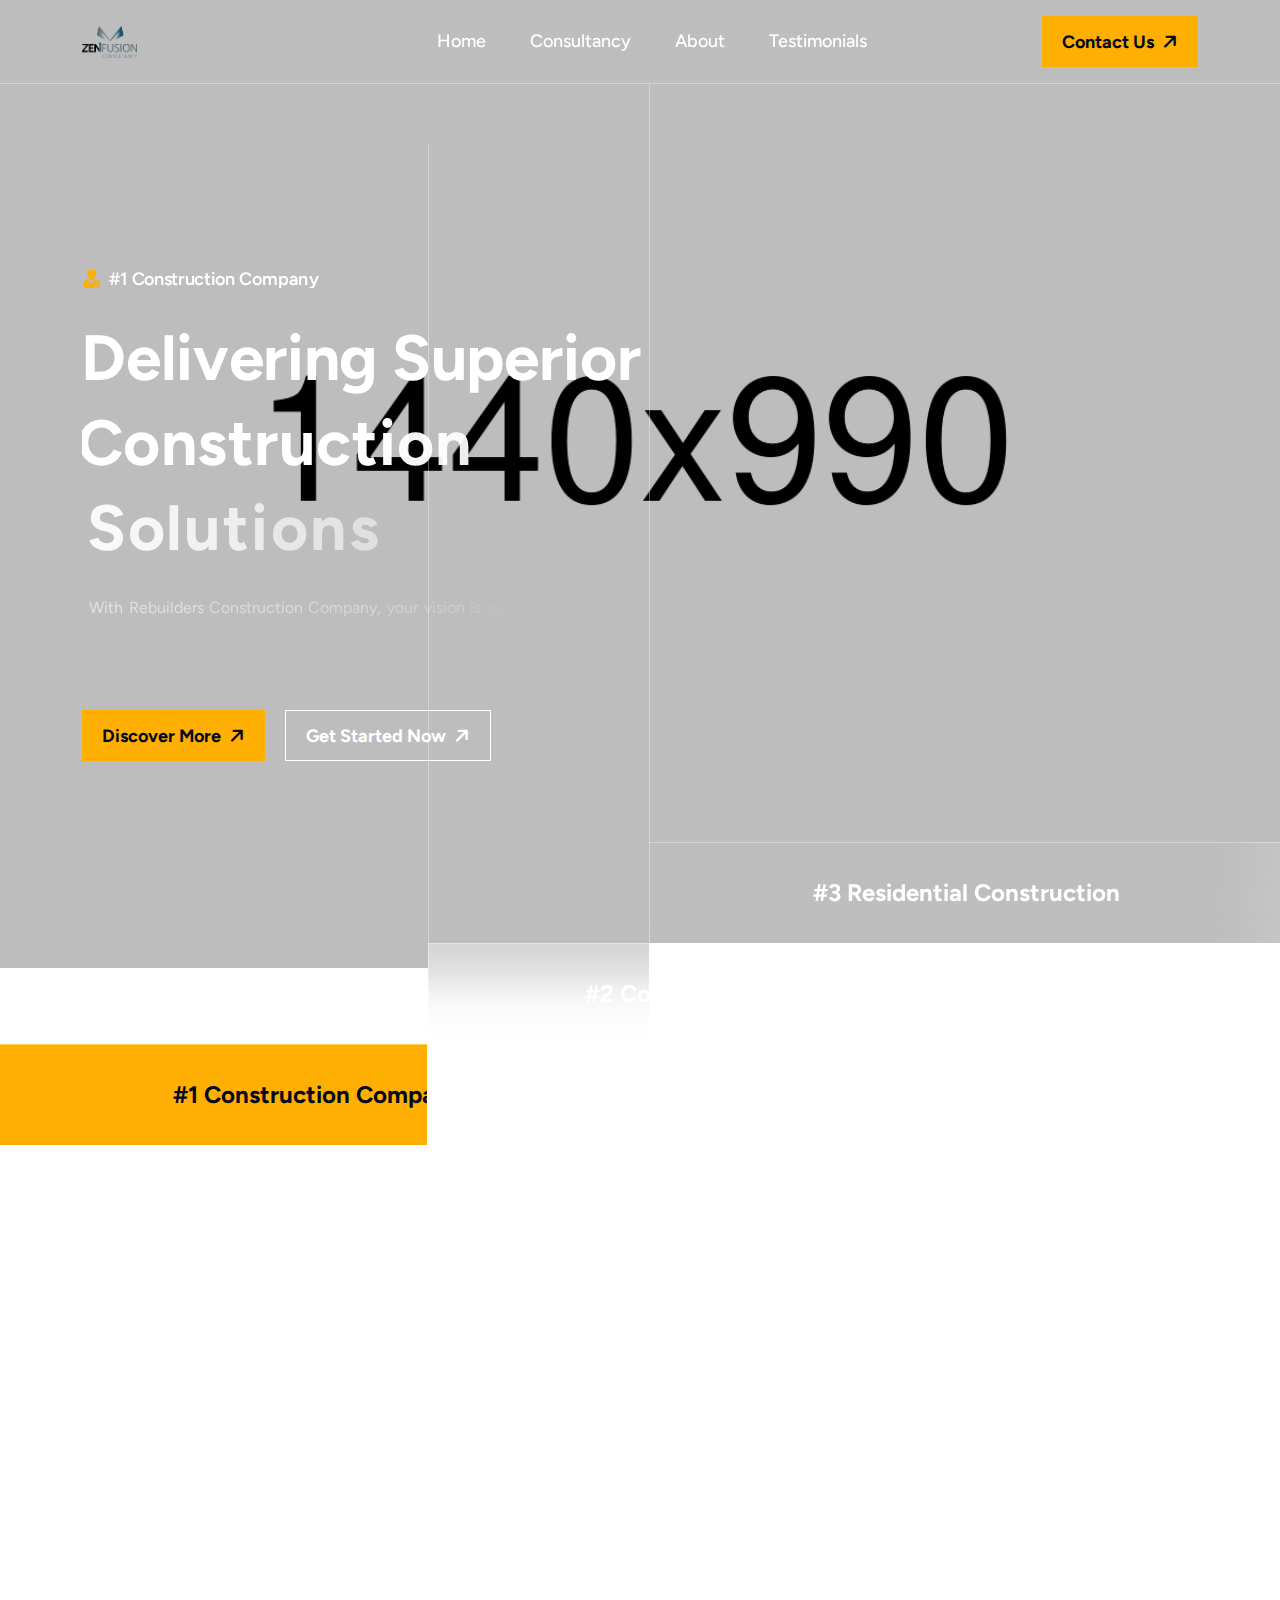
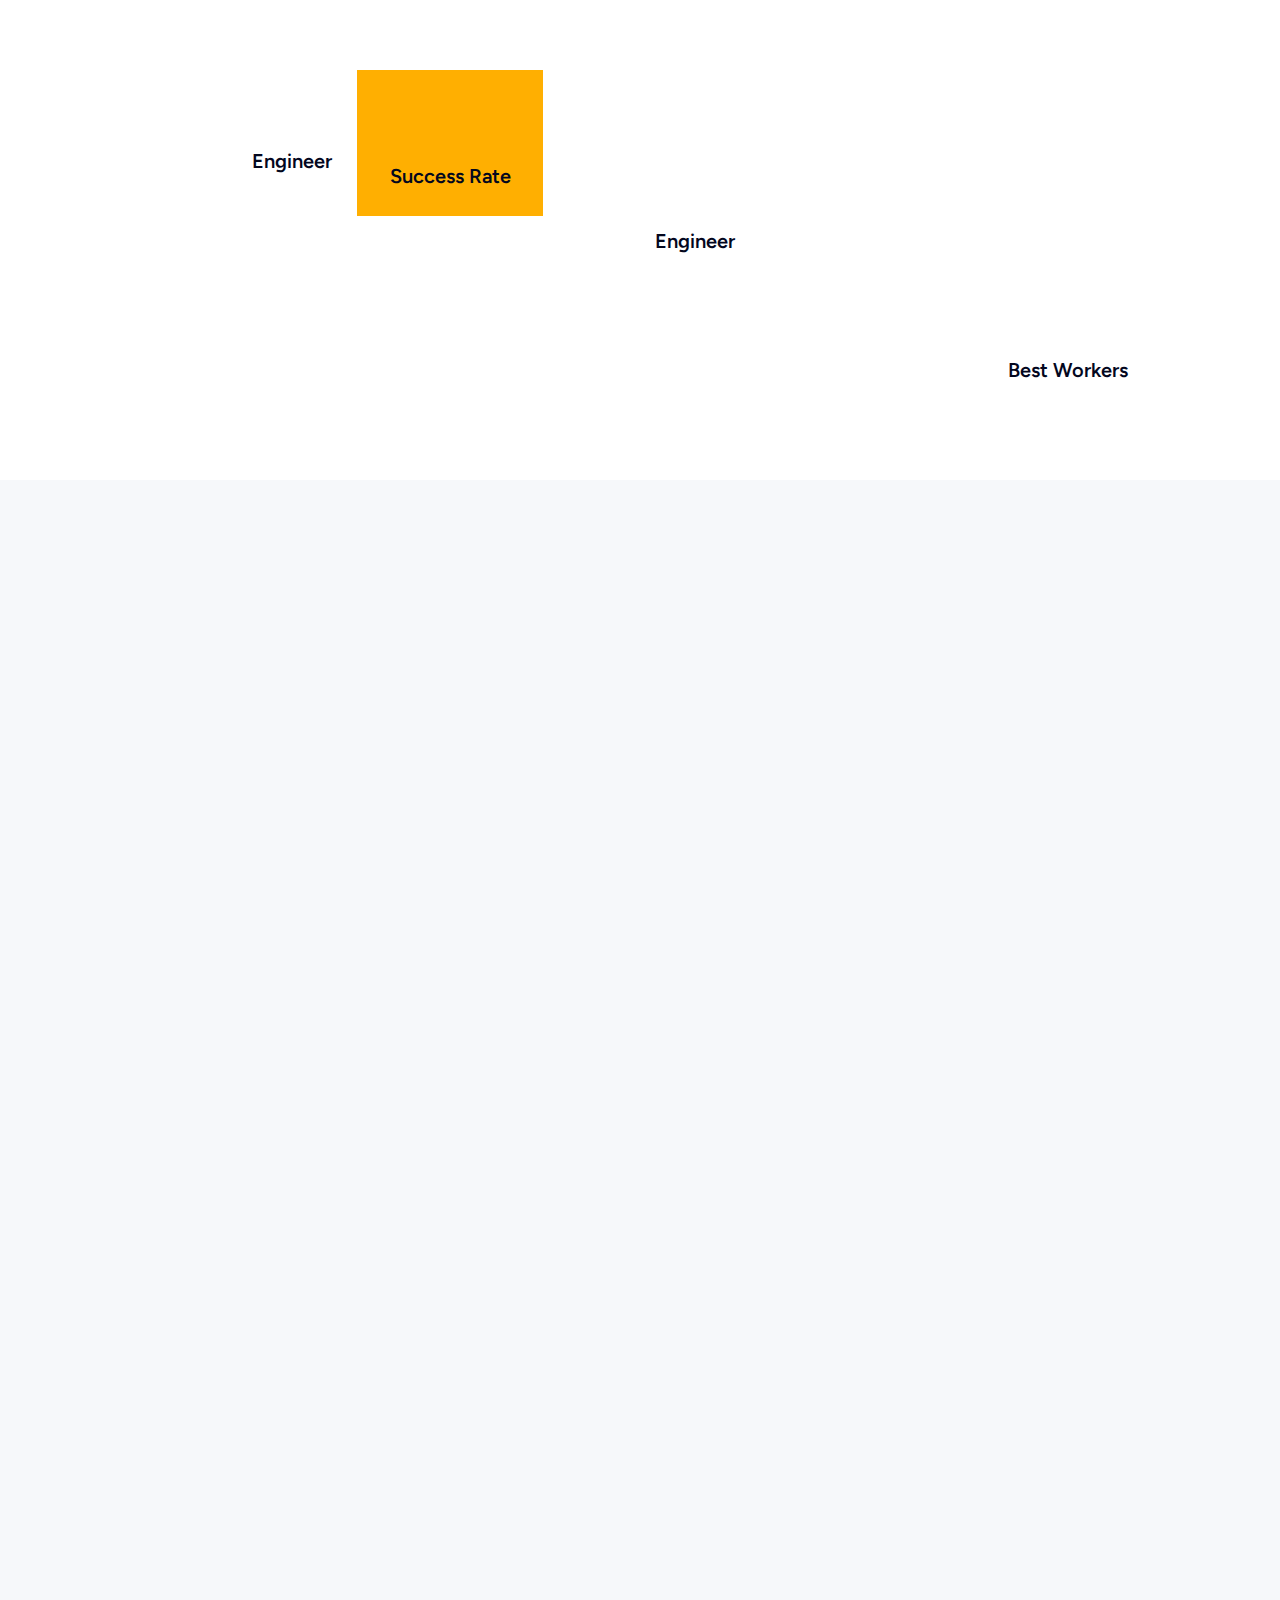
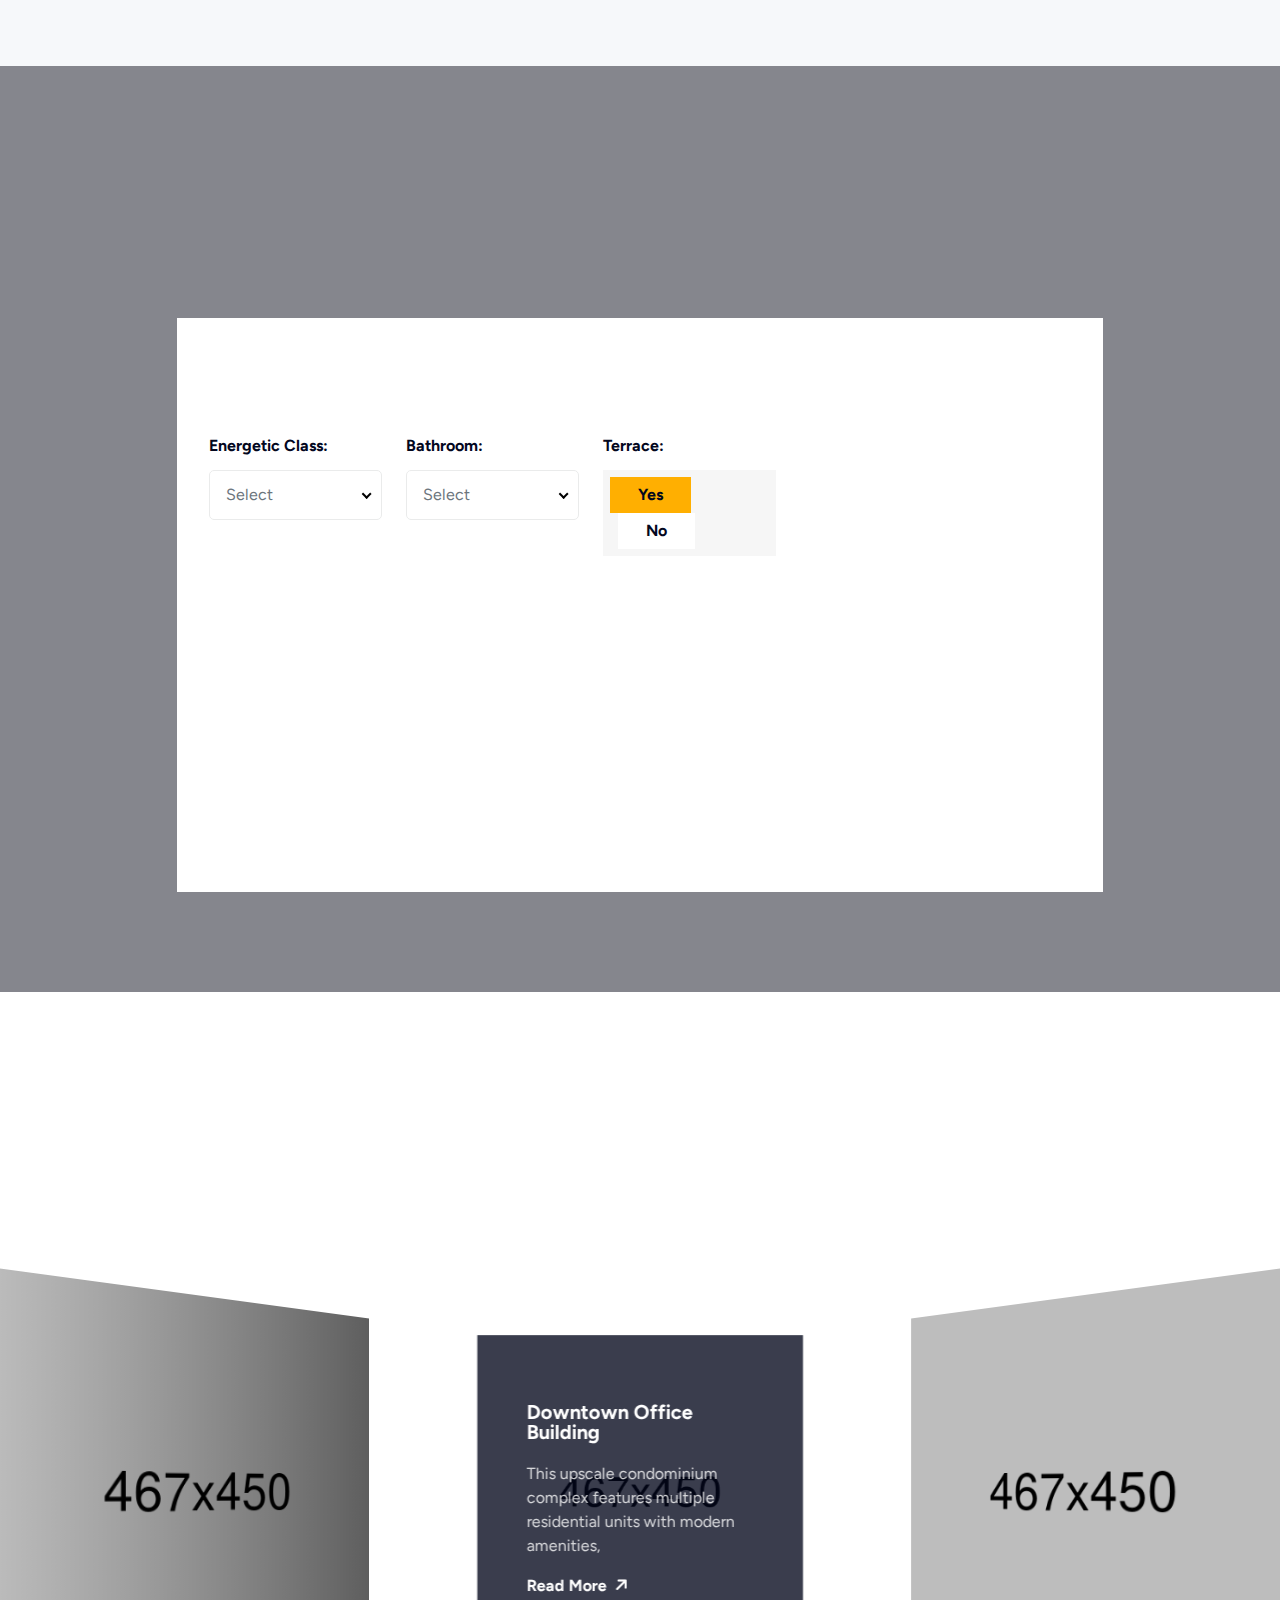
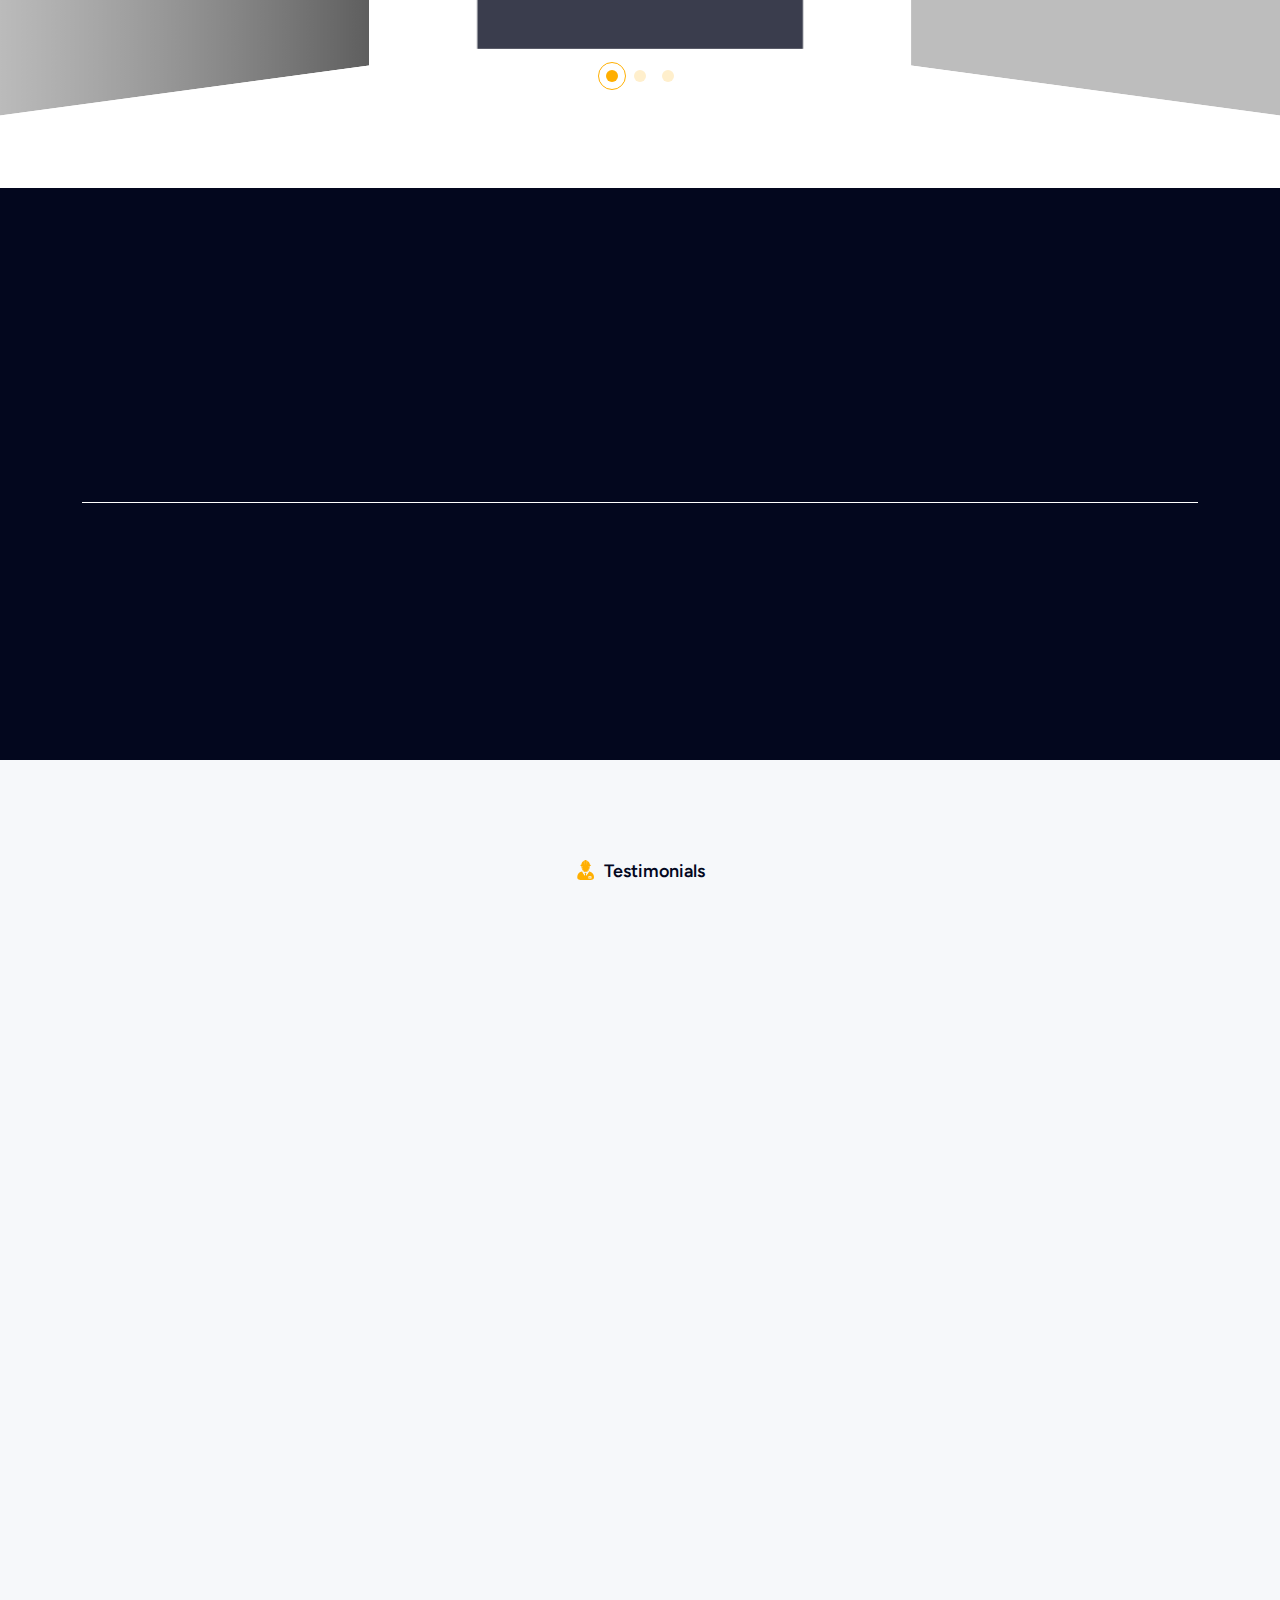
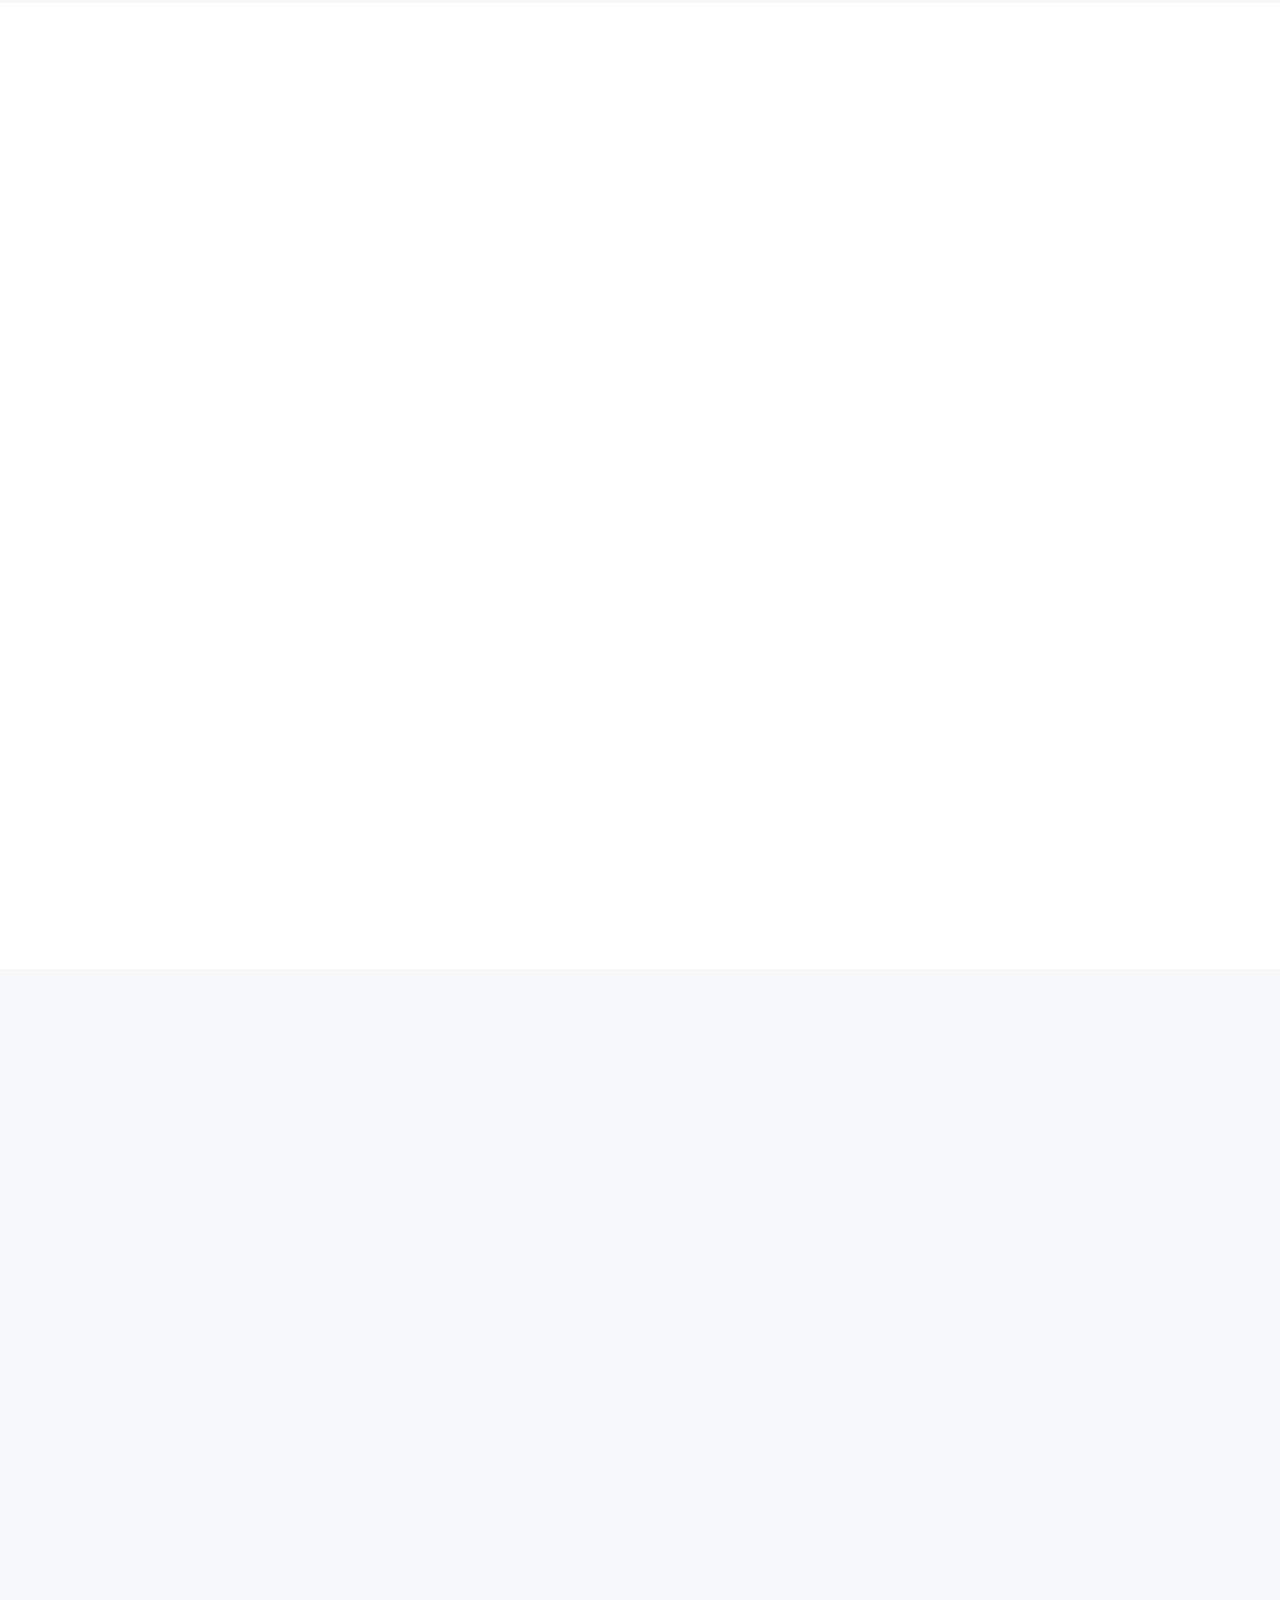
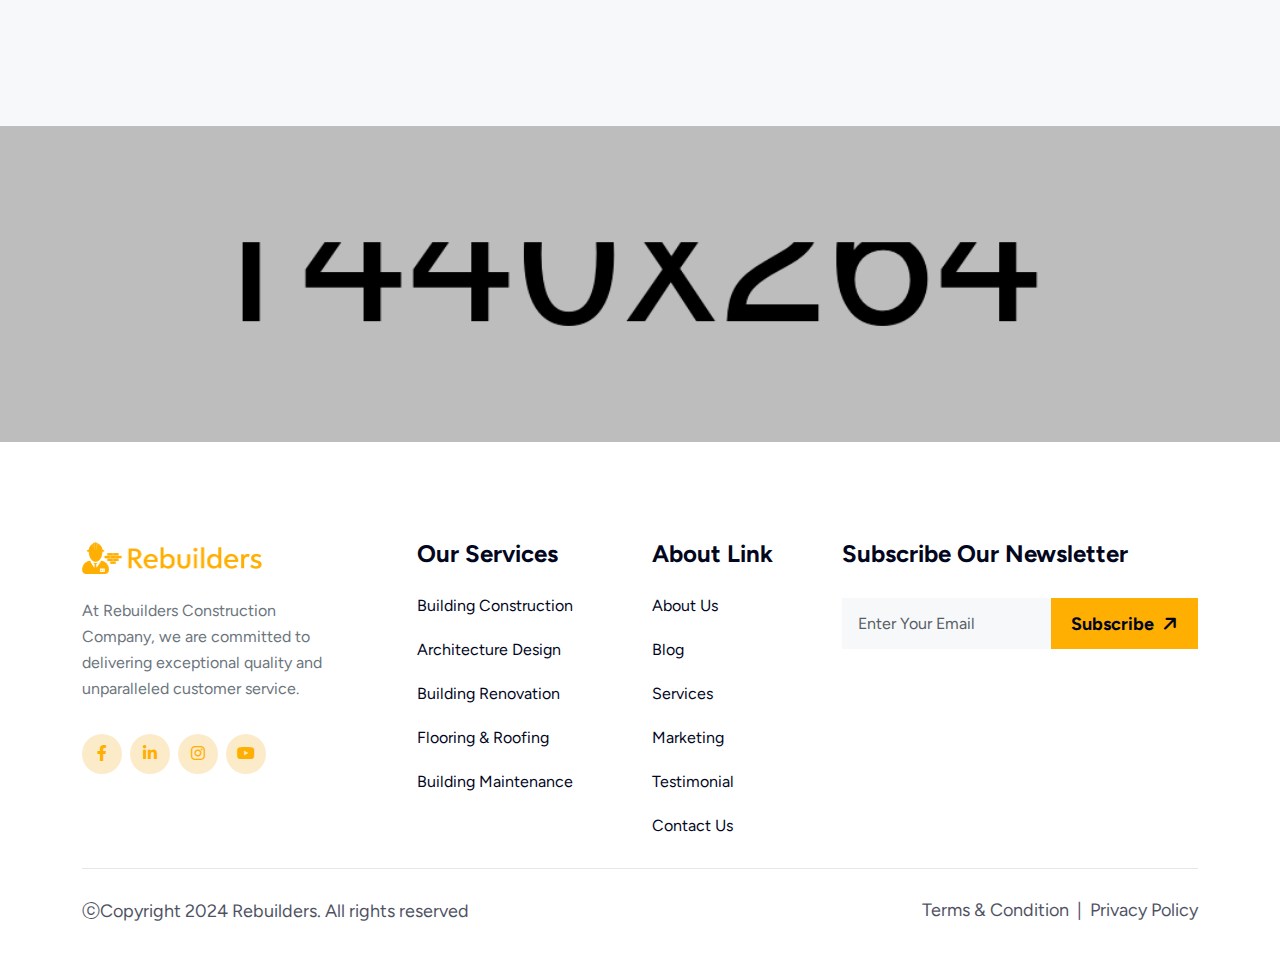
<file: index.html>
<!DOCTYPE html>
<html lang="en">
<head>
    <meta charset="UTF-8">
    <meta name="viewport" content="width=device-width, initial-scale=1.0">
    <title>ZenFusion Consultancy - Raising bar to excellence</title>

    <!--=====FAB ICON=======-->
    <link rel="shortcut icon" href="assets/img/favicons/favicon.ico" type="image/x-icon">
    <link rel="apple-touch-icon" sizes="180x180" href="assets/img/favicons/apple-touch-icon.png">
    <link rel="icon" type="image/png" sizes="32x32" href="assets/img/favicons/favicon-32x32.png">
    <link rel="icon" type="image/png" sizes="16x16" href="assets/img/favicons/favicon-16x16.png">
    <link rel="manifest" href="/site.webmanifest">

    <!--===== CSS LINK =======-->
    <link rel="stylesheet" href="assets/css/plugins/bootstrap.min.css">
    <link rel="stylesheet" href="assets/css/plugins/fontawesome.css">
    <link rel="stylesheet" href="assets/css/plugins/swiper.bundle.css">
    <link rel="stylesheet" href="assets/css/plugins/aos.css">
    <link rel="stylesheet" href="assets/css/plugins/magnific-popup.css">
    <link rel="stylesheet" href="assets/css/plugins/mobile.css">
    <link rel="stylesheet" href="assets/css/plugins/owlcarousel.min.css">
    <link rel="stylesheet" href="assets/css/plugins/sidebar.css">
    <link rel="stylesheet" href="assets/css/plugins/slick-slider.css">
    <link rel="stylesheet" href="assets/css/plugins/nice-select.css">
    <link rel="stylesheet" href="assets/css/main.css">


    <!--=====  JS SCRIPT LINK =======-->
    <script src="assets/js/plugins/jquery-3-6-0.min.js"></script>
</head>
<body class="homepage1-body">


<!--===== PRELOADER STARTS =======-->
<div class="preloader">
    <div class="loading-container">
        <div class="loading"></div>
        <div id="loading-icon"><img src="assets/img/logo/preloader.png" alt=""></div>
    </div>
</div>
<!--===== PRELOADER ENDS =======-->

<!--===== PROGRESS STARTS=======-->
<div class="paginacontainer">
    <div class="progress-wrap">
        <svg class="progress-circle svg-content" width="100%" height="100%" viewBox="-1 -1 102 102">
            <path d="M50,1 a49,49 0 0,1 0,98 a49,49 0 0,1 0,-98"/>
        </svg>
    </div>
</div>
<!--===== PROGRESS ENDS=======-->

<!--=====HEADER START=======-->
<header>
    <div class="header-area homepage1 header header-sticky d-none d-lg-block " id="header">
        <div class="container">
            <div class="row">
                <div class="col-lg-12">
                    <div class="header-elements">
                        <div class="site-logo">
                            <a href="index.html"><img src="assets/img/logo/logo.png" alt=""></a>
                        </div>
                        <div class="main-menu">
                            <ul>
                                <li><a href="index.html">Home</a></li>
                                <li><a href="consultancy.html">Consultancy</a></li>
                                <li><a href="about.html">About</a></li>
                                <li><a href="testimonials.html">Testimonials</a></li>
                            </ul>
                        </div>
                        <div class="btn-area">
                            <a href="contact.html" class="header-btn1">Contact Us <span><i
                                    class="fa-solid fa-arrow-right"></i></span></a>
                        </div>
                    </div>
                </div>
            </div>
        </div>
    </div>
</header>
<!--=====HEADER END =======-->

<!--===== MOBILE HEADER STARTS =======-->
<div class="mobile-header mobile-haeder1 d-block d-lg-none">
    <div class="container-fluid">
        <div class="col-12">
            <div class="mobile-header-elements">
                <div class="mobile-logo">
                    <a href="index.html"><img src="assets/img/logo/logo.png" alt=""></a>
                </div>
                <div class="mobile-nav-icon dots-menu">
                    <i class="fa-solid fa-bars"></i>
                </div>
            </div>
        </div>
    </div>
</div>

<div class="mobile-sidebar mobile-sidebar1">
    <div class="logosicon-area">
        <div class="logos">
            <img src="assets/img/logo/logo2.png" alt="">
        </div>
        <div class="menu-close">
            <i class="fa-solid fa-xmark"></i>
        </div>
    </div>
    <div class="mobile-nav mobile-nav1">
        <ul class="mobile-nav-list nav-list1">

            <li><a href="index.html">Home</a></li>
            <li><a href="consultancy.html">Consultancy</a></li>
            <li><a href="about.html">About</a></li>
            <li><a href="testimonials.html">Testimonials</a></li>
        </ul>

        <div class="allmobilesection">
            <a href="contact.html" class="header-btn1">Conatct Us
                <span><i class="fa-solid fa-arrow-right"></i></span></a>
            <div class="single-footer">
                <h3>Contact Info</h3>
                <div class="footer1-contact-info">
                    <div class="contact-info-single">
                        <div class="contact-info-icon">
                            <i class="fa-solid fa-phone-volume"></i>
                        </div>
                        <div class="contact-info-text">
                            <a href="tel:+916300754179">+91 6300754179</a>
                        </div>
                    </div>

                    <div class="contact-info-single">
                        <div class="contact-info-icon">
                            <i class="fa-solid fa-envelope"></i>
                        </div>
                        <div class="contact-info-text">
                            <a href="mailto:info@zenfusion.in">info@zenfusion.in</a>
                        </div>
                    </div>

                    <div class="single-footer">
                        <h3>Our Location</h3>

                        <div class="contact-info-single">
                            <div class="contact-info-icon">
                                <i class="fa-solid fa-location-dot"></i>
                            </div>
                            <div class="contact-info-text">
                                <a href="#">Vasavi towers, Sai Nagar Colony, Chaitanyapuri , <br>
                                    Hyderabad - 500060, Telangana</a>
                            </div>
                        </div>

                    </div>
                    <div class="single-footer">
                        <h3>Social Links</h3>

                        <div class="social-links-mobile-menu">
                            <ul>
                                <li><a href="https://www.instagram.com/zenfusion.in/"><i class="fa-brands fa-instagram"></i></a></li>
                                <li><a href="https://x.com/zenfusion_in"><i class="fa-brands fa-x-twitter"></i></a></li>
                                <li><a href="https://www.threads.net/@zenfusion.in"><i class="fa-brands fa-threads"></i></a></li>
                                <li><a href="https://wa.me/916300754179"><i class="fa-brands fa-whatsapp"></i></a></li>
                            </ul>
                        </div>
                    </div>
                </div>
            </div>
        </div>
    </div>
</div>
<!--===== MOBILE HEADER STARTS =======-->

<!--===== HERO AREA STARTS =======-->
  <div class="hero-section-area">
  <div class="container">
    <div class="row">
      <div class="col-lg-12">
        <div class="hero-tabs-area">
          <div class="row">
            <div class="col-lg-7">
              <div class="tab-content" id="pills-tabContent">
                <div class="tab-pane fade show active" id="pills-home" role="tabpanel" aria-labelledby="pills-home-tab" tabindex="0">
                  <img src="assets/img/all-images/hero/hero-img29.png" alt="" class="hero-img1">
                  <div class="hero-header heading1">
                    <h5 class="text-anime-style-3"><img src="assets/img/icons/sub-logo1.svg" alt=""> #1 Construction Company</h5>
                    <div class="space20"></div>
                    <h2 class="text-anime-style-3">Delivering Superior Construction Solutions</h2>
                    <div class="space24"></div>
                    <p class="text-anime-style-1">With Rebuilders Construction Company, your vision is our commitment. We provide superior construction solutions that cater to your specific  ensuring a seamless stress-free experience.</p>
                    <div class="space32"></div>
                    <div class="btn-area">
                      <a href="contact.html" class="header-btn1">Discover More <i class="fa-solid fa-arrow-right"></i></a>
                      <a href="contact.html" class="header-btn2">Get Started Now <i class="fa-solid fa-arrow-right"></i></a>
                    </div>
                  </div>
                  <div class="space50"></div>
                  <div class="hero-counter-area">
                    <div class="row">
                      <div class="col-md-3 col-6" data-aos="fade-up" data-aos-duration="800">
                        <div class="counter-box">
                          <h3><span class="counter">8</span>K+</h3>
                          <div class="space16"></div>
                          <p>Project Completed</p>
                        </div>
                      </div>
                      <div class="col-md-3 col-6" data-aos="fade-up" data-aos-duration="1000">
                        <div class="counter-box">
                          <h3><span class="counter">7.8</span>K+</h3>
                          <div class="space16"></div>
                          <p>Customer Satisfied</p>
                        </div>
                      </div>
                      <div class="col-md-3 col-6" data-aos="fade-up" data-aos-duration="1200">
                        <div class="counter-box">
                          <h3><span class="counter">450</span>+</h3>
                          <div class="space16"></div>
                          <p>Team Members</p>
                        </div>
                      </div>
                    </div>
                  </div>
                </div>
                <div class="tab-pane fade" id="pills-profile" role="tabpanel" aria-labelledby="pills-profile-tab" tabindex="0">
                  <img src="assets/img/all-images/hero/hero-img30.png" alt="" class="hero-img1">
                  <div class="hero-header heading1">
                    <h5 class="text-anime-style-3"><img src="assets/img/icons/sub-logo1.svg" alt=""> #2 Commercial Construction</h5>
                    <div class="space20"></div>
                    <h2 class="text-anime-style-3">Delivering Superior Construction Solutions</h2>
                    <div class="space24"></div>
                    <p class="text-anime-style-1">With Rebuilders Construction Company, your vision is our commitment. We provide superior construction solutions that cater to your specific  ensuring a seamless stress-free experience.</p>
                    <div class="space32"></div>
                    <div class="btn-area">
                      <a href="contact.html" class="header-btn1">Discover More <i class="fa-solid fa-arrow-right"></i></a>
                      <a href="contact.html" class="header-btn2">Get Started Now <i class="fa-solid fa-arrow-right"></i></a>
                    </div>
                  </div>
                  <div class="space50"></div>
                  <div class="hero-counter-area">
                    <div class="row">
                      <div class="col-md-3 col-6" data-aos="fade-up" data-aos-duration="800">
                        <div class="counter-box">
                          <h3><span class="counter">8</span>K+</h3>
                          <div class="space16"></div>
                          <p>Project Completed</p>
                        </div>
                      </div>
                      <div class="col-md-3 col-6" data-aos="fade-up" data-aos-duration="1000">
                        <div class="counter-box">
                          <h3><span class="counter">7.8</span>K+</h3>
                          <div class="space16"></div>
                          <p>Customer Satisfied</p>
                        </div>
                      </div>
                      <div class="col-md-3 col-6" data-aos="fade-up" data-aos-duration="1200">
                        <div class="counter-box">
                          <h3><span class="counter">450</span>+</h3>
                          <div class="space16"></div>
                          <p>Team Members</p>
                        </div>
                      </div>
                    </div>
                  </div>
                </div>
                <div class="tab-pane fade" id="pills-contact" role="tabpanel" aria-labelledby="pills-contact-tab" tabindex="0">
                  <img src="assets/img/all-images/hero/hero-img1.png" alt="" class="hero-img1">
                  <div class="hero-header heading1">
                    <h5 class="text-anime-style-3"><img src="assets/img/icons/sub-logo1.svg" alt=""> #3 Residential Construction</h5>
                    <div class="space20"></div>
                    <h2 class="text-anime-style-3">Delivering Superior Construction Solutions</h2>
                    <div class="space24"></div>
                    <p class="text-anime-style-1">With Rebuilders Construction Company, your vision is our commitment. We provide superior construction solutions that cater to your specific  ensuring a seamless stress-free experience.</p>
                    <div class="space32"></div>
                    <div class="btn-area">
                      <a href="contact.html" class="header-btn1">Discover More <i class="fa-solid fa-arrow-right"></i></a>
                      <a href="contact.html" class="header-btn2">Get Started Now <i class="fa-solid fa-arrow-right"></i></a>
                    </div>
                  </div>
                  <div class="space50"></div>
                  <div class="hero-counter-area">
                    <div class="row">
                      <div class="col-md-3 col-6" data-aos="fade-up" data-aos-duration="800">
                        <div class="counter-box">
                          <h3><span class="counter">8</span>K+</h3>
                          <div class="space16"></div>
                          <p>Project Completed</p>
                        </div>
                      </div>
                      <div class="col-md-3 col-6" data-aos="fade-up" data-aos-duration="1000">
                        <div class="counter-box">
                          <h3><span class="counter">7.8</span>K+</h3>
                          <div class="space16"></div>
                          <p>Customer Satisfied</p>
                        </div>
                      </div>
                      <div class="col-md-3 col-6" data-aos="fade-up" data-aos-duration="1200">
                        <div class="counter-box">
                          <h3><span class="counter">450</span>+</h3>
                          <div class="space16"></div>
                          <p>Team Members</p>
                        </div>
                      </div>
                    </div>
                  </div>
                </div>
              </div>
            </div>
          </div>
        </div>
      </div>
    </div>
  </div>
  <div class="slider-btn-area">
    <ul class="nav nav-pills mb-3" id="pills-tab" role="tablist">
      <li class="nav-item btn1" role="presentation">
        <button class="nav-link active" id="pills-home-tab" data-bs-toggle="pill" data-bs-target="#pills-home" type="button" role="tab" aria-controls="pills-home" aria-selected="true">#1 Construction Company</button>
      </li>
      <li class="nav-item btn2" role="presentation">
        <button class="nav-link" id="pills-profile-tab" data-bs-toggle="pill" data-bs-target="#pills-profile" type="button" role="tab" aria-controls="pills-profile" aria-selected="false">#2 Commercial Construction</button>
      </li>
      <li class="nav-item btn3" role="presentation">
        <button class="nav-link" id="pills-contact-tab" data-bs-toggle="pill" data-bs-target="#pills-contact" type="button" role="tab" aria-controls="pills-contact" aria-selected="false">#3 Residential Construction</button>
      </li>
    </ul>
  </div>
  </div>
<!--===== HERO AREA ENDS =======-->

<!--===== ABOUT AREA STARTS =======-->
<div class="about1-section-area sp1">
  <div class="container">
    <div class="row">
      <div class="col-lg-5">
        <div class="about-header heading2">
          <h5 data-aos="fade-left" data-aos-duration="800"><img src="assets/img/icons/sub-logo1.svg" alt="">About Us</h5>
          <div class="space16"></div>
          <h2 class="text-anime-style-3">Trusted  Rebuilders Construction Partner</h2>
          <div class="space70 d-lg-block d-none"></div>
          <div class="space30 d-lg-none d-block"></div>
          <div class="images-area text-center">
            <div class="img1 reveal image-anime">
              <img src="assets/img/all-images/about/about-img1.png" alt="">
            </div>
            <div class="text">
              <p>Engineer</p>
            </div>
          </div>
        </div>
      </div>
      <div class="col-lg-4">
        <div class="sucess-text">
          <div class="images-area2">
            <div class="img2 reveal image-anime">
              <img src="assets/img/all-images/about/about-img2.png" alt="">
            </div>
            <div class="text">
              <p>Engineer</p>
            </div>
          </div>
          <div class="counter-text">
            <h2 class="text-anime-style-3"><span class="counter">100</span>%</h2>
            <div class="space16"></div>
            <p>Success Rate</p>
          </div>
        </div>
      </div>
      <div class="col-lg-3">
        <div class="peragraph heading2">
          <p data-aos="fade-left" data-aos-duration="1000">Welcome to Rebuilders Construction Company, where quality craftsmanship and unwavering integrity are the foundations of  business. With over 12 years of experience in the construction industry, we have been dedicated to transforming vision.</p>
          <div class="space24"></div>
          <div class="btn-area1" data-aos="fade-left" data-aos-duration="1200">
            <a href="contact.html" class="header-btn1">Learn More <i class="fa-solid fa-arrow-right"></i></a>
          </div>
          <div class="space80 d-lg-block d-none"></div>
          <div class="space30 d-lg-none d-block"></div>
          <div class="images-area text-center">
            <div class="img1 reveal image-anime">
              <img src="assets/img/all-images/about/about-img3.png" alt="">
            </div>
            <div class="text">
              <p>Best Workers</p>
            </div>
          </div>
        </div>
      </div>
    </div>
  </div>
</div>
<!--===== ABOUT AREA ENDS =======-->

<!--===== SERVICE AREA STARTS =======-->
<div class="service1-section-area sp2">
  <div class="container">
    <div class="row col-lg-9 m-auto">
      <div class="service-header text-center heading2 space-margin60">
        <h5 data-aos="fade-left" data-aos-duration="800"><img src="assets/img/icons/sub-logo1.svg" alt=""> Our Service</h5>
        <div class="space16"></div>
        <h2 class="text-anime-style-3">Our Comprehensive Construction Services Quality, Efficiency, And Excellence</h2>
      </div>
    </div>
    <div class="row">
      <div class="col-lg-4 col-md-6" data-aos="zoom-in" data-aos-duration="800">
        <div class="service-boxarea">
          <div class="img1">
            <img src="assets/img/all-images/service/service-img1.png" alt="">
          </div>
          <div class="content-area">
            <a href="service3.html" class="head">Residential Construction</a>
            <br>
            <a href="service3.html" class="readmore">Read More <i class="fa-solid fa-arrow-right"></i></a>
          </div>
          <div class="arrow">
            <a href="service3.html"><i class="fa-solid fa-arrow-right"></i></a>
          </div>
        </div>
      </div>
      <div class="col-lg-4 col-md-6" data-aos="zoom-in" data-aos-duration="1000">
        <div class="service-boxarea">
          <div class="img1">
            <img src="assets/img/all-images/service/service-img2.png" alt="">
          </div>
          <div class="content-area">
            <a href="service2.html" class="head">Commercial Construction</a>
            <br>
            <a href="service2.html" class="readmore">Read More <i class="fa-solid fa-arrow-right"></i></a>
          </div>
          <div class="arrow">
            <a href="service2.html"><i class="fa-solid fa-arrow-right"></i></a>
          </div>
        </div>
      </div>
      <div class="col-lg-4 col-md-6" data-aos="zoom-in" data-aos-duration="1200">
        <div class="service-boxarea">
          <div class="img1">
            <img src="assets/img/all-images/service/service-img3.png" alt="">
          </div>
          <div class="content-area">
            <a href="service4.html" class="head">Project Management</a>
            <br>
            <a href="service4.html" class="readmore">Read More <i class="fa-solid fa-arrow-right"></i></a>
          </div>
          <div class="arrow">
            <a href="service4.html"><i class="fa-solid fa-arrow-right"></i></a>
          </div>
        </div>
      </div>
      <div class="col-lg-4 col-md-6" data-aos="zoom-in" data-aos-duration="800">
        <div class="service-boxarea">
          <div class="img1">
            <img src="assets/img/all-images/service/service-img4.png" alt="">
          </div>
          <div class="content-area">
            <a href="service4.html" class="head">Custom Construction Solution</a>
            <br>
            <a href="service4.html" class="readmore">Read More <i class="fa-solid fa-arrow-right"></i></a>
          </div>
          <div class="arrow">
            <a href="service4.html"><i class="fa-solid fa-arrow-right"></i></a>
          </div>
        </div>
      </div>
      <div class="col-lg-4 col-md-6" data-aos="zoom-in" data-aos-duration="1000">
        <div class="service-boxarea">
          <div class="img1">
            <img src="assets/img/all-images/service/service-img5.png" alt="">
          </div>
          <div class="content-area">
            <a href="service6.html" class="head">Sustainable Building Practices</a>
            <br>
            <a href="service6.html" class="readmore">Read More <i class="fa-solid fa-arrow-right"></i></a>
          </div>
          <div class="arrow">
            <a href="service6.html"><i class="fa-solid fa-arrow-right"></i></a>
          </div>
        </div>
      </div>
      <div class="col-lg-4 col-md-6" data-aos="zoom-in" data-aos-duration="1200">
        <div class="service-boxarea">
          <div class="img1">
            <img src="assets/img/all-images/service/service-img6.png" alt="">
          </div>
          <div class="content-area">
            <a href="service5.html" class="head">Renovations & Remodeling</a>
            <br>
            <a href="service5.html" class="readmore">Read More <i class="fa-solid fa-arrow-right"></i></a>
          </div>
          <div class="arrow">
            <a href="service5.html"><i class="fa-solid fa-arrow-right"></i></a>
          </div>
        </div>
      </div>
      </div>
    </div>
</div>
<!--===== SERVICE AREA ENDS =======-->

<!--===== COST AREA STARTS =======-->
<div class="cost-calculator-area sp1">
  <div class="container">
    <div class="row">
      <div class="col-lg-4 m-auto">
        <div class="cost-header text-center space-margin60 heading1">
          <h5 data-aos="fade-left" data-aos-duration="800"><img src="assets/img/icons/sub-logo1.svg" alt="">Estimated Price</h5>
          <div class="space16"></div>
          <h3 class="text-anime-style-3">Cost Calculator</h3>
        </div>
      </div>
    </div>
    <div class="row">
      <div class="col-lg-10 m-auto">
        <div class="cost-section-boxarea">
          <div class="row">
            <div class="col-lg-8">
              <div class="row">
                <div class="col-lg-6" data-aos="fade-up" data-aos-duration="800">
                  <div class="slider-area">
                    <h3>Home Size:</h3>
                    <div class="space16"></div>
                    <div class="slider-container">
                      <div id="slider-value" class="slider-value">150</div>
                      <input type="range" min="0" max="300" value="150" id="slider">
                  </div>
                  </div>
                </div>

                                <div class="col-lg-6" data-aos="fade-up" data-aos-duration="900">
                                    <div class="slider-area">
                                        <h3>Number Of Floors:</h3>
                                        <div class="space16"></div>
                                        <div class="slider-container">
                                            <div id="slider-value2" class="slider-value2">5</div>
                                            <input type="range" min="0" max="10" value="5" id="slider2">
                                        </div>
                                    </div>
                                </div>
                                <div class="col-lg-4">
                                    <div class="space32"></div>
                                    <div class="select-area">
                                        <h3>Energetic Class:</h3>
                                        <div class="space16"></div>
                                        <select>
                                            <option value="1" data-display="Select">Option 01</option>
                                            <option value="">Option 02</option>
                                            <option value="">Option 03</option>
                                            <option value="">Option 04</option>
                                            <option value="">Option 05</option>
                                            <option value="">Option 06</option>
                                        </select>
                                    </div>
                                </div>

                                <div class="col-lg-4">
                                    <div class="space32"></div>
                                    <div class="select-area">
                                        <h3>Bathroom:</h3>
                                        <div class="space16"></div>
                                        <select>
                                            <option value="1" data-display="Select">Option 01</option>
                                            <option value="">Option 02</option>
                                            <option value="">Option 03</option>
                                            <option value="">Option 04</option>
                                            <option value="">Option 05</option>
                                            <option value="">Option 06</option>
                                        </select>
                                    </div>
                                </div>

                <div class="col-lg-4">
                  <div class="space32"></div>
                  <div class="select-area">
                    <h3>Terrace:</h3>
                    <div class="space16"></div>
                   <div class="btn-area1">
                    <a href="javascript:void(0);" class="yes active-size">Yes</a>
                    <a href="javascript:void(0);" class="no">No</a>
                   </div>
                  </div>
                </div>
                <div class="space32"></div>
                <div class="col-lg-12" data-aos="fade-up" data-aos-duration="1000"> 
                  <div class="materials-area">
                    <h3>Building Materials:</h3>
                    <ul>
                      <li><a href="#">Cellular Concrete</a></li>
                      <li><a href="#">Ventilated Bricks</a></li>
                      <li><a href="#">Wood</a></li>
                      <li><a href="#" style="margin: 16px 0 0 0;">Prefabricated</a></li>
                    </ul>
                  </div>
                  <div class="space32"></div>
                  <h2 class="text-anime-style-3">$<span class="counter">32,500</span></h2>
                  <div class="space16"></div>
                  <p>Estimated Price</p>
                </div>
              </div>
            </div>
            <div class="col-lg-4">
              <div class="cost-head">
                <h4 data-aos="fade-left" data-aos-duration="800">Terms & Condition</h4>
                <div class="space16"></div>
                <p data-aos="fade-left" data-aos-duration="900">By accessing or using our website, you agree to comply with and be bound by the following terms and conditions.</p>
                <div class="space16"></div>
                <ul data-aos="fade-left" data-aos-duration="1000">
                  <li><img src="assets/img/icons/check1.svg" alt=""> Planning and Budget</li>
                  <li><img src="assets/img/icons/check1.svg" alt=""> Start For New Construction</li>
                  <li><img src="assets/img/icons/check1.svg" alt=""> Interior Quality Finishes</li>
                </ul>
                <div class="space32"></div>
                <div class="btn-area" data-aos="fade-left" data-aos-duration="1200">
                  <a href="contact.html" class="header-btn1">Request It Now <i class="fa-solid fa-arrow-right"></i></a>
                </div>
              </div>
            </div>
          </div>
        </div>
      </div>
    </div>
  </div>
</div>
<!--===== COST AREA ENDS =======-->

<!--===== PROJECT AREA STARTS =======-->
<div class="project1-section-area sp1">
  <div class="container">
    <div class="row">
      <div class="col-lg-4 m-auto">
        <div class="project-header text-center heading2 space-margin60">
          <h5 data-aos="fade-left" data-aos-duration="800"><img src="assets/img/icons/sub-logo1.svg" alt=""> Our Project</h5>
          <div class="space16"></div>
          <h2 class="text-anime-style-3">Our Latest Projects</h2>
        </div>
      </div>
    </div>
  </div>
    <div class="swiper">
        <div class="swiper-wrapper">
            <div class="swiper-slide">
                <div class="img1">
                    <img src="assets/img/all-images/project/project-img1.png" alt="">
                </div>
                <div class="content-area">
                    <a href="project-single.html">Downtown Office Building</a>
                    <div class="space16"></div>
                    <p>This upscale condominium complex features multiple residential units with modern amenities,</p>
                    <div class="space16"></div>
                    <a href="project-single.html" class="readmore">Read More <i class="fa-solid fa-arrow-right"></i></a>
                </div>
            </div>
            <div class="swiper-slide">
                <div class="img1">
                    <img src="assets/img/all-images/project/project-img2.png" alt="">
                </div>
                <div class="content-area">
                    <a href="project-single.html">Downtown Office Building</a>
                    <div class="space16"></div>
                    <p>This upscale condominium complex features multiple residential units with modern amenities,</p>
                    <div class="space16"></div>
                    <a href="project-single.html" class="readmore">Read More <i class="fa-solid fa-arrow-right"></i></a>
                </div>
            </div>
            <div class="swiper-slide">
                <div class="img1">
                    <img src="assets/img/all-images/project/project-img3.png" alt="">
                </div>
                <div class="content-area">
                    <a href="project-single.html">Downtown Office Building</a>
                    <div class="space16"></div>
                    <p>This upscale condominium complex features multiple residential units with modern amenities,</p>
                    <div class="space16"></div>
                    <a href="project-single.html" class="readmore">Read More <i class="fa-solid fa-arrow-right"></i></a>
                </div>
            </div>
        </div>
        <div class="swiper-pagination"></div>

        <div class="swiper-scrollbar"></div>
    </div>
</div>
<!--===== PROJECT AREA ENDS =======-->

<!--===== WORKS AREA STARTS =======-->
<div class="works-section-area sp2">
  <div class="container">
    <div class="row align-items-center">
      <div class="col-lg-4">
        <div class="works-header heading1">
          <h5 data-aos="fade-left" data-aos-duration="800"><img src="assets/img/icons/sub-logo1.svg" alt=""> How We Work</h5>
          <div class="space16"></div>
          <h3 class="text-anime-style-3">The Process Of Working With Us</h3>
          <div class="space16 d-lg-none d-block"></div>
        </div>
      </div>
      <div class="col-lg-2"></div>
      <div class="col-lg-6">
        <div class="pera heading1" data-aos="fade-left" data-aos-duration="1000">
          <p>At Rebuilders Construction Company, we believe that a successful project is built on a foundation of clear communication, meticulous planning, and expert execution. Here’s a step-by-step look at how we work to bring your vision to life:</p>
        </div>
      </div>
    </div>
    <div class="space60 d-lg-block d-none"></div>
    <div class="space30 d-lg-none d-block"></div>
    <div class="row">
      <div class="col-lg-12">
        <div class="step-by-step">
          <div class="row">
            <div class="col-lg-3 col-md-6" data-aos="zoom-in" data-aos-duration="800">
              <div class="step-area">
                <h4></h4>
                <div class="space24"></div>
                <a href="service1.html">Initial Consultation</a>
                <div class="space16"></div>
                <p>Every project begins with an in-depth consultation. We take the time to understand your needs. </p>
              </div>
            </div>
      
            <div class="col-lg-3 col-md-6" data-aos="zoom-in" data-aos-duration="900">
              <div class="step-area">
                <h4></h4>
                <div class="space24"></div>
                <a href="service1.html">Planning & Design</a>
                <div class="space16"></div>
                <p>Once we understand your vision,  design team gets to work. We create detailed plans & Design.</p>
              </div>
            </div>
      
            <div class="col-lg-3 col-md-6" data-aos="zoom-in" data-aos-duration="1000">
              <div class="step-area">
                <h4></h4>
                <div class="space24"></div>
                <a href="service1.html">Transparent Budgeting</a>
                <div class="space16"></div>
                <p>We believe in transparency and honesty. After finalizing the design, provide detailed budget.</p>
              </div>
            </div>
      
            <div class="col-lg-3 col-md-6" data-aos="zoom-in" data-aos-duration="1200">
              <div class="step-area">
                <h4></h4>
                <div class="space24"></div>
                <a href="service1.html">Final Walk-Through</a>
                <div class="space16"></div>
                <p>Upon completion, we conduct a thorough quality assurance check  ensure everything meet.</p>
              </div>
            </div>
          </div>
        </div>
      </div>
    </div>
  </div>
</div>
<!--===== WORKS AREA ENDS =======-->

<!--===== TESTIMONIAL AREA STARTS =======-->
<div class="testimonial1-section-area sp1">
    <div class="container">
        <div class="row">
            <div class="col-lg-8 m-auto">
                <div class="testimonia-header heading2 text-center space-margin60">
                    <h5><img src="assets/img/icons/sub-logo1.svg" alt=""> Testimonials</h5>
                    <div class="space16"></div>
                    <h2 class="text-anime-style-3">What Our Clients Say</h2>
                </div>
            </div>
        </div>

        <div class="row">
            <div class="col-lg-10 m-auto" data-aos="zoom-in" data-aos-duration="1000">
                <div class="testimonial-sliders">
                    <div class="row align-items-center">
                        <div class="col-lg-6">
                            <div class="teimonial-slider-nav-area foter-carousel">
                                <div class="testimonial-slider-img image-anime">
                                    <img src="assets/img/all-images/testimonial/testimonial-img1.png" alt="">
                                </div>
                                <div class="testimonial-slider-img image-anime">
                                    <img src="assets/img/all-images/testimonial/testimonial-img1.png" alt="">
                                </div>
                                <div class="testimonial-slider-img image-anime">
                                    <img src="assets/img/all-images/testimonial/testimonial-img1.png" alt="">
                                </div>
                            </div>
                        </div>

           <div class="col-lg-6">
            <div class="testimonial-content-slider slider-nav1">
              <div class="testemonial-boxarea">
                <div class="img">
                  <img src="assets/img/icons/quito.svg" alt="">
                </div>
                <div class="space32"></div>
                <div class="content-area">
                  <h4>A Dream Come True</h4>
                  <p>“Working with Rebuilders Construction Company was a dream come true. They took our vision for a custom home and made it a reality. The attention to detail, quality of materials, and level of rebuilders professionalism were unmatched. We couldn’t be happier with our new home.”</p>
                </div>
                <div class="author-content">
                  <div class="img1">
                    <img src="assets/img/all-images/testimonial/testimonial-img2.png" alt="">
                  </div>
                  <div class="content">
                    <a href="team.html">James Emily</a>
                    <p>Residential Clients</p>
                  </div>
                </div>
              </div>

                                <div class="testemonial-boxarea">
                                    <div class="img">
                                        <img src="assets/img/icons/quito.svg" alt="">
                                    </div>
                                    <div class="space32"></div>
                                    <div class="content-area">
                                        <h4>A Dream Come True</h4>
                                        <p>“Working with Rebuilders Construction Company was a dream come true. They
                                            took our vision for a custom home and made it a reality. The attention to
                                            detail, quality of materials, and level of rebuilders professionalism were
                                            unmatched. We couldn’t be happier with our new home.”</p>
                                    </div>
                                    <div class="author-content">
                                        <div class="img1">
                                            <img src="assets/img/all-images/testimonial/testimonial-img2.png" alt="">
                                        </div>
                                        <div class="content">
                                            <a href="team.html">James Emily</a>
                                            <p>Residential Clients</p>
                                        </div>
                                    </div>
                                </div>

                                <div class="testemonial-boxarea">
                                    <div class="img">
                                        <img src="assets/img/icons/quito.svg" alt="">
                                    </div>
                                    <div class="space32"></div>
                                    <div class="content-area">
                                        <h4>A Dream Come True</h4>
                                        <p>“Working with Rebuilders Construction Company was a dream come true. They
                                            took our vision for a custom home and made it a reality. The attention to
                                            detail, quality of materials, and level of rebuilders professionalism were
                                            unmatched. We couldn’t be happier with our new home.”</p>
                                    </div>
                                    <div class="author-content">
                                        <div class="img1">
                                            <img src="assets/img/all-images/testimonial/testimonial-img2.png" alt="">
                                        </div>
                                        <div class="content">
                                            <a href="team.html">James Emily</a>
                                            <p>Residential Clients</p>
                                        </div>
                                    </div>
                                </div>
                            </div>

                            <div class="testimonial-arrows">
                                <div class="testimonial-prev-arrow">
                                    <button><i class="fa-solid fa-angle-right"></i></button>
                                </div>
                                <div class="testimonial-next-arrow">
                                    <button><i class="fa-solid fa-angle-left"></i></button>
                                </div>
                            </div>
                        </div>
                    </div>
                </div>
            </div>
        </div>
    </div>
</div>
<!--===== TESTIMONIAL AREA ENDS =======-->

<!--===== BLOG AREA STARTS =======-->
<div class="blog1-section-area sp2">
    <div class="container">
        <div class="row">
            <div class="col-lg-10 m-auto">
                <div class="blog-header heading2 space-margin60 text-center">
                    <h5 data-aos="fade-left" data-aos-duration="800"><img src="assets/img/icons/sub-logo1.svg" alt="">
                        Latest Blog</h5>
                    <div class="space16"></div>
                    <h2 class="text-anime-style-3">Our Latest Construction News Blog & Articles</h2>
                </div>
            </div>
        </div>
        <div class="row">
            <div class="col-lg-6 col-md-6" data-aos="zoom-in" data-aos-duration="1000">
                <div class="blog-boxarea">
                    <div class="img1 image-anime">
                        <img src="assets/img/all-images/blog/blog-img2.png" alt="">
                    </div>
                    <div class="content-area">
                        <ul>
                            <li><a href="#"><i class="fa-regular fa-calendar-days"></i> 12 May 2024</a></li>
                            <li><a href="#"><i class="fa-regular fa-user"></i> Alex Hales</a></li>
                            <li><a href="#"># Construction</a></li>
                        </ul>
                        <div class="space16"></div>
                        <a href="blog-single.html" class="head">Avoiding Common Pitfalls and Making the Right Decision
                            for Your Home Renovation</a>
                        <div class="space24"></div>
                        <a href="blog-single.html" class="readmore">Read More <i
                                class="fa-solid fa-arrow-right"></i></a>
                    </div>
                </div>
            </div>
            <div class="col-lg-6 col-md-6" data-aos="zoom-in" data-aos-duration="1200">
                <div class="blog-boxarea">
                    <div class="img1 image-anime">
                        <img src="assets/img/all-images/blog/blog-img1.png" alt="">
                    </div>
                    <div class="content-area">
                        <ul>
                            <li><a href="#"><i class="fa-regular fa-calendar-days"></i> 12 May 2024</a></li>
                            <li><a href="#"><i class="fa-regular fa-user"></i> Alex Hales</a></li>
                            <li><a href="#"># Construction</a></li>
                        </ul>
                        <div class="space16"></div>
                        <a href="blog-single.html" class="head">Innovative Design Ideas to Transform Small Rooms into
                            Functional and Stylish Areas</a>
                        <div class="space24"></div>
                        <a href="blog-single.html" class="readmore">Read More <i
                                class="fa-solid fa-arrow-right"></i></a>
                    </div>
                </div>
            </div>
        </div>
    </div>
</div>
<!--===== BLOG AREA ENDS =======-->

<!--===== CONTACT AREA STARTS =======-->
<div class="contact1-section-area sp1">
    <div class="container">
        <div class="row">
            <div class="col-lg-6">
                <div class="contact-header heading2">
                    <h5 data-aos="fade-left" data-aos-duration="800"><img src="assets/img/icons/sub-logo1.svg" alt="">
                        Contact Us</h5>
                    <div class="space16"></div>
                    <h2 class="text-anime-style-3">How We Work The Process Of Working With Rebuilders</h2>
                    <div class="space32"></div>
                    <h3 data-aos="fade-left" data-aos-duration="900">Work Hour</h3>
                    <div class="space16"></div>
                    <ul data-aos="fade-left" data-aos-duration="1000">
                        <li><a href="#"><i class="fa-solid fa-clock"></i> Monday - Friday</a></li>
                        <li><a href="#"><i class="fa-solid fa-clock"></i> 8:00 Am - 5:00 Pm </a></li>
                    </ul>
                    <div class="contact-author-area">
                        <div class="author-box" data-aos="fade-left" data-aos-duration="1000">
                            <div class="icons">
                                <img src="assets/img/icons/location1.svg" alt="">
                            </div>
                            <div class="text">
                                <h4>Our Location</h4>
                                <a href="#">570 White Mission Apt, hellerborough</a>
                            </div>
                        </div>
                        <div class="author-box" data-aos="fade-left" data-aos-duration="1100">
                            <div class="icons">
                                <img src="assets/img/icons/call1.svg" alt="">
                            </div>
                            <div class="text">
                                <h4>Office Number</h4>
                                <a href="tel:(925)683-1469">(925) 683-1469</a>
                            </div>
                        </div>
                        <div class="author-box" data-aos="fade-left" data-aos-duration="1200">
                            <div class="icons">
                                <img src="assets/img/icons/mail1.svg" alt="">
                            </div>
                            <div class="text">
                                <h4>Our Mail</h4>
                                <a href="mailto:social@rebuilders.com">social@rebuilders.com</a>
                            </div>
                        </div>
                    </div>
                </div>
            </div>
            <div class="col-lg-6" data-aos="zoom-in" data-aos-duration="1000">
                <div class="contact-boxarea">
                    <div class="row">
                        <div class="col-lg-6">
                            <div class="input-area">
                                <p>First Name*</p>
                                <div class="space16"></div>
                                <input type="text" placeholder="First Name">
                            </div>
                        </div>
                        <div class="col-lg-6">
                            <div class="input-area">
                                <p>Last Name*</p>
                                <div class="space16"></div>
                                <input type="text" placeholder="Last Name">
                            </div>
                        </div>
                        <div class="col-lg-6">
                            <div class="input-area">
                                <p>Email Address*</p>
                                <div class="space16"></div>
                                <input type="email" placeholder="Email Name">
                            </div>
                        </div>
                        <div class="col-lg-6">
                            <div class="input-area">
                                <p>Phone Number*</p>
                                <div class="space16"></div>
                                <input type="number" placeholder="Phone Number">
                            </div>
                        </div>
                        <div class="col-lg-12">
                            <div class="input-area">
                                <p>Message*</p>
                                <div class="space16"></div>
                                <textarea placeholder="Type your message..."></textarea>
                            </div>
                        </div>
                        <div class="col-lg-12">
                            <div class="input-area">
                                <button type="submit" class="header-btn1">Send Now <i
                                        class="fa-solid fa-arrow-right"></i></button>
                            </div>
                        </div>
                    </div>
                </div>
            </div>
        </div>
    </div>
</div>
<!--===== CONTACT AREA ENDS =======-->

<!--===== CTA AREA STARTS =======-->
<div class="cta1-section-area sp4">
    <div class="container">
        <div class="row align-items-center">
            <div class="col-lg-6">
                <div class="cta-header">
                    <h2 class="text-anime-style-3">Get in Touch with Rebuilders Construction Company</h2>
                </div>
            </div>
            <div class="col-lg-2"></div>
            <div class="col-lg-4">
                <div class="btn-area" data-aos="zoom-in" data-aos-duration="1000">
                    <a href="contact.html" class="header-btn1">Get Started <i class="fa-solid fa-arrow-right"></i></a>
                    <a href="contact.html" class="header-btn2">Schedule Now <i class="fa-solid fa-arrow-right"></i></a>
                </div>
            </div>
        </div>
    </div>
</div>
<!--===== CTA AREA ENDS =======-->

<!--===== FOOTER AREA STARTS =======-->
<div class="footer1-section-area">
    <div class="container">
        <div class="row">
            <div class="col-lg-3 col-md-6">
                <div class="footer-logo">
                    <img src="assets/img/logo/logo2.png" alt="">
                    <div class="space24"></div>
                    <p>At Rebuilders Construction Company, we are committed to delivering exceptional quality and
                        unparalleled customer service. </p>
                    <div class="space32"></div>
                    <ul>
                        <li><a href="#"><i class="fa-brands fa-facebook-f"></i></a></li>
                        <li><a href="#"><i class="fa-brands fa-linkedin-in"></i></a></li>
                        <li><a href="#"><i class="fa-brands fa-instagram"></i></a></li>
                        <li><a href="#"><i class="fa-brands fa-youtube"></i></a></li>
                    </ul>
                </div>
            </div>
            <div class="col-lg-3 col-md-6 col-6">
                <div class="footer-content">
                    <h3>Our Services</h3>
                    <div class="space8"></div>
                    <ul>
                        <li><a href="service2.html">Building Construction</a></li>
                        <li><a href="service3.html">Architecture Design</a></li>
                        <li><a href="service6.html">Building Renovation</a></li>
                        <li><a href="service7.html">Flooring & Roofing</a></li>
                        <li><a href="service4.html">Building Maintenance</a></li>
                    </ul>
                </div>
            </div>
            <div class="col-lg-2 col-md-6 col-6">
                <div class="footer-content2">
                    <h3>About Link</h3>
                    <div class="space8"></div>
                    <ul>
                        <li><a href="about.html">About Us</a></li>
                        <li><a href="blog.html">Blog</a></li>
                        <li><a href="service.html">Services</a></li>
                        <li><a href="project.html">Marketing</a></li>
                        <li><a href="testimonial.html">Testimonial</a></li>
                        <li><a href="contact.html">Contact Us</a></li>
                    </ul>
                </div>
            </div>
            <div class="col-lg-4 col-md-6">
                <div class="footer-form">
                    <h3>Subscribe Our Newsletter</h3>
                    <div class="space32"></div>
                    <form action="#">
                        <input type="text" placeholder="Enter Your Email">
                        <button type="submit" class="header-btn1">Subscribe <i class="fa-solid fa-arrow-right"></i>
                        </button>
                    </form>
                </div>
            </div>
        </div>
        <div class="row">
            <div class="col-lg-12">
                <div class="copyright-area">
                    <p>ⓒCopyright 2024 Rebuilders. All rights reserved</p>
                    <ul>
                        <li><a href="#">Terms & Condition <span> | </span> Privacy Policy</a></li>
                    </ul>
                </div>
            </div>
        </div>
    </div>
</div>
<!--===== FOOTER AREA ENDS =======-->

<!--===== JS SCRIPT LINK =======-->
<script src="assets/js/plugins/bootstrap.min.js"></script>
<script src="assets/js/plugins/fontawesome.js"></script>
<script src="assets/js/plugins/aos.js"></script>
<script src="assets/js/plugins/swiper.bundle.js"></script>
<script src="assets/js/plugins/counter.js"></script>
<script src="assets/js/plugins/gsap.min.js"></script>
<script src="assets/js/plugins/ScrollTrigger.min.js"></script>
<script src="assets/js/plugins/Splitetext.js"></script>
<script src="assets/js/plugins/sidebar.js"></script>
<script src="assets/js/plugins/magnific-popup.js"></script>
<script src="assets/js/plugins/mobilemenu.js"></script>
<script src="assets/js/plugins/owlcarousel.min.js"></script>
<script src="assets/js/plugins/nice-select.js"></script>
<script src="assets/js/plugins/waypoints.js"></script>
<script src="assets/js/plugins/slick-slider.js"></script>
<script src="assets/js/plugins/circle-progress.js"></script>
<script src="assets/js/main.js"></script>

</body>
</html>
</file>
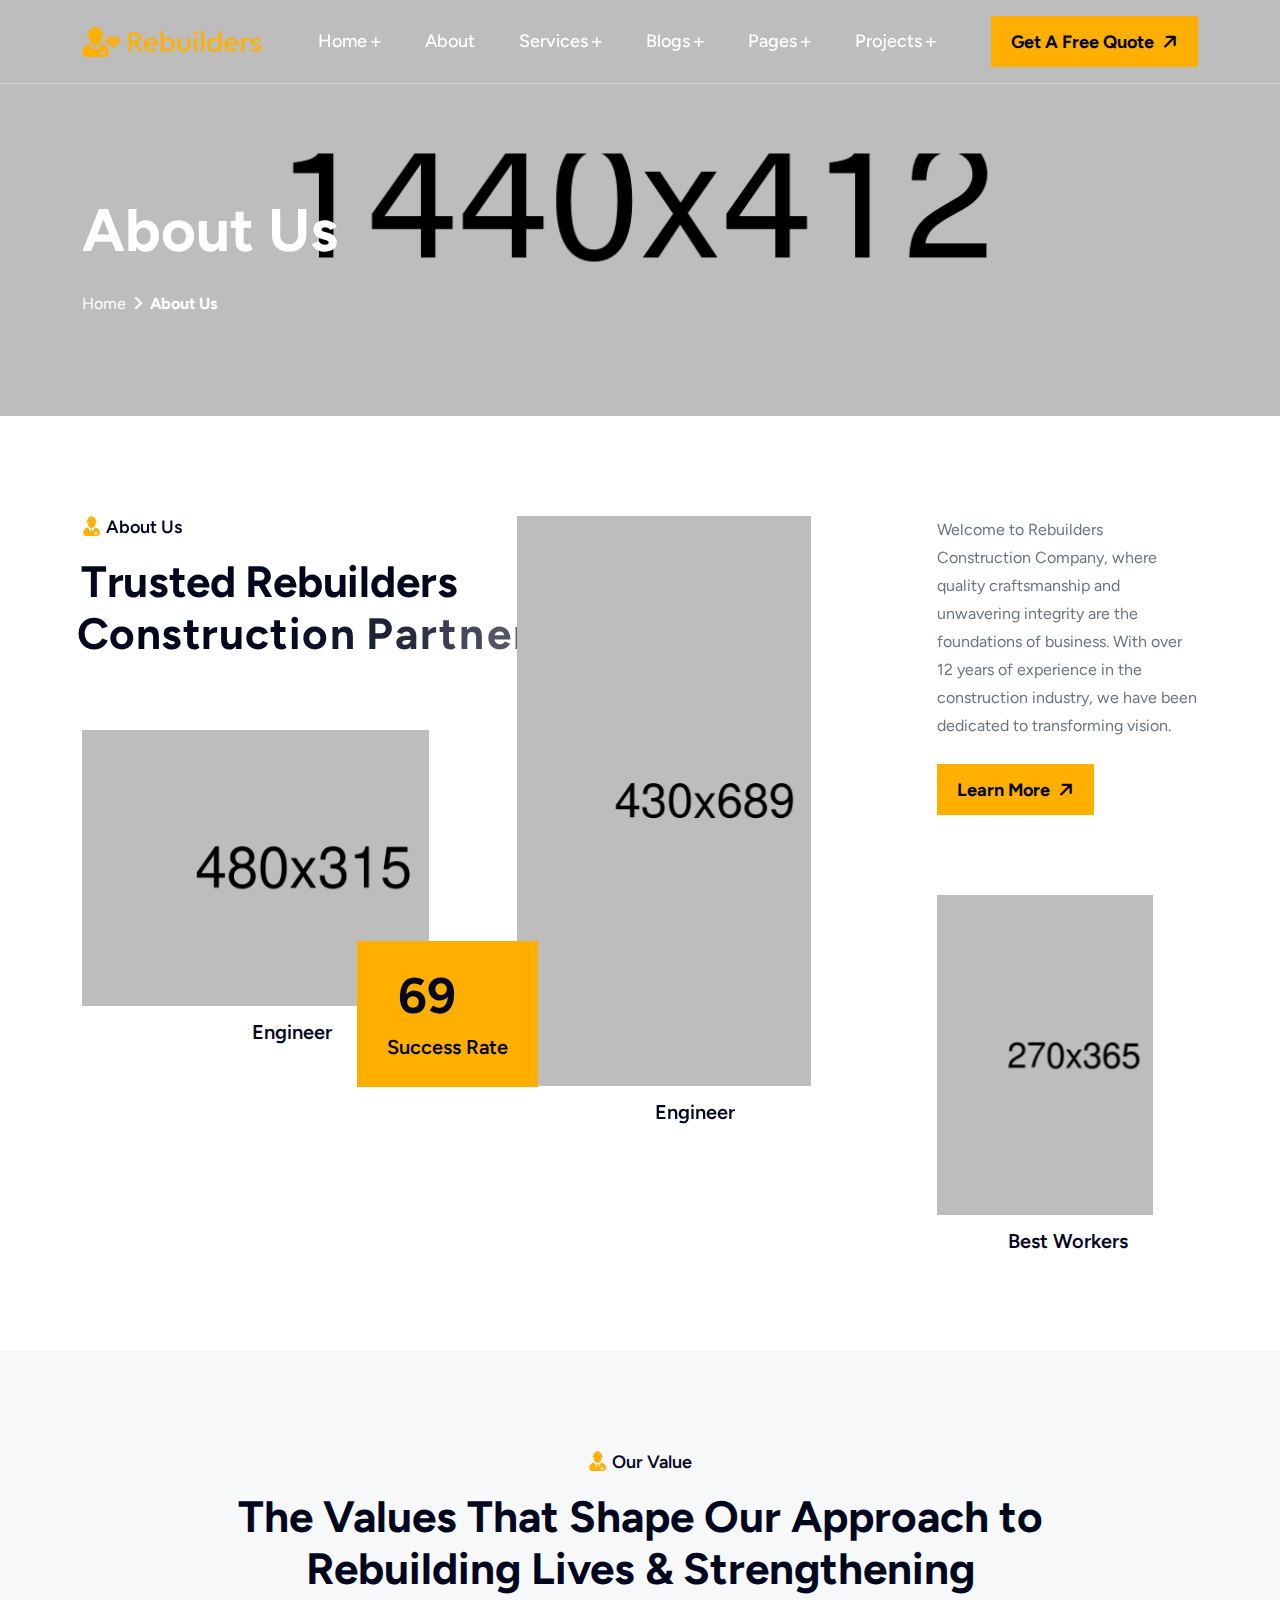
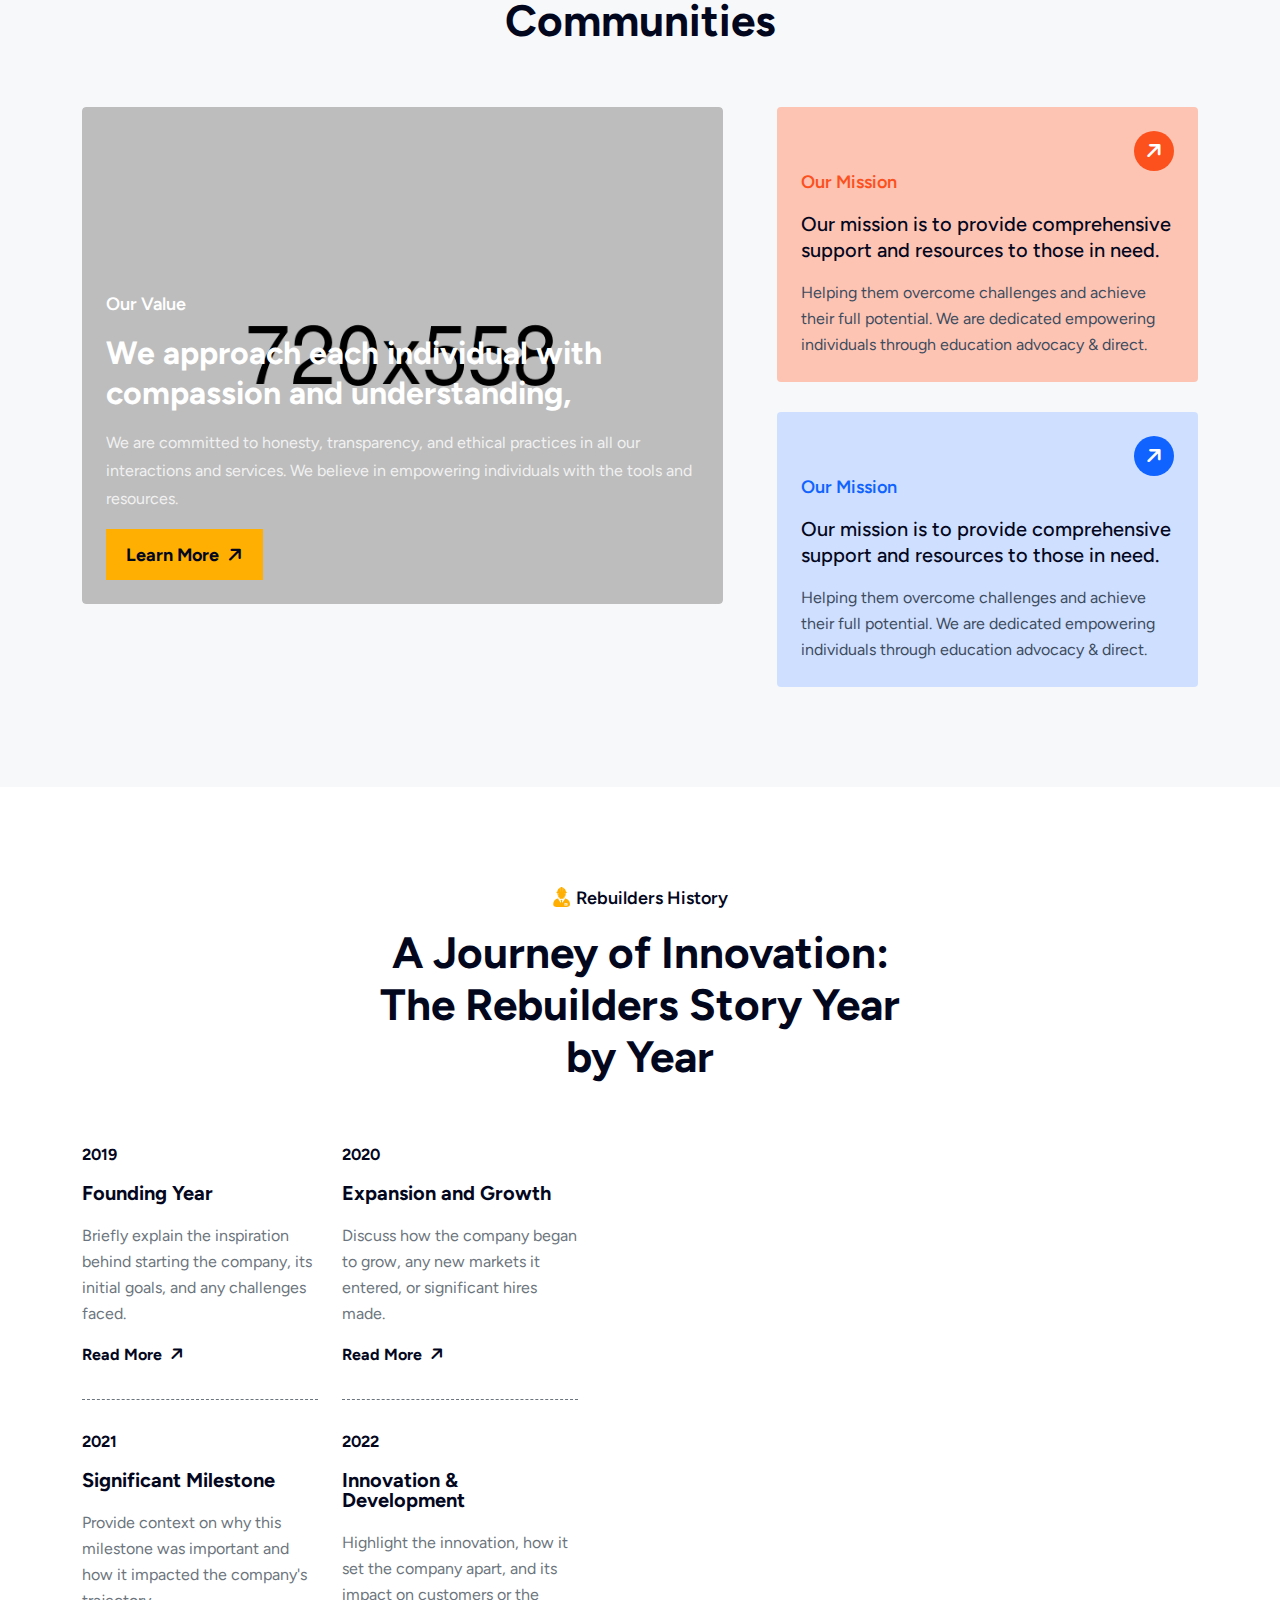
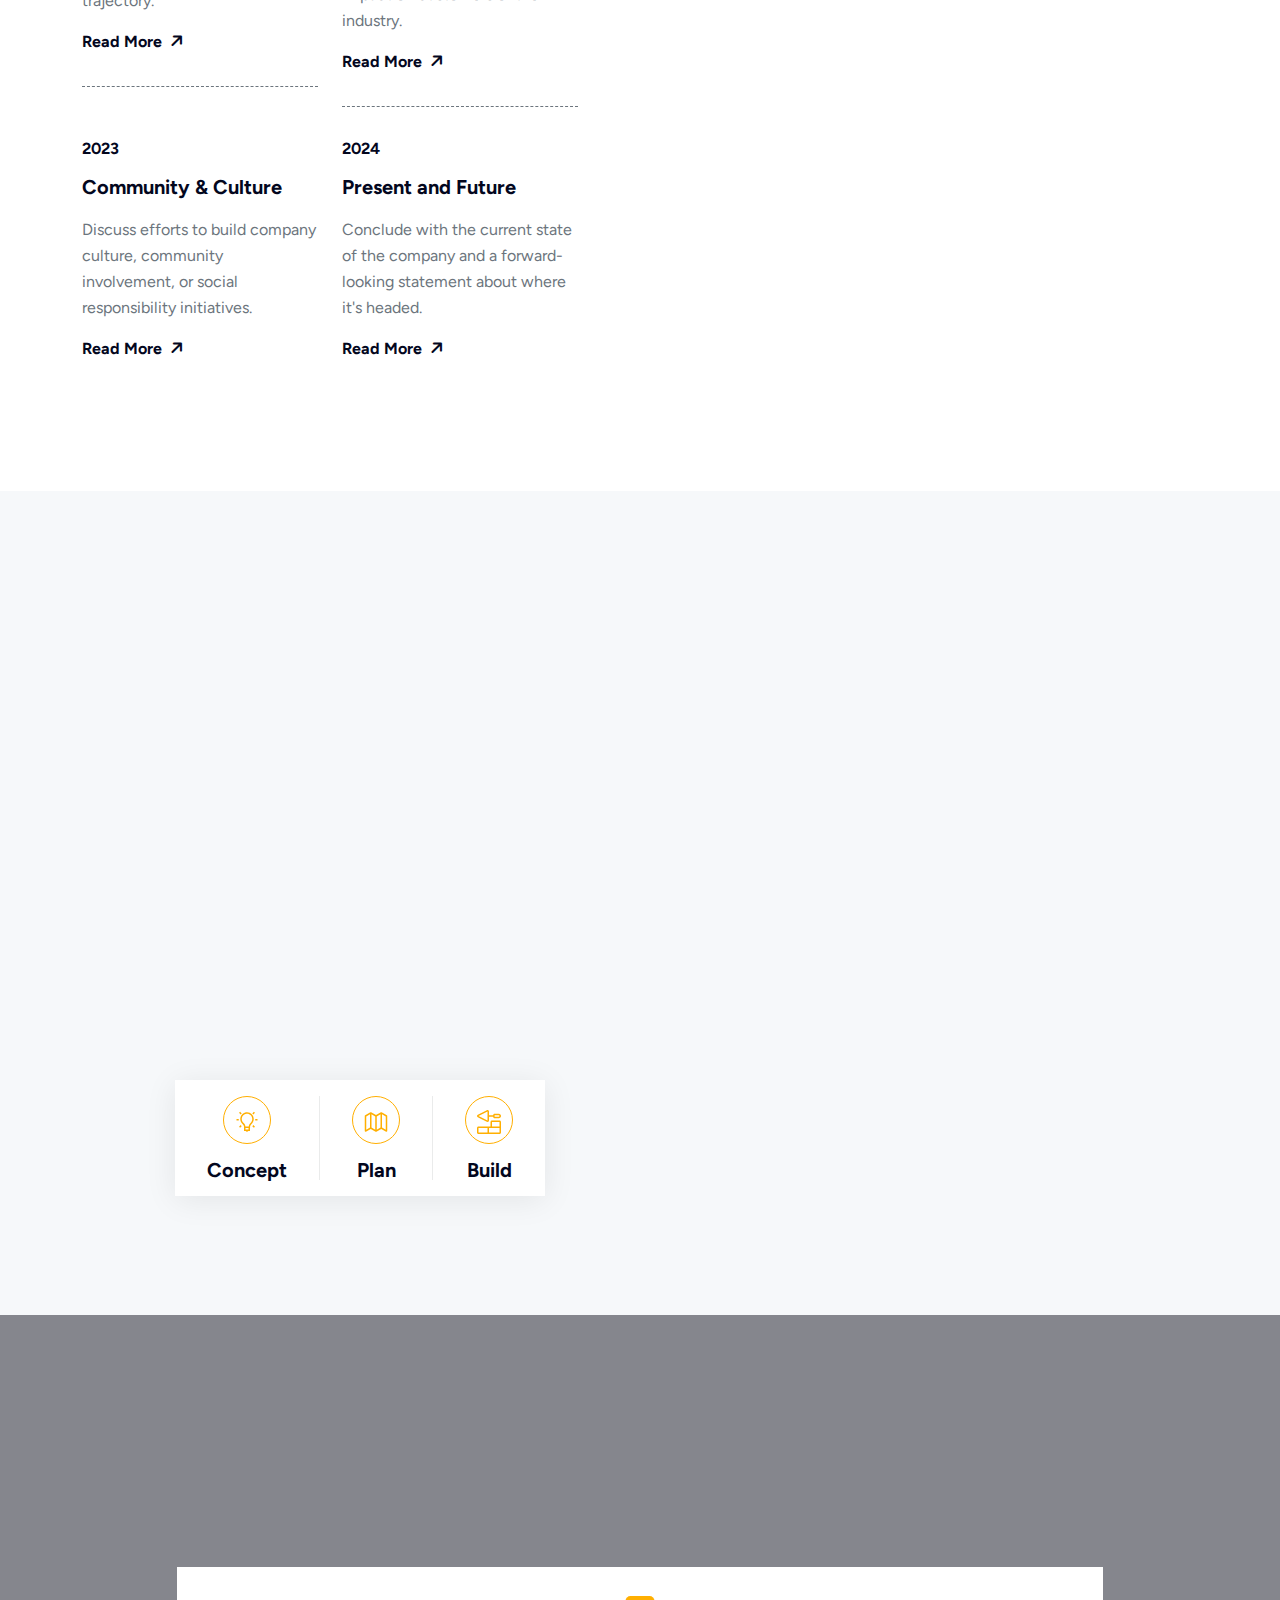
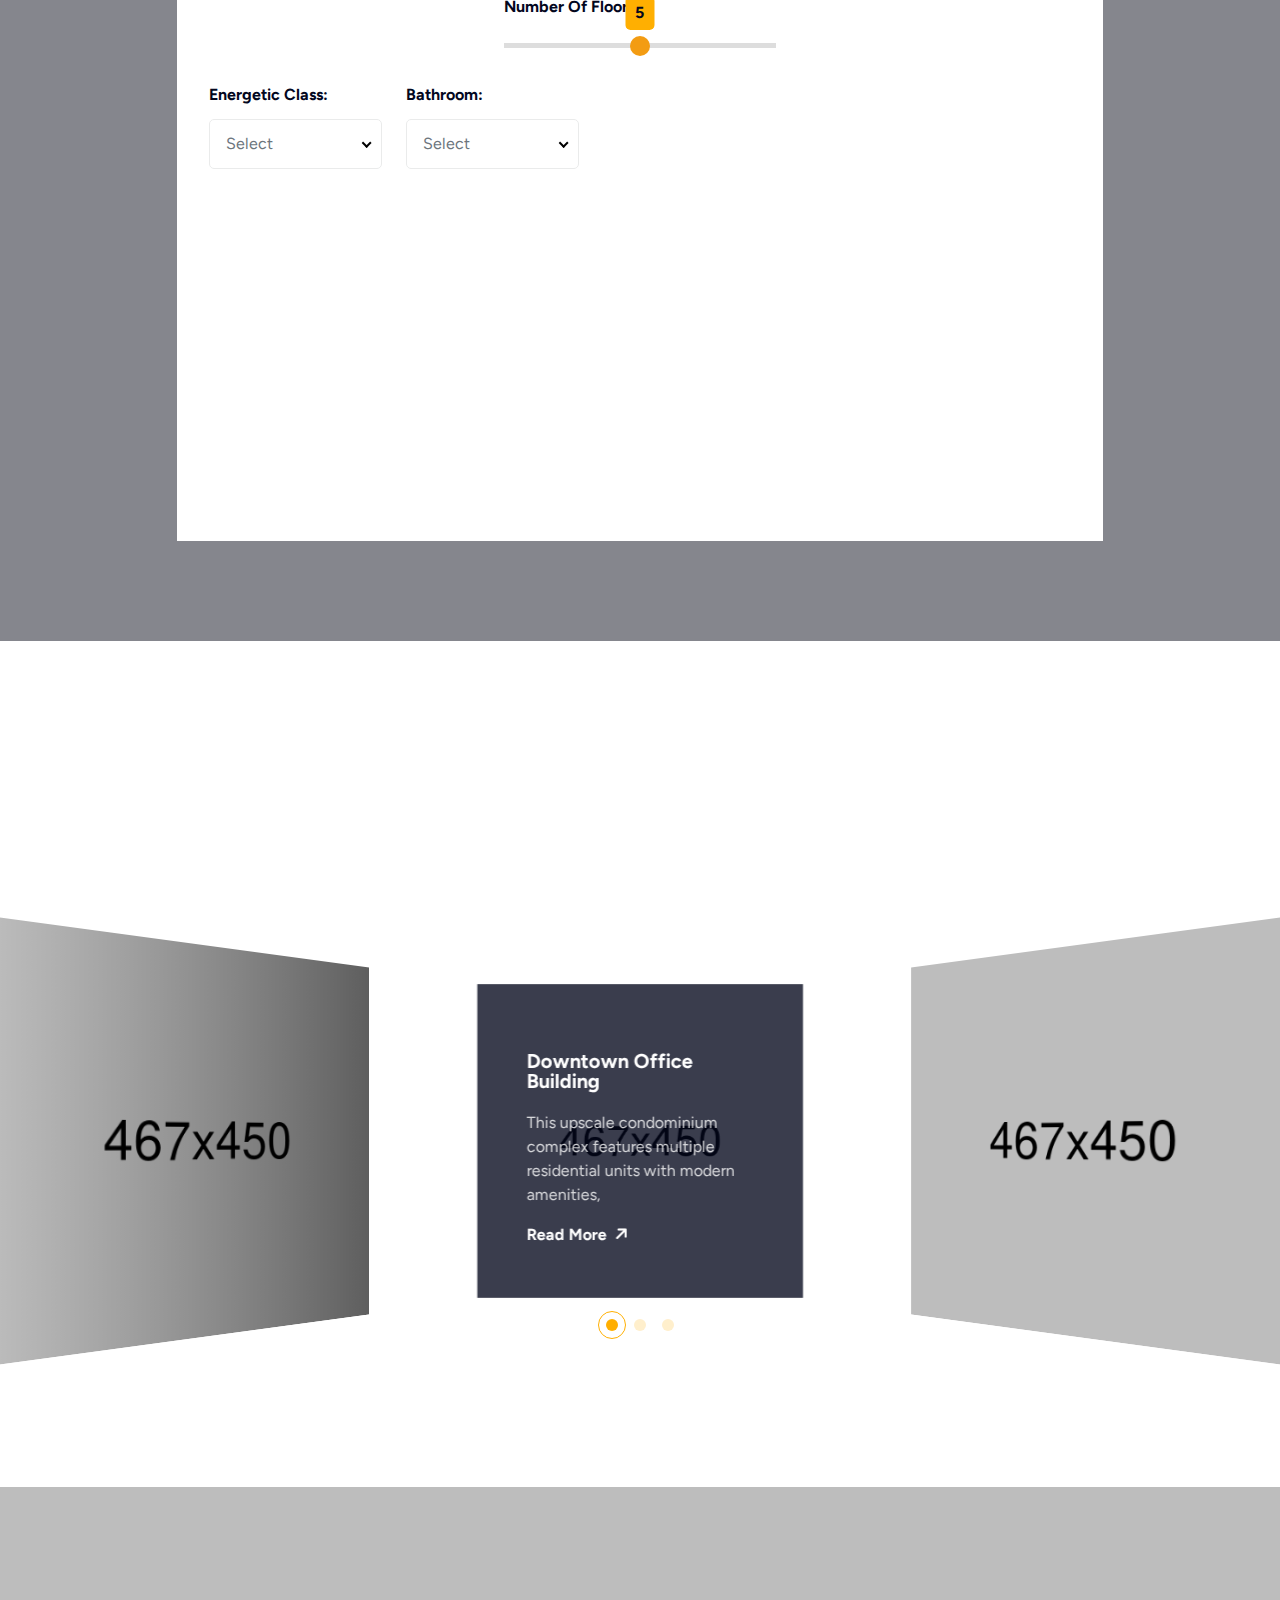
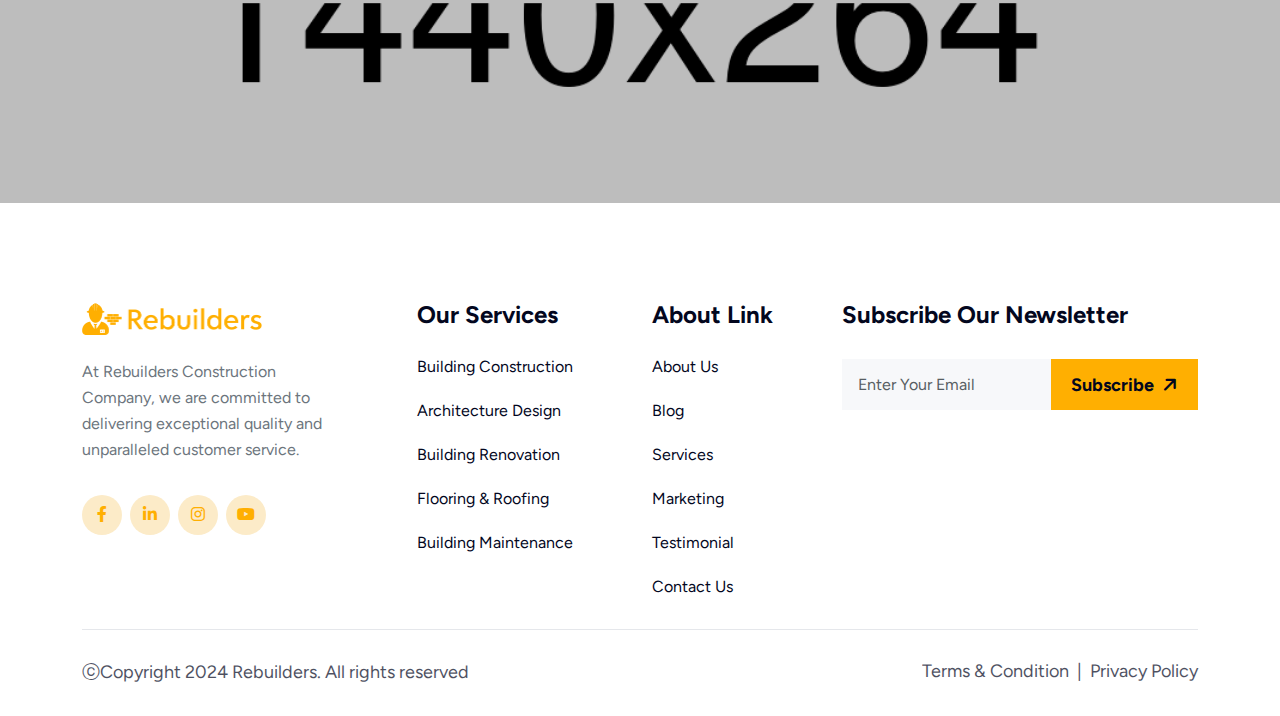
<file: about.html>
<!DOCTYPE html>
<html lang="en">
<head>
     <meta charset="UTF-8">
     <meta name="viewport" content="width=device-width, initial-scale=1.0">
     <title>REBUILDERS - Construction Company HTML Template</title>

     <!--=====FAB ICON=======-->
    <link rel="shortcut icon" href="assets/img/logo/fav-logo1.png" type="image/x-icon">

    <!--===== CSS LINK =======-->
    <link rel="stylesheet" href="assets/css/plugins/bootstrap.min.css">
    <link rel="stylesheet" href="assets/css/plugins/fontawesome.css">
    <link rel="stylesheet" href="assets/css/plugins/swiper.bundle.css">
    <link rel="stylesheet" href="assets/css/plugins/aos.css">
    <link rel="stylesheet" href="assets/css/plugins/magnific-popup.css">
    <link rel="stylesheet" href="assets/css/plugins/mobile.css">
    <link rel="stylesheet" href="assets/css/plugins/owlcarousel.min.css">
    <link rel="stylesheet" href="assets/css/plugins/sidebar.css">
    <link rel="stylesheet" href="assets/css/plugins/slick-slider.css">
    <link rel="stylesheet" href="assets/css/plugins/nice-select.css">
    <link rel="stylesheet" href="assets/css/main.css">


    <!--=====  JS SCRIPT LINK =======-->
    <script src="assets/js/plugins/jquery-3-6-0.min.js"></script>
</head>
<body class="homepage1-body">


<!--===== PRELOADER STARTS =======-->
<div class="preloader">
  <div class="loading-container">
    <div class="loading"></div>
    <div id="loading-icon"><img src="assets/img/logo/preloader.png" alt=""></div>
  </div>
</div>
<!--===== PRELOADER ENDS =======-->

<!--===== PROGRESS STARTS=======-->
<div class="paginacontainer">
     <div class="progress-wrap">
       <svg class="progress-circle svg-content" width="100%" height="100%" viewBox="-1 -1 102 102">
         <path d="M50,1 a49,49 0 0,1 0,98 a49,49 0 0,1 0,-98"/>
       </svg>
     </div>
   </div>
 <!--===== PROGRESS ENDS=======-->

   <!--=====HEADER START=======-->
   <header>
    <div class="header-area homepage1 header header-sticky d-none d-lg-block " id="header">
      <div class="container">
        <div class="row">
          <div class="col-lg-12">
            <div class="header-elements">
              <div class="site-logo">
                <a href="index.html"><img src="assets/img/logo/logo2.png" alt=""></a>
              </div>
              <div class="main-menu">
                <ul>
                  <li><a href="#" class="plus">Home <i class="fa-solid fa-angle-down"></i></a>
                    <div class="tp-submenu">
                      <div class="row">
                         <div class="col-lg-12">
                          <div class="all-images-menu">
                            <div class="images">
                              <div class="homemenu-thumb">
                                <div class="img1">
                                <img src="assets/img/all-images/demo/demo-img1.png" alt="">
                                </div>
                          
                                 <div class="homemenu-btn">
                                    <a class="header-btn1" href="index.html">Multi Page <span><i class="fa-solid fa-arrow-right"></i></span></a>
                                    <div class="space16"></div>
                                    <a class="header-btn1" href="single-index1.html" target="_blank">One Page <span><i class="fa-solid fa-arrow-right"></i></span></a>
                                    
                                 </div>
                              </div>
                            </div>

                            <div class="images">
                              <div class="homemenu-thumb">
                                <div class="img1">
                                <img src="assets/img/all-images/demo/demo-img2.png" alt="">
                                </div>
                                 <div class="homemenu-btn">
                                    <a class="header-btn1" href="index2.html"> Multi Page <span><i class="fa-solid fa-arrow-right"></i></span></a>
                                    <div class="space16"></div>
                                    <a class="header-btn1" href="single-index2.html" target="_blank"> One Page <span><i class="fa-solid fa-arrow-right"></i></span></a>
                                    
                                 </div>
                              </div>
                            </div>

                            <div class="images">
                              <div class="homemenu-thumb">
                                <div class="img1">
                                <img src="assets/img/all-images/demo/demo-img3.png" alt="">
                                </div>
                                <div class="homemenu-btn">
                                  <a class="header-btn1" href="index3.html">Multi Page <span><i class="fa-solid fa-arrow-right"></i></span></a>
                                  <div class="space16"></div>
                                  <a class="header-btn1" href="single-index3.html" target="_blank"> One Page <span><i class="fa-solid fa-arrow-right"></i></span></a>
                                  
                               </div>
                              </div>
                            </div>
                          </div>

                          <div class="all-images-menu">
                            <div class="images">
                              <div class="homemenu-thumb">
                                <div class="img1">
                                <img src="assets/img/all-images/demo/demo-img4.png" alt="">
                                </div>
                            
                                 <div class="homemenu-btn">
                                    <a class="header-btn1" href="index4.html">Multi Page <span><i class="fa-solid fa-arrow-right"></i></span></a>
                                    <div class="space16"></div>
                                    <a class="header-btn1" href="single-index4.html" target="_blank">One Page <span><i class="fa-solid fa-arrow-right"></i></span></a>
                                    
                                 </div>
                              </div>
                            </div>

                            <div class="images">
                              <div class="homemenu-thumb">
                                <div class="img1">
                                <img src="assets/img/all-images/demo/demo-img5.png" alt="">
                                </div>
                                <div class="text">
                                  <h2 class="text-anime-style-3">NEW</h2>
                                </div>
                                 <div class="homemenu-btn">
                                    <a class="header-btn1" href="index5.html"> Multi Page <span><i class="fa-solid fa-arrow-right"></i></span></a>
                                    <div class="space16"></div>
                                    <a class="header-btn1" href="single-index5.html" target="_blank"> One Page <span><i class="fa-solid fa-arrow-right"></i></span></a>
                                    
                                 </div>
                              </div>
                            </div>

                            <div class="images">
                              <div class="homemenu-thumb">
                                <div class="img1">
                                <img src="assets/img/all-images/demo/demo-img6.png" alt="">
                                </div>
                              </div>
                            </div>
                          </div>
                         </div>
                      </div>
                   </div>
                  </li>
                  <li><a href="about.html">About</a></li>
                  <li><a href="#" class="plus">Services <i class="fa-solid fa-angle-down"></i></a>
                    <ul class="dropdown-padding">
                      <li class="menu-small"><a href="#">Our Services <i class="fa-solid fa-angle-right"></i></a>
                        <ul class="small-menu">
                          <li><a href="service1.html">Service One</a></li>
                        </ul>
                      </li>
                      <li class="menu-small"><a href="#">Single Service <i class="fa-solid fa-angle-right"></i></a>
                        <ul class="small-menu service-small">
                          <li><a href="service2.html">Commercial</a></li>
                          <li><a href="service3.html">Residential</a></li>
                          <li><a href="service4.html">Project Management</a></li>
                          <li><a href="service5.html">Renovation & Remodeling</a></li>
                          <li><a href="service6.html">Design & Build</a></li>
                          <li><a href="service7.html">Maintaince & Repair</a></li>
                        </ul>
                      </li>
                    </ul>
                  </li>
                  <li><a href="#" class="plus">Blogs <i class="fa-solid fa-angle-down"></i></a>
                  <ul class="dropdown-padding">
                    <li class="menu-small"><a href="#">Our Blog <i class="fa-solid fa-angle-right"></i></a>
                      <ul class="small-menu">
                        <li><a href="blog.html">Blog One</a></li>
                        <li><a href="blog2.html">Blog Two</a></li>
                      </ul>
                    </li>
                    <li class="menu-small"><a href="#">Single Blog <i class="fa-solid fa-angle-right"></i></a>
                      <ul class="small-menu">
                        <li><a href="blog-left.html">Blog Left</a></li>
                        <li><a href="blog-right.html">Blog Right</a></li>
                        <li><a href="blog-single.html">Blog Single</a></li>
                      </ul>
                      </li>
                  </ul>
                  </li>
                  <li><a href="#" class="plus">Pages <i class="fa-solid fa-angle-down"></i></a>
                    <div class="mega-menu-all">
                          <div class="mega-menu-single">
                            <h3>Home Pages</h3>
                            <ul>
                              <li><a href="index.html">Home 01</a></li>
                              <li><a href="index2.html">Home 02</a></li>
                              <li><a href="index3.html">Home 03</a></li>
                              <li><a href="index4.html">Home 04</a></li>
                              <li><a href="index5.html">Home 05</a></li>
                              <li><a href="index6.html">Comming Soon</a></li>
                            </ul>
                          </div>

                          <div class="mega-menu-single">
                            <h3> Our Services</h3>
                            <ul>
                              <li><a href="service1.html">Our Service</a></li>
                              <li><a href="service2.html">Service One</a></li>
                              <li><a href="service3.html">Service Two</a></li>
                              <li><a href="service4.html">Service Three</a></li>
                              <li><a href="service5.html">Service Four</a></li>
                              <li><a href="service6.html">Service Five</a></li>
                              <li><a href="service7.html">Service Six</a></li>
                            </ul>
                          </div>

                          <div class="mega-menu-single">
                            <h3>Pages</h3>
                            <ul>
                              <li><a href="about.html">About Us</a></li>
                              <li><a href="project.html">Project</a></li>
                              <li><a href="project-details.html">Project Single</a></li>
                              <li><a href="team.html">Our Team</a></li>
                              <li><a href="team-single.html">Team Details</a></li>
                              <li><a href="contact.html">Contact Us</a></li>
                              <li><a href="faq.html">FAQ</a></li>
                              <li><a href="404.html">404</a></li>
                            </ul>
                          </div>

                          <div class="mega-menu-single">
                            <h3>News Letter</h3>
                            <ul>
                              <li><a href="blog.html">Blog One</a></li>
                              <li><a href="blog2.html">Blog Two</a></li>
                              <li><a href="blog-left.html">Details Left</a></li>
                              <li><a href="blog-right.html">Details Right</a></li>
                              <li><a href="blog-single.html">Single Details</a></li>
                            </ul>
                          </div>

                          <div class="images">
                            <div class="img1">
                              <img src="assets/img/all-images/others/others-img1.png" alt="">
                            </div>
                            <div class="content">
                              <h3>Limited Intro Offer For FIRST 50 Customers Only!</h3>
                              <div class="space24"></div>
                              <div class="btn-area">
                                <a href="#" class="header-btn1">Download Now <i class="fa-solid fa-arrow-right"></i></a>
                              </div>
                            </div>
                          </div>
                     </div>
                  </li>
                  <li><a href="contact.html" class="plus">Projects <i class="fa-solid fa-angle-down"></i></a>
                    <ul class="dropdown-padding">
                      <li><a href="project.html">Projects</a></li>
                      <li><a href="project-single.html">Projects Single</a></li>
                    </ul>
                  </li>
                </ul>
              </div>
              <div class="btn-area">
                <a href="contact.html" class="header-btn1">Get A Free Quote <span><i class="fa-solid fa-arrow-right"></i></span></a>
              </div>
            </div>
          </div>
        </div>
      </div>
    </div>
  </header>
  <!--=====HEADER END =======-->

  <!--===== MOBILE HEADER STARTS =======-->
 <div class="mobile-header mobile-haeder1 d-block d-lg-none">
  <div class="container-fluid">
    <div class="col-12">
      <div class="mobile-header-elements">
        <div class="mobile-logo">
          <a href="index.html"><img src="assets/img/logo/logo1.png" alt=""></a>
        </div>
        <div class="mobile-nav-icon dots-menu">
          <i class="fa-solid fa-bars"></i>
        </div>
      </div>
    </div>
  </div>
</div>

<div class="mobile-sidebar mobile-sidebar1">
  <div class="logosicon-area">
    <div class="logos">
      <img src="assets/img/logo/logo2.png" alt="">
    </div>
    <div class="menu-close">
      <i class="fa-solid fa-xmark"></i>
    </div>
   </div>
  <div class="mobile-nav mobile-nav1">
    <ul class="mobile-nav-list nav-list1">
      <li><a href="#" >Home </a>
        <ul class="sub-menu">
          <li>
            <a href="#">Multiple Page</a>
            <ul class="sub-menu">
              <li><a href="index.html">Home One</a></li>
              <li><a href="index2.html">Home Two</a></li>
              <li><a href="index3.html">Home Three</a></li>
              <li><a href="index4.html">Home Four</a></li>
              <li><a href="index5.html">Home Five</a></li>
            </ul>
          </li>
          <li>
            <a href="#">Landing Page</a>
            <ul class="sub-menu">
              <li><a href="single-index1.html" target="_blank">Home One</a></li>
              <li><a href="single-index2.html" target="_blank">Home Two</a></li>
              <li><a href="single-index3.html" target="_blank">Home Three</a></li>
              <li><a href="single-index4.html" target="_blank">Home Four</a></li>
              <li><a href="single-index5.html" target="_blank">Home Five</a></li>
            </ul>
          </li>


        </ul>
      </li>
      <li><a href="about.html">About</a></li>
      <li><a href="features.html">Services</a>
        <ul class="sub-menu">
          <li><a href="service1.html">Our Services</a></li>
          <li><a href="service2.html">Commercial</a></li>
          <li><a href="service3.html">Residential</a></li>
          <li><a href="service4.html">Project Management</a></li>
          <li><a href="service5.html">Renovation & Remodeling</a></li>
          <li><a href="service6.html">Design & Build</a></li>
          <li><a href="service7.html">Maintaince & Repair</a></li>
        </ul>
      </li>
      <li><a href="#">Blogs</a>
        <ul class="sub-menu">
          <li><a href="blog.html">Blog One</a></li>
          <li><a href="blog2.html">Blog Two</a></li>
          <li><a href="blog-left.html">Blog Left</a></li>
          <li><a href="blog-right.html">Blog Right</a></li>
          <li><a href="blog-single.html">Blog Single</a></li>
        </ul>
      </li>
      <li><a href="#">Pages</a>
        <ul class="sub-menu">
          <li><a href="team.html">Our Team</a></li>
          <li><a href="team-single.html">Team Details</a></li>
          <li><a href="contact.html">Contact Us</a></li>
          <li><a href="faq.html">FAQ</a></li>
          <li><a href="404.html">404</a></li>
        </ul>
      </li>
      <li><a href="#">Projects</a>
        <ul class="sub-menu">
          <li><a href="project.html">Projects</a></li>
          <li><a href="project-single.html">Projects Single</a></li>
        </ul>
      </li>
    </ul>

    <div class="allmobilesection">
      <a href="contact.html"  class="header-btn1">Get Started <span><i class="fa-solid fa-arrow-right"></i></span></a>
      <div class="single-footer">
        <h3>Contact Info</h3>
        <div class="footer1-contact-info">
          <div class="contact-info-single">
            <div class="contact-info-icon">
              <i class="fa-solid fa-phone-volume"></i>
            </div>
            <div class="contact-info-text">
              <a href="tel:+3(924)4596512">+3(924)4596512</a>
            </div>
          </div>

          <div class="contact-info-single">
            <div class="contact-info-icon">
              <i class="fa-solid fa-envelope"></i>
            </div>
            <div class="contact-info-text">
              <a href="mailto:info@example.com">info@example.com</a>
            </div>
          </div>

          <div class="single-footer">
            <h3>Our Location</h3>
            
            <div class="contact-info-single">
              <div class="contact-info-icon">
                <i class="fa-solid fa-location-dot"></i>
              </div>
              <div class="contact-info-text">
                <a href="mailto:info@example.com" >55 East Birchwood Ave.Brooklyn, <br> New York 11201,United States</a>
              </div>
            </div>

          </div>
          <div class="single-footer">
            <h3>Social Links</h3>
            
            <div class="social-links-mobile-menu">
              <ul>
                <li><a href="#"><i class="fa-brands fa-facebook-f"></i></a></li>
                <li><a href="#"><i class="fa-brands fa-instagram"></i></a></li>
                <li><a href="#"><i class="fa-brands fa-linkedin-in"></i></a></li>
                <li><a href="#"><i class="fa-brands fa-youtube"></i></a></li>
              </ul>
            </div>
          </div>
        </div>
      </div>
     </div>
  </div>
</div>
<!--===== MOBILE HEADER STARTS =======-->

<!--===== HERO AREA STARTS =======-->
<div class="inner-hero-area" style="background-image: url(assets/img/all-images/hero/hero-img14.png);">
    <div class="container">
        <div class="row">
            <div class="col-lg-4">
                <div class="header-area">
                    <h2>About Us</h2>
                    <div class="space32"></div>
                    <a href="index.html">Home <i class="fa-solid fa-angle-right"></i> <span>About Us</span></a>
                </div>
            </div>
        </div>
    </div>
</div>
<!--===== HERO AREA ENDS =======-->

<!--===== ABOUT AREA STARTS =======-->
<div class="about1-section-area sp1">
  <div class="container">
    <div class="row">
      <div class="col-lg-5">
        <div class="about-header heading2">
          <h5 data-aos="fade-left" data-aos-duration="800"><img src="assets/img/icons/sub-logo1.svg" alt="">About Us</h5>
          <div class="space16"></div>
          <h2 class="text-anime-style-3">Trusted  Rebuilders Construction Partner</h2>
          <div class="space70 d-lg-block d-none"></div>
          <div class="space30 d-lg-none d-block"></div>
          <div class="images-area text-center">
            <div class="img1 reveal image-anime">
              <img src="assets/img/all-images/about/about-img1.png" alt="">
            </div>
            <div class="text">
              <p>Engineer</p>
            </div>
          </div>
        </div>
      </div>
      <div class="col-lg-4">
        <div class="sucess-text">
          <div class="images-area2">
            <div class="img2 reveal image-anime">
              <img src="assets/img/all-images/about/about-img2.png" alt="">
            </div>
            <div class="text">
              <p>Engineer</p>
            </div>
          </div>
          <div class="counter-text">
            <h2 class="text-anime-style-3"><span class="counter">100</span>%</h2>
            <div class="space16"></div>
            <p>Success Rate</p>
          </div>
        </div>
      </div>
      <div class="col-lg-3">
        <div class="peragraph heading2">
          <p data-aos="fade-left" data-aos-duration="1000">Welcome to Rebuilders Construction Company, where quality craftsmanship and unwavering integrity are the foundations of  business. With over 12 years of experience in the construction industry, we have been dedicated to transforming vision.</p>
          <div class="space24"></div>
          <div class="btn-area1" data-aos="fade-left" data-aos-duration="1200">
            <a href="contact.html" class="header-btn1">Learn More <i class="fa-solid fa-arrow-right"></i></a>
          </div>
          <div class="space80 d-lg-block d-none"></div>
          <div class="space30 d-lg-none d-block"></div>
          <div class="images-area text-center">
            <div class="img1 reveal image-anime">
              <img src="assets/img/all-images/about/about-img3.png" alt="">
            </div>
            <div class="text">
              <p>Best Workers</p>
            </div>
          </div>
        </div>
      </div>
    </div>
  </div>
</div>
<!--===== ABOUT AREA ENDS =======-->

<!--===== OTHERS AREA STARTS =======-->
<div class="value-section-area bg1 sp1">
    <div class="container">
        <div class="row">
            <div class="col-lg-10 m-auto">
                <div class="value-header text-center heading2 space-margin60">
                    <h5><img src="assets/img/icons/sub-logo1.svg" alt="">Our Value</h5>
                    <div class="space16"></div>
                    <h2>The Values That Shape Our Approach to Rebuilding Lives & Strengthening Communities</h2>
                </div>
            </div>
        </div>
       <div class="row">
        <div class="col-lg-7">
            <div class="value-details-box">
                <div class="img1">
                    <img src="assets/img/all-images/others/value-img1.png" alt="">
                </div>
                <div class="content-area heading1">
                    <h5>Our Value</h5>
                    <div class="space16"></div>
                    <h3>We approach each individual with <br class="d-lg-block d-none"> compassion and understanding,</h3>
                    <div class="space16"></div>
                    <p> We are committed to honesty, transparency, and ethical practices in all our interactions and services. We believe in empowering individuals with the tools and resources.</p>
                    <div class="space16"></div>
                    <div class="btn-area1">
                        <a href="project-single.html" class="header-btn1">Learn More <i class="fa-solid fa-arrow-right"></i></a>
                    </div>
                </div>
            </div>
        </div>
        <div class="col-lg-5">
            <div class="value-boxs-area">
                <div class="row">
                    <div class="col-lg-12 col-md-6">
                        <div class="value-box">
                            <div class="arrow">
                                <a href="project-single.html"><i class="fa-solid fa-arrow-right"></i></a>
                            </div>
                            <h5>Our Mission</h5>
                            <div class="space16"></div>
                            <a href="project-single.html">Our mission is to provide comprehensive support and resources to those in need.</a>
                            <div class="space16"></div>
                            <p>Helping them overcome challenges and achieve their full potential. We are dedicated  empowering individuals through education advocacy & direct.</p>
                        </div>
                        <div class="space30"></div>
                    </div>
    
                    <div class="col-lg-12 col-md-6">
                        <div class="value-box2">
                            <div class="arrow">
                                <a href="project-single.html"><i class="fa-solid fa-arrow-right"></i></a>
                            </div>
                            <h5>Our Mission</h5>
                            <div class="space16"></div>
                            <a href="project-single.html">Our mission is to provide comprehensive support and resources to those in need.</a>
                            <div class="space16"></div>
                            <p>Helping them overcome challenges and achieve their full potential. We are dedicated  empowering individuals through education advocacy & direct.</p>
                        </div>
                    </div>
                </div>
            </div>
        </div>
       </div>
    </div>
</div>
<!--===== OTHERS AREA ENDS =======-->

<!--===== OTHERS AREA STARTS =======-->
<div class="history-section-area sp1">
    <div class="container">
        <div class="row">
            <div class="col-lg-6 m-auto">
                <div class="history-header heading2 text-center space-margin60">
                    <h5><img src="assets/img/icons/sub-logo1.svg" alt="">Rebuilders History</h5>
                    <div class="space16"></div>
                    <h2>A Journey of Innovation: The Rebuilders Story Year by Year</h2>
                </div>
            </div>
        </div>
        <div class="row">
            <div class="col-lg-6">
                <div class="history-details-boxarea">
                    <div class="row">
                        <div class="col-lg-6 col-md-6">
                            <div class="history-boxes">
                                <span>2019</span>
                                <div class="space16"></div>
                                <a href="service1.html">Founding Year</a>
                                <div class="space16"></div>
                                <p>Briefly explain the inspiration behind starting the company, its initial goals, and any challenges faced.</p>
                                <div class="space16"></div>
                                <a href="service1.html" class="readmore">Read More <i class="fa-solid fa-arrow-right"></i></a>
                            </div>
                        </div>

                        <div class="col-lg-6 col-md-6">
                            <div class="history-boxes">
                                <span>2020</span>
                                <div class="space16"></div>
                                <a href="service1.html">Expansion and Growth</a>
                                <div class="space16"></div>
                                <p>Discuss how the company began to grow, any new markets it entered, or significant hires made.</p>
                                <div class="space16"></div>
                                <a href="service1.html" class="readmore">Read More <i class="fa-solid fa-arrow-right"></i></a>
                            </div>
                        </div>

                        <div class="col-lg-6 col-md-6">
                            <div class="history-boxes">
                                <span>2021</span>
                                <div class="space16"></div>
                                <a href="service1.html">Significant Milestone</a>
                                <div class="space16"></div>
                                <p>Provide context on why this milestone was important and how it impacted the company's trajectory.</p>
                                <div class="space16"></div>
                                <a href="service1.html" class="readmore">Read More <i class="fa-solid fa-arrow-right"></i></a>
                            </div>
                        </div>
                        <div class="col-lg-6 col-md-6">
                            <div class="history-boxes">
                                <span>2022</span>
                                <div class="space16"></div>
                                <a href="service1.html">Innovation & Development</a>
                                <div class="space16"></div>
                                <p>Highlight the innovation, how it set the company apart, and its impact on customers or the industry.</p>
                                <div class="space16"></div>
                                <a href="service1.html" class="readmore">Read More <i class="fa-solid fa-arrow-right"></i></a>
                            </div>
                        </div>

                        <div class="col-lg-6 col-md-6">
                            <div class="history-boxes" style="padding: 0; border: none;">
                                <span>2023</span>
                                <div class="space16"></div>
                                <a href="service1.html">Community & Culture</a>
                                <div class="space16"></div>
                                <p>Discuss efforts to build company culture, community involvement, or social responsibility initiatives.</p>
                                <div class="space16"></div>
                                <a href="service1.html" class="readmore">Read More <i class="fa-solid fa-arrow-right"></i></a>
                            </div>
                        </div>
                        <div class="col-lg-6 col-md-6">
                            <div class="history-boxes" style="padding: 0; border: none;">
                                <span>2024</span>
                                <div class="space16"></div>
                                <a href="service1.html">Present and Future</a>
                                <div class="space16"></div>
                                <p>Conclude with the current state of the company and a forward-looking statement about where it's headed.</p>
                                <div class="space16"></div>
                                <a href="service1.html" class="readmore">Read More <i class="fa-solid fa-arrow-right"></i></a>
                            </div>
                        </div>
                    </div>
                </div>
            </div>
            <div class="col-lg-6">
                <div class="img1 image-anime reveal">
                    <img src="assets/img/all-images/others/history-img1.png" alt="">
                </div>
            </div>
        </div>
    </div>
</div>
<!--===== OTHERS AREA ENDS =======-->

<!--===== CHOOSE AREA STARTS =======-->
<div class="choose6-section-area sp1">
    <div class="container">
      <div class="row align-items-center">
        <div class="col-lg-6">
            <div class="choose-images">
              <div class="row">
                <div class="col-lg-6 col-md-6">
                  <div class="img1 reveal image-anime">
                    <img src="assets/img/all-images/choose/choose-img1.png" alt="">
                  </div>
                </div>
                <div class="col-lg-6 col-md-6">
                  <div class="space30 d-md-none d-block"></div>
                  <div class="img1 reveal image-anime">
                    <img src="assets/img/all-images/choose/choose-img2.png" alt="">
                  </div>
                </div>
                <div class="space30"></div>
                <div class="img1 reveal image-anime">
                  <img src="assets/img/all-images/choose/choose-img3.png" alt="">
                </div>
              </div>
              <div class="others-area">
                <div class="widget-text">
                  <div class="icons">
                    <img src="assets/img/icons/choose10.svg" alt="">
                  </div>
                  <p>Concept</p>
                </div>
                <div class="widget-text">
                  <div class="icons">
                    <img src="assets/img/icons/choose11.svg" alt="">
                  </div>
                  <p>Plan</p>
                </div>
                <div class="widget-text" style="border: none;">
                  <div class="icons">
                    <img src="assets/img/icons/choose12.svg" alt="">
                  </div>
                  <p>Build</p>
                </div>
              </div>
            </div>
          </div>
        <div class="col-lg-6">
          <div class="choose-header heading4">
            <h5 data-aos="fade-left" data-aos-duration="800"><img src="assets/img/icons/sub-logo1.svg" alt=""> Why Choose us</h5>
            <div class="space16"></div>
            <h2 class="text-anime-style-3">You Dream It We Build It</h2>
            <div class="space20"></div>
            <p data-aos="fade-left" data-aos-duration="900">At Rebuilders Construction Company, we pride ourselves on delivering the highest quality workmanship in every project we undertake. Our attention to detail and commitment to using only the finest materials ensure that your construction project stands the test of time. Whether it’s a residential home</p>
            <div class="space8"></div>
            <div class="space24"></div>
            <div class="list-area" data-aos="fade-left" data-aos-duration="1000">
              <div class="icons">
                <img src="assets/img/icons/check1.svg" alt="">
              </div>
              <div class="text">
                <a href="#">Experienced and Skilled Team</a>
                <p>Our team is composed of highly skilled professionals, <br class="d-lg-block d-none"> including architects, engineers, project managers.</p>
              </div>
            </div>
            <div class="space24"></div>
            <div class="list-area" data-aos="fade-left" data-aos-duration="1100">
              <div class="icons">
                <img src="assets/img/icons/check1.svg" alt="">
              </div>
              <div class="text">
                <a href="#">Customer-Centric Approach</a>
                <p>Your satisfaction is our top priority. We take the time <br class="d-lg-block d-none"> to understand  & preferences, providing personalized</p>
              </div>
            </div>
            <div class="space24"></div>
            <div class="list-area" data-aos="fade-left" data-aos-duration="1200">
              <div class="icons">
                <img src="assets/img/icons/check1.svg" alt="">
              </div>
              <div class="text">
                <a href="#">Timely and Efficient Delivery</a>
                <p>We understand the importance of completing projects <br class="d-lg-block d-none"> on time and within every budget everything on track.</p>
              </div>
            </div>
          </div>
        </div>
      </div>
    </div>
  </div>
<!--===== CHOOSE AREA ENDS =======-->

<!--===== COST AREA STARTS =======-->
<div class="cost-calculator-area sp1">
  <div class="container">
    <div class="row">
      <div class="col-lg-4 m-auto">
        <div class="cost-header text-center space-margin60 heading1">
          <h5 data-aos="fade-left" data-aos-duration="800"><img src="assets/img/icons/sub-logo1.svg" alt="">Estimated Price</h5>
          <div class="space16"></div>
          <h3 class="text-anime-style-3">Cost Calculator</h3>
        </div>
      </div>
    </div>
    <div class="row">
      <div class="col-lg-10 m-auto">
        <div class="cost-section-boxarea">
          <div class="row">
            <div class="col-lg-8">
              <div class="row">
                <div class="col-lg-6" data-aos="fade-up" data-aos-duration="800">
                  <div class="slider-area">
                    <h3>Home Size:</h3>
                    <div class="space16"></div>
                    <div class="slider-container">
                      <div id="slider-value" class="slider-value">150</div>
                      <input type="range" min="0" max="300" value="150" id="slider">
                  </div>
                  </div>
                </div>

                <div class="col-lg-6">
                  <div class="slider-area">
                    <h3>Number Of Floors:</h3>
                    <div class="space16"></div>
                    <div class="slider-container">
                      <div id="slider-value2" class="slider-value2">5</div>
                      <input type="range" min="0" max="10" value="5" id="slider2">
                  </div>
                  </div>
                </div>
                <div class="col-lg-4">
                  <div class="space32"></div>
                  <div class="select-area">
                    <h3>Energetic Class:</h3>
                    <div class="space16"></div>
                    <select>
                      <option value="1" data-display="Select">Option 01</option>
                      <option value="">Option 02</option>
                      <option value="">Option 03</option>
                      <option value="">Option 04</option>
                      <option value="">Option 05</option>
                      <option value="">Option 06</option>
                    </select>
                  </div>
                </div>

                <div class="col-lg-4">
                  <div class="space32"></div>
                  <div class="select-area">
                    <h3>Bathroom:</h3>
                    <div class="space16"></div>
                    <select>
                      <option value="1" data-display="Select">Option 01</option>
                      <option value="">Option 02</option>
                      <option value="">Option 03</option>
                      <option value="">Option 04</option>
                      <option value="">Option 05</option>
                      <option value="">Option 06</option>
                    </select>
                  </div>
                </div>

                <div class="col-lg-4" data-aos="fade-up" data-aos-duration="1200">
                  <div class="space32"></div>
                  <div class="select-area">
                    <h3>Terrace:</h3>
                    <div class="space16"></div>
                   <div class="btn-area1">
                    <a href="javascript:void(0);" class="yes active-size">Yes</a>
                    <a href="javascript:void(0);" class="no">No</a>
                   </div>
                  </div>
                </div>
                <div class="space32"></div>
                <div class="col-lg-12" data-aos="fade-up" data-aos-duration="1000"> 
                  <div class="materials-area">
                    <h3>Building Materials:</h3>
                    <ul>
                      <li><a href="#">Cellular Concrete</a></li>
                      <li><a href="#">Ventilated Bricks</a></li>
                      <li><a href="#">Wood</a></li>
                      <li><a href="#" style="margin: 16px 0 0 0;">Prefabricated</a></li>
                    </ul>
                  </div>
                  <div class="space32"></div>
                  <h2 class="text-anime-style-3">$<span class="counter">32,500</span></h2>
                  <div class="space16"></div>
                  <p>Estimated Price</p>
                </div>
              </div>
            </div>
            <div class="col-lg-4">
              <div class="cost-head">
                <h4 data-aos="fade-left" data-aos-duration="800">Terms & Condition</h4>
                <div class="space16"></div>
                <p data-aos="fade-left" data-aos-duration="900">By accessing or using our website, you agree to comply with and be bound by the following terms and conditions.</p>
                <div class="space16"></div>
                <ul data-aos="fade-left" data-aos-duration="1000">
                  <li><img src="assets/img/icons/check1.svg" alt=""> Planning and Budget</li>
                  <li><img src="assets/img/icons/check1.svg" alt=""> Start For New Construction</li>
                  <li><img src="assets/img/icons/check1.svg" alt=""> Interior Quality Finishes</li>
                </ul>
                <div class="space32"></div>
                <div class="btn-area" data-aos="fade-left" data-aos-duration="1200">
                  <a href="contact.html" class="header-btn1">Request It Now <i class="fa-solid fa-arrow-right"></i></a>
                </div>
              </div>
            </div>
          </div>
        </div>
      </div>
    </div>
  </div>
</div>
<!--===== COST AREA ENDS =======-->

<!--===== PROJECT AREA STARTS =======-->
<div class="project1-section-area sp1">
  <div class="container">
    <div class="row">
      <div class="col-lg-4 m-auto">
        <div class="project-header text-center heading2 space-margin60">
          <h5 data-aos="fade-left" data-aos-duration="800"><img src="assets/img/icons/sub-logo1.svg" alt=""> Our Project</h5>
          <div class="space16"></div>
          <h2 class="text-anime-style-3">Our Latest Projects</h2>
        </div>
      </div>
    </div>
  </div>
    <div class="swiper">
      <div class="swiper-wrapper">
        <div class="swiper-slide">
          <div class="img1">
            <img src="assets/img/all-images/project/project-img1.png" alt="">
          </div>
          <div class="content-area">
            <a href="project-single.html">Downtown Office Building</a>
            <div class="space16"></div>
            <p>This upscale condominium complex features multiple residential units with modern amenities,</p>
            <div class="space16"></div>
            <a href="project-single.html" class="readmore">Read More <i class="fa-solid fa-arrow-right"></i></a>
          </div>
        </div>
        <div class="swiper-slide">
          <div class="img1">
            <img src="assets/img/all-images/project/project-img2.png" alt="">
          </div>
          <div class="content-area">
            <a href="project-single.html">Downtown Office Building</a>
            <div class="space16"></div>
            <p>This upscale condominium complex features multiple residential units with modern amenities,</p>
            <div class="space16"></div>
            <a href="project-single.html" class="readmore">Read More <i class="fa-solid fa-arrow-right"></i></a>
          </div>
        </div>
        <div class="swiper-slide">
          <div class="img1">
            <img src="assets/img/all-images/project/project-img3.png" alt="">
          </div>
          <div class="content-area">
            <a href="project-single.html">Downtown Office Building</a>
            <div class="space16"></div>
            <p>This upscale condominium complex features multiple residential units with modern amenities,</p>
            <div class="space16"></div>
            <a href="project-single.html" class="readmore">Read More <i class="fa-solid fa-arrow-right"></i></a>
          </div>
        </div>
      </div>
      <div class="swiper-pagination"></div>
  
      <div class="swiper-scrollbar"></div>
    </div>
</div>
<!--===== PROJECT AREA ENDS =======-->

<div class="space50 d-lg-block d-none"></div>
<!--===== CTA AREA STARTS =======-->
<div class="cta1-section-area sp4">
  <div class="container">
    <div class="row align-items-center">
      <div class="col-lg-6">
        <div class="cta-header">
          <h2 class="text-anime-style-3">Get in Touch with Rebuilders Construction Company</h2>
        </div>
      </div>
      <div class="col-lg-2"></div>
      <div class="col-lg-4">
        <div class="btn-area" data-aos="zoom-in" data-aos-duration="1000">
          <a href="contact.html" class="header-btn1">Get Started <i class="fa-solid fa-arrow-right"></i></a>
          <a href="contact.html" class="header-btn2">Schedule Now <i class="fa-solid fa-arrow-right"></i></a>
        </div>
      </div>
    </div>
  </div>
</div>
<!--===== CTA AREA ENDS =======-->

<!--===== FOOTER AREA STARTS =======-->
<div class="footer1-section-area">
  <div class="container">
    <div class="row">
      <div class="col-lg-3 col-md-6">
        <div class="footer-logo">
          <img src="assets/img/logo/logo2.png" alt="">
          <div class="space24"></div>
          <p>At Rebuilders Construction Company, we are committed to delivering exceptional quality and unparalleled customer service. </p>
          <div class="space32"></div>
          <ul>
            <li><a href="#"><i class="fa-brands fa-facebook-f"></i></a></li>
            <li><a href="#"><i class="fa-brands fa-linkedin-in"></i></a></li>
            <li><a href="#"><i class="fa-brands fa-instagram"></i></a></li>
            <li><a href="#"><i class="fa-brands fa-youtube"></i></a></li>
          </ul>
        </div>
      </div>
      <div class="col-lg-3 col-md-6 col-6">
        <div class="footer-content">
          <h3>Our Services</h3>
          <div class="space8"></div>
          <ul>
            <li><a href="service2.html">Building Construction</a></li>
            <li><a href="service3.html">Architecture Design</a></li>
            <li><a href="service6.html">Building Renovation</a></li>
            <li><a href="service7.html">Flooring & Roofing</a></li>
            <li><a href="service4.html">Building Maintenance</a></li>
          </ul>
        </div>
      </div>
      <div class="col-lg-2 col-md-6 col-6">
        <div class="footer-content2">
          <h3>About Link</h3>
          <div class="space8"></div>
          <ul>
            <li><a href="about.html">About Us</a></li>
            <li><a href="blog.html">Blog</a></li>
            <li><a href="service.html">Services</a></li>
            <li><a href="project.html">Marketing</a></li>
            <li><a href="testimonial.html">Testimonial</a></li>
            <li><a href="contact.html">Contact Us</a></li>
          </ul>
        </div>
      </div>
      <div class="col-lg-4 col-md-6">
        <div class="footer-form">
          <h3>Subscribe Our Newsletter</h3>
          <div class="space32"></div>
          <form action="#">
            <input type="text" placeholder="Enter Your Email">
            <button type="submit" class="header-btn1">Subscribe <i class="fa-solid fa-arrow-right"></i></button>
          </form>
        </div>
      </div>
    </div>
    <div class="row">
      <div class="col-lg-12">
        <div class="copyright-area">
          <p>ⓒCopyright 2024 Rebuilders. All rights reserved</p>
          <ul>
            <li><a href="#">Terms & Condition <span> | </span> Privacy Policy</a></li>
          </ul>
        </div>
      </div>
    </div>
  </div>
</div>
<!--===== FOOTER AREA ENDS =======-->

<!--===== JS SCRIPT LINK =======-->
<script src="assets/js/plugins/bootstrap.min.js"></script>
<script src="assets/js/plugins/fontawesome.js"></script>
<script src="assets/js/plugins/aos.js"></script>
<script src="assets/js/plugins/swiper.bundle.js"></script>
<script src="assets/js/plugins/counter.js"></script>
<script src="assets/js/plugins/gsap.min.js"></script>
<script src="assets/js/plugins/ScrollTrigger.min.js"></script>
<script src="assets/js/plugins/Splitetext.js"></script>
<script src="assets/js/plugins/sidebar.js"></script>
<script src="assets/js/plugins/magnific-popup.js"></script>
<script src="assets/js/plugins/mobilemenu.js"></script>
<script src="assets/js/plugins/owlcarousel.min.js"></script>
<script src="assets/js/plugins/gsap-animation.js"></script>
<script src="assets/js/plugins/nice-select.js"></script>
<script src="assets/js/plugins/waypoints.js"></script>
<script src="assets/js/plugins/slick-slider.js"></script>
<script src="assets/js/plugins/circle-progress.js"></script>
<script src="assets/js/main.js"></script>

</body>
</html>
</file>
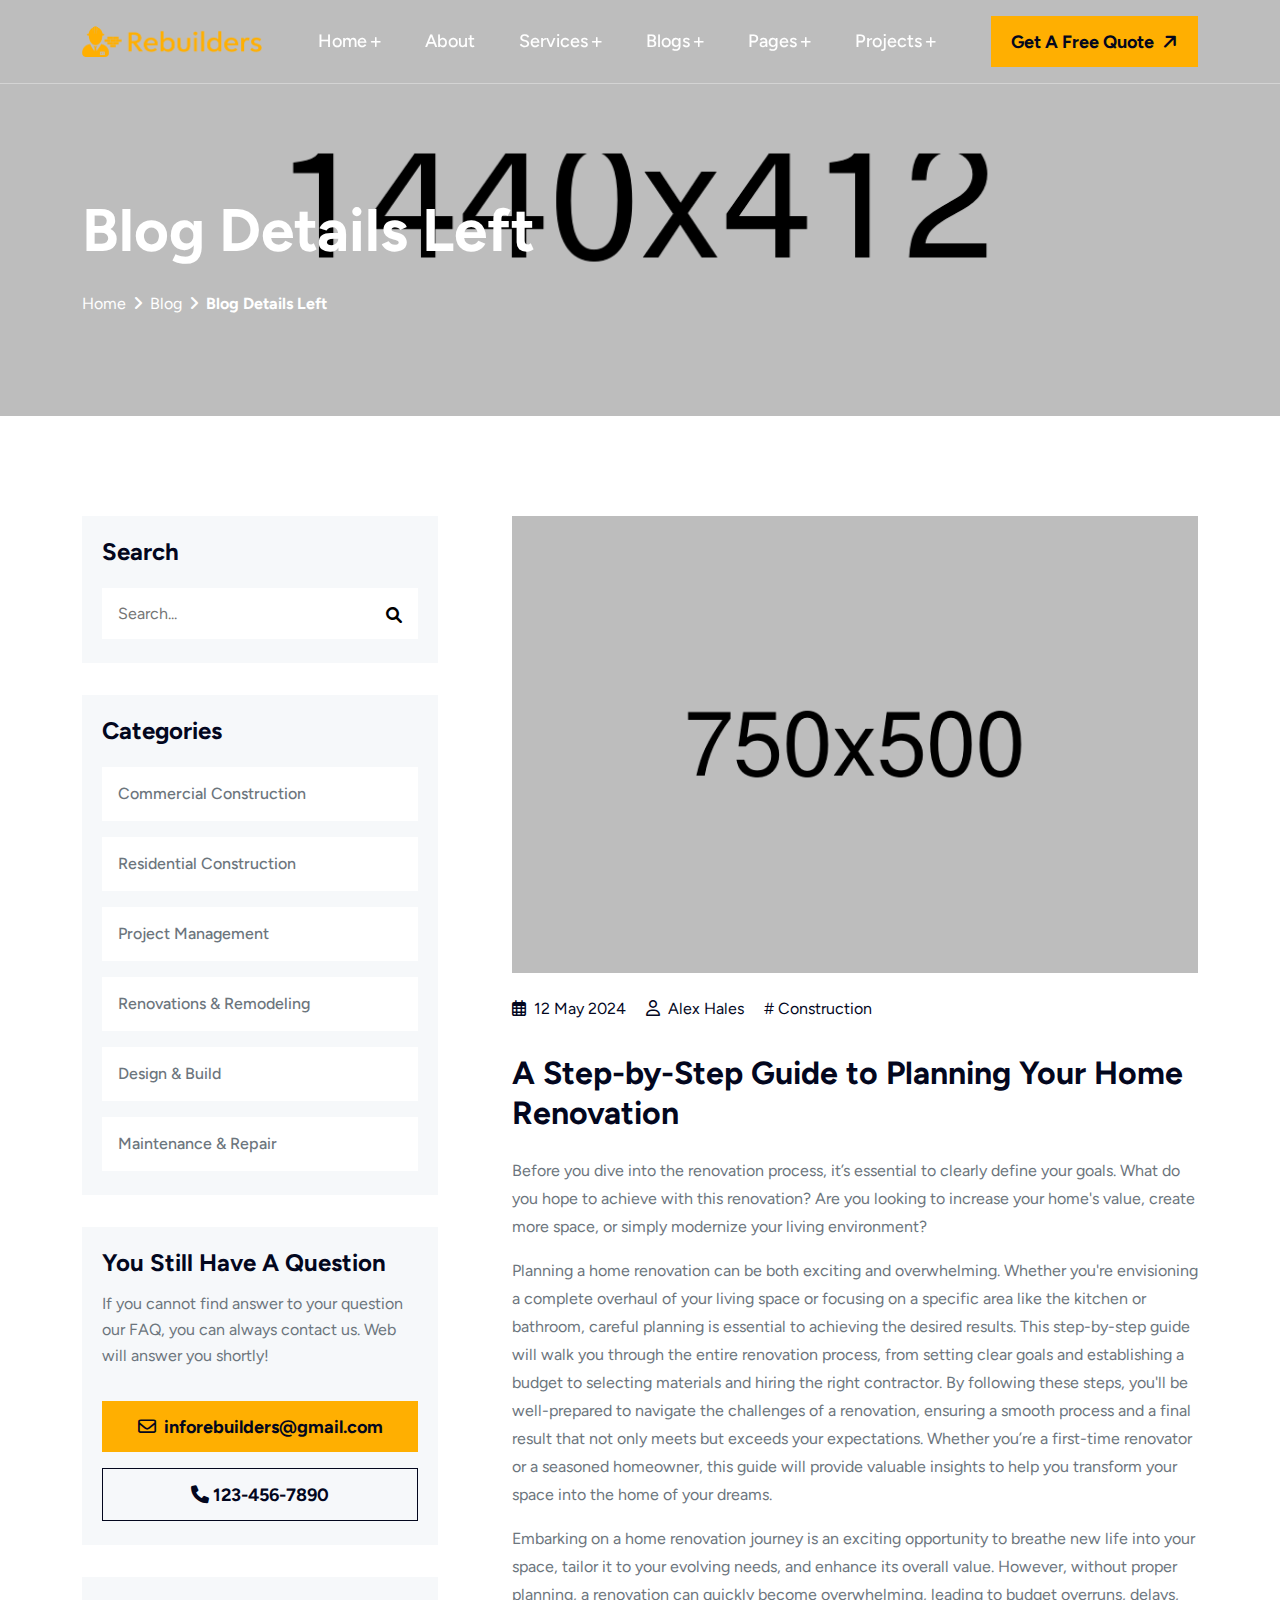
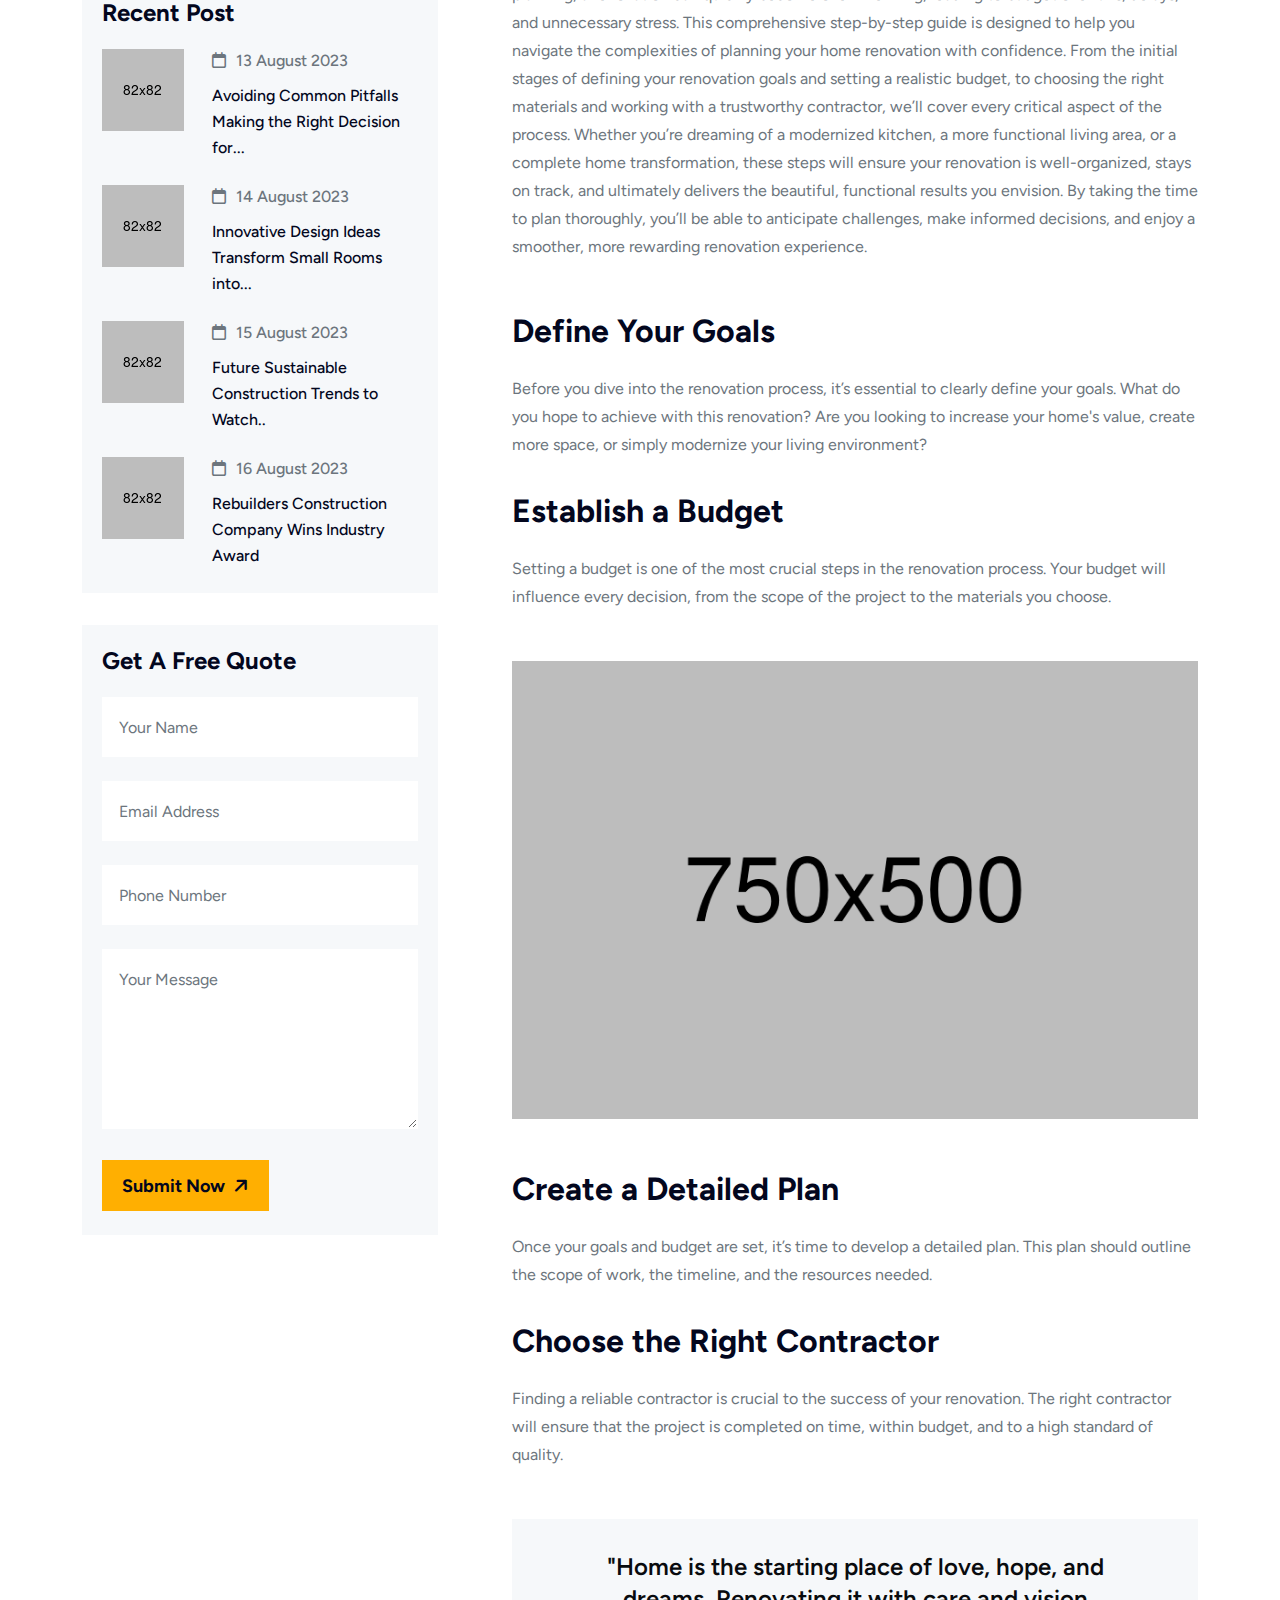
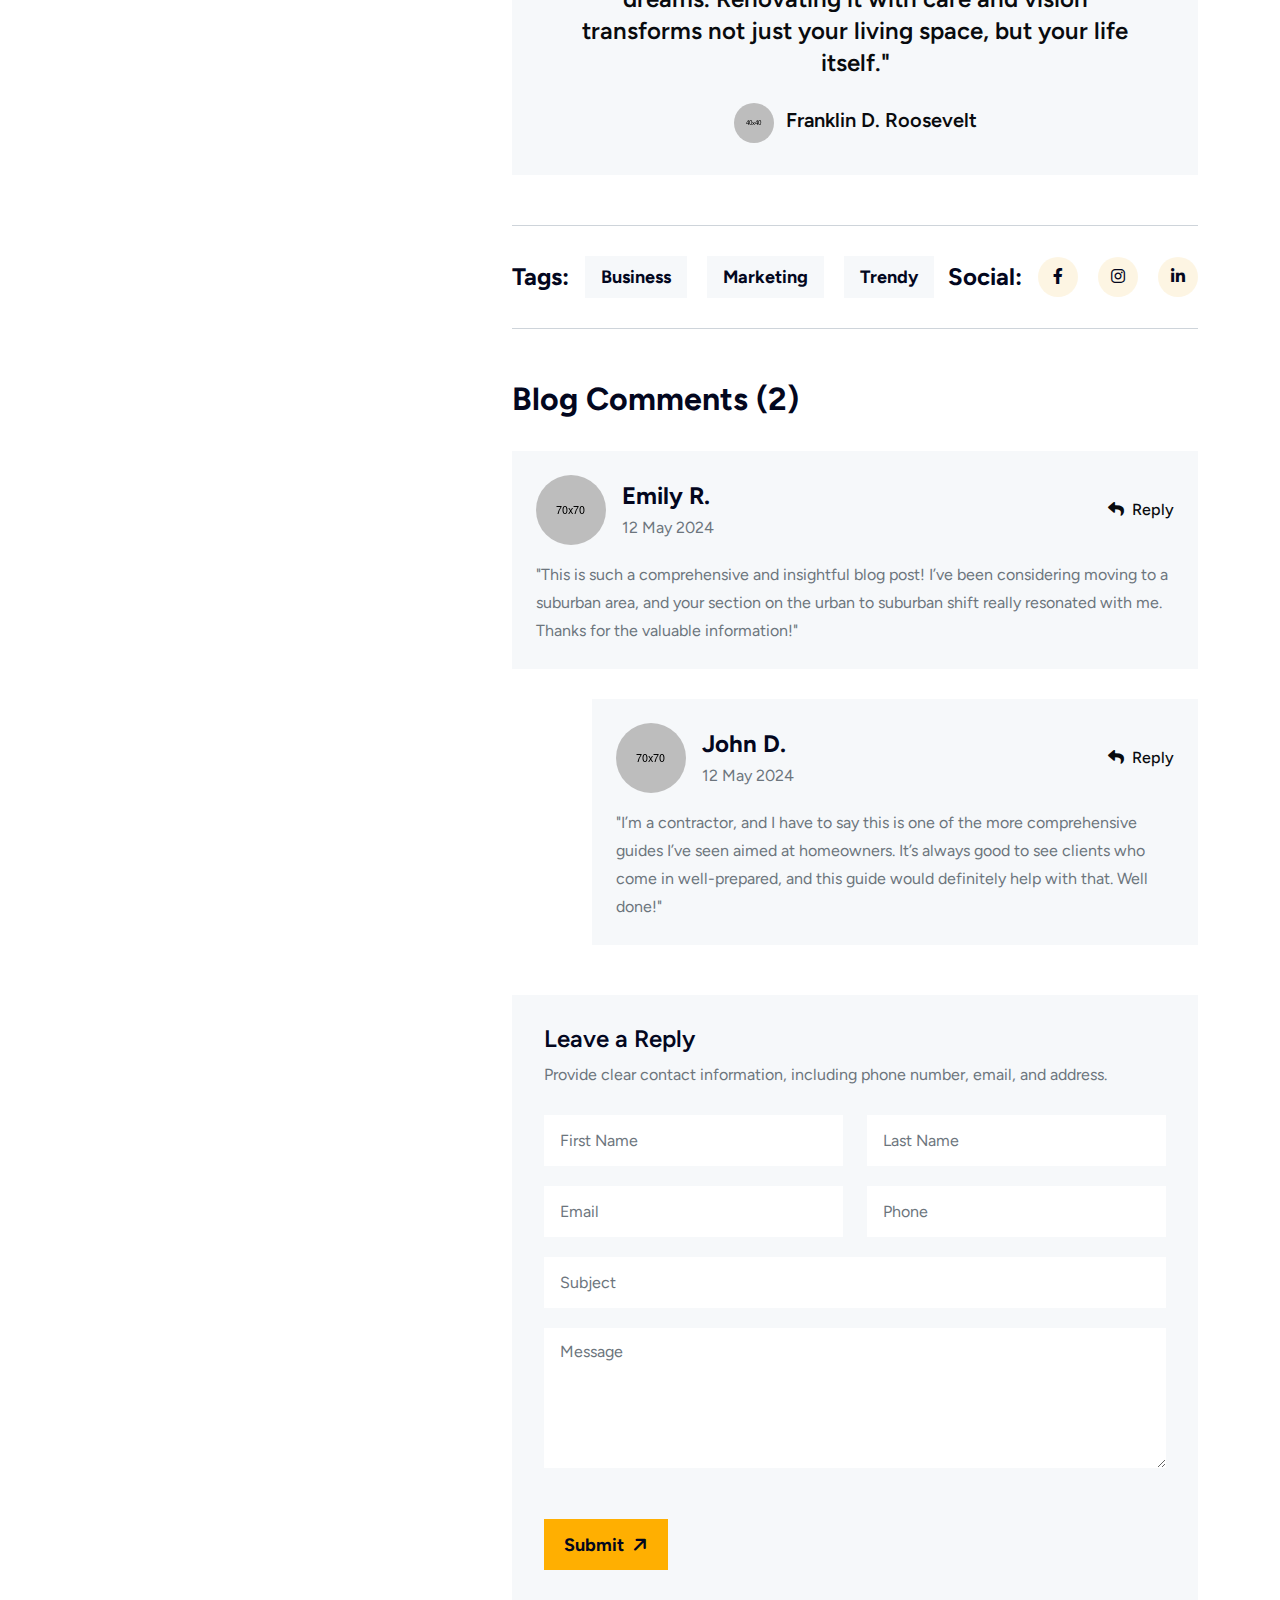
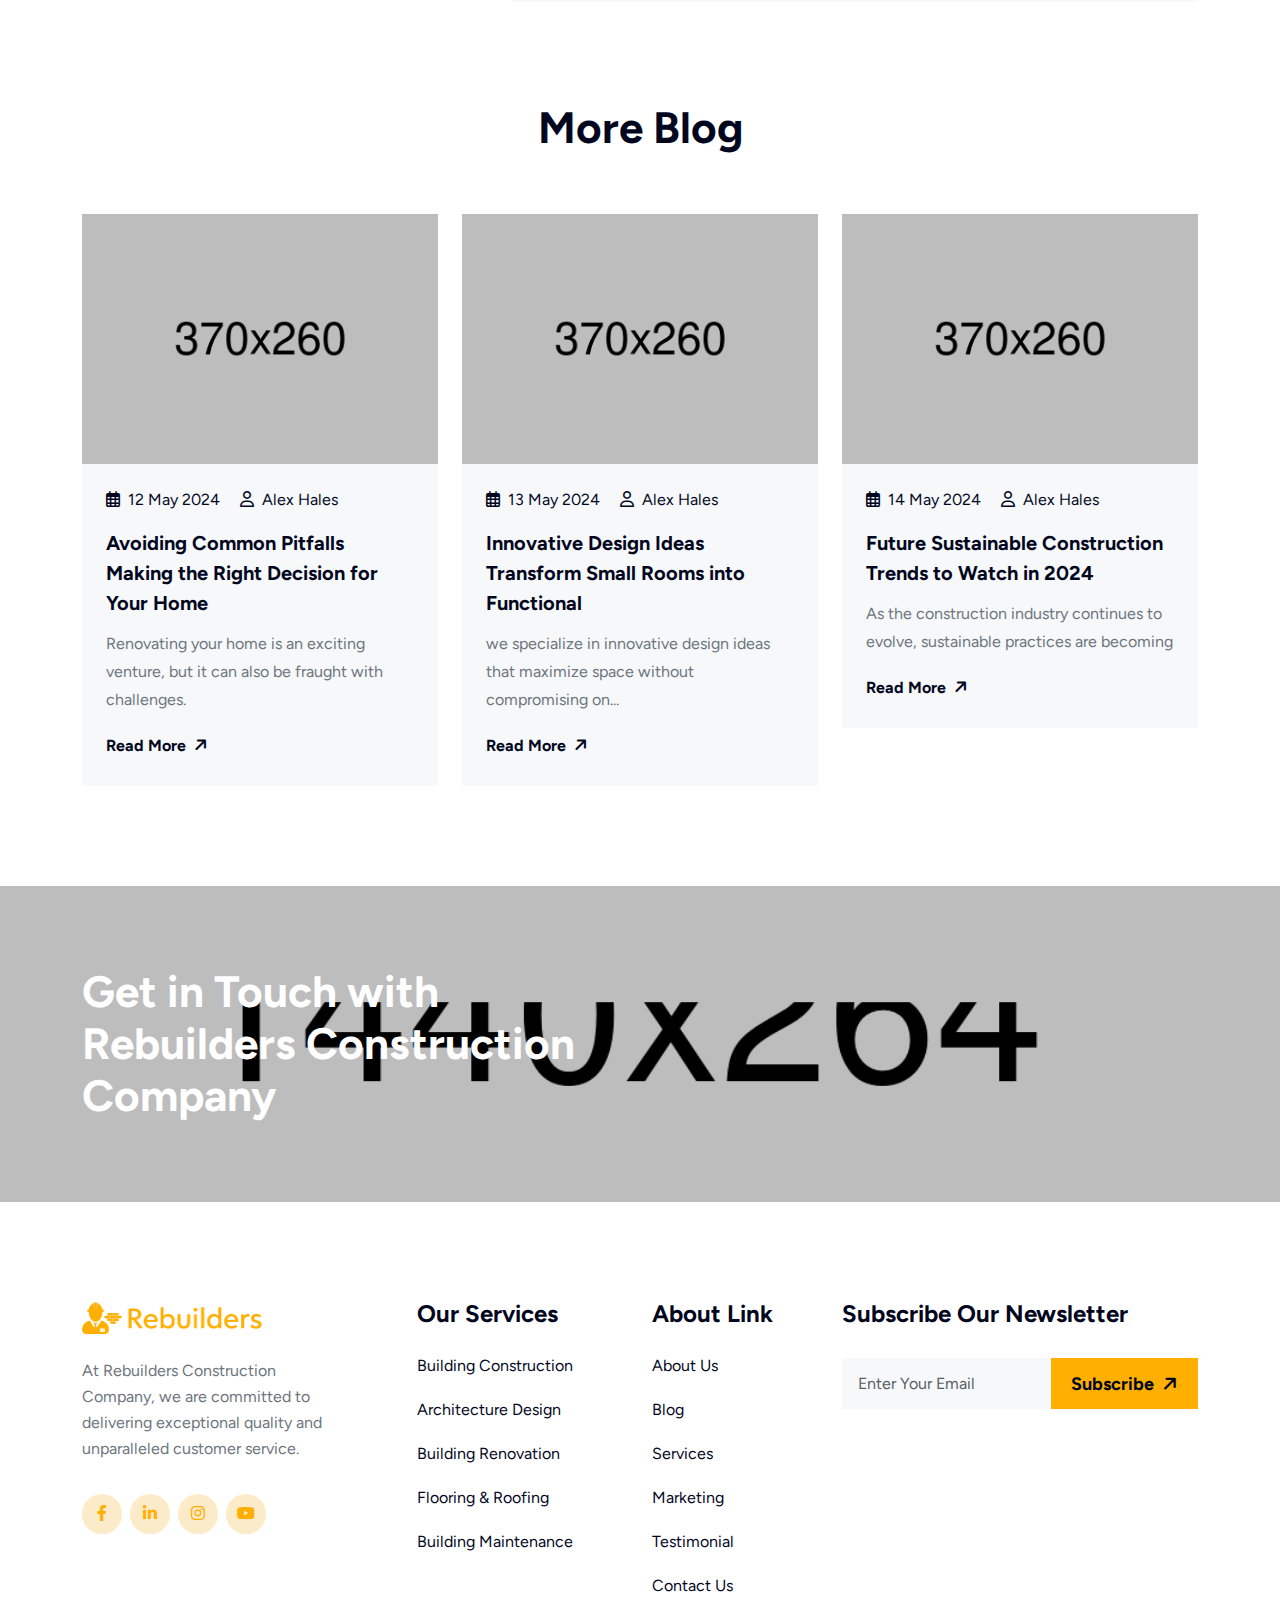
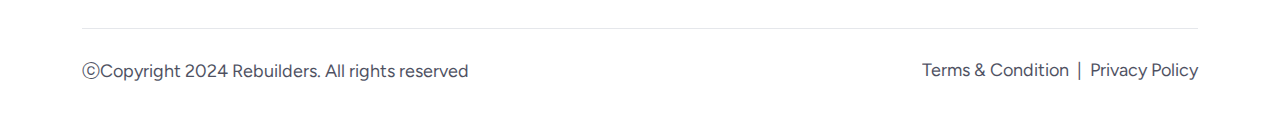
<file: blog-left.html>
<!DOCTYPE html>
<html lang="en">
<head>
     <meta charset="UTF-8">
     <meta name="viewport" content="width=device-width, initial-scale=1.0">
     <title>REBUILDERS - Construction Company HTML Template</title>

     <!--=====FAB ICON=======-->
    <link rel="shortcut icon" href="assets/img/logo/fav-logo1.png" type="image/x-icon">

    <!--===== CSS LINK =======-->
    <link rel="stylesheet" href="assets/css/plugins/bootstrap.min.css">
    <link rel="stylesheet" href="assets/css/plugins/fontawesome.css">
    <link rel="stylesheet" href="assets/css/plugins/swiper.bundle.css">
    <link rel="stylesheet" href="assets/css/plugins/aos.css">
    <link rel="stylesheet" href="assets/css/plugins/magnific-popup.css">
    <link rel="stylesheet" href="assets/css/plugins/mobile.css">
    <link rel="stylesheet" href="assets/css/plugins/owlcarousel.min.css">
    <link rel="stylesheet" href="assets/css/plugins/sidebar.css">
    <link rel="stylesheet" href="assets/css/plugins/slick-slider.css">
    <link rel="stylesheet" href="assets/css/plugins/nice-select.css">
    <link rel="stylesheet" href="assets/css/main.css">


    <!--=====  JS SCRIPT LINK =======-->
    <script src="assets/js/plugins/jquery-3-6-0.min.js"></script>
</head>
<body class="homepage1-body">


<!--===== PRELOADER STARTS =======-->
<div class="preloader">
  <div class="loading-container">
    <div class="loading"></div>
    <div id="loading-icon"><img src="assets/img/logo/preloader.png" alt=""></div>
  </div>
</div>
<!--===== PRELOADER ENDS =======-->

<!--===== PROGRESS STARTS=======-->
<div class="paginacontainer">
     <div class="progress-wrap">
       <svg class="progress-circle svg-content" width="100%" height="100%" viewBox="-1 -1 102 102">
         <path d="M50,1 a49,49 0 0,1 0,98 a49,49 0 0,1 0,-98"/>
       </svg>
     </div>
   </div>
 <!--===== PROGRESS ENDS=======-->

   <!--=====HEADER START=======-->
   <header>
    <div class="header-area homepage1 header header-sticky d-none d-lg-block " id="header">
      <div class="container">
        <div class="row">
          <div class="col-lg-12">
            <div class="header-elements">
              <div class="site-logo">
                <a href="index.html"><img src="assets/img/logo/logo2.png" alt=""></a>
              </div>
              <div class="main-menu">
                <ul>
                  <li><a href="#" class="plus">Home <i class="fa-solid fa-angle-down"></i></a>
                    <div class="tp-submenu">
                      <div class="row">
                         <div class="col-lg-12">
                          <div class="all-images-menu">
                            <div class="images">
                              <div class="homemenu-thumb">
                                <div class="img1">
                                <img src="assets/img/all-images/demo/demo-img1.png" alt="">
                                </div>
                          
                                 <div class="homemenu-btn">
                                    <a class="header-btn1" href="index.html">Multi Page <span><i class="fa-solid fa-arrow-right"></i></span></a>
                                    <div class="space16"></div>
                                    <a class="header-btn1" href="single-index1.html" target="_blank">One Page <span><i class="fa-solid fa-arrow-right"></i></span></a>
                                    
                                 </div>
                              </div>
                            </div>

                            <div class="images">
                              <div class="homemenu-thumb">
                                <div class="img1">
                                <img src="assets/img/all-images/demo/demo-img2.png" alt="">
                                </div>
                                 <div class="homemenu-btn">
                                    <a class="header-btn1" href="index2.html"> Multi Page <span><i class="fa-solid fa-arrow-right"></i></span></a>
                                    <div class="space16"></div>
                                    <a class="header-btn1" href="single-index2.html" target="_blank"> One Page <span><i class="fa-solid fa-arrow-right"></i></span></a>
                                    
                                 </div>
                              </div>
                            </div>

                            <div class="images">
                              <div class="homemenu-thumb">
                                <div class="img1">
                                <img src="assets/img/all-images/demo/demo-img3.png" alt="">
                                </div>
                                <div class="homemenu-btn">
                                  <a class="header-btn1" href="index3.html">Multi Page <span><i class="fa-solid fa-arrow-right"></i></span></a>
                                  <div class="space16"></div>
                                  <a class="header-btn1" href="single-index3.html" target="_blank"> One Page <span><i class="fa-solid fa-arrow-right"></i></span></a>
                                  
                               </div>
                              </div>
                            </div>
                          </div>

                          <div class="all-images-menu">
                            <div class="images">
                              <div class="homemenu-thumb">
                                <div class="img1">
                                <img src="assets/img/all-images/demo/demo-img4.png" alt="">
                                </div>
                            
                                 <div class="homemenu-btn">
                                    <a class="header-btn1" href="index4.html">Multi Page <span><i class="fa-solid fa-arrow-right"></i></span></a>
                                    <div class="space16"></div>
                                    <a class="header-btn1" href="single-index4.html" target="_blank">One Page <span><i class="fa-solid fa-arrow-right"></i></span></a>
                                    
                                 </div>
                              </div>
                            </div>

                            <div class="images">
                              <div class="homemenu-thumb">
                                <div class="img1">
                                <img src="assets/img/all-images/demo/demo-img5.png" alt="">
                                </div>
                                <div class="text">
                                  <h2 class="text-anime-style-3">NEW</h2>
                                </div>
                                 <div class="homemenu-btn">
                                    <a class="header-btn1" href="index5.html"> Multi Page <span><i class="fa-solid fa-arrow-right"></i></span></a>
                                    <div class="space16"></div>
                                    <a class="header-btn1" href="single-index5.html" target="_blank"> One Page <span><i class="fa-solid fa-arrow-right"></i></span></a>
                                    
                                 </div>
                              </div>
                            </div>

                            <div class="images">
                              <div class="homemenu-thumb">
                                <div class="img1">
                                <img src="assets/img/all-images/demo/demo-img6.png" alt="">
                                </div>
                              </div>
                            </div>
                          </div>
                         </div>
                      </div>
                   </div>
                  </li>
                  <li><a href="about.html">About</a></li>
                  <li><a href="#" class="plus">Services <i class="fa-solid fa-angle-down"></i></a>
                    <ul class="dropdown-padding">
                      <li class="menu-small"><a href="#">Our Services <i class="fa-solid fa-angle-right"></i></a>
                        <ul class="small-menu">
                          <li><a href="service1.html">Service One</a></li>
                        </ul>
                      </li>
                      <li class="menu-small"><a href="#">Single Service <i class="fa-solid fa-angle-right"></i></a>
                        <ul class="small-menu service-small">
                          <li><a href="service2.html">Commercial</a></li>
                          <li><a href="service3.html">Residential</a></li>
                          <li><a href="service4.html">Project Management</a></li>
                          <li><a href="service5.html">Renovation & Remodeling</a></li>
                          <li><a href="service6.html">Design & Build</a></li>
                          <li><a href="service7.html">Maintaince & Repair</a></li>
                        </ul>
                      </li>
                    </ul>
                  </li>
                  <li><a href="#" class="plus">Blogs <i class="fa-solid fa-angle-down"></i></a>
                  <ul class="dropdown-padding">
                    <li class="menu-small"><a href="#">Our Blog <i class="fa-solid fa-angle-right"></i></a>
                      <ul class="small-menu">
                        <li><a href="blog.html">Blog One</a></li>
                        <li><a href="blog2.html">Blog Two</a></li>
                      </ul>
                    </li>
                    <li class="menu-small"><a href="#">Single Blog <i class="fa-solid fa-angle-right"></i></a>
                      <ul class="small-menu">
                        <li><a href="blog-left.html">Blog Left</a></li>
                        <li><a href="blog-right.html">Blog Right</a></li>
                        <li><a href="blog-single.html">Blog Single</a></li>
                      </ul>
                      </li>
                  </ul>
                  </li>
                  <li><a href="#" class="plus">Pages <i class="fa-solid fa-angle-down"></i></a>
                    <div class="mega-menu-all">
                          <div class="mega-menu-single">
                            <h3>Home Pages</h3>
                            <ul>
                              <li><a href="index.html">Home 01</a></li>
                              <li><a href="index2.html">Home 02</a></li>
                              <li><a href="index3.html">Home 03</a></li>
                              <li><a href="index4.html">Home 04</a></li>
                              <li><a href="index5.html">Home 05</a></li>
                              <li><a href="index6.html">Comming Soon</a></li>
                            </ul>
                          </div>

                          <div class="mega-menu-single">
                            <h3> Our Services</h3>
                            <ul>
                              <li><a href="service1.html">Our Service</a></li>
                              <li><a href="service2.html">Service One</a></li>
                              <li><a href="service3.html">Service Two</a></li>
                              <li><a href="service4.html">Service Three</a></li>
                              <li><a href="service5.html">Service Four</a></li>
                              <li><a href="service6.html">Service Five</a></li>
                              <li><a href="service7.html">Service Six</a></li>
                            </ul>
                          </div>

                          <div class="mega-menu-single">
                            <h3>Pages</h3>
                            <ul>
                              <li><a href="about.html">About Us</a></li>
                              <li><a href="project.html">Project</a></li>
                              <li><a href="project-details.html">Project Single</a></li>
                              <li><a href="team.html">Our Team</a></li>
                              <li><a href="team-single.html">Team Details</a></li>
                              <li><a href="contact.html">Contact Us</a></li>
                              <li><a href="faq.html">FAQ</a></li>
                              <li><a href="404.html">404</a></li>
                            </ul>
                          </div>

                          <div class="mega-menu-single">
                            <h3>News Letter</h3>
                            <ul>
                              <li><a href="blog.html">Blog One</a></li>
                              <li><a href="blog2.html">Blog Two</a></li>
                              <li><a href="blog-left.html">Details Left</a></li>
                              <li><a href="blog-right.html">Details Right</a></li>
                              <li><a href="blog-single.html">Single Details</a></li>
                            </ul>
                          </div>

                          <div class="images">
                            <div class="img1">
                              <img src="assets/img/all-images/others/others-img1.png" alt="">
                            </div>
                            <div class="content">
                              <h3>Limited Intro Offer For FIRST 50 Customers Only!</h3>
                              <div class="space24"></div>
                              <div class="btn-area">
                                <a href="#" class="header-btn1">Download Now <i class="fa-solid fa-arrow-right"></i></a>
                              </div>
                            </div>
                          </div>
                     </div>
                  </li>
                  <li><a href="contact.html" class="plus">Projects <i class="fa-solid fa-angle-down"></i></a>
                    <ul class="dropdown-padding">
                      <li><a href="project.html">Projects</a></li>
                      <li><a href="project-single.html">Projects Single</a></li>
                    </ul>
                  </li>
                </ul>
              </div>
              <div class="btn-area">
                <a href="contact.html" class="header-btn1">Get A Free Quote <span><i class="fa-solid fa-arrow-right"></i></span></a>
              </div>
            </div>
          </div>
        </div>
      </div>
    </div>
  </header>
  <!--=====HEADER END =======-->

  <!--===== MOBILE HEADER STARTS =======-->
 <div class="mobile-header mobile-haeder1 d-block d-lg-none">
  <div class="container-fluid">
    <div class="col-12">
      <div class="mobile-header-elements">
        <div class="mobile-logo">
          <a href="index.html"><img src="assets/img/logo/logo1.png" alt=""></a>
        </div>
        <div class="mobile-nav-icon dots-menu">
          <i class="fa-solid fa-bars"></i>
        </div>
      </div>
    </div>
  </div>
</div>

<div class="mobile-sidebar mobile-sidebar1">
  <div class="logosicon-area">
    <div class="logos">
      <img src="assets/img/logo/logo2.png" alt="">
    </div>
    <div class="menu-close">
      <i class="fa-solid fa-xmark"></i>
    </div>
   </div>
  <div class="mobile-nav mobile-nav1">
    <ul class="mobile-nav-list nav-list1">
      <li><a href="#" >Home </a>
        <ul class="sub-menu">
          <li>
            <a href="#">Multiple Page</a>
            <ul class="sub-menu">
              <li><a href="index.html">Home One</a></li>
              <li><a href="index2.html">Home Two</a></li>
              <li><a href="index3.html">Home Three</a></li>
              <li><a href="index4.html">Home Four</a></li>
              <li><a href="index5.html">Home Five</a></li>
            </ul>
          </li>
          <li>
            <a href="#">Landing Page</a>
            <ul class="sub-menu">
              <li><a href="single-index1.html" target="_blank">Home One</a></li>
              <li><a href="single-index2.html" target="_blank">Home Two</a></li>
              <li><a href="single-index3.html" target="_blank">Home Three</a></li>
              <li><a href="single-index4.html" target="_blank">Home Four</a></li>
              <li><a href="single-index5.html" target="_blank">Home Five</a></li>
            </ul>
          </li>


        </ul>
      </li>
      <li><a href="about.html">About</a></li>
      <li><a href="features.html">Services</a>
        <ul class="sub-menu">
          <li><a href="service1.html">Our Services</a></li>
          <li><a href="service2.html">Commercial</a></li>
          <li><a href="service3.html">Residential</a></li>
          <li><a href="service4.html">Project Management</a></li>
          <li><a href="service5.html">Renovation & Remodeling</a></li>
          <li><a href="service6.html">Design & Build</a></li>
          <li><a href="service7.html">Maintaince & Repair</a></li>
        </ul>
      </li>
      <li><a href="#">Blogs</a>
        <ul class="sub-menu">
          <li><a href="blog.html">Blog One</a></li>
          <li><a href="blog2.html">Blog Two</a></li>
          <li><a href="blog-left.html">Blog Left</a></li>
          <li><a href="blog-right.html">Blog Right</a></li>
          <li><a href="blog-single.html">Blog Single</a></li>
        </ul>
      </li>
      <li><a href="#">Pages</a>
        <ul class="sub-menu">
          <li><a href="team.html">Our Team</a></li>
          <li><a href="team-single.html">Team Details</a></li>
          <li><a href="contact.html">Contact Us</a></li>
          <li><a href="faq.html">FAQ</a></li>
          <li><a href="404.html">404</a></li>
        </ul>
      </li>
      <li><a href="#">Projects</a>
        <ul class="sub-menu">
          <li><a href="project.html">Projects</a></li>
          <li><a href="project-single.html">Projects Single</a></li>
        </ul>
      </li>
    </ul>

    <div class="allmobilesection">
      <a href="contact.html"  class="header-btn1">Get Started <span><i class="fa-solid fa-arrow-right"></i></span></a>
      <div class="single-footer">
        <h3>Contact Info</h3>
        <div class="footer1-contact-info">
          <div class="contact-info-single">
            <div class="contact-info-icon">
              <i class="fa-solid fa-phone-volume"></i>
            </div>
            <div class="contact-info-text">
              <a href="tel:+3(924)4596512">+3(924)4596512</a>
            </div>
          </div>

          <div class="contact-info-single">
            <div class="contact-info-icon">
              <i class="fa-solid fa-envelope"></i>
            </div>
            <div class="contact-info-text">
              <a href="mailto:info@example.com">info@example.com</a>
            </div>
          </div>

          <div class="single-footer">
            <h3>Our Location</h3>
            
            <div class="contact-info-single">
              <div class="contact-info-icon">
                <i class="fa-solid fa-location-dot"></i>
              </div>
              <div class="contact-info-text">
                <a href="mailto:info@example.com" >55 East Birchwood Ave.Brooklyn, <br> New York 11201,United States</a>
              </div>
            </div>

          </div>
          <div class="single-footer">
            <h3>Social Links</h3>
            
            <div class="social-links-mobile-menu">
              <ul>
                <li><a href="#"><i class="fa-brands fa-facebook-f"></i></a></li>
                <li><a href="#"><i class="fa-brands fa-instagram"></i></a></li>
                <li><a href="#"><i class="fa-brands fa-linkedin-in"></i></a></li>
                <li><a href="#"><i class="fa-brands fa-youtube"></i></a></li>
              </ul>
            </div>
          </div>
        </div>
      </div>
     </div>
  </div>
</div>
<!--===== MOBILE HEADER STARTS =======-->

<!--===== HERO AREA STARTS =======-->
<div class="inner-hero-area" style="background-image: url(assets/img/all-images/hero/hero-img26.png);">
    <div class="container">
        <div class="row">
            <div class="col-lg-7">
                <div class="header-area">
                    <h2>Blog Details Left</h2>
                    <div class="space32"></div>
                    <a href="index.html">Home <i class="fa-solid fa-angle-right"></i> Blog <i class="fa-solid fa-angle-right"></i> <span>Blog Details Left</span></a>
                </div>
            </div>
        </div>
    </div>
</div>
<!--===== HERO AREA ENDS =======-->

<!--===== BLOG AREA STARTS =======-->
<div class="blog-inner-area sp8">
    <div class="container">
        <div class="row">
            <div class="col-lg-4">
                <div class="blog-widget-area">
                    <div class="search">
                        <h3>Search</h3>
                        <div class="space24"></div>
                        <form>
                            <input type="text" placeholder="Search...">
                            <button><i class="fa-solid fa-magnifying-glass"></i></button>
                        </form>
                    </div>
                    <div class="space32"></div>
                    <div class="categories">
                        <h3>Categories</h3>
                        <div class="space8"></div>
                        <ul>
                          <li><a href="service2.html">Commercial Construction</a></li>
                          <li><a href="service3.html">Residential Construction</a></li>
                          <li><a href="service4.html">Project Management</a></li>
                          <li><a href="service5.html">Renovations & Remodeling</a></li>
                          <li><a href="service6.html">Design & Build</a></li>
                          <li><a href="service7.html">Maintenance & Repair</a></li>
                        </ul>
                    </div>
                    <div class="space32"></div>
                    <div class="download-area">
                      <h3>You Still Have A Question</h3>
                      <div class="space16"></div>
                      <p>If you cannot find answer to your question our FAQ, you can always contact us. Web will answer you shortly!</p>
                     <div class="space32"></div>
                      <div class="btn-area1">
                        <a href="mailto:inforebuilders@gmail.com" class="header-btn1"><i class="fa-regular fa-envelope"></i> inforebuilders@gmail.com</a>
                        <div class="space16"></div>
                        <a href="tel:123-456-7890" class="header-btn1 btn2"> <i class="fa-solid fa-phone"></i>123-456-7890</a>
                      </div>
                    </div>
                    <div class="space32"></div>
                    <div class="blog-posts-area">
                        <h3>Recent Post</h3>
                        <div class="space24"></div>
                        <div class="blog-posts">
                            <div class="img1">
                                <img src="assets/img/all-images/blog/blog-img12.png" alt="">
                            </div>
                            <div class="content">
                                <ul>
                                    <li><a href="#"><i class="fa-regular fa-calendar"></i> 13 August 2023</a></li>
                                </ul>
                                <a href="blog-single.html">Avoiding Common Pitfalls  Making the Right Decision for...</a>
                            </div>
                        </div>
                        <div class="space24"></div>
                        <div class="blog-posts">
                            <div class="img1">
                                <img src="assets/img/all-images/blog/blog-img13.png" alt="">
                            </div>
                            <div class="content">
                                <ul>
                                    <li><a href="#"><i class="fa-regular fa-calendar"></i> 14 August 2023</a></li>
                                </ul>
                                <a href="blog-single.html">Innovative Design Ideas  Transform Small Rooms into...</a>
                            </div>
                        </div>
                        <div class="space24"></div>
                        <div class="blog-posts">
                            <div class="img1">
                                <img src="assets/img/all-images/blog/blog-img14.png" alt="">
                            </div>
                            <div class="content">
                                <ul>
                                    <li><a href="#"><i class="fa-regular fa-calendar"></i> 15 August 2023</a></li>
                                </ul>
                                <a href="blog-single.html">Future Sustainable Construction Trends to Watch..</a>
                            </div>
                        </div>
                        <div class="space24"></div>
                        <div class="blog-posts">
                            <div class="img1">
                                <img src="assets/img/all-images/blog/blog-img15.png" alt="">
                            </div>
                            <div class="content">
                                <ul>
                                    <li><a href="#"><i class="fa-regular fa-calendar"></i> 16 August 2023</a></li>
                                </ul>
                                <a href="blog-single.html">Rebuilders Construction Company Wins Industry Award  </a>
                            </div>
                        </div>
                    </div>
                    <div class="space32"></div>
                    <div class="contact-widget-area">
                      <h3>Get A Free Quote</h3>
                      <div class="input-area">
                        <input type="text" placeholder="Your Name">
                      </div>

                      <div class="input-area">
                        <input type="email" placeholder="Email Address">
                      </div>

                      <div class="input-area">
                        <input type="number" placeholder="Phone Number">
                      </div>

                      <div class="input-area">
                        <textarea name="#" id="#" placeholder="Your Message"></textarea>
                      </div>

                      <div class="input-area">
                        <button type="submit" class="header-btn1">Submit Now <i class="fa-solid fa-arrow-right"></i></button>
                      </div>
                    </div>
                </div>
            </div>
            <div class="col-lg-8">
              <div class="space30 d-lg-none d-block"></div>
              <div class="blog-widget-others">
                <div class="img1">
                  <img src="assets/img/all-images/blog/blog-img16.png" alt="">
                </div>
                <div class="space24"></div>
                <ul class="date">
                    <li><a href="#"><i class="fa-regular fa-calendar-days"></i> 12 May 2024</a></li>
                    <li><a href="#"><i class="fa-regular fa-user"></i> Alex Hales</a></li>
                    <li><a href="#"># Construction</a></li>
                  </ul>
                <div class="space32"></div>
                <h3>A Step-by-Step Guide to Planning Your Home Renovation</h3>
                <div class="space24"></div>
                <p>Before you dive into the renovation process, it’s essential to clearly define your goals. What do you hope to achieve with this renovation? Are you looking to increase your home's value, create more space, or simply modernize your living environment?</p>
                <div class="space16"></div>
                <p>Planning a home renovation can be both exciting and overwhelming. Whether you're envisioning a complete overhaul of your living space or focusing on a specific area like the kitchen or bathroom, careful planning is essential to achieving the desired results. This step-by-step guide will walk you through the entire renovation process, from setting clear goals and establishing a budget to selecting materials and hiring the right contractor. By following these steps, you'll be well-prepared to navigate the challenges of a renovation, ensuring a smooth process and a final result that not only meets but exceeds your expectations. Whether you’re a first-time renovator or a seasoned homeowner, this guide will provide valuable insights to help you transform your space into the home of your dreams.</p>
                <div class="space16"></div>
                <p>Embarking on a home renovation journey is an exciting opportunity to breathe new life into your space, tailor it to your evolving needs, and enhance its overall value. However, without proper planning, a renovation can quickly become overwhelming, leading to budget overruns, delays, and unnecessary stress. This comprehensive step-by-step guide is designed to help you navigate the complexities of planning your home renovation with confidence. From the initial stages of defining your renovation goals and setting a realistic budget, to choosing the right materials and working with a trustworthy contractor, we’ll cover every critical aspect of the process. Whether you’re dreaming of a modernized kitchen, a more functional living area, or a complete home transformation, these steps will ensure your renovation is well-organized, stays on track, and ultimately delivers the beautiful, functional results you envision. By taking the time to plan thoroughly, you’ll be able to anticipate challenges, make informed decisions, and enjoy a smoother, more rewarding renovation experience.</p>
                <div class="space50"></div>
                <h3>Define Your Goals</h3>
                <div class="space24"></div>
                <p>Before you dive into the renovation process, it’s essential to clearly define your goals. What do you hope to achieve with this renovation? Are you looking to increase your home's value, create more space, or simply modernize your living environment?</p>
                <div class="space32"></div>
                <h3>Establish a Budget</h3>
                <div class="space24"></div>
                <p>Setting a budget is one of the most crucial steps in the renovation process. Your budget will influence every decision, from the scope of the project to the materials you choose.</p>
                <div class="space50"></div>
                <div class="img1">
                    <img src="assets/img/all-images/blog/blog-img17.png" alt="">
                </div>
                <div class="space50"></div>
                <h3>Create a Detailed Plan</h3>
                <div class="space24"></div>
                <p>Once your goals and budget are set, it’s time to develop a detailed plan. This plan should outline the scope of work, the timeline, and the resources needed.</p>
                <div class="space32"></div>
                <h3>Choose the Right Contractor</h3>
                <div class="space24"></div>
                <p>Finding a reliable contractor is crucial to the success of your renovation. The right contractor will ensure that the project is completed on time, within budget, and to a high standard of quality.</p>
                <div class="space50"></div>
                <div class="pera-boxarea">
                    <p>"Home is the starting place of love, hope, and dreams. Renovating it with care and vision transforms not just your living space, but your life itself."</p>
                    <div class="space24"></div>
                    <div class="auhtor-img">
                        <img src="assets/img/all-images/blog/blog-img18.png" alt="">
                        <a href="#">Franklin D. Roosevelt</a>
                    </div>
                </div>
                <div class="space50"></div>
                <div class="tag-social-area">
                    <div class="tags">
                        <h3>Tags:</h3>
                        <ul>
                            <li><a href="#">Business</a></li>
                            <li><a href="#">Marketing</a></li>
                            <li><a href="#">Trendy</a></li>
                        </ul>
                    </div>
                    <div class="social">
                      <h3>Social:</h3>
                      <ul>
                        <li><a href="#"><i class="fa-brands fa-facebook-f"></i></a></li>
                        <li><a href="#"><i class="fa-brands fa-instagram"></i></a></li>
                        <li><a href="#"><i class="fa-brands fa-linkedin-in"></i></a></li>
                      </ul>
                    </div>
                </div>
                <div class="space50"></div>
                <h3>Blog Comments (2)</h3>
                <div class="space32"></div>
                <div class="comments-boxarea">
                <div class="comments-boxes">
                  <div class="comments-auhtor-box">
                    <div class="img3">
                      <img src="assets/img/all-images/blog/blog-img19.png" alt="">
                    </div>
                    <div class="content">
                      <a href="#" class="name">Emily R.</a>
                      <div class="space12"></div>
                      <a href="#" class="date">12 May 2024</a>
                    </div>
                  </div>
                  <a href="#" class="reply"><i class="fa-solid fa-reply"></i> Reply</a>
                </div>
                <div class="space16"></div>
                <p>"This is such a comprehensive and insightful blog post! I’ve been considering moving to a suburban area, and your section on the urban to suburban shift really resonated with me. Thanks for the valuable information!"</p>
              </div>
              <div class="space30"></div>
              <div class="comments-boxarea2">
                <div class="comments-boxes">
                  <div class="comments-auhtor-box">
                    <div class="img3">
                      <img src="assets/img/all-images/blog/blog-img20.png" alt="">
                    </div>
                    <div class="content">
                      <a href="#" class="name">John D.</a>
                      <div class="space12"></div>
                      <a href="#" class="date">12 May 2024</a>
                    </div>
                  </div>
                  <a href="#" class="reply"><i class="fa-solid fa-reply"></i> Reply</a>
                </div>
                <div class="space16"></div>
                <p>"I’m a contractor, and I have to say this is one of the more comprehensive guides I’ve seen aimed at homeowners. It’s always good to see clients who come in well-prepared, and this guide would definitely help with that. Well done!"</p>
              </div>
              <div class="space50"></div>
              
              <div class="contact-form-area">
                <h4>Leave a Reply</h4>
                <div class="space16"></div>
                <p>Provide clear contact information, including phone number, email, and address.</p>
                <div class="space12"></div>
                <div class="row">
                  <div class="col-lg-6">
                    <div class="input-area">
                      <input type="text" placeholder="First Name">
                    </div>
                  </div>
                  <div class="col-lg-6">
                    <div class="input-area">
                      <input type="text" placeholder="Last Name">
                    </div>
                  </div>
                  <div class="col-lg-6">
                    <div class="input-area">
                      <input type="email" placeholder="Email">
                    </div>
                  </div>
                  <div class="col-lg-6">
                    <div class="input-area">
                      <input type="number" placeholder="Phone">
                    </div>
                  </div>
                  <div class="col-lg-12">
                    <div class="input-area">
                      <input type="text" placeholder="Subject">
                    </div>
                  </div>

                  <div class="col-lg-12">
                    <div class="input-area">
                      <textarea placeholder="Message"></textarea>
                    </div>
                  </div>
                  <div class="col-lg-12">
                    <div class="space24"></div>
                    <div class="input-area">
                      <button type="submit" class="header-btn1">Submit <span><i class="fa-solid fa-arrow-right"></i></span></button>
                    </div>
                  </div>
                </div>
              </div>
              </div>
            </div>
        </div>
    </div>
</div>
<!--===== BLOG AREA ENDS =======-->

<!--===== BLOG AREA STARTS =======-->
<div class="blog-inner-section-area sp2">
  <div class="container">
    <div class="row">
      <div class="col-lg-4 m-auto">
        <div class="heading2 text-center space-margin60">
          <h2>More Blog</h2>
        </div>
      </div>
    </div>
    <div class="row">
      <div class="col-lg-4 col-md-6">
        <div class="blog-boxarea">
          <div class="img1 image-anime">
            <img src="assets/img/all-images/blog/blog-img3.png" alt="">
          </div>
          <div class="content-area">
            <ul>
              <li><a href="#"><i class="fa-regular fa-calendar-days"></i> 12 May 2024</a></li>
              <li><a href="#"><i class="fa-regular fa-user"></i> Alex Hales</a></li>
            </ul>
            <div class="space16"></div>
            <a href="blog-single.html" class="head">Avoiding Common Pitfalls  Making the Right Decision for Your Home</a>
            <div class="space12"></div>
            <p>Renovating your home is an exciting venture, but it can also be fraught with challenges. </p>
            <div class="space16"></div>
            <a href="blog-single.html" class="readmore">Read More <i class="fa-solid fa-arrow-right"></i></a>
          </div>
        </div>
      </div>
      <div class="col-lg-4 col-md-6">
        <div class="blog-boxarea">
          <div class="img1 image-anime">
            <img src="assets/img/all-images/blog/blog-img5.png" alt="">
          </div>
          <div class="content-area">
            <ul>
              <li><a href="#"><i class="fa-regular fa-calendar-days"></i> 13 May 2024</a></li>
              <li><a href="#"><i class="fa-regular fa-user"></i> Alex Hales</a></li>
            </ul>
            <div class="space16"></div>
            <a href="blog-single.html" class="head">Innovative Design Ideas  Transform Small Rooms into Functional</a>
            <div class="space12"></div>
            <p>we specialize in innovative design ideas that maximize space without compromising on...</p>
            <div class="space16"></div>
            <a href="blog-single.html" class="readmore">Read More <i class="fa-solid fa-arrow-right"></i></a>
          </div>
        </div>
      </div>

      <div class="col-lg-4 col-md-6">
          <div class="blog-boxarea">
            <div class="img1 image-anime">
              <img src="assets/img/all-images/blog/blog-img4.png" alt="">
            </div>
            <div class="content-area">
              <ul>
                <li><a href="#"><i class="fa-regular fa-calendar-days"></i> 14 May 2024</a></li>
                <li><a href="#"><i class="fa-regular fa-user"></i> Alex Hales</a></li>
              </ul>
              <div class="space16"></div>
              <a href="blog-single.html" class="head">Future Sustainable Construction Trends to Watch in 2024</a>
              <div class="space12"></div>
              <p>As the construction industry continues to evolve, sustainable practices are becoming </p>
              <div class="space16"></div>
              <a href="blog-single.html" class="readmore">Read More <i class="fa-solid fa-arrow-right"></i></a>
            </div>
          </div>
        </div>
    </div>
  </div>
</div>
<!--===== BLOG AREA ENDS =======-->

<!--===== CTA AREA STARTS =======-->
<div class="cta1-section-area sp4">
  <div class="container">
    <div class="row align-items-center">
      <div class="col-lg-6">
        <div class="cta-header">
          <h2 class="text-anime-style-3">Get in Touch with Rebuilders Construction Company</h2>
        </div>
      </div>
      <div class="col-lg-2"></div>
      <div class="col-lg-4">
        <div class="btn-area" data-aos="zoom-in" data-aos-duration="1000">
          <a href="contact.html" class="header-btn1">Get Started <i class="fa-solid fa-arrow-right"></i></a>
          <a href="contact.html" class="header-btn2">Schedule Now <i class="fa-solid fa-arrow-right"></i></a>
        </div>
      </div>
    </div>
  </div>
</div>
<!--===== CTA AREA ENDS =======-->

<!--===== FOOTER AREA STARTS =======-->
<div class="footer1-section-area">
  <div class="container">
    <div class="row">
      <div class="col-lg-3 col-md-6">
        <div class="footer-logo">
          <img src="assets/img/logo/logo2.png" alt="">
          <div class="space24"></div>
          <p>At Rebuilders Construction Company, we are committed to delivering exceptional quality and unparalleled customer service. </p>
          <div class="space32"></div>
          <ul>
            <li><a href="#"><i class="fa-brands fa-facebook-f"></i></a></li>
            <li><a href="#"><i class="fa-brands fa-linkedin-in"></i></a></li>
            <li><a href="#"><i class="fa-brands fa-instagram"></i></a></li>
            <li><a href="#"><i class="fa-brands fa-youtube"></i></a></li>
          </ul>
        </div>
      </div>
      <div class="col-lg-3 col-md-6 col-6">
        <div class="footer-content">
          <h3>Our Services</h3>
          <div class="space8"></div>
          <ul>
            <li><a href="service2.html">Building Construction</a></li>
            <li><a href="service3.html">Architecture Design</a></li>
            <li><a href="service6.html">Building Renovation</a></li>
            <li><a href="service7.html">Flooring & Roofing</a></li>
            <li><a href="service4.html">Building Maintenance</a></li>
          </ul>
        </div>
      </div>
      <div class="col-lg-2 col-md-6 col-6">
        <div class="footer-content2">
          <h3>About Link</h3>
          <div class="space8"></div>
          <ul>
            <li><a href="about.html">About Us</a></li>
            <li><a href="blog.html">Blog</a></li>
            <li><a href="service.html">Services</a></li>
            <li><a href="project.html">Marketing</a></li>
            <li><a href="testimonial.html">Testimonial</a></li>
            <li><a href="contact.html">Contact Us</a></li>
          </ul>
        </div>
      </div>
      <div class="col-lg-4 col-md-6">
        <div class="footer-form">
          <h3>Subscribe Our Newsletter</h3>
          <div class="space32"></div>
          <form action="#">
            <input type="text" placeholder="Enter Your Email">
            <button type="submit" class="header-btn1">Subscribe <i class="fa-solid fa-arrow-right"></i></button>
          </form>
        </div>
      </div>
    </div>
    <div class="row">
      <div class="col-lg-12">
        <div class="copyright-area">
          <p>ⓒCopyright 2024 Rebuilders. All rights reserved</p>
          <ul>
            <li><a href="#">Terms & Condition <span> | </span> Privacy Policy</a></li>
          </ul>
        </div>
      </div>
    </div>
  </div>
</div>
<!--===== FOOTER AREA ENDS =======-->

<!--===== JS SCRIPT LINK =======-->
<script src="assets/js/plugins/bootstrap.min.js"></script>
<script src="assets/js/plugins/fontawesome.js"></script>
<script src="assets/js/plugins/aos.js"></script>
<script src="assets/js/plugins/swiper.bundle.js"></script>
<script src="assets/js/plugins/counter.js"></script>
<script src="assets/js/plugins/gsap.min.js"></script>
<script src="assets/js/plugins/ScrollTrigger.min.js"></script>
<script src="assets/js/plugins/Splitetext.js"></script>
<script src="assets/js/plugins/sidebar.js"></script>
<script src="assets/js/plugins/magnific-popup.js"></script>
<script src="assets/js/plugins/mobilemenu.js"></script>
<script src="assets/js/plugins/owlcarousel.min.js"></script>
<script src="assets/js/plugins/gsap-animation.js"></script>
<script src="assets/js/plugins/nice-select.js"></script>
<script src="assets/js/plugins/waypoints.js"></script>
<script src="assets/js/plugins/slick-slider.js"></script>
<script src="assets/js/plugins/circle-progress.js"></script>
<script src="assets/js/main.js"></script>

</body>
</html>
</file>
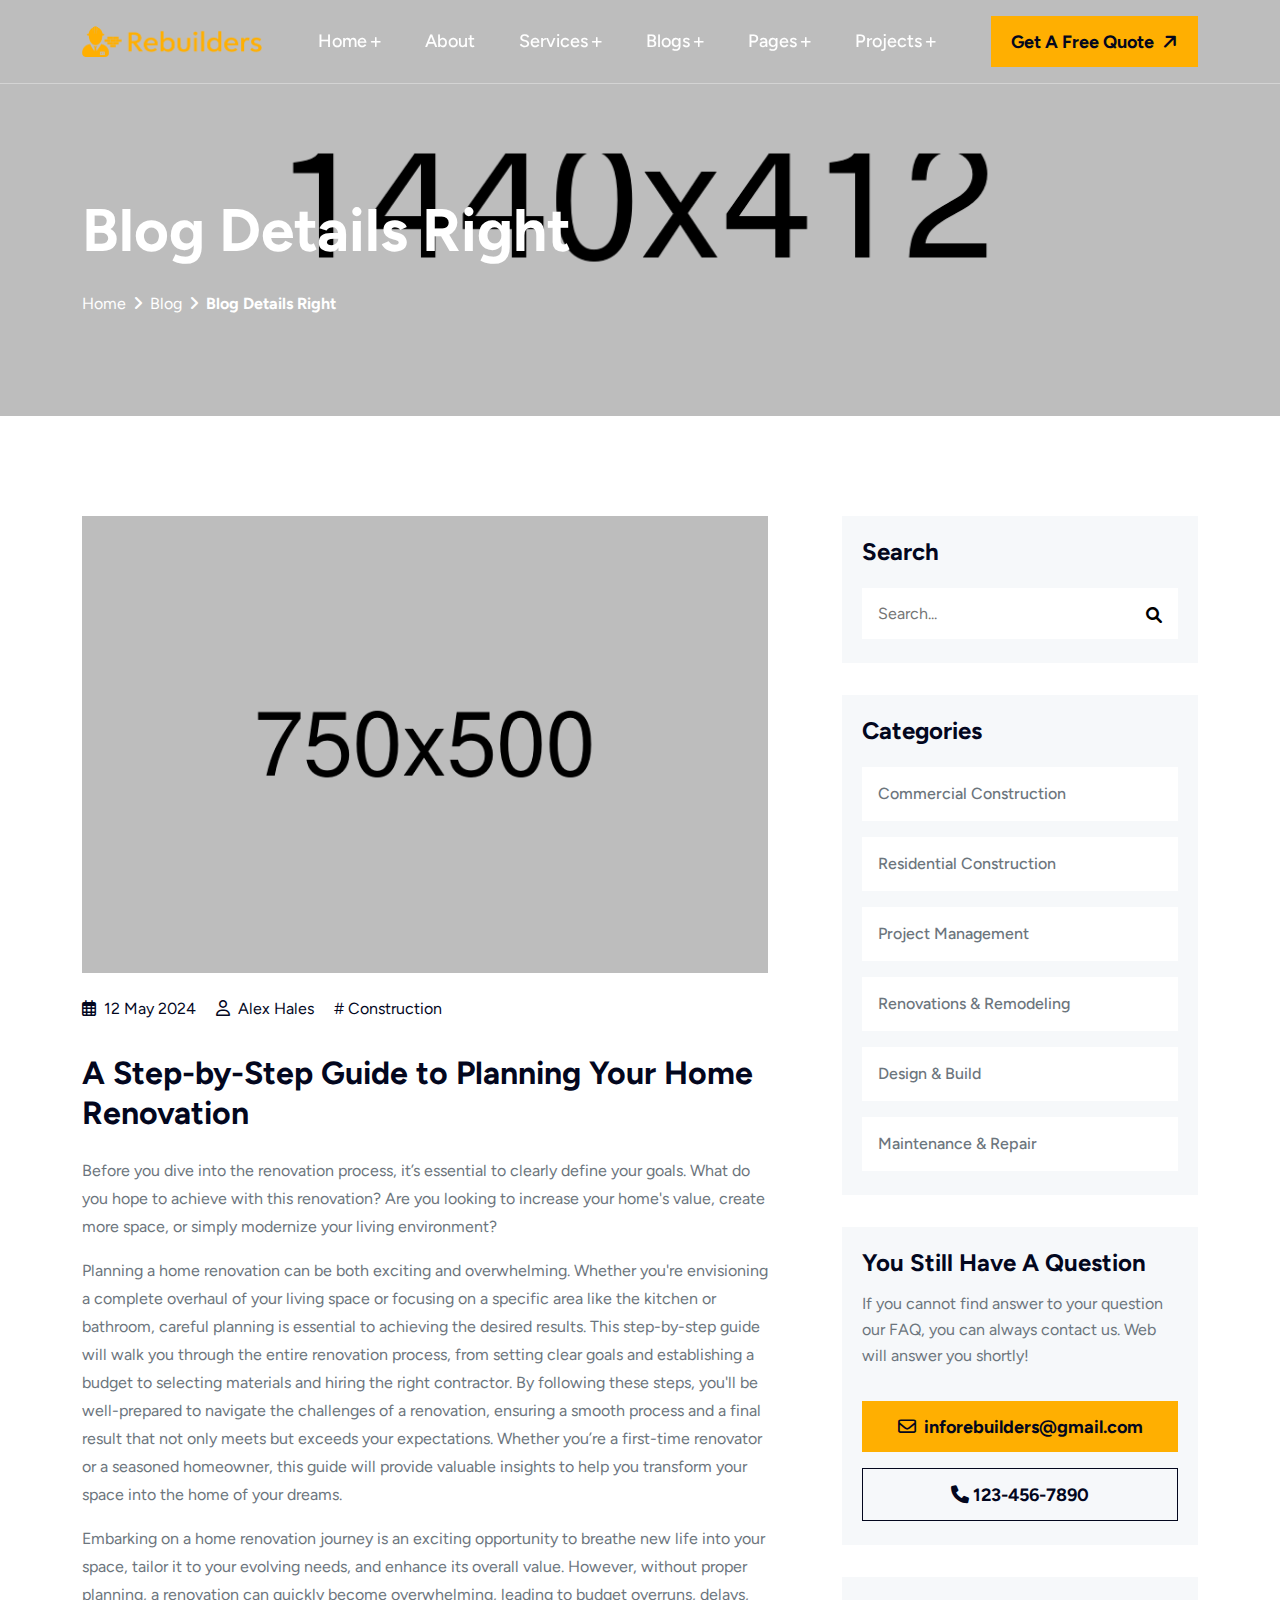
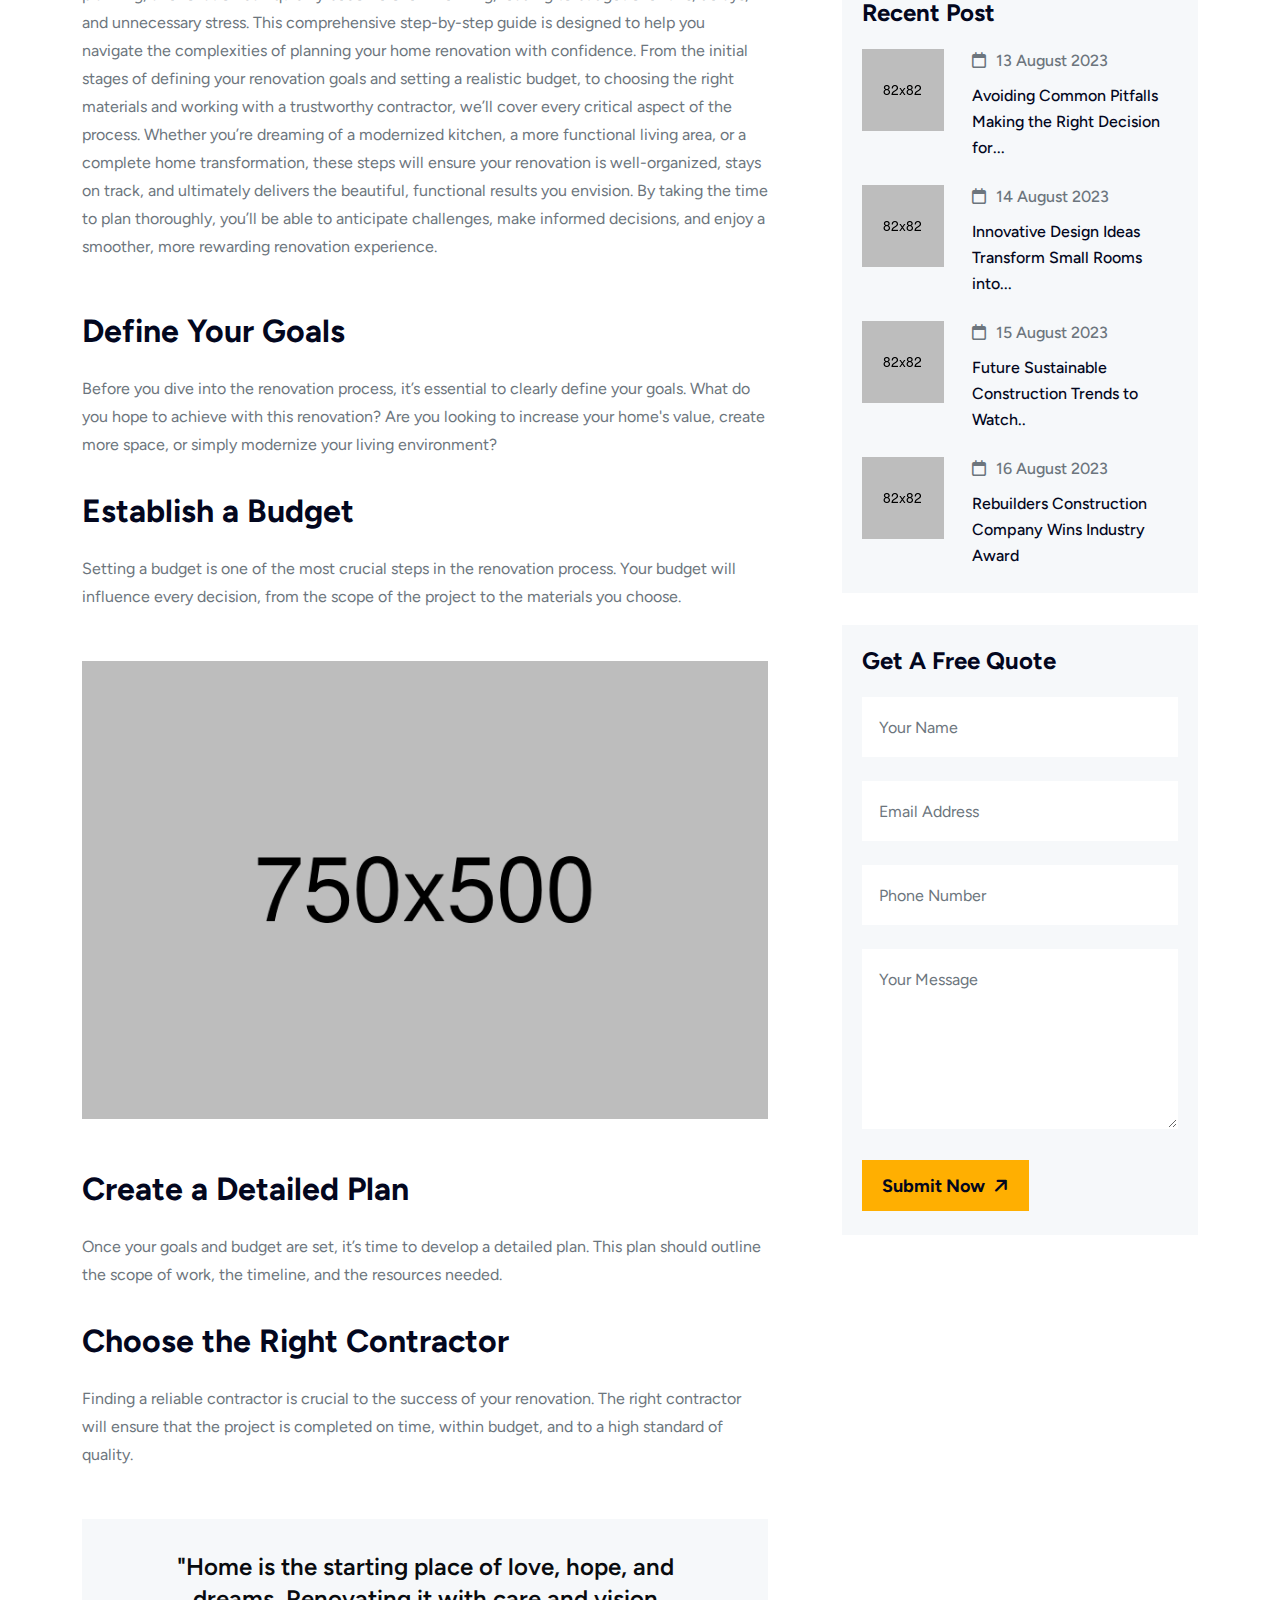
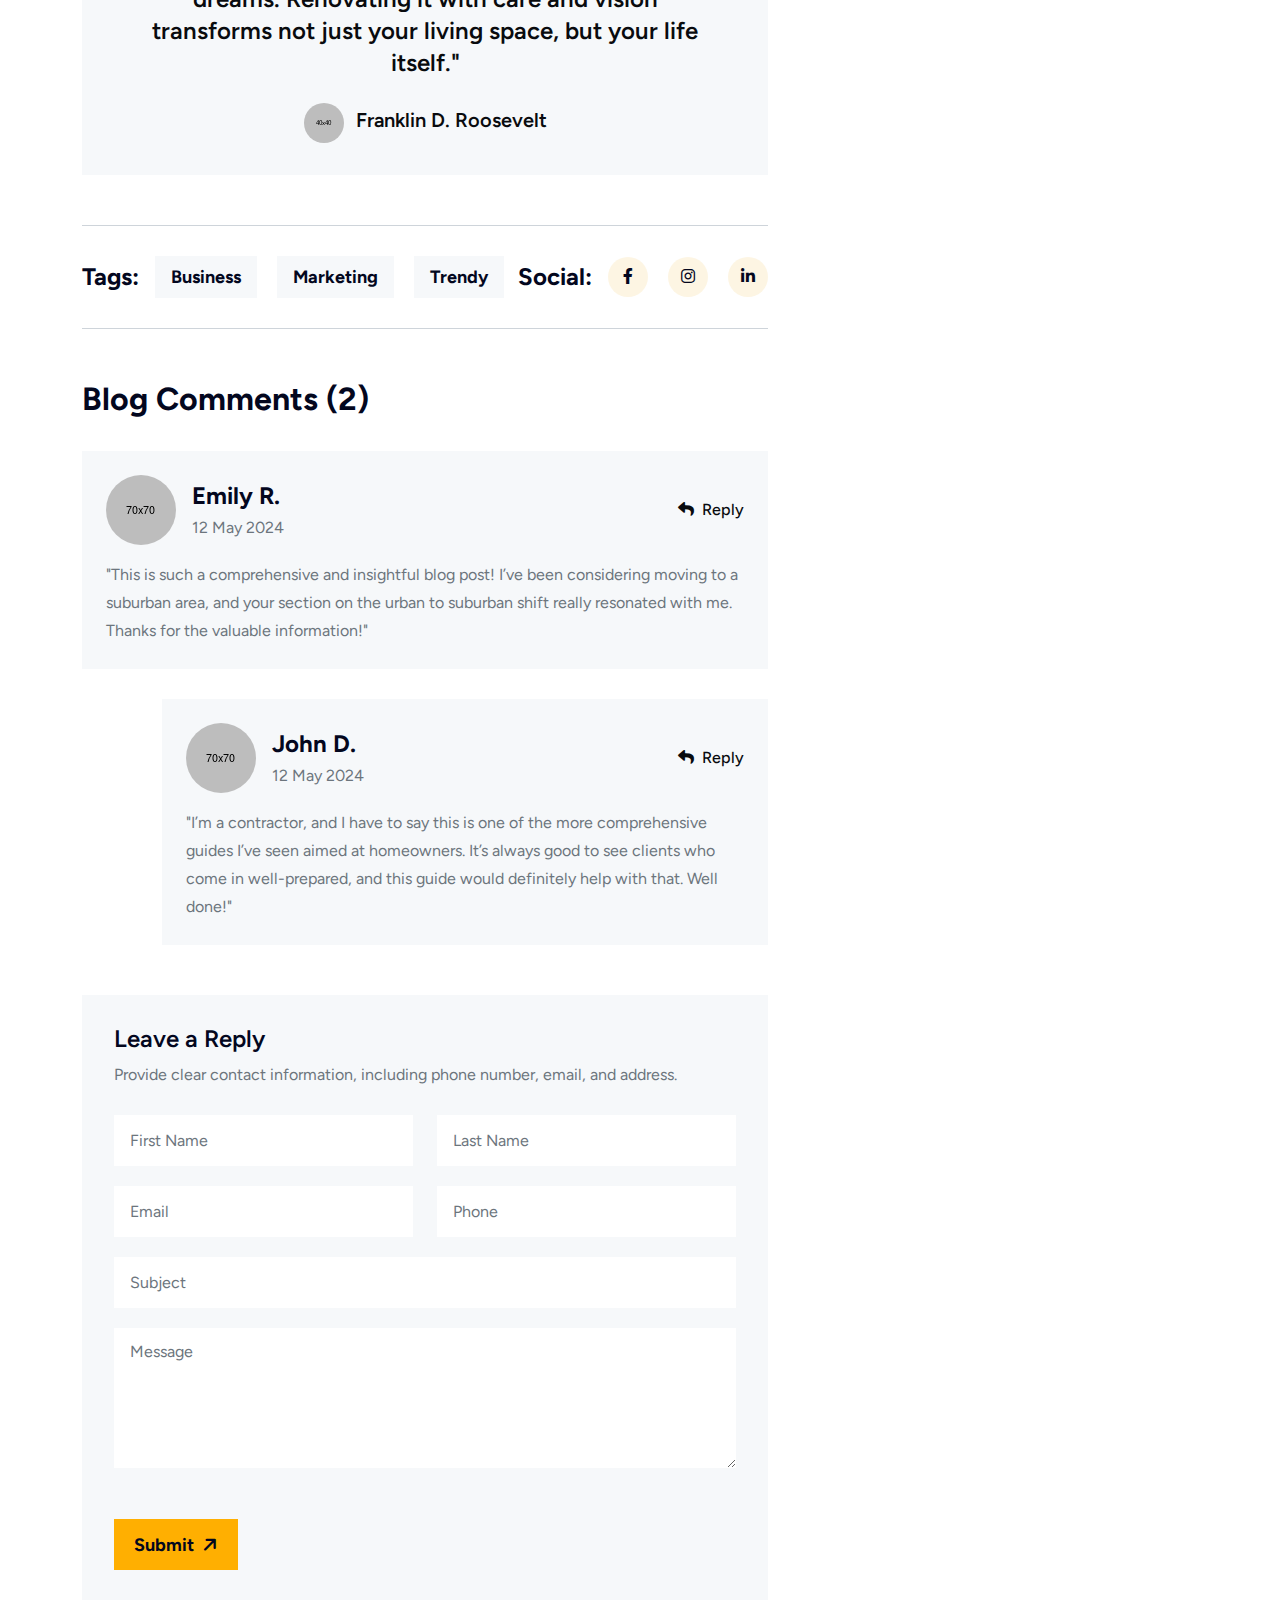
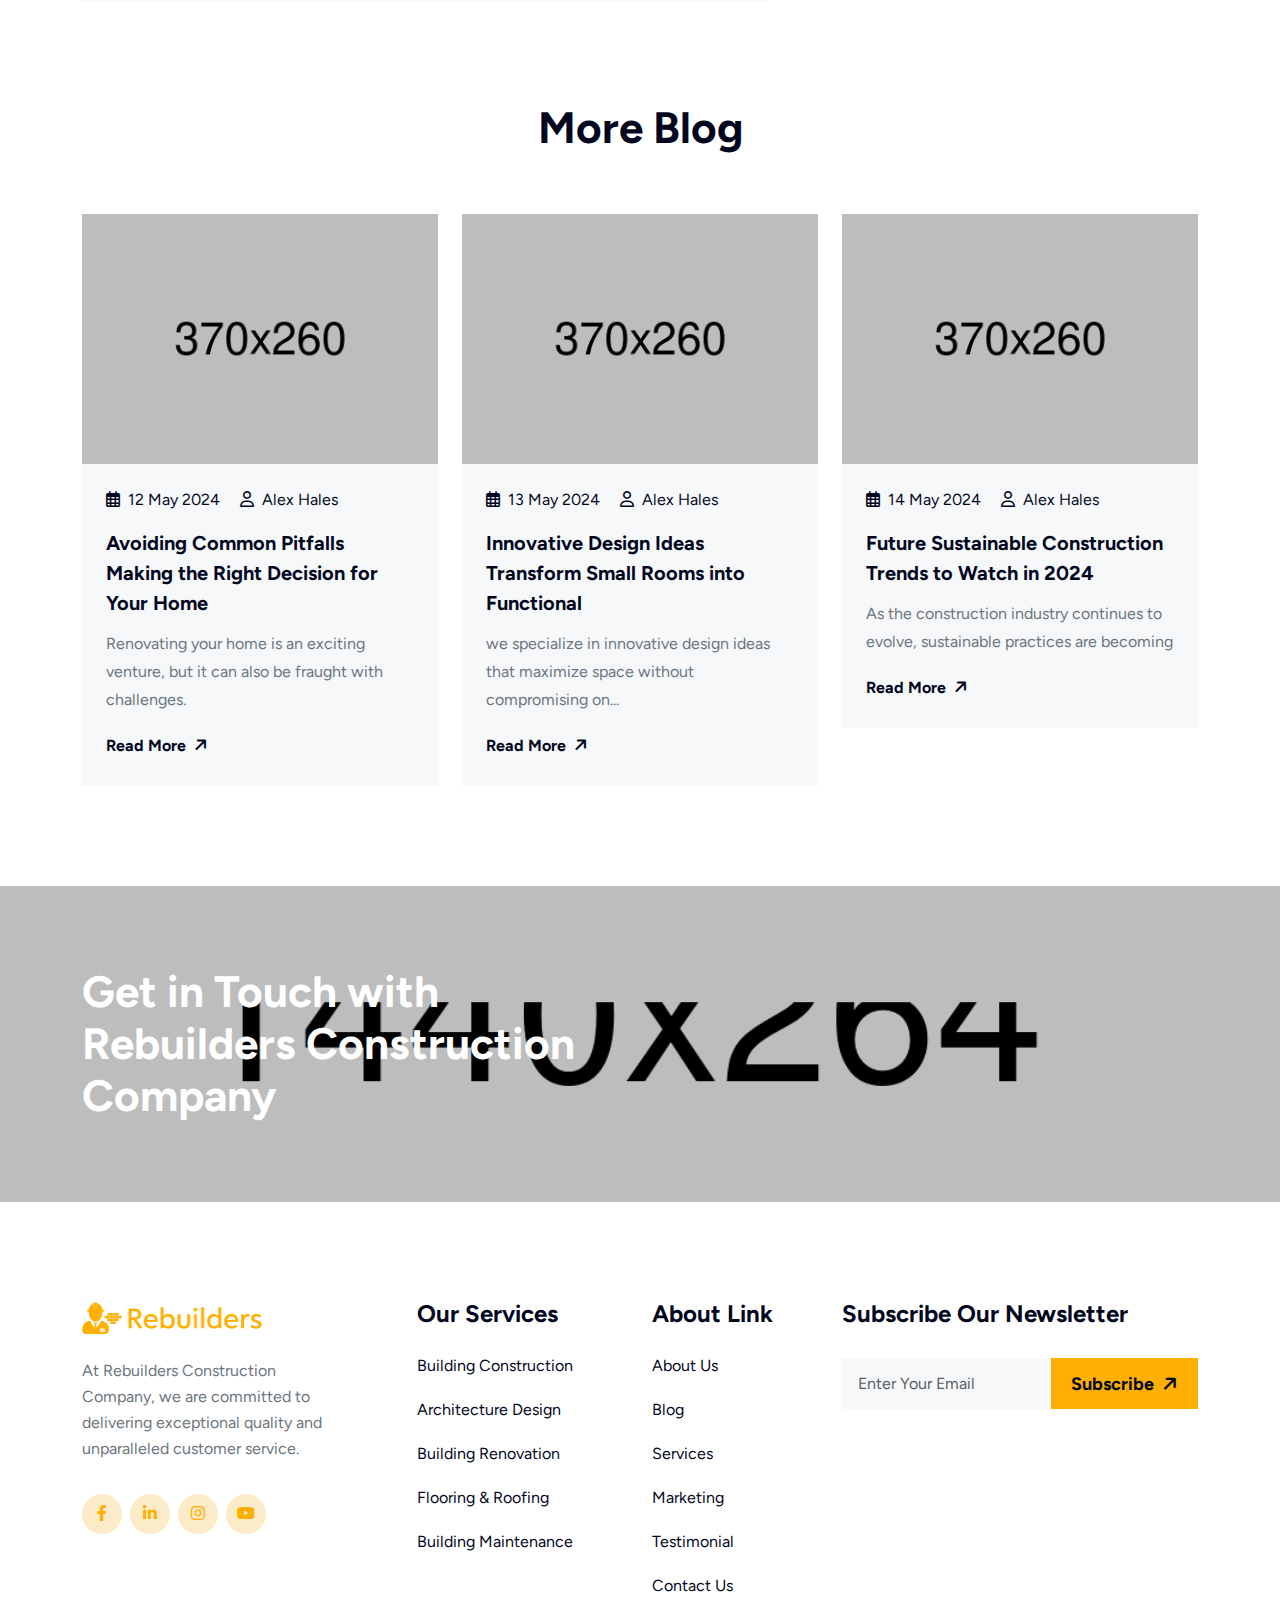
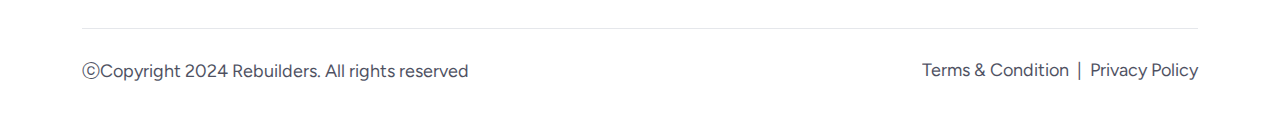
<file: blog-right.html>
<!DOCTYPE html>
<html lang="en">
<head>
     <meta charset="UTF-8">
     <meta name="viewport" content="width=device-width, initial-scale=1.0">
     <title>REBUILDERS - Construction Company HTML Template</title>

     <!--=====FAB ICON=======-->
    <link rel="shortcut icon" href="assets/img/logo/fav-logo1.png" type="image/x-icon">

    <!--===== CSS LINK =======-->
    <link rel="stylesheet" href="assets/css/plugins/bootstrap.min.css">
    <link rel="stylesheet" href="assets/css/plugins/fontawesome.css">
    <link rel="stylesheet" href="assets/css/plugins/swiper.bundle.css">
    <link rel="stylesheet" href="assets/css/plugins/aos.css">
    <link rel="stylesheet" href="assets/css/plugins/magnific-popup.css">
    <link rel="stylesheet" href="assets/css/plugins/mobile.css">
    <link rel="stylesheet" href="assets/css/plugins/owlcarousel.min.css">
    <link rel="stylesheet" href="assets/css/plugins/sidebar.css">
    <link rel="stylesheet" href="assets/css/plugins/slick-slider.css">
    <link rel="stylesheet" href="assets/css/plugins/nice-select.css">
    <link rel="stylesheet" href="assets/css/main.css">


    <!--=====  JS SCRIPT LINK =======-->
    <script src="assets/js/plugins/jquery-3-6-0.min.js"></script>
</head>
<body class="homepage1-body">


<!--===== PRELOADER STARTS =======-->
<div class="preloader">
  <div class="loading-container">
    <div class="loading"></div>
    <div id="loading-icon"><img src="assets/img/logo/preloader.png" alt=""></div>
  </div>
</div>
<!--===== PRELOADER ENDS =======-->

<!--===== PROGRESS STARTS=======-->
<div class="paginacontainer">
     <div class="progress-wrap">
       <svg class="progress-circle svg-content" width="100%" height="100%" viewBox="-1 -1 102 102">
         <path d="M50,1 a49,49 0 0,1 0,98 a49,49 0 0,1 0,-98"/>
       </svg>
     </div>
   </div>
 <!--===== PROGRESS ENDS=======-->

   <!--=====HEADER START=======-->
   <header>
    <div class="header-area homepage1 header header-sticky d-none d-lg-block " id="header">
      <div class="container">
        <div class="row">
          <div class="col-lg-12">
            <div class="header-elements">
              <div class="site-logo">
                <a href="index.html"><img src="assets/img/logo/logo2.png" alt=""></a>
              </div>
              <div class="main-menu">
                <ul>
                  <li><a href="#" class="plus">Home <i class="fa-solid fa-angle-down"></i></a>
                    <div class="tp-submenu">
                      <div class="row">
                         <div class="col-lg-12">
                          <div class="all-images-menu">
                            <div class="images">
                              <div class="homemenu-thumb">
                                <div class="img1">
                                <img src="assets/img/all-images/demo/demo-img1.png" alt="">
                                </div>
                          
                                 <div class="homemenu-btn">
                                    <a class="header-btn1" href="index.html">Multi Page <span><i class="fa-solid fa-arrow-right"></i></span></a>
                                    <div class="space16"></div>
                                    <a class="header-btn1" href="single-index1.html" target="_blank">One Page <span><i class="fa-solid fa-arrow-right"></i></span></a>
                                    
                                 </div>
                              </div>
                            </div>

                            <div class="images">
                              <div class="homemenu-thumb">
                                <div class="img1">
                                <img src="assets/img/all-images/demo/demo-img2.png" alt="">
                                </div>
                                 <div class="homemenu-btn">
                                    <a class="header-btn1" href="index2.html"> Multi Page <span><i class="fa-solid fa-arrow-right"></i></span></a>
                                    <div class="space16"></div>
                                    <a class="header-btn1" href="single-index2.html" target="_blank"> One Page <span><i class="fa-solid fa-arrow-right"></i></span></a>
                                    
                                 </div>
                              </div>
                            </div>

                            <div class="images">
                              <div class="homemenu-thumb">
                                <div class="img1">
                                <img src="assets/img/all-images/demo/demo-img3.png" alt="">
                                </div>
                                <div class="homemenu-btn">
                                  <a class="header-btn1" href="index3.html">Multi Page <span><i class="fa-solid fa-arrow-right"></i></span></a>
                                  <div class="space16"></div>
                                  <a class="header-btn1" href="single-index3.html" target="_blank"> One Page <span><i class="fa-solid fa-arrow-right"></i></span></a>
                                  
                               </div>
                              </div>
                            </div>
                          </div>

                          <div class="all-images-menu">
                            <div class="images">
                              <div class="homemenu-thumb">
                                <div class="img1">
                                <img src="assets/img/all-images/demo/demo-img4.png" alt="">
                                </div>
                            
                                 <div class="homemenu-btn">
                                    <a class="header-btn1" href="index4.html">Multi Page <span><i class="fa-solid fa-arrow-right"></i></span></a>
                                    <div class="space16"></div>
                                    <a class="header-btn1" href="single-index4.html" target="_blank">One Page <span><i class="fa-solid fa-arrow-right"></i></span></a>
                                    
                                 </div>
                              </div>
                            </div>

                            <div class="images">
                              <div class="homemenu-thumb">
                                <div class="img1">
                                <img src="assets/img/all-images/demo/demo-img5.png" alt="">
                                </div>
                                <div class="text">
                                  <h2 class="text-anime-style-3">NEW</h2>
                                </div>
                                 <div class="homemenu-btn">
                                    <a class="header-btn1" href="index5.html"> Multi Page <span><i class="fa-solid fa-arrow-right"></i></span></a>
                                    <div class="space16"></div>
                                    <a class="header-btn1" href="single-index5.html" target="_blank"> One Page <span><i class="fa-solid fa-arrow-right"></i></span></a>
                                    
                                 </div>
                              </div>
                            </div>

                            <div class="images">
                              <div class="homemenu-thumb">
                                <div class="img1">
                                <img src="assets/img/all-images/demo/demo-img6.png" alt="">
                                </div>
                              </div>
                            </div>
                          </div>
                         </div>
                      </div>
                   </div>
                  </li>
                  <li><a href="about.html">About</a></li>
                  <li><a href="#" class="plus">Services <i class="fa-solid fa-angle-down"></i></a>
                    <ul class="dropdown-padding">
                      <li class="menu-small"><a href="#">Our Services <i class="fa-solid fa-angle-right"></i></a>
                        <ul class="small-menu">
                          <li><a href="service1.html">Service One</a></li>
                        </ul>
                      </li>
                      <li class="menu-small"><a href="#">Single Service <i class="fa-solid fa-angle-right"></i></a>
                        <ul class="small-menu service-small">
                          <li><a href="service2.html">Commercial</a></li>
                          <li><a href="service3.html">Residential</a></li>
                          <li><a href="service4.html">Project Management</a></li>
                          <li><a href="service5.html">Renovation & Remodeling</a></li>
                          <li><a href="service6.html">Design & Build</a></li>
                          <li><a href="service7.html">Maintaince & Repair</a></li>
                        </ul>
                      </li>
                    </ul>
                  </li>
                  <li><a href="#" class="plus">Blogs <i class="fa-solid fa-angle-down"></i></a>
                  <ul class="dropdown-padding">
                    <li class="menu-small"><a href="#">Our Blog <i class="fa-solid fa-angle-right"></i></a>
                      <ul class="small-menu">
                        <li><a href="blog.html">Blog One</a></li>
                        <li><a href="blog2.html">Blog Two</a></li>
                      </ul>
                    </li>
                    <li class="menu-small"><a href="#">Single Blog <i class="fa-solid fa-angle-right"></i></a>
                      <ul class="small-menu">
                        <li><a href="blog-left.html">Blog Left</a></li>
                        <li><a href="blog-right.html">Blog Right</a></li>
                        <li><a href="blog-single.html">Blog Single</a></li>
                      </ul>
                      </li>
                  </ul>
                  </li>
                  <li><a href="#" class="plus">Pages <i class="fa-solid fa-angle-down"></i></a>
                    <div class="mega-menu-all">
                          <div class="mega-menu-single">
                            <h3>Home Pages</h3>
                            <ul>
                              <li><a href="index.html">Home 01</a></li>
                              <li><a href="index2.html">Home 02</a></li>
                              <li><a href="index3.html">Home 03</a></li>
                              <li><a href="index4.html">Home 04</a></li>
                              <li><a href="index5.html">Home 05</a></li>
                              <li><a href="index6.html">Comming Soon</a></li>
                            </ul>
                          </div>

                          <div class="mega-menu-single">
                            <h3> Our Services</h3>
                            <ul>
                              <li><a href="service1.html">Our Service</a></li>
                              <li><a href="service2.html">Service One</a></li>
                              <li><a href="service3.html">Service Two</a></li>
                              <li><a href="service4.html">Service Three</a></li>
                              <li><a href="service5.html">Service Four</a></li>
                              <li><a href="service6.html">Service Five</a></li>
                              <li><a href="service7.html">Service Six</a></li>
                            </ul>
                          </div>

                          <div class="mega-menu-single">
                            <h3>Pages</h3>
                            <ul>
                              <li><a href="about.html">About Us</a></li>
                              <li><a href="project.html">Project</a></li>
                              <li><a href="project-details.html">Project Single</a></li>
                              <li><a href="team.html">Our Team</a></li>
                              <li><a href="team-single.html">Team Details</a></li>
                              <li><a href="contact.html">Contact Us</a></li>
                              <li><a href="faq.html">FAQ</a></li>
                              <li><a href="404.html">404</a></li>
                            </ul>
                          </div>

                          <div class="mega-menu-single">
                            <h3>News Letter</h3>
                            <ul>
                              <li><a href="blog.html">Blog One</a></li>
                              <li><a href="blog2.html">Blog Two</a></li>
                              <li><a href="blog-left.html">Details Left</a></li>
                              <li><a href="blog-right.html">Details Right</a></li>
                              <li><a href="blog-single.html">Single Details</a></li>
                            </ul>
                          </div>

                          <div class="images">
                            <div class="img1">
                              <img src="assets/img/all-images/others/others-img1.png" alt="">
                            </div>
                            <div class="content">
                              <h3>Limited Intro Offer For FIRST 50 Customers Only!</h3>
                              <div class="space24"></div>
                              <div class="btn-area">
                                <a href="#" class="header-btn1">Download Now <i class="fa-solid fa-arrow-right"></i></a>
                              </div>
                            </div>
                          </div>
                     </div>
                  </li>
                  <li><a href="contact.html" class="plus">Projects <i class="fa-solid fa-angle-down"></i></a>
                    <ul class="dropdown-padding">
                      <li><a href="project.html">Projects</a></li>
                      <li><a href="project-single.html">Projects Single</a></li>
                    </ul>
                  </li>
                </ul>
              </div>
              <div class="btn-area">
                <a href="contact.html" class="header-btn1">Get A Free Quote <span><i class="fa-solid fa-arrow-right"></i></span></a>
              </div>
            </div>
          </div>
        </div>
      </div>
    </div>
  </header>
  <!--=====HEADER END =======-->

  <!--===== MOBILE HEADER STARTS =======-->
 <div class="mobile-header mobile-haeder1 d-block d-lg-none">
  <div class="container-fluid">
    <div class="col-12">
      <div class="mobile-header-elements">
        <div class="mobile-logo">
          <a href="index.html"><img src="assets/img/logo/logo1.png" alt=""></a>
        </div>
        <div class="mobile-nav-icon dots-menu">
          <i class="fa-solid fa-bars"></i>
        </div>
      </div>
    </div>
  </div>
</div>

<div class="mobile-sidebar mobile-sidebar1">
  <div class="logosicon-area">
    <div class="logos">
      <img src="assets/img/logo/logo2.png" alt="">
    </div>
    <div class="menu-close">
      <i class="fa-solid fa-xmark"></i>
    </div>
   </div>
  <div class="mobile-nav mobile-nav1">
    <ul class="mobile-nav-list nav-list1">
      <li><a href="#" >Home </a>
        <ul class="sub-menu">
          <li>
            <a href="#">Multiple Page</a>
            <ul class="sub-menu">
              <li><a href="index.html">Home One</a></li>
              <li><a href="index2.html">Home Two</a></li>
              <li><a href="index3.html">Home Three</a></li>
              <li><a href="index4.html">Home Four</a></li>
              <li><a href="index5.html">Home Five</a></li>
            </ul>
          </li>
          <li>
            <a href="#">Landing Page</a>
            <ul class="sub-menu">
              <li><a href="single-index1.html" target="_blank">Home One</a></li>
              <li><a href="single-index2.html" target="_blank">Home Two</a></li>
              <li><a href="single-index3.html" target="_blank">Home Three</a></li>
              <li><a href="single-index4.html" target="_blank">Home Four</a></li>
              <li><a href="single-index5.html" target="_blank">Home Five</a></li>
            </ul>
          </li>


        </ul>
      </li>
      <li><a href="about.html">About</a></li>
      <li><a href="features.html">Services</a>
        <ul class="sub-menu">
          <li><a href="service1.html">Our Services</a></li>
          <li><a href="service2.html">Commercial</a></li>
          <li><a href="service3.html">Residential</a></li>
          <li><a href="service4.html">Project Management</a></li>
          <li><a href="service5.html">Renovation & Remodeling</a></li>
          <li><a href="service6.html">Design & Build</a></li>
          <li><a href="service7.html">Maintaince & Repair</a></li>
        </ul>
      </li>
      <li><a href="#">Blogs</a>
        <ul class="sub-menu">
          <li><a href="blog.html">Blog One</a></li>
          <li><a href="blog2.html">Blog Two</a></li>
          <li><a href="blog-left.html">Blog Left</a></li>
          <li><a href="blog-right.html">Blog Right</a></li>
          <li><a href="blog-single.html">Blog Single</a></li>
        </ul>
      </li>
      <li><a href="#">Pages</a>
        <ul class="sub-menu">
          <li><a href="team.html">Our Team</a></li>
          <li><a href="team-single.html">Team Details</a></li>
          <li><a href="contact.html">Contact Us</a></li>
          <li><a href="faq.html">FAQ</a></li>
          <li><a href="404.html">404</a></li>
        </ul>
      </li>
      <li><a href="#">Projects</a>
        <ul class="sub-menu">
          <li><a href="project.html">Projects</a></li>
          <li><a href="project-single.html">Projects Single</a></li>
        </ul>
      </li>
    </ul>

    <div class="allmobilesection">
      <a href="contact.html"  class="header-btn1">Get Started <span><i class="fa-solid fa-arrow-right"></i></span></a>
      <div class="single-footer">
        <h3>Contact Info</h3>
        <div class="footer1-contact-info">
          <div class="contact-info-single">
            <div class="contact-info-icon">
              <i class="fa-solid fa-phone-volume"></i>
            </div>
            <div class="contact-info-text">
              <a href="tel:+3(924)4596512">+3(924)4596512</a>
            </div>
          </div>

          <div class="contact-info-single">
            <div class="contact-info-icon">
              <i class="fa-solid fa-envelope"></i>
            </div>
            <div class="contact-info-text">
              <a href="mailto:info@example.com">info@example.com</a>
            </div>
          </div>

          <div class="single-footer">
            <h3>Our Location</h3>
            
            <div class="contact-info-single">
              <div class="contact-info-icon">
                <i class="fa-solid fa-location-dot"></i>
              </div>
              <div class="contact-info-text">
                <a href="mailto:info@example.com" >55 East Birchwood Ave.Brooklyn, <br> New York 11201,United States</a>
              </div>
            </div>

          </div>
          <div class="single-footer">
            <h3>Social Links</h3>
            
            <div class="social-links-mobile-menu">
              <ul>
                <li><a href="#"><i class="fa-brands fa-facebook-f"></i></a></li>
                <li><a href="#"><i class="fa-brands fa-instagram"></i></a></li>
                <li><a href="#"><i class="fa-brands fa-linkedin-in"></i></a></li>
                <li><a href="#"><i class="fa-brands fa-youtube"></i></a></li>
              </ul>
            </div>
          </div>
        </div>
      </div>
     </div>
  </div>
</div>
<!--===== MOBILE HEADER STARTS =======-->

<!--===== HERO AREA STARTS =======-->
<div class="inner-hero-area" style="background-image: url(assets/img/all-images/hero/hero-img26.png);">
    <div class="container">
        <div class="row">
            <div class="col-lg-7">
                <div class="header-area">
                    <h2>Blog Details Right</h2>
                    <div class="space32"></div>
                    <a href="index.html">Home <i class="fa-solid fa-angle-right"></i> Blog <i class="fa-solid fa-angle-right"></i> <span>Blog Details Right</span></a>
                </div>
            </div>
        </div>
    </div>
</div>
<!--===== HERO AREA ENDS =======-->

<!--===== BLOG AREA STARTS =======-->
<div class="blog-inner-area sp8">
    <div class="container">
        <div class="row">
            <div class="col-lg-8">
                <div class="blog-widget-others padding-right">
                  <div class="img1">
                    <img src="assets/img/all-images/blog/blog-img16.png" alt="">
                  </div>
                  <div class="space24"></div>
                  <ul class="date">
                      <li><a href="#"><i class="fa-regular fa-calendar-days"></i> 12 May 2024</a></li>
                      <li><a href="#"><i class="fa-regular fa-user"></i> Alex Hales</a></li>
                      <li><a href="#"># Construction</a></li>
                    </ul>
                  <div class="space32"></div>
                  <h3>A Step-by-Step Guide to Planning Your Home Renovation</h3>
                  <div class="space24"></div>
                  <p>Before you dive into the renovation process, it’s essential to clearly define your goals. What do you hope to achieve with this renovation? Are you looking to increase your home's value, create more space, or simply modernize your living environment?</p>
                  <div class="space16"></div>
                  <p>Planning a home renovation can be both exciting and overwhelming. Whether you're envisioning a complete overhaul of your living space or focusing on a specific area like the kitchen or bathroom, careful planning is essential to achieving the desired results. This step-by-step guide will walk you through the entire renovation process, from setting clear goals and establishing a budget to selecting materials and hiring the right contractor. By following these steps, you'll be well-prepared to navigate the challenges of a renovation, ensuring a smooth process and a final result that not only meets but exceeds your expectations. Whether you’re a first-time renovator or a seasoned homeowner, this guide will provide valuable insights to help you transform your space into the home of your dreams.</p>
                  <div class="space16"></div>
                  <p>Embarking on a home renovation journey is an exciting opportunity to breathe new life into your space, tailor it to your evolving needs, and enhance its overall value. However, without proper planning, a renovation can quickly become overwhelming, leading to budget overruns, delays, and unnecessary stress. This comprehensive step-by-step guide is designed to help you navigate the complexities of planning your home renovation with confidence. From the initial stages of defining your renovation goals and setting a realistic budget, to choosing the right materials and working with a trustworthy contractor, we’ll cover every critical aspect of the process. Whether you’re dreaming of a modernized kitchen, a more functional living area, or a complete home transformation, these steps will ensure your renovation is well-organized, stays on track, and ultimately delivers the beautiful, functional results you envision. By taking the time to plan thoroughly, you’ll be able to anticipate challenges, make informed decisions, and enjoy a smoother, more rewarding renovation experience.</p>
                  <div class="space50"></div>
                  <h3>Define Your Goals</h3>
                  <div class="space24"></div>
                  <p>Before you dive into the renovation process, it’s essential to clearly define your goals. What do you hope to achieve with this renovation? Are you looking to increase your home's value, create more space, or simply modernize your living environment?</p>
                  <div class="space32"></div>
                  <h3>Establish a Budget</h3>
                  <div class="space24"></div>
                  <p>Setting a budget is one of the most crucial steps in the renovation process. Your budget will influence every decision, from the scope of the project to the materials you choose.</p>
                  <div class="space50"></div>
                  <div class="img1">
                      <img src="assets/img/all-images/blog/blog-img17.png" alt="">
                  </div>
                  <div class="space50"></div>
                  <h3>Create a Detailed Plan</h3>
                  <div class="space24"></div>
                  <p>Once your goals and budget are set, it’s time to develop a detailed plan. This plan should outline the scope of work, the timeline, and the resources needed.</p>
                  <div class="space32"></div>
                  <h3>Choose the Right Contractor</h3>
                  <div class="space24"></div>
                  <p>Finding a reliable contractor is crucial to the success of your renovation. The right contractor will ensure that the project is completed on time, within budget, and to a high standard of quality.</p>
                  <div class="space50"></div>
                  <div class="pera-boxarea">
                      <p>"Home is the starting place of love, hope, and dreams. Renovating it with care and vision transforms not just your living space, but your life itself."</p>
                      <div class="space24"></div>
                      <div class="auhtor-img">
                          <img src="assets/img/all-images/blog/blog-img18.png" alt="">
                          <a href="#">Franklin D. Roosevelt</a>
                      </div>
                  </div>
                  <div class="space50"></div>
                  <div class="tag-social-area">
                      <div class="tags">
                          <h3>Tags:</h3>
                          <ul>
                              <li><a href="#">Business</a></li>
                              <li><a href="#">Marketing</a></li>
                              <li><a href="#">Trendy</a></li>
                          </ul>
                      </div>
                      <div class="social">
                        <h3>Social:</h3>
                        <ul>
                          <li><a href="#"><i class="fa-brands fa-facebook-f"></i></a></li>
                          <li><a href="#"><i class="fa-brands fa-instagram"></i></a></li>
                          <li><a href="#"><i class="fa-brands fa-linkedin-in"></i></a></li>
                        </ul>
                      </div>
                  </div>
                  <div class="space50"></div>
                  <h3>Blog Comments (2)</h3>
                  <div class="space32"></div>
                  <div class="comments-boxarea">
                  <div class="comments-boxes">
                    <div class="comments-auhtor-box">
                      <div class="img3">
                        <img src="assets/img/all-images/blog/blog-img19.png" alt="">
                      </div>
                      <div class="content">
                        <a href="#" class="name">Emily R.</a>
                        <div class="space12"></div>
                        <a href="#" class="date">12 May 2024</a>
                      </div>
                    </div>
                    <a href="#" class="reply"><i class="fa-solid fa-reply"></i> Reply</a>
                  </div>
                  <div class="space16"></div>
                  <p>"This is such a comprehensive and insightful blog post! I’ve been considering moving to a suburban area, and your section on the urban to suburban shift really resonated with me. Thanks for the valuable information!"</p>
                </div>
                <div class="space30"></div>
                <div class="comments-boxarea2">
                  <div class="comments-boxes">
                    <div class="comments-auhtor-box">
                      <div class="img3">
                        <img src="assets/img/all-images/blog/blog-img20.png" alt="">
                      </div>
                      <div class="content">
                        <a href="#" class="name">John D.</a>
                        <div class="space12"></div>
                        <a href="#" class="date">12 May 2024</a>
                      </div>
                    </div>
                    <a href="#" class="reply"><i class="fa-solid fa-reply"></i> Reply</a>
                  </div>
                  <div class="space16"></div>
                  <p>"I’m a contractor, and I have to say this is one of the more comprehensive guides I’ve seen aimed at homeowners. It’s always good to see clients who come in well-prepared, and this guide would definitely help with that. Well done!"</p>
                </div>
                <div class="space50"></div>
                
                <div class="contact-form-area">
                  <h4>Leave a Reply</h4>
                  <div class="space16"></div>
                  <p>Provide clear contact information, including phone number, email, and address.</p>
                  <div class="space12"></div>
                  <div class="row">
                    <div class="col-lg-6">
                      <div class="input-area">
                        <input type="text" placeholder="First Name">
                      </div>
                    </div>
                    <div class="col-lg-6">
                      <div class="input-area">
                        <input type="text" placeholder="Last Name">
                      </div>
                    </div>
                    <div class="col-lg-6">
                      <div class="input-area">
                        <input type="email" placeholder="Email">
                      </div>
                    </div>
                    <div class="col-lg-6">
                      <div class="input-area">
                        <input type="number" placeholder="Phone">
                      </div>
                    </div>
                    <div class="col-lg-12">
                      <div class="input-area">
                        <input type="text" placeholder="Subject">
                      </div>
                    </div>
  
                    <div class="col-lg-12">
                      <div class="input-area">
                        <textarea placeholder="Message"></textarea>
                      </div>
                    </div>
                    <div class="col-lg-12">
                      <div class="space24"></div>
                      <div class="input-area">
                        <button type="submit" class="header-btn1">Submit <span><i class="fa-solid fa-arrow-right"></i></span></button>
                      </div>
                    </div>
                  </div>
                </div>
                </div>
              </div>
            <div class="col-lg-4">
                <div class="space30 d-lg-none d-block"></div>
                <div class="blog-widget-area">
                    <div class="search">
                        <h3>Search</h3>
                        <div class="space24"></div>
                        <form>
                            <input type="text" placeholder="Search...">
                            <button><i class="fa-solid fa-magnifying-glass"></i></button>
                        </form>
                    </div>
                    <div class="space32"></div>
                    <div class="categories">
                        <h3>Categories</h3>
                        <div class="space8"></div>
                        <ul>
                          <li><a href="service2.html">Commercial Construction</a></li>
                          <li><a href="service3.html">Residential Construction</a></li>
                          <li><a href="service4.html">Project Management</a></li>
                          <li><a href="service5.html">Renovations & Remodeling</a></li>
                          <li><a href="service6.html">Design & Build</a></li>
                          <li><a href="service7.html">Maintenance & Repair</a></li>
                        </ul>
                    </div>
                    <div class="space32"></div>
                    <div class="download-area">
                      <h3>You Still Have A Question</h3>
                      <div class="space16"></div>
                      <p>If you cannot find answer to your question our FAQ, you can always contact us. Web will answer you shortly!</p>
                     <div class="space32"></div>
                      <div class="btn-area1">
                        <a href="mailto:inforebuilders@gmail.com" class="header-btn1"><i class="fa-regular fa-envelope"></i> inforebuilders@gmail.com</a>
                        <div class="space16"></div>
                        <a href="tel:123-456-7890" class="header-btn1 btn2"> <i class="fa-solid fa-phone"></i>123-456-7890</a>
                      </div>
                    </div>
                    <div class="space32"></div>
                    <div class="blog-posts-area">
                        <h3>Recent Post</h3>
                        <div class="space24"></div>
                        <div class="blog-posts">
                            <div class="img1">
                                <img src="assets/img/all-images/blog/blog-img12.png" alt="">
                            </div>
                            <div class="content">
                                <ul>
                                    <li><a href="#"><i class="fa-regular fa-calendar"></i> 13 August 2023</a></li>
                                </ul>
                                <a href="blog-single.html">Avoiding Common Pitfalls  Making the Right Decision for...</a>
                            </div>
                        </div>
                        <div class="space24"></div>
                        <div class="blog-posts">
                            <div class="img1">
                                <img src="assets/img/all-images/blog/blog-img13.png" alt="">
                            </div>
                            <div class="content">
                                <ul>
                                    <li><a href="#"><i class="fa-regular fa-calendar"></i> 14 August 2023</a></li>
                                </ul>
                                <a href="blog-single.html">Innovative Design Ideas  Transform Small Rooms into...</a>
                            </div>
                        </div>
                        <div class="space24"></div>
                        <div class="blog-posts">
                            <div class="img1">
                                <img src="assets/img/all-images/blog/blog-img14.png" alt="">
                            </div>
                            <div class="content">
                                <ul>
                                    <li><a href="#"><i class="fa-regular fa-calendar"></i> 15 August 2023</a></li>
                                </ul>
                                <a href="blog-single.html">Future Sustainable Construction Trends to Watch..</a>
                            </div>
                        </div>
                        <div class="space24"></div>
                        <div class="blog-posts">
                            <div class="img1">
                                <img src="assets/img/all-images/blog/blog-img15.png" alt="">
                            </div>
                            <div class="content">
                                <ul>
                                    <li><a href="#"><i class="fa-regular fa-calendar"></i> 16 August 2023</a></li>
                                </ul>
                                <a href="blog-single.html">Rebuilders Construction Company Wins Industry Award  </a>
                            </div>
                        </div>
                    </div>
                    <div class="space32"></div>
                    <div class="contact-widget-area">
                      <h3>Get A Free Quote</h3>
                      <div class="input-area">
                        <input type="text" placeholder="Your Name">
                      </div>

                      <div class="input-area">
                        <input type="email" placeholder="Email Address">
                      </div>

                      <div class="input-area">
                        <input type="number" placeholder="Phone Number">
                      </div>

                      <div class="input-area">
                        <textarea name="#" id="#" placeholder="Your Message"></textarea>
                      </div>

                      <div class="input-area">
                        <button type="submit" class="header-btn1">Submit Now <i class="fa-solid fa-arrow-right"></i></button>
                      </div>
                    </div>
                </div>
            </div>
        </div>
    </div>
</div>
<!--===== BLOG AREA ENDS =======-->

<!--===== BLOG AREA STARTS =======-->
<div class="blog-inner-section-area sp2">
  <div class="container">
    <div class="row">
      <div class="col-lg-4 m-auto">
        <div class="heading2 text-center space-margin60">
          <h2>More Blog</h2>
        </div>
      </div>
    </div>
    <div class="row">
      <div class="col-lg-4 col-md-6">
        <div class="blog-boxarea">
          <div class="img1 image-anime">
            <img src="assets/img/all-images/blog/blog-img3.png" alt="">
          </div>
          <div class="content-area">
            <ul>
              <li><a href="#"><i class="fa-regular fa-calendar-days"></i> 12 May 2024</a></li>
              <li><a href="#"><i class="fa-regular fa-user"></i> Alex Hales</a></li>
            </ul>
            <div class="space16"></div>
            <a href="blog-single.html" class="head">Avoiding Common Pitfalls  Making the Right Decision for Your Home</a>
            <div class="space12"></div>
            <p>Renovating your home is an exciting venture, but it can also be fraught with challenges. </p>
            <div class="space16"></div>
            <a href="blog-single.html" class="readmore">Read More <i class="fa-solid fa-arrow-right"></i></a>
          </div>
        </div>
      </div>
      <div class="col-lg-4 col-md-6">
        <div class="blog-boxarea">
          <div class="img1 image-anime">
            <img src="assets/img/all-images/blog/blog-img5.png" alt="">
          </div>
          <div class="content-area">
            <ul>
              <li><a href="#"><i class="fa-regular fa-calendar-days"></i> 13 May 2024</a></li>
              <li><a href="#"><i class="fa-regular fa-user"></i> Alex Hales</a></li>
            </ul>
            <div class="space16"></div>
            <a href="blog-single.html" class="head">Innovative Design Ideas  Transform Small Rooms into Functional</a>
            <div class="space12"></div>
            <p>we specialize in innovative design ideas that maximize space without compromising on...</p>
            <div class="space16"></div>
            <a href="blog-single.html" class="readmore">Read More <i class="fa-solid fa-arrow-right"></i></a>
          </div>
        </div>
      </div>

      <div class="col-lg-4 col-md-6">
          <div class="blog-boxarea">
            <div class="img1 image-anime">
              <img src="assets/img/all-images/blog/blog-img4.png" alt="">
            </div>
            <div class="content-area">
              <ul>
                <li><a href="#"><i class="fa-regular fa-calendar-days"></i> 14 May 2024</a></li>
                <li><a href="#"><i class="fa-regular fa-user"></i> Alex Hales</a></li>
              </ul>
              <div class="space16"></div>
              <a href="blog-single.html" class="head">Future Sustainable Construction Trends to Watch in 2024</a>
              <div class="space12"></div>
              <p>As the construction industry continues to evolve, sustainable practices are becoming </p>
              <div class="space16"></div>
              <a href="blog-single.html" class="readmore">Read More <i class="fa-solid fa-arrow-right"></i></a>
            </div>
          </div>
        </div>
    </div>
  </div>
</div>
<!--===== BLOG AREA ENDS =======-->

<!--===== CTA AREA STARTS =======-->
<div class="cta1-section-area sp4">
  <div class="container">
    <div class="row align-items-center">
      <div class="col-lg-6">
        <div class="cta-header">
          <h2 class="text-anime-style-3">Get in Touch with Rebuilders Construction Company</h2>
        </div>
      </div>
      <div class="col-lg-2"></div>
      <div class="col-lg-4">
        <div class="btn-area" data-aos="zoom-in" data-aos-duration="1000">
          <a href="contact.html" class="header-btn1">Get Started <i class="fa-solid fa-arrow-right"></i></a>
          <a href="contact.html" class="header-btn2">Schedule Now <i class="fa-solid fa-arrow-right"></i></a>
        </div>
      </div>
    </div>
  </div>
</div>
<!--===== CTA AREA ENDS =======-->

<!--===== FOOTER AREA STARTS =======-->
<div class="footer1-section-area">
  <div class="container">
    <div class="row">
      <div class="col-lg-3 col-md-6">
        <div class="footer-logo">
          <img src="assets/img/logo/logo2.png" alt="">
          <div class="space24"></div>
          <p>At Rebuilders Construction Company, we are committed to delivering exceptional quality and unparalleled customer service. </p>
          <div class="space32"></div>
          <ul>
            <li><a href="#"><i class="fa-brands fa-facebook-f"></i></a></li>
            <li><a href="#"><i class="fa-brands fa-linkedin-in"></i></a></li>
            <li><a href="#"><i class="fa-brands fa-instagram"></i></a></li>
            <li><a href="#"><i class="fa-brands fa-youtube"></i></a></li>
          </ul>
        </div>
      </div>
      <div class="col-lg-3 col-md-6 col-6">
        <div class="footer-content">
          <h3>Our Services</h3>
          <div class="space8"></div>
          <ul>
            <li><a href="service2.html">Building Construction</a></li>
            <li><a href="service3.html">Architecture Design</a></li>
            <li><a href="service6.html">Building Renovation</a></li>
            <li><a href="service7.html">Flooring & Roofing</a></li>
            <li><a href="service4.html">Building Maintenance</a></li>
          </ul>
        </div>
      </div>
      <div class="col-lg-2 col-md-6 col-6">
        <div class="footer-content2">
          <h3>About Link</h3>
          <div class="space8"></div>
          <ul>
            <li><a href="about.html">About Us</a></li>
            <li><a href="blog.html">Blog</a></li>
            <li><a href="service.html">Services</a></li>
            <li><a href="project.html">Marketing</a></li>
            <li><a href="testimonial.html">Testimonial</a></li>
            <li><a href="contact.html">Contact Us</a></li>
          </ul>
        </div>
      </div>
      <div class="col-lg-4 col-md-6">
        <div class="footer-form">
          <h3>Subscribe Our Newsletter</h3>
          <div class="space32"></div>
          <form action="#">
            <input type="text" placeholder="Enter Your Email">
            <button type="submit" class="header-btn1">Subscribe <i class="fa-solid fa-arrow-right"></i></button>
          </form>
        </div>
      </div>
    </div>
    <div class="row">
      <div class="col-lg-12">
        <div class="copyright-area">
          <p>ⓒCopyright 2024 Rebuilders. All rights reserved</p>
          <ul>
            <li><a href="#">Terms & Condition <span> | </span> Privacy Policy</a></li>
          </ul>
        </div>
      </div>
    </div>
  </div>
</div>
<!--===== FOOTER AREA ENDS =======-->

<!--===== JS SCRIPT LINK =======-->
<script src="assets/js/plugins/bootstrap.min.js"></script>
<script src="assets/js/plugins/fontawesome.js"></script>
<script src="assets/js/plugins/aos.js"></script>
<script src="assets/js/plugins/swiper.bundle.js"></script>
<script src="assets/js/plugins/counter.js"></script>
<script src="assets/js/plugins/gsap.min.js"></script>
<script src="assets/js/plugins/ScrollTrigger.min.js"></script>
<script src="assets/js/plugins/Splitetext.js"></script>
<script src="assets/js/plugins/sidebar.js"></script>
<script src="assets/js/plugins/magnific-popup.js"></script>
<script src="assets/js/plugins/mobilemenu.js"></script>
<script src="assets/js/plugins/owlcarousel.min.js"></script>
<script src="assets/js/plugins/gsap-animation.js"></script>
<script src="assets/js/plugins/nice-select.js"></script>
<script src="assets/js/plugins/waypoints.js"></script>
<script src="assets/js/plugins/slick-slider.js"></script>
<script src="assets/js/plugins/circle-progress.js"></script>
<script src="assets/js/main.js"></script>

</body>
</html>
</file>
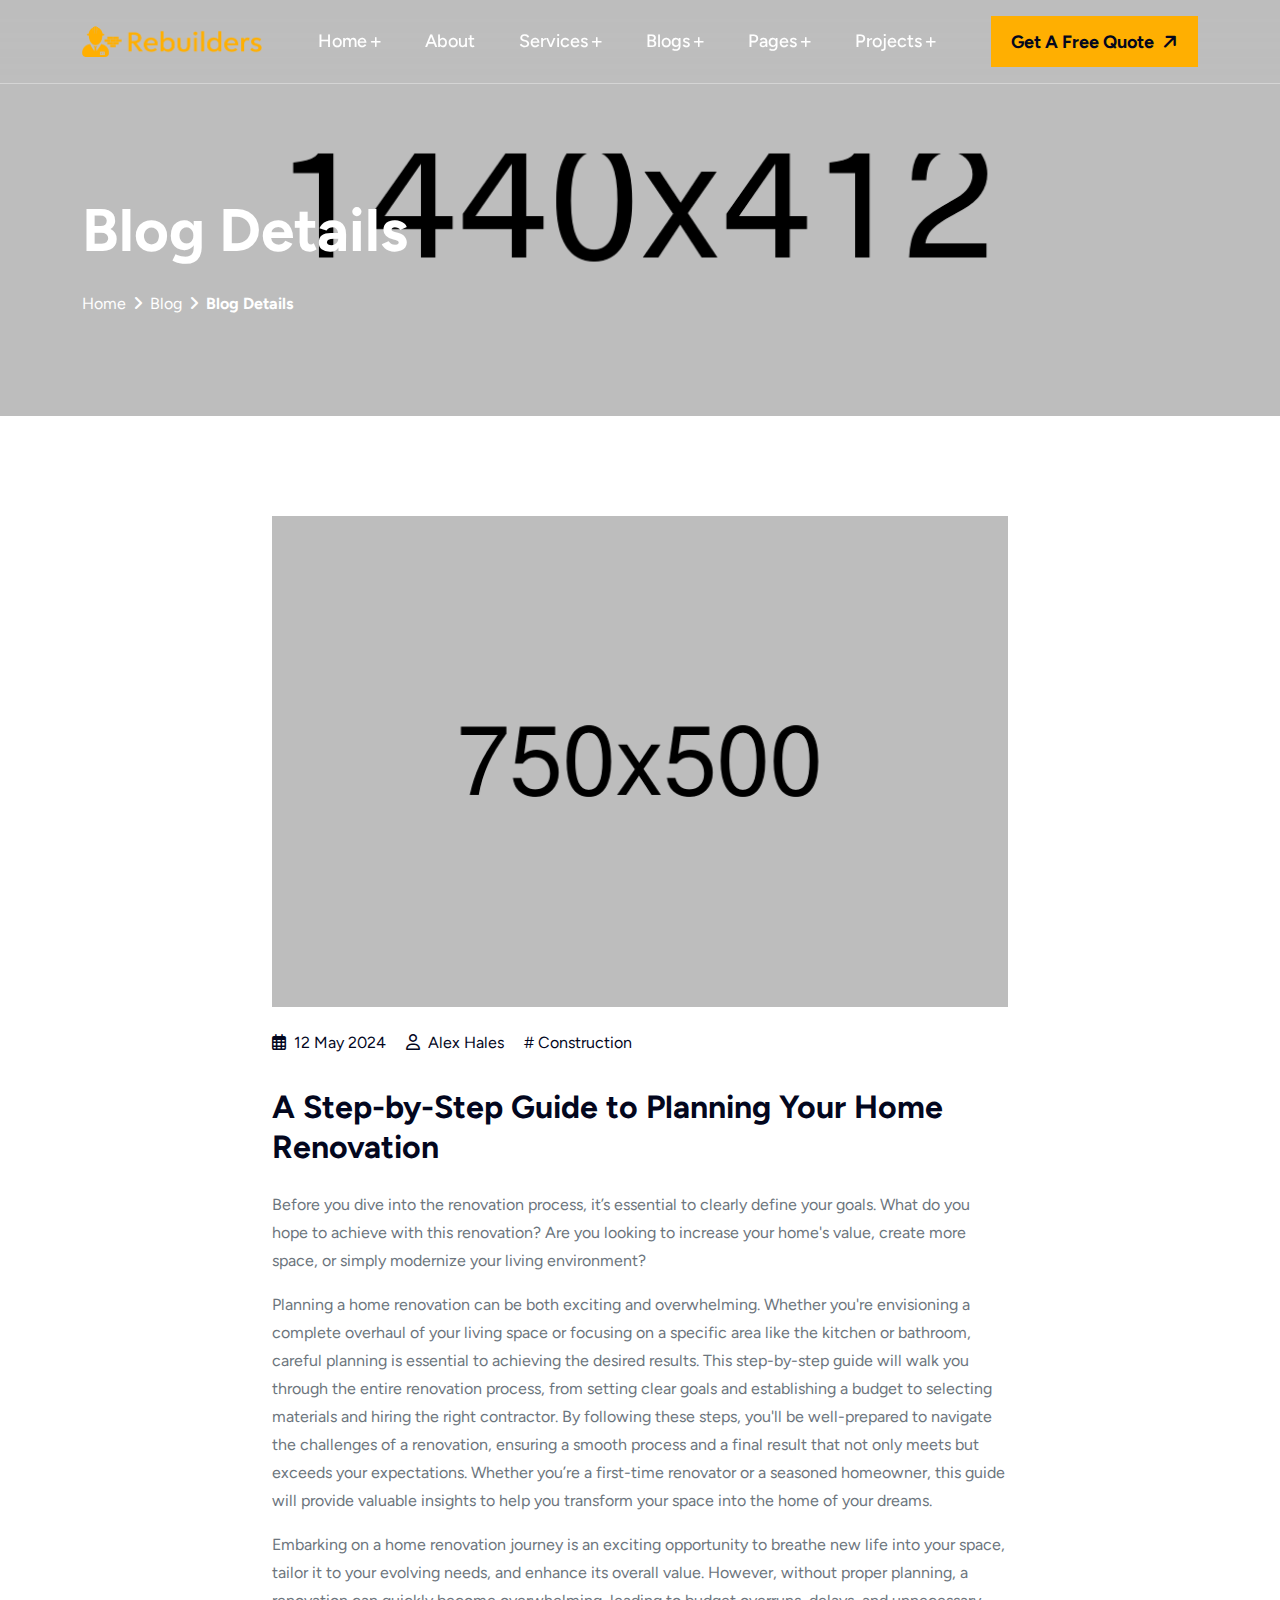
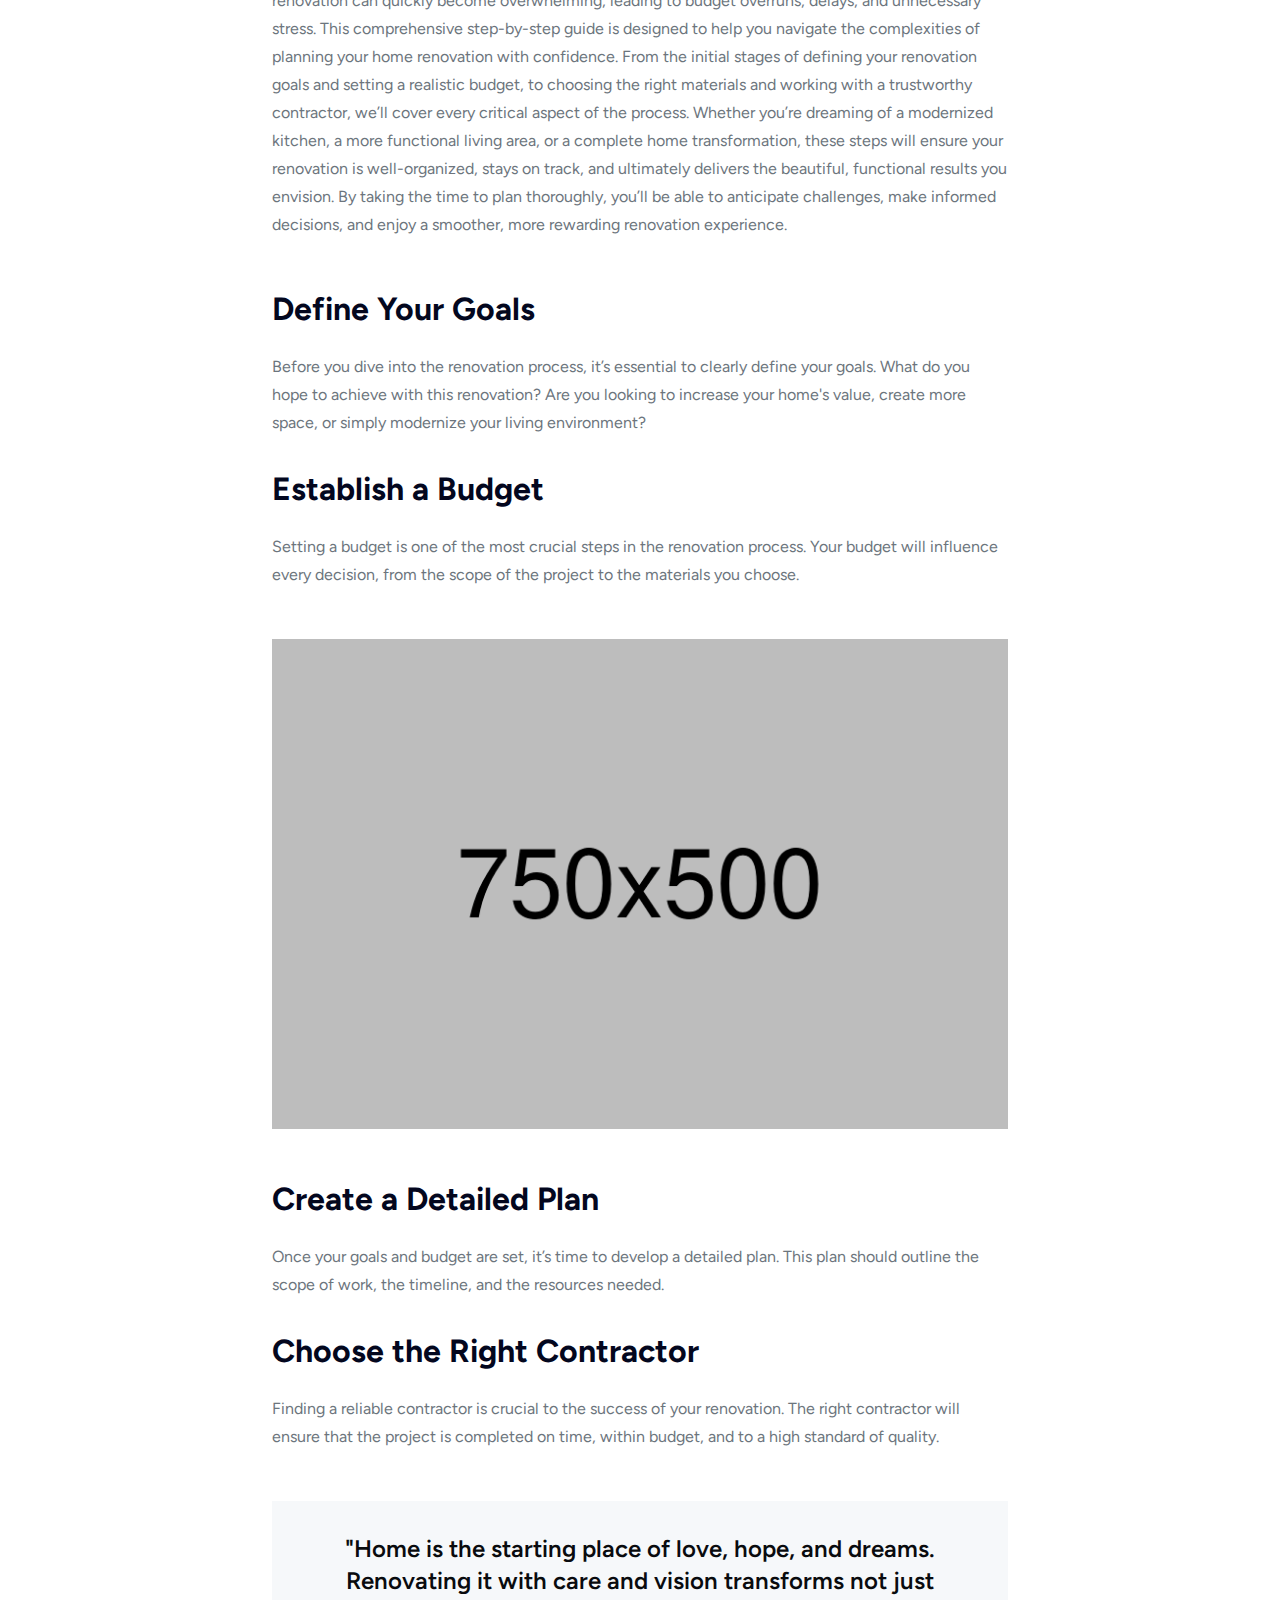
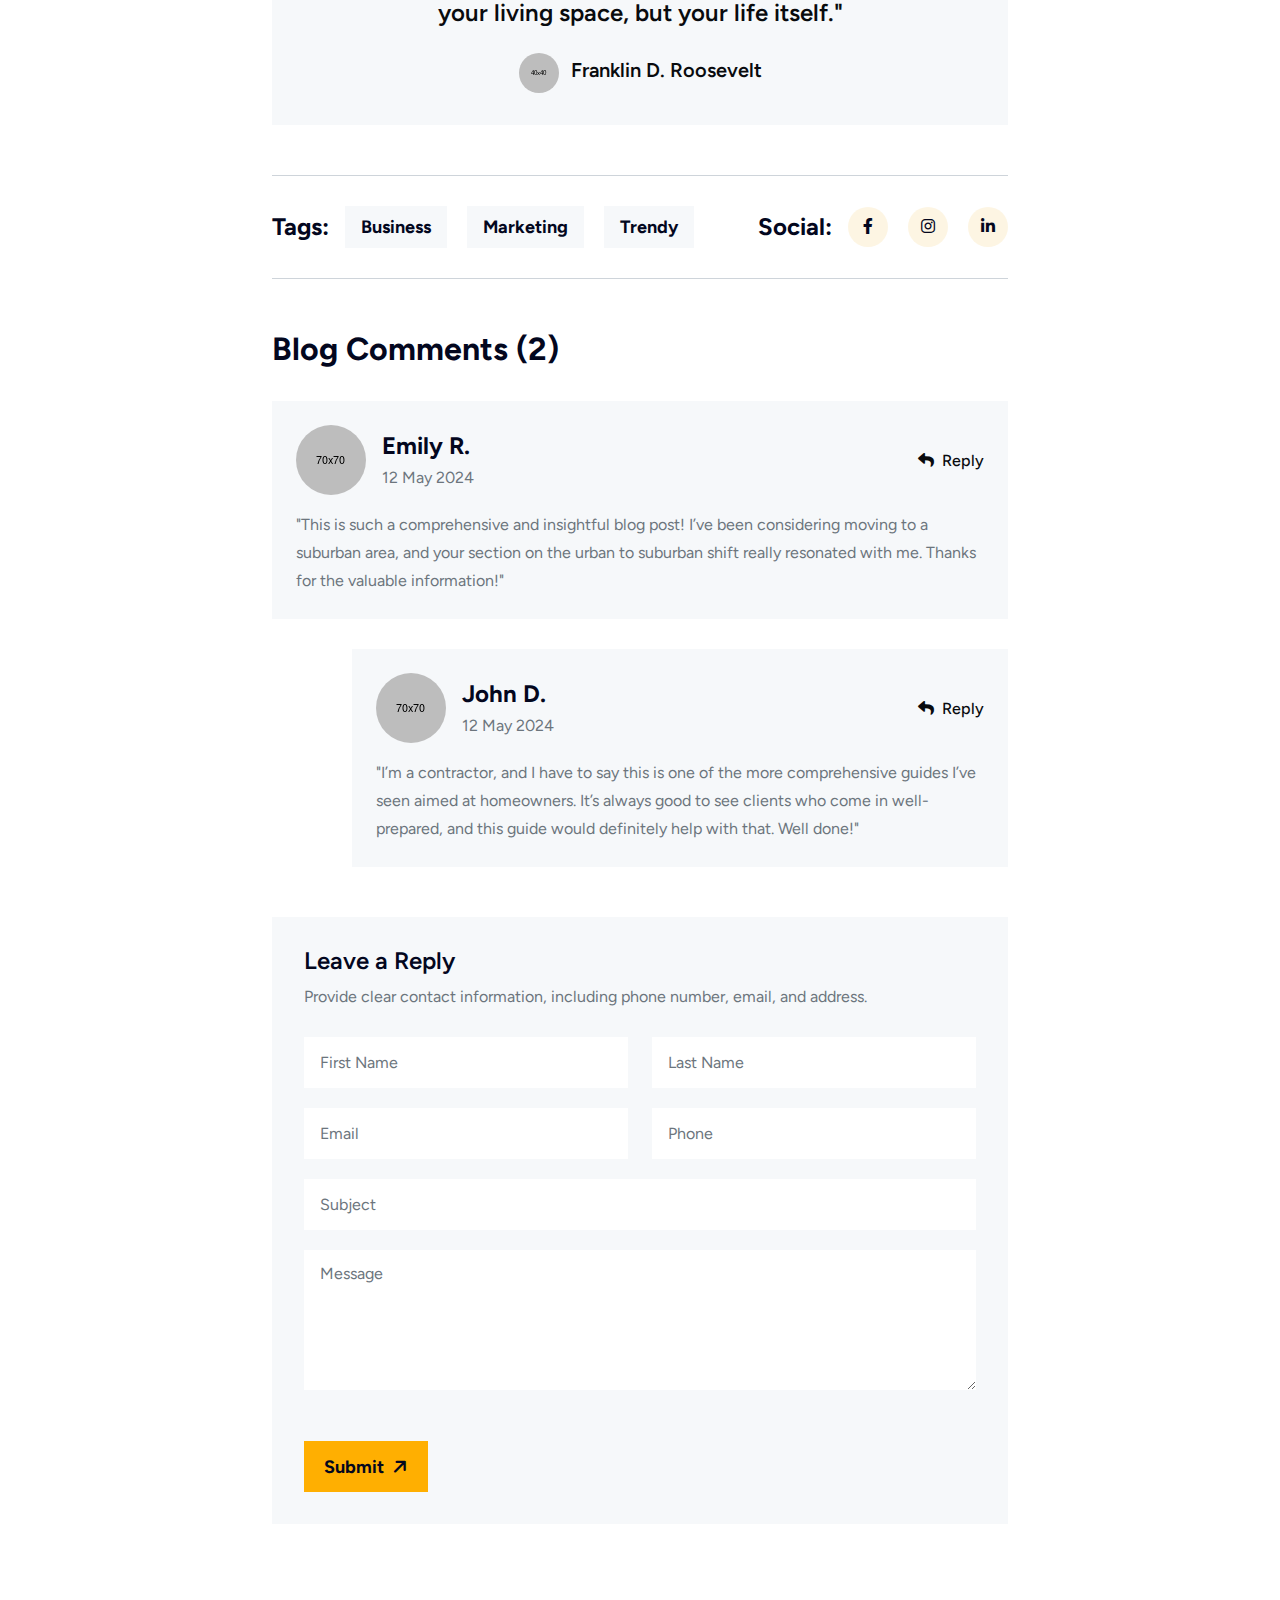
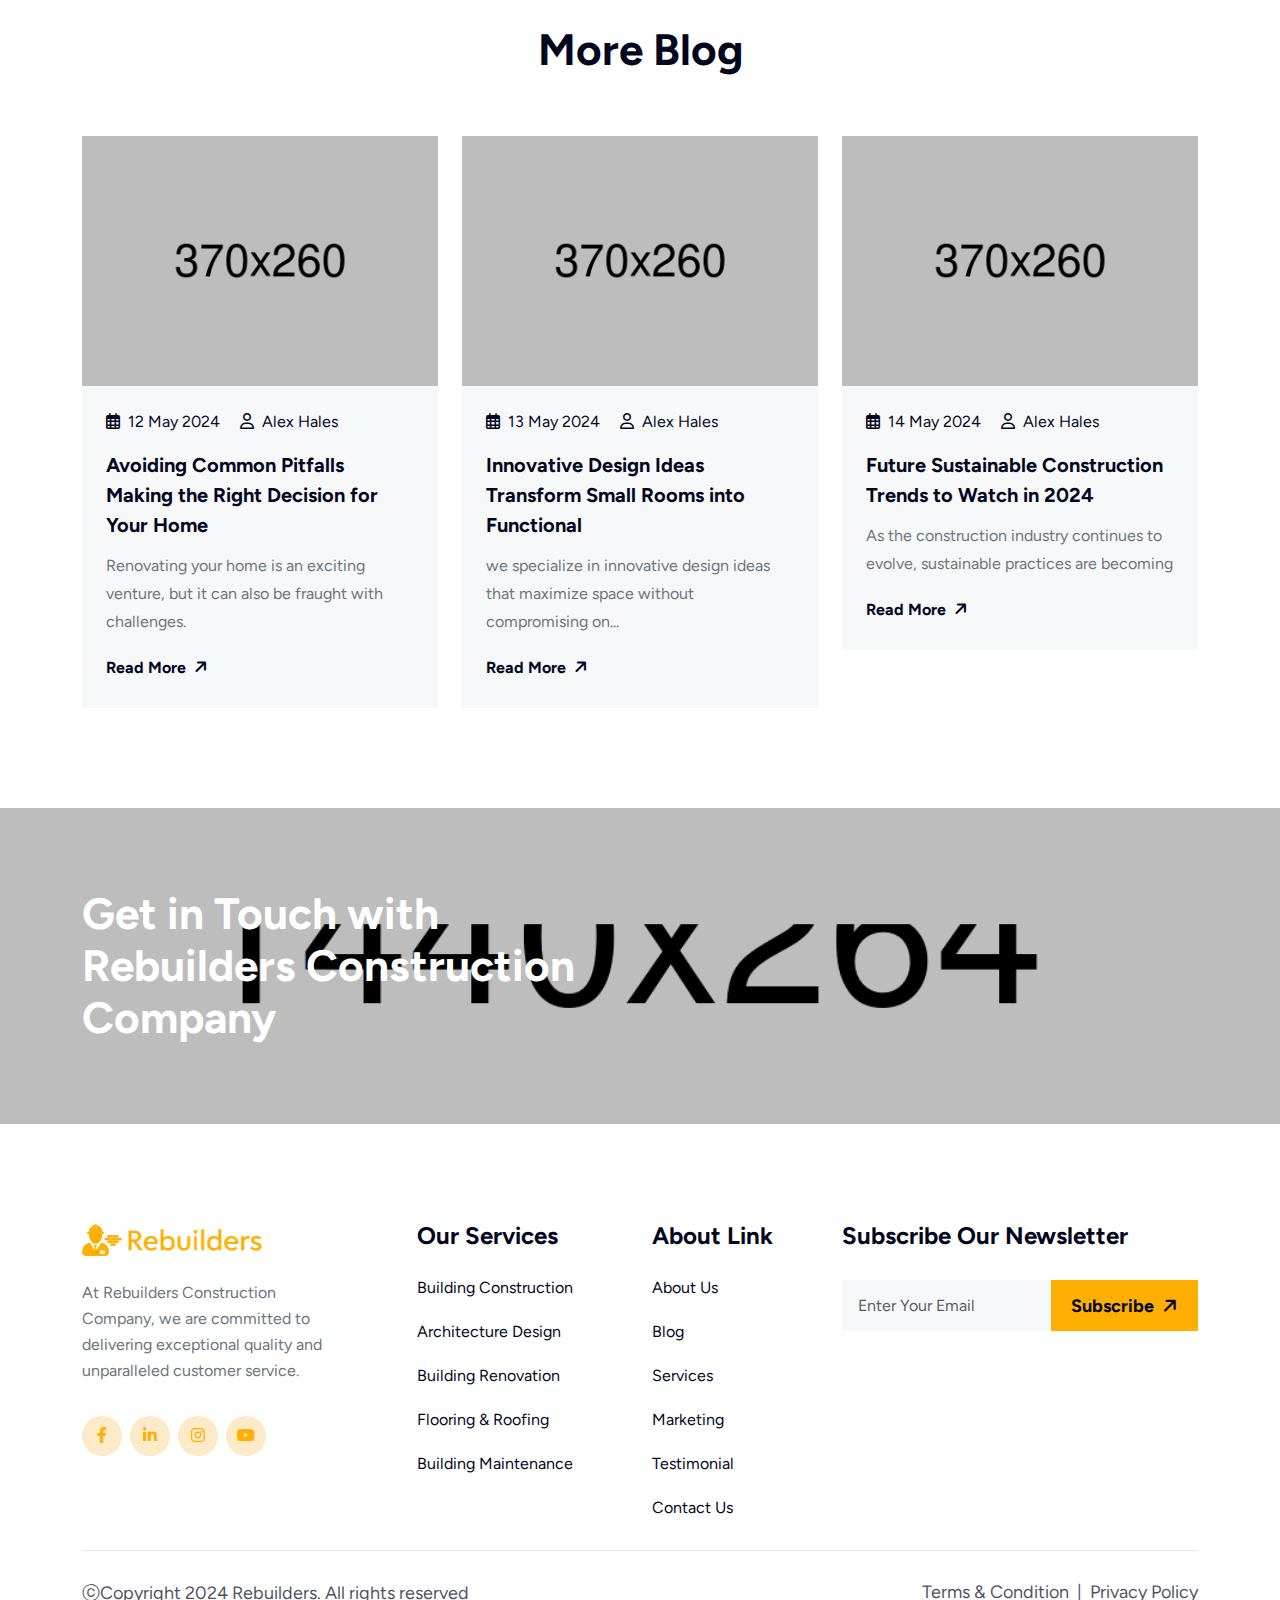
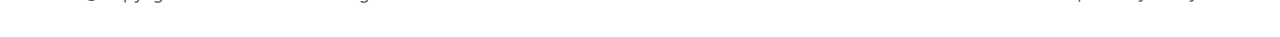
<file: blog-single.html>
<!DOCTYPE html>
<html lang="en">
<head>
     <meta charset="UTF-8">
     <meta name="viewport" content="width=device-width, initial-scale=1.0">
     <title>REBUILDERS - Construction Company HTML Template</title>

     <!--=====FAB ICON=======-->
    <link rel="shortcut icon" href="assets/img/logo/fav-logo1.png" type="image/x-icon">

    <!--===== CSS LINK =======-->
    <link rel="stylesheet" href="assets/css/plugins/bootstrap.min.css">
    <link rel="stylesheet" href="assets/css/plugins/fontawesome.css">
    <link rel="stylesheet" href="assets/css/plugins/swiper.bundle.css">
    <link rel="stylesheet" href="assets/css/plugins/aos.css">
    <link rel="stylesheet" href="assets/css/plugins/magnific-popup.css">
    <link rel="stylesheet" href="assets/css/plugins/mobile.css">
    <link rel="stylesheet" href="assets/css/plugins/owlcarousel.min.css">
    <link rel="stylesheet" href="assets/css/plugins/sidebar.css">
    <link rel="stylesheet" href="assets/css/plugins/slick-slider.css">
    <link rel="stylesheet" href="assets/css/plugins/nice-select.css">
    <link rel="stylesheet" href="assets/css/main.css">


    <!--=====  JS SCRIPT LINK =======-->
    <script src="assets/js/plugins/jquery-3-6-0.min.js"></script>
</head>
<body class="homepage1-body">


<!--===== PRELOADER STARTS =======-->
<div class="preloader">
  <div class="loading-container">
    <div class="loading"></div>
    <div id="loading-icon"><img src="assets/img/logo/preloader.png" alt=""></div>
  </div>
</div>
<!--===== PRELOADER ENDS =======-->

<!--===== PROGRESS STARTS=======-->
<div class="paginacontainer">
     <div class="progress-wrap">
       <svg class="progress-circle svg-content" width="100%" height="100%" viewBox="-1 -1 102 102">
         <path d="M50,1 a49,49 0 0,1 0,98 a49,49 0 0,1 0,-98"/>
       </svg>
     </div>
   </div>
 <!--===== PROGRESS ENDS=======-->

   <!--=====HEADER START=======-->
   <header>
    <div class="header-area homepage1 header header-sticky d-none d-lg-block " id="header">
      <div class="container">
        <div class="row">
          <div class="col-lg-12">
            <div class="header-elements">
              <div class="site-logo">
                <a href="index.html"><img src="assets/img/logo/logo2.png" alt=""></a>
              </div>
              <div class="main-menu">
                <ul>
                  <li><a href="#" class="plus">Home <i class="fa-solid fa-angle-down"></i></a>
                    <div class="tp-submenu">
                      <div class="row">
                         <div class="col-lg-12">
                          <div class="all-images-menu">
                            <div class="images">
                              <div class="homemenu-thumb">
                                <div class="img1">
                                <img src="assets/img/all-images/demo/demo-img1.png" alt="">
                                </div>
                          
                                 <div class="homemenu-btn">
                                    <a class="header-btn1" href="index.html">Multi Page <span><i class="fa-solid fa-arrow-right"></i></span></a>
                                    <div class="space16"></div>
                                    <a class="header-btn1" href="single-index1.html" target="_blank">One Page <span><i class="fa-solid fa-arrow-right"></i></span></a>
                                    
                                 </div>
                              </div>
                            </div>

                            <div class="images">
                              <div class="homemenu-thumb">
                                <div class="img1">
                                <img src="assets/img/all-images/demo/demo-img2.png" alt="">
                                </div>
                                 <div class="homemenu-btn">
                                    <a class="header-btn1" href="index2.html"> Multi Page <span><i class="fa-solid fa-arrow-right"></i></span></a>
                                    <div class="space16"></div>
                                    <a class="header-btn1" href="single-index2.html" target="_blank"> One Page <span><i class="fa-solid fa-arrow-right"></i></span></a>
                                    
                                 </div>
                              </div>
                            </div>

                            <div class="images">
                              <div class="homemenu-thumb">
                                <div class="img1">
                                <img src="assets/img/all-images/demo/demo-img3.png" alt="">
                                </div>
                                <div class="homemenu-btn">
                                  <a class="header-btn1" href="index3.html">Multi Page <span><i class="fa-solid fa-arrow-right"></i></span></a>
                                  <div class="space16"></div>
                                  <a class="header-btn1" href="single-index3.html" target="_blank"> One Page <span><i class="fa-solid fa-arrow-right"></i></span></a>
                                  
                               </div>
                              </div>
                            </div>
                          </div>

                          <div class="all-images-menu">
                            <div class="images">
                              <div class="homemenu-thumb">
                                <div class="img1">
                                <img src="assets/img/all-images/demo/demo-img4.png" alt="">
                                </div>
                            
                                 <div class="homemenu-btn">
                                    <a class="header-btn1" href="index4.html">Multi Page <span><i class="fa-solid fa-arrow-right"></i></span></a>
                                    <div class="space16"></div>
                                    <a class="header-btn1" href="single-index4.html" target="_blank">One Page <span><i class="fa-solid fa-arrow-right"></i></span></a>
                                    
                                 </div>
                              </div>
                            </div>

                            <div class="images">
                              <div class="homemenu-thumb">
                                <div class="img1">
                                <img src="assets/img/all-images/demo/demo-img5.png" alt="">
                                </div>
                                <div class="text">
                                  <h2 class="text-anime-style-3">NEW</h2>
                                </div>
                                 <div class="homemenu-btn">
                                    <a class="header-btn1" href="index5.html"> Multi Page <span><i class="fa-solid fa-arrow-right"></i></span></a>
                                    <div class="space16"></div>
                                    <a class="header-btn1" href="single-index5.html" target="_blank"> One Page <span><i class="fa-solid fa-arrow-right"></i></span></a>
                                    
                                 </div>
                              </div>
                            </div>

                            <div class="images">
                              <div class="homemenu-thumb">
                                <div class="img1">
                                <img src="assets/img/all-images/demo/demo-img6.png" alt="">
                                </div>
                              </div>
                            </div>
                          </div>
                         </div>
                      </div>
                   </div>
                  </li>
                  <li><a href="about.html">About</a></li>
                  <li><a href="#" class="plus">Services <i class="fa-solid fa-angle-down"></i></a>
                    <ul class="dropdown-padding">
                      <li class="menu-small"><a href="#">Our Services <i class="fa-solid fa-angle-right"></i></a>
                        <ul class="small-menu">
                          <li><a href="service1.html">Service One</a></li>
                        </ul>
                      </li>
                      <li class="menu-small"><a href="#">Single Service <i class="fa-solid fa-angle-right"></i></a>
                        <ul class="small-menu service-small">
                          <li><a href="service2.html">Commercial</a></li>
                          <li><a href="service3.html">Residential</a></li>
                          <li><a href="service4.html">Project Management</a></li>
                          <li><a href="service5.html">Renovation & Remodeling</a></li>
                          <li><a href="service6.html">Design & Build</a></li>
                          <li><a href="service7.html">Maintaince & Repair</a></li>
                        </ul>
                      </li>
                    </ul>
                  </li>
                  <li><a href="#" class="plus">Blogs <i class="fa-solid fa-angle-down"></i></a>
                  <ul class="dropdown-padding">
                    <li class="menu-small"><a href="#">Our Blog <i class="fa-solid fa-angle-right"></i></a>
                      <ul class="small-menu">
                        <li><a href="blog.html">Blog One</a></li>
                        <li><a href="blog2.html">Blog Two</a></li>
                      </ul>
                    </li>
                    <li class="menu-small"><a href="#">Single Blog <i class="fa-solid fa-angle-right"></i></a>
                      <ul class="small-menu">
                        <li><a href="blog-left.html">Blog Left</a></li>
                        <li><a href="blog-right.html">Blog Right</a></li>
                        <li><a href="blog-single.html">Blog Single</a></li>
                      </ul>
                      </li>
                  </ul>
                  </li>
                  <li><a href="#" class="plus">Pages <i class="fa-solid fa-angle-down"></i></a>
                    <div class="mega-menu-all">
                          <div class="mega-menu-single">
                            <h3>Home Pages</h3>
                            <ul>
                              <li><a href="index.html">Home 01</a></li>
                              <li><a href="index2.html">Home 02</a></li>
                              <li><a href="index3.html">Home 03</a></li>
                              <li><a href="index4.html">Home 04</a></li>
                              <li><a href="index5.html">Home 05</a></li>
                              <li><a href="index6.html">Comming Soon</a></li>
                            </ul>
                          </div>

                          <div class="mega-menu-single">
                            <h3> Our Services</h3>
                            <ul>
                              <li><a href="service1.html">Our Service</a></li>
                              <li><a href="service2.html">Service One</a></li>
                              <li><a href="service3.html">Service Two</a></li>
                              <li><a href="service4.html">Service Three</a></li>
                              <li><a href="service5.html">Service Four</a></li>
                              <li><a href="service6.html">Service Five</a></li>
                              <li><a href="service7.html">Service Six</a></li>
                            </ul>
                          </div>

                          <div class="mega-menu-single">
                            <h3>Pages</h3>
                            <ul>
                              <li><a href="about.html">About Us</a></li>
                              <li><a href="project.html">Project</a></li>
                              <li><a href="project-details.html">Project Single</a></li>
                              <li><a href="team.html">Our Team</a></li>
                              <li><a href="team-single.html">Team Details</a></li>
                              <li><a href="contact.html">Contact Us</a></li>
                              <li><a href="faq.html">FAQ</a></li>
                              <li><a href="404.html">404</a></li>
                            </ul>
                          </div>

                          <div class="mega-menu-single">
                            <h3>News Letter</h3>
                            <ul>
                              <li><a href="blog.html">Blog One</a></li>
                              <li><a href="blog2.html">Blog Two</a></li>
                              <li><a href="blog-left.html">Details Left</a></li>
                              <li><a href="blog-right.html">Details Right</a></li>
                              <li><a href="blog-single.html">Single Details</a></li>
                            </ul>
                          </div>

                          <div class="images">
                            <div class="img1">
                              <img src="assets/img/all-images/others/others-img1.png" alt="">
                            </div>
                            <div class="content">
                              <h3>Limited Intro Offer For FIRST 50 Customers Only!</h3>
                              <div class="space24"></div>
                              <div class="btn-area">
                                <a href="#" class="header-btn1">Download Now <i class="fa-solid fa-arrow-right"></i></a>
                              </div>
                            </div>
                          </div>
                     </div>
                  </li>
                  <li><a href="contact.html" class="plus">Projects <i class="fa-solid fa-angle-down"></i></a>
                    <ul class="dropdown-padding">
                      <li><a href="project.html">Projects</a></li>
                      <li><a href="project-single.html">Projects Single</a></li>
                    </ul>
                  </li>
                </ul>
              </div>
              <div class="btn-area">
                <a href="contact.html" class="header-btn1">Get A Free Quote <span><i class="fa-solid fa-arrow-right"></i></span></a>
              </div>
            </div>
          </div>
        </div>
      </div>
    </div>
  </header>
  <!--=====HEADER END =======-->

  <!--===== MOBILE HEADER STARTS =======-->
 <div class="mobile-header mobile-haeder1 d-block d-lg-none">
  <div class="container-fluid">
    <div class="col-12">
      <div class="mobile-header-elements">
        <div class="mobile-logo">
          <a href="index.html"><img src="assets/img/logo/logo1.png" alt=""></a>
        </div>
        <div class="mobile-nav-icon dots-menu">
          <i class="fa-solid fa-bars"></i>
        </div>
      </div>
    </div>
  </div>
</div>

<div class="mobile-sidebar mobile-sidebar1">
  <div class="logosicon-area">
    <div class="logos">
      <img src="assets/img/logo/logo2.png" alt="">
    </div>
    <div class="menu-close">
      <i class="fa-solid fa-xmark"></i>
    </div>
   </div>
  <div class="mobile-nav mobile-nav1">
    <ul class="mobile-nav-list nav-list1">
      <li><a href="#" >Home </a>
        <ul class="sub-menu">
          <li>
            <a href="#">Multiple Page</a>
            <ul class="sub-menu">
              <li><a href="index.html">Home One</a></li>
              <li><a href="index2.html">Home Two</a></li>
              <li><a href="index3.html">Home Three</a></li>
              <li><a href="index4.html">Home Four</a></li>
              <li><a href="index5.html">Home Five</a></li>
            </ul>
          </li>
          <li>
            <a href="#">Landing Page</a>
            <ul class="sub-menu">
              <li><a href="single-index1.html" target="_blank">Home One</a></li>
              <li><a href="single-index2.html" target="_blank">Home Two</a></li>
              <li><a href="single-index3.html" target="_blank">Home Three</a></li>
              <li><a href="single-index4.html" target="_blank">Home Four</a></li>
              <li><a href="single-index5.html" target="_blank">Home Five</a></li>
            </ul>
          </li>


        </ul>
      </li>
      <li><a href="about.html">About</a></li>
      <li><a href="features.html">Services</a>
        <ul class="sub-menu">
          <li><a href="service1.html">Our Services</a></li>
          <li><a href="service2.html">Commercial</a></li>
          <li><a href="service3.html">Residential</a></li>
          <li><a href="service4.html">Project Management</a></li>
          <li><a href="service5.html">Renovation & Remodeling</a></li>
          <li><a href="service6.html">Design & Build</a></li>
          <li><a href="service7.html">Maintaince & Repair</a></li>
        </ul>
      </li>
      <li><a href="#">Blogs</a>
        <ul class="sub-menu">
          <li><a href="blog.html">Blog One</a></li>
          <li><a href="blog2.html">Blog Two</a></li>
          <li><a href="blog-left.html">Blog Left</a></li>
          <li><a href="blog-right.html">Blog Right</a></li>
          <li><a href="blog-single.html">Blog Single</a></li>
        </ul>
      </li>
      <li><a href="#">Pages</a>
        <ul class="sub-menu">
          <li><a href="team.html">Our Team</a></li>
          <li><a href="team-single.html">Team Details</a></li>
          <li><a href="contact.html">Contact Us</a></li>
          <li><a href="faq.html">FAQ</a></li>
          <li><a href="404.html">404</a></li>
        </ul>
      </li>
      <li><a href="#">Projects</a>
        <ul class="sub-menu">
          <li><a href="project.html">Projects</a></li>
          <li><a href="project-single.html">Projects Single</a></li>
        </ul>
      </li>
    </ul>

    <div class="allmobilesection">
      <a href="contact.html"  class="header-btn1">Get Started <span><i class="fa-solid fa-arrow-right"></i></span></a>
      <div class="single-footer">
        <h3>Contact Info</h3>
        <div class="footer1-contact-info">
          <div class="contact-info-single">
            <div class="contact-info-icon">
              <i class="fa-solid fa-phone-volume"></i>
            </div>
            <div class="contact-info-text">
              <a href="tel:+3(924)4596512">+3(924)4596512</a>
            </div>
          </div>

          <div class="contact-info-single">
            <div class="contact-info-icon">
              <i class="fa-solid fa-envelope"></i>
            </div>
            <div class="contact-info-text">
              <a href="mailto:info@example.com">info@example.com</a>
            </div>
          </div>

          <div class="single-footer">
            <h3>Our Location</h3>
            
            <div class="contact-info-single">
              <div class="contact-info-icon">
                <i class="fa-solid fa-location-dot"></i>
              </div>
              <div class="contact-info-text">
                <a href="mailto:info@example.com" >55 East Birchwood Ave.Brooklyn, <br> New York 11201,United States</a>
              </div>
            </div>

          </div>
          <div class="single-footer">
            <h3>Social Links</h3>
            
            <div class="social-links-mobile-menu">
              <ul>
                <li><a href="#"><i class="fa-brands fa-facebook-f"></i></a></li>
                <li><a href="#"><i class="fa-brands fa-instagram"></i></a></li>
                <li><a href="#"><i class="fa-brands fa-linkedin-in"></i></a></li>
                <li><a href="#"><i class="fa-brands fa-youtube"></i></a></li>
              </ul>
            </div>
          </div>
        </div>
      </div>
     </div>
  </div>
</div>
<!--===== MOBILE HEADER STARTS =======-->

<!--===== HERO AREA STARTS =======-->
<div class="inner-hero-area" style="background-image: url(assets/img/all-images/hero/hero-img26.png);">
    <div class="container">
        <div class="row">
            <div class="col-lg-7">
                <div class="header-area">
                    <h2>Blog Details</h2>
                    <div class="space32"></div>
                    <a href="index.html">Home <i class="fa-solid fa-angle-right"></i> Blog <i class="fa-solid fa-angle-right"></i> <span>Blog Details</span></a>
                </div>
            </div>
        </div>
    </div>
</div>
<!--===== HERO AREA ENDS =======-->

<!--===== BLOG AREA STARTS =======-->
<div class="blog-inner-area sp8">
    <div class="container">
        <div class="row">
            <div class="col-lg-8 m-auto">
                <div class="blog-widget-others" style="padding: 0;">
                  <div class="img1">
                    <img src="assets/img/all-images/blog/blog-img16.png" alt="">
                  </div>
                  <div class="space24"></div>
                  <ul class="date">
                      <li><a href="#"><i class="fa-regular fa-calendar-days"></i> 12 May 2024</a></li>
                      <li><a href="#"><i class="fa-regular fa-user"></i> Alex Hales</a></li>
                      <li><a href="#"># Construction</a></li>
                    </ul>
                  <div class="space32"></div>
                  <h3>A Step-by-Step Guide to Planning Your Home Renovation</h3>
                  <div class="space24"></div>
                  <p>Before you dive into the renovation process, it’s essential to clearly define your goals. What do you hope to achieve with this renovation? Are you looking to increase your home's value, create more space, or simply modernize your living environment?</p>
                  <div class="space16"></div>
                  <p>Planning a home renovation can be both exciting and overwhelming. Whether you're envisioning a complete overhaul of your living space or focusing on a specific area like the kitchen or bathroom, careful planning is essential to achieving the desired results. This step-by-step guide will walk you through the entire renovation process, from setting clear goals and establishing a budget to selecting materials and hiring the right contractor. By following these steps, you'll be well-prepared to navigate the challenges of a renovation, ensuring a smooth process and a final result that not only meets but exceeds your expectations. Whether you’re a first-time renovator or a seasoned homeowner, this guide will provide valuable insights to help you transform your space into the home of your dreams.</p>
                  <div class="space16"></div>
                  <p>Embarking on a home renovation journey is an exciting opportunity to breathe new life into your space, tailor it to your evolving needs, and enhance its overall value. However, without proper planning, a renovation can quickly become overwhelming, leading to budget overruns, delays, and unnecessary stress. This comprehensive step-by-step guide is designed to help you navigate the complexities of planning your home renovation with confidence. From the initial stages of defining your renovation goals and setting a realistic budget, to choosing the right materials and working with a trustworthy contractor, we’ll cover every critical aspect of the process. Whether you’re dreaming of a modernized kitchen, a more functional living area, or a complete home transformation, these steps will ensure your renovation is well-organized, stays on track, and ultimately delivers the beautiful, functional results you envision. By taking the time to plan thoroughly, you’ll be able to anticipate challenges, make informed decisions, and enjoy a smoother, more rewarding renovation experience.</p>
                  <div class="space50"></div>
                  <h3>Define Your Goals</h3>
                  <div class="space24"></div>
                  <p>Before you dive into the renovation process, it’s essential to clearly define your goals. What do you hope to achieve with this renovation? Are you looking to increase your home's value, create more space, or simply modernize your living environment?</p>
                  <div class="space32"></div>
                  <h3>Establish a Budget</h3>
                  <div class="space24"></div>
                  <p>Setting a budget is one of the most crucial steps in the renovation process. Your budget will influence every decision, from the scope of the project to the materials you choose.</p>
                  <div class="space50"></div>
                  <div class="img1">
                      <img src="assets/img/all-images/blog/blog-img17.png" alt="">
                  </div>
                  <div class="space50"></div>
                  <h3>Create a Detailed Plan</h3>
                  <div class="space24"></div>
                  <p>Once your goals and budget are set, it’s time to develop a detailed plan. This plan should outline the scope of work, the timeline, and the resources needed.</p>
                  <div class="space32"></div>
                  <h3>Choose the Right Contractor</h3>
                  <div class="space24"></div>
                  <p>Finding a reliable contractor is crucial to the success of your renovation. The right contractor will ensure that the project is completed on time, within budget, and to a high standard of quality.</p>
                  <div class="space50"></div>
                  <div class="pera-boxarea">
                      <p>"Home is the starting place of love, hope, and dreams. Renovating it with care and vision transforms not just your living space, but your life itself."</p>
                      <div class="space24"></div>
                      <div class="auhtor-img">
                          <img src="assets/img/all-images/blog/blog-img18.png" alt="">
                          <a href="#">Franklin D. Roosevelt</a>
                      </div>
                  </div>
                  <div class="space50"></div>
                  <div class="tag-social-area">
                      <div class="tags">
                          <h3>Tags:</h3>
                          <ul>
                              <li><a href="#">Business</a></li>
                              <li><a href="#">Marketing</a></li>
                              <li><a href="#">Trendy</a></li>
                          </ul>
                      </div>
                      <div class="social">
                        <h3>Social:</h3>
                        <ul>
                          <li><a href="#"><i class="fa-brands fa-facebook-f"></i></a></li>
                          <li><a href="#"><i class="fa-brands fa-instagram"></i></a></li>
                          <li><a href="#"><i class="fa-brands fa-linkedin-in"></i></a></li>
                        </ul>
                      </div>
                  </div>
                  <div class="space50"></div>
                  <h3>Blog Comments (2)</h3>
                  <div class="space32"></div>
                  <div class="comments-boxarea">
                  <div class="comments-boxes">
                    <div class="comments-auhtor-box">
                      <div class="img3">
                        <img src="assets/img/all-images/blog/blog-img19.png" alt="">
                      </div>
                      <div class="content">
                        <a href="#" class="name">Emily R.</a>
                        <div class="space12"></div>
                        <a href="#" class="date">12 May 2024</a>
                      </div>
                    </div>
                    <a href="#" class="reply"><i class="fa-solid fa-reply"></i> Reply</a>
                  </div>
                  <div class="space16"></div>
                  <p>"This is such a comprehensive and insightful blog post! I’ve been considering moving to a suburban area, and your section on the urban to suburban shift really resonated with me. Thanks for the valuable information!"</p>
                </div>
                <div class="space30"></div>
                <div class="comments-boxarea2">
                  <div class="comments-boxes">
                    <div class="comments-auhtor-box">
                      <div class="img3">
                        <img src="assets/img/all-images/blog/blog-img20.png" alt="">
                      </div>
                      <div class="content">
                        <a href="#" class="name">John D.</a>
                        <div class="space12"></div>
                        <a href="#" class="date">12 May 2024</a>
                      </div>
                    </div>
                    <a href="#" class="reply"><i class="fa-solid fa-reply"></i> Reply</a>
                  </div>
                  <div class="space16"></div>
                  <p>"I’m a contractor, and I have to say this is one of the more comprehensive guides I’ve seen aimed at homeowners. It’s always good to see clients who come in well-prepared, and this guide would definitely help with that. Well done!"</p>
                </div>
                <div class="space50"></div>
                
                <div class="contact-form-area">
                  <h4>Leave a Reply</h4>
                  <div class="space16"></div>
                  <p>Provide clear contact information, including phone number, email, and address.</p>
                  <div class="space12"></div>
                  <div class="row">
                    <div class="col-lg-6">
                      <div class="input-area">
                        <input type="text" placeholder="First Name">
                      </div>
                    </div>
                    <div class="col-lg-6">
                      <div class="input-area">
                        <input type="text" placeholder="Last Name">
                      </div>
                    </div>
                    <div class="col-lg-6">
                      <div class="input-area">
                        <input type="email" placeholder="Email">
                      </div>
                    </div>
                    <div class="col-lg-6">
                      <div class="input-area">
                        <input type="number" placeholder="Phone">
                      </div>
                    </div>
                    <div class="col-lg-12">
                      <div class="input-area">
                        <input type="text" placeholder="Subject">
                      </div>
                    </div>
  
                    <div class="col-lg-12">
                      <div class="input-area">
                        <textarea placeholder="Message"></textarea>
                      </div>
                    </div>
                    <div class="col-lg-12">
                      <div class="space24"></div>
                      <div class="input-area">
                        <button type="submit" class="header-btn1">Submit <span><i class="fa-solid fa-arrow-right"></i></span></button>
                      </div>
                    </div>
                  </div>
                </div>
                </div>
              </div>
        </div>
    </div>
</div>
<!--===== BLOG AREA ENDS =======-->

<!--===== BLOG AREA STARTS =======-->
<div class="blog-inner-section-area sp2">
  <div class="container">
    <div class="row">
      <div class="col-lg-4 m-auto">
        <div class="heading2 text-center space-margin60">
          <h2>More Blog</h2>
        </div>
      </div>
    </div>
    <div class="row">
      <div class="col-lg-4 col-md-6">
        <div class="blog-boxarea">
          <div class="img1 image-anime">
            <img src="assets/img/all-images/blog/blog-img3.png" alt="">
          </div>
          <div class="content-area">
            <ul>
              <li><a href="#"><i class="fa-regular fa-calendar-days"></i> 12 May 2024</a></li>
              <li><a href="#"><i class="fa-regular fa-user"></i> Alex Hales</a></li>
            </ul>
            <div class="space16"></div>
            <a href="blog-single.html" class="head">Avoiding Common Pitfalls  Making the Right Decision for Your Home</a>
            <div class="space12"></div>
            <p>Renovating your home is an exciting venture, but it can also be fraught with challenges. </p>
            <div class="space16"></div>
            <a href="blog-single.html" class="readmore">Read More <i class="fa-solid fa-arrow-right"></i></a>
          </div>
        </div>
      </div>
      <div class="col-lg-4 col-md-6">
        <div class="blog-boxarea">
          <div class="img1 image-anime">
            <img src="assets/img/all-images/blog/blog-img5.png" alt="">
          </div>
          <div class="content-area">
            <ul>
              <li><a href="#"><i class="fa-regular fa-calendar-days"></i> 13 May 2024</a></li>
              <li><a href="#"><i class="fa-regular fa-user"></i> Alex Hales</a></li>
            </ul>
            <div class="space16"></div>
            <a href="blog-single.html" class="head">Innovative Design Ideas  Transform Small Rooms into Functional</a>
            <div class="space12"></div>
            <p>we specialize in innovative design ideas that maximize space without compromising on...</p>
            <div class="space16"></div>
            <a href="blog-single.html" class="readmore">Read More <i class="fa-solid fa-arrow-right"></i></a>
          </div>
        </div>
      </div>

      <div class="col-lg-4 col-md-6">
          <div class="blog-boxarea">
            <div class="img1 image-anime">
              <img src="assets/img/all-images/blog/blog-img4.png" alt="">
            </div>
            <div class="content-area">
              <ul>
                <li><a href="#"><i class="fa-regular fa-calendar-days"></i> 14 May 2024</a></li>
                <li><a href="#"><i class="fa-regular fa-user"></i> Alex Hales</a></li>
              </ul>
              <div class="space16"></div>
              <a href="blog-single.html" class="head">Future Sustainable Construction Trends to Watch in 2024</a>
              <div class="space12"></div>
              <p>As the construction industry continues to evolve, sustainable practices are becoming </p>
              <div class="space16"></div>
              <a href="blog-single.html" class="readmore">Read More <i class="fa-solid fa-arrow-right"></i></a>
            </div>
          </div>
        </div>
    </div>
  </div>
</div>
<!--===== BLOG AREA ENDS =======-->

<!--===== CTA AREA STARTS =======-->
<div class="cta1-section-area sp4">
  <div class="container">
    <div class="row align-items-center">
      <div class="col-lg-6">
        <div class="cta-header">
          <h2 class="text-anime-style-3">Get in Touch with Rebuilders Construction Company</h2>
        </div>
      </div>
      <div class="col-lg-2"></div>
      <div class="col-lg-4">
        <div class="btn-area" data-aos="zoom-in" data-aos-duration="1000">
          <a href="contact.html" class="header-btn1">Get Started <i class="fa-solid fa-arrow-right"></i></a>
          <a href="contact.html" class="header-btn2">Schedule Now <i class="fa-solid fa-arrow-right"></i></a>
        </div>
      </div>
    </div>
  </div>
</div>
<!--===== CTA AREA ENDS =======-->

<!--===== FOOTER AREA STARTS =======-->
<div class="footer1-section-area">
  <div class="container">
    <div class="row">
      <div class="col-lg-3 col-md-6">
        <div class="footer-logo">
          <img src="assets/img/logo/logo2.png" alt="">
          <div class="space24"></div>
          <p>At Rebuilders Construction Company, we are committed to delivering exceptional quality and unparalleled customer service. </p>
          <div class="space32"></div>
          <ul>
            <li><a href="#"><i class="fa-brands fa-facebook-f"></i></a></li>
            <li><a href="#"><i class="fa-brands fa-linkedin-in"></i></a></li>
            <li><a href="#"><i class="fa-brands fa-instagram"></i></a></li>
            <li><a href="#"><i class="fa-brands fa-youtube"></i></a></li>
          </ul>
        </div>
      </div>
      <div class="col-lg-3 col-md-6 col-6">
        <div class="footer-content">
          <h3>Our Services</h3>
          <div class="space8"></div>
          <ul>
            <li><a href="service2.html">Building Construction</a></li>
            <li><a href="service3.html">Architecture Design</a></li>
            <li><a href="service6.html">Building Renovation</a></li>
            <li><a href="service7.html">Flooring & Roofing</a></li>
            <li><a href="service4.html">Building Maintenance</a></li>
          </ul>
        </div>
      </div>
      <div class="col-lg-2 col-md-6 col-6">
        <div class="footer-content2">
          <h3>About Link</h3>
          <div class="space8"></div>
          <ul>
            <li><a href="about.html">About Us</a></li>
            <li><a href="blog.html">Blog</a></li>
            <li><a href="service.html">Services</a></li>
            <li><a href="project.html">Marketing</a></li>
            <li><a href="testimonial.html">Testimonial</a></li>
            <li><a href="contact.html">Contact Us</a></li>
          </ul>
        </div>
      </div>
      <div class="col-lg-4 col-md-6">
        <div class="footer-form">
          <h3>Subscribe Our Newsletter</h3>
          <div class="space32"></div>
          <form action="#">
            <input type="text" placeholder="Enter Your Email">
            <button type="submit" class="header-btn1">Subscribe <i class="fa-solid fa-arrow-right"></i></button>
          </form>
        </div>
      </div>
    </div>
    <div class="row">
      <div class="col-lg-12">
        <div class="copyright-area">
          <p>ⓒCopyright 2024 Rebuilders. All rights reserved</p>
          <ul>
            <li><a href="#">Terms & Condition <span> | </span> Privacy Policy</a></li>
          </ul>
        </div>
      </div>
    </div>
  </div>
</div>
<!--===== FOOTER AREA ENDS =======-->

<!--===== JS SCRIPT LINK =======-->
<script src="assets/js/plugins/bootstrap.min.js"></script>
<script src="assets/js/plugins/fontawesome.js"></script>
<script src="assets/js/plugins/aos.js"></script>
<script src="assets/js/plugins/swiper.bundle.js"></script>
<script src="assets/js/plugins/counter.js"></script>
<script src="assets/js/plugins/gsap.min.js"></script>
<script src="assets/js/plugins/ScrollTrigger.min.js"></script>
<script src="assets/js/plugins/Splitetext.js"></script>
<script src="assets/js/plugins/sidebar.js"></script>
<script src="assets/js/plugins/magnific-popup.js"></script>
<script src="assets/js/plugins/mobilemenu.js"></script>
<script src="assets/js/plugins/owlcarousel.min.js"></script>
<script src="assets/js/plugins/gsap-animation.js"></script>
<script src="assets/js/plugins/nice-select.js"></script>
<script src="assets/js/plugins/waypoints.js"></script>
<script src="assets/js/plugins/slick-slider.js"></script>
<script src="assets/js/plugins/circle-progress.js"></script>
<script src="assets/js/main.js"></script>

</body>
</html>
</file>
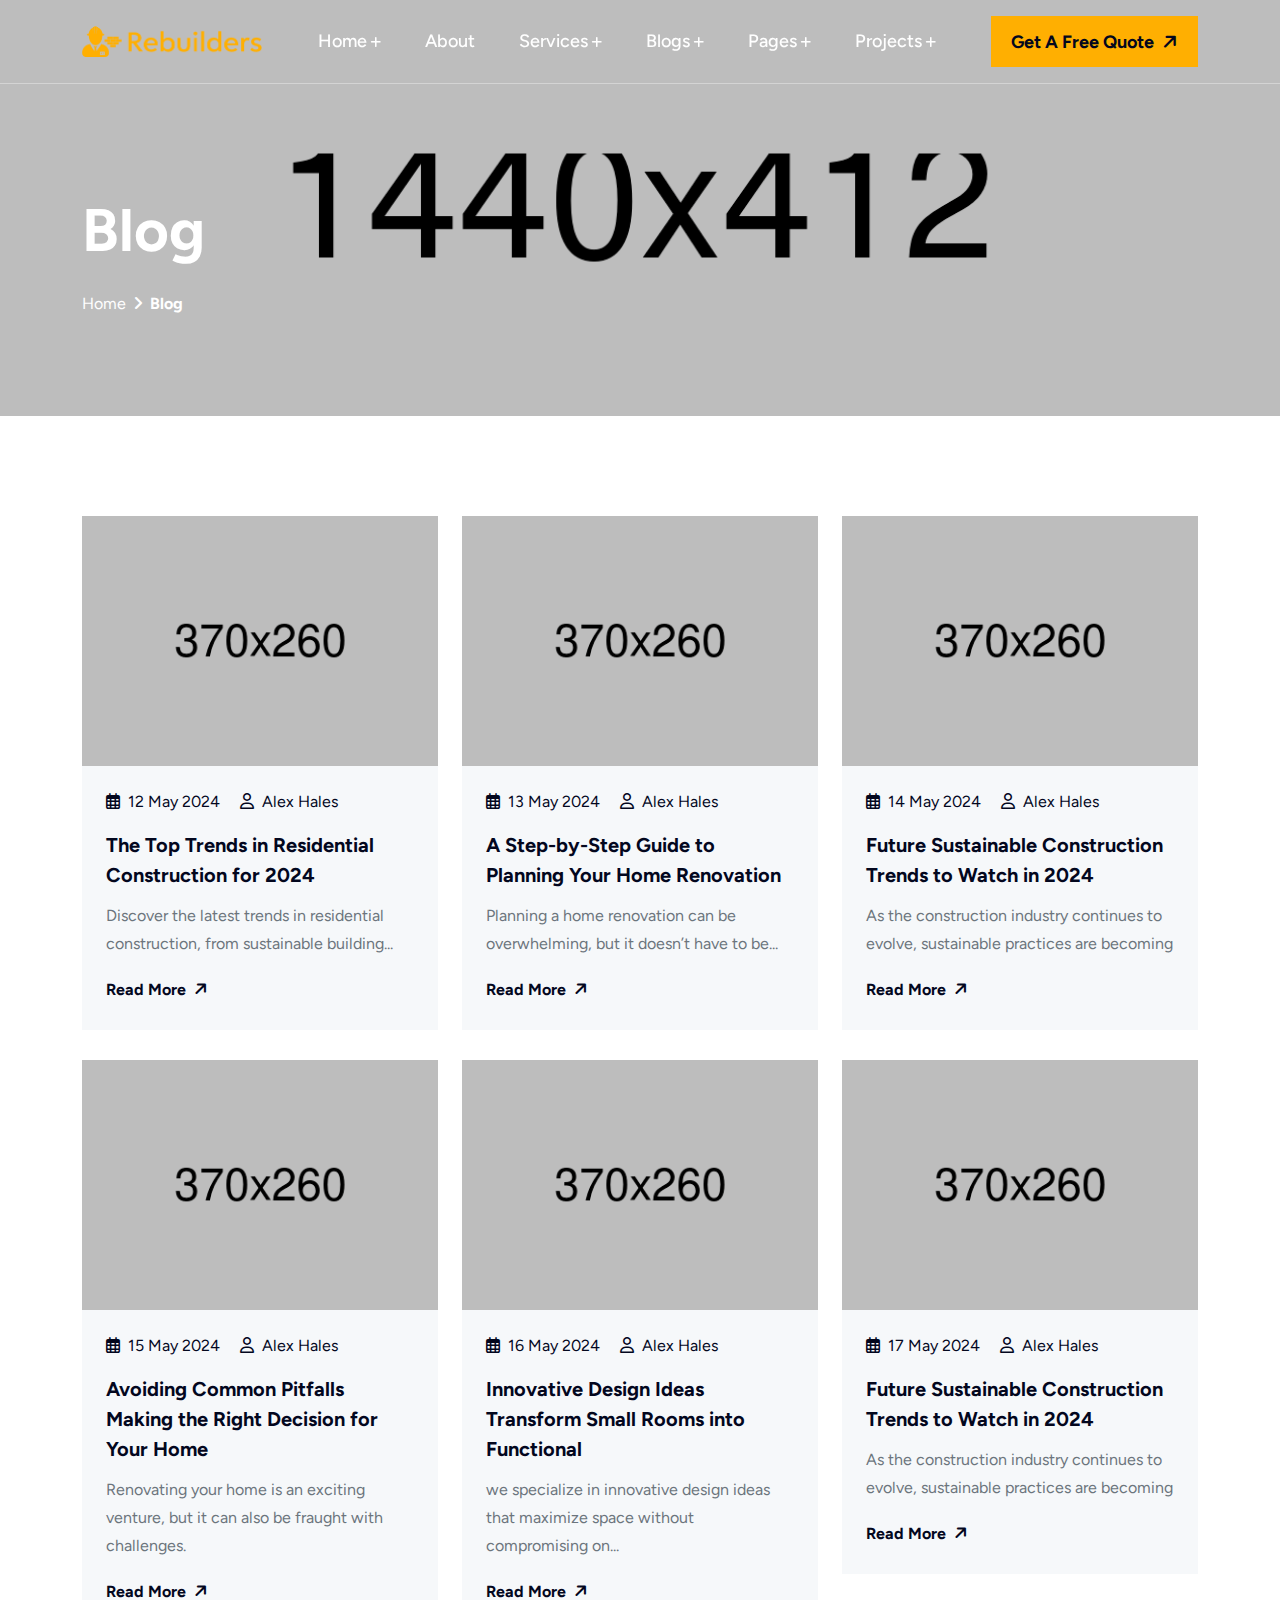
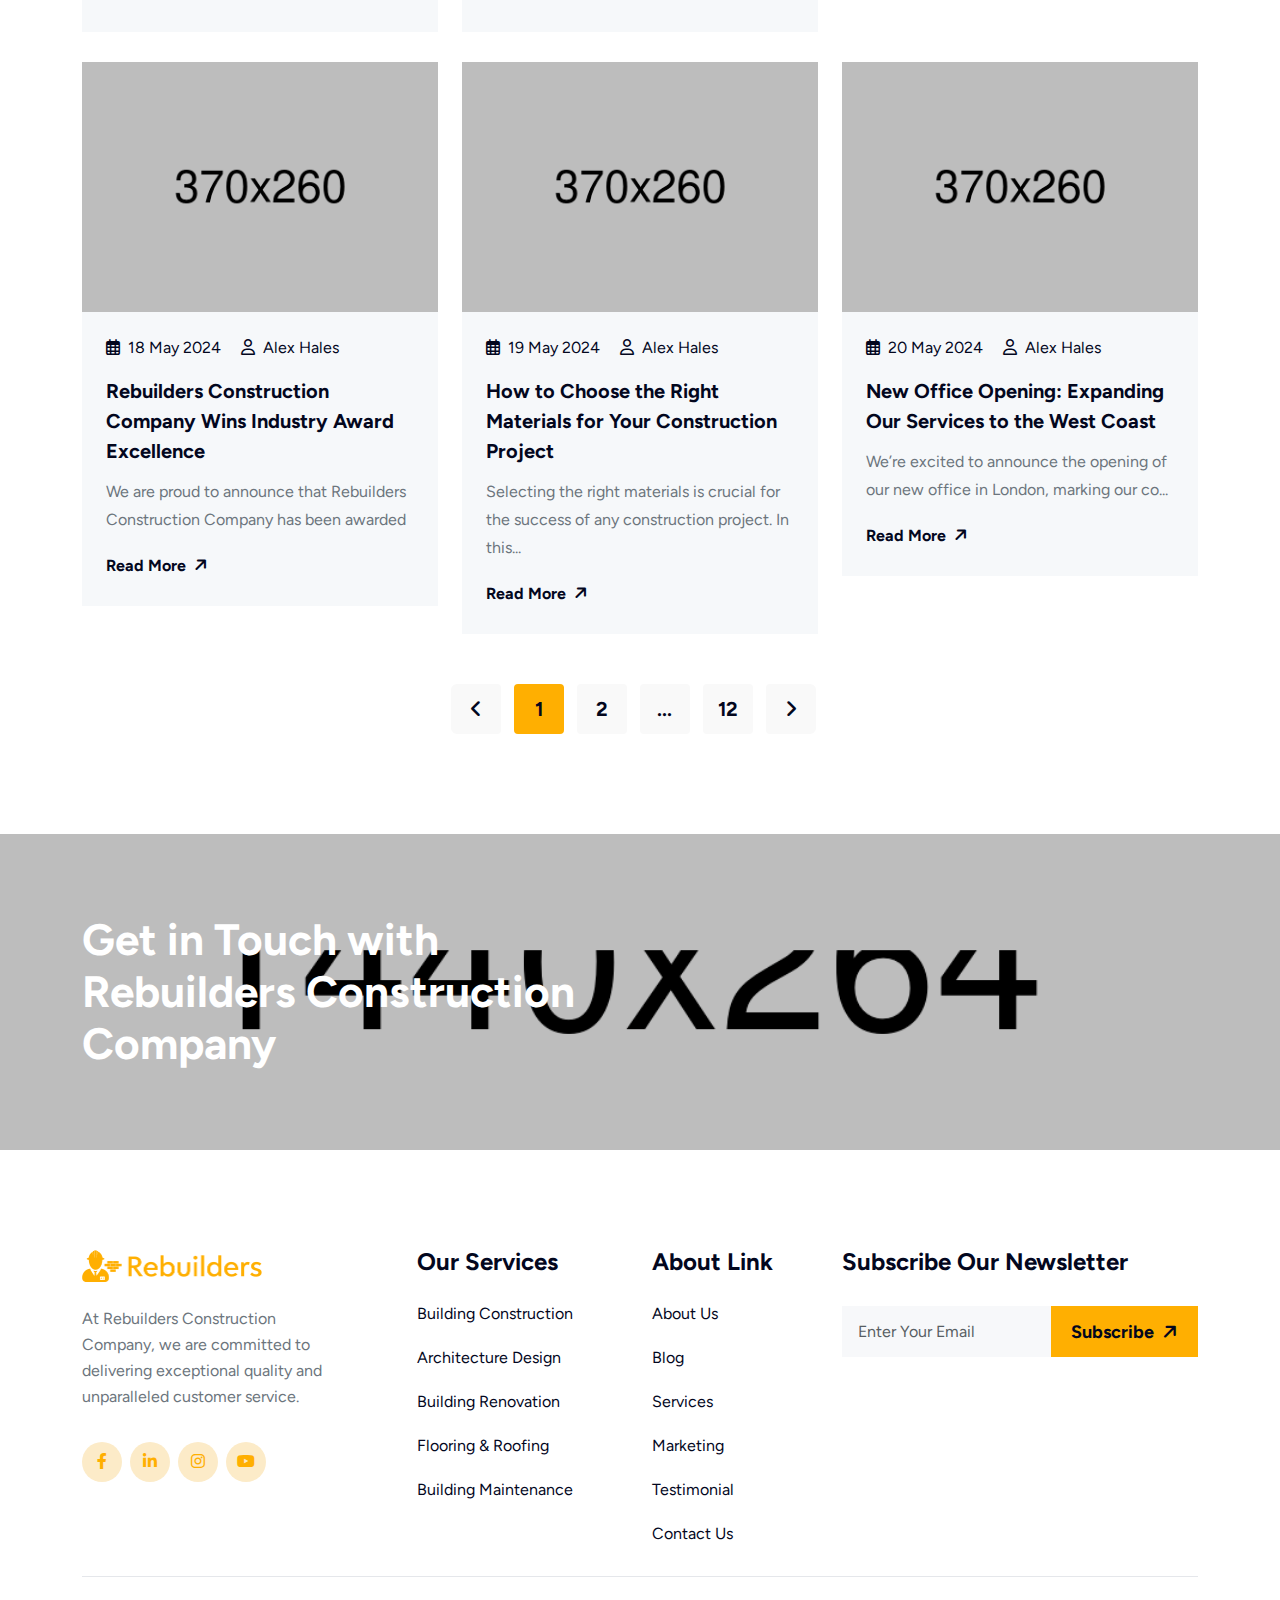
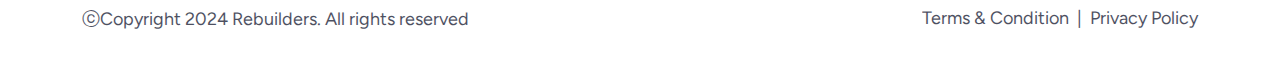
<file: blog.html>
<!DOCTYPE html>
<html lang="en">
<head>
     <meta charset="UTF-8">
     <meta name="viewport" content="width=device-width, initial-scale=1.0">
     <title>REBUILDERS - Construction Company HTML Template</title>

     <!--=====FAB ICON=======-->
    <link rel="shortcut icon" href="assets/img/logo/fav-logo1.png" type="image/x-icon">

    <!--===== CSS LINK =======-->
    <link rel="stylesheet" href="assets/css/plugins/bootstrap.min.css">
    <link rel="stylesheet" href="assets/css/plugins/fontawesome.css">
    <link rel="stylesheet" href="assets/css/plugins/swiper.bundle.css">
    <link rel="stylesheet" href="assets/css/plugins/aos.css">
    <link rel="stylesheet" href="assets/css/plugins/magnific-popup.css">
    <link rel="stylesheet" href="assets/css/plugins/mobile.css">
    <link rel="stylesheet" href="assets/css/plugins/owlcarousel.min.css">
    <link rel="stylesheet" href="assets/css/plugins/sidebar.css">
    <link rel="stylesheet" href="assets/css/plugins/slick-slider.css">
    <link rel="stylesheet" href="assets/css/plugins/nice-select.css">
    <link rel="stylesheet" href="assets/css/main.css">


    <!--=====  JS SCRIPT LINK =======-->
    <script src="assets/js/plugins/jquery-3-6-0.min.js"></script>
</head>
<body class="homepage1-body">


<!--===== PRELOADER STARTS =======-->
<div class="preloader">
  <div class="loading-container">
    <div class="loading"></div>
    <div id="loading-icon"><img src="assets/img/logo/preloader.png" alt=""></div>
  </div>
</div>
<!--===== PRELOADER ENDS =======-->

<!--===== PROGRESS STARTS=======-->
<div class="paginacontainer">
     <div class="progress-wrap">
       <svg class="progress-circle svg-content" width="100%" height="100%" viewBox="-1 -1 102 102">
         <path d="M50,1 a49,49 0 0,1 0,98 a49,49 0 0,1 0,-98"/>
       </svg>
     </div>
   </div>
 <!--===== PROGRESS ENDS=======-->

   <!--=====HEADER START=======-->
   <header>
    <div class="header-area homepage1 header header-sticky d-none d-lg-block " id="header">
      <div class="container">
        <div class="row">
          <div class="col-lg-12">
            <div class="header-elements">
              <div class="site-logo">
                <a href="index.html"><img src="assets/img/logo/logo2.png" alt=""></a>
              </div>
              <div class="main-menu">
                <ul>
                  <li><a href="#" class="plus">Home <i class="fa-solid fa-angle-down"></i></a>
                    <div class="tp-submenu">
                      <div class="row">
                         <div class="col-lg-12">
                          <div class="all-images-menu">
                            <div class="images">
                              <div class="homemenu-thumb">
                                <div class="img1">
                                <img src="assets/img/all-images/demo/demo-img1.png" alt="">
                                </div>
                          
                                 <div class="homemenu-btn">
                                    <a class="header-btn1" href="index.html">Multi Page <span><i class="fa-solid fa-arrow-right"></i></span></a>
                                    <div class="space16"></div>
                                    <a class="header-btn1" href="single-index1.html" target="_blank">One Page <span><i class="fa-solid fa-arrow-right"></i></span></a>
                                    
                                 </div>
                              </div>
                            </div>

                            <div class="images">
                              <div class="homemenu-thumb">
                                <div class="img1">
                                <img src="assets/img/all-images/demo/demo-img2.png" alt="">
                                </div>
                                 <div class="homemenu-btn">
                                    <a class="header-btn1" href="index2.html"> Multi Page <span><i class="fa-solid fa-arrow-right"></i></span></a>
                                    <div class="space16"></div>
                                    <a class="header-btn1" href="single-index2.html" target="_blank"> One Page <span><i class="fa-solid fa-arrow-right"></i></span></a>
                                    
                                 </div>
                              </div>
                            </div>

                            <div class="images">
                              <div class="homemenu-thumb">
                                <div class="img1">
                                <img src="assets/img/all-images/demo/demo-img3.png" alt="">
                                </div>
                                <div class="homemenu-btn">
                                  <a class="header-btn1" href="index3.html">Multi Page <span><i class="fa-solid fa-arrow-right"></i></span></a>
                                  <div class="space16"></div>
                                  <a class="header-btn1" href="single-index3.html" target="_blank"> One Page <span><i class="fa-solid fa-arrow-right"></i></span></a>
                                  
                               </div>
                              </div>
                            </div>
                          </div>

                          <div class="all-images-menu">
                            <div class="images">
                              <div class="homemenu-thumb">
                                <div class="img1">
                                <img src="assets/img/all-images/demo/demo-img4.png" alt="">
                                </div>
                            
                                 <div class="homemenu-btn">
                                    <a class="header-btn1" href="index4.html">Multi Page <span><i class="fa-solid fa-arrow-right"></i></span></a>
                                    <div class="space16"></div>
                                    <a class="header-btn1" href="single-index4.html" target="_blank">One Page <span><i class="fa-solid fa-arrow-right"></i></span></a>
                                    
                                 </div>
                              </div>
                            </div>

                            <div class="images">
                              <div class="homemenu-thumb">
                                <div class="img1">
                                <img src="assets/img/all-images/demo/demo-img5.png" alt="">
                                </div>
                                <div class="text">
                                  <h2 class="text-anime-style-3">NEW</h2>
                                </div>
                                 <div class="homemenu-btn">
                                    <a class="header-btn1" href="index5.html"> Multi Page <span><i class="fa-solid fa-arrow-right"></i></span></a>
                                    <div class="space16"></div>
                                    <a class="header-btn1" href="single-index5.html" target="_blank"> One Page <span><i class="fa-solid fa-arrow-right"></i></span></a>
                                    
                                 </div>
                              </div>
                            </div>

                            <div class="images">
                              <div class="homemenu-thumb">
                                <div class="img1">
                                <img src="assets/img/all-images/demo/demo-img6.png" alt="">
                                </div>
                              </div>
                            </div>
                          </div>
                         </div>
                      </div>
                   </div>
                  </li>
                  <li><a href="about.html">About</a></li>
                  <li><a href="#" class="plus">Services <i class="fa-solid fa-angle-down"></i></a>
                    <ul class="dropdown-padding">
                      <li class="menu-small"><a href="#">Our Services <i class="fa-solid fa-angle-right"></i></a>
                        <ul class="small-menu">
                          <li><a href="service1.html">Service One</a></li>
                        </ul>
                      </li>
                      <li class="menu-small"><a href="#">Single Service <i class="fa-solid fa-angle-right"></i></a>
                        <ul class="small-menu service-small">
                          <li><a href="service2.html">Commercial</a></li>
                          <li><a href="service3.html">Residential</a></li>
                          <li><a href="service4.html">Project Management</a></li>
                          <li><a href="service5.html">Renovation & Remodeling</a></li>
                          <li><a href="service6.html">Design & Build</a></li>
                          <li><a href="service7.html">Maintaince & Repair</a></li>
                        </ul>
                      </li>
                    </ul>
                  </li>
                  <li><a href="#" class="plus">Blogs <i class="fa-solid fa-angle-down"></i></a>
                  <ul class="dropdown-padding">
                    <li class="menu-small"><a href="#">Our Blog <i class="fa-solid fa-angle-right"></i></a>
                      <ul class="small-menu">
                        <li><a href="blog.html">Blog One</a></li>
                        <li><a href="blog2.html">Blog Two</a></li>
                      </ul>
                    </li>
                    <li class="menu-small"><a href="#">Single Blog <i class="fa-solid fa-angle-right"></i></a>
                      <ul class="small-menu">
                        <li><a href="blog-left.html">Blog Left</a></li>
                        <li><a href="blog-right.html">Blog Right</a></li>
                        <li><a href="blog-single.html">Blog Single</a></li>
                      </ul>
                      </li>
                  </ul>
                  </li>
                  <li><a href="#" class="plus">Pages <i class="fa-solid fa-angle-down"></i></a>
                    <div class="mega-menu-all">
                          <div class="mega-menu-single">
                            <h3>Home Pages</h3>
                            <ul>
                              <li><a href="index.html">Home 01</a></li>
                              <li><a href="index2.html">Home 02</a></li>
                              <li><a href="index3.html">Home 03</a></li>
                              <li><a href="index4.html">Home 04</a></li>
                              <li><a href="index5.html">Home 05</a></li>
                              <li><a href="index6.html">Comming Soon</a></li>
                            </ul>
                          </div>

                          <div class="mega-menu-single">
                            <h3> Our Services</h3>
                            <ul>
                              <li><a href="service1.html">Our Service</a></li>
                              <li><a href="service2.html">Service One</a></li>
                              <li><a href="service3.html">Service Two</a></li>
                              <li><a href="service4.html">Service Three</a></li>
                              <li><a href="service5.html">Service Four</a></li>
                              <li><a href="service6.html">Service Five</a></li>
                              <li><a href="service7.html">Service Six</a></li>
                            </ul>
                          </div>

                          <div class="mega-menu-single">
                            <h3>Pages</h3>
                            <ul>
                              <li><a href="about.html">About Us</a></li>
                              <li><a href="project.html">Project</a></li>
                              <li><a href="project-details.html">Project Single</a></li>
                              <li><a href="team.html">Our Team</a></li>
                              <li><a href="team-single.html">Team Details</a></li>
                              <li><a href="contact.html">Contact Us</a></li>
                              <li><a href="faq.html">FAQ</a></li>
                              <li><a href="404.html">404</a></li>
                            </ul>
                          </div>

                          <div class="mega-menu-single">
                            <h3>News Letter</h3>
                            <ul>
                              <li><a href="blog.html">Blog One</a></li>
                              <li><a href="blog2.html">Blog Two</a></li>
                              <li><a href="blog-left.html">Details Left</a></li>
                              <li><a href="blog-right.html">Details Right</a></li>
                              <li><a href="blog-single.html">Single Details</a></li>
                            </ul>
                          </div>

                          <div class="images">
                            <div class="img1">
                              <img src="assets/img/all-images/others/others-img1.png" alt="">
                            </div>
                            <div class="content">
                              <h3>Limited Intro Offer For FIRST 50 Customers Only!</h3>
                              <div class="space24"></div>
                              <div class="btn-area">
                                <a href="#" class="header-btn1">Download Now <i class="fa-solid fa-arrow-right"></i></a>
                              </div>
                            </div>
                          </div>
                     </div>
                  </li>
                  <li><a href="contact.html" class="plus">Projects <i class="fa-solid fa-angle-down"></i></a>
                    <ul class="dropdown-padding">
                      <li><a href="project.html">Projects</a></li>
                      <li><a href="project-single.html">Projects Single</a></li>
                    </ul>
                  </li>
                </ul>
              </div>
              <div class="btn-area">
                <a href="contact.html" class="header-btn1">Get A Free Quote <span><i class="fa-solid fa-arrow-right"></i></span></a>
              </div>
            </div>
          </div>
        </div>
      </div>
    </div>
  </header>
  <!--=====HEADER END =======-->

  <!--===== MOBILE HEADER STARTS =======-->
 <div class="mobile-header mobile-haeder1 d-block d-lg-none">
  <div class="container-fluid">
    <div class="col-12">
      <div class="mobile-header-elements">
        <div class="mobile-logo">
          <a href="index.html"><img src="assets/img/logo/logo1.png" alt=""></a>
        </div>
        <div class="mobile-nav-icon dots-menu">
          <i class="fa-solid fa-bars"></i>
        </div>
      </div>
    </div>
  </div>
</div>

<div class="mobile-sidebar mobile-sidebar1">
  <div class="logosicon-area">
    <div class="logos">
      <img src="assets/img/logo/logo2.png" alt="">
    </div>
    <div class="menu-close">
      <i class="fa-solid fa-xmark"></i>
    </div>
   </div>
  <div class="mobile-nav mobile-nav1">
    <ul class="mobile-nav-list nav-list1">
      <li><a href="#" >Home </a>
        <ul class="sub-menu">
          <li>
            <a href="#">Multiple Page</a>
            <ul class="sub-menu">
              <li><a href="index.html">Home One</a></li>
              <li><a href="index2.html">Home Two</a></li>
              <li><a href="index3.html">Home Three</a></li>
              <li><a href="index4.html">Home Four</a></li>
              <li><a href="index5.html">Home Five</a></li>
            </ul>
          </li>
          <li>
            <a href="#">Landing Page</a>
            <ul class="sub-menu">
              <li><a href="single-index1.html" target="_blank">Home One</a></li>
              <li><a href="single-index2.html" target="_blank">Home Two</a></li>
              <li><a href="single-index3.html" target="_blank">Home Three</a></li>
              <li><a href="single-index4.html" target="_blank">Home Four</a></li>
              <li><a href="single-index5.html" target="_blank">Home Five</a></li>
            </ul>
          </li>


        </ul>
      </li>
      <li><a href="about.html">About</a></li>
      <li><a href="features.html">Services</a>
        <ul class="sub-menu">
          <li><a href="service1.html">Our Services</a></li>
          <li><a href="service2.html">Commercial</a></li>
          <li><a href="service3.html">Residential</a></li>
          <li><a href="service4.html">Project Management</a></li>
          <li><a href="service5.html">Renovation & Remodeling</a></li>
          <li><a href="service6.html">Design & Build</a></li>
          <li><a href="service7.html">Maintaince & Repair</a></li>
        </ul>
      </li>
      <li><a href="#">Blogs</a>
        <ul class="sub-menu">
          <li><a href="blog.html">Blog One</a></li>
          <li><a href="blog2.html">Blog Two</a></li>
          <li><a href="blog-left.html">Blog Left</a></li>
          <li><a href="blog-right.html">Blog Right</a></li>
          <li><a href="blog-single.html">Blog Single</a></li>
        </ul>
      </li>
      <li><a href="#">Pages</a>
        <ul class="sub-menu">
          <li><a href="team.html">Our Team</a></li>
          <li><a href="team-single.html">Team Details</a></li>
          <li><a href="contact.html">Contact Us</a></li>
          <li><a href="faq.html">FAQ</a></li>
          <li><a href="404.html">404</a></li>
        </ul>
      </li>
      <li><a href="#">Projects</a>
        <ul class="sub-menu">
          <li><a href="project.html">Projects</a></li>
          <li><a href="project-single.html">Projects Single</a></li>
        </ul>
      </li>
    </ul>

    <div class="allmobilesection">
      <a href="contact.html"  class="header-btn1">Get Started <span><i class="fa-solid fa-arrow-right"></i></span></a>
      <div class="single-footer">
        <h3>Contact Info</h3>
        <div class="footer1-contact-info">
          <div class="contact-info-single">
            <div class="contact-info-icon">
              <i class="fa-solid fa-phone-volume"></i>
            </div>
            <div class="contact-info-text">
              <a href="tel:+3(924)4596512">+3(924)4596512</a>
            </div>
          </div>

          <div class="contact-info-single">
            <div class="contact-info-icon">
              <i class="fa-solid fa-envelope"></i>
            </div>
            <div class="contact-info-text">
              <a href="mailto:info@example.com">info@example.com</a>
            </div>
          </div>

          <div class="single-footer">
            <h3>Our Location</h3>
            
            <div class="contact-info-single">
              <div class="contact-info-icon">
                <i class="fa-solid fa-location-dot"></i>
              </div>
              <div class="contact-info-text">
                <a href="mailto:info@example.com" >55 East Birchwood Ave.Brooklyn, <br> New York 11201,United States</a>
              </div>
            </div>

          </div>
          <div class="single-footer">
            <h3>Social Links</h3>
            
            <div class="social-links-mobile-menu">
              <ul>
                <li><a href="#"><i class="fa-brands fa-facebook-f"></i></a></li>
                <li><a href="#"><i class="fa-brands fa-instagram"></i></a></li>
                <li><a href="#"><i class="fa-brands fa-linkedin-in"></i></a></li>
                <li><a href="#"><i class="fa-brands fa-youtube"></i></a></li>
              </ul>
            </div>
          </div>
        </div>
      </div>
     </div>
  </div>
</div>
<!--===== MOBILE HEADER STARTS =======-->

<!--===== HERO AREA STARTS =======-->
<div class="inner-hero-area" style="background-image: url(assets/img/all-images/hero/hero-img25.png);">
    <div class="container">
        <div class="row">
            <div class="col-lg-7">
                <div class="header-area">
                    <h2>Blog</h2>
                    <div class="space32"></div>
                    <a href="index.html">Home <i class="fa-solid fa-angle-right"></i> <span>Blog</span></a>
                </div>
            </div>
        </div>
    </div>
</div>
<!--===== HERO AREA ENDS =======-->

<!--===== BLOG AREA STARTS =======-->
<div class="blog-inner-section-area sp1">
    <div class="container">
      <div class="row">
        <div class="col-lg-4 col-md-6">
          <div class="blog-boxarea">
            <div class="img1 image-anime">
              <img src="assets/img/all-images/blog/blog-img3.png" alt="">
            </div>
            <div class="content-area">
              <ul>
                <li><a href="#"><i class="fa-regular fa-calendar-days"></i> 12 May 2024</a></li>
                <li><a href="#"><i class="fa-regular fa-user"></i> Alex Hales</a></li>
              </ul>
              <div class="space16"></div>
              <a href="blog-single.html" class="head">The Top Trends in Residential Construction for 2024 </a>
              <div class="space12"></div>
              <p>Discover the latest trends in residential construction, from sustainable building...</p>
              <div class="space16"></div>
              <a href="blog-single.html" class="readmore">Read More <i class="fa-solid fa-arrow-right"></i></a>
            </div>
          </div>
        </div>
        <div class="col-lg-4 col-md-6">
          <div class="blog-boxarea">
            <div class="img1 image-anime">
              <img src="assets/img/all-images/blog/blog-img5.png" alt="">
            </div>
            <div class="content-area">
              <ul>
                <li><a href="#"><i class="fa-regular fa-calendar-days"></i> 13 May 2024</a></li>
                <li><a href="#"><i class="fa-regular fa-user"></i> Alex Hales</a></li>
              </ul>
              <div class="space16"></div>
              <a href="blog-single.html" class="head">A Step-by-Step Guide to Planning Your Home Renovation</a>
              <div class="space12"></div>
              <p>Planning a home renovation can be overwhelming, but it doesn’t have to be...</p>
              <div class="space16"></div>
              <a href="blog-single.html" class="readmore">Read More <i class="fa-solid fa-arrow-right"></i></a>
            </div>
          </div>
        </div>

        <div class="col-lg-4 col-md-6">
            <div class="blog-boxarea">
              <div class="img1 image-anime">
                <img src="assets/img/all-images/blog/blog-img4.png" alt="">
              </div>
              <div class="content-area">
                <ul>
                  <li><a href="#"><i class="fa-regular fa-calendar-days"></i> 14 May 2024</a></li>
                  <li><a href="#"><i class="fa-regular fa-user"></i> Alex Hales</a></li>
                </ul>
                <div class="space16"></div>
                <a href="blog-single.html" class="head">Future Sustainable Construction Trends to Watch in 2024</a>
                <div class="space12"></div>
                <p>As the construction industry continues to evolve, sustainable practices are becoming </p>
                <div class="space16"></div>
                <a href="blog-single.html" class="readmore">Read More <i class="fa-solid fa-arrow-right"></i></a>
              </div>
            </div>
          </div>

          <div class="col-lg-4 col-md-6">
            <div class="blog-boxarea">
              <div class="img1 image-anime">
                <img src="assets/img/all-images/blog/blog-img10.png" alt="">
              </div>
              <div class="content-area">
                <ul>
                  <li><a href="#"><i class="fa-regular fa-calendar-days"></i> 15 May 2024</a></li>
                  <li><a href="#"><i class="fa-regular fa-user"></i> Alex Hales</a></li>
                </ul>
                <div class="space16"></div>
                <a href="blog-single.html" class="head">Avoiding Common Pitfalls  Making the Right Decision for Your Home</a>
                <div class="space12"></div>
                <p>Renovating your home is an exciting venture, but it can also be fraught with challenges. </p>
                <div class="space16"></div>
                <a href="blog-single.html" class="readmore">Read More <i class="fa-solid fa-arrow-right"></i></a>
              </div>
            </div>
          </div>

          <div class="col-lg-4 col-md-6">
            <div class="blog-boxarea">
              <div class="img1 image-anime">
                <img src="assets/img/all-images/blog/blog-img11.png" alt="">
              </div>
              <div class="content-area">
                <ul>
                  <li><a href="#"><i class="fa-regular fa-calendar-days"></i> 16 May 2024</a></li>
                  <li><a href="#"><i class="fa-regular fa-user"></i> Alex Hales</a></li>
                </ul>
                <div class="space16"></div>
                <a href="blog-single.html" class="head">Innovative Design Ideas  Transform Small Rooms into Functional</a>
                <div class="space12"></div>
                <p>we specialize in innovative design ideas that maximize space without compromising on...</p>
                <div class="space16"></div>
                <a href="blog-single.html" class="readmore">Read More <i class="fa-solid fa-arrow-right"></i></a>
              </div>
            </div>
          </div>

          <div class="col-lg-4 col-md-6">
            <div class="blog-boxarea">
              <div class="img1 image-anime">
                <img src="assets/img/all-images/blog/blog-img6.png" alt="">
              </div>
              <div class="content-area">
                <ul>
                  <li><a href="#"><i class="fa-regular fa-calendar-days"></i> 17 May 2024</a></li>
                  <li><a href="#"><i class="fa-regular fa-user"></i> Alex Hales</a></li>
                </ul>
                <div class="space16"></div>
                <a href="blog-single.html" class="head">Future Sustainable Construction Trends to Watch in 2024</a>
                <div class="space12"></div>
                <p>As the construction industry continues to evolve, sustainable practices are becoming </p>
                <div class="space16"></div>
                <a href="blog-single.html" class="readmore">Read More <i class="fa-solid fa-arrow-right"></i></a>
              </div>
            </div>
          </div>

          <div class="col-lg-4 col-md-6">
            <div class="blog-boxarea">
              <div class="img1 image-anime">
                <img src="assets/img/all-images/blog/blog-img7.png" alt="">
              </div>
              <div class="content-area">
                <ul>
                  <li><a href="#"><i class="fa-regular fa-calendar-days"></i> 18 May 2024</a></li>
                  <li><a href="#"><i class="fa-regular fa-user"></i> Alex Hales</a></li>
                </ul>
                <div class="space16"></div>
                <a href="blog-single.html" class="head">Rebuilders Construction Company Wins Industry Award  Excellence </a>
                <div class="space12"></div>
                <p>We are proud to announce that Rebuilders Construction Company has been awarded </p>
                <div class="space16"></div>
                <a href="blog-single.html" class="readmore">Read More <i class="fa-solid fa-arrow-right"></i></a>
              </div>
            </div>
          </div>

          <div class="col-lg-4 col-md-6">
            <div class="blog-boxarea">
              <div class="img1 image-anime">
                <img src="assets/img/all-images/blog/blog-img8.png" alt="">
              </div>
              <div class="content-area">
                <ul>
                  <li><a href="#"><i class="fa-regular fa-calendar-days"></i> 19 May 2024</a></li>
                  <li><a href="#"><i class="fa-regular fa-user"></i> Alex Hales</a></li>
                </ul>
                <div class="space16"></div>
                <a href="blog-single.html" class="head">How to Choose the Right Materials for Your Construction Project</a>
                <div class="space12"></div>
                <p>Selecting the right materials is crucial for the success of any construction project. In this...</p>
                <div class="space16"></div>
                <a href="blog-single.html" class="readmore">Read More <i class="fa-solid fa-arrow-right"></i></a>
              </div>
            </div>
          </div>

          <div class="col-lg-4 col-md-6">
            <div class="blog-boxarea">
              <div class="img1 image-anime">
                <img src="assets/img/all-images/blog/blog-img9.png" alt="">
              </div>
              <div class="content-area">
                <ul>
                  <li><a href="#"><i class="fa-regular fa-calendar-days"></i> 20 May 2024</a></li>
                  <li><a href="#"><i class="fa-regular fa-user"></i> Alex Hales</a></li>
                </ul>
                <div class="space16"></div>
                <a href="blog-single.html" class="head">New Office Opening: Expanding Our Services to the West Coast</a>
                <div class="space12"></div>
                <p>We’re excited to announce the opening of our new office in London, marking our co...</p>
                <div class="space16"></div>
                <a href="blog-single.html" class="readmore">Read More <i class="fa-solid fa-arrow-right"></i></a>
              </div>
            </div>
          </div>
          
          <div class="col-lg-12">
            <div class="pagination-area2">
                <nav aria-label="Page navigation example">
                    <ul class="pagination">
                      <li class="page-item">
                        <a class="page-link" href="#" aria-label="Previous">
                            <i class="fa-solid fa-angle-left"></i>
                        </a>
                      </li>
                      <li class="page-item"><a class="page-link active" href="#">1</a></li>
                      <li class="page-item"><a class="page-link" href="#">2</a></li>
                      <li class="page-item"><a class="page-link" href="#">...</a></li>
                      <li class="page-item"><a class="page-link" href="#">12</a></li>
                      <li class="page-item">
                        <a class="page-link" href="#" aria-label="Next">
                            <i class="fa-solid fa-angle-right"></i>
                        </a>
                      </li>
                    </ul>
                  </nav>
            </div>
          </div>
      </div>
    </div>
  </div>
  <!--===== BLOG AREA ENDS =======-->

<!--===== CTA AREA STARTS =======-->
<div class="cta1-section-area sp4">
  <div class="container">
    <div class="row align-items-center">
      <div class="col-lg-6">
        <div class="cta-header">
          <h2 class="text-anime-style-3">Get in Touch with Rebuilders Construction Company</h2>
        </div>
      </div>
      <div class="col-lg-2"></div>
      <div class="col-lg-4">
        <div class="btn-area" data-aos="zoom-in" data-aos-duration="1000">
          <a href="contact.html" class="header-btn1">Get Started <i class="fa-solid fa-arrow-right"></i></a>
          <a href="contact.html" class="header-btn2">Schedule Now <i class="fa-solid fa-arrow-right"></i></a>
        </div>
      </div>
    </div>
  </div>
</div>
<!--===== CTA AREA ENDS =======-->

<!--===== FOOTER AREA STARTS =======-->
<div class="footer1-section-area">
  <div class="container">
    <div class="row">
      <div class="col-lg-3 col-md-6">
        <div class="footer-logo">
          <img src="assets/img/logo/logo2.png" alt="">
          <div class="space24"></div>
          <p>At Rebuilders Construction Company, we are committed to delivering exceptional quality and unparalleled customer service. </p>
          <div class="space32"></div>
          <ul>
            <li><a href="#"><i class="fa-brands fa-facebook-f"></i></a></li>
            <li><a href="#"><i class="fa-brands fa-linkedin-in"></i></a></li>
            <li><a href="#"><i class="fa-brands fa-instagram"></i></a></li>
            <li><a href="#"><i class="fa-brands fa-youtube"></i></a></li>
          </ul>
        </div>
      </div>
      <div class="col-lg-3 col-md-6 col-6">
        <div class="footer-content">
          <h3>Our Services</h3>
          <div class="space8"></div>
          <ul>
            <li><a href="service2.html">Building Construction</a></li>
            <li><a href="service3.html">Architecture Design</a></li>
            <li><a href="service6.html">Building Renovation</a></li>
            <li><a href="service7.html">Flooring & Roofing</a></li>
            <li><a href="service4.html">Building Maintenance</a></li>
          </ul>
        </div>
      </div>
      <div class="col-lg-2 col-md-6 col-6">
        <div class="footer-content2">
          <h3>About Link</h3>
          <div class="space8"></div>
          <ul>
            <li><a href="about.html">About Us</a></li>
            <li><a href="blog.html">Blog</a></li>
            <li><a href="service.html">Services</a></li>
            <li><a href="project.html">Marketing</a></li>
            <li><a href="testimonial.html">Testimonial</a></li>
            <li><a href="contact.html">Contact Us</a></li>
          </ul>
        </div>
      </div>
      <div class="col-lg-4 col-md-6">
        <div class="footer-form">
          <h3>Subscribe Our Newsletter</h3>
          <div class="space32"></div>
          <form action="#">
            <input type="text" placeholder="Enter Your Email">
            <button type="submit" class="header-btn1">Subscribe <i class="fa-solid fa-arrow-right"></i></button>
          </form>
        </div>
      </div>
    </div>
    <div class="row">
      <div class="col-lg-12">
        <div class="copyright-area">
          <p>ⓒCopyright 2024 Rebuilders. All rights reserved</p>
          <ul>
            <li><a href="#">Terms & Condition <span> | </span> Privacy Policy</a></li>
          </ul>
        </div>
      </div>
    </div>
  </div>
</div>
<!--===== FOOTER AREA ENDS =======-->

<!--===== JS SCRIPT LINK =======-->
<script src="assets/js/plugins/bootstrap.min.js"></script>
<script src="assets/js/plugins/fontawesome.js"></script>
<script src="assets/js/plugins/aos.js"></script>
<script src="assets/js/plugins/swiper.bundle.js"></script>
<script src="assets/js/plugins/counter.js"></script>
<script src="assets/js/plugins/gsap.min.js"></script>
<script src="assets/js/plugins/ScrollTrigger.min.js"></script>
<script src="assets/js/plugins/Splitetext.js"></script>
<script src="assets/js/plugins/sidebar.js"></script>
<script src="assets/js/plugins/magnific-popup.js"></script>
<script src="assets/js/plugins/mobilemenu.js"></script>
<script src="assets/js/plugins/owlcarousel.min.js"></script>
<script src="assets/js/plugins/gsap-animation.js"></script>
<script src="assets/js/plugins/nice-select.js"></script>
<script src="assets/js/plugins/waypoints.js"></script>
<script src="assets/js/plugins/slick-slider.js"></script>
<script src="assets/js/plugins/circle-progress.js"></script>
<script src="assets/js/main.js"></script>

</body>
</html>
</file>
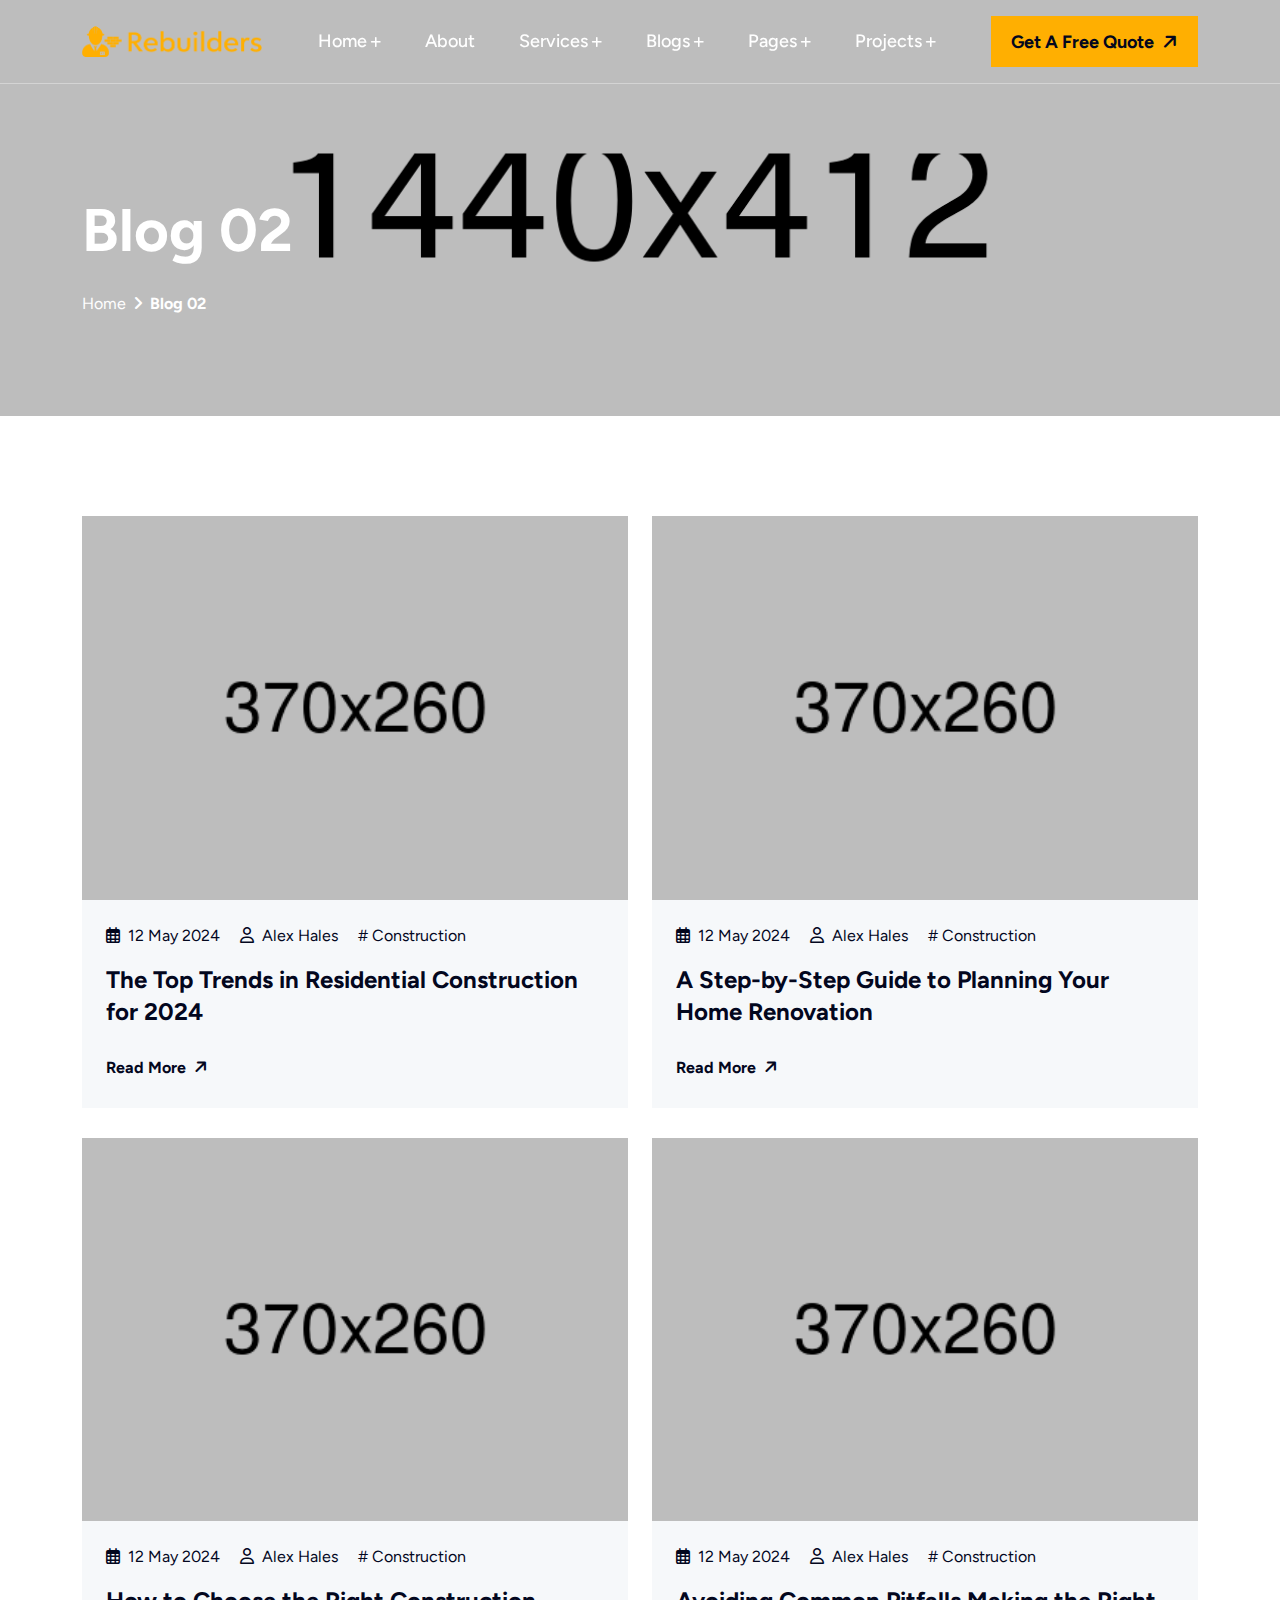
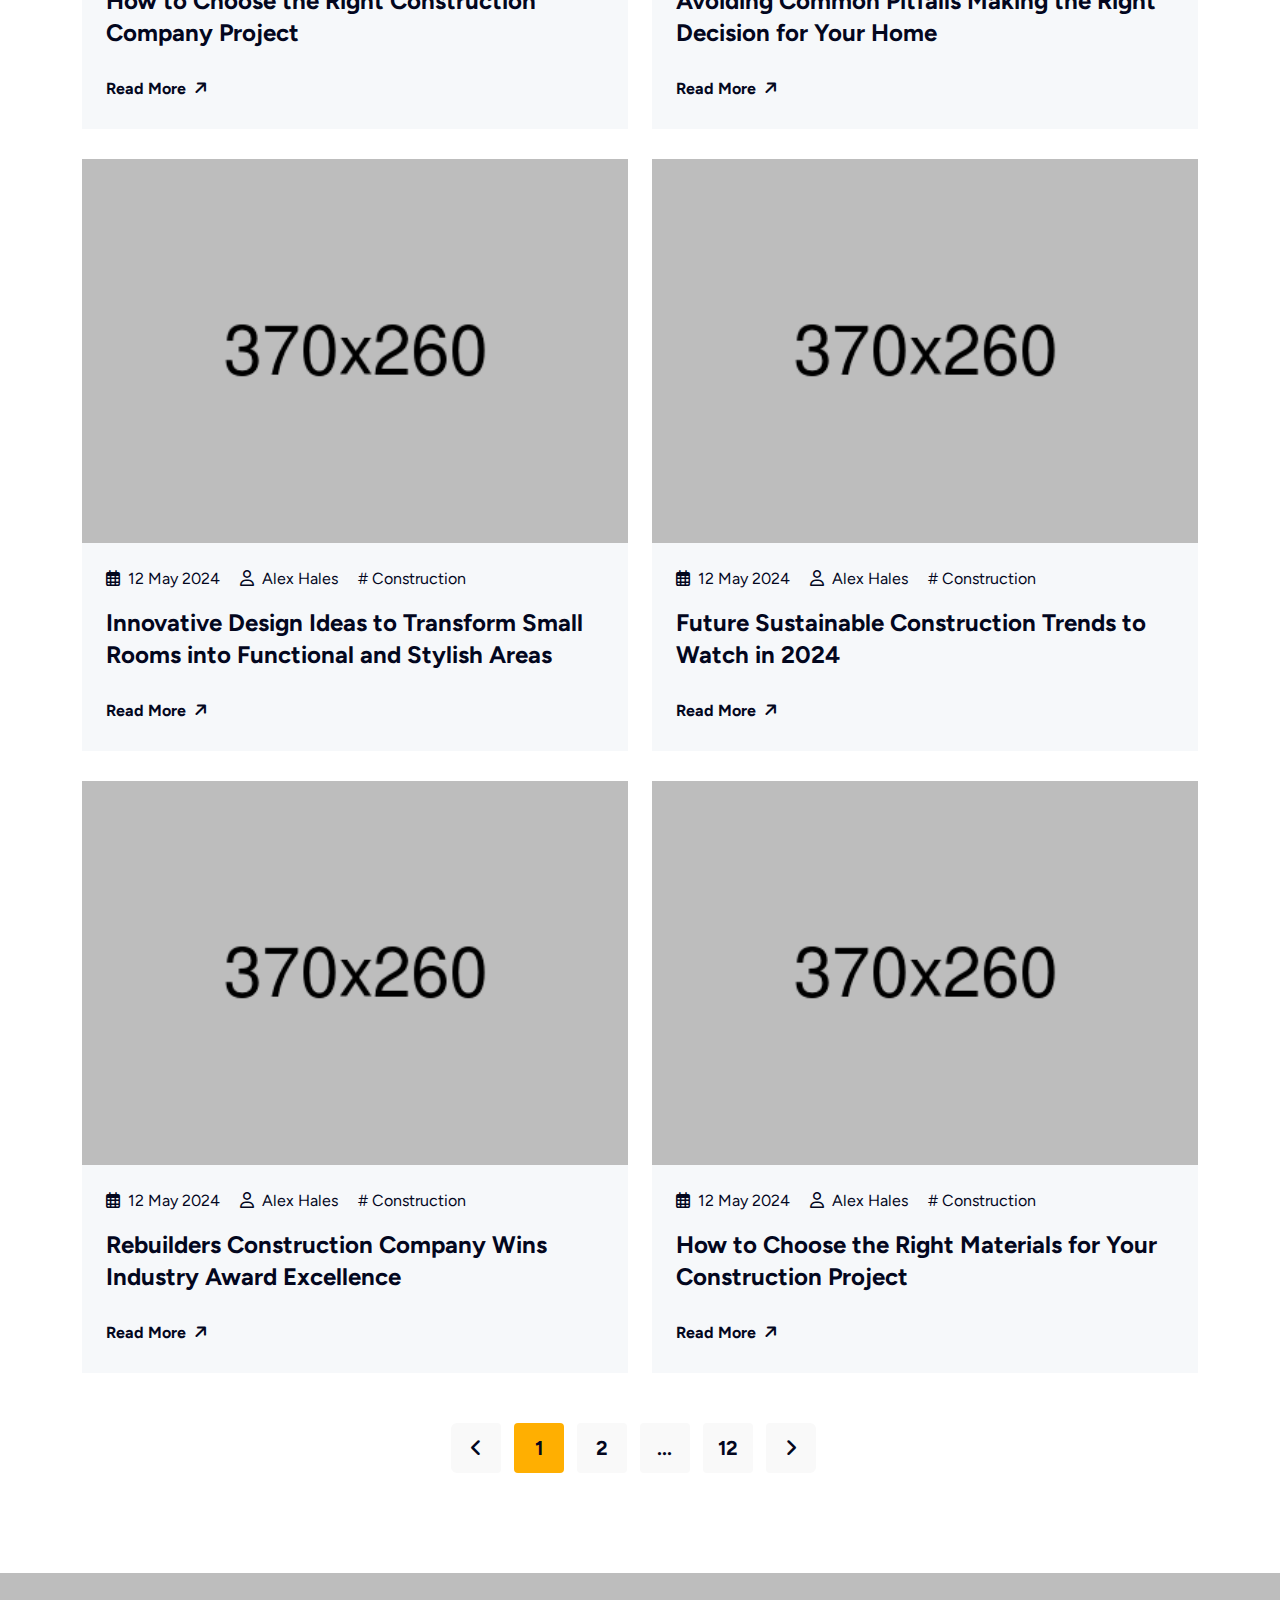
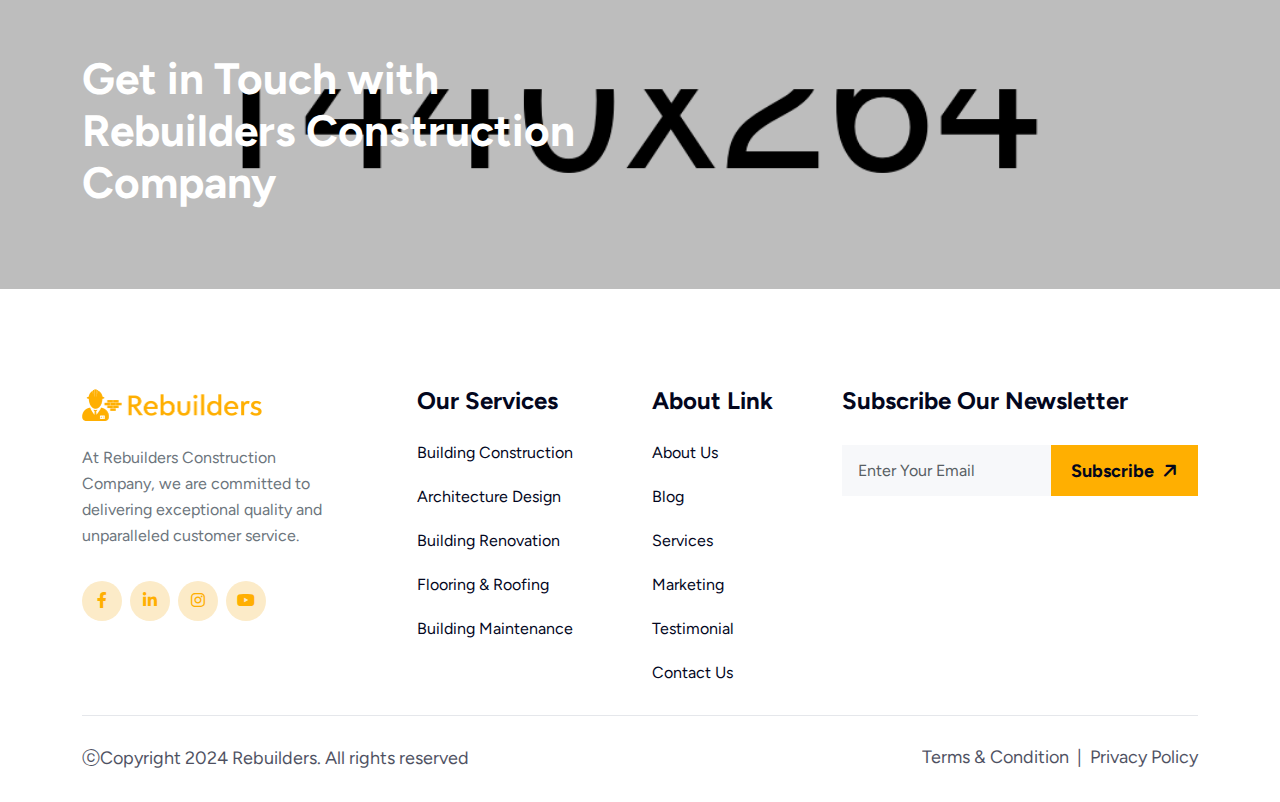
<file: blog2.html>
<!DOCTYPE html>
<html lang="en">
<head>
     <meta charset="UTF-8">
     <meta name="viewport" content="width=device-width, initial-scale=1.0">
     <title>REBUILDERS - Construction Company HTML Template</title>

     <!--=====FAB ICON=======-->
    <link rel="shortcut icon" href="assets/img/logo/fav-logo1.png" type="image/x-icon">

    <!--===== CSS LINK =======-->
    <link rel="stylesheet" href="assets/css/plugins/bootstrap.min.css">
    <link rel="stylesheet" href="assets/css/plugins/fontawesome.css">
    <link rel="stylesheet" href="assets/css/plugins/swiper.bundle.css">
    <link rel="stylesheet" href="assets/css/plugins/aos.css">
    <link rel="stylesheet" href="assets/css/plugins/magnific-popup.css">
    <link rel="stylesheet" href="assets/css/plugins/mobile.css">
    <link rel="stylesheet" href="assets/css/plugins/owlcarousel.min.css">
    <link rel="stylesheet" href="assets/css/plugins/sidebar.css">
    <link rel="stylesheet" href="assets/css/plugins/slick-slider.css">
    <link rel="stylesheet" href="assets/css/plugins/nice-select.css">
    <link rel="stylesheet" href="assets/css/main.css">


    <!--=====  JS SCRIPT LINK =======-->
    <script src="assets/js/plugins/jquery-3-6-0.min.js"></script>
</head>
<body class="homepage1-body">


<!--===== PRELOADER STARTS =======-->
<div class="preloader">
  <div class="loading-container">
    <div class="loading"></div>
    <div id="loading-icon"><img src="assets/img/logo/preloader.png" alt=""></div>
  </div>
</div>
<!--===== PRELOADER ENDS =======-->

<!--===== PROGRESS STARTS=======-->
<div class="paginacontainer">
     <div class="progress-wrap">
       <svg class="progress-circle svg-content" width="100%" height="100%" viewBox="-1 -1 102 102">
         <path d="M50,1 a49,49 0 0,1 0,98 a49,49 0 0,1 0,-98"/>
       </svg>
     </div>
   </div>
 <!--===== PROGRESS ENDS=======-->

   <!--=====HEADER START=======-->
   <header>
    <div class="header-area homepage1 header header-sticky d-none d-lg-block " id="header">
      <div class="container">
        <div class="row">
          <div class="col-lg-12">
            <div class="header-elements">
              <div class="site-logo">
                <a href="index.html"><img src="assets/img/logo/logo2.png" alt=""></a>
              </div>
              <div class="main-menu">
                <ul>
                  <li><a href="#" class="plus">Home <i class="fa-solid fa-angle-down"></i></a>
                    <div class="tp-submenu">
                      <div class="row">
                         <div class="col-lg-12">
                          <div class="all-images-menu">
                            <div class="images">
                              <div class="homemenu-thumb">
                                <div class="img1">
                                <img src="assets/img/all-images/demo/demo-img1.png" alt="">
                                </div>
                          
                                 <div class="homemenu-btn">
                                    <a class="header-btn1" href="index.html">Multi Page <span><i class="fa-solid fa-arrow-right"></i></span></a>
                                    <div class="space16"></div>
                                    <a class="header-btn1" href="single-index1.html" target="_blank">One Page <span><i class="fa-solid fa-arrow-right"></i></span></a>
                                    
                                 </div>
                              </div>
                            </div>

                            <div class="images">
                              <div class="homemenu-thumb">
                                <div class="img1">
                                <img src="assets/img/all-images/demo/demo-img2.png" alt="">
                                </div>
                                 <div class="homemenu-btn">
                                    <a class="header-btn1" href="index2.html"> Multi Page <span><i class="fa-solid fa-arrow-right"></i></span></a>
                                    <div class="space16"></div>
                                    <a class="header-btn1" href="single-index2.html" target="_blank"> One Page <span><i class="fa-solid fa-arrow-right"></i></span></a>
                                    
                                 </div>
                              </div>
                            </div>

                            <div class="images">
                              <div class="homemenu-thumb">
                                <div class="img1">
                                <img src="assets/img/all-images/demo/demo-img3.png" alt="">
                                </div>
                                <div class="homemenu-btn">
                                  <a class="header-btn1" href="index3.html">Multi Page <span><i class="fa-solid fa-arrow-right"></i></span></a>
                                  <div class="space16"></div>
                                  <a class="header-btn1" href="single-index3.html" target="_blank"> One Page <span><i class="fa-solid fa-arrow-right"></i></span></a>
                                  
                               </div>
                              </div>
                            </div>
                          </div>

                          <div class="all-images-menu">
                            <div class="images">
                              <div class="homemenu-thumb">
                                <div class="img1">
                                <img src="assets/img/all-images/demo/demo-img4.png" alt="">
                                </div>
                            
                                 <div class="homemenu-btn">
                                    <a class="header-btn1" href="index4.html">Multi Page <span><i class="fa-solid fa-arrow-right"></i></span></a>
                                    <div class="space16"></div>
                                    <a class="header-btn1" href="single-index4.html" target="_blank">One Page <span><i class="fa-solid fa-arrow-right"></i></span></a>
                                    
                                 </div>
                              </div>
                            </div>

                            <div class="images">
                              <div class="homemenu-thumb">
                                <div class="img1">
                                <img src="assets/img/all-images/demo/demo-img5.png" alt="">
                                </div>
                                <div class="text">
                                  <h2 class="text-anime-style-3">NEW</h2>
                                </div>
                                 <div class="homemenu-btn">
                                    <a class="header-btn1" href="index5.html"> Multi Page <span><i class="fa-solid fa-arrow-right"></i></span></a>
                                    <div class="space16"></div>
                                    <a class="header-btn1" href="single-index5.html" target="_blank"> One Page <span><i class="fa-solid fa-arrow-right"></i></span></a>
                                    
                                 </div>
                              </div>
                            </div>

                            <div class="images">
                              <div class="homemenu-thumb">
                                <div class="img1">
                                <img src="assets/img/all-images/demo/demo-img6.png" alt="">
                                </div>
                              </div>
                            </div>
                          </div>
                         </div>
                      </div>
                   </div>
                  </li>
                  <li><a href="about.html">About</a></li>
                  <li><a href="#" class="plus">Services <i class="fa-solid fa-angle-down"></i></a>
                    <ul class="dropdown-padding">
                      <li class="menu-small"><a href="#">Our Services <i class="fa-solid fa-angle-right"></i></a>
                        <ul class="small-menu">
                          <li><a href="service1.html">Service One</a></li>
                        </ul>
                      </li>
                      <li class="menu-small"><a href="#">Single Service <i class="fa-solid fa-angle-right"></i></a>
                        <ul class="small-menu service-small">
                          <li><a href="service2.html">Commercial</a></li>
                          <li><a href="service3.html">Residential</a></li>
                          <li><a href="service4.html">Project Management</a></li>
                          <li><a href="service5.html">Renovation & Remodeling</a></li>
                          <li><a href="service6.html">Design & Build</a></li>
                          <li><a href="service7.html">Maintaince & Repair</a></li>
                        </ul>
                      </li>
                    </ul>
                  </li>
                  <li><a href="#" class="plus">Blogs <i class="fa-solid fa-angle-down"></i></a>
                  <ul class="dropdown-padding">
                    <li class="menu-small"><a href="#">Our Blog <i class="fa-solid fa-angle-right"></i></a>
                      <ul class="small-menu">
                        <li><a href="blog.html">Blog One</a></li>
                        <li><a href="blog2.html">Blog Two</a></li>
                      </ul>
                    </li>
                    <li class="menu-small"><a href="#">Single Blog <i class="fa-solid fa-angle-right"></i></a>
                      <ul class="small-menu">
                        <li><a href="blog-left.html">Blog Left</a></li>
                        <li><a href="blog-right.html">Blog Right</a></li>
                        <li><a href="blog-single.html">Blog Single</a></li>
                      </ul>
                      </li>
                  </ul>
                  </li>
                  <li><a href="#" class="plus">Pages <i class="fa-solid fa-angle-down"></i></a>
                    <div class="mega-menu-all">
                          <div class="mega-menu-single">
                            <h3>Home Pages</h3>
                            <ul>
                              <li><a href="index.html">Home 01</a></li>
                              <li><a href="index2.html">Home 02</a></li>
                              <li><a href="index3.html">Home 03</a></li>
                              <li><a href="index4.html">Home 04</a></li>
                              <li><a href="index5.html">Home 05</a></li>
                              <li><a href="index6.html">Comming Soon</a></li>
                            </ul>
                          </div>

                          <div class="mega-menu-single">
                            <h3> Our Services</h3>
                            <ul>
                              <li><a href="service1.html">Our Service</a></li>
                              <li><a href="service2.html">Service One</a></li>
                              <li><a href="service3.html">Service Two</a></li>
                              <li><a href="service4.html">Service Three</a></li>
                              <li><a href="service5.html">Service Four</a></li>
                              <li><a href="service6.html">Service Five</a></li>
                              <li><a href="service7.html">Service Six</a></li>
                            </ul>
                          </div>

                          <div class="mega-menu-single">
                            <h3>Pages</h3>
                            <ul>
                              <li><a href="about.html">About Us</a></li>
                              <li><a href="project.html">Project</a></li>
                              <li><a href="project-details.html">Project Single</a></li>
                              <li><a href="team.html">Our Team</a></li>
                              <li><a href="team-single.html">Team Details</a></li>
                              <li><a href="contact.html">Contact Us</a></li>
                              <li><a href="faq.html">FAQ</a></li>
                              <li><a href="404.html">404</a></li>
                            </ul>
                          </div>

                          <div class="mega-menu-single">
                            <h3>News Letter</h3>
                            <ul>
                              <li><a href="blog.html">Blog One</a></li>
                              <li><a href="blog2.html">Blog Two</a></li>
                              <li><a href="blog-left.html">Details Left</a></li>
                              <li><a href="blog-right.html">Details Right</a></li>
                              <li><a href="blog-single.html">Single Details</a></li>
                            </ul>
                          </div>

                          <div class="images">
                            <div class="img1">
                              <img src="assets/img/all-images/others/others-img1.png" alt="">
                            </div>
                            <div class="content">
                              <h3>Limited Intro Offer For FIRST 50 Customers Only!</h3>
                              <div class="space24"></div>
                              <div class="btn-area">
                                <a href="#" class="header-btn1">Download Now <i class="fa-solid fa-arrow-right"></i></a>
                              </div>
                            </div>
                          </div>
                     </div>
                  </li>
                  <li><a href="contact.html" class="plus">Projects <i class="fa-solid fa-angle-down"></i></a>
                    <ul class="dropdown-padding">
                      <li><a href="project.html">Projects</a></li>
                      <li><a href="project-single.html">Projects Single</a></li>
                    </ul>
                  </li>
                </ul>
              </div>
              <div class="btn-area">
                <a href="contact.html" class="header-btn1">Get A Free Quote <span><i class="fa-solid fa-arrow-right"></i></span></a>
              </div>
            </div>
          </div>
        </div>
      </div>
    </div>
  </header>
  <!--=====HEADER END =======-->

  <!--===== MOBILE HEADER STARTS =======-->
 <div class="mobile-header mobile-haeder1 d-block d-lg-none">
  <div class="container-fluid">
    <div class="col-12">
      <div class="mobile-header-elements">
        <div class="mobile-logo">
          <a href="index.html"><img src="assets/img/logo/logo1.png" alt=""></a>
        </div>
        <div class="mobile-nav-icon dots-menu">
          <i class="fa-solid fa-bars"></i>
        </div>
      </div>
    </div>
  </div>
</div>

<div class="mobile-sidebar mobile-sidebar1">
  <div class="logosicon-area">
    <div class="logos">
      <img src="assets/img/logo/logo2.png" alt="">
    </div>
    <div class="menu-close">
      <i class="fa-solid fa-xmark"></i>
    </div>
   </div>
  <div class="mobile-nav mobile-nav1">
    <ul class="mobile-nav-list nav-list1">
      <li><a href="#" >Home </a>
        <ul class="sub-menu">
          <li>
            <a href="#">Multiple Page</a>
            <ul class="sub-menu">
              <li><a href="index.html">Home One</a></li>
              <li><a href="index2.html">Home Two</a></li>
              <li><a href="index3.html">Home Three</a></li>
              <li><a href="index4.html">Home Four</a></li>
              <li><a href="index5.html">Home Five</a></li>
            </ul>
          </li>
          <li>
            <a href="#">Landing Page</a>
            <ul class="sub-menu">
              <li><a href="single-index1.html" target="_blank">Home One</a></li>
              <li><a href="single-index2.html" target="_blank">Home Two</a></li>
              <li><a href="single-index3.html" target="_blank">Home Three</a></li>
              <li><a href="single-index4.html" target="_blank">Home Four</a></li>
              <li><a href="single-index5.html" target="_blank">Home Five</a></li>
            </ul>
          </li>


        </ul>
      </li>
      <li><a href="about.html">About</a></li>
      <li><a href="features.html">Services</a>
        <ul class="sub-menu">
          <li><a href="service1.html">Our Services</a></li>
          <li><a href="service2.html">Commercial</a></li>
          <li><a href="service3.html">Residential</a></li>
          <li><a href="service4.html">Project Management</a></li>
          <li><a href="service5.html">Renovation & Remodeling</a></li>
          <li><a href="service6.html">Design & Build</a></li>
          <li><a href="service7.html">Maintaince & Repair</a></li>
        </ul>
      </li>
      <li><a href="#">Blogs</a>
        <ul class="sub-menu">
          <li><a href="blog.html">Blog One</a></li>
          <li><a href="blog2.html">Blog Two</a></li>
          <li><a href="blog-left.html">Blog Left</a></li>
          <li><a href="blog-right.html">Blog Right</a></li>
          <li><a href="blog-single.html">Blog Single</a></li>
        </ul>
      </li>
      <li><a href="#">Pages</a>
        <ul class="sub-menu">
          <li><a href="team.html">Our Team</a></li>
          <li><a href="team-single.html">Team Details</a></li>
          <li><a href="contact.html">Contact Us</a></li>
          <li><a href="faq.html">FAQ</a></li>
          <li><a href="404.html">404</a></li>
        </ul>
      </li>
      <li><a href="#">Projects</a>
        <ul class="sub-menu">
          <li><a href="project.html">Projects</a></li>
          <li><a href="project-single.html">Projects Single</a></li>
        </ul>
      </li>
    </ul>

    <div class="allmobilesection">
      <a href="contact.html"  class="header-btn1">Get Started <span><i class="fa-solid fa-arrow-right"></i></span></a>
      <div class="single-footer">
        <h3>Contact Info</h3>
        <div class="footer1-contact-info">
          <div class="contact-info-single">
            <div class="contact-info-icon">
              <i class="fa-solid fa-phone-volume"></i>
            </div>
            <div class="contact-info-text">
              <a href="tel:+3(924)4596512">+3(924)4596512</a>
            </div>
          </div>

          <div class="contact-info-single">
            <div class="contact-info-icon">
              <i class="fa-solid fa-envelope"></i>
            </div>
            <div class="contact-info-text">
              <a href="mailto:info@example.com">info@example.com</a>
            </div>
          </div>

          <div class="single-footer">
            <h3>Our Location</h3>
            
            <div class="contact-info-single">
              <div class="contact-info-icon">
                <i class="fa-solid fa-location-dot"></i>
              </div>
              <div class="contact-info-text">
                <a href="mailto:info@example.com" >55 East Birchwood Ave.Brooklyn, <br> New York 11201,United States</a>
              </div>
            </div>

          </div>
          <div class="single-footer">
            <h3>Social Links</h3>
            
            <div class="social-links-mobile-menu">
              <ul>
                <li><a href="#"><i class="fa-brands fa-facebook-f"></i></a></li>
                <li><a href="#"><i class="fa-brands fa-instagram"></i></a></li>
                <li><a href="#"><i class="fa-brands fa-linkedin-in"></i></a></li>
                <li><a href="#"><i class="fa-brands fa-youtube"></i></a></li>
              </ul>
            </div>
          </div>
        </div>
      </div>
     </div>
  </div>
</div>
<!--===== MOBILE HEADER STARTS =======-->

<!--===== HERO AREA STARTS =======-->
<div class="inner-hero-area" style="background-image: url(assets/img/all-images/hero/hero-img25.png);">
    <div class="container">
        <div class="row">
            <div class="col-lg-7">
                <div class="header-area">
                    <h2>Blog 02</h2>
                    <div class="space32"></div>
                    <a href="index.html">Home <i class="fa-solid fa-angle-right"></i> <span>Blog 02</span></a>
                </div>
            </div>
        </div>
    </div>
</div>
<!--===== HERO AREA ENDS =======-->

<!--===== BLOG AREA STARTS =======-->
<div class="blog1-section-area sp1">
    <div class="container">
      <div class="row">
        <div class="col-lg-6 col-md-6">
          <div class="blog-boxarea">
            <div class="img1 image-anime">
              <img src="assets/img/all-images/blog/blog-img3.png" alt="">
            </div>
            <div class="content-area">
              <ul>
                <li><a href="#"><i class="fa-regular fa-calendar-days"></i> 12 May 2024</a></li>
                <li><a href="#"><i class="fa-regular fa-user"></i> Alex Hales</a></li>
                <li><a href="#"># Construction</a></li>
              </ul>
              <div class="space16"></div>
              <a href="blog-single.html" class="head">The Top Trends in Residential Construction <br class="d-lg-block d-none"> for 2024 </a>
              <div class="space24"></div>
              <a href="blog-single.html" class="readmore">Read More <i class="fa-solid fa-arrow-right"></i></a>
            </div>
          </div>
        </div>
        <div class="col-lg-6 col-md-6">
          <div class="blog-boxarea">
            <div class="img1 image-anime">
              <img src="assets/img/all-images/blog/blog-img5.png" alt="">
            </div>
            <div class="content-area">
              <ul>
                <li><a href="#"><i class="fa-regular fa-calendar-days"></i> 12 May 2024</a></li>
                <li><a href="#"><i class="fa-regular fa-user"></i> Alex Hales</a></li>
                <li><a href="#"># Construction</a></li>
              </ul>
              <div class="space16"></div>
              <a href="blog-single.html" class="head">A Step-by-Step Guide to Planning Your Home Renovation</a>
              <div class="space24"></div>
              <a href="blog-single.html" class="readmore">Read More <i class="fa-solid fa-arrow-right"></i></a>
            </div>
          </div>
        </div>

        <div class="col-lg-6 col-md-6">
            <div class="blog-boxarea">
              <div class="img1 image-anime">
                <img src="assets/img/all-images/blog/blog-img4.png" alt="">
              </div>
              <div class="content-area">
                <ul>
                  <li><a href="#"><i class="fa-regular fa-calendar-days"></i> 12 May 2024</a></li>
                  <li><a href="#"><i class="fa-regular fa-user"></i> Alex Hales</a></li>
                  <li><a href="#"># Construction</a></li>
                </ul>
                <div class="space16"></div>
                <a href="blog-single.html" class="head">How to Choose the Right Construction Company Project</a>
                <div class="space24"></div>
                <a href="blog-single.html" class="readmore">Read More <i class="fa-solid fa-arrow-right"></i></a>
              </div>
            </div>
          </div>

          <div class="col-lg-6 col-md-6">
            <div class="blog-boxarea">
              <div class="img1 image-anime">
                <img src="assets/img/all-images/blog/blog-img10.png" alt="">
              </div>
              <div class="content-area">
                <ul>
                  <li><a href="#"><i class="fa-regular fa-calendar-days"></i> 12 May 2024</a></li>
                  <li><a href="#"><i class="fa-regular fa-user"></i> Alex Hales</a></li>
                  <li><a href="#"># Construction</a></li>
                </ul>
                <div class="space16"></div>
                <a href="blog-single.html" class="head">Avoiding Common Pitfalls  Making the Right Decision for Your Home</a>
                <div class="space24"></div>
                <a href="blog-single.html" class="readmore">Read More <i class="fa-solid fa-arrow-right"></i></a>
              </div>
            </div>
          </div>

          <div class="col-lg-6 col-md-6">
            <div class="blog-boxarea">
              <div class="img1 image-anime">
                <img src="assets/img/all-images/blog/blog-img11.png" alt="">
              </div>
              <div class="content-area">
                <ul>
                  <li><a href="#"><i class="fa-regular fa-calendar-days"></i> 12 May 2024</a></li>
                  <li><a href="#"><i class="fa-regular fa-user"></i> Alex Hales</a></li>
                  <li><a href="#"># Construction</a></li>
                </ul>
                <div class="space16"></div>
                <a href="blog-single.html" class="head">Innovative Design Ideas to Transform Small Rooms into Functional and Stylish Areas</a>
                <div class="space24"></div>
                <a href="blog-single.html" class="readmore">Read More <i class="fa-solid fa-arrow-right"></i></a>
              </div>
            </div>
          </div>

          <div class="col-lg-6 col-md-6">
            <div class="blog-boxarea">
              <div class="img1 image-anime">
                <img src="assets/img/all-images/blog/blog-img6.png" alt="">
              </div>
              <div class="content-area">
                <ul>
                  <li><a href="#"><i class="fa-regular fa-calendar-days"></i> 12 May 2024</a></li>
                  <li><a href="#"><i class="fa-regular fa-user"></i> Alex Hales</a></li>
                  <li><a href="#"># Construction</a></li>
                </ul>
                <div class="space16"></div>
                <a href="blog-single.html" class="head">Future Sustainable Construction Trends to Watch in 2024</a>
                <div class="space24"></div>
                <a href="blog-single.html" class="readmore">Read More <i class="fa-solid fa-arrow-right"></i></a>
              </div>
            </div>
          </div>

          <div class="col-lg-6 col-md-6">
            <div class="blog-boxarea">
              <div class="img1 image-anime">
                <img src="assets/img/all-images/blog/blog-img7.png" alt="">
              </div>
              <div class="content-area">
                <ul>
                  <li><a href="#"><i class="fa-regular fa-calendar-days"></i> 12 May 2024</a></li>
                  <li><a href="#"><i class="fa-regular fa-user"></i> Alex Hales</a></li>
                  <li><a href="#"># Construction</a></li>
                </ul>
                <div class="space16"></div>
                <a href="blog-single.html" class="head">Rebuilders Construction Company Wins Industry Award  Excellence </a>
                <div class="space24"></div>
                <a href="blog-single.html" class="readmore">Read More <i class="fa-solid fa-arrow-right"></i></a>
              </div>
            </div>
          </div>

          <div class="col-lg-6 col-md-6">
            <div class="blog-boxarea">
              <div class="img1 image-anime">
                <img src="assets/img/all-images/blog/blog-img8.png" alt="">
              </div>
              <div class="content-area">
                <ul>
                  <li><a href="#"><i class="fa-regular fa-calendar-days"></i> 12 May 2024</a></li>
                  <li><a href="#"><i class="fa-regular fa-user"></i> Alex Hales</a></li>
                  <li><a href="#"># Construction</a></li>
                </ul>
                <div class="space16"></div>
                <a href="blog-single.html" class="head">How to Choose the Right Materials for Your Construction Project</a>
                <div class="space24"></div>
                <a href="blog-single.html" class="readmore">Read More <i class="fa-solid fa-arrow-right"></i></a>
              </div>
            </div>
          </div>

          <div class="col-lg-12">
            <div class="pagination-area2">
                <nav aria-label="Page navigation example">
                    <ul class="pagination">
                      <li class="page-item">
                        <a class="page-link" href="#" aria-label="Previous">
                            <i class="fa-solid fa-angle-left"></i>
                        </a>
                      </li>
                      <li class="page-item"><a class="page-link active" href="#">1</a></li>
                      <li class="page-item"><a class="page-link" href="#">2</a></li>
                      <li class="page-item"><a class="page-link" href="#">...</a></li>
                      <li class="page-item"><a class="page-link" href="#">12</a></li>
                      <li class="page-item">
                        <a class="page-link" href="#" aria-label="Next">
                            <i class="fa-solid fa-angle-right"></i>
                        </a>
                      </li>
                    </ul>
                  </nav>
            </div>
          </div>
      </div>
    </div>
  </div>
  <!--===== BLOG AREA ENDS =======-->

<!--===== CTA AREA STARTS =======-->
<div class="cta1-section-area sp4">
  <div class="container">
    <div class="row align-items-center">
      <div class="col-lg-6">
        <div class="cta-header">
          <h2 class="text-anime-style-3">Get in Touch with Rebuilders Construction Company</h2>
        </div>
      </div>
      <div class="col-lg-2"></div>
      <div class="col-lg-4">
        <div class="btn-area" data-aos="zoom-in" data-aos-duration="1000">
          <a href="contact.html" class="header-btn1">Get Started <i class="fa-solid fa-arrow-right"></i></a>
          <a href="contact.html" class="header-btn2">Schedule Now <i class="fa-solid fa-arrow-right"></i></a>
        </div>
      </div>
    </div>
  </div>
</div>
<!--===== CTA AREA ENDS =======-->

<!--===== FOOTER AREA STARTS =======-->
<div class="footer1-section-area">
  <div class="container">
    <div class="row">
      <div class="col-lg-3 col-md-6">
        <div class="footer-logo">
          <img src="assets/img/logo/logo2.png" alt="">
          <div class="space24"></div>
          <p>At Rebuilders Construction Company, we are committed to delivering exceptional quality and unparalleled customer service. </p>
          <div class="space32"></div>
          <ul>
            <li><a href="#"><i class="fa-brands fa-facebook-f"></i></a></li>
            <li><a href="#"><i class="fa-brands fa-linkedin-in"></i></a></li>
            <li><a href="#"><i class="fa-brands fa-instagram"></i></a></li>
            <li><a href="#"><i class="fa-brands fa-youtube"></i></a></li>
          </ul>
        </div>
      </div>
      <div class="col-lg-3 col-md-6 col-6">
        <div class="footer-content">
          <h3>Our Services</h3>
          <div class="space8"></div>
          <ul>
            <li><a href="service2.html">Building Construction</a></li>
            <li><a href="service3.html">Architecture Design</a></li>
            <li><a href="service6.html">Building Renovation</a></li>
            <li><a href="service7.html">Flooring & Roofing</a></li>
            <li><a href="service4.html">Building Maintenance</a></li>
          </ul>
        </div>
      </div>
      <div class="col-lg-2 col-md-6 col-6">
        <div class="footer-content2">
          <h3>About Link</h3>
          <div class="space8"></div>
          <ul>
            <li><a href="about.html">About Us</a></li>
            <li><a href="blog.html">Blog</a></li>
            <li><a href="service.html">Services</a></li>
            <li><a href="project.html">Marketing</a></li>
            <li><a href="testimonial.html">Testimonial</a></li>
            <li><a href="contact.html">Contact Us</a></li>
          </ul>
        </div>
      </div>
      <div class="col-lg-4 col-md-6">
        <div class="footer-form">
          <h3>Subscribe Our Newsletter</h3>
          <div class="space32"></div>
          <form action="#">
            <input type="text" placeholder="Enter Your Email">
            <button type="submit" class="header-btn1">Subscribe <i class="fa-solid fa-arrow-right"></i></button>
          </form>
        </div>
      </div>
    </div>
    <div class="row">
      <div class="col-lg-12">
        <div class="copyright-area">
          <p>ⓒCopyright 2024 Rebuilders. All rights reserved</p>
          <ul>
            <li><a href="#">Terms & Condition <span> | </span> Privacy Policy</a></li>
          </ul>
        </div>
      </div>
    </div>
  </div>
</div>
<!--===== FOOTER AREA ENDS =======-->

<!--===== JS SCRIPT LINK =======-->
<script src="assets/js/plugins/bootstrap.min.js"></script>
<script src="assets/js/plugins/fontawesome.js"></script>
<script src="assets/js/plugins/aos.js"></script>
<script src="assets/js/plugins/swiper.bundle.js"></script>
<script src="assets/js/plugins/counter.js"></script>
<script src="assets/js/plugins/gsap.min.js"></script>
<script src="assets/js/plugins/ScrollTrigger.min.js"></script>
<script src="assets/js/plugins/Splitetext.js"></script>
<script src="assets/js/plugins/sidebar.js"></script>
<script src="assets/js/plugins/magnific-popup.js"></script>
<script src="assets/js/plugins/mobilemenu.js"></script>
<script src="assets/js/plugins/owlcarousel.min.js"></script>
<script src="assets/js/plugins/gsap-animation.js"></script>
<script src="assets/js/plugins/nice-select.js"></script>
<script src="assets/js/plugins/waypoints.js"></script>
<script src="assets/js/plugins/slick-slider.js"></script>
<script src="assets/js/plugins/circle-progress.js"></script>
<script src="assets/js/main.js"></script>

</body>
</html>
</file>
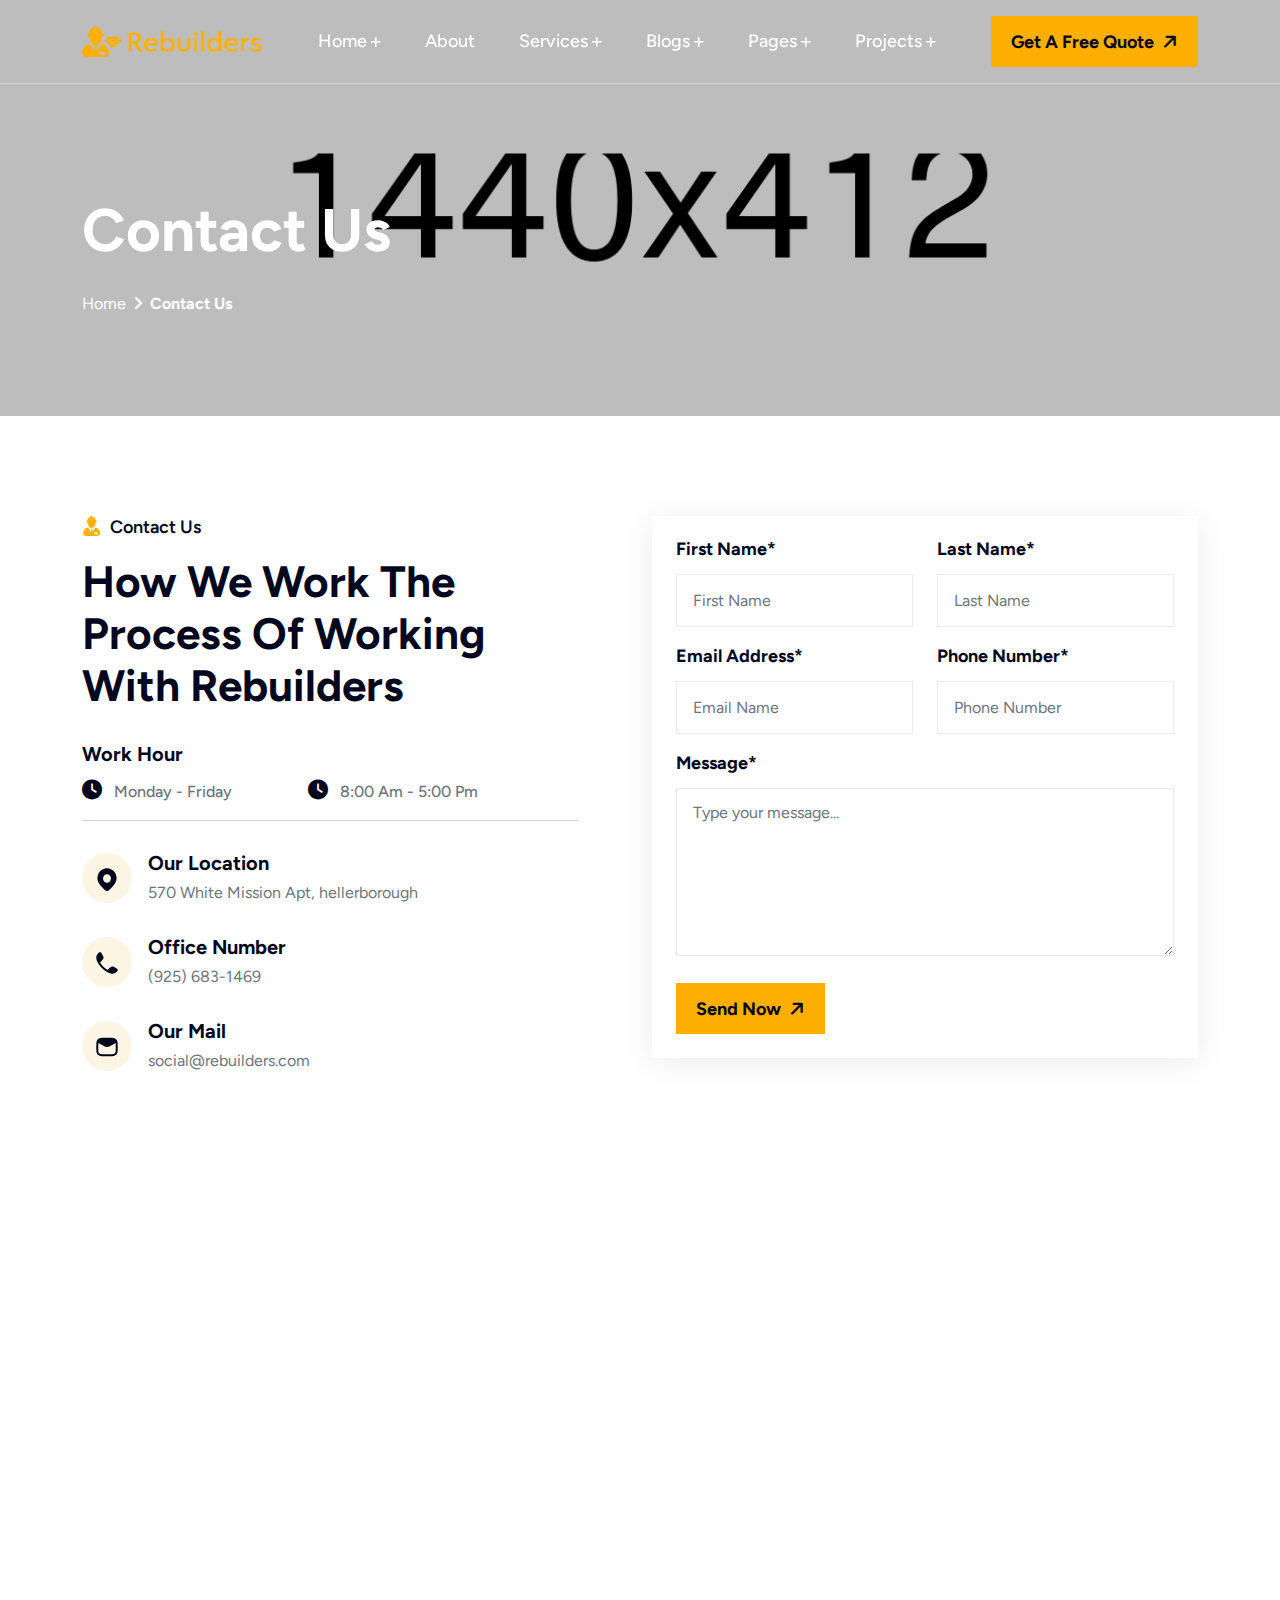
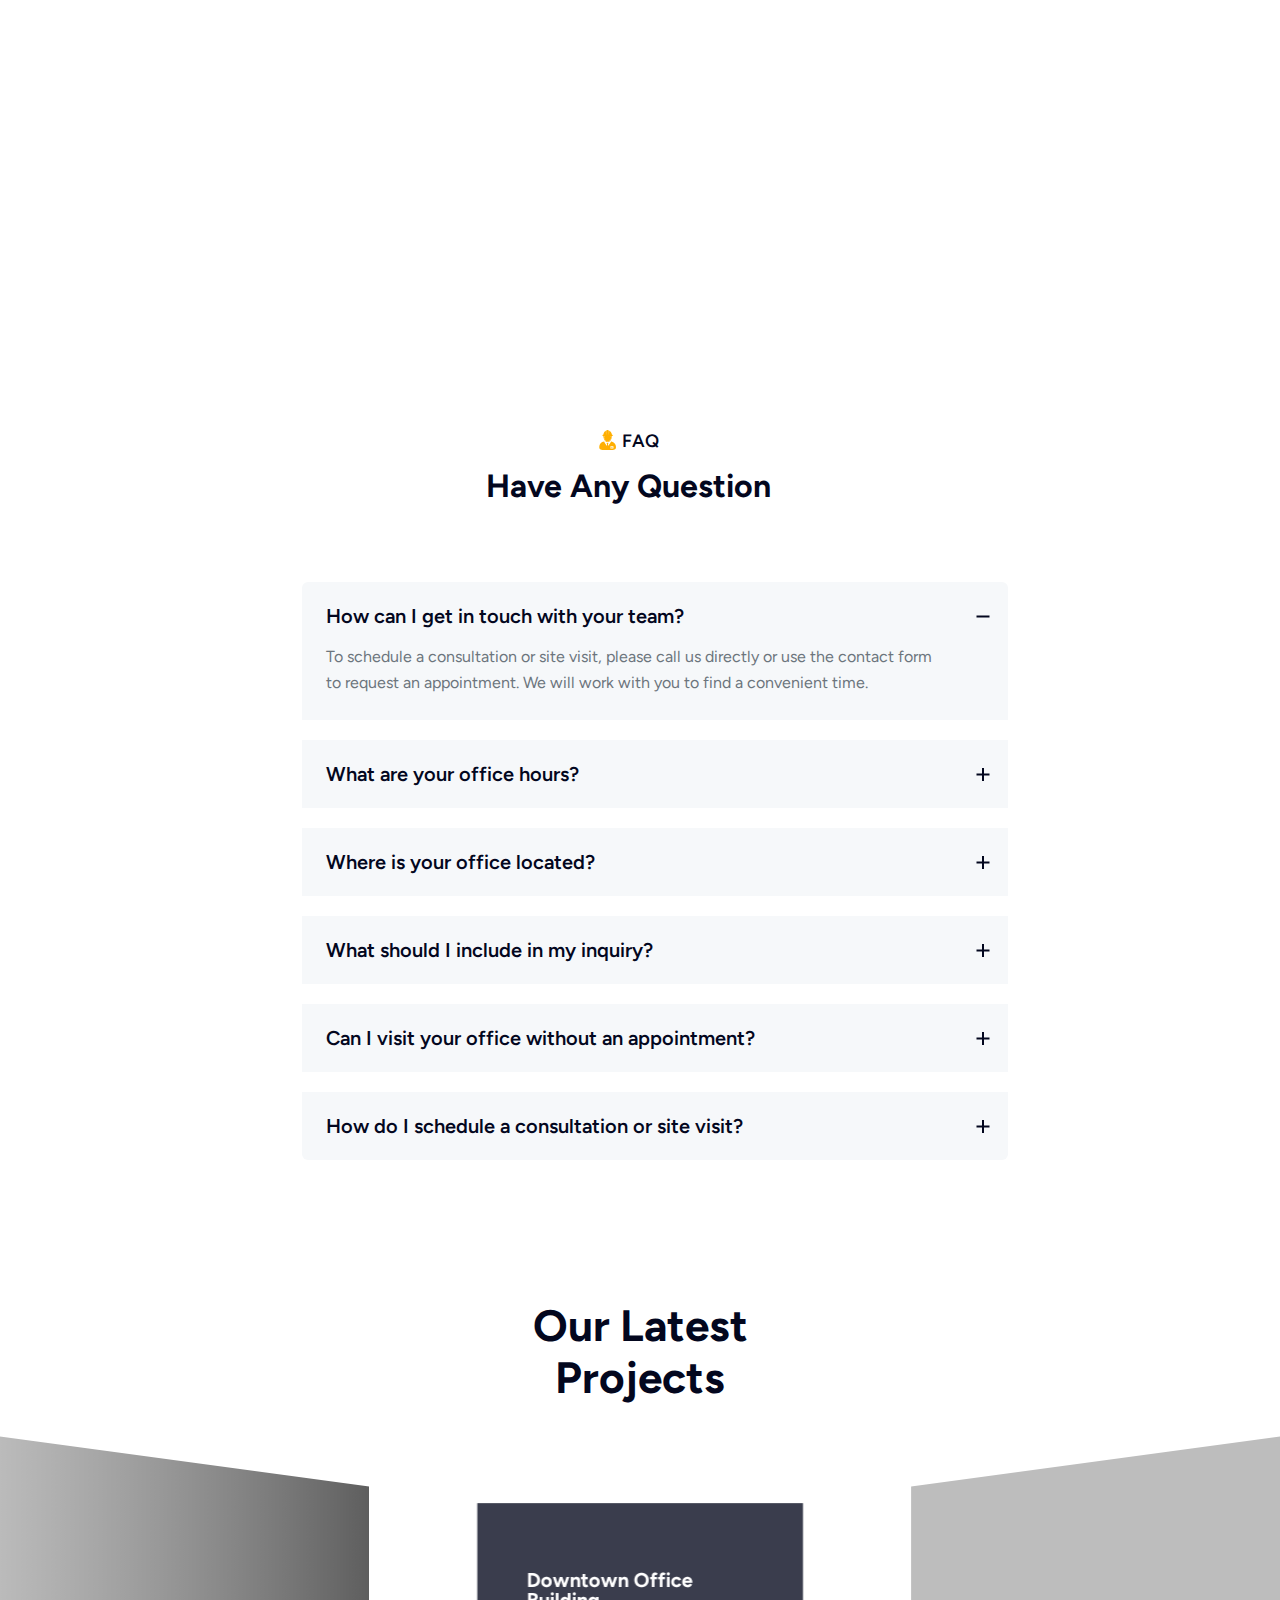
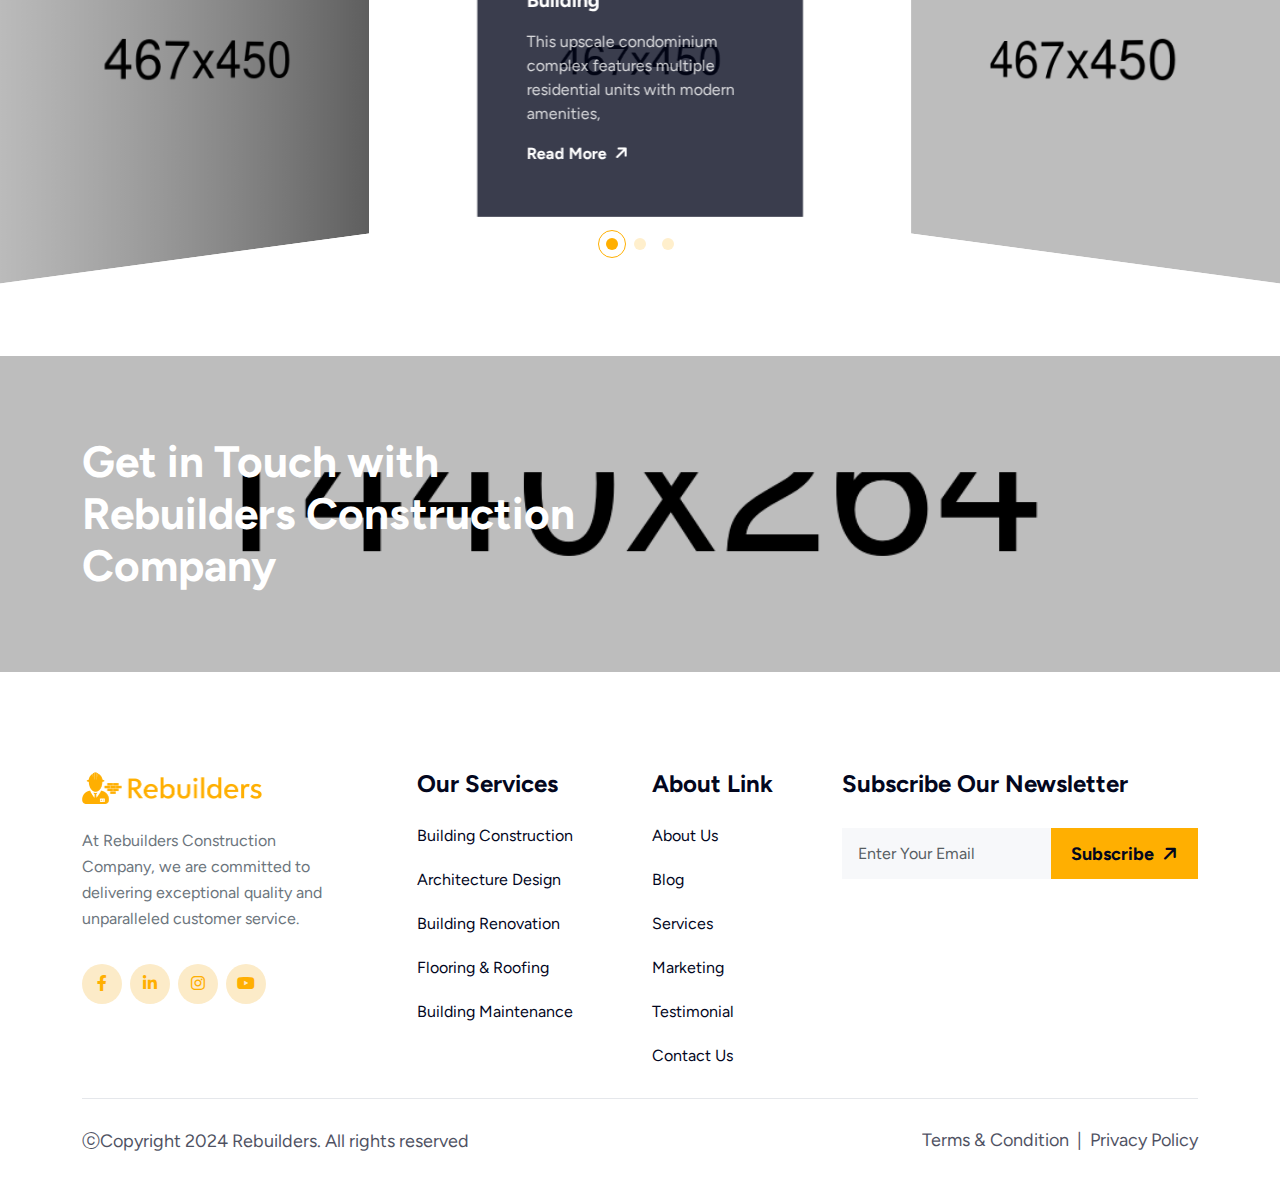
<file: contact.html>
<!DOCTYPE html>
<html lang="en">
<head>
     <meta charset="UTF-8">
     <meta name="viewport" content="width=device-width, initial-scale=1.0">
     <title>REBUILDERS - Construction Company HTML Template</title>

     <!--=====FAB ICON=======-->
    <link rel="shortcut icon" href="assets/img/logo/fav-logo1.png" type="image/x-icon">

    <!--===== CSS LINK =======-->
    <link rel="stylesheet" href="assets/css/plugins/bootstrap.min.css">
    <link rel="stylesheet" href="assets/css/plugins/fontawesome.css">
    <link rel="stylesheet" href="assets/css/plugins/swiper.bundle.css">
    <link rel="stylesheet" href="assets/css/plugins/aos.css">
    <link rel="stylesheet" href="assets/css/plugins/magnific-popup.css">
    <link rel="stylesheet" href="assets/css/plugins/mobile.css">
    <link rel="stylesheet" href="assets/css/plugins/owlcarousel.min.css">
    <link rel="stylesheet" href="assets/css/plugins/sidebar.css">
    <link rel="stylesheet" href="assets/css/plugins/slick-slider.css">
    <link rel="stylesheet" href="assets/css/plugins/nice-select.css">
    <link rel="stylesheet" href="assets/css/main.css">


    <!--=====  JS SCRIPT LINK =======-->
    <script src="assets/js/plugins/jquery-3-6-0.min.js"></script>
</head>
<body class="homepage1-body">


<!--===== PRELOADER STARTS =======-->
<div class="preloader">
  <div class="loading-container">
    <div class="loading"></div>
    <div id="loading-icon"><img src="assets/img/logo/preloader.png" alt=""></div>
  </div>
</div>
<!--===== PRELOADER ENDS =======-->

<!--===== PROGRESS STARTS=======-->
<div class="paginacontainer">
     <div class="progress-wrap">
       <svg class="progress-circle svg-content" width="100%" height="100%" viewBox="-1 -1 102 102">
         <path d="M50,1 a49,49 0 0,1 0,98 a49,49 0 0,1 0,-98"/>
       </svg>
     </div>
   </div>
 <!--===== PROGRESS ENDS=======-->

   <!--=====HEADER START=======-->
   <header>
    <div class="header-area homepage1 header header-sticky d-none d-lg-block " id="header">
      <div class="container">
        <div class="row">
          <div class="col-lg-12">
            <div class="header-elements">
              <div class="site-logo">
                <a href="index.html"><img src="assets/img/logo/logo2.png" alt=""></a>
              </div>
              <div class="main-menu">
                <ul>
                  <li><a href="#" class="plus">Home <i class="fa-solid fa-angle-down"></i></a>
                    <div class="tp-submenu">
                      <div class="row">
                         <div class="col-lg-12">
                          <div class="all-images-menu">
                            <div class="images">
                              <div class="homemenu-thumb">
                                <div class="img1">
                                <img src="assets/img/all-images/demo/demo-img1.png" alt="">
                                </div>
                          
                                 <div class="homemenu-btn">
                                    <a class="header-btn1" href="index.html">Multi Page <span><i class="fa-solid fa-arrow-right"></i></span></a>
                                    <div class="space16"></div>
                                    <a class="header-btn1" href="single-index1.html" target="_blank">One Page <span><i class="fa-solid fa-arrow-right"></i></span></a>
                                    
                                 </div>
                              </div>
                            </div>

                            <div class="images">
                              <div class="homemenu-thumb">
                                <div class="img1">
                                <img src="assets/img/all-images/demo/demo-img2.png" alt="">
                                </div>
                                 <div class="homemenu-btn">
                                    <a class="header-btn1" href="index2.html"> Multi Page <span><i class="fa-solid fa-arrow-right"></i></span></a>
                                    <div class="space16"></div>
                                    <a class="header-btn1" href="single-index2.html" target="_blank"> One Page <span><i class="fa-solid fa-arrow-right"></i></span></a>
                                    
                                 </div>
                              </div>
                            </div>

                            <div class="images">
                              <div class="homemenu-thumb">
                                <div class="img1">
                                <img src="assets/img/all-images/demo/demo-img3.png" alt="">
                                </div>
                                <div class="homemenu-btn">
                                  <a class="header-btn1" href="index3.html">Multi Page <span><i class="fa-solid fa-arrow-right"></i></span></a>
                                  <div class="space16"></div>
                                  <a class="header-btn1" href="single-index3.html" target="_blank"> One Page <span><i class="fa-solid fa-arrow-right"></i></span></a>
                                  
                               </div>
                              </div>
                            </div>
                          </div>

                          <div class="all-images-menu">
                            <div class="images">
                              <div class="homemenu-thumb">
                                <div class="img1">
                                <img src="assets/img/all-images/demo/demo-img4.png" alt="">
                                </div>
                            
                                 <div class="homemenu-btn">
                                    <a class="header-btn1" href="index4.html">Multi Page <span><i class="fa-solid fa-arrow-right"></i></span></a>
                                    <div class="space16"></div>
                                    <a class="header-btn1" href="single-index4.html" target="_blank">One Page <span><i class="fa-solid fa-arrow-right"></i></span></a>
                                    
                                 </div>
                              </div>
                            </div>

                            <div class="images">
                              <div class="homemenu-thumb">
                                <div class="img1">
                                <img src="assets/img/all-images/demo/demo-img5.png" alt="">
                                </div>
                                <div class="text">
                                  <h2 class="text-anime-style-3">NEW</h2>
                                </div>
                                 <div class="homemenu-btn">
                                    <a class="header-btn1" href="index5.html"> Multi Page <span><i class="fa-solid fa-arrow-right"></i></span></a>
                                    <div class="space16"></div>
                                    <a class="header-btn1" href="single-index5.html" target="_blank"> One Page <span><i class="fa-solid fa-arrow-right"></i></span></a>
                                    
                                 </div>
                              </div>
                            </div>

                            <div class="images">
                              <div class="homemenu-thumb">
                                <div class="img1">
                                <img src="assets/img/all-images/demo/demo-img6.png" alt="">
                                </div>
                              </div>
                            </div>
                          </div>
                         </div>
                      </div>
                   </div>
                  </li>
                  <li><a href="about.html">About</a></li>
                  <li><a href="#" class="plus">Services <i class="fa-solid fa-angle-down"></i></a>
                    <ul class="dropdown-padding">
                      <li class="menu-small"><a href="#">Our Services <i class="fa-solid fa-angle-right"></i></a>
                        <ul class="small-menu">
                          <li><a href="service1.html">Service One</a></li>
                        </ul>
                      </li>
                      <li class="menu-small"><a href="#">Single Service <i class="fa-solid fa-angle-right"></i></a>
                        <ul class="small-menu service-small">
                          <li><a href="service2.html">Commercial</a></li>
                          <li><a href="service3.html">Residential</a></li>
                          <li><a href="service4.html">Project Management</a></li>
                          <li><a href="service5.html">Renovation & Remodeling</a></li>
                          <li><a href="service6.html">Design & Build</a></li>
                          <li><a href="service7.html">Maintaince & Repair</a></li>
                        </ul>
                      </li>
                    </ul>
                  </li>
                  <li><a href="#" class="plus">Blogs <i class="fa-solid fa-angle-down"></i></a>
                  <ul class="dropdown-padding">
                    <li class="menu-small"><a href="#">Our Blog <i class="fa-solid fa-angle-right"></i></a>
                      <ul class="small-menu">
                        <li><a href="blog.html">Blog One</a></li>
                        <li><a href="blog2.html">Blog Two</a></li>
                      </ul>
                    </li>
                    <li class="menu-small"><a href="#">Single Blog <i class="fa-solid fa-angle-right"></i></a>
                      <ul class="small-menu">
                        <li><a href="blog-left.html">Blog Left</a></li>
                        <li><a href="blog-right.html">Blog Right</a></li>
                        <li><a href="blog-single.html">Blog Single</a></li>
                      </ul>
                      </li>
                  </ul>
                  </li>
                  <li><a href="#" class="plus">Pages <i class="fa-solid fa-angle-down"></i></a>
                    <div class="mega-menu-all">
                          <div class="mega-menu-single">
                            <h3>Home Pages</h3>
                            <ul>
                              <li><a href="index.html">Home 01</a></li>
                              <li><a href="index2.html">Home 02</a></li>
                              <li><a href="index3.html">Home 03</a></li>
                              <li><a href="index4.html">Home 04</a></li>
                              <li><a href="index5.html">Home 05</a></li>
                              <li><a href="index6.html">Comming Soon</a></li>
                            </ul>
                          </div>

                          <div class="mega-menu-single">
                            <h3> Our Services</h3>
                            <ul>
                              <li><a href="service1.html">Our Service</a></li>
                              <li><a href="service2.html">Service One</a></li>
                              <li><a href="service3.html">Service Two</a></li>
                              <li><a href="service4.html">Service Three</a></li>
                              <li><a href="service5.html">Service Four</a></li>
                              <li><a href="service6.html">Service Five</a></li>
                              <li><a href="service7.html">Service Six</a></li>
                            </ul>
                          </div>

                          <div class="mega-menu-single">
                            <h3>Pages</h3>
                            <ul>
                              <li><a href="about.html">About Us</a></li>
                              <li><a href="project.html">Project</a></li>
                              <li><a href="project-details.html">Project Single</a></li>
                              <li><a href="team.html">Our Team</a></li>
                              <li><a href="team-single.html">Team Details</a></li>
                              <li><a href="contact.html">Contact Us</a></li>
                              <li><a href="faq.html">FAQ</a></li>
                              <li><a href="404.html">404</a></li>
                            </ul>
                          </div>

                          <div class="mega-menu-single">
                            <h3>News Letter</h3>
                            <ul>
                              <li><a href="blog.html">Blog One</a></li>
                              <li><a href="blog2.html">Blog Two</a></li>
                              <li><a href="blog-left.html">Details Left</a></li>
                              <li><a href="blog-right.html">Details Right</a></li>
                              <li><a href="blog-single.html">Single Details</a></li>
                            </ul>
                          </div>

                          <div class="images">
                            <div class="img1">
                              <img src="assets/img/all-images/others/others-img1.png" alt="">
                            </div>
                            <div class="content">
                              <h3>Limited Intro Offer For FIRST 50 Customers Only!</h3>
                              <div class="space24"></div>
                              <div class="btn-area">
                                <a href="contact.html" class="header-btn1">Download Now <i class="fa-solid fa-arrow-right"></i></a>
                              </div>
                            </div>
                          </div>
                     </div>
                  </li>
                  <li><a href="contact.html" class="plus">Projects <i class="fa-solid fa-angle-down"></i></a>
                    <ul class="dropdown-padding">
                      <li><a href="project.html">Projects</a></li>
                      <li><a href="project-single.html">Projects Single</a></li>
                    </ul>
                  </li>
                </ul>
              </div>
              <div class="btn-area">
                <a href="contact.html" class="header-btn1">Get A Free Quote <span><i class="fa-solid fa-arrow-right"></i></span></a>
              </div>
            </div>
          </div>
        </div>
      </div>
    </div>
  </header>
  <!--=====HEADER END =======-->

  <!--===== MOBILE HEADER STARTS =======-->
 <div class="mobile-header mobile-haeder1 d-block d-lg-none">
  <div class="container-fluid">
    <div class="col-12">
      <div class="mobile-header-elements">
        <div class="mobile-logo">
          <a href="index.html"><img src="assets/img/logo/logo1.png" alt=""></a>
        </div>
        <div class="mobile-nav-icon dots-menu">
          <i class="fa-solid fa-bars"></i>
        </div>
      </div>
    </div>
  </div>
</div>

<div class="mobile-sidebar mobile-sidebar1">
  <div class="logosicon-area">
    <div class="logos">
      <img src="assets/img/logo/logo2.png" alt="">
    </div>
    <div class="menu-close">
      <i class="fa-solid fa-xmark"></i>
    </div>
   </div>
  <div class="mobile-nav mobile-nav1">
    <ul class="mobile-nav-list nav-list1">
      <li><a href="#" >Home </a>
        <ul class="sub-menu">
          <li>
            <a href="#">Multiple Page</a>
            <ul class="sub-menu">
              <li><a href="index.html">Home One</a></li>
              <li><a href="index2.html">Home Two</a></li>
              <li><a href="index3.html">Home Three</a></li>
              <li><a href="index4.html">Home Four</a></li>
              <li><a href="index5.html">Home Five</a></li>
            </ul>
          </li>
          <li>
            <a href="#">Landing Page</a>
            <ul class="sub-menu">
              <li><a href="single-index1.html" target="_blank">Home One</a></li>
              <li><a href="single-index2.html" target="_blank">Home Two</a></li>
              <li><a href="single-index3.html" target="_blank">Home Three</a></li>
              <li><a href="single-index4.html" target="_blank">Home Four</a></li>
              <li><a href="single-index5.html" target="_blank">Home Five</a></li>
            </ul>
          </li>


        </ul>
      </li>
      <li><a href="about.html">About</a></li>
      <li><a href="features.html">Services</a>
        <ul class="sub-menu">
          <li><a href="service1.html">Our Services</a></li>
          <li><a href="service2.html">Commercial</a></li>
          <li><a href="service3.html">Residential</a></li>
          <li><a href="service4.html">Project Management</a></li>
          <li><a href="service5.html">Renovation & Remodeling</a></li>
          <li><a href="service6.html">Design & Build</a></li>
          <li><a href="service7.html">Maintaince & Repair</a></li>
        </ul>
      </li>
      <li><a href="#">Blogs</a>
        <ul class="sub-menu">
          <li><a href="blog.html">Blog One</a></li>
          <li><a href="blog2.html">Blog Two</a></li>
          <li><a href="blog-left.html">Blog Left</a></li>
          <li><a href="blog-right.html">Blog Right</a></li>
          <li><a href="blog-single.html">Blog Single</a></li>
        </ul>
      </li>
      <li><a href="#">Pages</a>
        <ul class="sub-menu">
          <li><a href="team.html">Our Team</a></li>
          <li><a href="team-single.html">Team Details</a></li>
          <li><a href="contact.html">Contact Us</a></li>
          <li><a href="faq.html">FAQ</a></li>
          <li><a href="404.html">404</a></li>
        </ul>
      </li>
      <li><a href="#">Projects</a>
        <ul class="sub-menu">
          <li><a href="project.html">Projects</a></li>
          <li><a href="project-single.html">Projects Single</a></li>
        </ul>
      </li>
    </ul>

    <div class="allmobilesection">
      <a href="contact.html"  class="header-btn1">Get Started <span><i class="fa-solid fa-arrow-right"></i></span></a>
      <div class="single-footer">
        <h3>Contact Info</h3>
        <div class="footer1-contact-info">
          <div class="contact-info-single">
            <div class="contact-info-icon">
              <i class="fa-solid fa-phone-volume"></i>
            </div>
            <div class="contact-info-text">
              <a href="tel:+3(924)4596512">+3(924)4596512</a>
            </div>
          </div>

          <div class="contact-info-single">
            <div class="contact-info-icon">
              <i class="fa-solid fa-envelope"></i>
            </div>
            <div class="contact-info-text">
              <a href="mailto:info@example.com">info@example.com</a>
            </div>
          </div>

          <div class="single-footer">
            <h3>Our Location</h3>
            
            <div class="contact-info-single">
              <div class="contact-info-icon">
                <i class="fa-solid fa-location-dot"></i>
              </div>
              <div class="contact-info-text">
                <a href="mailto:info@example.com" >55 East Birchwood Ave.Brooklyn, <br> New York 11201,United States</a>
              </div>
            </div>

          </div>
          <div class="single-footer">
            <h3>Social Links</h3>
            
            <div class="social-links-mobile-menu">
              <ul>
                <li><a href="#"><i class="fa-brands fa-facebook-f"></i></a></li>
                <li><a href="#"><i class="fa-brands fa-instagram"></i></a></li>
                <li><a href="#"><i class="fa-brands fa-linkedin-in"></i></a></li>
                <li><a href="#"><i class="fa-brands fa-youtube"></i></a></li>
              </ul>
            </div>
          </div>
        </div>
      </div>
     </div>
  </div>
</div>
<!--===== MOBILE HEADER STARTS =======-->

<!--===== HERO AREA STARTS =======-->
<div class="inner-hero-area" style="background-image: url(assets/img/all-images/hero/hero-img27.png);">
    <div class="container">
        <div class="row">
            <div class="col-lg-7">
                <div class="header-area">
                    <h2>Contact Us</h2>
                    <div class="space32"></div>
                    <a href="index.html">Home <i class="fa-solid fa-angle-right"></i> <span>Contact Us</span></a>
                </div>
            </div>
        </div>
    </div>
</div>
<!--===== HERO AREA ENDS =======-->

<!--===== CONTACT AREA STARTS =======-->
<div class="contact1-section-area sp1 bg-w">
    <div class="container">
      <div class="row">
        <div class="col-lg-6">
          <div class="contact-header heading2">
            <h5><img src="assets/img/icons/sub-logo1.svg" alt=""> Contact Us</h5>
            <div class="space16"></div>
            <h2 class="text-anime-style-3">How We Work The Process Of Working With Rebuilders</h2>
            <div class="space32"></div>
            <h3>Work Hour</h3>
            <div class="space16"></div>
            <ul>
              <li><a href="#"><i class="fa-solid fa-clock"></i> Monday - Friday</a></li>
              <li><a href="#"><i class="fa-solid fa-clock"></i> 8:00 Am - 5:00 Pm </a></li>
            </ul>
            <div class="contact-author-area">
              <div class="author-box">
                <div class="icons">
                  <img src="assets/img/icons/location1.svg" alt="">
                </div>
                <div class="text">
                  <h4>Our Location</h4>
                  <a href="#">570 White Mission Apt, hellerborough</a>
                </div>
              </div>
              <div class="author-box">
                <div class="icons">
                  <img src="assets/img/icons/call1.svg" alt="">
                </div>
                <div class="text">
                  <h4>Office Number</h4>
                  <a href="tel:(925)683-1469">(925) 683-1469</a>
                </div>
              </div>
              <div class="author-box">
                <div class="icons">
                  <img src="assets/img/icons/mail1.svg" alt="">
                </div>
                <div class="text">
                  <h4>Our Mail</h4>
                  <a href="mailto:social@rebuilders.com">social@rebuilders.com</a>
                </div>
              </div>
            </div>
          </div>
        </div>
        <div class="col-lg-6">
          <div class="contact-boxarea">
            <div class="row">
              <div class="col-lg-6">
                <div class="input-area">
                  <p>First Name*</p>
                  <div class="space16"></div>
                  <input type="text" placeholder="First Name">
                </div>
              </div>
              <div class="col-lg-6">
                <div class="input-area">
                  <p>Last Name*</p>
                  <div class="space16"></div>
                  <input type="text" placeholder="Last Name">
                </div>
              </div>
              <div class="col-lg-6">
                <div class="input-area">
                  <p>Email Address*</p>
                  <div class="space16"></div>
                  <input type="email" placeholder="Email Name">
                </div>
              </div>
              <div class="col-lg-6">
                <div class="input-area">
                  <p>Phone Number*</p>
                  <div class="space16"></div>
                  <input type="number" placeholder="Phone Number">
                </div>
              </div>
              <div class="col-lg-12">
                <div class="input-area">
                  <p>Message*</p>
                  <div class="space16"></div>
                  <textarea placeholder="Type your message..."></textarea>
                </div>
              </div>
              <div class="col-lg-12">
                <div class="input-area">
                  <button type="submit" class="header-btn1">Send Now <i class="fa-solid fa-arrow-right"></i></button>
                </div>
              </div>
            </div>
          </div>
        </div>
      </div>
    </div>
</div>
<!--===== CONTACT AREA ENDS =======-->
<div class="mapouter">
    <div class="gmap_canvas">
      <iframe src="https://www.google.com/maps/embed?pb=!1m14!1m12!1m3!1d4506257.120552435!2d88.67021924228865!3d21.954385721237916!2m3!1f0!2f0!3f0!3m2!1i1024!2i768!4f13.1!5e0!3m2!1sen!2sbd!4v1704088968016!5m2!1sen!2sbd" width="600" height="450" style="border:0;" allowfullscreen="" loading="lazy" referrerpolicy="no-referrer-when-downgrade"></iframe>
    </div>
  </div> 
<!--===== FAQ AREA STARTS =======-->
<div class="faq-inner-area sp8">
    <div class="container">
        <div class="row">
            <div class="row">
                <div class="col-lg-5 m-auto">
                    <div class="heading2 text-center space-margin60">
                        <h5><img src="assets/img/icons/sub-logo1.svg" alt="">FAQ</h5>
                        <div class="space16"></div>
                        <h2>Have Any Question</h2>
                    </div>
                </div>
            </div>
            <div class="col-lg-8 m-auto">
                <div class="faq-widget-area">
                    <div class="accordion" id="accordionExample">
                        <div class="accordion-item">
                          <h2 class="accordion-header">
                            <button class="accordion-button" type="button" data-bs-toggle="collapse" data-bs-target="#collapseOne" aria-expanded="true" aria-controls="collapseOne">
                                How can I get in touch with your team?
                            </button>
                          </h2>
                          <div id="collapseOne" class="accordion-collapse collapse show" data-bs-parent="#accordionExample">
                            <div class="accordion-body">
                                <p>To schedule a consultation or site visit, please call us directly or use the contact form to request an appointment. We will work with you to find a convenient time.</p>
                            </div>
                          </div>
                        </div>
                        <div class="accordion-item">
                          <h2 class="accordion-header">
                            <button class="accordion-button collapsed" type="button" data-bs-toggle="collapse" data-bs-target="#collapseTwo" aria-expanded="false" aria-controls="collapseTwo">
                                What are your office hours?
                            </button>
                          </h2>
                          <div id="collapseTwo" class="accordion-collapse collapse" data-bs-parent="#accordionExample">
                            <div class="accordion-body">
                                <p>To schedule a consultation or site visit, please call us directly or use the contact form to request an appointment. We will work with you to find a convenient time.</p>
                            </div>
                          </div>
                        </div>
                        <div class="accordion-item">
                          <h2 class="accordion-header">
                            <button class="accordion-button collapsed" type="button" data-bs-toggle="collapse" data-bs-target="#collapseThree" aria-expanded="false" aria-controls="collapseThree">
                                Where is your office located?
                            </button>
                          </h2>
                          <div id="collapseThree" class="accordion-collapse collapse" data-bs-parent="#accordionExample">
                            <div class="accordion-body">
                                <p>To schedule a consultation or site visit, please call us directly or use the contact form to request an appointment. We will work with you to find a convenient time.</p>
                            </div>
                          </div>
                        </div>

                        <div class="accordion-item">
                            <h2 class="accordion-header">
                              <button class="accordion-button collapsed" type="button" data-bs-toggle="collapse" data-bs-target="#collapseFour" aria-expanded="false" aria-controls="collapseFour">
                                What should I include in my inquiry?                           </button>
                            </h2>
                            <div id="collapseFour" class="accordion-collapse collapse" data-bs-parent="#accordionExample">
                              <div class="accordion-body">
                               <p>To schedule a consultation or site visit, please call us directly or use the contact form to request an appointment. We will work with you to find a convenient time.</p>
                              </div>
                            </div>
                          </div>
                          <div class="accordion-item">
                            <h2 class="accordion-header">
                              <button class="accordion-button collapsed" type="button" data-bs-toggle="collapse" data-bs-target="#collapseFive" aria-expanded="true" aria-controls="collapseFive">
                                Can I visit your office without an appointment?
                              </button>
                            </h2>
                            <div id="collapseFive" class="accordion-collapse collapse" data-bs-parent="#accordionExample">
                              <div class="accordion-body">
                                  <p>To schedule a consultation or site visit, please call us directly or use the contact form to request an appointment. We will work with you to find a convenient time.</p>
                              </div>
                            </div>
                          </div>
                          <div class="accordion-item">
                            <h2 class="accordion-header">
                              <button class="accordion-button collapsed" type="button" data-bs-toggle="collapse" data-bs-target="#collapseSix" aria-expanded="false" aria-controls="collapseSix">
                                How do I schedule a consultation or site visit?
                              </button>
                            </h2>
                            <div id="collapseSix" class="accordion-collapse collapse" data-bs-parent="#accordionExample">
                              <div class="accordion-body">
                                  <p>To schedule a consultation or site visit, please call us directly or use the contact form to request an appointment. We will work with you to find a convenient time.</p>
                              </div>
                            </div>
                          </div>
                      </div>
                </div>
            </div>
        </div>
    </div>
</div>
<!--===== FAQ AREA ENDS =======-->

<!--===== PROJECT AREA STARTS =======-->
<div class="project1-section-area sp1">
    <div class="container">
      <div class="row">
        <div class="col-lg-4 m-auto">
          <div class="project-header text-center heading2 space-margin60">
            <h5 data-aos="fade-left" data-aos-duration="800"><img src="assets/img/icons/sub-logo1.svg" alt=""> Our Project</h5>
            <div class="space16"></div>
            <h2 class="text-anime-style-3">Our Latest Projects</h2>
          </div>
        </div>
      </div>
    </div>
      <div class="swiper">
        <div class="swiper-wrapper">
          <div class="swiper-slide">
            <div class="img1">
              <img src="assets/img/all-images/project/project-img1.png" alt="">
            </div>
            <div class="content-area">
              <a href="project-single.html">Downtown Office Building</a>
              <div class="space16"></div>
              <p>This upscale condominium complex features multiple residential units with modern amenities,</p>
              <div class="space16"></div>
              <a href="project-single.html" class="readmore">Read More <i class="fa-solid fa-arrow-right"></i></a>
            </div>
          </div>
          <div class="swiper-slide">
            <div class="img1">
              <img src="assets/img/all-images/project/project-img2.png" alt="">
            </div>
            <div class="content-area">
              <a href="project-single.html">Downtown Office Building</a>
              <div class="space16"></div>
              <p>This upscale condominium complex features multiple residential units with modern amenities,</p>
              <div class="space16"></div>
              <a href="project-single.html" class="readmore">Read More <i class="fa-solid fa-arrow-right"></i></a>
            </div>
          </div>
          <div class="swiper-slide">
            <div class="img1">
              <img src="assets/img/all-images/project/project-img3.png" alt="">
            </div>
            <div class="content-area">
              <a href="project-single.html">Downtown Office Building</a>
              <div class="space16"></div>
              <p>This upscale condominium complex features multiple residential units with modern amenities,</p>
              <div class="space16"></div>
              <a href="project-single.html" class="readmore">Read More <i class="fa-solid fa-arrow-right"></i></a>
            </div>
          </div>
        </div>
        <div class="swiper-pagination"></div>
    
        <div class="swiper-scrollbar"></div>
      </div>
  </div>
  <!--===== PROJECT AREA ENDS =======-->

<!--===== CTA AREA STARTS =======-->
<div class="cta1-section-area sp4">
  <div class="container">
    <div class="row align-items-center">
      <div class="col-lg-6">
        <div class="cta-header">
          <h2 class="text-anime-style-3">Get in Touch with Rebuilders Construction Company</h2>
        </div>
      </div>
      <div class="col-lg-2"></div>
      <div class="col-lg-4">
        <div class="btn-area" data-aos="zoom-in" data-aos-duration="1000">
          <a href="contact.html" class="header-btn1">Get Started <i class="fa-solid fa-arrow-right"></i></a>
          <a href="contact.html" class="header-btn2">Schedule Now <i class="fa-solid fa-arrow-right"></i></a>
        </div>
      </div>
    </div>
  </div>
</div>
<!--===== CTA AREA ENDS =======-->

<!--===== FOOTER AREA STARTS =======-->
<div class="footer1-section-area">
  <div class="container">
    <div class="row">
      <div class="col-lg-3 col-md-6">
        <div class="footer-logo">
          <img src="assets/img/logo/logo2.png" alt="">
          <div class="space24"></div>
          <p>At Rebuilders Construction Company, we are committed to delivering exceptional quality and unparalleled customer service. </p>
          <div class="space32"></div>
          <ul>
            <li><a href="#"><i class="fa-brands fa-facebook-f"></i></a></li>
            <li><a href="#"><i class="fa-brands fa-linkedin-in"></i></a></li>
            <li><a href="#"><i class="fa-brands fa-instagram"></i></a></li>
            <li><a href="#"><i class="fa-brands fa-youtube"></i></a></li>
          </ul>
        </div>
      </div>
      <div class="col-lg-3 col-md-6 col-6">
        <div class="footer-content">
          <h3>Our Services</h3>
          <div class="space8"></div>
          <ul>
            <li><a href="service2.html">Building Construction</a></li>
            <li><a href="service3.html">Architecture Design</a></li>
            <li><a href="service6.html">Building Renovation</a></li>
            <li><a href="service7.html">Flooring & Roofing</a></li>
            <li><a href="service4.html">Building Maintenance</a></li>
          </ul>
        </div>
      </div>
      <div class="col-lg-2 col-md-6 col-6">
        <div class="footer-content2">
          <h3>About Link</h3>
          <div class="space8"></div>
          <ul>
            <li><a href="about.html">About Us</a></li>
            <li><a href="blog.html">Blog</a></li>
            <li><a href="service.html">Services</a></li>
            <li><a href="project.html">Marketing</a></li>
            <li><a href="testimonial.html">Testimonial</a></li>
            <li><a href="contact.html">Contact Us</a></li>
          </ul>
        </div>
      </div>
      <div class="col-lg-4 col-md-6">
        <div class="footer-form">
          <h3>Subscribe Our Newsletter</h3>
          <div class="space32"></div>
          <form action="#">
            <input type="text" placeholder="Enter Your Email">
            <button type="submit" class="header-btn1">Subscribe <i class="fa-solid fa-arrow-right"></i></button>
          </form>
        </div>
      </div>
    </div>
    <div class="row">
      <div class="col-lg-12">
        <div class="copyright-area">
          <p>ⓒCopyright 2024 Rebuilders. All rights reserved</p>
          <ul>
            <li><a href="#">Terms & Condition <span> | </span> Privacy Policy</a></li>
          </ul>
        </div>
      </div>
    </div>
  </div>
</div>
<!--===== FOOTER AREA ENDS =======-->

<!--===== JS SCRIPT LINK =======-->
<script src="assets/js/plugins/bootstrap.min.js"></script>
<script src="assets/js/plugins/fontawesome.js"></script>
<script src="assets/js/plugins/aos.js"></script>
<script src="assets/js/plugins/swiper.bundle.js"></script>
<script src="assets/js/plugins/counter.js"></script>
<script src="assets/js/plugins/gsap.min.js"></script>
<script src="assets/js/plugins/ScrollTrigger.min.js"></script>
<script src="assets/js/plugins/Splitetext.js"></script>
<script src="assets/js/plugins/sidebar.js"></script>
<script src="assets/js/plugins/magnific-popup.js"></script>
<script src="assets/js/plugins/mobilemenu.js"></script>
<script src="assets/js/plugins/owlcarousel.min.js"></script>
<script src="assets/js/plugins/gsap-animation.js"></script>
<script src="assets/js/plugins/nice-select.js"></script>
<script src="assets/js/plugins/waypoints.js"></script>
<script src="assets/js/plugins/slick-slider.js"></script>
<script src="assets/js/plugins/circle-progress.js"></script>
<script src="assets/js/main.js"></script>

</body>
</html>
</file>
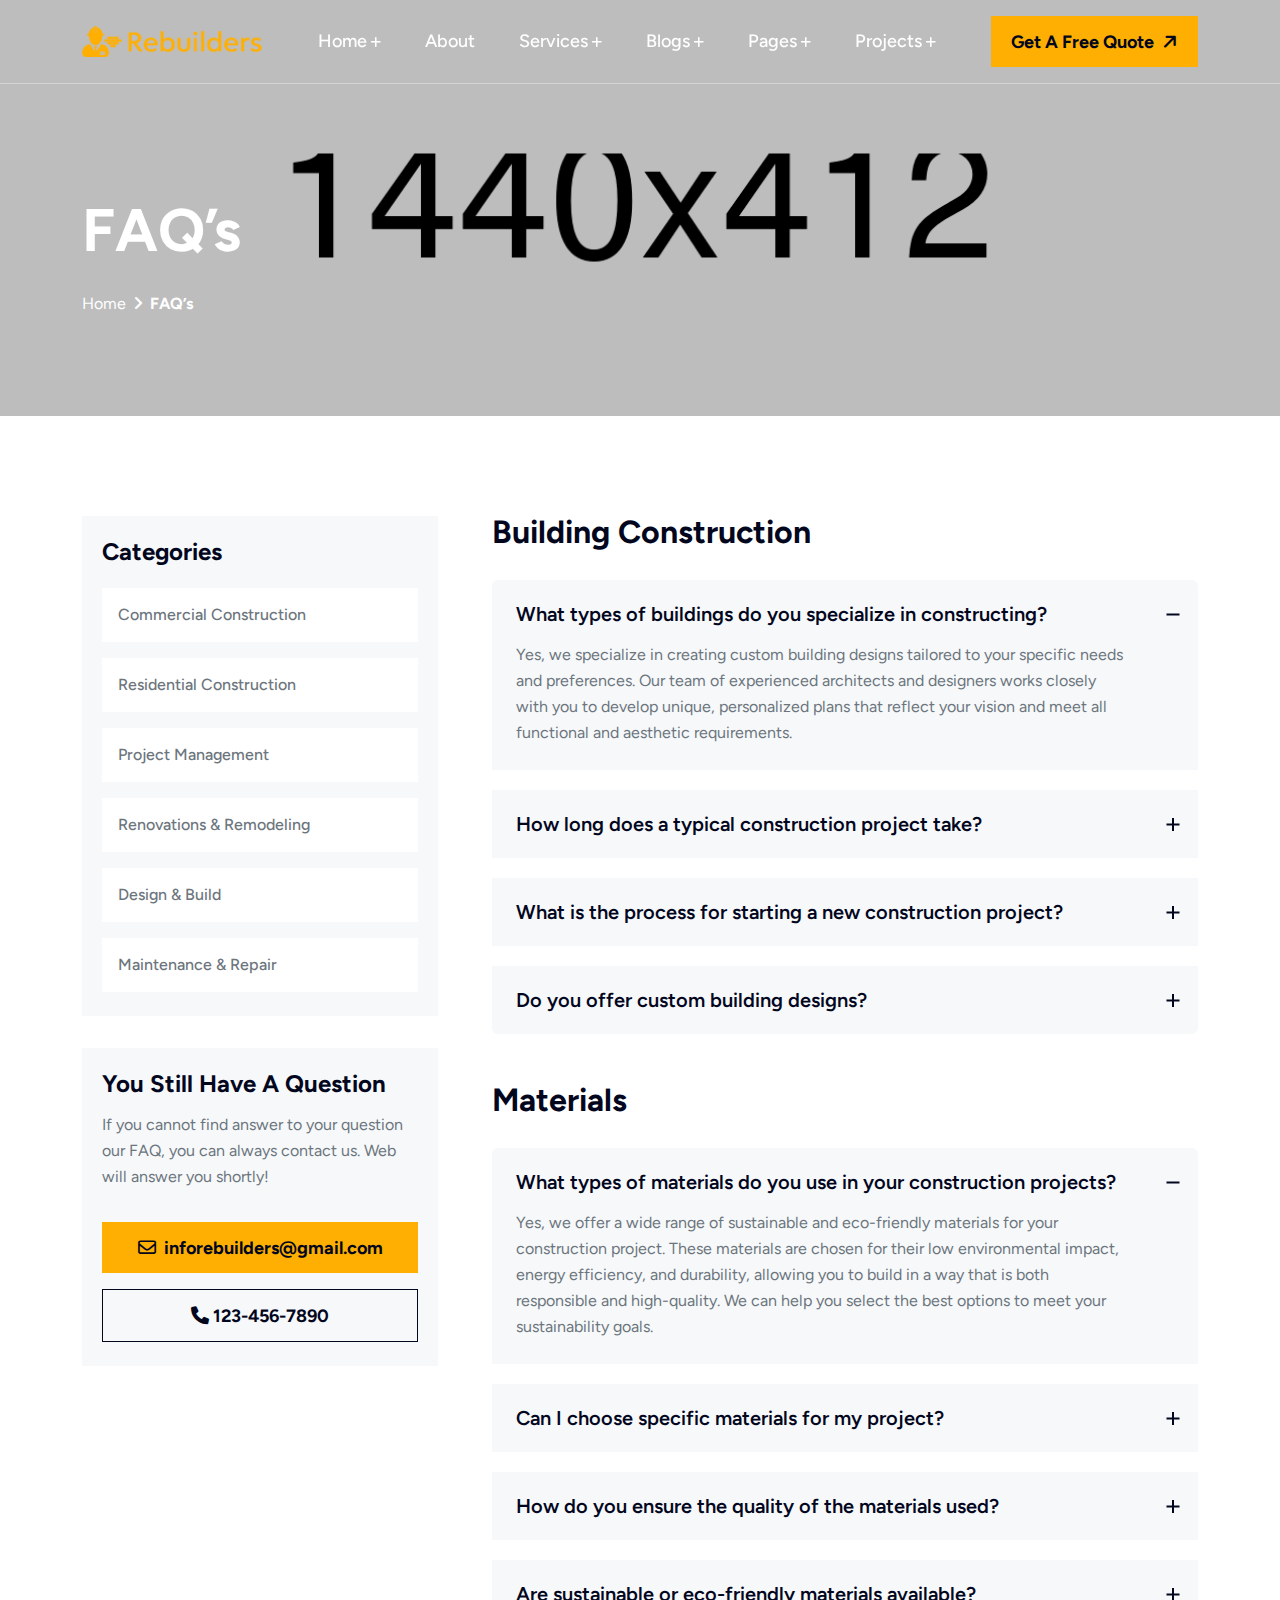
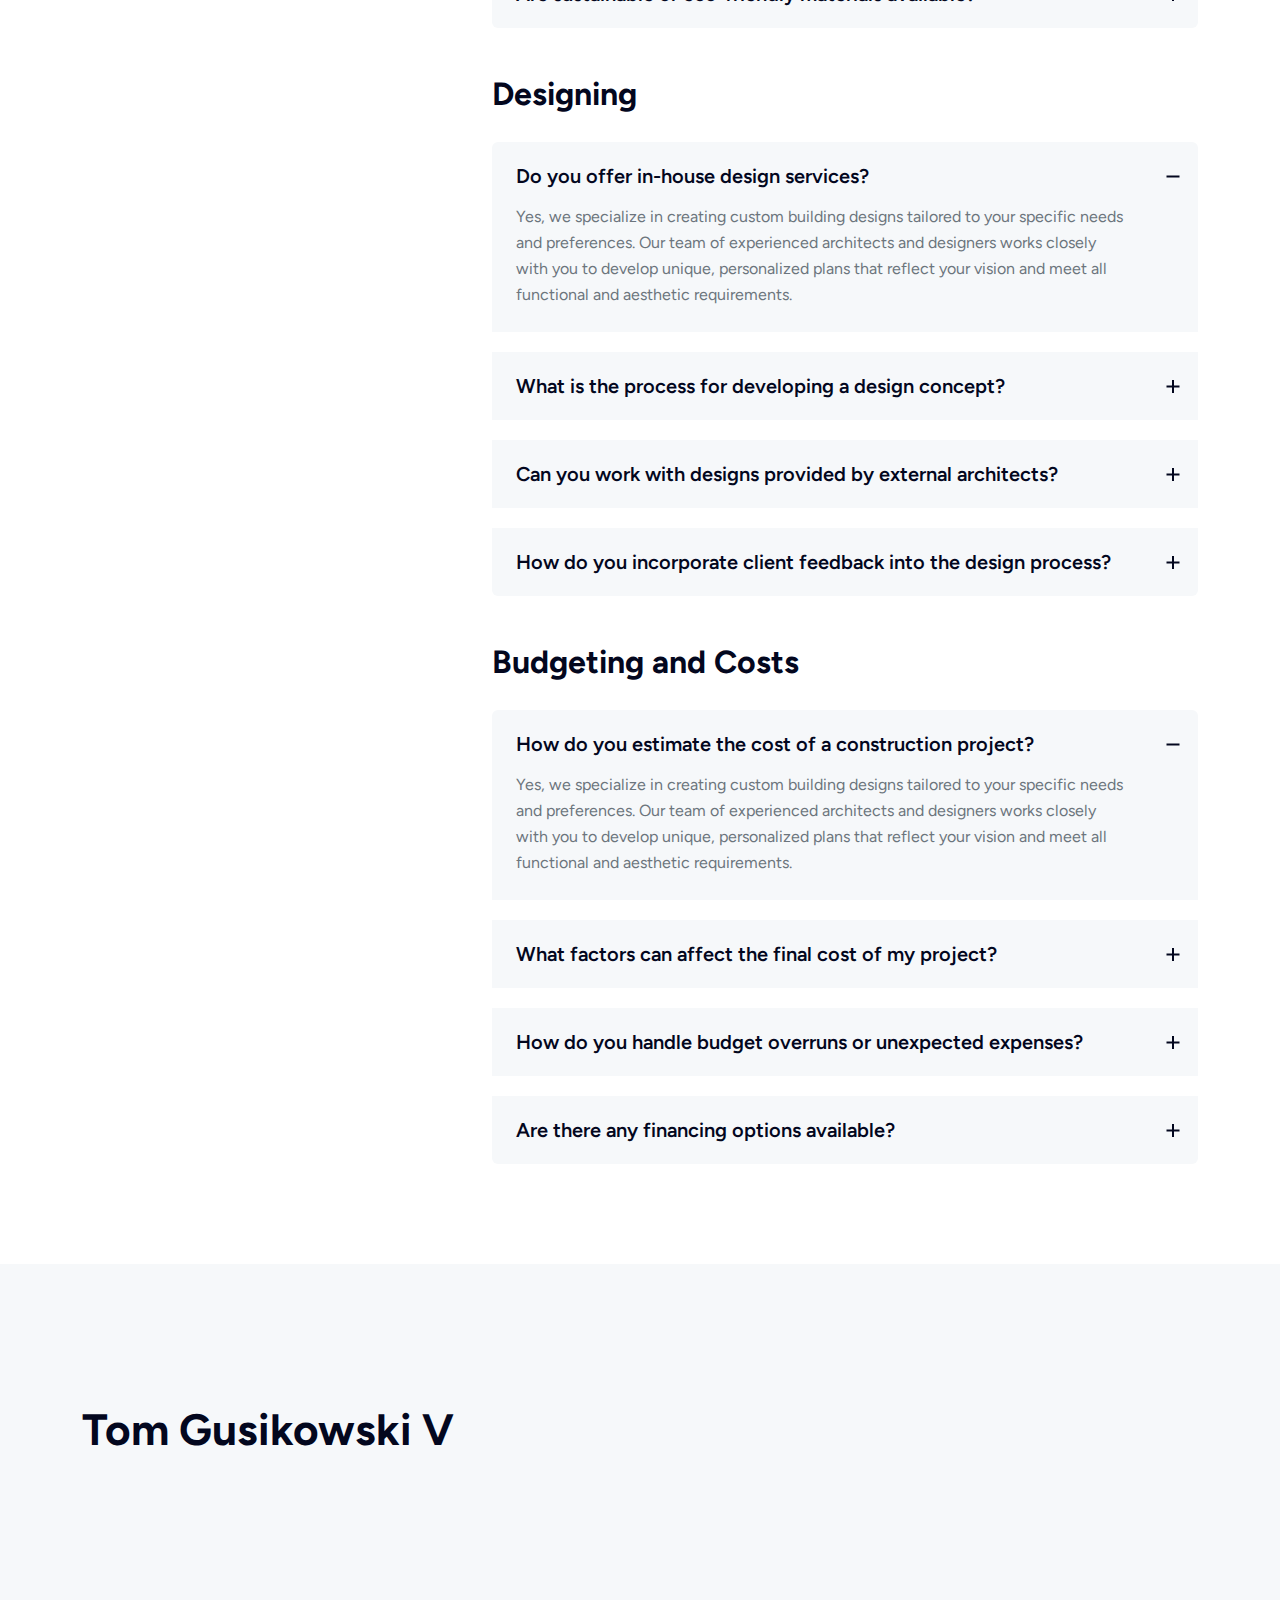
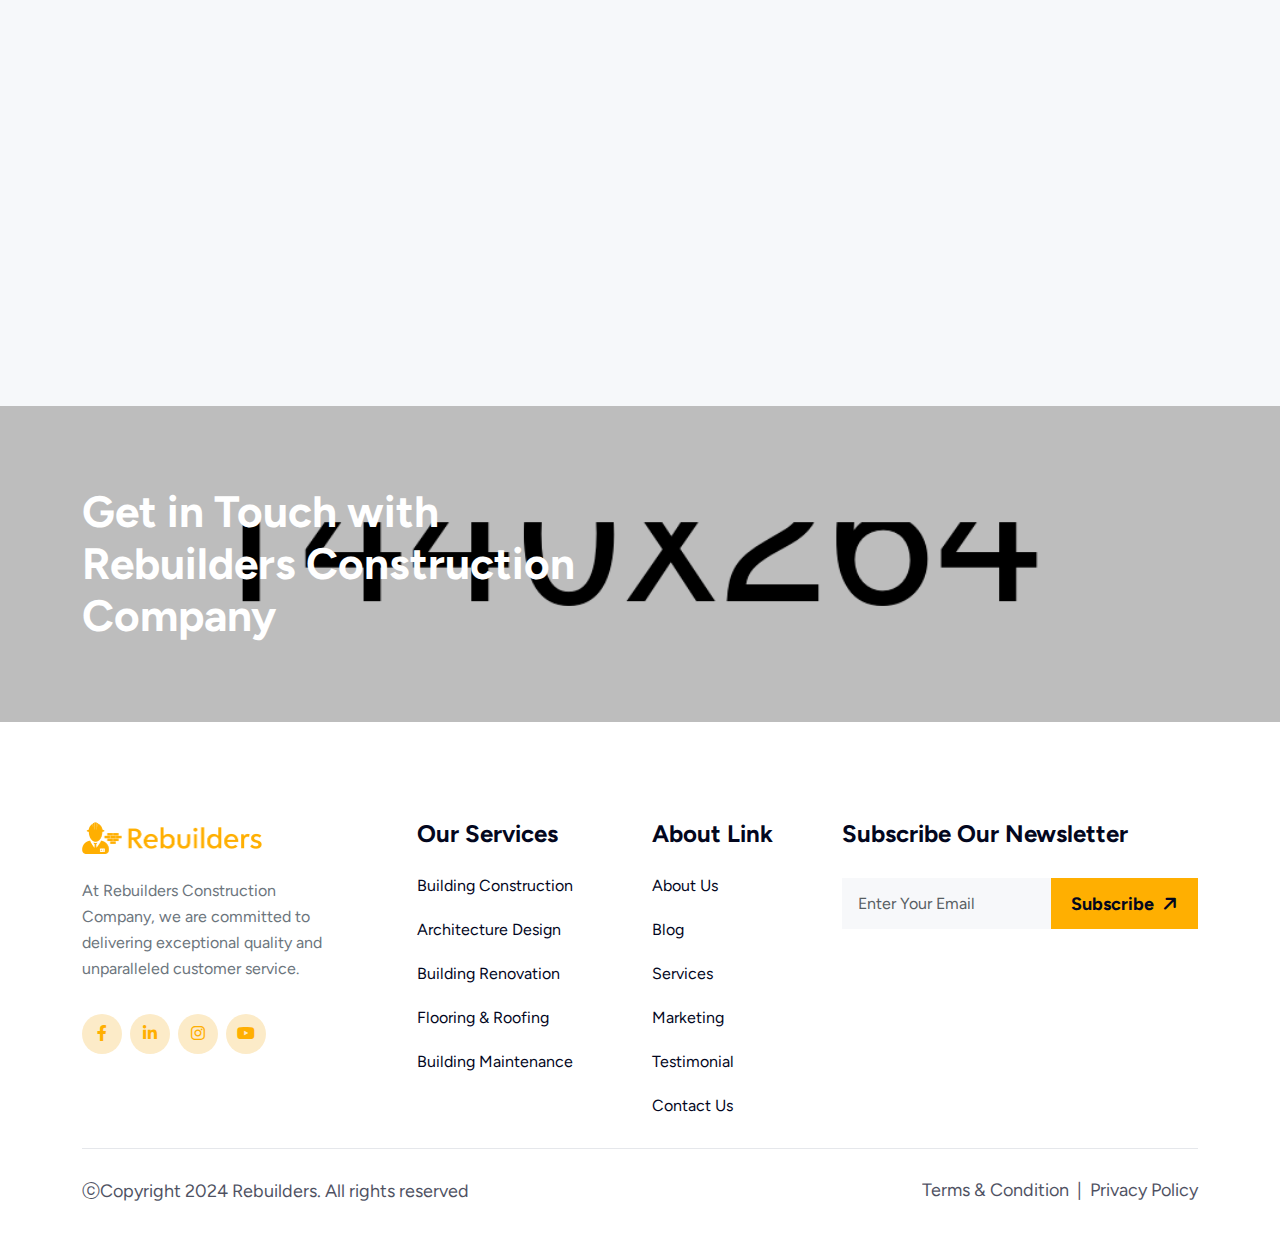
<file: faq.html>
<!DOCTYPE html>
<html lang="en">
<head>
     <meta charset="UTF-8">
     <meta name="viewport" content="width=device-width, initial-scale=1.0">
     <title>REBUILDERS - Construction Company HTML Template</title>

     <!--=====FAB ICON=======-->
    <link rel="shortcut icon" href="assets/img/logo/fav-logo1.png" type="image/x-icon">

    <!--===== CSS LINK =======-->
    <link rel="stylesheet" href="assets/css/plugins/bootstrap.min.css">
    <link rel="stylesheet" href="assets/css/plugins/fontawesome.css">
    <link rel="stylesheet" href="assets/css/plugins/swiper.bundle.css">
    <link rel="stylesheet" href="assets/css/plugins/aos.css">
    <link rel="stylesheet" href="assets/css/plugins/magnific-popup.css">
    <link rel="stylesheet" href="assets/css/plugins/mobile.css">
    <link rel="stylesheet" href="assets/css/plugins/owlcarousel.min.css">
    <link rel="stylesheet" href="assets/css/plugins/sidebar.css">
    <link rel="stylesheet" href="assets/css/plugins/slick-slider.css">
    <link rel="stylesheet" href="assets/css/plugins/nice-select.css">
    <link rel="stylesheet" href="assets/css/main.css">


    <!--=====  JS SCRIPT LINK =======-->
    <script src="assets/js/plugins/jquery-3-6-0.min.js"></script>
</head>
<body class="homepage1-body">


<!--===== PRELOADER STARTS =======-->
<div class="preloader">
  <div class="loading-container">
    <div class="loading"></div>
    <div id="loading-icon"><img src="assets/img/logo/preloader.png" alt=""></div>
  </div>
</div>
<!--===== PRELOADER ENDS =======-->

<!--===== PROGRESS STARTS=======-->
<div class="paginacontainer">
     <div class="progress-wrap">
       <svg class="progress-circle svg-content" width="100%" height="100%" viewBox="-1 -1 102 102">
         <path d="M50,1 a49,49 0 0,1 0,98 a49,49 0 0,1 0,-98"/>
       </svg>
     </div>
   </div>
 <!--===== PROGRESS ENDS=======-->

   <!--=====HEADER START=======-->
   <header>
    <div class="header-area homepage1 header header-sticky d-none d-lg-block " id="header">
      <div class="container">
        <div class="row">
          <div class="col-lg-12">
            <div class="header-elements">
              <div class="site-logo">
                <a href="index.html"><img src="assets/img/logo/logo2.png" alt=""></a>
              </div>
              <div class="main-menu">
                <ul>
                  <li><a href="#" class="plus">Home <i class="fa-solid fa-angle-down"></i></a>
                    <div class="tp-submenu">
                      <div class="row">
                         <div class="col-lg-12">
                          <div class="all-images-menu">
                            <div class="images">
                              <div class="homemenu-thumb">
                                <div class="img1">
                                <img src="assets/img/all-images/demo/demo-img1.png" alt="">
                                </div>
                          
                                 <div class="homemenu-btn">
                                    <a class="header-btn1" href="index.html">Multi Page <span><i class="fa-solid fa-arrow-right"></i></span></a>
                                    <div class="space16"></div>
                                    <a class="header-btn1" href="single-index1.html" target="_blank">One Page <span><i class="fa-solid fa-arrow-right"></i></span></a>
                                    
                                 </div>
                              </div>
                            </div>

                            <div class="images">
                              <div class="homemenu-thumb">
                                <div class="img1">
                                <img src="assets/img/all-images/demo/demo-img2.png" alt="">
                                </div>
                                 <div class="homemenu-btn">
                                    <a class="header-btn1" href="index2.html"> Multi Page <span><i class="fa-solid fa-arrow-right"></i></span></a>
                                    <div class="space16"></div>
                                    <a class="header-btn1" href="single-index2.html" target="_blank"> One Page <span><i class="fa-solid fa-arrow-right"></i></span></a>
                                    
                                 </div>
                              </div>
                            </div>

                            <div class="images">
                              <div class="homemenu-thumb">
                                <div class="img1">
                                <img src="assets/img/all-images/demo/demo-img3.png" alt="">
                                </div>
                                <div class="homemenu-btn">
                                  <a class="header-btn1" href="index3.html">Multi Page <span><i class="fa-solid fa-arrow-right"></i></span></a>
                                  <div class="space16"></div>
                                  <a class="header-btn1" href="single-index3.html" target="_blank"> One Page <span><i class="fa-solid fa-arrow-right"></i></span></a>
                                  
                               </div>
                              </div>
                            </div>
                          </div>

                          <div class="all-images-menu">
                            <div class="images">
                              <div class="homemenu-thumb">
                                <div class="img1">
                                <img src="assets/img/all-images/demo/demo-img4.png" alt="">
                                </div>
                            
                                 <div class="homemenu-btn">
                                    <a class="header-btn1" href="index4.html">Multi Page <span><i class="fa-solid fa-arrow-right"></i></span></a>
                                    <div class="space16"></div>
                                    <a class="header-btn1" href="single-index4.html" target="_blank">One Page <span><i class="fa-solid fa-arrow-right"></i></span></a>
                                    
                                 </div>
                              </div>
                            </div>

                            <div class="images">
                              <div class="homemenu-thumb">
                                <div class="img1">
                                <img src="assets/img/all-images/demo/demo-img5.png" alt="">
                                </div>
                                <div class="text">
                                  <h2 class="text-anime-style-3">NEW</h2>
                                </div>
                                 <div class="homemenu-btn">
                                    <a class="header-btn1" href="index5.html"> Multi Page <span><i class="fa-solid fa-arrow-right"></i></span></a>
                                    <div class="space16"></div>
                                    <a class="header-btn1" href="single-index5.html" target="_blank"> One Page <span><i class="fa-solid fa-arrow-right"></i></span></a>
                                    
                                 </div>
                              </div>
                            </div>

                            <div class="images">
                              <div class="homemenu-thumb">
                                <div class="img1">
                                <img src="assets/img/all-images/demo/demo-img6.png" alt="">
                                </div>
                              </div>
                            </div>
                          </div>
                         </div>
                      </div>
                   </div>
                  </li>
                  <li><a href="about.html">About</a></li>
                  <li><a href="#" class="plus">Services <i class="fa-solid fa-angle-down"></i></a>
                    <ul class="dropdown-padding">
                      <li class="menu-small"><a href="#">Our Services <i class="fa-solid fa-angle-right"></i></a>
                        <ul class="small-menu">
                          <li><a href="service1.html">Service One</a></li>
                        </ul>
                      </li>
                      <li class="menu-small"><a href="#">Single Service <i class="fa-solid fa-angle-right"></i></a>
                        <ul class="small-menu service-small">
                          <li><a href="service2.html">Commercial</a></li>
                          <li><a href="service3.html">Residential</a></li>
                          <li><a href="service4.html">Project Management</a></li>
                          <li><a href="service5.html">Renovation & Remodeling</a></li>
                          <li><a href="service6.html">Design & Build</a></li>
                          <li><a href="service7.html">Maintaince & Repair</a></li>
                        </ul>
                      </li>
                    </ul>
                  </li>
                  <li><a href="#" class="plus">Blogs <i class="fa-solid fa-angle-down"></i></a>
                  <ul class="dropdown-padding">
                    <li class="menu-small"><a href="#">Our Blog <i class="fa-solid fa-angle-right"></i></a>
                      <ul class="small-menu">
                        <li><a href="blog.html">Blog One</a></li>
                        <li><a href="blog2.html">Blog Two</a></li>
                      </ul>
                    </li>
                    <li class="menu-small"><a href="#">Single Blog <i class="fa-solid fa-angle-right"></i></a>
                      <ul class="small-menu">
                        <li><a href="blog-left.html">Blog Left</a></li>
                        <li><a href="blog-right.html">Blog Right</a></li>
                        <li><a href="blog-single.html">Blog Single</a></li>
                      </ul>
                      </li>
                  </ul>
                  </li>
                  <li><a href="#" class="plus">Pages <i class="fa-solid fa-angle-down"></i></a>
                    <div class="mega-menu-all">
                          <div class="mega-menu-single">
                            <h3>Home Pages</h3>
                            <ul>
                              <li><a href="index.html">Home 01</a></li>
                              <li><a href="index2.html">Home 02</a></li>
                              <li><a href="index3.html">Home 03</a></li>
                              <li><a href="index4.html">Home 04</a></li>
                              <li><a href="index5.html">Home 05</a></li>
                              <li><a href="index6.html">Comming Soon</a></li>
                            </ul>
                          </div>

                          <div class="mega-menu-single">
                            <h3> Our Services</h3>
                            <ul>
                              <li><a href="service1.html">Our Service</a></li>
                              <li><a href="service2.html">Service One</a></li>
                              <li><a href="service3.html">Service Two</a></li>
                              <li><a href="service4.html">Service Three</a></li>
                              <li><a href="service5.html">Service Four</a></li>
                              <li><a href="service6.html">Service Five</a></li>
                              <li><a href="service7.html">Service Six</a></li>
                            </ul>
                          </div>

                          <div class="mega-menu-single">
                            <h3>Pages</h3>
                            <ul>
                              <li><a href="about.html">About Us</a></li>
                              <li><a href="project.html">Project</a></li>
                              <li><a href="project-details.html">Project Single</a></li>
                              <li><a href="team.html">Our Team</a></li>
                              <li><a href="team-single.html">Team Details</a></li>
                              <li><a href="contact.html">Contact Us</a></li>
                              <li><a href="faq.html">FAQ</a></li>
                              <li><a href="404.html">404</a></li>
                            </ul>
                          </div>

                          <div class="mega-menu-single">
                            <h3>News Letter</h3>
                            <ul>
                              <li><a href="blog.html">Blog One</a></li>
                              <li><a href="blog2.html">Blog Two</a></li>
                              <li><a href="blog-left.html">Details Left</a></li>
                              <li><a href="blog-right.html">Details Right</a></li>
                              <li><a href="blog-single.html">Single Details</a></li>
                            </ul>
                          </div>

                          <div class="images">
                            <div class="img1">
                              <img src="assets/img/all-images/others/others-img1.png" alt="">
                            </div>
                            <div class="content">
                              <h3>Limited Intro Offer For FIRST 50 Customers Only!</h3>
                              <div class="space24"></div>
                              <div class="btn-area">
                                <a href="contact.html" class="header-btn1">Download Now <i class="fa-solid fa-arrow-right"></i></a>
                              </div>
                            </div>
                          </div>
                     </div>
                  </li>
                  <li><a href="contact.html" class="plus">Projects <i class="fa-solid fa-angle-down"></i></a>
                    <ul class="dropdown-padding">
                      <li><a href="project.html">Projects</a></li>
                      <li><a href="project-single.html">Projects Single</a></li>
                    </ul>
                  </li>
                </ul>
              </div>
              <div class="btn-area">
                <a href="contact.html" class="header-btn1">Get A Free Quote <span><i class="fa-solid fa-arrow-right"></i></span></a>
              </div>
            </div>
          </div>
        </div>
      </div>
    </div>
  </header>
  <!--=====HEADER END =======-->

  <!--===== MOBILE HEADER STARTS =======-->
 <div class="mobile-header mobile-haeder1 d-block d-lg-none">
  <div class="container-fluid">
    <div class="col-12">
      <div class="mobile-header-elements">
        <div class="mobile-logo">
          <a href="index.html"><img src="assets/img/logo/logo1.png" alt=""></a>
        </div>
        <div class="mobile-nav-icon dots-menu">
          <i class="fa-solid fa-bars"></i>
        </div>
      </div>
    </div>
  </div>
</div>

<div class="mobile-sidebar mobile-sidebar1">
  <div class="logosicon-area">
    <div class="logos">
      <img src="assets/img/logo/logo2.png" alt="">
    </div>
    <div class="menu-close">
      <i class="fa-solid fa-xmark"></i>
    </div>
   </div>
  <div class="mobile-nav mobile-nav1">
    <ul class="mobile-nav-list nav-list1">
      <li><a href="#" >Home </a>
        <ul class="sub-menu">
          <li>
            <a href="#">Multiple Page</a>
            <ul class="sub-menu">
              <li><a href="index.html">Home One</a></li>
              <li><a href="index2.html">Home Two</a></li>
              <li><a href="index3.html">Home Three</a></li>
              <li><a href="index4.html">Home Four</a></li>
              <li><a href="index5.html">Home Five</a></li>
            </ul>
          </li>
          <li>
            <a href="#">Landing Page</a>
            <ul class="sub-menu">
              <li><a href="single-index1.html" target="_blank">Home One</a></li>
              <li><a href="single-index2.html" target="_blank">Home Two</a></li>
              <li><a href="single-index3.html" target="_blank">Home Three</a></li>
              <li><a href="single-index4.html" target="_blank">Home Four</a></li>
              <li><a href="single-index5.html" target="_blank">Home Five</a></li>
            </ul>
          </li>


        </ul>
      </li>
      <li><a href="about.html">About</a></li>
      <li><a href="features.html">Services</a>
        <ul class="sub-menu">
          <li><a href="service1.html">Our Services</a></li>
          <li><a href="service2.html">Commercial</a></li>
          <li><a href="service3.html">Residential</a></li>
          <li><a href="service4.html">Project Management</a></li>
          <li><a href="service5.html">Renovation & Remodeling</a></li>
          <li><a href="service6.html">Design & Build</a></li>
          <li><a href="service7.html">Maintaince & Repair</a></li>
        </ul>
      </li>
      <li><a href="#">Blogs</a>
        <ul class="sub-menu">
          <li><a href="blog.html">Blog One</a></li>
          <li><a href="blog2.html">Blog Two</a></li>
          <li><a href="blog-left.html">Blog Left</a></li>
          <li><a href="blog-right.html">Blog Right</a></li>
          <li><a href="blog-single.html">Blog Single</a></li>
        </ul>
      </li>
      <li><a href="#">Pages</a>
        <ul class="sub-menu">
          <li><a href="team.html">Our Team</a></li>
          <li><a href="team-single.html">Team Details</a></li>
          <li><a href="contact.html">Contact Us</a></li>
          <li><a href="faq.html">FAQ</a></li>
          <li><a href="404.html">404</a></li>
        </ul>
      </li>
      <li><a href="#">Projects</a>
        <ul class="sub-menu">
          <li><a href="project.html">Projects</a></li>
          <li><a href="project-single.html">Projects Single</a></li>
        </ul>
      </li>
    </ul>

    <div class="allmobilesection">
      <a href="contact.html"  class="header-btn1">Get Started <span><i class="fa-solid fa-arrow-right"></i></span></a>
      <div class="single-footer">
        <h3>Contact Info</h3>
        <div class="footer1-contact-info">
          <div class="contact-info-single">
            <div class="contact-info-icon">
              <i class="fa-solid fa-phone-volume"></i>
            </div>
            <div class="contact-info-text">
              <a href="tel:+3(924)4596512">+3(924)4596512</a>
            </div>
          </div>

          <div class="contact-info-single">
            <div class="contact-info-icon">
              <i class="fa-solid fa-envelope"></i>
            </div>
            <div class="contact-info-text">
              <a href="mailto:info@example.com">info@example.com</a>
            </div>
          </div>

          <div class="single-footer">
            <h3>Our Location</h3>
            
            <div class="contact-info-single">
              <div class="contact-info-icon">
                <i class="fa-solid fa-location-dot"></i>
              </div>
              <div class="contact-info-text">
                <a href="mailto:info@example.com" >55 East Birchwood Ave.Brooklyn, <br> New York 11201,United States</a>
              </div>
            </div>

          </div>
          <div class="single-footer">
            <h3>Social Links</h3>
            
            <div class="social-links-mobile-menu">
              <ul>
                <li><a href="#"><i class="fa-brands fa-facebook-f"></i></a></li>
                <li><a href="#"><i class="fa-brands fa-instagram"></i></a></li>
                <li><a href="#"><i class="fa-brands fa-linkedin-in"></i></a></li>
                <li><a href="#"><i class="fa-brands fa-youtube"></i></a></li>
              </ul>
            </div>
          </div>
        </div>
      </div>
     </div>
  </div>
</div>
<!--===== MOBILE HEADER STARTS =======-->

<!--===== HERO AREA STARTS =======-->
<div class="inner-hero-area" style="background-image: url(assets/img/all-images/hero/hero-img24.png);">
    <div class="container">
        <div class="row">
            <div class="col-lg-7">
                <div class="header-area">
                    <h2>FAQ’s</h2>
                    <div class="space32"></div>
                    <a href="index.html">Home <i class="fa-solid fa-angle-right"></i> <span>FAQ’s</span></a>
                </div>
            </div>
        </div>
    </div>
</div>
<!--===== HERO AREA ENDS =======-->

<!--===== FAQ AREA STARTS =======-->
<div class="faq-inner-area sp1">
    <div class="container">
        <div class="row">
            <div class="col-lg-4">
                <div class="service-widget-area">
                    <div class="categories">
                        <h3>Categories</h3>
                        <div class="space8"></div>
                        <ul>
                          <li><a href="service2.html">Commercial Construction</a></li>
                          <li><a href="service3.html">Residential Construction</a></li>
                          <li><a href="service4.html">Project Management</a></li>
                          <li><a href="service5.html">Renovations & Remodeling</a></li>
                          <li><a href="service6.html">Design & Build</a></li>
                          <li><a href="service7.html">Maintenance & Repair</a></li>
                        </ul>
                    </div>
                    <div class="space32"></div>
                    <div class="download-area">
                      <h3>You Still Have A Question</h3>
                      <div class="space16"></div>
                      <p>If you cannot find answer to your question our FAQ, you can always contact us. Web will answer you shortly!</p>
                     <div class="space32"></div>
                      <div class="btn-area1">
                        <a href="mailto:inforebuilders@gmail.com" class="header-btn1"><i class="fa-regular fa-envelope"></i> inforebuilders@gmail.com</a>
                        <div class="space16"></div>
                        <a href="tel:123-456-7890" class="header-btn1 btn2"> <i class="fa-solid fa-phone"></i>123-456-7890</a>
                      </div>
                    </div>

                </div>
            </div>
            <div class="col-lg-8">
                <div class="faq-widget-area">
                    <h2>Building Construction</h2>
                    <div class="space12"></div>
                    <div class="accordion" id="accordionExample">
                        <div class="accordion-item">
                          <h2 class="accordion-header">
                            <button class="accordion-button" type="button" data-bs-toggle="collapse" data-bs-target="#collapseOne" aria-expanded="true" aria-controls="collapseOne">
                                What types of buildings do you specialize in constructing?
                            </button>
                          </h2>
                          <div id="collapseOne" class="accordion-collapse collapse show" data-bs-parent="#accordionExample">
                            <div class="accordion-body">
                                <p>Yes, we specialize in creating custom building designs tailored to your specific needs and preferences. Our team of experienced architects and designers works closely with you to develop unique, personalized plans that reflect your vision and meet all functional and aesthetic requirements.</p>
                            </div>
                          </div>
                        </div>
                        <div class="accordion-item">
                          <h2 class="accordion-header">
                            <button class="accordion-button collapsed" type="button" data-bs-toggle="collapse" data-bs-target="#collapseTwo" aria-expanded="false" aria-controls="collapseTwo">
                                How long does a typical construction project take?
                            </button>
                          </h2>
                          <div id="collapseTwo" class="accordion-collapse collapse" data-bs-parent="#accordionExample">
                            <div class="accordion-body">
                                <p>Yes, we specialize in creating custom building designs tailored to your specific needs and preferences. Our team of experienced architects and designers works closely with you to develop unique, personalized plans that reflect your vision and meet all functional and aesthetic requirements.</p>
                            </div>
                          </div>
                        </div>
                        <div class="accordion-item">
                          <h2 class="accordion-header">
                            <button class="accordion-button collapsed" type="button" data-bs-toggle="collapse" data-bs-target="#collapseThree" aria-expanded="false" aria-controls="collapseThree">
                                What is the process for starting a new construction project?
                            </button>
                          </h2>
                          <div id="collapseThree" class="accordion-collapse collapse" data-bs-parent="#accordionExample">
                            <div class="accordion-body">
                                <p>Yes, we specialize in creating custom building designs tailored to your specific needs and preferences. Our team of experienced architects and designers works closely with you to develop unique, personalized plans that reflect your vision and meet all functional and aesthetic requirements.</p>
                            </div>
                          </div>
                        </div>

                        <div class="accordion-item">
                            <h2 class="accordion-header">
                              <button class="accordion-button collapsed" type="button" data-bs-toggle="collapse" data-bs-target="#collapseFour" aria-expanded="false" aria-controls="collapseFour">
                                Do you offer custom building designs?                              </button>
                            </h2>
                            <div id="collapseFour" class="accordion-collapse collapse" data-bs-parent="#accordionExample">
                              <div class="accordion-body">
                               <p>Yes, we specialize in creating custom building designs tailored to your specific needs and preferences. Our team of experienced architects and designers works closely with you to develop unique, personalized plans that reflect your vision and meet all functional and aesthetic requirements.</p>
                              </div>
                            </div>
                          </div>
                      </div>
                      <div class="space50"></div>
                      <h2>Materials</h2>
                      <div class="space12"></div>
                      <div class="accordion" id="accordionExample2">
                        <div class="accordion-item">
                          <h2 class="accordion-header">
                            <button class="accordion-button" type="button" data-bs-toggle="collapse" data-bs-target="#collapseFive" aria-expanded="true" aria-controls="collapseFive">
                                What types of materials do you use in your construction projects?
                            </button>
                          </h2>
                          <div id="collapseFive" class="accordion-collapse collapse show" data-bs-parent="#accordionExample2">
                            <div class="accordion-body">
                                <p>Yes, we offer a wide range of sustainable and eco-friendly materials for your construction project. These materials are chosen for their low environmental impact, energy efficiency, and durability, allowing you to build in a way that is both responsible and high-quality. We can help you select the best options to meet your sustainability goals.</p>
                            </div>
                          </div>
                        </div>
                        <div class="accordion-item">
                          <h2 class="accordion-header">
                            <button class="accordion-button collapsed" type="button" data-bs-toggle="collapse" data-bs-target="#collapseSix" aria-expanded="false" aria-controls="collapseSix">
                                Can I choose specific materials for my project?
                            </button>
                          </h2>
                          <div id="collapseSix" class="accordion-collapse collapse" data-bs-parent="#accordionExample2">
                            <div class="accordion-body">
                                <p>Yes, we offer a wide range of sustainable and eco-friendly materials for your construction project. These materials are chosen for their low environmental impact, energy efficiency, and durability, allowing you to build in a way that is both responsible and high-quality. We can help you select the best options to meet your sustainability goals.</p>
                            </div>
                          </div>
                        </div>
                        <div class="accordion-item">
                          <h2 class="accordion-header">
                            <button class="accordion-button collapsed" type="button" data-bs-toggle="collapse" data-bs-target="#collapseSeven" aria-expanded="false" aria-controls="collapseSeven">
                                How do you ensure the quality of the materials used?
                            </button>
                          </h2>
                          <div id="collapseSeven" class="accordion-collapse collapse" data-bs-parent="#accordionExample2">
                            <div class="accordion-body">
                                <p>Yes, we offer a wide range of sustainable and eco-friendly materials for your construction project. These materials are chosen for their low environmental impact, energy efficiency, and durability, allowing you to build in a way that is both responsible and high-quality. We can help you select the best options to meet your sustainability goals.</p>
                            </div>
                          </div>
                        </div>

                        <div class="accordion-item">
                            <h2 class="accordion-header">
                              <button class="accordion-button collapsed" type="button" data-bs-toggle="collapse" data-bs-target="#collapseEight" aria-expanded="false" aria-controls="collapseEight">
                                Are sustainable or eco-friendly materials available?                             </button>
                            </h2>
                            <div id="collapseEight" class="accordion-collapse collapse" data-bs-parent="#accordionExample2">
                              <div class="accordion-body">
                               <p>Yes, we offer a wide range of sustainable and eco-friendly materials for your construction project. These materials are chosen for their low environmental impact, energy efficiency, and durability, allowing you to build in a way that is both responsible and high-quality. We can help you select the best options to meet your sustainability goals.</p>
                              </div>
                            </div>
                          </div>
                      </div>
                      <div class="space50"></div>
                      <h2>Designing</h2>
                      <div class="space12"></div>
                      <div class="accordion" id="accordionExample3">
                        <div class="accordion-item">
                          <h2 class="accordion-header">
                            <button class="accordion-button" type="button" data-bs-toggle="collapse" data-bs-target="#collapseNine" aria-expanded="true" aria-controls="collapseNine">
                                Do you offer in-house design services?
                            </button>
                          </h2>
                          <div id="collapseNine" class="accordion-collapse collapse show" data-bs-parent="#accordionExample3">
                            <div class="accordion-body">
                                <p>Yes, we specialize in creating custom building designs tailored to your specific needs and preferences. Our team of experienced architects and designers works closely with you to develop unique, personalized plans that reflect your vision and meet all functional and aesthetic requirements.</p>
                            </div>
                          </div>
                        </div>
                        <div class="accordion-item">
                          <h2 class="accordion-header">
                            <button class="accordion-button collapsed" type="button" data-bs-toggle="collapse" data-bs-target="#collapseTen" aria-expanded="false" aria-controls="collapseTen">
                                What is the process for developing a design concept?
                            </button>
                          </h2>
                          <div id="collapseTen" class="accordion-collapse collapse" data-bs-parent="#accordionExample3">
                            <div class="accordion-body">
                                <p>Yes, we specialize in creating custom building designs tailored to your specific needs and preferences. Our team of experienced architects and designers works closely with you to develop unique, personalized plans that reflect your vision and meet all functional and aesthetic requirements.</p>
                            </div>
                          </div>
                        </div>
                        <div class="accordion-item">
                          <h2 class="accordion-header">
                            <button class="accordion-button collapsed" type="button" data-bs-toggle="collapse" data-bs-target="#collapseEleven" aria-expanded="false" aria-controls="collapseEleven">
                                Can you work with designs provided by external architects?
                            </button>
                          </h2>
                          <div id="collapseEleven" class="accordion-collapse collapse" data-bs-parent="#accordionExample3">
                            <div class="accordion-body">
                                <p>Yes, we specialize in creating custom building designs tailored to your specific needs and preferences. Our team of experienced architects and designers works closely with you to develop unique, personalized plans that reflect your vision and meet all functional and aesthetic requirements.</p>
                            </div>
                          </div>
                        </div>

                        <div class="accordion-item">
                            <h2 class="accordion-header">
                              <button class="accordion-button collapsed" type="button" data-bs-toggle="collapse" data-bs-target="#collapseTwelve" aria-expanded="false" aria-controls="collapseTwelve">
                                How do you incorporate client feedback into the design process?                           </button>
                            </h2>
                            <div id="collapseTwelve" class="accordion-collapse collapse" data-bs-parent="#accordionExample3">
                              <div class="accordion-body">
                               <p>Yes, we specialize in creating custom building designs tailored to your specific needs and preferences. Our team of experienced architects and designers works closely with you to develop unique, personalized plans that reflect your vision and meet all functional and aesthetic requirements.</p>
                              </div>
                            </div>
                          </div>
                      </div>
                      <div class="space50"></div>
                      <h2>Budgeting and Costs</h2>
                      <div class="space12"></div>
                      <div class="accordion" id="accordionExample4">
                        <div class="accordion-item">
                          <h2 class="accordion-header">
                            <button class="accordion-button" type="button" data-bs-toggle="collapse" data-bs-target="#collapseThirteen" aria-expanded="true" aria-controls="collapseThirteen">
                                How do you estimate the cost of a construction project?
                            </button>
                          </h2>
                          <div id="collapseThirteen" class="accordion-collapse collapse show" data-bs-parent="#accordionExample4">
                            <div class="accordion-body">
                                <p>Yes, we specialize in creating custom building designs tailored to your specific needs and preferences. Our team of experienced architects and designers works closely with you to develop unique, personalized plans that reflect your vision and meet all functional and aesthetic requirements.</p>
                            </div>
                          </div>
                        </div>
                        <div class="accordion-item">
                          <h2 class="accordion-header">
                            <button class="accordion-button collapsed" type="button" data-bs-toggle="collapse" data-bs-target="#collapseFourteen" aria-expanded="false" aria-controls="collapseFourteen">
                                What factors can affect the final cost of my project?
                            </button>
                          </h2>
                          <div id="collapseFourteen" class="accordion-collapse collapse" data-bs-parent="#accordionExample4">
                            <div class="accordion-body">
                                <p>Yes, we specialize in creating custom building designs tailored to your specific needs and preferences. Our team of experienced architects and designers works closely with you to develop unique, personalized plans that reflect your vision and meet all functional and aesthetic requirements.</p>
                            </div>
                          </div>
                        </div>
                        <div class="accordion-item">
                          <h2 class="accordion-header">
                            <button class="accordion-button collapsed" type="button" data-bs-toggle="collapse" data-bs-target="#collapseFifteen" aria-expanded="false" aria-controls="collapseFifteen">
                                How do you handle budget overruns or unexpected expenses?
                            </button>
                          </h2>
                          <div id="collapseFifteen" class="accordion-collapse collapse" data-bs-parent="#accordionExample4">
                            <div class="accordion-body">
                                <p>Yes, we specialize in creating custom building designs tailored to your specific needs and preferences. Our team of experienced architects and designers works closely with you to develop unique, personalized plans that reflect your vision and meet all functional and aesthetic requirements.</p>
                            </div>
                          </div>
                        </div>

                        <div class="accordion-item">
                            <h2 class="accordion-header">
                              <button class="accordion-button collapsed" type="button" data-bs-toggle="collapse" data-bs-target="#collapseSixteen" aria-expanded="false" aria-controls="collapseSixteen">
                                Are there any financing options available?                         
                            </button>
                            </h2>
                            <div id="collapseSixteen" class="accordion-collapse collapse" data-bs-parent="#accordionExample4">
                              <div class="accordion-body">
                               <p>Yes, we specialize in creating custom building designs tailored to your specific needs and preferences. Our team of experienced architects and designers works closely with you to develop unique, personalized plans that reflect your vision and meet all functional and aesthetic requirements.</p>
                              </div>
                            </div>
                          </div>
                      </div>
                </div>
            </div>
        </div>
    </div>
</div>
<!--===== FAQ AREA ENDS =======-->

<!--===== CONTACT AREA STARTS =======-->
<div class="contact1-section-area sp1">
    <div class="container">
      <div class="row">
        <div class="col-lg-6">
          <div class="contact-header heading2">
            <h5 data-aos="fade-left" data-aos-duration="800"><img src="assets/img/icons/sub-logo1.svg" alt=""> Contact Us</h5>
            <div class="space16"></div>
            <h2 class="text-anime-style-3">Tom Gusikowski V</h2>
            <div class="space32"></div>
            <h3 data-aos="fade-left" data-aos-duration="900">Work Hour</h3>
            <div class="space16"></div>
            <ul data-aos="fade-left" data-aos-duration="1000">
              <li><a href="#"><i class="fa-solid fa-clock"></i> Monday - Friday</a></li>
              <li><a href="#"><i class="fa-solid fa-clock"></i> 8:00 Am - 5:00 Pm </a></li>
            </ul>
            <div class="contact-author-area">
              <div class="author-box" data-aos="fade-left" data-aos-duration="1000">
                <div class="icons">
                  <img src="assets/img/icons/location1.svg" alt="">
                </div>
                <div class="text">
                  <h4>Our Location</h4>
                  <a href="#">570 White Mission Apt, hellerborough</a>
                </div>
              </div>
              <div class="author-box" data-aos="fade-left" data-aos-duration="1100">
                <div class="icons">
                  <img src="assets/img/icons/call1.svg" alt="">
                </div>
                <div class="text">
                  <h4>Office Number</h4>
                  <a href="tel:(925)683-1469">(925) 683-1469</a>
                </div>
              </div>
              <div class="author-box" data-aos="fade-left" data-aos-duration="1200">
                <div class="icons">
                  <img src="assets/img/icons/mail1.svg" alt="">
                </div>
                <div class="text">
                  <h4>Our Mail</h4>
                  <a href="mailto:social@rebuilders.com">social@rebuilders.com</a>
                </div>
              </div>
            </div>
          </div>
        </div>
        <div class="col-lg-6" data-aos="zoom-in" data-aos-duration="1000">
          <div class="contact-boxarea">
            <div class="row">
              <div class="col-lg-6">
                <div class="input-area">
                  <p>First Name*</p>
                  <div class="space16"></div>
                  <input type="text" placeholder="First Name">
                </div>
              </div>
              <div class="col-lg-6">
                <div class="input-area">
                  <p>Last Name*</p>
                  <div class="space16"></div>
                  <input type="text" placeholder="Last Name">
                </div>
              </div>
              <div class="col-lg-6">
                <div class="input-area">
                  <p>Email Address*</p>
                  <div class="space16"></div>
                  <input type="email" placeholder="Email Name">
                </div>
              </div>
              <div class="col-lg-6">
                <div class="input-area">
                  <p>Phone Number*</p>
                  <div class="space16"></div>
                  <input type="number" placeholder="Phone Number">
                </div>
              </div>
              <div class="col-lg-12">
                <div class="input-area">
                  <p>Message*</p>
                  <div class="space16"></div>
                  <textarea placeholder="Type your message..."></textarea>
                </div>
              </div>
              <div class="col-lg-12">
                <div class="input-area">
                  <button type="submit" class="header-btn1">Send Now <i class="fa-solid fa-arrow-right"></i></button>
                </div>
              </div>
            </div>
          </div>
        </div>
      </div>
    </div>
  </div>
<!--===== CONTACT AREA ENDS =======-->

<!--===== CTA AREA STARTS =======-->
<div class="cta1-section-area sp4">
  <div class="container">
    <div class="row align-items-center">
      <div class="col-lg-6">
        <div class="cta-header">
          <h2 class="text-anime-style-3">Get in Touch with Rebuilders Construction Company</h2>
        </div>
      </div>
      <div class="col-lg-2"></div>
      <div class="col-lg-4">
        <div class="btn-area" data-aos="zoom-in" data-aos-duration="1000">
          <a href="contact.html" class="header-btn1">Get Started <i class="fa-solid fa-arrow-right"></i></a>
          <a href="contact.html" class="header-btn2">Schedule Now <i class="fa-solid fa-arrow-right"></i></a>
        </div>
      </div>
    </div>
  </div>
</div>
<!--===== CTA AREA ENDS =======-->

<!--===== FOOTER AREA STARTS =======-->
<div class="footer1-section-area">
  <div class="container">
    <div class="row">
      <div class="col-lg-3 col-md-6">
        <div class="footer-logo">
          <img src="assets/img/logo/logo2.png" alt="">
          <div class="space24"></div>
          <p>At Rebuilders Construction Company, we are committed to delivering exceptional quality and unparalleled customer service. </p>
          <div class="space32"></div>
          <ul>
            <li><a href="#"><i class="fa-brands fa-facebook-f"></i></a></li>
            <li><a href="#"><i class="fa-brands fa-linkedin-in"></i></a></li>
            <li><a href="#"><i class="fa-brands fa-instagram"></i></a></li>
            <li><a href="#"><i class="fa-brands fa-youtube"></i></a></li>
          </ul>
        </div>
      </div>
      <div class="col-lg-3 col-md-6 col-6">
        <div class="footer-content">
          <h3>Our Services</h3>
          <div class="space8"></div>
          <ul>
            <li><a href="service2.html">Building Construction</a></li>
            <li><a href="service3.html">Architecture Design</a></li>
            <li><a href="service6.html">Building Renovation</a></li>
            <li><a href="service7.html">Flooring & Roofing</a></li>
            <li><a href="service4.html">Building Maintenance</a></li>
          </ul>
        </div>
      </div>
      <div class="col-lg-2 col-md-6 col-6">
        <div class="footer-content2">
          <h3>About Link</h3>
          <div class="space8"></div>
          <ul>
            <li><a href="about.html">About Us</a></li>
            <li><a href="blog.html">Blog</a></li>
            <li><a href="service.html">Services</a></li>
            <li><a href="project.html">Marketing</a></li>
            <li><a href="testimonial.html">Testimonial</a></li>
            <li><a href="contact.html">Contact Us</a></li>
          </ul>
        </div>
      </div>
      <div class="col-lg-4 col-md-6">
        <div class="footer-form">
          <h3>Subscribe Our Newsletter</h3>
          <div class="space32"></div>
          <form action="#">
            <input type="text" placeholder="Enter Your Email">
            <button type="submit" class="header-btn1">Subscribe <i class="fa-solid fa-arrow-right"></i></button>
          </form>
        </div>
      </div>
    </div>
    <div class="row">
      <div class="col-lg-12">
        <div class="copyright-area">
          <p>ⓒCopyright 2024 Rebuilders. All rights reserved</p>
          <ul>
            <li><a href="#">Terms & Condition <span> | </span> Privacy Policy</a></li>
          </ul>
        </div>
      </div>
    </div>
  </div>
</div>
<!--===== FOOTER AREA ENDS =======-->

<!--===== JS SCRIPT LINK =======-->
<script src="assets/js/plugins/bootstrap.min.js"></script>
<script src="assets/js/plugins/fontawesome.js"></script>
<script src="assets/js/plugins/aos.js"></script>
<script src="assets/js/plugins/swiper.bundle.js"></script>
<script src="assets/js/plugins/counter.js"></script>
<script src="assets/js/plugins/gsap.min.js"></script>
<script src="assets/js/plugins/ScrollTrigger.min.js"></script>
<script src="assets/js/plugins/Splitetext.js"></script>
<script src="assets/js/plugins/sidebar.js"></script>
<script src="assets/js/plugins/magnific-popup.js"></script>
<script src="assets/js/plugins/mobilemenu.js"></script>
<script src="assets/js/plugins/owlcarousel.min.js"></script>
<script src="assets/js/plugins/gsap-animation.js"></script>
<script src="assets/js/plugins/nice-select.js"></script>
<script src="assets/js/plugins/waypoints.js"></script>
<script src="assets/js/plugins/slick-slider.js"></script>
<script src="assets/js/plugins/circle-progress.js"></script>
<script src="assets/js/main.js"></script>

</body>
</html>
</file>
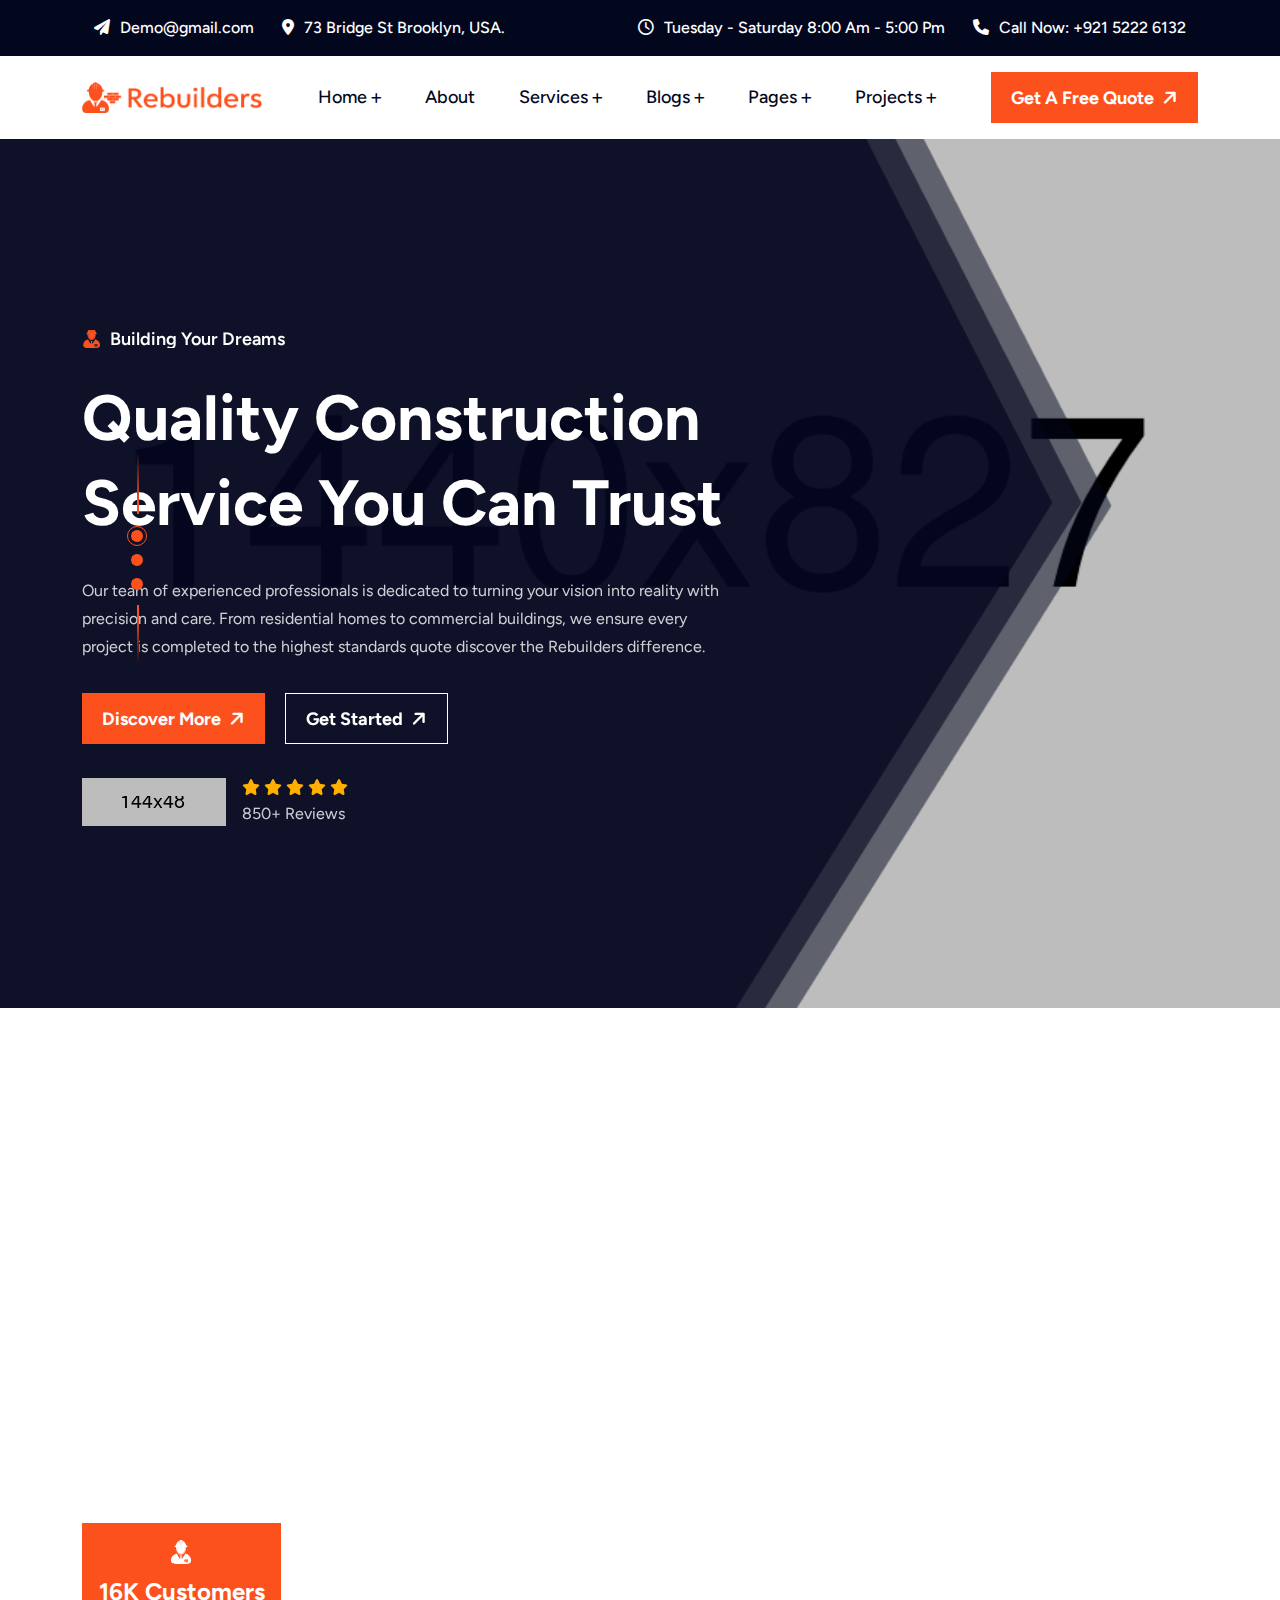
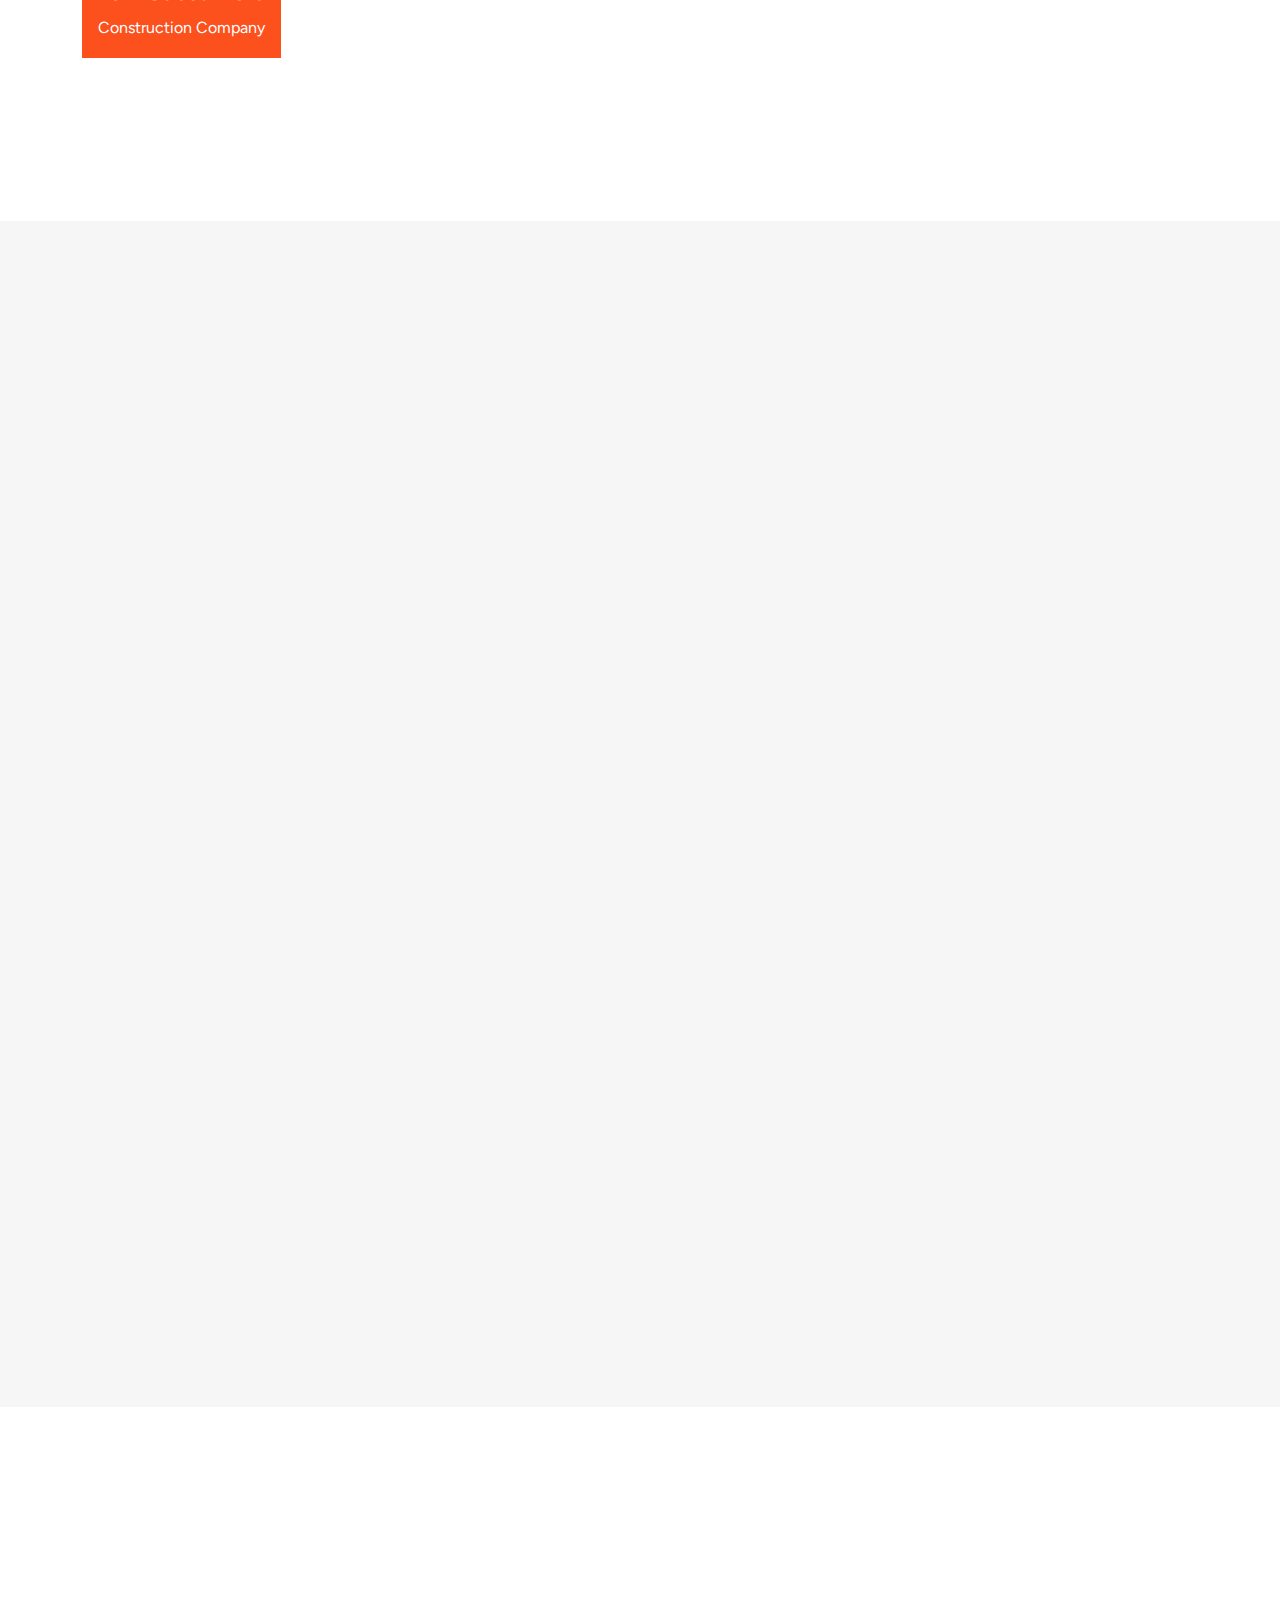
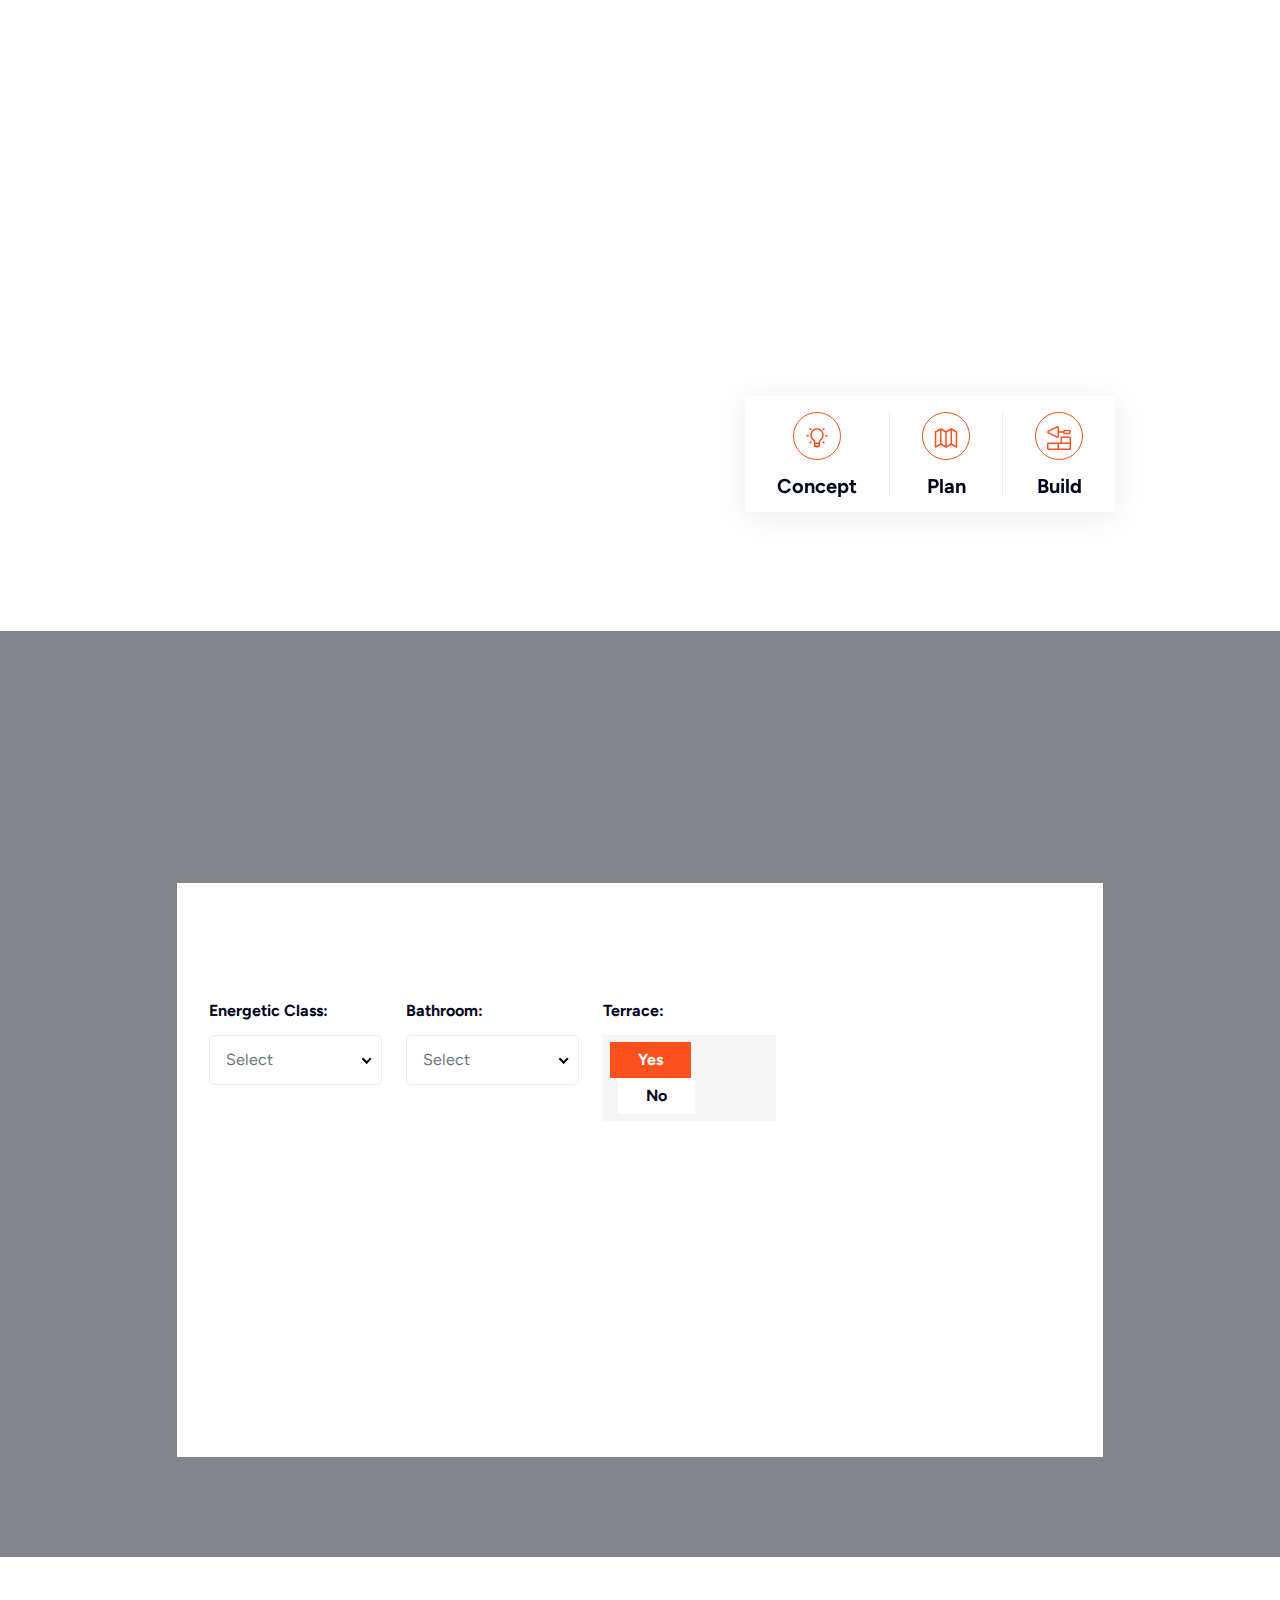
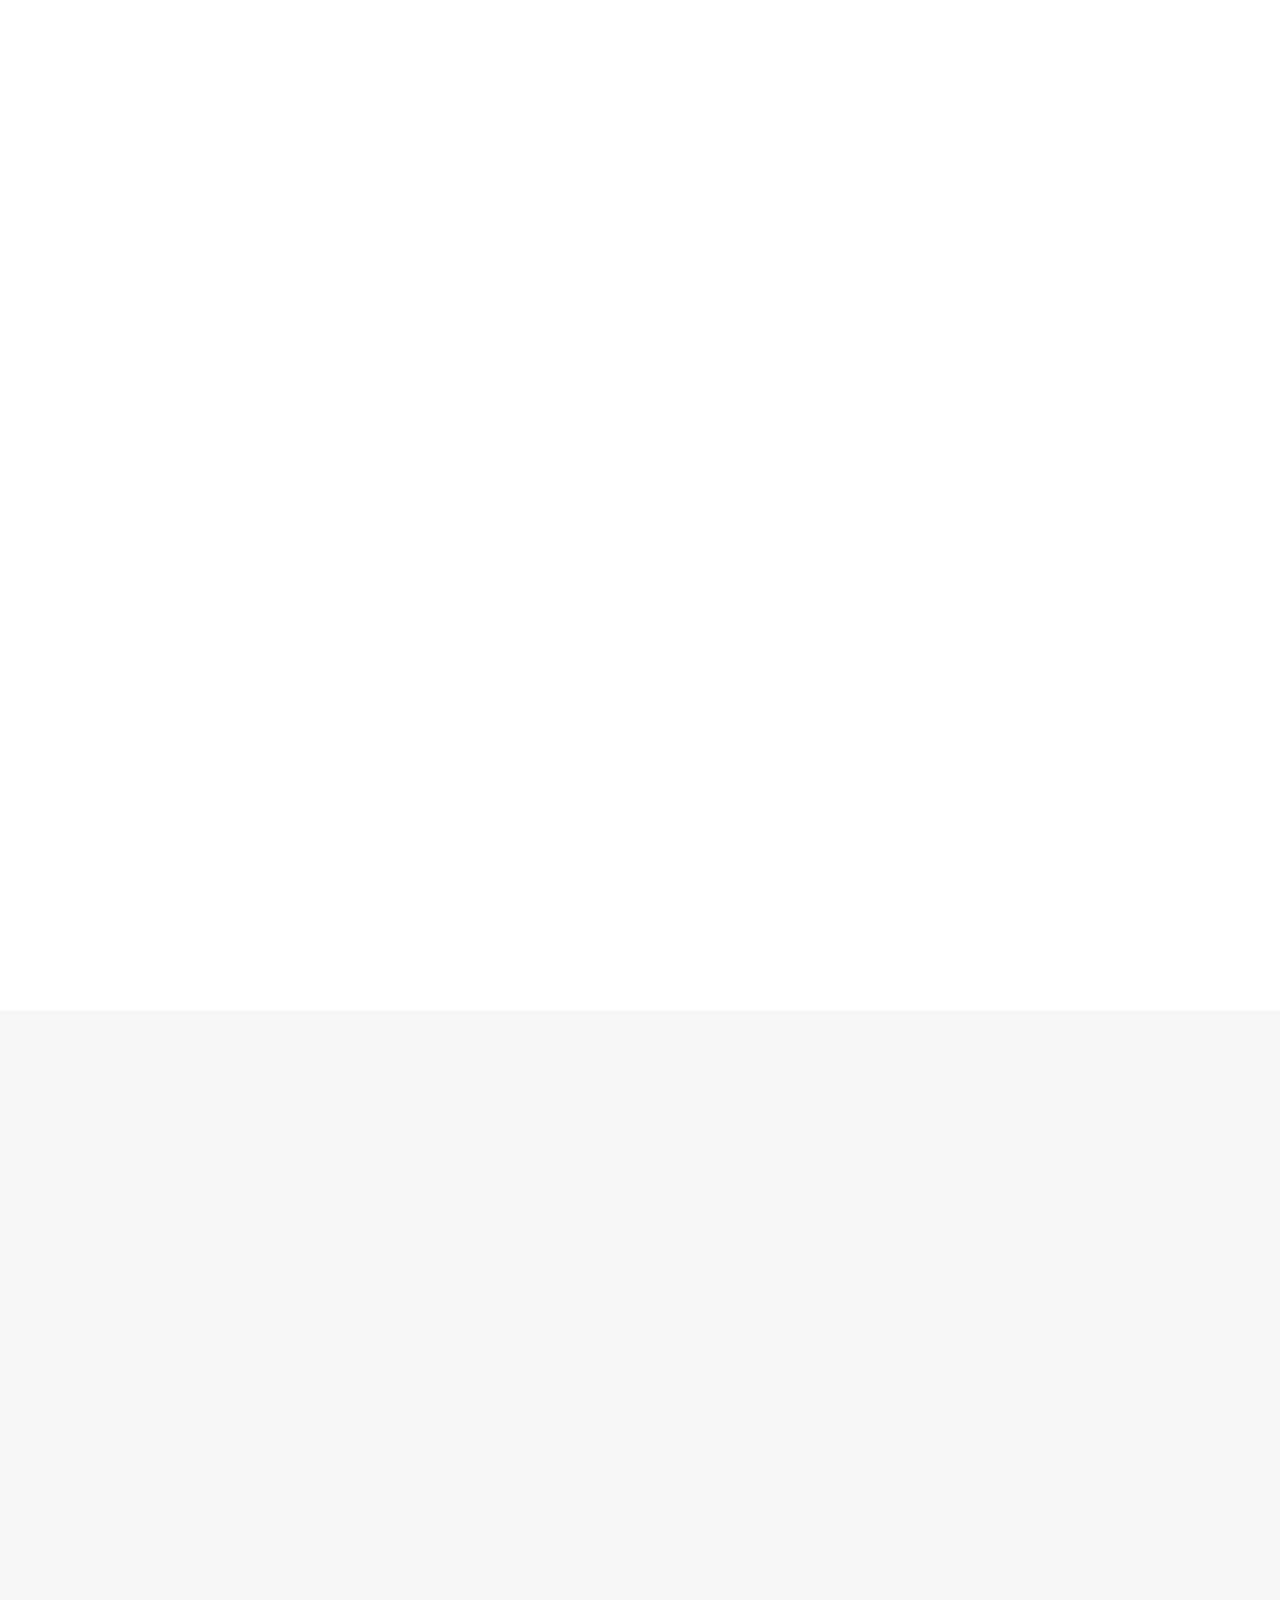
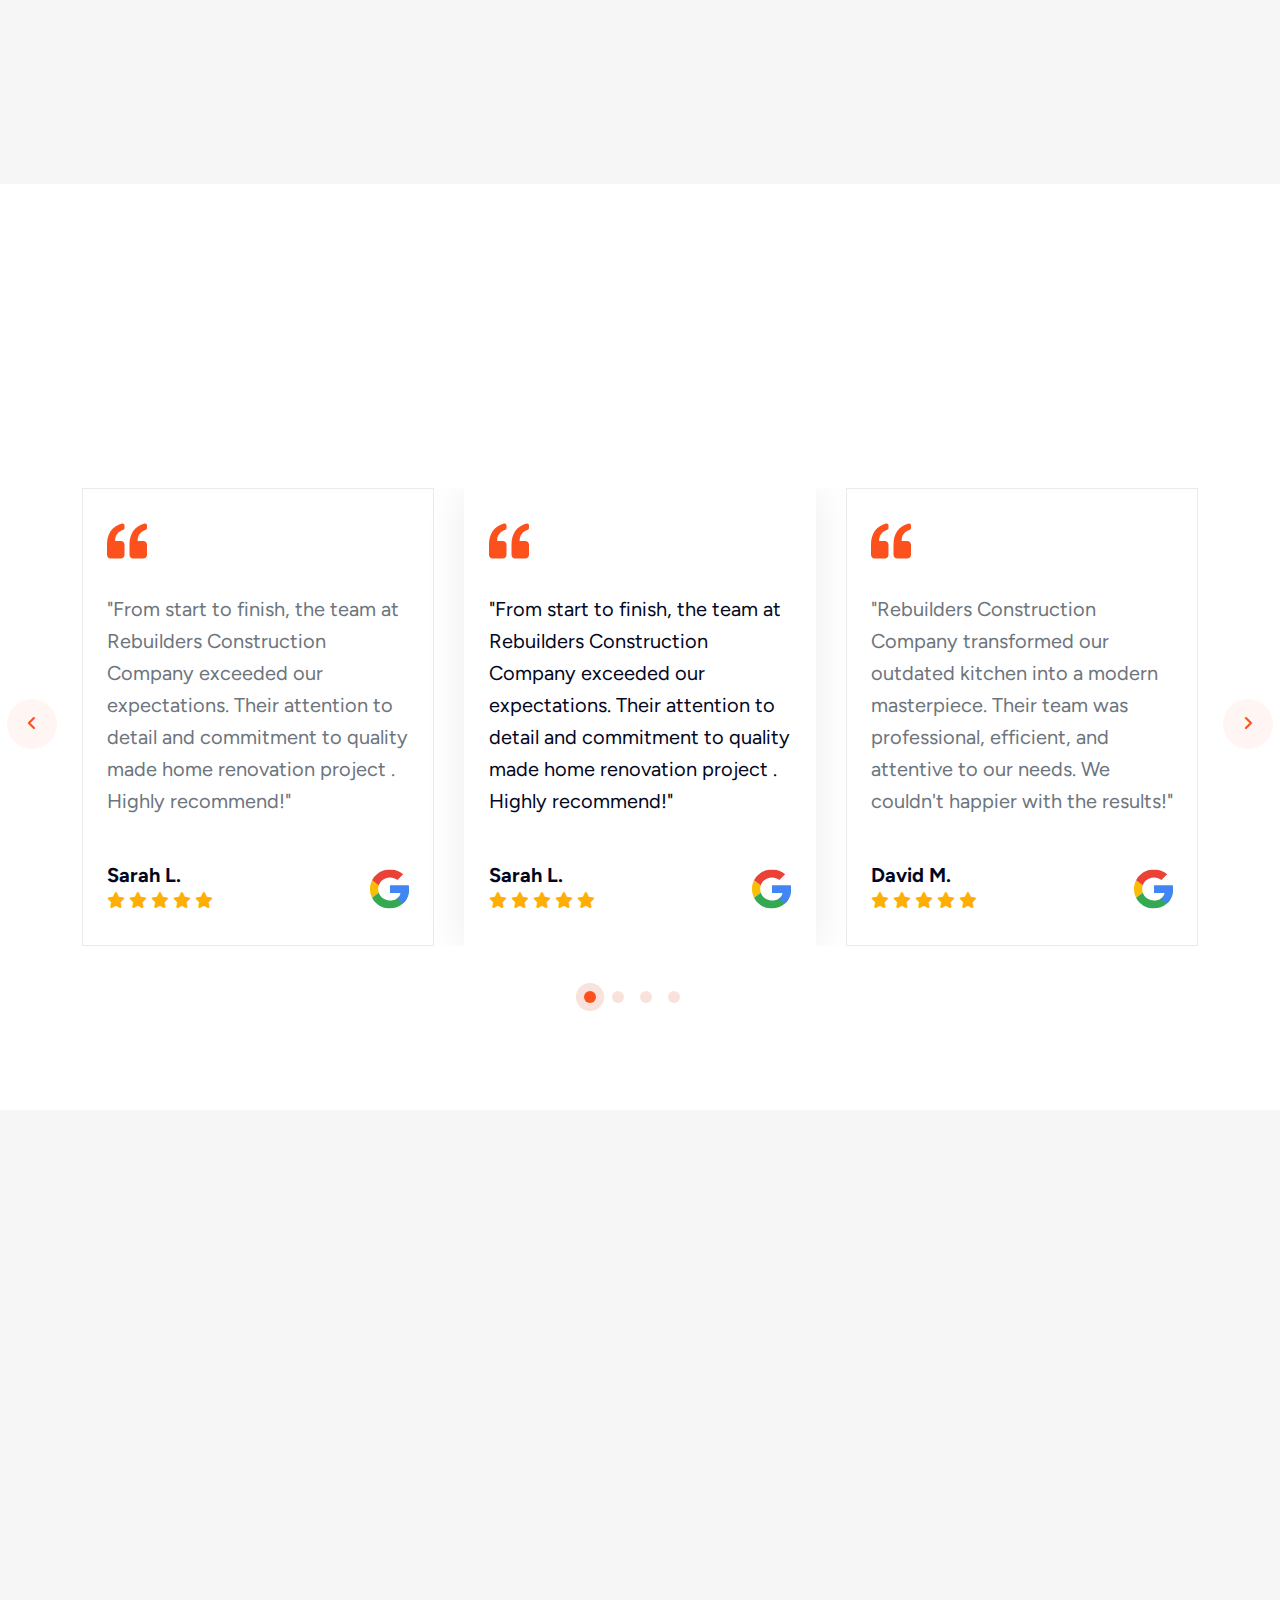
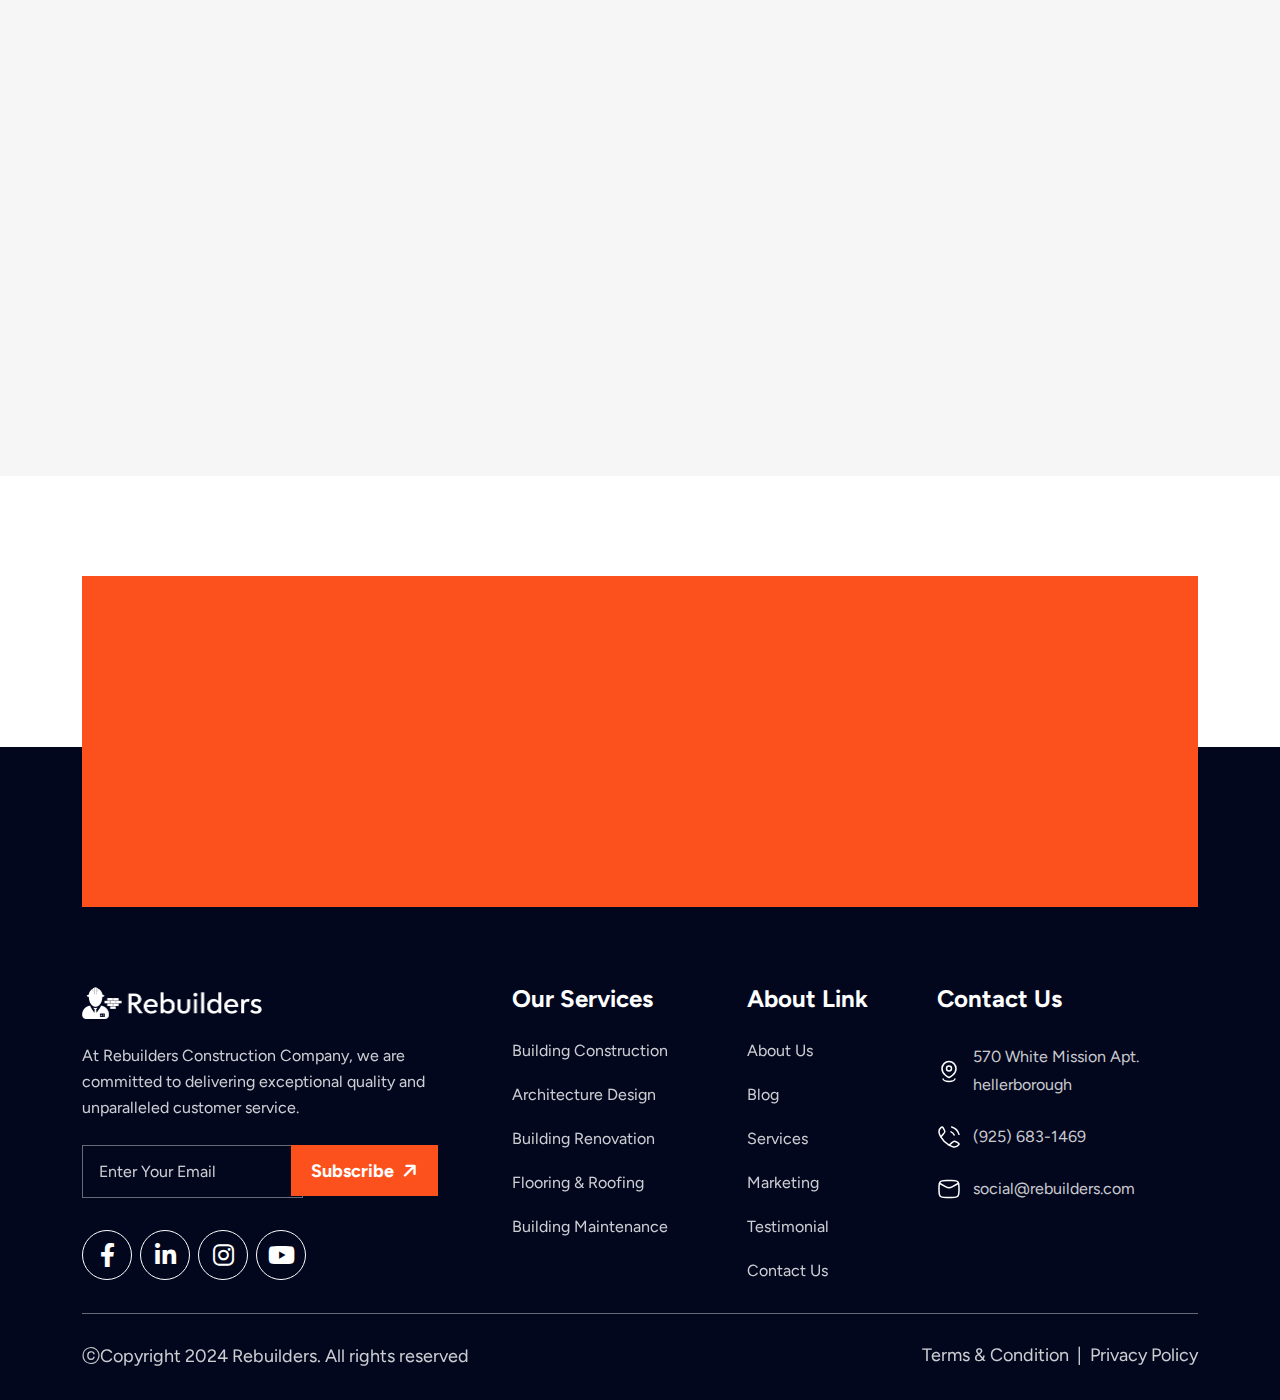
<file: index2.html>
<!DOCTYPE html>
<html lang="en">
<head>
     <meta charset="UTF-8">
     <meta name="viewport" content="width=device-width, initial-scale=1.0">
     <title>REBUILDERS - Construction Company HTML Template</title>

     <!--=====FAB ICON=======-->
    <link rel="shortcut icon" href="assets/img/logo/fav-log2.png" type="image/x-icon">

    <!--===== CSS LINK =======-->
    <link rel="stylesheet" href="assets/css/plugins/bootstrap.min.css">
    <link rel="stylesheet" href="assets/css/plugins/fontawesome.css">
    <link rel="stylesheet" href="assets/css/plugins/swiper.bundle.css">
    <link rel="stylesheet" href="assets/css/plugins/aos.css">
    <link rel="stylesheet" href="assets/css/plugins/magnific-popup.css">
    <link rel="stylesheet" href="assets/css/plugins/mobile.css">
    <link rel="stylesheet" href="assets/css/plugins/owlcarousel.min.css">
    <link rel="stylesheet" href="assets/css/plugins/sidebar.css">
    <link rel="stylesheet" href="assets/css/plugins/slick-slider.css">
    <link rel="stylesheet" href="assets/css/plugins/nice-select.css">
    <link rel="stylesheet" href="assets/css/main.css">


    <!--=====  JS SCRIPT LINK =======-->
    <script src="assets/js/plugins/jquery-3-6-0.min.js"></script>
</head>
<body class="homepage2-body">


<!--===== PRELOADER STARTS =======-->
<div class="preloader preloader2">
  <div class="loading-container">
    <div class="loading"></div>
    <div id="loading-icon"><img src="assets/img/logo/preloader2.png" alt=""></div>
  </div>
</div>
<!--===== PRELOADER ENDS =======-->

<!--===== PROGRESS STARTS=======-->
<div class="paginacontainer">
     <div class="progress-wrap">
       <svg class="progress-circle svg-content" width="100%" height="100%" viewBox="-1 -1 102 102">
         <path d="M50,1 a49,49 0 0,1 0,98 a49,49 0 0,1 0,-98"/>
       </svg>
     </div>
   </div>
 <!--===== PROGRESS ENDS=======-->

   <!--=====HEADER START=======-->
   <header>
    <div class="header-area homepage2 header header-sticky d-none d-lg-block " id="header">
      <div class="container">
        <div class="row">
          <div class="col-lg-12">
            <div class="header-top-area">
                <div class="container">
                    <div class="row">
                        <div class="col-lg-12">
                            <div class="header-info-area">
                                <ul>
                                    <li><a href="mailto:Demo@gmail.com"><i class="fa-solid fa-paper-plane"></i> Demo@gmail.com</a></li>
                                    <li class="m-0"><a href="#"><i class="fa-solid fa-location-dot"></i> 73 Bridge St Brooklyn, USA.</a></li>
                                </ul>
                                <ul>
                                    <li><a href="#"><i class="fa-regular fa-clock"></i> Tuesday - Saturday 8:00 Am - 5:00 Pm </a></li>
                                    <li class="m-0"><a href="tel:+92152226132"><i class="fa-solid fa-phone"></i> Call Now: +921 5222 6132 </a></li>
                                </ul>
                            </div>
                        </div>
                    </div>
                </div>
            </div>
            <div class="header-elements">
              <div class="site-logo">
                <a href="index.html"><img src="assets/img/logo/logo-h2.png" alt=""></a>
              </div>
              <div class="main-menu">
                <ul>
                  <li><a href="#" class="plus">Home <i class="fa-solid fa-angle-down"></i></a>
                    <div class="tp-submenu">
                      <div class="row">
                         <div class="col-lg-12">
                          <div class="all-images-menu">
                            <div class="images">
                              <div class="homemenu-thumb">
                                <div class="img1">
                                <img src="assets/img/all-images/demo/demo-img1.png" alt="">
                                </div>
                          
                                 <div class="homemenu-btn">
                                    <a class="header-btn2-h2" href="index.html">Multi Page <span><i class="fa-solid fa-arrow-right"></i></span></a>
                                    <div class="space16"></div>
                                    <a class="header-btn2-h2" href="single-index1.html" target="_blank">One Page <span><i class="fa-solid fa-arrow-right"></i></span></a>
                                    
                                 </div>
                              </div>
                            </div>

                            <div class="images">
                              <div class="homemenu-thumb">
                                <div class="img1">
                                <img src="assets/img/all-images/demo/demo-img2.png" alt="">
                                </div>
                                 <div class="homemenu-btn">
                                    <a class="header-btn2-h2" href="index2.html"> Multi Page <span><i class="fa-solid fa-arrow-right"></i></span></a>
                                    <div class="space16"></div>
                                    <a class="header-btn2-h2" href="single-index2.html" target="_blank"> One Page <span><i class="fa-solid fa-arrow-right"></i></span></a>
                                    
                                 </div>
                              </div>
                            </div>

                            <div class="images">
                              <div class="homemenu-thumb">
                                <div class="img1">
                                <img src="assets/img/all-images/demo/demo-img3.png" alt="">
                                </div>
                                <div class="homemenu-btn">
                                  <a class="header-btn2-h2" href="index3.html">Multi Page <span><i class="fa-solid fa-arrow-right"></i></span></a>
                                  <div class="space16"></div>
                                  <a class="header-btn2-h2" href="single-index3.html" target="_blank"> One Page <span><i class="fa-solid fa-arrow-right"></i></span></a>
                                  
                               </div>
                              </div>
                            </div>
                          </div>

                          <div class="all-images-menu">
                            <div class="images">
                              <div class="homemenu-thumb">
                                <div class="img1">
                                <img src="assets/img/all-images/demo/demo-img4.png" alt="">
                                </div>
                            
                                 <div class="homemenu-btn">
                                    <a class="header-btn2-h2" href="index4.html">Multi Page <span><i class="fa-solid fa-arrow-right"></i></span></a>
                                    <div class="space16"></div>
                                    <a class="header-btn2-h2" href="single-index4.html" target="_blank">One Page <span><i class="fa-solid fa-arrow-right"></i></span></a>
                                    
                                 </div>
                              </div>
                            </div>

                            <div class="images">
                              <div class="homemenu-thumb">
                                <div class="img1">
                                <img src="assets/img/all-images/demo/demo-img5.png" alt="">
                                </div>
                                <div class="text">
                                  <h2 class="text-anime-style-3">NEW</h2>
                                </div>
                                 <div class="homemenu-btn">
                                    <a class="header-btn2-h2" href="index5.html"> Multi Page <span><i class="fa-solid fa-arrow-right"></i></span></a>
                                    <div class="space16"></div>
                                    <a class="header-btn2-h2" href="single-index5.html" target="_blank"> One Page <span><i class="fa-solid fa-arrow-right"></i></span></a>
                                    
                                 </div>
                              </div>
                            </div>

                            <div class="images">
                              <div class="homemenu-thumb">
                                <div class="img1">
                                <img src="assets/img/all-images/demo/demo-img6.png" alt="">
                                </div>
                              </div>
                            </div>
                          </div>
                         </div>
                      </div>
                   </div>
                  </li>
                  <li><a href="about.html">About</a></li>
                  <li><a href="#" class="plus">Services <i class="fa-solid fa-angle-down"></i></a>
                    <ul class="dropdown-padding">
                      <li class="menu-small"><a href="#">Our Services <i class="fa-solid fa-angle-right"></i></a>
                        <ul class="small-menu">
                          <li><a href="service1.html">Service One</a></li>
                        </ul>
                      </li>
                      <li class="menu-small"><a href="#">Single Service <i class="fa-solid fa-angle-right"></i></a>
                        <ul class="small-menu service-small">
                          <li><a href="service2.html">Commercial</a></li>
                          <li><a href="service3.html">Residential</a></li>
                          <li><a href="service4.html">Project Management</a></li>
                          <li><a href="service5.html">Renovation & Remodeling</a></li>
                          <li><a href="service6.html">Design & Build</a></li>
                          <li><a href="service7.html">Maintaince & Repair</a></li>
                        </ul>
                      </li>
                    </ul>
                  </li>
                  <li><a href="#" class="plus">Blogs <i class="fa-solid fa-angle-down"></i></a>
                  <ul class="dropdown-padding">
                    <li class="menu-small"><a href="#">Our Blog <i class="fa-solid fa-angle-right"></i></a>
                      <ul class="small-menu">
                        <li><a href="blog.html">Blog One</a></li>
                        <li><a href="blog2.html">Blog Two</a></li>
                      </ul>
                    </li>
                    <li class="menu-small"><a href="#">Single Blog <i class="fa-solid fa-angle-right"></i></a>
                      <ul class="small-menu">
                        <li><a href="blog-left.html">Blog Left</a></li>
                        <li><a href="blog-right.html">Blog Right</a></li>
                        <li><a href="blog-single.html">Blog Single</a></li>
                      </ul>
                      </li>
                  </ul>
                  </li>
                  <li><a href="#" class="plus">Pages <i class="fa-solid fa-angle-down"></i></a>
                    <div class="mega-menu-all">
                          <div class="mega-menu-single">
                            <h3>Home Pages</h3>
                            <ul>
                              <li><a href="index.html">Home 01</a></li>
                              <li><a href="index2.html">Home 02</a></li>
                              <li><a href="index3.html">Home 03</a></li>
                              <li><a href="index4.html">Home 04</a></li>
                              <li><a href="index5.html">Home 05</a></li>
                              <li><a href="index6.html">Comming Soon</a></li>
                            </ul>
                          </div>

                          <div class="mega-menu-single">
                            <h3> Our Services</h3>
                            <ul>
                              <li><a href="service1.html">Our Services</a></li>
                              <li><a href="service2.html">Service One</a></li>
                              <li><a href="service3.html">Service Two</a></li>
                              <li><a href="service4.html">Service Three</a></li>
                              <li><a href="service5.html">Service Four</a></li>
                              <li><a href="service6.html">Service Five</a></li>
                              <li><a href="service7.html">Service Six</a></li>
                            </ul>
                          </div>

                          <div class="mega-menu-single">
                            <h3>Pages</h3>
                            <ul>
                              <li><a href="about.html">About Us</a></li>
                              <li><a href="project.html">Project</a></li>
                              <li><a href="project-details.html">Project Single</a></li>
                              <li><a href="team.html">Our Team</a></li>
                              <li><a href="team-single.html">Team Details</a></li>
                              <li><a href="contact.html">Contact Us</a></li>
                              <li><a href="faq.html">FAQ</a></li>
                              <li><a href="404.html">404</a></li>
                            </ul>
                          </div>

                          <div class="mega-menu-single">
                            <h3>News Letter</h3>
                            <ul>
                              <li><a href="blog.html">Blog One</a></li>
                              <li><a href="blog2.html">Blog Two</a></li>
                              <li><a href="blog-left.html">Details Left</a></li>
                              <li><a href="blog-right.html">Details Right</a></li>
                              <li><a href="blog-single.html">Single Details</a></li>
                            </ul>
                          </div>

                          <div class="images">
                            <div class="img1">
                              <img src="assets/img/all-images/others/others-img1.png" alt="">
                            </div>
                            <div class="content">
                              <h3>Limited Intro Offer For FIRST 50 Customers Only!</h3>
                              <div class="space24"></div>
                              <div class="btn-area">
                                <a href="contact.html" class="header-btn2-h2">Download Now <i class="fa-solid fa-arrow-right"></i></a>
                              </div>
                            </div>
                          </div>
                     </div>
                  </li>
                  <li><a href="contact.html" class="plus">Projects <i class="fa-solid fa-angle-down"></i></a>
                    <ul class="dropdown-padding">
                      <li><a href="project.html">Projects</a></li>
                      <li><a href="project-single.html">Projects Single</a></li>
                    </ul>
                  </li>
                </ul>
              </div>
              <div class="btn-area">
                <a href="contact.html" class="header-btn2-h2">Get A Free Quote <span><i class="fa-solid fa-arrow-right"></i></span></a>
              </div>
            </div>
          </div>
        </div>
      </div>
    </div>
  </header>
  <!--=====HEADER END =======-->

  <!--===== MOBILE HEADER STARTS =======-->
 <div class="mobile-header mobile-haeder2 d-block d-lg-none">
  <div class="container-fluid">
    <div class="col-12">
      <div class="mobile-header-elements">
        <div class="mobile-logo">
          <a href="index.html"><img src="assets/img/logo/logo-h2.png" alt=""></a>
        </div>
        <div class="mobile-nav-icon dots-menu">
          <i class="fa-solid fa-bars"></i>
        </div>
      </div>
    </div>
  </div>
</div>

<div class="mobile-sidebar mobile-sidebar2">
  <div class="logosicon-area">
    <div class="logos">
      <img src="assets/img/logo/logo-h2.png" alt="">
    </div>
    <div class="menu-close">
      <i class="fa-solid fa-xmark"></i>
    </div>
   </div>
  <div class="mobile-nav mobile-nav1">
    <ul class="mobile-nav-list nav-list1">
      <li><a href="#" >Home </a>
        <ul class="sub-menu">
          <li>
            <a href="#">Multiple Page</a>
            <ul class="sub-menu">
              <li><a href="index.html">Home One</a></li>
              <li><a href="index2.html">Home Two</a></li>
              <li><a href="index3.html">Home Three</a></li>
              <li><a href="index4.html">Home Four</a></li>
              <li><a href="index5.html">Home Five</a></li>
            </ul>
          </li>
          <li>
            <a href="#">Landing Page</a>
            <ul class="sub-menu">
              <li><a href="single-index1.html" target="_blank">Home One</a></li>
              <li><a href="single-index2.html" target="_blank">Home Two</a></li>
              <li><a href="single-index3.html" target="_blank">Home Three</a></li>
              <li><a href="single-index4.html" target="_blank">Home Four</a></li>
              <li><a href="single-index5.html" target="_blank">Home Five</a></li>
            </ul>
          </li>

        </ul>
      </li>
      <li><a href="about.html">About</a></li>
      <li><a href="features.html">Services</a>
        <ul class="sub-menu">
          <li><a href="service1.html">Our Services</a></li>
          <li><a href="service2.html">Commercial</a></li>
          <li><a href="service3.html">Residential</a></li>
          <li><a href="service4.html">Project Management</a></li>
          <li><a href="service5.html">Renovation & Remodeling</a></li>
          <li><a href="service6.html">Design & Build</a></li>
          <li><a href="service7.html">Maintaince & Repair</a></li>
        </ul>
      </li>
      <li><a href="#">Blogs</a>
        <ul class="sub-menu">
          <li><a href="blog.html">Blog One</a></li>
          <li><a href="blog2.html">Blog Two</a></li>
          <li><a href="blog-left.html">Blog Left</a></li>
          <li><a href="blog-right.html">Blog Right</a></li>
          <li><a href="blog-single.html">Blog Single</a></li>
        </ul>
      </li>
      <li><a href="#">Pages</a>
        <ul class="sub-menu">
          <li><a href="team.html">Our Team</a></li>
          <li><a href="team-single.html">Team Details</a></li>
          <li><a href="contact.html">Contact Us</a></li>
          <li><a href="faq.html">FAQ</a></li>
          <li><a href="404.html">404</a></li>
        </ul>
      </li>
      <li><a href="contact.html">Projects</a>
        <ul class="sub-menu">
          <li><a href="project.html">Projects</a></li>
          <li><a href="project-single.html">Projects Single</a></li>
        </ul>
      </li>
    </ul>

    <div class="allmobilesection">
      <a href="contact.html"  class="header-btn2-h2">Get Started <span><i class="fa-solid fa-arrow-right"></i></span></a>
      <div class="single-footer">
        <h3>Contact Info</h3>
        <div class="footer1-contact-info">
          <div class="contact-info-single">
            <div class="contact-info-icon">
              <i class="fa-solid fa-phone-volume"></i>
            </div>
            <div class="contact-info-text">
              <a href="tel:+3(924)4596512">+3(924)4596512</a>
            </div>
          </div>

          <div class="contact-info-single">
            <div class="contact-info-icon">
              <i class="fa-solid fa-envelope"></i>
            </div>
            <div class="contact-info-text">
              <a href="mailto:info@example.com">info@example.com</a>
            </div>
          </div>

          <div class="single-footer">
            <h3>Our Location</h3>
            
            <div class="contact-info-single">
              <div class="contact-info-icon">
                <i class="fa-solid fa-location-dot"></i>
              </div>
              <div class="contact-info-text">
                <a href="mailto:info@example.com" >55 East Birchwood Ave.Brooklyn, <br> New York 11201,United States</a>
              </div>
            </div>

          </div>
          <div class="single-footer">
            <h3>Social Links</h3>
            
            <div class="social-links-mobile-menu">
              <ul>
                <li><a href="#"><i class="fa-brands fa-facebook-f"></i></a></li>
                <li><a href="#"><i class="fa-brands fa-instagram"></i></a></li>
                <li><a href="#"><i class="fa-brands fa-linkedin-in"></i></a></li>
                <li><a href="#"><i class="fa-brands fa-youtube"></i></a></li>
              </ul>
            </div>
          </div>
        </div>
      </div>
     </div>
  </div>
</div>
<!--===== MOBILE HEADER STARTS =======-->

<!--===== HERO AREA STARTS =======-->
<div class="header-carousel-slider-area owl-carousel">
    <div class="hero-area">
        <div class="img1">
            <img src="assets/img/all-images/hero/hero-img2.png" alt="">
        </div>
        <div class="img2">
            <img src="assets/img/all-images/bg/bg1.png" alt="">
        </div>
        <div class="container">
            <div class="row">
                <div class="col-lg-7">
                    <div class="header-area heading3">
                        <div class="div">
                            <h5><img src="assets/img/icons/sub-logo2.svg" alt=""> Building Your Dreams</h5>
                        </div>
                        <div class="space20"></div>
                       <div class="div">
                        <h2>Quality Construction Service You Can Trust</h2>
                       </div>
                        <div class="space32"></div>
                        <div class="div">
                            <p>Our team of experienced professionals is dedicated to turning your vision into reality with <br class="d-lg-block d-none"> precision and care. From residential homes to commercial buildings, we ensure every <br class="d-lg-block d-none"> project is completed to the highest standards quote discover the Rebuilders difference.</p>
                        </div>
                        <div class="space32"></div>
                        <div class="div">
                            <div class="btn-area">
                                <a href="contact.html" class="header-btn2-h2"> Discover More <i class="fa-solid fa-arrow-right"></i></a>
                                <a href="contact.html" class="header-btn2-h2 btn2"> Get Started <i class="fa-solid fa-arrow-right"></i></a>
                            </div>
                        </div>
                        <div class="space32"></div>
                        <div class="authors-area">
                            <div class="img3">
                                <img src="assets/img/all-images/others/auhtor-img1.png" alt="">
                            </div>
                            <div class="content">
                                <ul>
                                    <li><i class="fa-solid fa-star"></i></li>
                                    <li><i class="fa-solid fa-star"></i></li>
                                    <li><i class="fa-solid fa-star"></i></li>
                                    <li><i class="fa-solid fa-star"></i></li>
                                    <li><i class="fa-solid fa-star"></i></li>
                                </ul>
                                <p>850+ Reviews</p>
                            </div>
                        </div>
                    </div>
                </div>
            </div>
        </div>
        <div class="line1">
            <img src="assets/img/elements/line2.png" alt="">
        </div>
        <div class="line2">
            <img src="assets/img/elements/line1.png" alt="">
        </div>
    </div>

    <div class="hero-area">
        <div class="img1">
            <img src="assets/img/all-images/hero/hero-img3.png" alt="">
        </div>
        <div class="img2">
            <img src="assets/img/all-images/bg/bg1.png" alt="">
        </div>
        <div class="container">
            <div class="row">
                <div class="col-lg-7">
                    <div class="header-area heading3">
                        <div class="div">
                            <h5><img src="assets/img/icons/sub-logo2.svg" alt=""> Building Your Dreams</h5>
                        </div>
                        <div class="space20"></div>
                       <div class="div">
                        <h2>Quality Construction Service You Can Trust</h2>
                       </div>
                        <div class="space32"></div>
                        <div class="div">
                            <p>Our team of experienced professionals is dedicated to turning your vision into reality with <br class="d-lg-block d-none"> precision and care. From residential homes to commercial buildings, we ensure every <br class="d-lg-block d-none"> project is completed to the highest standards quote discover the Rebuilders difference.</p>
                        </div>
                        <div class="space32"></div>
                        <div class="div">
                            <div class="btn-area">
                                <a href="contact.html" class="header-btn2-h2"> Discover More <i class="fa-solid fa-arrow-right"></i></a>
                                <a href="contact.html" class="header-btn2-h2 btn2"> Get Started <i class="fa-solid fa-arrow-right"></i></a>
                            </div>
                        </div>
                        <div class="space32"></div>
                        <div class="authors-area">
                            <div class="img3">
                                <img src="assets/img/all-images/others/auhtor-img1.png" alt="">
                            </div>
                            <div class="content">
                                <ul>
                                    <li><i class="fa-solid fa-star"></i></li>
                                    <li><i class="fa-solid fa-star"></i></li>
                                    <li><i class="fa-solid fa-star"></i></li>
                                    <li><i class="fa-solid fa-star"></i></li>
                                    <li><i class="fa-solid fa-star"></i></li>
                                </ul>
                                <p>850+ Reviews</p>
                            </div>
                        </div>
                    </div>
                </div>
            </div>
        </div>
        <div class="line1">
            <img src="assets/img/elements/line2.png" alt="">
        </div>
        <div class="line2">
            <img src="assets/img/elements/line1.png" alt="">
        </div>
    </div>

    <div class="hero-area">
        <div class="img1">
            <img src="assets/img/all-images/hero/hero-img2.png" alt="">
        </div>
        <div class="img2">
            <img src="assets/img/all-images/bg/bg1.png" alt="">
        </div>
        <div class="container">
            <div class="row">
                <div class="col-lg-7">
                    <div class="header-area heading3">
                        <div class="div">
                            <h5><img src="assets/img/icons/sub-logo2.svg" alt=""> Building Your Dreams</h5>
                        </div>
                        <div class="space20"></div>
                       <div class="div">
                        <h2>Quality Construction Service You Can Trust</h2>
                       </div>
                        <div class="space32"></div>
                        <div class="div">
                            <p>Our team of experienced professionals is dedicated to turning your vision into reality with <br class="d-lg-block d-none"> precision and care. From residential homes to commercial buildings, we ensure every <br class="d-lg-block d-none"> project is completed to the highest standards quote discover the Rebuilders difference.</p>
                        </div>
                        <div class="space32"></div>
                        <div class="div">
                            <div class="btn-area">
                                <a href="contact.html" class="header-btn2-h2"> Discover More <i class="fa-solid fa-arrow-right"></i></a>
                                <a href="contact.html" class="header-btn2-h2 btn2"> Get Started <i class="fa-solid fa-arrow-right"></i></a>
                            </div>
                        </div>
                        <div class="space32"></div>
                        <div class="authors-area">
                            <div class="img3">
                                <img src="assets/img/all-images/others/auhtor-img1.png" alt="">
                            </div>
                            <div class="content">
                                <ul>
                                    <li><i class="fa-solid fa-star"></i></li>
                                    <li><i class="fa-solid fa-star"></i></li>
                                    <li><i class="fa-solid fa-star"></i></li>
                                    <li><i class="fa-solid fa-star"></i></li>
                                    <li><i class="fa-solid fa-star"></i></li>
                                </ul>
                                <p>850+ Reviews</p>
                            </div>
                        </div>
                    </div>
                </div>
            </div>
        </div>
        <div class="line1">
            <img src="assets/img/elements/line2.png" alt="">
        </div>
        <div class="line2">
            <img src="assets/img/elements/line1.png" alt="">
        </div>
    </div>
</div>
<!--===== HERO AREA ENDS =======-->

<!--===== ABOUT AREA STARTS =======-->
<div class="about2-sectio-area sp1">
    <div class="container">
        <div class="row">
            <div class="col-lg-6">
                <div class="about-images-area">
                    <div class="customer-area">
                        <img src="assets/img/icons/sub-logo2.svg" alt="">
                        <div class="space16"></div>
                        <h3><span class="counter">25</span>K Customers</h3>
                        <div class="space10"></div>
                        <p>Construction Company</p>
                    </div>
                    <div class="row">
                        <div class="col-lg-2 col-md-2 col-2">
                            <div class="img1 reveal">
                                <img src="assets/img/all-images/about/about-img5.png" alt="">
                            </div>
                        </div>
                        <div class="col-lg-10 col-md-10 col-10">
                            <div class="img2 image-anime reveal">
                                <img src="assets/img/all-images/about/about-img4.png" alt="">
                            </div>
                        </div>
                    </div>
                </div>
            </div>
            <div class="col-lg-6">
                <div class="about-header heading4">
                    <h5 data-aos="fade-left" data-aos-duration="800"><img src="assets/img/icons/sub-logo2.svg" alt="">About Our Company</h5>
                    <div class="space16"></div>
                    <h2 class="text-anime-style-3">Building Trust and Quality Through Commitment and Excellence</h2>
                    <div class="space20"></div>
                    <p data-aos="fade-left" data-aos-duration="1000">Rebuilders Construction Company has been a trusted name in the construction industry for over 20 years. Founded with a mission to deliver exceptional craftsmanship and unparalleled customer service, we have built a reputation for reliability and excellence.</p>
                    <div class="space8"></div>
                    <ul data-aos="fade-left" data-aos-duration="1100">
                        <li><img src="assets/img/icons/check2.svg" alt="">First Class Quality Service</li>
                        <li><img src="assets/img/icons/check2.svg" alt="">Stylistic Formula Method</li>
                        <li><img src="assets/img/icons/check2.svg" alt="">Service With Reasonable Price</li>
                        <li><img src="assets/img/icons/check2.svg" alt="">Immediate 24/7 Emergency</li>
                    </ul>
                    <div class="space32"></div>
                    <div class="btn-area" data-aos="fade-left" data-aos-duration="1200">
                        <a href="about.html" class="header-btn2-h2">About More <i class="fa-solid fa-arrow-right"></i></a>
                    </div>
                    <div class="succes-rate-area" data-aos="zoom-in" data-aos-duration="1000">
                        <div class="successful">
                            <h3><span class="counter">100</span>%</h3>
                            <div class="space16"></div>
                            <p>Success Rate</p>
                        </div>
                        <div class="space20"></div>
                        <div class="client">
                            <h3><span class="counter">3592</span>+</h3>
                            <div class="space16"></div>
                            <p>Satisfied Client</p>
                        </div>
                    </div>
                </div>
            </div>
        </div>
    </div>
</div>
<!--===== ABOUT AREA ENDS =======-->

<!--===== SERVICE AREA STARTS =======-->
<div class="service2-section-area sp2">
  <div class="container">
    <div class="row col-lg-9 m-auto">
      <div class="service-header text-center heading4 space-margin60">
        <h5 data-aos="fade-left" data-aos-duration="800"><img src="assets/img/icons/sub-logo2.svg" alt=""> Our Service</h5>
        <div class="space16"></div>
        <h2 class="text-anime-style-3">Our Comprehensive Construction Services Quality, Efficiency, And Excellence</h2>
      </div>
    </div>
    <div class="row">
      <div class="col-lg-4 col-md-6" data-aos="zoom-in" data-aos-duration="800">
        <div class="service-boxarea">
          <div class="img1">
            <img src="assets/img/all-images/service/service-img1.png" alt="">
          </div>
          <div class="content-area">
            <a href="service3.html" class="head">Residential Construction</a>
            <br>
            <a href="service3.html" class="readmore">Read More <i class="fa-solid fa-arrow-right"></i></a>
          </div>
          <div class="arrow">
            <a href="service3.html"><i class="fa-solid fa-arrow-right"></i></a>
          </div>
        </div>
      </div>
      <div class="col-lg-4 col-md-6" data-aos="zoom-in" data-aos-duration="1000">
        <div class="service-boxarea">
          <div class="img1">
            <img src="assets/img/all-images/service/service-img2.png" alt="">
          </div>
          <div class="content-area">
            <a href="service2.html" class="head">Commercial Construction</a>
            <br>
            <a href="service2.html" class="readmore">Read More <i class="fa-solid fa-arrow-right"></i></a>
          </div>
          <div class="arrow">
            <a href="service2.html"><i class="fa-solid fa-arrow-right"></i></a>
          </div>
        </div>
      </div>
      <div class="col-lg-4 col-md-6" data-aos="zoom-in" data-aos-duration="1200">
        <div class="service-boxarea">
          <div class="img1">
            <img src="assets/img/all-images/service/service-img3.png" alt="">
          </div>
          <div class="content-area">
            <a href="service4.html" class="head">Project Management</a>
            <br>
            <a href="service4.html" class="readmore">Read More <i class="fa-solid fa-arrow-right"></i></a>
          </div>
          <div class="arrow">
            <a href="service4.html"><i class="fa-solid fa-arrow-right"></i></a>
          </div>
        </div>
      </div>
      <div class="col-lg-4 col-md-6" data-aos="zoom-in" data-aos-duration="800">
        <div class="service-boxarea">
          <div class="img1">
            <img src="assets/img/all-images/service/service-img4.png" alt="">
          </div>
          <div class="content-area">
            <a href="service7.html" class="head">Custom Construction Solution</a>
            <br>
            <a href="service7.html" class="readmore">Read More <i class="fa-solid fa-arrow-right"></i></a>
          </div>
          <div class="arrow">
            <a href="service7.html"><i class="fa-solid fa-arrow-right"></i></a>
          </div>
        </div>
      </div>
      <div class="col-lg-4 col-md-6" data-aos="zoom-in" data-aos-duration="1000">
        <div class="service-boxarea">
          <div class="img1">
            <img src="assets/img/all-images/service/service-img5.png" alt="">
          </div>
          <div class="content-area">
            <a href="service6.html" class="head">Sustainable Building Practices</a>
            <br>
            <a href="service6.html" class="readmore">Read More <i class="fa-solid fa-arrow-right"></i></a>
          </div>
          <div class="arrow">
            <a href="service6.html"><i class="fa-solid fa-arrow-right"></i></a>
          </div>
        </div>
      </div>
      <div class="col-lg-4 col-md-6" data-aos="zoom-in" data-aos-duration="1200">
        <div class="service-boxarea">
          <div class="img1">
            <img src="assets/img/all-images/service/service-img6.png" alt="">
          </div>
          <div class="content-area">
            <a href="service5.html" class="head">Renovations & Remodeling</a>
            <br>
            <a href="service5.html" class="readmore">Read More <i class="fa-solid fa-arrow-right"></i></a>
          </div>
          <div class="arrow">
            <a href="service5.html"><i class="fa-solid fa-arrow-right"></i></a>
          </div>
        </div>
      </div>
      </div>
    </div>
</div>
<!--===== SERVICE AREA ENDS =======-->

<!--===== CHOOSE AREA STARTS =======-->
<div class="choose1-section-area sp1">
  <div class="container">
    <div class="row align-items-center">
      <div class="col-lg-6">
        <div class="choose-header heading4">
          <h5 data-aos="fade-left" data-aos-duration="800"><img src="assets/img/icons/sub-logo2.svg" alt=""> Why Choose us</h5>
          <div class="space16"></div>
          <h2 class="text-anime-style-3">You Dream It We Build It</h2>
          <div class="space20"></div>
          <p data-aos="fade-left" data-aos-duration="900">At Rebuilders Construction Company, we pride ourselves on delivering the highest quality workmanship in every project we undertake. Our attention to detail and commitment to using only the finest materials ensure that your construction project stands the test of time. Whether it’s a residential home</p>
          <div class="space8"></div>
          <div class="space24"></div>
          <div class="list-area" data-aos="fade-left" data-aos-duration="1000">
            <div class="icons">
              <img src="assets/img/icons/check2.svg" alt="">
            </div>
            <div class="text">
              <a href="#">Experienced and Skilled Team</a>
              <p>Our team is composed of highly skilled professionals, <br class="d-lg-block d-none"> including architects, engineers, project managers.</p>
            </div>
          </div>
          <div class="space24"></div>
          <div class="list-area" data-aos="fade-left" data-aos-duration="1100">
            <div class="icons">
              <img src="assets/img/icons/check2.svg" alt="">
            </div>
            <div class="text">
              <a href="#">Customer-Centric Approach</a>
              <p>Your satisfaction is our top priority. We take the time <br class="d-lg-block d-none"> to understand  & preferences, providing personalized</p>
            </div>
          </div>
          <div class="space24"></div>
          <div class="list-area" data-aos="fade-left" data-aos-duration="1200">
            <div class="icons">
              <img src="assets/img/icons/check2.svg" alt="">
            </div>
            <div class="text">
              <a href="#">Timely and Efficient Delivery</a>
              <p>We understand the importance of completing projects <br class="d-lg-block d-none"> on time and within every budget everything on track.</p>
            </div>
          </div>
        </div>
      </div>
      <div class="col-lg-6">
        <div class="choose-images">
          <div class="row">
            <div class="col-lg-6 col-md-6">
              <div class="img1 reveal image-anime">
                <img src="assets/img/all-images/choose/choose-img1.png" alt="">
              </div>
            </div>
            <div class="col-lg-6 col-md-6">
              <div class="space30 d-md-none d-block"></div>
              <div class="img1 reveal image-anime">
                <img src="assets/img/all-images/choose/choose-img2.png" alt="">
              </div>
            </div>
            <div class="space30"></div>
            <div class="img1 reveal image-anime">
              <img src="assets/img/all-images/choose/choose-img3.png" alt="">
            </div>
          </div>
          <div class="others-area">
            <div class="widget-text">
              <div class="icons">
                <img src="assets/img/icons/choose1.svg" alt="">
              </div>
              <p>Concept</p>
            </div>
            <div class="widget-text">
              <div class="icons">
                <img src="assets/img/icons/choose2.svg" alt="">
              </div>
              <p>Plan</p>
            </div>
            <div class="widget-text" style="border: none;">
              <div class="icons">
                <img src="assets/img/icons/choose3.svg" alt="">
              </div>
              <p>Build</p>
            </div>
          </div>
        </div>
      </div>
    </div>
  </div>
</div>
<!--===== CHOOSE AREA ENDS =======-->

<!--===== COST AREA STARTS =======-->
<div class="cost2-calculator-area sp1">
  <div class="container">
    <div class="row">
      <div class="col-lg-4 m-auto">
        <div class="cost-header text-center space-margin60 heading1">
          <h5 data-aos="fade-left" data-aos-duration="800"><img src="assets/img/icons/sub-logo1.svg" alt="">Estimated Price</h5>
          <div class="space16"></div>
          <h3 class="text-anime-style-3">Cost Calculator</h3>
        </div>
      </div>
    </div>
    <div class="row">
      <div class="col-lg-10 m-auto">
        <div class="cost-section-boxarea">
          <div class="row">
            <div class="col-lg-8">
              <div class="row">
                <div class="col-lg-6" data-aos="fade-up" data-aos-duration="800">
                  <div class="slider-area">
                    <h3>Home Size:</h3>
                    <div class="space16"></div>
                    <div class="slider-container">
                      <div id="slider-value" class="slider-value">150</div>
                      <input type="range" min="0" max="300" value="150" id="slider">
                  </div>
                  </div>
                </div>

                <div class="col-lg-6" data-aos="fade-up" data-aos-duration="900">
                  <div class="slider-area">
                    <h3>Number Of Floors:</h3>
                    <div class="space16"></div>
                    <div class="slider-container">
                      <div id="slider-value2" class="slider-value2">5</div>
                      <input type="range" min="0" max="10" value="5" id="slider2">
                  </div>
                  </div>
                </div>
                <div class="col-lg-4">
                  <div class="space32"></div>
                  <div class="select-area">
                    <h3>Energetic Class:</h3>
                    <div class="space16"></div>
                    <select>
                      <option value="1" data-display="Select">Option 01</option>
                      <option value="">Option 02</option>
                      <option value="">Option 03</option>
                      <option value="">Option 04</option>
                      <option value="">Option 05</option>
                      <option value="">Option 06</option>
                    </select>
                  </div>
                </div>

                <div class="col-lg-4">
                  <div class="space32"></div>
                  <div class="select-area">
                    <h3>Bathroom:</h3>
                    <div class="space16"></div>
                    <select>
                      <option value="1" data-display="Select">Option 01</option>
                      <option value="">Option 02</option>
                      <option value="">Option 03</option>
                      <option value="">Option 04</option>
                      <option value="">Option 05</option>
                      <option value="">Option 06</option>
                    </select>
                  </div>
                </div>

                <div class="col-lg-4">
                  <div class="space32"></div>
                  <div class="select-area">
                    <h3>Terrace:</h3>
                    <div class="space16"></div>
                   <div class="btn-area1">
                    <a href="javascript:void(0);" class="yes active-size">Yes</a>
                    <a href="javascript:void(0);" class="no">No</a>
                   </div>
                  </div>
                </div>
                <div class="space32"></div>
                <div class="col-lg-12" data-aos="fade-up" data-aos-duration="1000"> 
                  <div class="materials-area">
                    <h3>Building Materials:</h3>
                    <ul>
                      <li><a href="#">Cellular Concrete</a></li>
                      <li><a href="#">Ventilated Bricks</a></li>
                      <li><a href="#">Wood</a></li>
                      <li><a href="#" style="margin: 16px 0 0 0;">Prefabricated</a></li>
                    </ul>
                  </div>
                  <div class="space32"></div>
                  <h2 class="text-anime-style-3">$<span class="counter">32,500</span></h2>
                  <div class="space16"></div>
                  <p>Estimated Price</p>
                </div>
              </div>
            </div>
            <div class="col-lg-4">
              <div class="cost-head">
                <h4 data-aos="fade-left" data-aos-duration="800">Terms & Condition</h4>
                <div class="space16"></div>
                <p data-aos="fade-left" data-aos-duration="900">By accessing or using our website, you agree to comply with and be bound by the following terms and conditions.</p>
                <div class="space16"></div>
                <ul data-aos="fade-left" data-aos-duration="1000">
                  <li><img src="assets/img/icons/check2.svg" alt=""> Planning and Budget</li>
                  <li><img src="assets/img/icons/check2.svg" alt=""> Start For New Construction</li>
                  <li><img src="assets/img/icons/check2.svg" alt=""> Interior Quality Finishes</li>
                </ul>
                <div class="space32"></div>
                <div class="btn-area" data-aos="fade-left" data-aos-duration="1200">
                  <a href="contact.html" class="header-btn2-h2">Request It Now <i class="fa-solid fa-arrow-right"></i></a>
                </div>
              </div>
            </div>
          </div>
        </div>
      </div>
    </div>
  </div>
</div>
<!--===== COST AREA ENDS =======-->

<!--===== PROJECT AREA STARTS =======-->
<div class="project2-section-area sp2">
  <div class="container">
    <div class="row">
      <div class="col-lg-4 m-auto">
        <div class="project-header text-center heading4 space-margin60">
          <h5 data-aos="fade-left" data-aos-duration="800"><img src="assets/img/icons/sub-logo2.svg" alt="">Our project</h5>
          <div class="space16"></div>
          <h2 class="text-anime-style-3">Our Latest Projects</h2>
        </div>
      </div>
    </div>
    <div class="row">
      <div class="col-lg-3 col-md-6" data-aos="fade-up" data-aos-duration="800">
        <div class="project-boxarea">
          <div class="img1">
            <img src="assets/img/all-images/project/project-img4.png" alt="">
          </div>
          <div class="content-area">
            <a href="project-single.html" class="head">Work Management</a>
            <div class="space16"></div>
            <a href="project-single.html" class="readmore">Read More <i class="fa-solid fa-arrow-right"></i></a>
          </div>
        </div>
      </div>

      <div class="col-lg-3 col-md-6" data-aos="fade-up" data-aos-duration="1000">
        <div class="project-boxarea">
          <div class="img1">
            <img src="assets/img/all-images/project/project-img5.png" alt="">
          </div>
          <div class="content-area">
            <a href="project-single.html" class="head">Work Management</a>
            <div class="space16"></div>
            <a href="project-single.html" class="readmore">Read More <i class="fa-solid fa-arrow-right"></i></a>
          </div>
        </div>
      </div>
      <div class="col-lg-6 col-md-6" data-aos="fade-up" data-aos-duration="1200">
        <div class="project-boxarea">
          <div class="img1">
            <img src="assets/img/all-images/project/project-img6.png" alt="">
          </div>
          <div class="content-area">
            <a href="project-single.html" class="head">Work Management</a>
            <div class="space16"></div>
            <a href="project-single.html" class="readmore">Read More <i class="fa-solid fa-arrow-right"></i></a>
          </div>
        </div>
      </div>
      <div class="col-lg-4 col-md-6" data-aos="fade-up" data-aos-duration="800">
        <div class="project-boxarea">
          <div class="img1">
            <img src="assets/img/all-images/project/project-img7.png" alt="">
          </div>
          <div class="content-area">
            <a href="project-single.html" class="head">Work Management</a>
            <div class="space16"></div>
            <a href="project-single.html" class="readmore">Read More <i class="fa-solid fa-arrow-right"></i></a>
          </div>
        </div>
      </div>
      <div class="col-lg-3 col-md-6" data-aos="fade-up" data-aos-duration="1000">
        <div class="project-boxarea">
          <div class="img1">
            <img src="assets/img/all-images/project/project-img8.png" alt="">
          </div>
          <div class="content-area">
            <a href="project-single.html" class="head">Work Management</a>
            <div class="space16"></div>
            <a href="project-single.html" class="readmore">Read More <i class="fa-solid fa-arrow-right"></i></a>
          </div>
        </div>
      </div>
      <div class="col-lg-5 col-md-6" data-aos="fade-up" data-aos-duration="1200">
        <div class="project-boxarea">
          <div class="img1">
            <img src="assets/img/all-images/project/project-img9.png" alt="">
          </div>
          <div class="content-area">
            <a href="project-single.html" class="head">Work Management</a>
            <div class="space16"></div>
            <a href="project-single.html" class="readmore">Read More <i class="fa-solid fa-arrow-right"></i></a>
          </div>
        </div>
      </div>
    </div>
  </div>
</div>
<!--===== PROJECT AREA ENDS =======-->

<!--===== TEAM AREA STARTS =======-->
<div class="team1-section-area sp2">
  <div class="container">
    <div class="row">
      <div class="col-lg-6 m-auto">
        <div class="team-header text-center heading4 space-margin60">
          <h5 data-aos="fade-left" data-aos-duration="800"><img src="assets/img/icons/sub-logo2.svg" alt="">Our Team</h5>
          <div class="space16"></div>
          <h2 class="text-anime-style-3">Our Professional Team Member</h2>
        </div>
      </div>
    </div>
    <div class="row">
      <div class="col-lg-3 col-md-6" data-aos="zoom-in" data-aos-duration="900">
        <div class="team-boxarea">
          <div class="img1">
            <img src="assets/img/all-images/team/team-img1.png" alt="">
          </div>
          <div class="content">
            <a href="team-single.html">Annette Zboncak</a>
            <div class="space12"></div>
            <p>Founder</p>
          </div>
          <ul>
            <li><a href="#"><i class="fa-brands fa-twitter"></i></a></li>
            <li><a href="#"><i class="fa-brands fa-facebook-f"></i></a></li>
            <li><a href="#"><i class="fa-brands fa-instagram"></i></a></li>
            <li><a href="#"><i class="fa-brands fa-youtube"></i></a></li>
          </ul>
        </div>
      </div>

      <div class="col-lg-3 col-md-6" data-aos="zoom-in" data-aos-duration="1000">
        <div class="team-boxarea">
          <div class="img1">
            <img src="assets/img/all-images/team/team-img2.png" alt="">
          </div>
          <div class="content">
            <a href="team-single.html">Freddie Gerlach</a>
            <div class="space12"></div>
            <p>Site Manager</p>
          </div>
          <ul>
            <li><a href="#"><i class="fa-brands fa-twitter"></i></a></li>
            <li><a href="#"><i class="fa-brands fa-facebook-f"></i></a></li>
            <li><a href="#"><i class="fa-brands fa-instagram"></i></a></li>
            <li><a href="#"><i class="fa-brands fa-youtube"></i></a></li>
          </ul>
        </div>
      </div>

      <div class="col-lg-3 col-md-6" data-aos="zoom-in" data-aos-duration="1100">
        <div class="team-boxarea">
          <div class="img1">
            <img src="assets/img/all-images/team/team-img3.png" alt="">
          </div>
          <div class="content">
            <a href="team-single.html">Tom Gusikowski V</a>
            <div class="space12"></div>
            <p>Engineer</p>
          </div>
          <ul>
            <li><a href="#"><i class="fa-brands fa-twitter"></i></a></li>
            <li><a href="#"><i class="fa-brands fa-facebook-f"></i></a></li>
            <li><a href="#"><i class="fa-brands fa-instagram"></i></a></li>
            <li><a href="#"><i class="fa-brands fa-youtube"></i></a></li>
          </ul>
        </div>
      </div>

      <div class="col-lg-3 col-md-6" data-aos="zoom-in" data-aos-duration="1200">
        <div class="team-boxarea">
          <div class="img1">
            <img src="assets/img/all-images/team/team-img4.png" alt="">
          </div>
          <div class="content">
            <a href="team-single.html">Beatrice Raynor</a>
            <div class="space12"></div>
            <p>Architecture</p>
          </div>
          <ul>
            <li><a href="#"><i class="fa-brands fa-twitter"></i></a></li>
            <li><a href="#"><i class="fa-brands fa-facebook-f"></i></a></li>
            <li><a href="#"><i class="fa-brands fa-instagram"></i></a></li>
            <li><a href="#"><i class="fa-brands fa-youtube"></i></a></li>
          </ul>
        </div>
      </div>
    </div>
  </div>
</div>
<!--===== TEAM AREA ENDS =======-->

<!--===== TESTIMONIAL AREA STARTS =======-->
<div class="testimonial2-section-area sp1">
  <div class="container">
    <div class="row">
      <div class="col-lg-8 m-auto">
        <div class="testimonial-header text-center heading4 space-margin60">
          <h5 data-aos="fade-left" data-aos-duration="800"><img src="assets/img/icons/sub-logo2.svg" alt="">Testimonials</h5>
          <div class="space16"></div>
          <h2 class="text-anime-style-3">What Our Client Say’s About Rebuilders </h2>
        </div>
      </div>
    </div>
    <div class="row">
      <div class="col-lg-12">
        <div class="testimonial-slider-area owl-carousel">
          <div class="testimonial-boxarea">
            <img src="assets/img/icons/quoto.svg" alt="" class="quoto">
            <div class="space32"></div>
            <p>"From start to finish, the team at Rebuilders Construction Company exceeded our expectations. Their attention to detail and commitment to quality made home renovation project . Highly recommend!"</p>
            <div class="space48"></div>
            <div class="name-area">
              <div class="name">
                <a href="team-single.html">Sarah L.</a>
                <ul>
                  <li><i class="fa-solid fa-star"></i></li>
                  <li><i class="fa-solid fa-star"></i></li>
                  <li><i class="fa-solid fa-star"></i></li>
                  <li><i class="fa-solid fa-star"></i></li>
                  <li><i class="fa-solid fa-star"></i></li>
                </ul>
              </div>
              <img src="assets/img/icons/google.svg" alt="" class="google">
            </div>
          </div>
  
          <div class="testimonial-boxarea">
            <img src="assets/img/icons/quoto.svg" alt="" class="quoto">
            <div class="space32"></div>
            <p>"Rebuilders Construction Company transformed our outdated kitchen into a modern masterpiece. Their team was professional, efficient, and attentive to our needs. We couldn't  happier with the results!"</p>
            <div class="space48"></div>
            <div class="name-area">
              <div class="name">
                <a href="team-single.html">David M.</a>
                <ul>
                  <li><i class="fa-solid fa-star"></i></li>
                  <li><i class="fa-solid fa-star"></i></li>
                  <li><i class="fa-solid fa-star"></i></li>
                  <li><i class="fa-solid fa-star"></i></li>
                  <li><i class="fa-solid fa-star"></i></li>
                </ul>
              </div>
              <img src="assets/img/icons/google.svg" alt="" class="google">
            </div>
          </div>
  
          <div class="testimonial-boxarea">
            <img src="assets/img/icons/quoto.svg" alt="" class="quoto">
            <div class="space32"></div>
            <p>"We hired Rebuilders Construction Company for a major office remodel. They completed the project on time and within budget, delivering a space that perfectly matches vision. Outstanding work!"</p>
            <div class="space48"></div>
            <div class="name-area">
              <div class="name">
                <a href="team-single.html">Emily R.</a>
                <ul>
                  <li><i class="fa-solid fa-star"></i></li>
                  <li><i class="fa-solid fa-star"></i></li>
                  <li><i class="fa-solid fa-star"></i></li>
                  <li><i class="fa-solid fa-star"></i></li>
                  <li><i class="fa-solid fa-star"></i></li>
                </ul>
              </div>
              <img src="assets/img/icons/google.svg" alt="" class="google">
            </div>
          </div>

          <div class="testimonial-boxarea">
            <img src="assets/img/icons/quoto.svg" alt="" class="quoto">
            <div class="space32"></div>
            <p>"From start to finish, the team at Rebuilders Construction Company exceeded our expectations. Their attention to detail and commitment to quality made home renovation project . Highly recommend!"</p>
            <div class="space48"></div>
            <div class="name-area">
              <div class="name">
                <a href="team-single.html">Sarah L.</a>
                <ul>
                  <li><i class="fa-solid fa-star"></i></li>
                  <li><i class="fa-solid fa-star"></i></li>
                  <li><i class="fa-solid fa-star"></i></li>
                  <li><i class="fa-solid fa-star"></i></li>
                  <li><i class="fa-solid fa-star"></i></li>
                </ul>
              </div>
              <img src="assets/img/icons/google.svg" alt="" class="google">
            </div>
          </div>
        </div>
      </div>
    </div>
  </div>
</div>
<!--===== TESTIMONIAL AREA ENDS =======-->

<!--===== BLOG AREA STARTS =======-->
<div class="blog2-section-area sp2">
  <div class="container">
    <div class="row">
      <div class="col-lg-10 m-auto">
        <div class="blog-header heading4 space-margin60 text-center">
          <h5 data-aos="fade-left" data-aos-duration="800"><img src="assets/img/icons/sub-logo2.svg" alt=""> Latest Blog</h5>
          <div class="space16"></div>
          <h2 class="text-anime-style-3">Our Latest  Construction News Blog & Articles</h2>
        </div>
      </div>
    </div>
    <div class="row">
      <div class="col-lg-6 col-md-6" data-aos="zoom-in" data-aos-duration="1000">
        <div class="blog-boxarea">
          <div class="img1 image-anime">
            <img src="assets/img/all-images/blog/blog-img2.png" alt="">
          </div>
          <div class="content-area">
            <ul>
              <li><a href="#"><i class="fa-regular fa-calendar-days"></i> 12 May 2024</a></li>
              <li><a href="#"><i class="fa-regular fa-user"></i> Alex Hales</a></li>
              <li><a href="#"># Construction</a></li>
            </ul>
            <div class="space16"></div>
            <a href="blog-single.html" class="head">Avoiding Common Pitfalls and Making the Right Decision for Your Home Renovation</a>
            <div class="space24"></div>
            <a href="blog-single.html" class="readmore">Read More <i class="fa-solid fa-arrow-right"></i></a>
          </div>
        </div>
      </div>
      <div class="col-lg-6 col-md-6" data-aos="zoom-in" data-aos-duration="1200">
        <div class="blog-boxarea">
          <div class="img1 image-anime">
            <img src="assets/img/all-images/blog/blog-img1.png" alt="">
          </div>
          <div class="content-area">
            <ul>
              <li><a href="#"><i class="fa-regular fa-calendar-days"></i> 12 May 2024</a></li>
              <li><a href="#"><i class="fa-regular fa-user"></i> Alex Hales</a></li>
              <li><a href="#"># Construction</a></li>
            </ul>
            <div class="space16"></div>
            <a href="blog-single.html" class="head">Innovative Design Ideas to Transform Small Rooms into Functional and Stylish Areas</a>
            <div class="space24"></div>
            <a href="blog-single.html" class="readmore">Read More <i class="fa-solid fa-arrow-right"></i></a>
          </div>
        </div>
      </div>
    </div>
  </div>
</div>
<!--===== BLOG AREA ENDS =======-->

<!--===== CTA AREA STARTS =======-->
<div class="cta2-section-area sp8">
  <div class="container">
    <div class="row align-items-center">
      <div class="col-lg-12">
        <div class="cta-widget-bg">
          <div class="row align-items-center">
            <div class="col-lg-4">
              <div class="img1 image-anime reveal">
                <img src="assets/img/all-images/cta/cta-img1.png" alt="">
              </div>
            </div>
            <div class="col-lg-8">
              <div class="heading4">
                <h2 class="text-anime-style-3">Our Expert Team at Rebuilders Construction Company to Start Your Dream Project.</h2>
                <div class="space24"></div>
                <div class="btn-area" data-aos="fade-left" data-aos-duration="1000">
                  <a href="contact.html" class="header-btn2-h2">Get A Free Consultaion <i class="fa-solid fa-arrow-right"></i></a>
                </div>
              </div>
            </div>
          </div>
        </div>
      </div>
    </div>
  </div>
</div>
<!--===== CTA AREA ENDS =======-->

<!--===== FOOTER AREA STARTS =======-->
<div class="footer2-section-area">
  <div class="container">
    <div class="row">
      <div class="col-lg-4 col-md-6">
        <div class="footer-logo">
          <img src="assets/img/logo/logo2.png" alt="">
          <div class="space24"></div>
          <p>At Rebuilders Construction Company, we are committed to delivering exceptional quality and unparalleled customer service. </p>
          <div class="space24"></div>
          <form action="#">
            <input type="text" placeholder="Enter Your Email">
            <button type="submit" class="header-btn2-h2">Subscribe <i class="fa-solid fa-arrow-right"></i></button>
          </form>
          <div class="space32"></div>
          <ul>
            <li><a href="#"><i class="fa-brands fa-facebook-f"></i></a></li>
            <li><a href="#"><i class="fa-brands fa-linkedin-in"></i></a></li>
            <li><a href="#"><i class="fa-brands fa-instagram"></i></a></li>
            <li><a href="#"><i class="fa-brands fa-youtube"></i></a></li>
          </ul>
        </div>
      </div>
      <div class="col-lg-3 col-md-6 col-6">
        <div class="footer-content">
          <h3>Our Services</h3>
          <div class="space8"></div>
          <ul>
            <li><a href="service2.html">Building Construction</a></li>
            <li><a href="service3.html">Architecture Design</a></li>
            <li><a href="service6.html">Building Renovation</a></li>
            <li><a href="service7.html">Flooring & Roofing</a></li>
            <li><a href="service4.html">Building Maintenance</a></li>
          </ul>
        </div>
      </div>
      <div class="col-lg-2 col-md-6 col-6">
        <div class="footer-content2">
          <h3>About Link</h3>
          <div class="space8"></div>
          <ul>
            <li><a href="about.html">About Us</a></li>
            <li><a href="blog.html">Blog</a></li>
            <li><a href="service.html">Services</a></li>
            <li><a href="project.html">Marketing</a></li>
            <li><a href="testimonial.html">Testimonial</a></li>
            <li><a href="contact.html">Contact Us</a></li>
          </ul>
        </div>
      </div>
      <div class="col-lg-3 col-md-6">
        <div class="contact-form">
          <h3>Contact Us</h3>
          <div class="space32"></div>
          <div class="icons-area">
            <img src="assets/img/icons/location2.svg" alt="">
            <div class="text">
              <a href="#">570 White Mission Apt. <br class="d-lg-block d-none"> hellerborough</a>
            </div>
          </div>
          <div class="space24"></div>
          <div class="icons-area">
            <img src="assets/img/icons/phone1.svg" alt="">
            <div class="text">
              <a href="tel:(925)683-1469">(925) 683-1469</a>
            </div>
          </div>
          <div class="space24"></div>
          <div class="icons-area">
            <img src="assets/img/icons/mail2.svg" alt="">
            <div class="text">
              <a href="mailto:social@rebuilders.com">social@rebuilders.com</a>
            </div>
          </div>
        </div>
      </div>
    </div>
    <div class="row">
      <div class="col-lg-12">
        <div class="copyright-area">
          <p>ⓒCopyright 2024 Rebuilders. All rights reserved</p>
          <ul>
            <li><a href="#">Terms & Condition <span> | </span> Privacy Policy</a></li>
          </ul>
        </div>
      </div>
    </div>
  </div>
</div>
<!--===== FOOTER AREA ENDS =======-->

<!--===== JS SCRIPT LINK =======-->
<script src="assets/js/plugins/bootstrap.min.js"></script>
<script src="assets/js/plugins/fontawesome.js"></script>
<script src="assets/js/plugins/aos.js"></script>
<script src="assets/js/plugins/swiper.bundle.js"></script>
<script src="assets/js/plugins/counter.js"></script>
<script src="assets/js/plugins/gsap.min.js"></script>
<script src="assets/js/plugins/ScrollTrigger.min.js"></script>
<script src="assets/js/plugins/Splitetext.js"></script>
<script src="assets/js/plugins/sidebar.js"></script>
<script src="assets/js/plugins/magnific-popup.js"></script>
<script src="assets/js/plugins/mobilemenu.js"></script>
<script src="assets/js/plugins/owlcarousel.min.js"></script>
<script src="assets/js/plugins/gsap-animation.js"></script>
<script src="assets/js/plugins/nice-select.js"></script>
<script src="assets/js/plugins/waypoints.js"></script>
<script src="assets/js/plugins/slick-slider.js"></script>
<script src="assets/js/plugins/circle-progress.js"></script>
<script src="assets/js/main.js"></script>

</body>
</html>
</file>
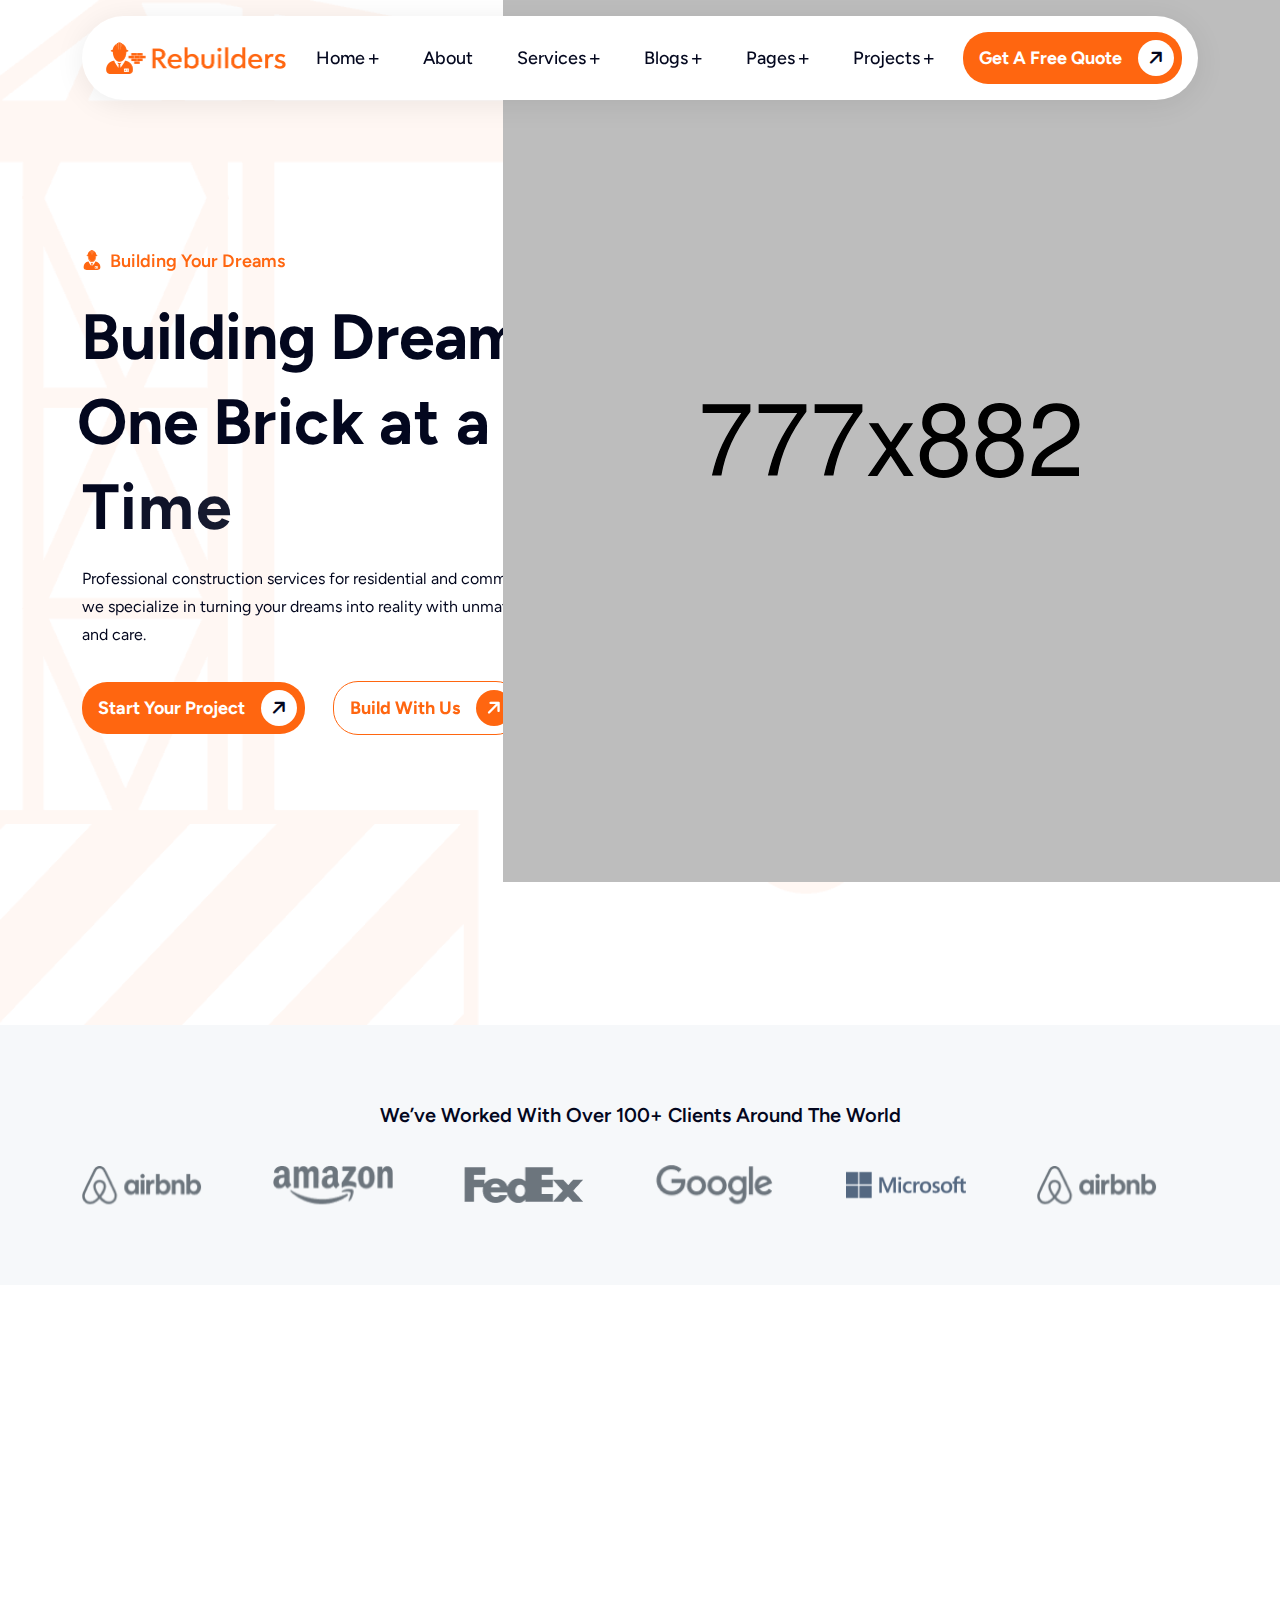
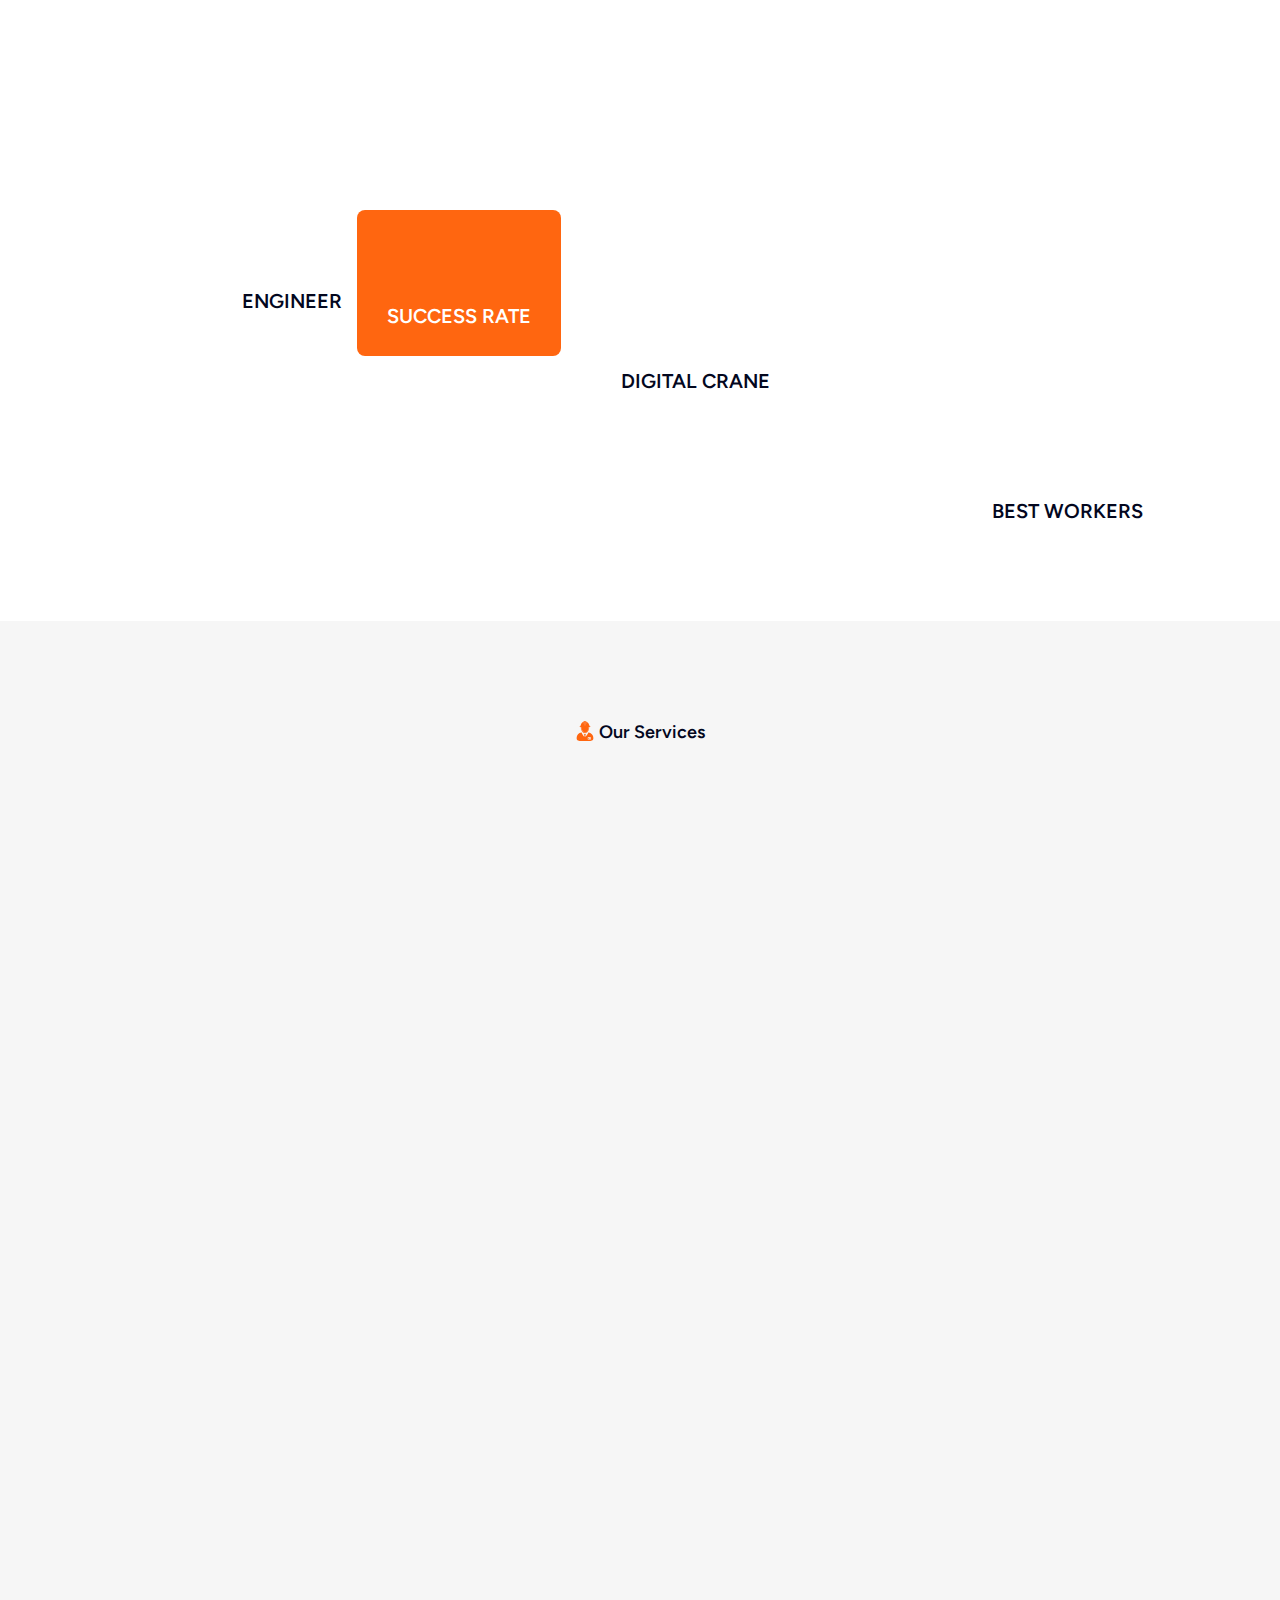
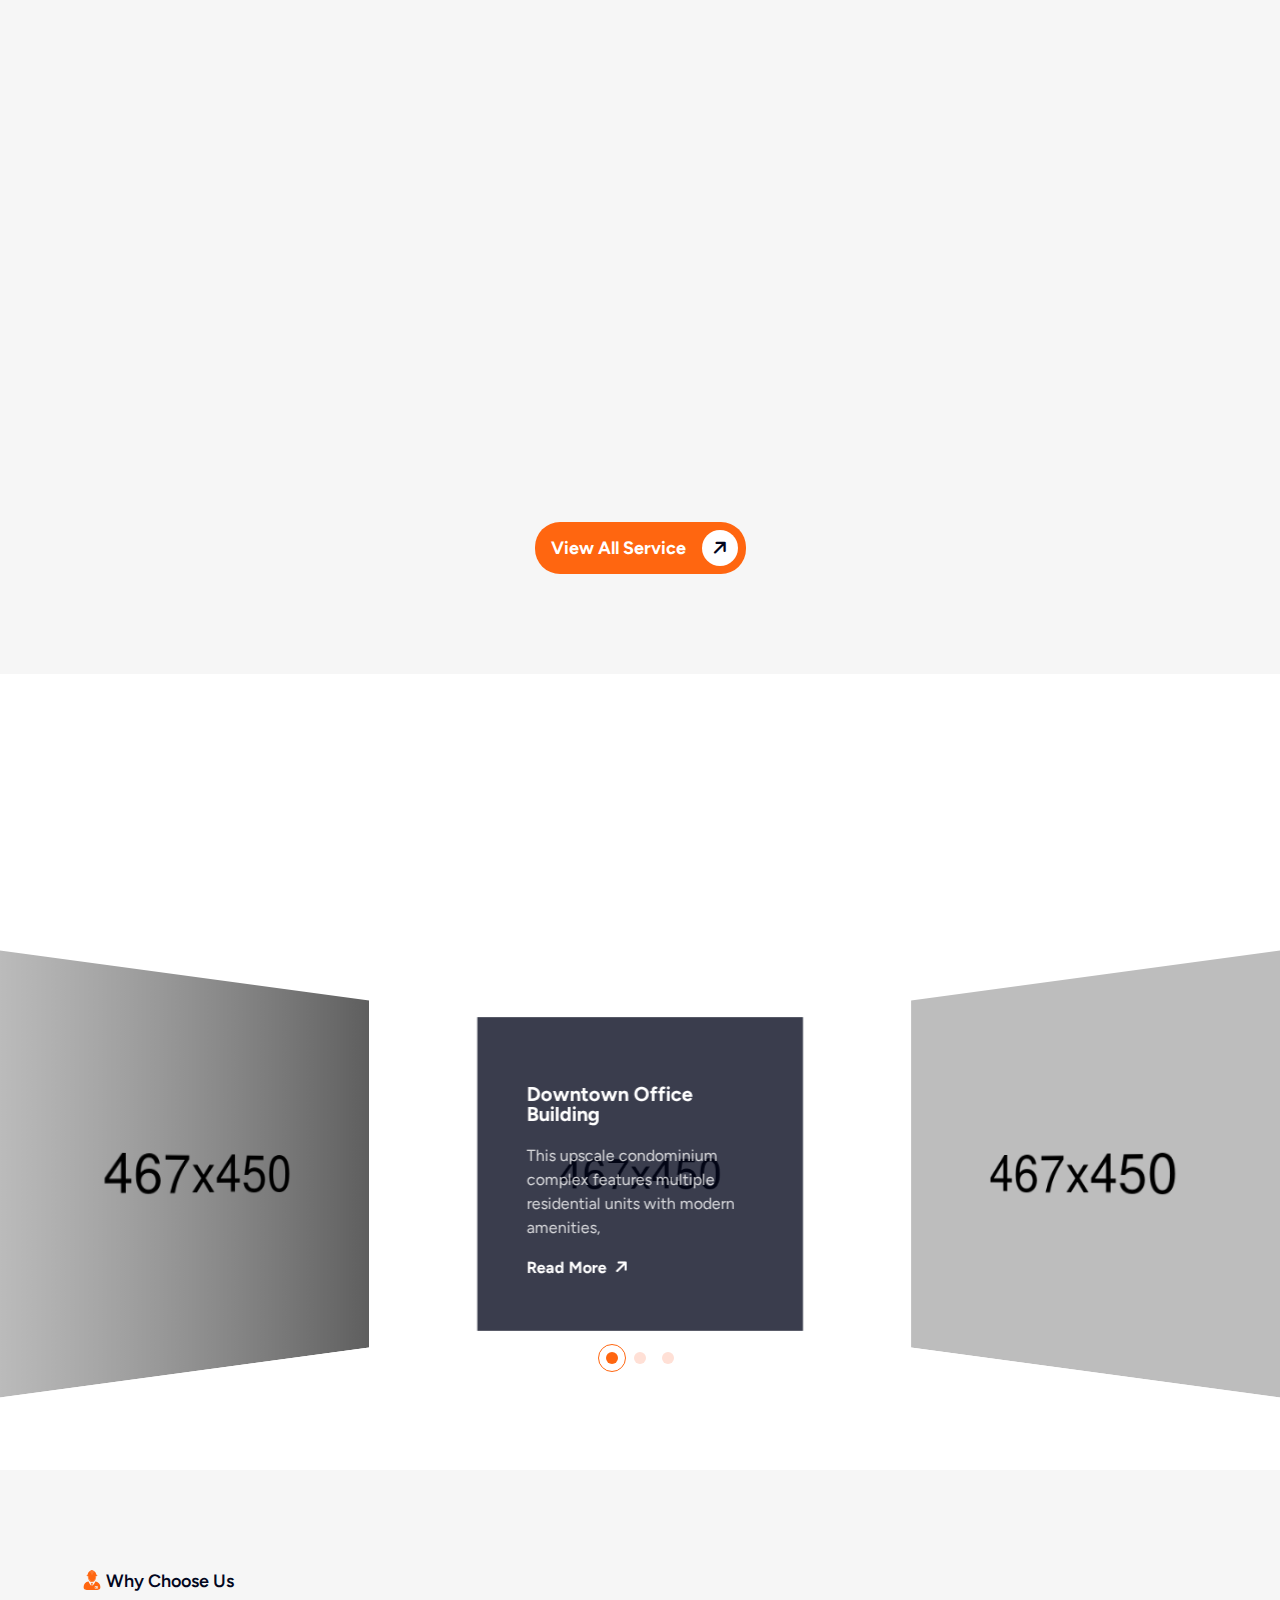
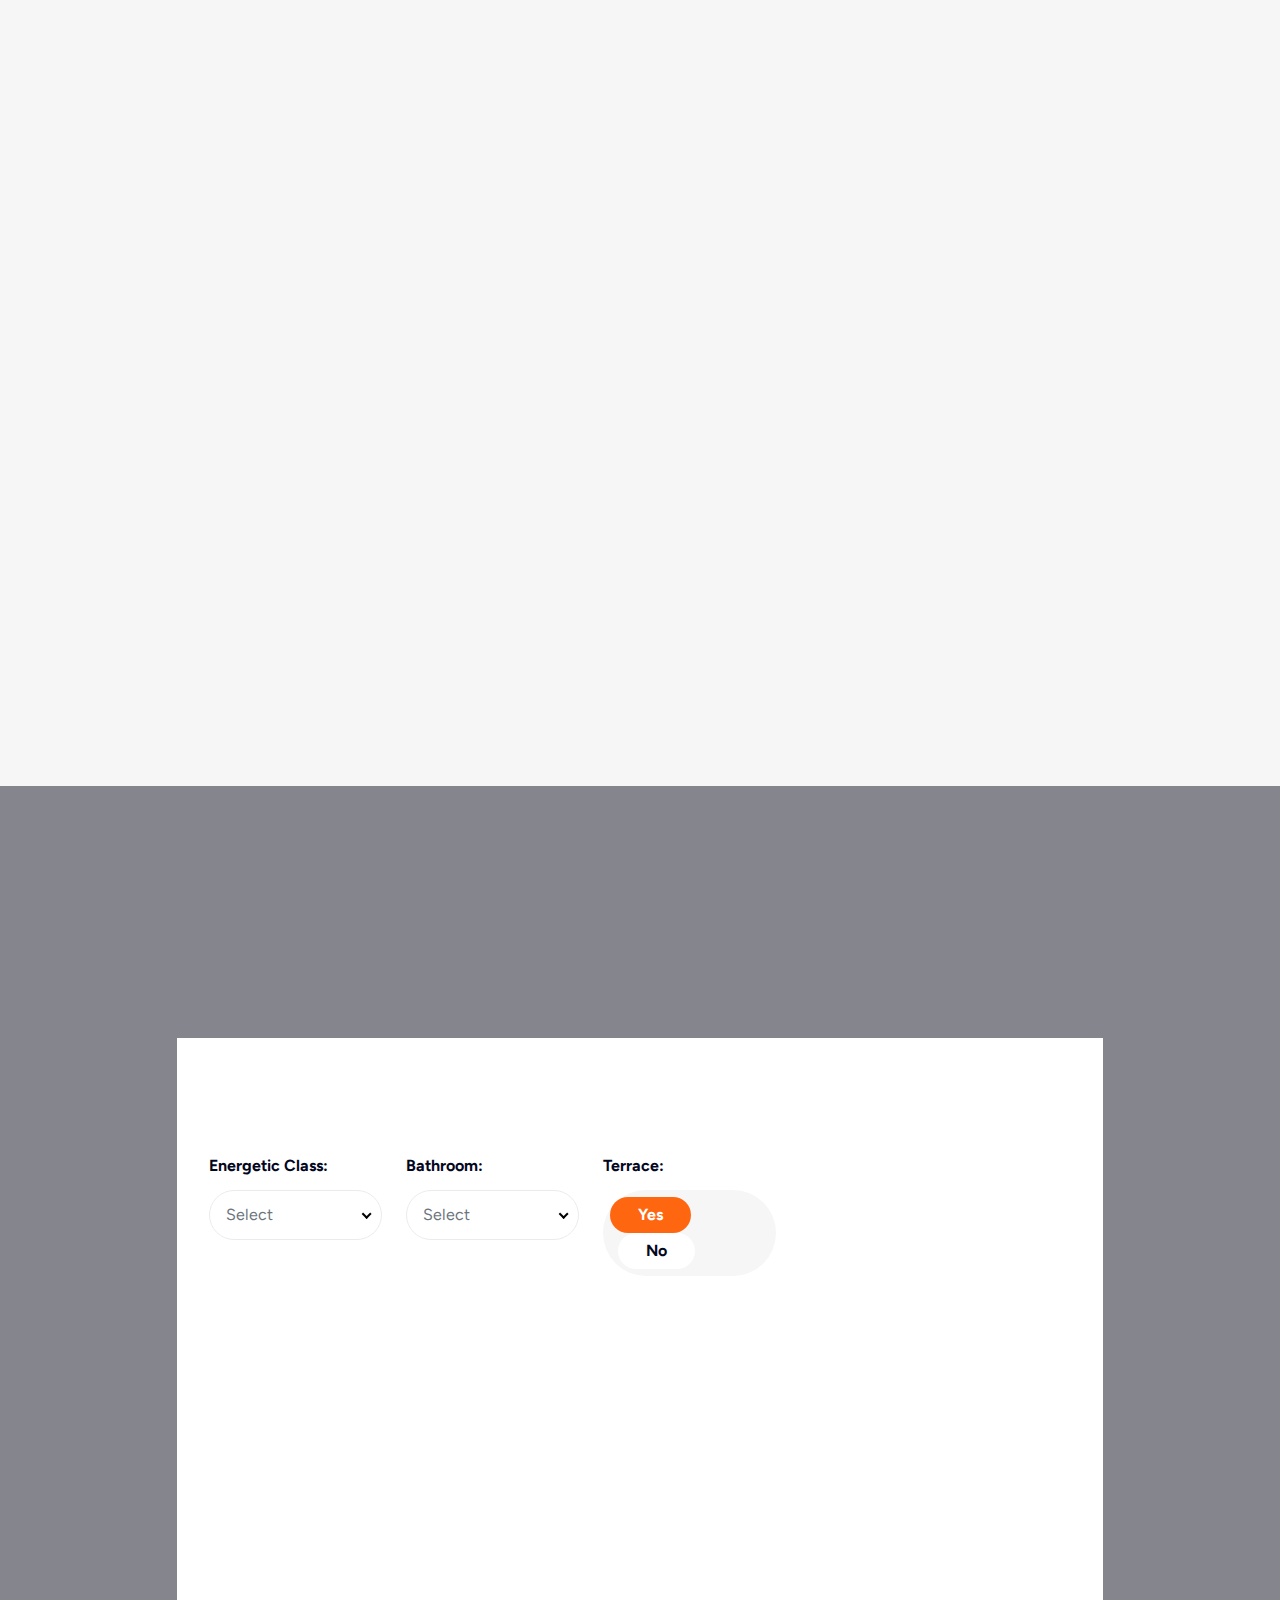
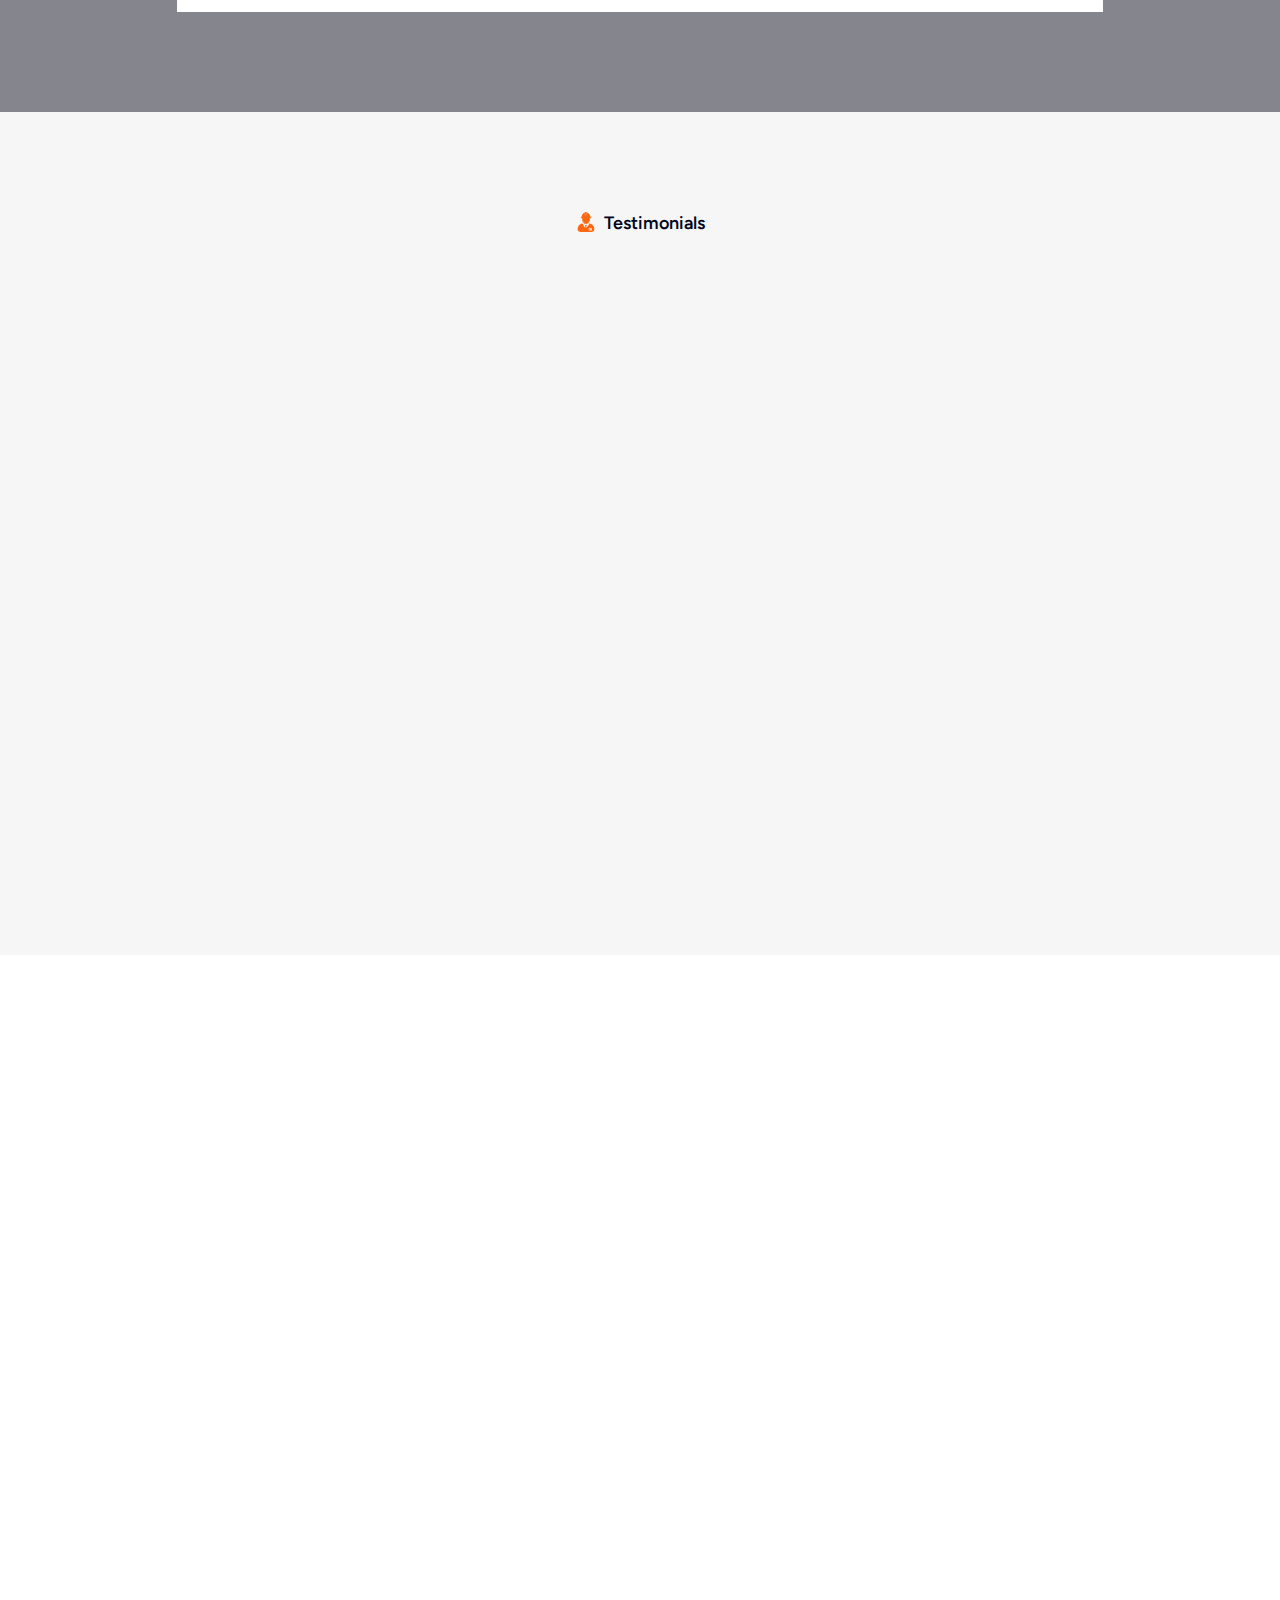
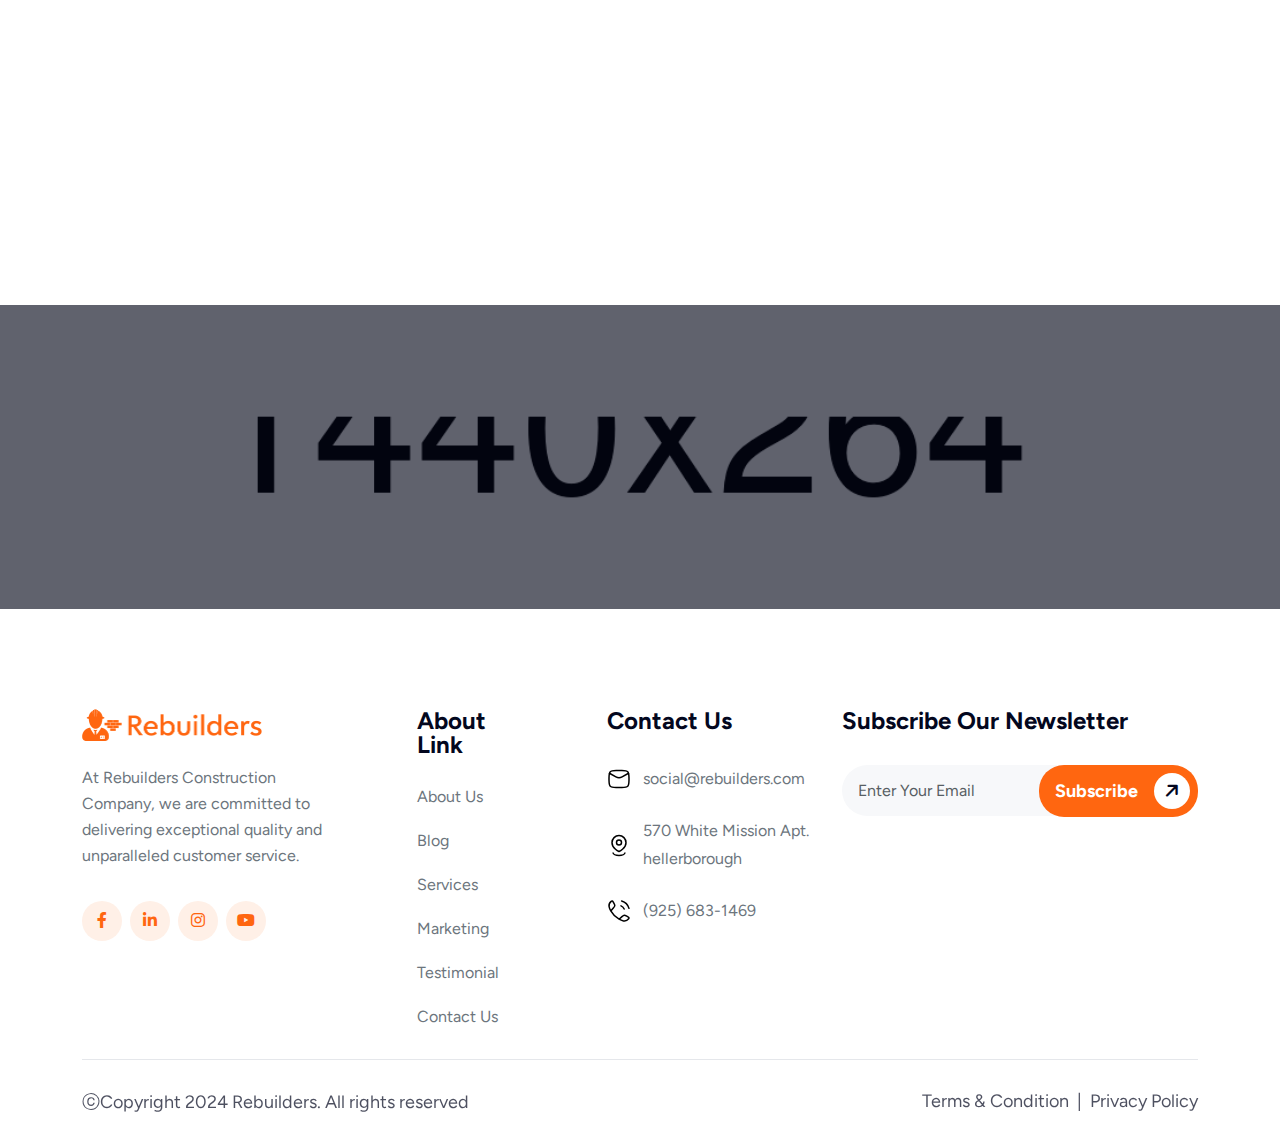
<file: index3.html>
<!DOCTYPE html>
<html lang="en">
<head>
     <meta charset="UTF-8">
     <meta name="viewport" content="width=device-width, initial-scale=1.0">
     <title>REBUILDERS - Construction Company HTML Template</title>

     <!--=====FAB ICON=======-->
    <link rel="shortcut icon" href="assets/img/logo/fav-logo3.png" type="image/x-icon">

    <!--===== CSS LINK =======-->
    <link rel="stylesheet" href="assets/css/plugins/bootstrap.min.css">
    <link rel="stylesheet" href="assets/css/plugins/fontawesome.css">
    <link rel="stylesheet" href="assets/css/plugins/swiper.bundle.css">
    <link rel="stylesheet" href="assets/css/plugins/aos.css">
    <link rel="stylesheet" href="assets/css/plugins/magnific-popup.css">
    <link rel="stylesheet" href="assets/css/plugins/mobile.css">
    <link rel="stylesheet" href="assets/css/plugins/owlcarousel.min.css">
    <link rel="stylesheet" href="assets/css/plugins/sidebar.css">
    <link rel="stylesheet" href="assets/css/plugins/slick-slider.css">
    <link rel="stylesheet" href="assets/css/plugins/nice-select.css">
    <link rel="stylesheet" href="assets/css/main.css">


    <!--=====  JS SCRIPT LINK =======-->
    <script src="assets/js/plugins/jquery-3-6-0.min.js"></script>
</head>
<body class="homepage3-body">


<!--===== PRELOADER STARTS =======-->
<div class="preloader preloader3">
  <div class="loading-container">
    <div class="loading"></div>
    <div id="loading-icon"><img src="assets/img/logo/preloader.png" alt=""></div>
  </div>
</div>
<!--===== PRELOADER ENDS =======-->

<!--===== PROGRESS STARTS=======-->
<div class="paginacontainer">
     <div class="progress-wrap">
       <svg class="progress-circle svg-content" width="100%" height="100%" viewBox="-1 -1 102 102">
         <path d="M50,1 a49,49 0 0,1 0,98 a49,49 0 0,1 0,-98"/>
       </svg>
     </div>
   </div>
 <!--===== PROGRESS ENDS=======-->

   <!--=====HEADER START=======-->
   <header>
    <div class="header-area homepage3 header header-sticky d-none d-lg-block " id="header">
      <div class="container">
        <div class="row">
          <div class="col-lg-12">
            <div class="header-elements">
              <div class="site-logo">
                <a href="index.html"><img src="assets/img/logo/logo-h3.png" alt=""></a>
              </div>
              <div class="main-menu">
                <ul>
                  <li><a href="#" class="plus">Home <i class="fa-solid fa-angle-down"></i></a>
                    <div class="tp-submenu">
                      <div class="row">
                         <div class="col-lg-12">
                          <div class="all-images-menu">
                            <div class="images">
                              <div class="homemenu-thumb">
                                <div class="img1">
                                <img src="assets/img/all-images/demo/demo-img1.png" alt="">
                                </div>
                          
                                 <div class="homemenu-btn">
                                    <a class="header-btn2-h3" href="index.html">Multi Page <span><i class="fa-solid fa-arrow-right"></i></span></a>
                                    <div class="space16"></div>
                                    <a class="header-btn2-h3" href="single-index1.html" target="_blank">One Page <span><i class="fa-solid fa-arrow-right"></i></span></a>
                                    
                                 </div>
                              </div>
                            </div>

                            <div class="images">
                              <div class="homemenu-thumb">
                                <div class="img1">
                                <img src="assets/img/all-images/demo/demo-img2.png" alt="">
                                </div>
                                 <div class="homemenu-btn">
                                    <a class="header-btn2-h3" href="index2.html"> Multi Page <span><i class="fa-solid fa-arrow-right"></i></span></a>
                                    <div class="space16"></div>
                                    <a class="header-btn2-h3" href="single-index2.html" target="_blank"> One Page <span><i class="fa-solid fa-arrow-right"></i></span></a>
                                    
                                 </div>
                              </div>
                            </div>

                            <div class="images">
                              <div class="homemenu-thumb">
                                <div class="img1">
                                <img src="assets/img/all-images/demo/demo-img3.png" alt="">
                                </div>
                                <div class="homemenu-btn">
                                  <a class="header-btn2-h3" href="index3.html">Multi Page <span><i class="fa-solid fa-arrow-right"></i></span></a>
                                  <div class="space16"></div>
                                  <a class="header-btn2-h3" href="single-index3.html" target="_blank"> One Page <span><i class="fa-solid fa-arrow-right"></i></span></a>
                                  
                               </div>
                              </div>
                            </div>
                          </div>

                          <div class="all-images-menu">
                            <div class="images">
                              <div class="homemenu-thumb">
                                <div class="img1">
                                <img src="assets/img/all-images/demo/demo-img4.png" alt="">
                                </div>
                            
                                 <div class="homemenu-btn">
                                    <a class="header-btn2-h3" href="index4.html">Multi Page <span><i class="fa-solid fa-arrow-right"></i></span></a>
                                    <div class="space16"></div>
                                    <a class="header-btn2-h3" href="single-index4.html" target="_blank">One Page <span><i class="fa-solid fa-arrow-right"></i></span></a>
                                    
                                 </div>
                              </div>
                            </div>

                            <div class="images">
                              <div class="homemenu-thumb">
                                <div class="img1">
                                <img src="assets/img/all-images/demo/demo-img5.png" alt="">
                                </div>
                                <div class="text">
                                  <h2 class="text-anime-style-3">NEW</h2>
                                </div>
                                 <div class="homemenu-btn">
                                    <a class="header-btn2-h3" href="index5.html"> Multi Page <span><i class="fa-solid fa-arrow-right"></i></span></a>
                                    <div class="space16"></div>
                                    <a class="header-btn2-h3" href="single-index5.html" target="_blank"> One Page <span><i class="fa-solid fa-arrow-right"></i></span></a>
                                    
                                 </div>
                              </div>
                            </div>

                            <div class="images">
                              <div class="homemenu-thumb">
                                <div class="img1">
                                <img src="assets/img/all-images/demo/demo-img6.png" alt="">
                                </div>
                              </div>
                            </div>
                          </div>
                         </div>
                      </div>
                   </div>
                  </li>
                  <li><a href="about.html">About</a></li>
                  <li><a href="#" class="plus">Services <i class="fa-solid fa-angle-down"></i></a>
                    <ul class="dropdown-padding">
                      <li class="menu-small"><a href="#">Our Services <i class="fa-solid fa-angle-right"></i></a>
                        <ul class="small-menu">
                          <li><a href="service1.html">Service One</a></li>
                        </ul>
                      </li>
                      <li class="menu-small"><a href="#">Single Service <i class="fa-solid fa-angle-right"></i></a>
                        <ul class="small-menu service-small">
                          <li><a href="service2.html">Commercial</a></li>
                          <li><a href="service3.html">Residential</a></li>
                          <li><a href="service4.html">Project Management</a></li>
                          <li><a href="service5.html">Renovation & Remodeling</a></li>
                          <li><a href="service6.html">Design & Build</a></li>
                          <li><a href="service7.html">Maintaince & Repair</a></li>
                        </ul>
                      </li>
                    </ul>
                  </li>
                  <li><a href="#" class="plus">Blogs <i class="fa-solid fa-angle-down"></i></a>
                    <ul class="dropdown-padding">
                      <li class="menu-small"><a href="#">Our Blog <i class="fa-solid fa-angle-right"></i></a>
                        <ul class="small-menu">
                          <li><a href="blog.html">Blog One</a></li>
                          <li><a href="blog2.html">Blog Two</a></li>
                        </ul>
                      </li>
                      <li class="menu-small"><a href="#">Single Blog <i class="fa-solid fa-angle-right"></i></a>
                        <ul class="small-menu">
                          <li><a href="blog-left.html">Blog Left</a></li>
                          <li><a href="blog-right.html">Blog Right</a></li>
                          <li><a href="blog-single.html">Blog Single</a></li>
                        </ul>
                        </li>
                    </ul>
                  </li>
                  <li><a href="#" class="plus">Pages <i class="fa-solid fa-angle-down"></i></a>
                    <div class="mega-menu-all">
                          <div class="mega-menu-single">
                            <h3>Home Pages</h3>
                            <ul>
                              <li><a href="index.html">Home 01</a></li>
                              <li><a href="index2.html">Home 02</a></li>
                              <li><a href="index3.html">Home 03</a></li>
                              <li><a href="index4.html">Home 04</a></li>
                              <li><a href="index5.html">Home 05</a></li>
                              <li><a href="index6.html">Comming Soon</a></li>
                            </ul>
                          </div>

                          <div class="mega-menu-single">
                            <h3> Our Services</h3>
                            <ul>
                              <li><a href="service1.html">Our Service</a></li>
                              <li><a href="service2.html">Service One</a></li>
                              <li><a href="service3.html">Service Two</a></li>
                              <li><a href="service4.html">Service Three</a></li>
                              <li><a href="service5.html">Service Four</a></li>
                              <li><a href="service6.html">Service Five</a></li>
                              <li><a href="service7.html">Service Six</a></li>
                            </ul>
                          </div>

                          <div class="mega-menu-single">
                            <h3>Pages</h3>
                            <ul>
                              <li><a href="about.html">About Us</a></li>
                              <li><a href="project.html">Project</a></li>
                              <li><a href="project-details.html">Project Single</a></li>
                              <li><a href="team.html">Our Team</a></li>
                              <li><a href="team-single.html">Team Details</a></li>
                              <li><a href="contact.html">Contact Us</a></li>
                              <li><a href="faq.html">FAQ</a></li>
                              <li><a href="404.html">404</a></li>
                            </ul>
                          </div>

                          <div class="mega-menu-single">
                            <h3>News Letter</h3>
                            <ul>
                              <li><a href="blog.html">Blog One</a></li>
                              <li><a href="blog2.html">Blog Two</a></li>
                              <li><a href="blog-left.html">Details Left</a></li>
                              <li><a href="blog-right.html">Details Right</a></li>
                              <li><a href="blog-single.html">Single Details</a></li>
                            </ul>
                          </div>

                          <div class="images">
                            <div class="img1">
                              <img src="assets/img/all-images/others/others-img1.png" alt="">
                            </div>
                            <div class="content">
                              <h3>Limited Intro Offer For FIRST 50 Customers Only!</h3>
                              <div class="space24"></div>
                              <div class="btn-area">
                                <a href="contact.html" class="header-btn2-h3">Download Now <span><i class="fa-solid fa-arrow-right"></i></span></a>
                              </div>
                            </div>
                          </div>
                     </div>
                  </li>
                  <li><a href="contact.html" class="plus">Projects <i class="fa-solid fa-angle-down"></i></a>
                    <ul class="dropdown-padding">
                      <li><a href="project.html">Projects</a></li>
                      <li><a href="project-single.html">Projects Single</a></li>
                    </ul>
                  </li>
                </ul>
              </div>
              <div class="btn-area">
                <a href="contact.html" class="header-btn2-h3">Get A Free Quote <span><i class="fa-solid fa-arrow-right"></i></span></a>
              </div>
            </div>
          </div>
        </div>
      </div>
    </div>
  </header>
  <!--=====HEADER END =======-->

  <!--===== MOBILE HEADER STARTS =======-->
 <div class="mobile-header mobile-haeder3 d-block d-lg-none">
  <div class="container-fluid">
    <div class="col-12">
      <div class="mobile-header-elements">
        <div class="mobile-logo">
          <a href="index.html"><img src="assets/img/logo/logo1.png" alt=""></a>
        </div>
        <div class="mobile-nav-icon dots-menu">
          <i class="fa-solid fa-bars"></i>
        </div>
      </div>
    </div>
  </div>
</div>

<div class="mobile-sidebar mobile-sidebar3">
  <div class="logosicon-area">
    <div class="logos">
      <img src="assets/img/logo/logo-h3.png" alt="">
    </div>
    <div class="menu-close">
      <i class="fa-solid fa-xmark"></i>
    </div>
   </div>
  <div class="mobile-nav mobile-nav1">
    <ul class="mobile-nav-list nav-list1">
      <li><a href="#" >Home </a>
        <ul class="sub-menu">
          <li>
            <a href="#">Multiple Page</a>
            <ul class="sub-menu">
              <li><a href="index.html">Home One</a></li>
              <li><a href="index2.html">Home Two</a></li>
              <li><a href="index3.html">Home Three</a></li>
              <li><a href="index4.html">Home Four</a></li>
              <li><a href="index5.html">Home Five</a></li>
            </ul>
          </li>
          <li>
            <a href="#">Landing Page</a>
            <ul class="sub-menu">
              <li><a href="single-index1.html" target="_blank">Home One</a></li>
              <li><a href="single-index2.html" target="_blank">Home Two</a></li>
              <li><a href="single-index3.html" target="_blank">Home Three</a></li>
              <li><a href="single-index4.html" target="_blank">Home Four</a></li>
              <li><a href="single-index5.html" target="_blank">Home Five</a></li>
            </ul>
          </li>


        </ul>
      </li>
      <li><a href="about.html">About</a></li>
      <li><a href="features.html">Services</a>
        <ul class="sub-menu">
          <li><a href="service1.html">Our Services</a></li>
          <li><a href="service2.html">Commercial</a></li>
          <li><a href="service3.html">Residential</a></li>
          <li><a href="service4.html">Project Management</a></li>
          <li><a href="service5.html">Renovation & Remodeling</a></li>
          <li><a href="service6.html">Design & Build</a></li>
          <li><a href="service7.html">Maintaince & Repair</a></li>
        </ul>
      </li>
      <li><a href="#">Blogs</a>
        <ul class="sub-menu">
          <li><a href="blog.html">Blog One</a></li>
          <li><a href="blog2.html">Blog Two</a></li>
          <li><a href="blog-left.html">Blog Left</a></li>
          <li><a href="blog-right.html">Blog Right</a></li>
          <li><a href="blog-single.html">Blog Single</a></li>
        </ul>
      </li>
      <li><a href="#">Pages</a>
        <ul class="sub-menu">
          <li><a href="team.html">Our Team</a></li>
          <li><a href="team-single.html">Team Details</a></li>
          <li><a href="contact.html">Contact Us</a></li>
          <li><a href="faq.html">FAQ</a></li>
          <li><a href="404.html">404</a></li>
        </ul>
      </li>
      <li><a href="contact.html">Projects</a>
        <ul class="sub-menu">
          <li><a href="project.html">Projects</a></li>
          <li><a href="project-single.html">Projects Single</a></li>
        </ul>
      </li>
    </ul>

    <div class="allmobilesection">
      <a href="contact.html"  class="header-btn2-h3">Get Started <span><i class="fa-solid fa-arrow-right"></i></span></a>
      <div class="single-footer">
        <h3>Contact Info</h3>
        <div class="footer1-contact-info">
          <div class="contact-info-single">
            <div class="contact-info-icon">
              <i class="fa-solid fa-phone-volume"></i>
            </div>
            <div class="contact-info-text">
              <a href="tel:+3(924)4596512">+3(924)4596512</a>
            </div>
          </div>

          <div class="contact-info-single">
            <div class="contact-info-icon">
              <i class="fa-solid fa-envelope"></i>
            </div>
            <div class="contact-info-text">
              <a href="mailto:info@example.com">info@example.com</a>
            </div>
          </div>

          <div class="single-footer">
            <h3>Our Location</h3>
            
            <div class="contact-info-single">
              <div class="contact-info-icon">
                <i class="fa-solid fa-location-dot"></i>
              </div>
              <div class="contact-info-text">
                <a href="mailto:info@example.com" >55 East Birchwood Ave.Brooklyn, <br> New York 11201,United States</a>
              </div>
            </div>

          </div>
          <div class="single-footer">
            <h3>Social Links</h3>
            
            <div class="social-links-mobile-menu">
              <ul>
                <li><a href="#"><i class="fa-brands fa-facebook-f"></i></a></li>
                <li><a href="#"><i class="fa-brands fa-instagram"></i></a></li>
                <li><a href="#"><i class="fa-brands fa-linkedin-in"></i></a></li>
                <li><a href="#"><i class="fa-brands fa-youtube"></i></a></li>
              </ul>
            </div>
          </div>
        </div>
      </div>
     </div>
  </div>
</div>
<!--===== MOBILE HEADER STARTS =======-->

<!--===== HERO AREA STARTS =======-->
<div class="hero3-section-area">
    <img src="assets/img/elements/elements3.png" alt="" class="elements3">
    <div class="container">
        <div class="row">
            <div class="col-lg-6">
                <div class="hero-header-area heading5">
                    <h5 data-aos="fade-left" data-aos-duration="800"><img src="assets/img/icons/sub-logo3.svg" alt=""> Building Your Dreams</h5>
                    <div class="space20"></div>
                    <h1 class="text-anime-style-3">Building Dreams, <br class="d-lg-block d-none"> One Brick at a Time</h1>
                    <div class="space16"></div>
                    <p data-aos="fade-left" data-aos-duration="900">Professional construction services for residential and commercial projects. we specialize in turning your dreams into reality with unmatched precision and care.</p>
                    <div class="space32"></div>
                    <div class="btn-area1" data-aos="fade-left" data-aos-duration="1000">
                        <a href="project.html" class="header-btn2-h3">Start Your Project <span><i class="fa-solid fa-arrow-right"></i></span></a>
                        <a href="contact.html" class="header-btn2-h3 btn2">Build With Us <span><i class="fa-solid fa-arrow-right"></i></span></a>
                    </div>
                    <div class="space50"></div>
                    <div class="hero-counter-area">
                      <div class="row">
                        <div class="col-md-3 col-6" data-aos="fade-up" data-aos-duration="800">
                          <div class="counter-box">
                            <h3><span class="counter">8</span>K+</h3>
                            <div class="space16"></div>
                            <p>Project Completed</p>
                          </div>
                        </div>
                        <div class="col-md-3 col-6" data-aos="fade-up" data-aos-duration="1000">
                          <div class="counter-box">
                            <h3><span class="counter">7.8</span>K+</h3>
                            <div class="space16"></div>
                            <p>Customer Satisfied</p>
                          </div>
                        </div>
                        <div class="col-md-3 col-6" data-aos="fade-up" data-aos-duration="1200">
                          <div class="counter-box">
                            <h3><span class="counter">450</span>+</h3>
                            <div class="space16"></div>
                            <p>Team Members</p>
                          </div>
                        </div>
                      </div>
                    </div>
                </div>
            </div>
        </div>
    </div>
    <div class="img1">
        <img src="assets/img/all-images/hero/hero-img5.png" alt="">
    </div>
</div>
<!--===== HERO AREA ENDS =======-->

<!--===== OTHERS AREA STARTS =======-->
<div class="others3-slider-area sp4">
    <div class="container">
        <div class="row">
            <div class="col-lg-12">
                <div class="heading2 text-center">
                    <h3>We’ve Worked With Over 100+ Clients Around The World</h3>
                </div>
                <div class="space40"></div>
                <div class="slider3-area owl-carousel">
                    <div class="img1">
                        <img src="assets/img/elements/brand-img1.png" alt="">
                    </div>
                    <div class="img1">
                        <img src="assets/img/elements/brand-img2.png" alt="">
                    </div>
                    <div class="img1">
                        <img src="assets/img/elements/brand-img3.png" alt="">
                    </div>
                    <div class="img1">
                        <img src="assets/img/elements/brand-img4.png" alt="">
                    </div>
                    <div class="img1">
                        <img src="assets/img/elements/brand-img5.png" alt="">
                    </div>
                </div>
            </div>
        </div>
    </div>
</div>
<!--===== OTHERS AREA ENDS =======-->

<!--===== ABOUT AREA STARTS =======-->
<div class="about3-section-area sp1">
  <div class="container">
    <div class="row">
      <div class="col-lg-5">
        <div class="about-header heading2">
          <h5 data-aos="fade-left" data-aos-duration="800"><img src="assets/img/icons/sub-logo3.svg" alt="">About Us</h5>
          <div class="space16"></div>
          <h2 class="text-anime-style-3">Trusted  Rebuilders Construction Partner</h2>
          <div class="space70 d-lg-block d-none"></div>
          <div class="space30 d-lg-none d-block"></div>
          <div class="images-area text-center">
            <div class="img1 reveal image-anime">
              <img src="assets/img/all-images/about/about-img1.png" alt="">
            </div>
            <div class="text">
              <p>Engineer</p>
            </div>
          </div>
        </div>
      </div>
      <div class="col-lg-4">
        <div class="sucess-text">
          <div class="images-area2">
            <div class="img2 reveal image-anime">
              <img src="assets/img/all-images/about/about-img2.png" alt="">
            </div>
            <div class="text">
              <p>Digital Crane</p>
            </div>
          </div>
          <div class="counter-text">
            <h2 class="text-anime-style-3"><span class="counter">100</span>%</h2>
            <div class="space16"></div>
            <p>Success Rate</p>
          </div>
        </div>
      </div>
      <div class="col-lg-3">
        <div class="peragraph heading2">
          <p data-aos="fade-left" data-aos-duration="1000">Welcome to Rebuilders Construction Company, where quality craftsmanship and unwavering integrity are the foundations of  business. With over 12 years of experience in the construction industry, we have been dedicated to transforming vision.</p>
          <div class="space24"></div>
          <div class="btn-area1" data-aos="fade-left" data-aos-duration="1200">
            <a href="contact.html" class="header-btn2-h3">Learn More <span><i class="fa-solid fa-arrow-right"></i></span></a>
          </div>
          <div class="space80 d-lg-block d-none"></div>
          <div class="space30 d-lg-none d-block"></div>
          <div class="images-area text-center">
            <div class="img1 reveal image-anime">
              <img src="assets/img/all-images/about/about-img3.png" alt="">
            </div>
            <div class="text">
              <p>Best Workers</p>
            </div>
          </div>
        </div>
      </div>
    </div>
  </div>
</div>
<!--===== ABOUT AREA ENDS =======-->

<!--===== SERVICE AREA STARTS =======-->
<div class="service3-section-area sp1">
    <div class="container">
        <div class="row">
            <div class="col-lg-7 m-auto">
                <div class="service3-heading text-center heading2 space-margin60">
                    <h5><img src="assets/img/icons/sub-logo3.svg" alt="">Our Services</h5>
                    <div class="space16"></div>
                    <h2 class="text-anime-style-3">Comprehensive Construction Solutions Tailored To Your Needs</h2>
                </div>
            </div>
        </div>
        <div class="row">
            <div class="col-lg-4 col-md-6" data-aos="fade-up" data-aos-duration="800">
                <div class="service3-boxarea">
                    <div class="img1 image-anime">
                        <img src="assets/img/all-images/service/service-img7.png" alt="" class="service-img7">
                        <img src="assets/img/elements/elements2.png" alt="" class="elements2">
                    </div>
                    <div class="content-area">
                        <a href="service3.html">Residential Construction</a>
                        <div class="space16"></div>
                        <p>From custom homes multi-family residences, we specialize in building beautiful functional, energy-efficient homes with your lifestyle.</p>
                        <div class="space20"></div>
                        <a href="service3.html" class="readmore">Read More <i class="fa-solid fa-arrow-right"></i></a>
                    </div>
                </div>
            </div>

            <div class="col-lg-4 col-md-6" data-aos="fade-up" data-aos-duration="1000">
                <div class="service3-boxarea">
                    <div class="img1 image-anime">
                        <img src="assets/img/all-images/service/service-img8.png" alt="" class="service-img7">
                        <img src="assets/img/elements/elements2.png" alt="" class="elements2">
                    </div>
                    <div class="content-area">
                        <a href="service2.html">Commercial Construction</a>
                        <div class="space16"></div>
                        <p>We understand the importance of creating commercial spaces that are both aesthetically pleasing and highly functional. </p>
                        <div class="space20"></div>
                        <a href="service2.html" class="readmore">Read More <i class="fa-solid fa-arrow-right"></i></a>
                    </div>
                </div>
            </div>

            <div class="col-lg-4 col-md-6" data-aos="fade-up" data-aos-duration="1200">
                <div class="service3-boxarea">
                    <div class="img1 image-anime">
                        <img src="assets/img/all-images/service/service-img9.png" alt="" class="service-img7">
                        <img src="assets/img/elements/elements2.png" alt="" class="elements2">
                    </div>
                    <div class="content-area">
                        <a href="service5.html">Renovations and Remodeling</a>
                        <div class="space16"></div>
                        <p>Our renovation and remodeling services breathe new life into your existing spaces. Whether it’s a single room or  entire building.</p>
                        <div class="space20"></div>
                        <a href="service5.html" class="readmore">Read More <i class="fa-solid fa-arrow-right"></i></a>
                    </div>
                </div>
            </div>

            <div class="col-lg-4 col-md-6" data-aos="fade-up" data-aos-duration="800">
                <div class="service3-boxarea">
                    <div class="img1 image-anime">
                        <img src="assets/img/all-images/service/service-img10.png" alt="" class="service-img7">
                        <img src="assets/img/elements/elements2.png" alt="" class="elements2">
                    </div>
                    <div class="content-area">
                        <a href="service4.html">Project Management</a>
                        <div class="space16"></div>
                        <p>Our project management services are designed to keep your project on track from start to finish. We handle every aspect.</p>
                        <div class="space20"></div>
                        <a href="service4.html" class="readmore">Read More <i class="fa-solid fa-arrow-right"></i></a>
                    </div>
                </div>
            </div>

            <div class="col-lg-4 col-md-6" data-aos="fade-up" data-aos-duration="1000">
                <div class="service3-boxarea">
                    <div class="img1 image-anime">
                        <img src="assets/img/all-images/service/service-img11.png" alt="" class="service-img7">
                        <img src="assets/img/elements/elements2.png" alt="" class="elements2">
                    </div>
                    <div class="content-area">
                        <a href="service6.html">Design & Build</a>
                        <div class="space16"></div>
                        <p>Our design and build services streamline the construction process by combining design, engineering, and construction into a single.</p>
                        <div class="space20"></div>
                        <a href="service6.html" class="readmore">Read More <i class="fa-solid fa-arrow-right"></i></a>
                    </div>
                </div>
            </div>

            <div class="col-lg-4 col-md-6" data-aos="fade-up" data-aos-duration="1200">
                <div class="service3-boxarea">
                    <div class="img1 image-anime">
                        <img src="assets/img/all-images/service/service-img12.png" alt="" class="service-img7">
                        <img src="assets/img/elements/elements2.png" alt="" class="elements2">
                    </div>
                    <div class="content-area">
                        <a href="service7.html">Consulting Services</a>
                        <div class="space16"></div>
                        <p>We offer consulting services to help you make informed decisions about your construction projects. From feasibility stud...</p>
                        <div class="space20"></div>
                        <a href="service7.html" class="readmore">Read More <i class="fa-solid fa-arrow-right"></i></a>
                    </div>
                </div>
            </div>
            <div class="space20"></div>
            <div class="col-lg-12">
                <div class="btn-area1 text-center">
                    <a href="service1.html" class="header-btn2-h3">View All Service <span><i class="fa-solid fa-arrow-right"></i></span></a>
                </div>
            </div>
        </div>
    </div>
</div>
<!--===== SERVICE AREA ENDS =======-->

<!--===== PROJECT AREA STARTS =======-->
<div class="project3-section-area sp1">
  <div class="container">
    <div class="row">
      <div class="col-lg-4 m-auto">
        <div class="project-header text-center heading2 space-margin60">
          <h5 data-aos="fade-left" data-aos-duration="800"><img src="assets/img/icons/sub-logo3.svg" alt=""> Our Project</h5>
          <div class="space16"></div>
          <h2 class="text-anime-style-3">Our Latest Projects</h2>
        </div>
      </div>
    </div>
  </div>
    <div class="swiper2">
      <div class="swiper-wrapper">
        <div class="swiper-slide">
          <div class="img1">
            <img src="assets/img/all-images/project/project-img1.png" alt="">
          </div>
          <div class="content-area">
            <a href="project-single.html">Downtown Office Building</a>
            <div class="space16"></div>
            <p>This upscale condominium complex features multiple residential units with modern amenities,</p>
            <div class="space16"></div>
            <a href="project-single.html" class="readmore">Read More <i class="fa-solid fa-arrow-right"></i></a>
          </div>
        </div>
        <div class="swiper-slide">
          <div class="img1">
            <img src="assets/img/all-images/project/project-img2.png" alt="">
          </div>
          <div class="content-area">
            <a href="project-single.html">Downtown Office Building</a>
            <div class="space16"></div>
            <p>This upscale condominium complex features multiple residential units with modern amenities,</p>
            <div class="space16"></div>
            <a href="project-single.html" class="readmore">Read More <i class="fa-solid fa-arrow-right"></i></a>
          </div>
        </div>
        <div class="swiper-slide">
          <div class="img1">
            <img src="assets/img/all-images/project/project-img3.png" alt="">
          </div>
          <div class="content-area">
            <a href="project-single.html">Downtown Office Building</a>
            <div class="space16"></div>
            <p>This upscale condominium complex features multiple residential units with modern amenities,</p>
            <div class="space16"></div>
            <a href="project-single.html" class="readmore">Read More <i class="fa-solid fa-arrow-right"></i></a>
          </div>
        </div>
      </div>
      <div class="swiper-pagination"></div>
  
      <div class="swiper-scrollbar"></div>
    </div>
</div>
<!--===== PROJECT AREA ENDS =======-->

<!--===== WORKS AREA STARTS =======-->
<div class="choose3-section-area sp1">
    <div class="container">
        <div class="row">
            <div class="col-lg-6">
                <div class="choose-header heading2 space-margin60">
                    <h5><img src="assets/img/icons/sub-logo3.svg" alt="">Why Choose Us</h5>
                    <div class="space16"></div>
                    <h2 class="text-anime-style-3">Why Choose Rebuilders Construction Company?</h2>
                </div>
                <div class="images-area">
                    <div class="img1 image-anime reveal">
                        <img src="assets/img/all-images/choose/choose-img5.png" alt="">
                    </div>
                    <div class="img2 text-end image-anime reveal">
                        <img src="assets/img/all-images/choose/choose-img4.png" alt="">
                    </div>
                </div>
            </div>
            <div class="col-lg-6">
                <div class="choose-pera-area heading2">
                    <p data-aos="fade-left" data-aos-duration="700">At Rebuilders Construction Company, we understand that choosing the right construction partner is crucial success of your project. Our commitment to quality, transparency,  client satisfaction sets us apart in the construction industry. Here’s why you should choose us for your next project.</p>
                    <div class="space60"></div>
                    <div class="list-area" data-aos="fade-left" data-aos-duration="800">
                        <div class="icons">
                            <img src="assets/img/icons/choose4.svg" alt="">
                        </div>
                        <div class="content">
                            <a href="#">Experienced Professionals</a>
                            <div class="space16"></div>
                            <p>With years of experience in the construction industry, our team comprises highly skilled professionals who are passionate.</p>
                        </div>
                    </div>
                    <div class="space30"></div>
                    <div class="list-area" data-aos="fade-left" data-aos-duration="900">
                        <div class="icons">
                            <img src="assets/img/icons/choose5.svg" alt="">
                        </div>
                        <div class="content">
                            <a href="#">High Quality Materials</a>
                            <div class="space16"></div>
                            <p>We believe that quality starts with the materials we use. That’s why we source only the highest quality materials for every project.</p>
                        </div>
                    </div>
                    <div class="space30"></div>
                    <div class="list-area" data-aos="fade-left" data-aos-duration="1000">
                        <div class="icons">
                            <img src="assets/img/icons/choose6.svg" alt="">
                        </div>
                        <div class="content">
                            <a href="#">Timely Project Completion</a>
                            <div class="space16"></div>
                            <p>We understand the importance of completing projects on time. Our efficient project management processes and dedicated.</p>
                        </div>
                    </div>
                    <div class="space32"></div>
                    <div class="btn-area1" data-aos="fade-left" data-aos-duration="1200">
                        <a href="service1.html" class="header-btn2-h3">View Our Services <span><i class="fa-solid fa-arrow-right"></i></span></a>
                    </div>
                </div>
            </div>
        </div>
    </div>
</div>
<!--===== WORKS AREA ENDS =======-->

<!--===== COST AREA STARTS =======-->
<div class="cost3-calculator-area sp1">
    <div class="container">
      <div class="row">
        <div class="col-lg-4 m-auto">
          <div class="cost-header text-center space-margin60 heading1">
            <h5 data-aos="fade-left" data-aos-duration="800"><img src="assets/img/icons/sub-logo1.svg" alt="">Estimated Price</h5>
            <div class="space16"></div>
            <h3 class="text-anime-style-3">Cost Calculator</h3>
          </div>
        </div>
      </div>
      <div class="row">
        <div class="col-lg-10 m-auto">
          <div class="cost-section-boxarea">
            <div class="row">
              <div class="col-lg-8">
                <div class="row">
                  <div class="col-lg-6" data-aos="fade-up" data-aos-duration="800">
                    <div class="slider-area">
                      <h3>Home Size:</h3>
                      <div class="space16"></div>
                      <div class="slider-container">
                        <div id="slider-value" class="slider-value">150</div>
                        <input type="range" min="0" max="300" value="150" id="slider">
                    </div>
                    </div>
                  </div>
  
                  <div class="col-lg-6" data-aos="fade-up" data-aos-duration="900">
                    <div class="slider-area">
                      <h3>Number Of Floors:</h3>
                      <div class="space16"></div>
                      <div class="slider-container">
                        <div id="slider-value2" class="slider-value2">5</div>
                        <input type="range" min="0" max="10" value="5" id="slider2">
                    </div>
                    </div>
                  </div>
                  <div class="col-lg-4">
                    <div class="space32"></div>
                    <div class="select-area">
                      <h3>Energetic Class:</h3>
                      <div class="space16"></div>
                      <select>
                        <option value="1" data-display="Select">Option 01</option>
                        <option value="">Option 02</option>
                        <option value="">Option 03</option>
                        <option value="">Option 04</option>
                        <option value="">Option 05</option>
                        <option value="">Option 06</option>
                      </select>
                    </div>
                  </div>
  
                  <div class="col-lg-4">
                    <div class="space32"></div>
                    <div class="select-area">
                      <h3>Bathroom:</h3>
                      <div class="space16"></div>
                      <select>
                        <option value="1" data-display="Select">Option 01</option>
                        <option value="">Option 02</option>
                        <option value="">Option 03</option>
                        <option value="">Option 04</option>
                        <option value="">Option 05</option>
                        <option value="">Option 06</option>
                      </select>
                    </div>
                  </div>
  
                  <div class="col-lg-4">
                    <div class="space32"></div>
                    <div class="select-area">
                      <h3>Terrace:</h3>
                      <div class="space16"></div>
                     <div class="btn-area1">
                    <a href="javascript:void(0);" class="yes active-size">Yes</a>
                    <a href="javascript:void(0);" class="no">No</a>
                     </div>
                    </div>
                  </div>
                  <div class="space32"></div>
                  <div class="col-lg-12" data-aos="fade-up" data-aos-duration="1000"> 
                    <div class="materials-area">
                      <h3>Building Materials:</h3>
                      <ul>
                        <li><a href="#">Cellular Concrete</a></li>
                        <li><a href="#">Ventilated Bricks</a></li>
                        <li><a href="#">Wood</a></li>
                        <li><a href="#" style="margin: 16px 0 0 0;">Prefabricated</a></li>
                      </ul>
                    </div>
                    <div class="space32"></div>
                    <h2 class="text-anime-style-3">$<span class="counter">32,500</span></h2>
                    <div class="space16"></div>
                    <p>Estimated Price</p>
                  </div>
                </div>
              </div>
              <div class="col-lg-4">
                <div class="cost-head">
                  <h4 data-aos="fade-left" data-aos-duration="800">Terms & Condition</h4>
                  <div class="space16"></div>
                  <p data-aos="fade-left" data-aos-duration="900">By accessing or using our website, you agree to comply with and be bound by the following terms and conditions.</p>
                  <div class="space16"></div>
                  <ul data-aos="fade-left" data-aos-duration="1000">
                    <li><img src="assets/img/icons/check3.svg" alt=""> Planning and Budget</li>
                    <li><img src="assets/img/icons/check3.svg" alt=""> Start For New Construction</li>
                    <li><img src="assets/img/icons/check3.svg" alt=""> Interior Quality Finishes</li>
                  </ul>
                  <div class="space32"></div>
                  <div class="btn-area" data-aos="fade-left" data-aos-duration="1200">
                    <a href="contact.html" class="header-btn2-h3">Request It Now <span><i class="fa-solid fa-arrow-right"></i></span></a>
                  </div>
                </div>
              </div>
            </div>
          </div>
        </div>
      </div>
    </div>
</div>
<!--===== COST AREA ENDS =======-->

<!--===== TESTIMONIAL AREA STARTS =======-->
<div class="testimonial3-section-area sp1">
  <div class="container">
    <div class="row">
      <div class="col-lg-8 m-auto">
        <div class="testimonia-header heading2 text-center space-margin60">
          <h5><img src="assets/img/icons/sub-logo3.svg" alt=""> Testimonials</h5>
          <div class="space16"></div>
          <h2 class="text-anime-style-3">What Our Clients Say</h2>
        </div>
      </div>
    </div>

    <div class="row">
      <div class="col-lg-10 m-auto" data-aos="zoom-in" data-aos-duration="1000">
        <div class="testimonial-sliders2">
          <div class="row align-items-center">
           <div class="col-lg-6">
             <div class="teimonial-slider-nav-area foter-carousel2">
               <div class="testimonial-slider-img image-anime">
                 <img src="assets/img/all-images/testimonial/testimonial-img3.png" alt="">
               </div>
               <div class="testimonial-slider-img image-anime">
                <img src="assets/img/all-images/testimonial/testimonial-img3.png" alt="">
               </div>
               <div class="testimonial-slider-img image-anime">
                <img src="assets/img/all-images/testimonial/testimonial-img3.png" alt="">
               </div>
             </div>
           </div>

           <div class="col-lg-6">
            <div class="testimonial-content-slider slider-nav2">
              <div class="testemonial-boxarea">
                <div class="img">
                  <img src="assets/img/icons/quoto2.svg" alt="">
                </div>
                <div class="space32"></div>
                <div class="content-area">
                  <h4>A Dream Come True</h4>
                  <p>“Working with Rebuilders Construction Company was a dream come true. They took our vision for a custom home and made it a reality. The attention to detail, quality of materials, and level of rebuilders professionalism were unmatched. We couldn’t be happier with our new home.”</p>
                </div>
                <div class="author-content">
                  <div class="img1">
                    <img src="assets/img/all-images/testimonial/testimonial-img2.png" alt="">
                  </div>
                  <div class="content">
                    <a href="team.html">James Emily</a>
                    <p>Residential Clients</p>
                  </div>
                </div>
              </div>

              <div class="testemonial-boxarea">
                <div class="img">
                    <img src="assets/img/icons/quoto2.svg" alt="">
                </div>
                <div class="space32"></div>
                <div class="content-area">
                  <h4>A Dream Come True</h4>
                  <p>“Working with Rebuilders Construction Company was a dream come true. They took our vision for a custom home and made it a reality. The attention to detail, quality of materials, and level of rebuilders professionalism were unmatched. We couldn’t be happier with our new home.”</p>
                </div>
                <div class="author-content">
                  <div class="img1">
                   <img src="assets/img/all-images/testimonial/testimonial-img2.png" alt="">
                  </div>
                  <div class="content">
                    <a href="team.html">James Emily</a>
                    <p>Residential Clients</p>
                  </div>
                </div>
              </div>

              <div class="testemonial-boxarea">
                <div class="img">
                    <img src="assets/img/icons/quoto2.svg" alt="">
                </div>
                <div class="space32"></div>
                <div class="content-area">
                  <h4>A Dream Come True</h4>
                  <p>“Working with Rebuilders Construction Company was a dream come true. They took our vision for a custom home and made it a reality. The attention to detail, quality of materials, and level of rebuilders professionalism were unmatched. We couldn’t be happier with our new home.”</p>
                </div>
                <div class="author-content">
                  <div class="img1">
                   <img src="assets/img/all-images/testimonial/testimonial-img2.png" alt="">
                  </div>
                  <div class="content">
                    <a href="team.html">James Emily</a>
                    <p>Residential Clients</p>
                  </div>
                </div>
              </div>
            </div>
            <div class="testimonial-arrows">
              <div class="testimonial-prev-arrow">
                <button><i class="fa-solid fa-angle-right"></i></button>
              </div>
              <div class="testimonial-next-arrow">
                <button><i class="fa-solid fa-angle-left"></i></button>
              </div>
            </div>
          </div>
          </div>
       </div>
      </div>
    </div>
  </div>
</div>
<!--===== TESTIMONIAL AREA ENDS =======-->

<!--===== BLOG AREA STARTS =======-->
<div class="blog3-section-area sp2">
  <div class="container">
    <div class="row">
      <div class="col-lg-5 m-auto">
        <div class="blog-header heading2 space-margin60 text-center">
          <h5 data-aos="fade-left" data-aos-duration="800"><img src="assets/img/icons/sub-logo3.svg" alt=""> Latest Blog</h5>
          <div class="space16"></div>
          <h2 class="text-anime-style-3">Latest News & Insight</h2>
        </div>
      </div>
    </div>
    <div class="row">
      <div class="col-lg-4 col-md-6" data-aos="zoom-in" data-aos-duration="800">
        <div class="blog-boxarea">
          <div class="img1 image-anime">
            <img src="assets/img/all-images/blog/blog-img3.png" alt="">
          </div>
          <div class="content-area">
            <ul>
              <li><a href="#"><i class="fa-regular fa-calendar-days"></i> 16 August 2023</a></li>
              <li><a href="#"><i class="fa-regular fa-user"></i> Ben Stokes</a></li>
            </ul>
            <div class="space16"></div>
            <a href="blog-single.html" class="head">The Top Trends in Residential Construction for 2024 </a>
            <div class="space12"></div>
            <p>Discover the latest trends in residential construction, from sustainable building...</p>
            <div class="space16"></div>
            <a href="blog-single.html" class="readmore">Read More <i class="fa-solid fa-arrow-right"></i></a>
          </div>
        </div>
      </div>
      <div class="col-lg-4 col-md-6" data-aos="zoom-in" data-aos-duration="1000">
        <div class="blog-boxarea">
          <div class="img1 image-anime">
            <img src="assets/img/all-images/blog/blog-img4.png" alt="">
          </div>
          <div class="content-area">
            <ul>
              <li><a href="#"><i class="fa-regular fa-calendar-days"></i> 15 August 2023</a></li>
              <li><a href="#"><i class="fa-regular fa-user"></i> Sarah T.</a></li>
            </ul>
            <div class="space16"></div>
            <a href="blog-single.html" class="head">A Step-by-Step Guide to Planning Your Home Renovation</a>
            <div class="space12"></div>
            <p>Planning a home renovation can be overwhelming, but it doesn’t have to be...</p>
            <div class="space16"></div>
            <a href="blog-single.html" class="readmore">Read More <i class="fa-solid fa-arrow-right"></i></a>
          </div>
        </div>
      </div>
      <div class="col-lg-4 col-md-6" data-aos="zoom-in" data-aos-duration="1200">
        <div class="blog-boxarea">
          <div class="img1 image-anime">
            <img src="assets/img/all-images/blog/blog-img5.png" alt="">
          </div>
          <div class="content-area">
            <ul>
              <li><a href="#"><i class="fa-regular fa-calendar-days"></i> 14 August 2023</a></li>
              <li><a href="#"><i class="fa-regular fa-user"></i> Alex Carry</a></li>
            </ul>
            <div class="space16"></div>
            <a href="blog-single.html" class="head">How to Choose the Right Construction Company Project...</a>
            <div class="space12"></div>
            <p>Selecting the right construction company is crucial for the success of your project...</p>
            <div class="space16"></div>
            <a href="blog-single.html" class="readmore">Read More <i class="fa-solid fa-arrow-right"></i></a>
          </div>
        </div>
      </div>
    </div>
  </div>
</div>
<!--===== BLOG AREA ENDS =======-->

<!--===== CTA AREA STARTS =======-->
<div class="cta3-section-area sp1">
  <div class="container">
    <div class="row align-items-center">
      <div class="col-lg-6">
        <div class="cta-header">
          <h2 class="text-anime-style-3">The Future of  Rebuilders Construction Technology</h2>
        </div>
      </div>
      <div class="col-lg-1"></div>
      <div class="col-lg-5">
        <div class="btn-area" data-aos="zoom-in" data-aos-duration="1000">
          <a href="contact.html" class="header-btn2-h3">Start Your Project <span><i class="fa-solid fa-arrow-right"></i></span></a>
          <a href="contact.html" class="header-btn2-h3 btn2">Build With Us <span><i class="fa-solid fa-arrow-right"></i></span></a>
        </div>
      </div>
    </div>
  </div>
</div>
<!--===== CTA AREA ENDS =======-->

<!--===== FOOTER AREA STARTS =======-->
<div class="footer3-section-area">
  <div class="container">
    <div class="row">
      <div class="col-lg-3 col-md-4">
        <div class="footer-logo">
          <img src="assets/img/logo/logo-h3.png" alt="">
          <div class="space24"></div>
          <p>At Rebuilders Construction Company, we are committed to delivering exceptional quality and unparalleled customer service. </p>
          <div class="space32"></div>
          <ul>
            <li><a href="#"><i class="fa-brands fa-facebook-f"></i></a></li>
            <li><a href="#"><i class="fa-brands fa-linkedin-in"></i></a></li>
            <li><a href="#"><i class="fa-brands fa-instagram"></i></a></li>
            <li><a href="#"><i class="fa-brands fa-youtube"></i></a></li>
          </ul>
        </div>
      </div>
      <div class="col-lg-2 col-md-4 col-6">
        <div class="footer-content2">
          <h3>About Link</h3>
          <div class="space8"></div>
          <ul>
            <li><a href="about.html">About Us</a></li>
            <li><a href="blog.html">Blog</a></li>
            <li><a href="service.html">Services</a></li>
            <li><a href="project.html">Marketing</a></li>
            <li><a href="testimonial.html">Testimonial</a></li>
            <li><a href="contact.html">Contact Us</a></li>
          </ul>
        </div>
      </div>

      <div class="col-lg-3 col-md-4 col-6">
        <div class="contact-form">
          <h3>Contact Us</h3>
          <div class="space32"></div>
          <div class="icons-area">
            <img src="assets/img/icons/mail2.svg" alt="">
            <div class="text">
              <a href="mailto:social@rebuilders.com">social@rebuilders.com</a>
            </div>
          </div>
          <div class="space24"></div>
          <div class="icons-area">
            <img src="assets/img/icons/location2.svg" alt="">
            <div class="text">
              <a href="#">570 White Mission Apt. <br class="d-lg-block d-none"> hellerborough</a>
            </div>
          </div>
          <div class="space24"></div>
          <div class="icons-area">
            <img src="assets/img/icons/phone1.svg" alt="">
            <div class="text">
              <a href="tel:(925)683-1469">(925) 683-1469</a>
            </div>
          </div>
        </div>
      </div>
      <div class="col-lg-4 col-md-6">
        <div class="footer-form">
          <h3>Subscribe Our Newsletter</h3>
          <div class="space32"></div>
          <form action="#">
            <input type="text" placeholder="Enter Your Email">
            <button type="submit" class="header-btn2-h3">Subscribe <span><i class="fa-solid fa-arrow-right"></i></span></button>
          </form>
        </div>
      </div>
    </div>
    <div class="row">
      <div class="col-lg-12">
        <div class="copyright-area">
          <p>ⓒCopyright 2024 Rebuilders. All rights reserved</p>
          <ul>
            <li><a href="#">Terms & Condition <span> | </span> Privacy Policy</a></li>
          </ul>
        </div>
      </div>
    </div>
  </div>
</div>
<!--===== FOOTER AREA ENDS =======-->

<!--===== JS SCRIPT LINK =======-->
<script src="assets/js/plugins/bootstrap.min.js"></script>
<script src="assets/js/plugins/fontawesome.js"></script>
<script src="assets/js/plugins/aos.js"></script>
<script src="assets/js/plugins/swiper.bundle.js"></script>
<script src="assets/js/plugins/counter.js"></script>
<script src="assets/js/plugins/gsap.min.js"></script>
<script src="assets/js/plugins/ScrollTrigger.min.js"></script>
<script src="assets/js/plugins/Splitetext.js"></script>
<script src="assets/js/plugins/sidebar.js"></script>
<script src="assets/js/plugins/magnific-popup.js"></script>
<script src="assets/js/plugins/mobilemenu.js"></script>
<script src="assets/js/plugins/owlcarousel.min.js"></script>
<script src="assets/js/plugins/gsap-animation.js"></script>
<script src="assets/js/plugins/nice-select.js"></script>
<script src="assets/js/plugins/waypoints.js"></script>
<script src="assets/js/plugins/slick-slider.js"></script>
<script src="assets/js/plugins/circle-progress.js"></script>
<script src="assets/js/main.js"></script>

</body>
</html>
</file>
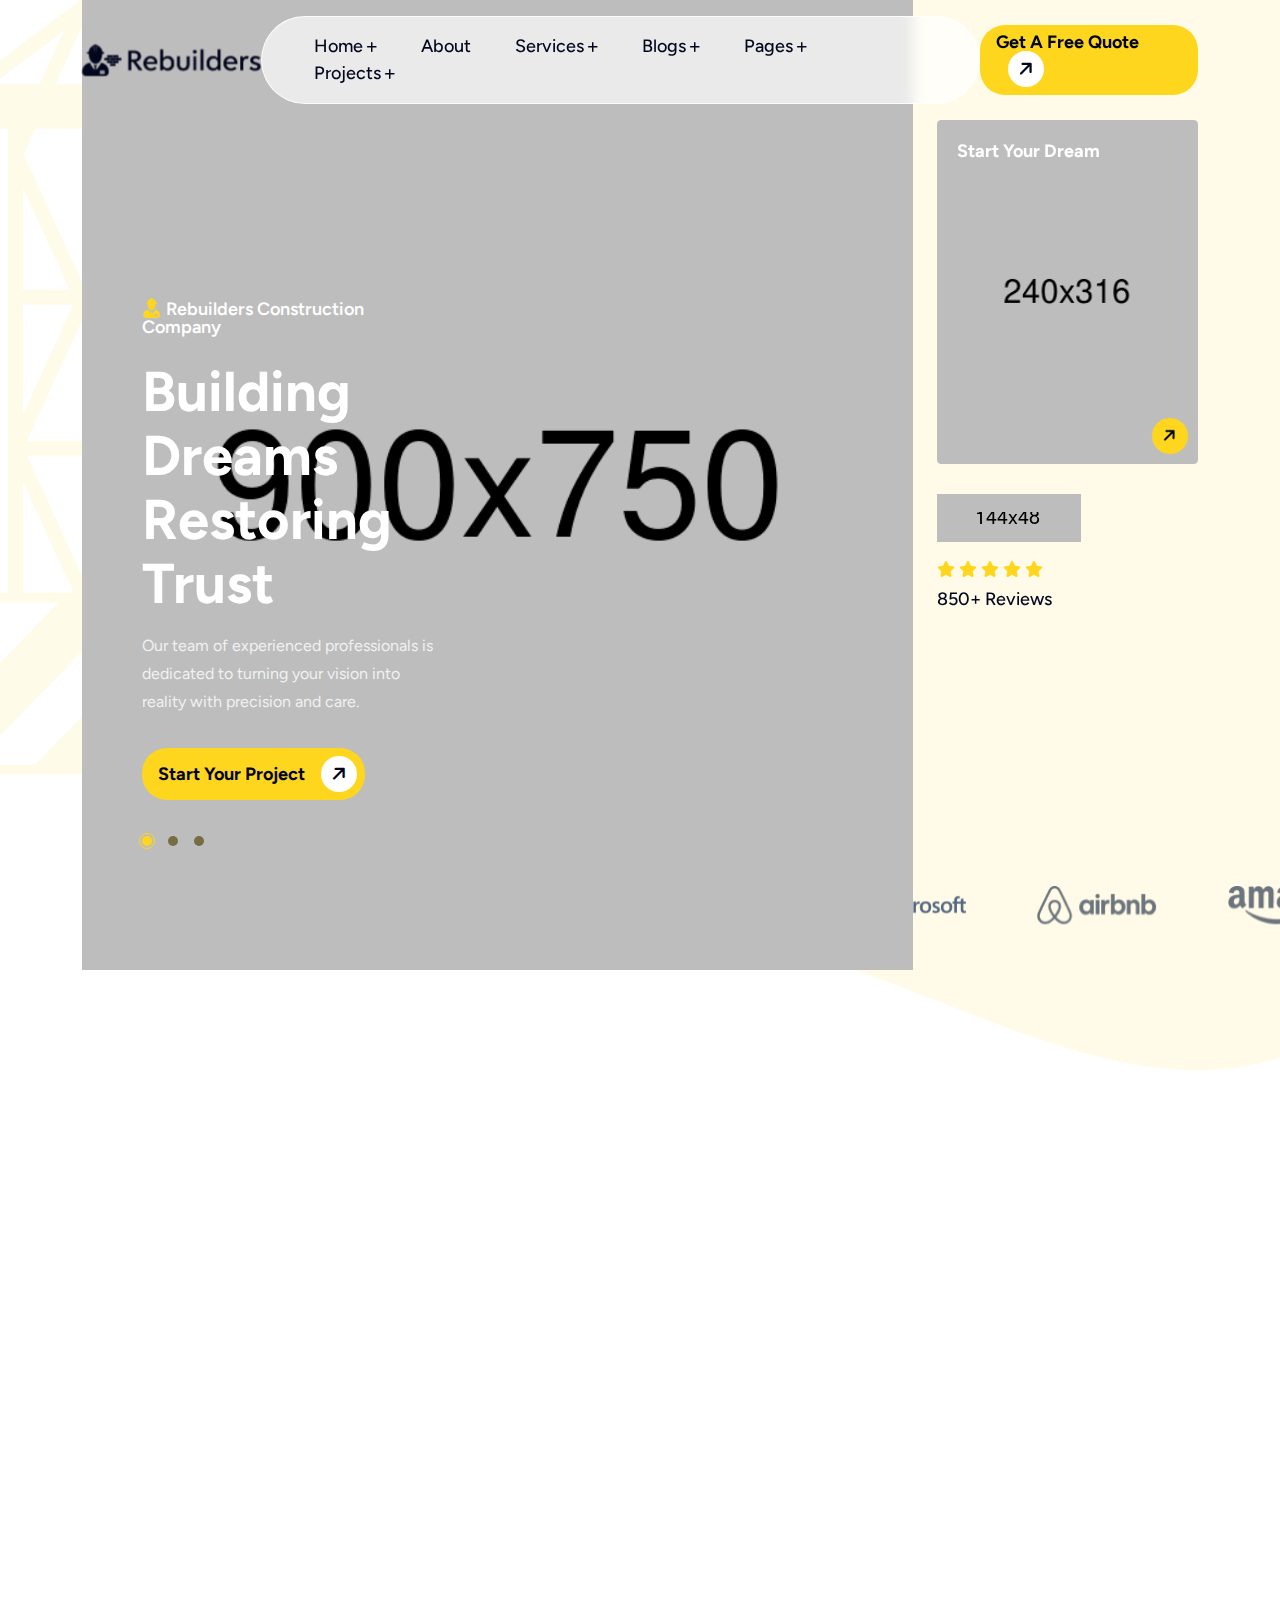
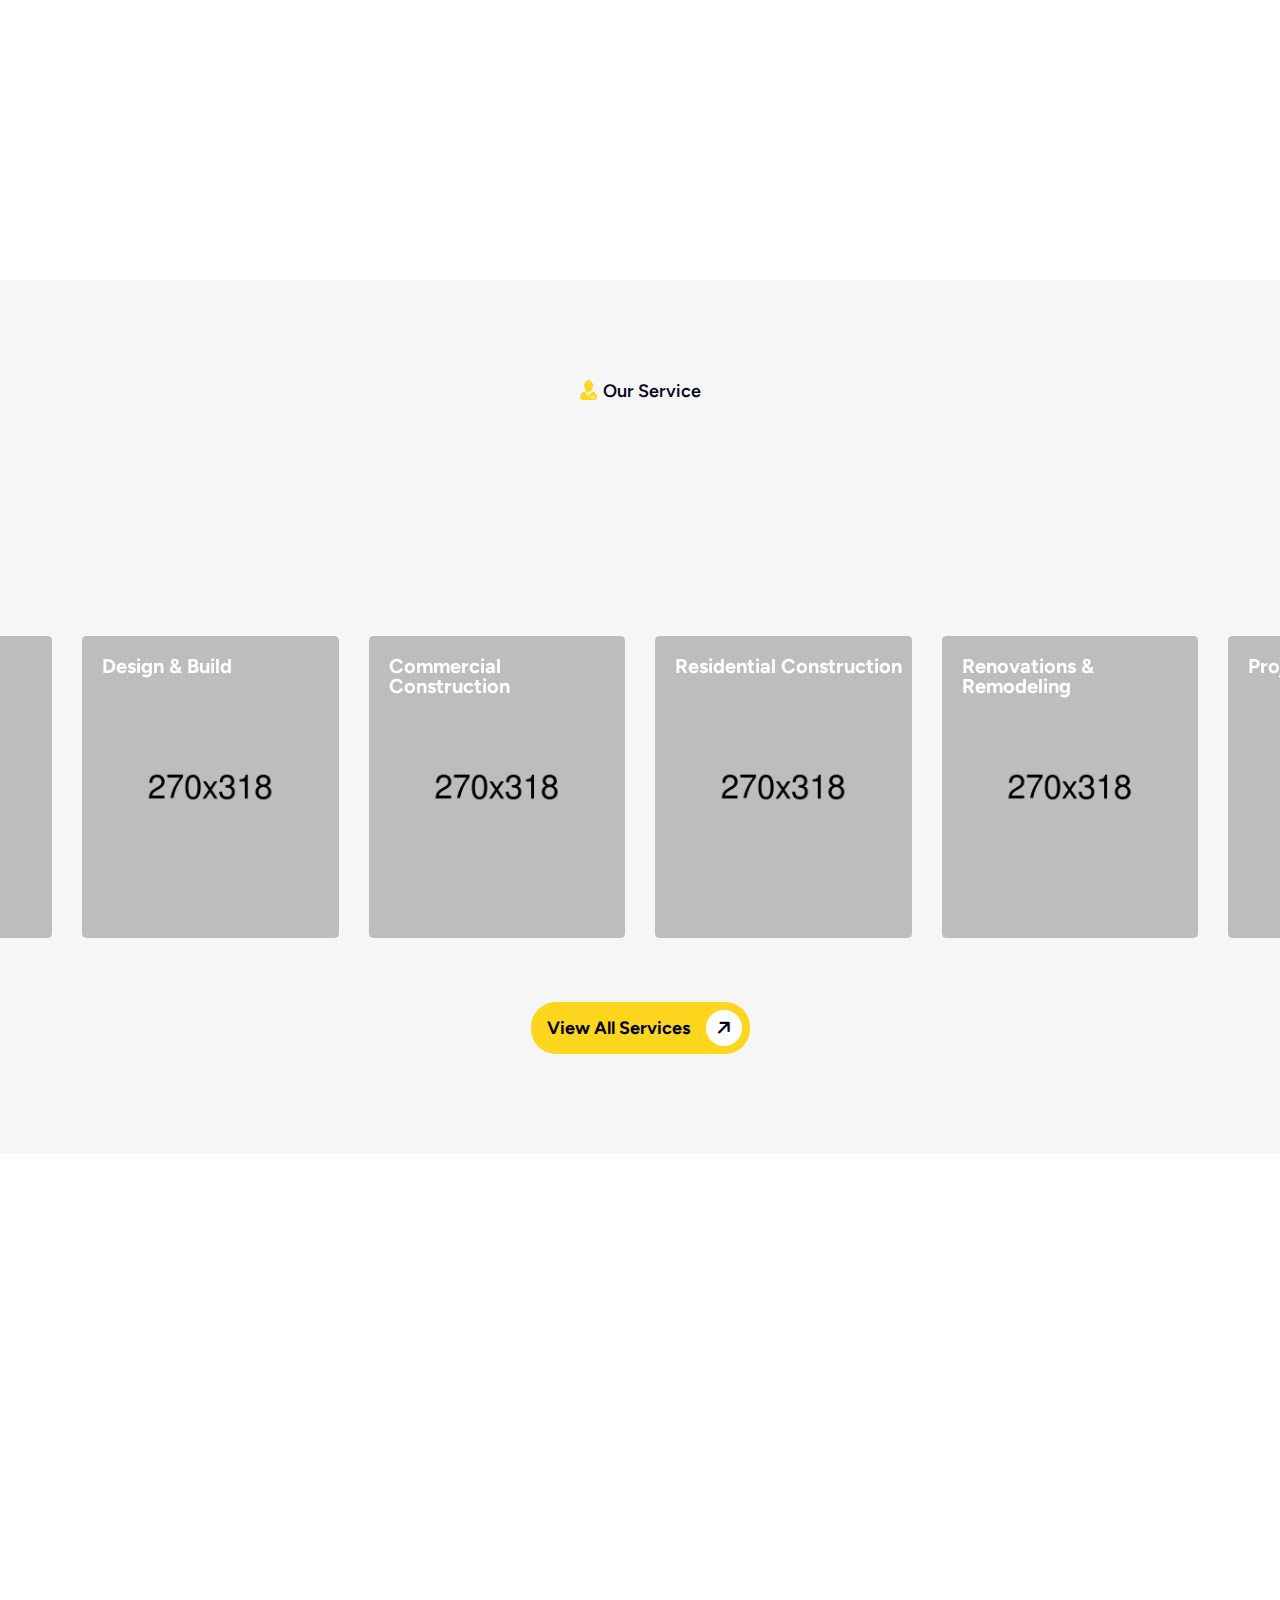
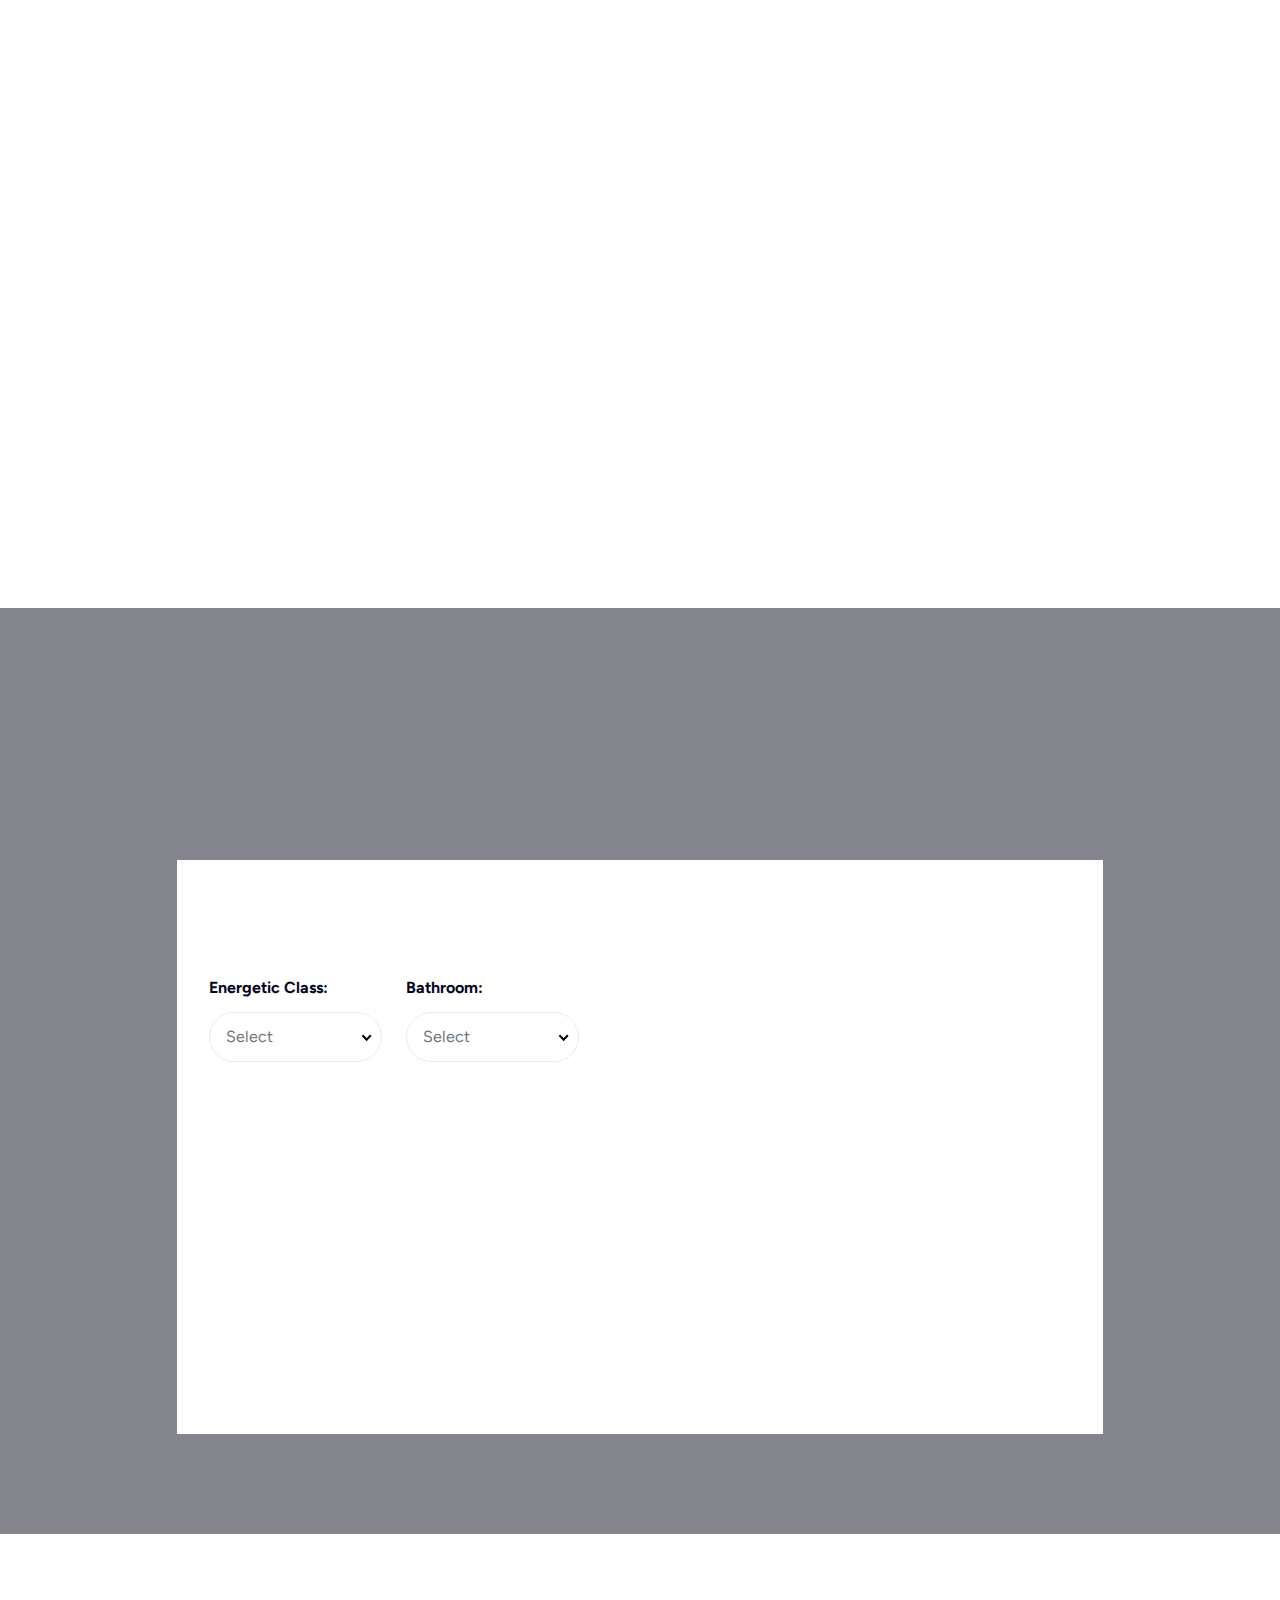
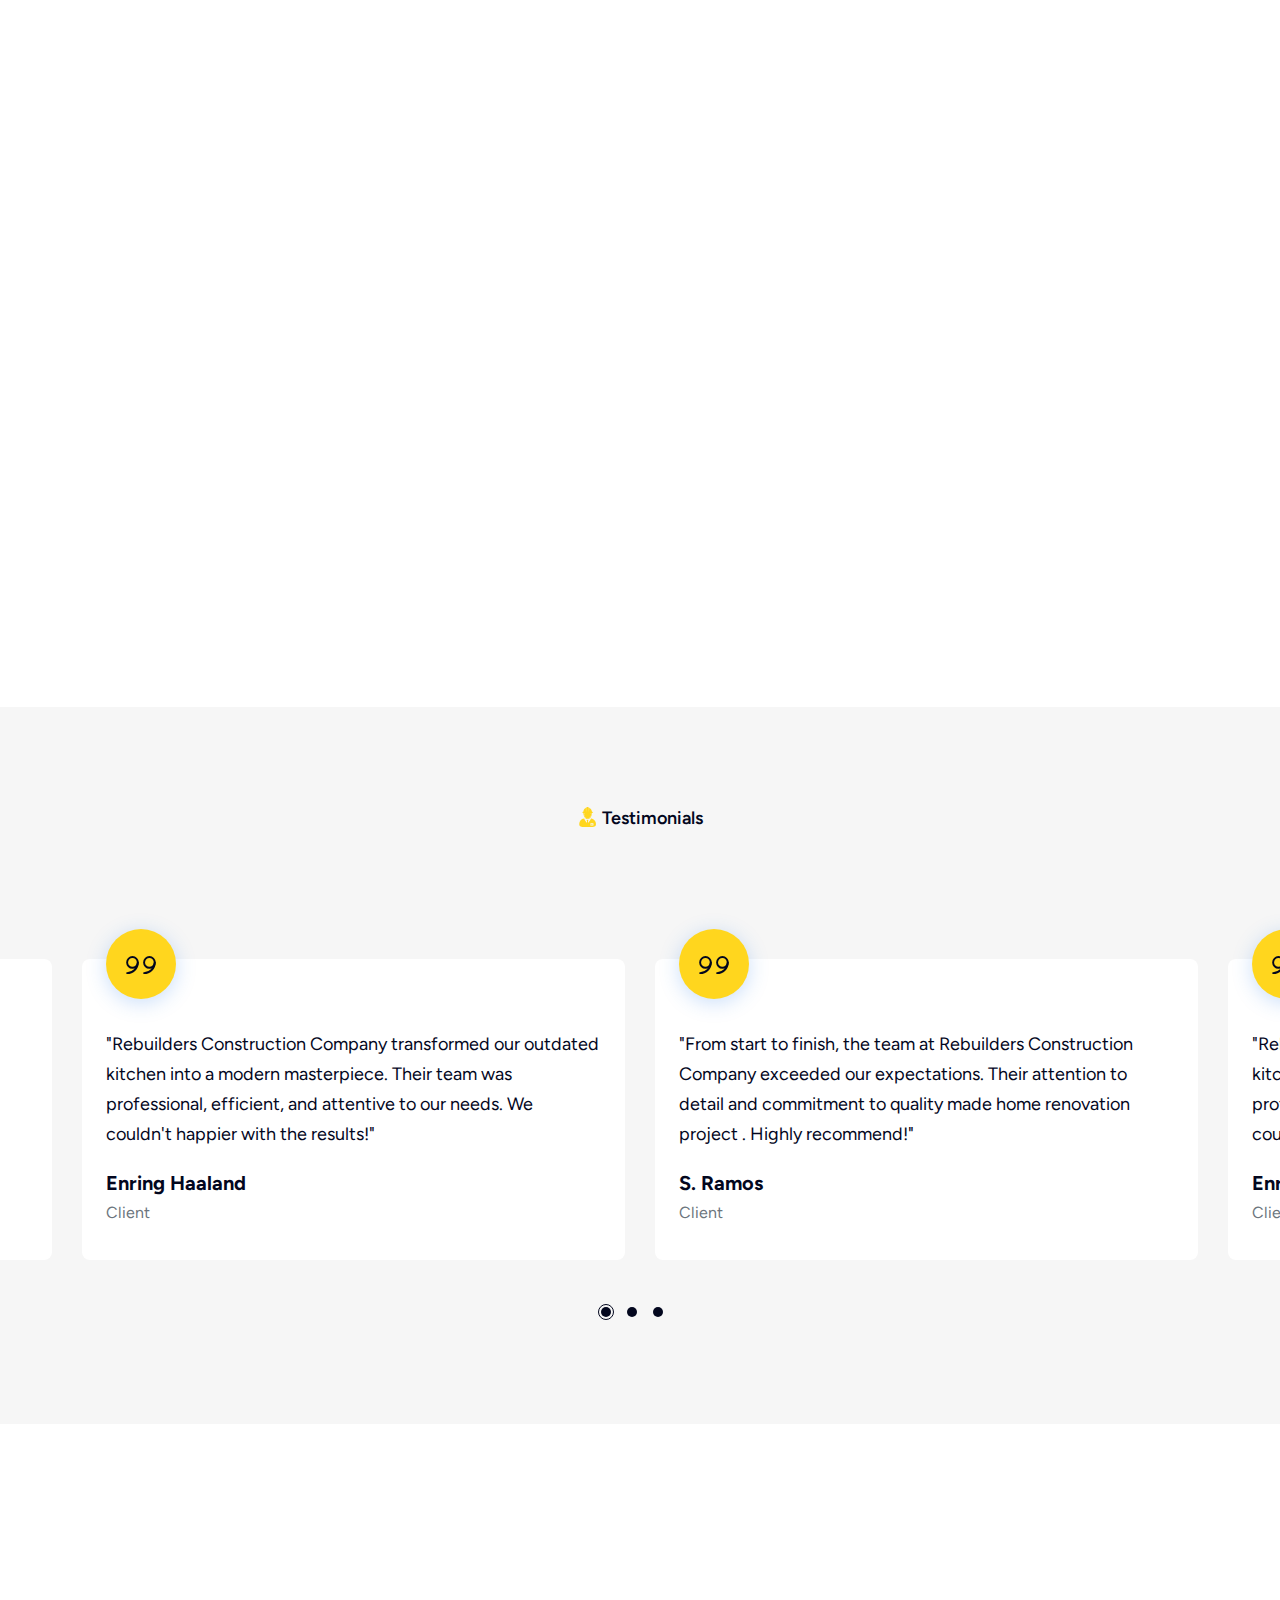
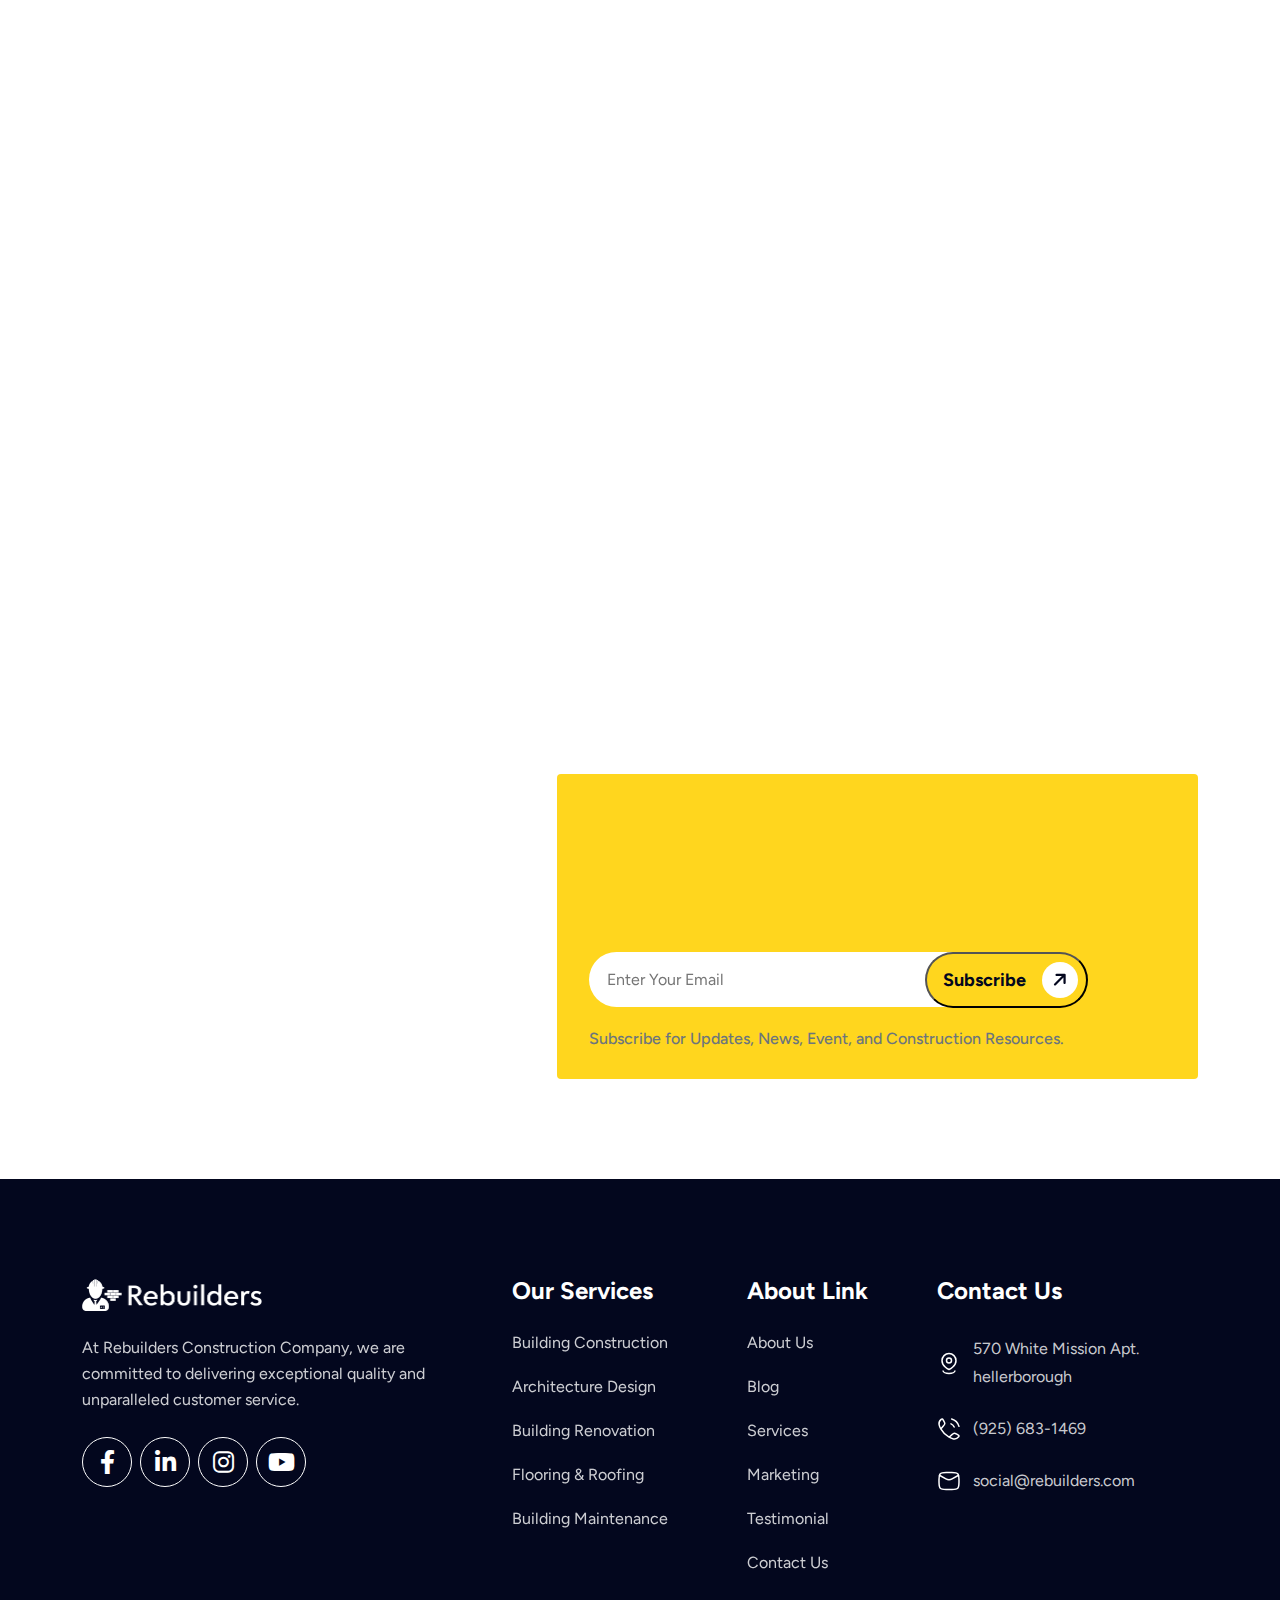
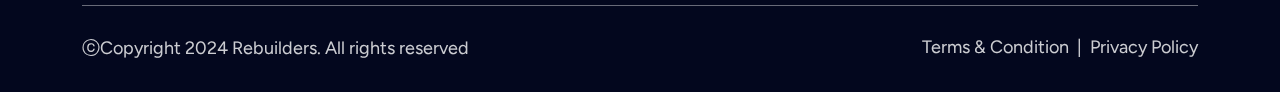
<file: index4.html>
<!DOCTYPE html>
<html lang="en">
<head>
     <meta charset="UTF-8">
     <meta name="viewport" content="width=device-width, initial-scale=1.0">
     <title>REBUILDERS - Construction Company HTML Template</title>

     <!--=====FAB ICON=======-->
    <link rel="shortcut icon" href="assets/img/logo/fav-logo4.png" type="image/x-icon">

    <!--===== CSS LINK =======-->
    <link rel="stylesheet" href="assets/css/plugins/bootstrap.min.css">
    <link rel="stylesheet" href="assets/css/plugins/fontawesome.css">
    <link rel="stylesheet" href="assets/css/plugins/swiper.bundle.css">
    <link rel="stylesheet" href="assets/css/plugins/aos.css">
    <link rel="stylesheet" href="assets/css/plugins/magnific-popup.css">
    <link rel="stylesheet" href="assets/css/plugins/mobile.css">
    <link rel="stylesheet" href="assets/css/plugins/owlcarousel.min.css">
    <link rel="stylesheet" href="assets/css/plugins/sidebar.css">
    <link rel="stylesheet" href="assets/css/plugins/slick-slider.css">
    <link rel="stylesheet" href="assets/css/plugins/nice-select.css">
    <link rel="stylesheet" href="assets/css/main.css">


    <!--=====  JS SCRIPT LINK =======-->
    <script src="assets/js/plugins/jquery-3-6-0.min.js"></script>
</head>
<body class="homepage4-body">


<!--===== PRELOADER STARTS =======-->
<div class="preloader preloader4">
  <div class="loading-container">
    <div class="loading"></div>
    <div id="loading-icon"><img src="assets/img/logo/preloader3.png" alt=""></div>
  </div>
</div>
<!--===== PRELOADER ENDS =======-->

<!--===== PROGRESS STARTS=======-->
<div class="paginacontainer">
     <div class="progress-wrap">
       <svg class="progress-circle svg-content" width="100%" height="100%" viewBox="-1 -1 102 102">
         <path d="M50,1 a49,49 0 0,1 0,98 a49,49 0 0,1 0,-98"/>
       </svg>
     </div>
   </div>
 <!--===== PROGRESS ENDS=======-->

   <!--=====HEADER START=======-->
   <header>
    <div class="header-area homepage4 header header-sticky d-none d-lg-block " id="header">
      <div class="container">
        <div class="row">
          <div class="col-lg-12">
            <div class="header-elements">
              <div class="site-logo">
                <a href="index.html"><img src="assets/img/logo/logo-h4.png" alt=""></a>
              </div>
              <div class="main-menu">
                <ul>
                  <li><a href="#" class="plus">Home <i class="fa-solid fa-angle-down"></i></a>
                    <div class="tp-submenu">
                      <div class="row">
                         <div class="col-lg-12">
                          <div class="all-images-menu">
                            <div class="images">
                              <div class="homemenu-thumb">
                                <div class="img1">
                                <img src="assets/img/all-images/demo/demo-img1.png" alt="">
                                </div>
                          
                                 <div class="homemenu-btn">
                                    <a class="header-btn2-h4" href="index.html">Multi Page <span><i class="fa-solid fa-arrow-right"></i></span></a>
                                    <div class="space16"></div>
                                    <a class="header-btn2-h4" href="single-index1.html" target="_blank">One Page <span><i class="fa-solid fa-arrow-right"></i></span></a>
                                    
                                 </div>
                              </div>
                            </div>

                            <div class="images">
                              <div class="homemenu-thumb">
                                <div class="img1">
                                <img src="assets/img/all-images/demo/demo-img2.png" alt="">
                                </div>
                                 <div class="homemenu-btn">
                                    <a class="header-btn2-h4" href="index2.html"> Multi Page <span><i class="fa-solid fa-arrow-right"></i></span></a>
                                    <div class="space16"></div>
                                    <a class="header-btn2-h4" href="single-index2.html" target="_blank"> One Page <span><i class="fa-solid fa-arrow-right"></i></span></a>
                                    
                                 </div>
                              </div>
                            </div>

                            <div class="images">
                              <div class="homemenu-thumb">
                                <div class="img1">
                                <img src="assets/img/all-images/demo/demo-img3.png" alt="">
                                </div>
                                <div class="homemenu-btn">
                                  <a class="header-btn2-h4" href="index3.html">Multi Page <span><i class="fa-solid fa-arrow-right"></i></span></a>
                                  <div class="space16"></div>
                                  <a class="header-btn2-h4" href="single-index3.html" target="_blank"> One Page <span><i class="fa-solid fa-arrow-right"></i></span></a>
                                  
                               </div>
                              </div>
                            </div>
                          </div>

                          <div class="all-images-menu">
                            <div class="images">
                              <div class="homemenu-thumb">
                                <div class="img1">
                                <img src="assets/img/all-images/demo/demo-img4.png" alt="">
                                </div>
                            
                                 <div class="homemenu-btn">
                                    <a class="header-btn2-h4" href="index4.html">Multi Page <span><i class="fa-solid fa-arrow-right"></i></span></a>
                                    <div class="space16"></div>
                                    <a class="header-btn2-h4" href="single-index4.html" target="_blank">One Page <span><i class="fa-solid fa-arrow-right"></i></span></a>
                                    
                                 </div>
                              </div>
                            </div>

                            <div class="images">
                              <div class="homemenu-thumb">
                                <div class="img1">
                                <img src="assets/img/all-images/demo/demo-img5.png" alt="">
                                </div>
                                <div class="text">
                                  <h2 class="text-anime-style-3">NEW</h2>
                                </div>
                                 <div class="homemenu-btn">
                                    <a class="header-btn2-h4" href="index5.html"> Multi Page <span><i class="fa-solid fa-arrow-right"></i></span></a>
                                    <div class="space16"></div>
                                    <a class="header-btn2-h4" href="single-index5.html" target="_blank"> One Page <span><i class="fa-solid fa-arrow-right"></i></span></a>
                                    
                                 </div>
                              </div>
                            </div>

                            <div class="images">
                              <div class="homemenu-thumb">
                                <div class="img1">
                                <img src="assets/img/all-images/demo/demo-img6.png" alt="">
                                </div>
                              </div>
                            </div>
                          </div>
                         </div>
                      </div>
                   </div>
                  </li>
                  <li><a href="about.html">About</a></li>
                  <li><a href="#" class="plus">Services <i class="fa-solid fa-angle-down"></i></a>
                    <ul class="dropdown-padding">
                      <li class="menu-small"><a href="#">Our Services <i class="fa-solid fa-angle-right"></i></a>
                        <ul class="small-menu">
                          <li><a href="service1.html">Service One</a></li>
                        </ul>
                      </li>
                      <li class="menu-small"><a href="#">Single Service <i class="fa-solid fa-angle-right"></i></a>
                        <ul class="small-menu service-small">
                          <li><a href="service2.html">Commercial</a></li>
                          <li><a href="service3.html">Residential</a></li>
                          <li><a href="service4.html">Project Management</a></li>
                          <li><a href="service5.html">Renovation & Remodeling</a></li>
                          <li><a href="service6.html">Design & Build</a></li>
                          <li><a href="service7.html">Maintaince & Repair</a></li>
                        </ul>
                      </li>
                    </ul>
                  </li>
                  <li><a href="#" class="plus">Blogs <i class="fa-solid fa-angle-down"></i></a>
                    <ul class="dropdown-padding">
                      <li class="menu-small"><a href="#">Our Blog <i class="fa-solid fa-angle-right"></i></a>
                        <ul class="small-menu">
                          <li><a href="blog.html">Blog One</a></li>
                          <li><a href="blog2.html">Blog Two</a></li>
                        </ul>
                      </li>
                      <li class="menu-small"><a href="#">Single Blog <i class="fa-solid fa-angle-right"></i></a>
                        <ul class="small-menu">
                          <li><a href="blog-left.html">Blog Left</a></li>
                          <li><a href="blog-right.html">Blog Right</a></li>
                          <li><a href="blog-single.html">Blog Single</a></li>
                        </ul>
                        </li>
                    </ul>
                  </li>
                  <li><a href="#" class="plus">Pages <i class="fa-solid fa-angle-down"></i></a>
                    <div class="mega-menu-all">
                          <div class="mega-menu-single">
                            <h3>Home Pages</h3>
                            <ul>
                              <li><a href="index.html">Home 01</a></li>
                              <li><a href="index2.html">Home 02</a></li>
                              <li><a href="index3.html">Home 03</a></li>
                              <li><a href="index4.html">Home 04</a></li>
                              <li><a href="index5.html">Home 05</a></li>
                              <li><a href="index6.html">Comming Soon</a></li>
                            </ul>
                          </div>

                          <div class="mega-menu-single">
                            <h3> Our Services</h3>
                            <ul>
                              <li><a href="service1.html">Our Service</a></li>
                              <li><a href="service2.html">Service One</a></li>
                              <li><a href="service3.html">Service Two</a></li>
                              <li><a href="service4.html">Service Three</a></li>
                              <li><a href="service5.html">Service Four</a></li>
                              <li><a href="service6.html">Service Five</a></li>
                              <li><a href="service7.html">Service Six</a></li>
                            </ul>
                          </div>

                          <div class="mega-menu-single">
                            <h3>Pages</h3>
                            <ul>
                              <li><a href="about.html">About Us</a></li>
                              <li><a href="project.html">Project</a></li>
                              <li><a href="project-details.html">Project Single</a></li>
                              <li><a href="team.html">Our Team</a></li>
                              <li><a href="team-single.html">Team Details</a></li>
                              <li><a href="contact.html">Contact Us</a></li>
                              <li><a href="faq.html">FAQ</a></li>
                              <li><a href="404.html">404</a></li>
                            </ul>
                          </div>

                          <div class="mega-menu-single">
                            <h3>News Letter</h3>
                            <ul>
                              <li><a href="blog.html">Blog One</a></li>
                              <li><a href="blog2.html">Blog Two</a></li>
                              <li><a href="blog-left.html">Details Left</a></li>
                              <li><a href="blog-right.html">Details Right</a></li>
                              <li><a href="blog-single.html">Single Details</a></li>
                            </ul>
                          </div>

                          <div class="images">
                            <div class="img1">
                              <img src="assets/img/all-images/others/others-img1.png" alt="">
                            </div>
                            <div class="content">
                              <h3>Limited Intro Offer For FIRST 50 Customers Only!</h3>
                              <div class="space24"></div>
                              <div class="btn-area">
                                <a href="contact.html" class="header-btn2-h4">Download Now <i class="fa-solid fa-arrow-right"></i></a>
                              </div>
                            </div>
                          </div>
                     </div>
                  </li>
                  <li><a href="contact.html" class="plus">Projects <i class="fa-solid fa-angle-down"></i></a>
                    <ul class="dropdown-padding">
                      <li><a href="project.html">Projects</a></li>
                      <li><a href="project-single.html">Projects Single</a></li>
                    </ul>
                  </li>
                </ul>
              </div>
              <div class="btn-area">
                <a href="contact.html" class="header-btn2-h4">Get A Free Quote <span><i class="fa-solid fa-arrow-right"></i></span></a>
              </div>
            </div>
          </div>
        </div>
      </div>
    </div>
  </header>
  <!--=====HEADER END =======-->

  <!--===== MOBILE HEADER STARTS =======-->
 <div class="mobile-header mobile-haeder4 d-block d-lg-none">
  <div class="container-fluid">
    <div class="col-12">
      <div class="mobile-header-elements">
        <div class="mobile-logo">
          <a href="index.html"><img src="assets/img/logo/logo-h4.png" alt=""></a>
        </div>
        <div class="mobile-nav-icon dots-menu">
          <i class="fa-solid fa-bars"></i>
        </div>
      </div>
    </div>
  </div>
</div>

<div class="mobile-sidebar mobile-sidebar4">
  <div class="logosicon-area">
    <div class="logos">
      <img src="assets/img/logo/logo-h4.png" alt="">
    </div>
    <div class="menu-close">
      <i class="fa-solid fa-xmark"></i>
    </div>
   </div>
  <div class="mobile-nav mobile-nav1">
    <ul class="mobile-nav-list nav-list1">
      <li><a href="#" >Home </a>
        <ul class="sub-menu">
          <li>
            <a href="#">Multiple Page</a>
            <ul class="sub-menu">
              <li><a href="index.html">Home One</a></li>
              <li><a href="index2.html">Home Two</a></li>
              <li><a href="index3.html">Home Three</a></li>
              <li><a href="index4.html">Home Four</a></li>
              <li><a href="index5.html">Home Five</a></li>
            </ul>
          </li>
          <li>
            <a href="#">Landing Page</a>
            <ul class="sub-menu">
              <li><a href="single-index1.html" target="_blank">Home One</a></li>
              <li><a href="single-index2.html" target="_blank">Home Two</a></li>
              <li><a href="single-index3.html" target="_blank">Home Three</a></li>
              <li><a href="single-index4.html" target="_blank">Home Four</a></li>
              <li><a href="single-index5.html" target="_blank">Home Five</a></li>
            </ul>
          </li>

        </ul>
      </li>
      <li><a href="about.html">About</a></li>
      <li><a href="features.html">Services</a>
        <ul class="sub-menu">
          <li><a href="service1.html">Our Services</a></li>
          <li><a href="service2.html">Commercial</a></li>
          <li><a href="service3.html">Residential</a></li>
          <li><a href="service4.html">Project Management</a></li>
          <li><a href="service5.html">Renovation & Remodeling</a></li>
          <li><a href="service6.html">Design & Build</a></li>
          <li><a href="service7.html">Maintaince & Repair</a></li>
        </ul>
      </li>
      <li><a href="#">Blogs</a>
        <ul class="sub-menu">
          <li><a href="blog.html">Blog One</a></li>
          <li><a href="blog2.html">Blog Two</a></li>
          <li><a href="blog-left.html">Blog Left</a></li>
          <li><a href="blog-right.html">Blog Right</a></li>
          <li><a href="blog-single.html">Blog Single</a></li>
        </ul>
      </li>
      <li><a href="#">Pages</a>
        <ul class="sub-menu">
          <li><a href="team.html">Our Team</a></li>
          <li><a href="team-single.html">Team Details</a></li>
          <li><a href="contact.html">Contact Us</a></li>
          <li><a href="faq.html">FAQ</a></li>
          <li><a href="404.html">404</a></li>
        </ul>
      </li>
      <li><a href="contact.html">Projects</a>
        <ul class="sub-menu">
          <li><a href="project.html">Projects</a></li>
          <li><a href="project-single.html">Projects Single</a></li>
        </ul>
      </li>
    </ul>

    <div class="allmobilesection">
      <a href="contact.html"  class="header-btn2-h4">Get Started <span><i class="fa-solid fa-arrow-right"></i></span></a>
      <div class="single-footer">
        <h3>Contact Info</h3>
        <div class="footer1-contact-info">
          <div class="contact-info-single">
            <div class="contact-info-icon">
              <i class="fa-solid fa-phone-volume"></i>
            </div>
            <div class="contact-info-text">
              <a href="tel:+3(924)4596512">+3(924)4596512</a>
            </div>
          </div>

          <div class="contact-info-single">
            <div class="contact-info-icon">
              <i class="fa-solid fa-envelope"></i>
            </div>
            <div class="contact-info-text">
              <a href="mailto:info@example.com">info@example.com</a>
            </div>
          </div>

          <div class="single-footer">
            <h3>Our Location</h3>
            
            <div class="contact-info-single">
              <div class="contact-info-icon">
                <i class="fa-solid fa-location-dot"></i>
              </div>
              <div class="contact-info-text">
                <a href="mailto:info@example.com" >55 East Birchwood Ave.Brooklyn, <br> New York 11201,United States</a>
              </div>
            </div>

          </div>
          <div class="single-footer">
            <h3>Social Links</h3>
            
            <div class="social-links-mobile-menu">
              <ul>
                <li><a href="#"><i class="fa-brands fa-facebook-f"></i></a></li>
                <li><a href="#"><i class="fa-brands fa-instagram"></i></a></li>
                <li><a href="#"><i class="fa-brands fa-linkedin-in"></i></a></li>
                <li><a href="#"><i class="fa-brands fa-youtube"></i></a></li>
              </ul>
            </div>
          </div>
        </div>
      </div>
     </div>
  </div>
</div>
<!--===== MOBILE HEADER STARTS =======-->

<!--===== HERO AREA STARTS =======-->
<div class="hero4-slider-area">
  <img src="assets/img/elements/elements4.png" alt="" class="elements4">
  <img src="assets/img/all-images/bg/bg3.png" alt="" class="bg3">
    <div class="container">
        <div class="row">
            <div class="col-lg-12">
                <div class="hero-main-slider">
                    <div class="row">
                        <div class="col-lg-9">
                            <div class="slideshow">
                            <div class="slider">
                                <div class="item">
                               <div class="main-img">
                                <img src="assets/img/all-images/hero/hero-img6.png" alt="" class="hero-img6">
                               </div>
                               <div class="heading-area heading6">
                                <h5><img src="assets/img/icons/sub-logo4.svg" alt="">Rebuilders Construction Company</h5>
                                <div class="space20"></div>
                                <h1>Building Dreams Restoring Trust</h1>
                                <div class="space16"></div>
                                <p>Our team of experienced professionals is dedicated to turning your vision into reality with precision and care. </p>
                                <div class="space32"></div>
                                <div class="btn-area1">
                                    <a href="project.html" class="header-btn2-h4">Start Your Project <span><i class="fa-solid fa-arrow-right"></i></span></a>
                                </div>
                               </div>
                                </div>
                                <div class="item">
                                    <div class="main-img">
                                        <img src="assets/img/all-images/hero/hero-img7.png" alt="" class="hero-img6">
                                       </div>
                                       <div class="heading-area heading6">
                                        <h5><img src="assets/img/icons/sub-logo4.svg" alt="">Rebuilders Construction Company</h5>
                                        <div class="space20"></div>
                                        <h1>Building Dreams Restoring Trust</h1>
                                        <div class="space16"></div>
                                        <p>Our team of experienced professionals is dedicated to turning your vision into reality with precision and care. </p>
                                        <div class="space32"></div>
                                        <div class="btn-area1">
                                            <a href="project.html" class="header-btn2-h4">Start Your Project <span><i class="fa-solid fa-arrow-right"></i></span></a>
                                        </div>
                                       </div>
                                </div>

                                <div class="item">
                                    <div class="main-img">
                                        <img src="assets/img/all-images/hero/hero-img9.png" alt="" class="hero-img6">
                                       </div>
                                       <div class="heading-area heading6">
                                        <h5><img src="assets/img/icons/sub-logo4.svg" alt="">Rebuilders Construction Company</h5>
                                        <div class="space20"></div>
                                        <h1>Building Dreams Restoring Trust</h1>
                                        <div class="space16"></div>
                                        <p>Our team of experienced professionals is dedicated to turning your vision into reality with precision and care. </p>
                                        <div class="space32"></div>
                                        <div class="btn-area1">
                                            <a href="project.html" class="header-btn2-h4">Start Your Project <span><i class="fa-solid fa-arrow-right"></i></span></a>
                                        </div>
                                       </div>
                                </div>
                            </div>
                            </div>
                        </div>
                        <div class="col-lg-3">
                            <div class="hero-side-area">
                                <div class="start-dream">
                                    <div class="img1">
                                        <img src="assets/img/all-images/hero/hero-img8.png" alt="">
                                    </div>
                                    <div class="text">
                                       <div class="link">
                                        <a href="project.html">Start Your Dream </a>
                                       </div>
                                        <div class="arrow">
                                            <a href="project.html"><i class="fa-solid fa-arrow-right"></i></a>
                                        </div>
                                    </div>
                                </div>
                                <div class="space30"></div>
                                <div class="author-area">
                                  <img src="assets/img/all-images/others/author-img2.png" alt="">
                                  <div class="space16"></div>
                                  <ul>
                                    <li><i class="fa-solid fa-star"></i></li>
                                    <li><i class="fa-solid fa-star"></i></li>
                                    <li><i class="fa-solid fa-star"></i></li>
                                    <li><i class="fa-solid fa-star"></i></li>
                                    <li><i class="fa-solid fa-star"></i></li>
                                  </ul>
                                  <div class="space8"></div>
                                  <p>850+ Reviews</p>
                                </div>
                            </div>
                        </div>
                    </div>
                </div>
            </div>
        </div>
    </div>
</div>
<!--===== HERO AREA ENDS =======-->
<div class="others4-slider-area1">
  <div class="container">
    <div class="row">
      <div class="col-lg-12">
        <div class="others4-slider-area owl-carousel">
          <div class="img1">
            <img src="assets/img/elements/brand-img1.png" alt="">
          </div>
          <div class="img1">
            <img src="assets/img/elements/brand-img2.png" alt="">
          </div>
          <div class="img1">
            <img src="assets/img/elements/brand-img3.png" alt="">
          </div>
          <div class="img1">
            <img src="assets/img/elements/brand-img4.png" alt="">
          </div>
          <div class="img1">
            <img src="assets/img/elements/brand-img5.png" alt="">
          </div>
          <div class="img1">
            <img src="assets/img/elements/brand-img1.png" alt="">
          </div>
          <div class="img1">
            <img src="assets/img/elements/brand-img2.png" alt="">
          </div>
          <div class="img1">
            <img src="assets/img/elements/brand-img3.png" alt="">
          </div>
          <div class="img1">
            <img src="assets/img/elements/brand-img4.png" alt="">
          </div>
          <div class="img1">
            <img src="assets/img/elements/brand-img5.png" alt="">
          </div>
        </div>
      </div>
    </div>
  </div>
</div>
<!--===== ABOUT AREA STARTS =======-->
<div class="about4-section-area sp1">
    <div class="container">
        <div class="row">
          <div class="col-lg-3 col-md-6">
            <div class="space100 d-lg-block d-none"></div>
            <div class="space20 d-lg-block d-none"></div>
            <div class="img1 image-anime reveal">
              <img src="assets/img/all-images/about/about-img6.png" alt="">
            </div>
          </div>
          <div class="col-lg-3 col-md-6">
            <div class="space20 d-lg-none d-block"></div>
            <div class="img1 image-anime reveal">
              <img src="assets/img/all-images/about/about-img7.png" alt="">
            </div>
          </div>
            <div class="col-lg-6">
                <div class="about-header heading4">
                    <h5 data-aos="fade-left" data-aos-duration="800"><img src="assets/img/icons/sub-logo4.svg" alt="">About Rebuilders Company</h5>
                    <div class="space16"></div>
                    <h2 class="text-anime-style-3">The Journey, Values, and Vision of Rebuilders Construction Company</h2>
                    <div class="space20"></div>
                    <p data-aos="fade-left" data-aos-duration="1000">Rebuilders Construction Company was founded over 20 years ago with a mission to build exceptional structures and restore properties to their former glory started as a small family business.</p>
                    <div class="space32"></div>
                    <ul data-aos="fade-left" data-aos-duration="1100">
                        <li><img src="assets/img/icons/check4.svg" alt="">First Class Quality Service</li>
                        <li><img src="assets/img/icons/check4.svg" alt="">Stylistic Formula Method</li>
                        <li><img src="assets/img/icons/check4.svg" alt="">Service With Reasonable Price</li>
                        <li><img src="assets/img/icons/check4.svg" alt="">Immediate 24/7 Emergency</li>
                    </ul>
                    <div class="space32"></div>
                    <div class="btn-area" data-aos="fade-left" data-aos-duration="1200">
                        <a href="about.html" class="header-btn2-h4">About More <span><i class="fa-solid fa-arrow-right"></i></span></a>
                    </div>
                    <div class="succes-rate-area" data-aos="zoom-in" data-aos-duration="1000">
                        <div class="successful">
                            <h3><span class="counter">100</span>%</h3>
                            <div class="space16"></div>
                            <p>Success Rate</p>
                        </div>
                        <div class="space20"></div>
                        <div class="client">
                            <h3><span class="counter">3592</span>+</h3>
                            <div class="space16"></div>
                            <p>Satisfied Client</p>
                        </div>
                    </div>
                </div>
            </div>
        </div>
    </div>
</div>
<!--===== ABOUT AREA ENDS =======-->

<!--===== SERVICE AREA STARTS =======-->
<div class="service4-section-area sp1">
  <div class="container">
    <div class="row">
      <div class="col-lg-7 m-auto">
        <div class="service4-header text-center heading2 space-margin60">
          <h5><img src="assets/img/icons/sub-logo4.svg" alt="">Our Service</h5>
          <div class="space16"></div>
          <h2 class="text-anime-style-3">Delivering Quality Construction Services for Over 20 Years</h2>
        </div>
      </div>
    </div>
    <div class="row">
      <div class="col-lg-12">
        <div class="service4-slider-area owl-carousel">
          <div class="service4-slider-box">
            <div class="img1">
              <img src="assets/img/all-images/service/service-img13.png" alt="">
            </div>
            <div class="heading">
              <a href="service6.html">Design & Build</a>
            </div>
            <div class="arrow">
              <a href="service6.html">Read More <span><i class="fa-solid fa-arrow-right"></i></span></a>
            </div>
          </div>

          <div class="service4-slider-box">
            <div class="img1">
              <img src="assets/img/all-images/service/service-img14.png" alt="">
            </div>
            <div class="heading">
              <a href="service2.html">Commercial Construction</a>
            </div>
            <div class="arrow">
              <a href="service2.html">Read More <span><i class="fa-solid fa-arrow-right"></i></span></a>
            </div>
          </div>

          <div class="service4-slider-box">
            <div class="img1">
              <img src="assets/img/all-images/service/service-img15.png" alt="">
            </div>
            <div class="heading">
              <a href="service3.html">Residential Construction</a>
            </div>
            <div class="arrow">
              <a href="service3.html">Read More <span><i class="fa-solid fa-arrow-right"></i></span></a>
            </div>
          </div>

          <div class="service4-slider-box">
            <div class="img1">
              <img src="assets/img/all-images/service/service-img16.png" alt="">
            </div>
            <div class="heading">
              <a href="service5.html">Renovations & Remodeling</a>
            </div>
            <div class="arrow">
              <a href="service5.html">Read More <span><i class="fa-solid fa-arrow-right"></i></span></a>
            </div>
          </div>

          <div class="service4-slider-box">
            <div class="img1">
              <img src="assets/img/all-images/service/service-img17.png" alt="">
            </div>
            <div class="heading">
              <a href="service4.html">Project Management</a>
            </div>
            <div class="arrow">
              <a href="service4.html">Read More <span><i class="fa-solid fa-arrow-right"></i></span></a>
            </div>
          </div>

          <div class="service4-slider-box">
            <div class="img1">
              <img src="assets/img/all-images/service/service-img18.png" alt="">
            </div>
            <div class="heading">
              <a href="service7.html">Consulting Services</a>
            </div>
            <div class="arrow">
              <a href="service7.html">Read More <span><i class="fa-solid fa-arrow-right"></i></span></a>
            </div>
          </div>
        </div>
        <div class="space40"></div>
        <div class="btn-area1 text-center">
          <a href="service1.html" class="header-btn2-h4">View All Services <span><i class="fa-solid fa-arrow-right"></i></span></a>
        </div>
      </div>
    </div>
  </div>
</div>
<!--===== SERVICE AREA ENDS =======-->

<!--===== PROJECT AREA STARTS =======-->
<div class="project4-section-area sp2">
  <div class="container">
    <div class="row">
      <div class="col-lg-4 m-auto">
        <div class="project-header text-center heading4 space-margin60">
          <h5 data-aos="fade-left" data-aos-duration="800"><img src="assets/img/icons/sub-logo4.svg" alt="">Our project</h5>
          <div class="space16"></div>
          <h2 class="text-anime-style-3">Our Latest Projects</h2>
        </div>
      </div>
    </div>
    <div class="row">
      <div class="col-lg-3 col-md-6" data-aos="fade-up" data-aos-duration="800">
        <div class="project-boxarea">
          <div class="img1">
            <img src="assets/img/all-images/project/project-img4.png" alt="">
          </div>
          <div class="content-area">
            <a href="project-single.html" class="head">Downtown Office Building</a>
            <div class="space16"></div>
            <p>This upscale condominium complex features <br class="d-lg-block d-none"> multiple residential units with modern amenities,</p>
          </div>
          <div class="arrow">
            <a href="project-single.html" class="readmore">Read More <span><i class="fa-solid fa-arrow-right"></i></span></a>
          </div>
        </div>
      </div>

      <div class="col-lg-4 col-md-6" data-aos="fade-up" data-aos-duration="1000">
        <div class="project-boxarea">
          <div class="img1">
            <img src="assets/img/all-images/project/project-img8.png" alt="">
          </div>
          <div class="content-area">
            <a href="project-single.html" class="head">Downtown Office Building</a>
            <div class="space16"></div>
            <p>This upscale condominium complex features <br class="d-lg-block d-none"> multiple residential units with modern amenities,</p>
          </div>
          <div class="arrow">
            <a href="project-single.html" class="readmore">Read More <span><i class="fa-solid fa-arrow-right"></i></span></a>
          </div>
        </div>
      </div>
      <div class="col-lg-5 col-md-6" data-aos="fade-up" data-aos-duration="1200">
        <div class="project-boxarea">
          <div class="img1">
            <img src="assets/img/all-images/project/project-img6.png" alt="">
          </div>
          <div class="content-area">
            <a href="project-single.html" class="head">Downtown Office Building</a>
            <div class="space16"></div>
            <p>This upscale condominium complex features <br class="d-lg-block d-none"> multiple residential units with modern amenities,</p>
          </div>
          <div class="arrow">
            <a href="project-single.html" class="readmore">Read More <span><i class="fa-solid fa-arrow-right"></i></span></a>
          </div>
        </div>
      </div>
      <div class="col-lg-4 col-md-6" data-aos="fade-up" data-aos-duration="800">
        <div class="project-boxarea">
          <div class="img1">
            <img src="assets/img/all-images/project/project-img5.png" alt="">
          </div>
          <div class="content-area">
            <a href="project-single.html" class="head">Downtown Office Building</a>
            <div class="space16"></div>
            <p>This upscale condominium complex features <br class="d-lg-block d-none"> multiple residential units with modern amenities,</p>
          </div>
          <div class="arrow">
            <a href="project-single.html" class="readmore">Read More <span><i class="fa-solid fa-arrow-right"></i></span></a>
          </div>
        </div>
      </div>
      <div class="col-lg-8 col-md-6" data-aos="fade-up" data-aos-duration="1200">
        <div class="project-boxarea">
          <div class="img1">
            <img src="assets/img/all-images/project/project-img10.png" alt="">
          </div>
          <div class="content-area">
            <a href="project-single.html" class="head">Downtown Office Building</a>
            <div class="space16"></div>
            <p>This upscale condominium complex features <br class="d-lg-block d-none"> multiple residential units with modern amenities,</p>
          </div>
          <div class="arrow">
            <a href="project-single.html" class="readmore">Read More <span><i class="fa-solid fa-arrow-right"></i></span></a>
          </div>
        </div>
      </div>
    </div>
  </div>
</div>
<!--===== PROJECT AREA ENDS =======-->

<!--===== COST AREA STARTS =======-->
<div class="cost4-calculator-area sp1">
  <div class="container">
    <div class="row">
      <div class="col-lg-4 m-auto">
        <div class="cost-header text-center space-margin60 heading1">
          <h5 data-aos="fade-left" data-aos-duration="800"><img src="assets/img/icons/sub-logo1.svg" alt="">Estimated Price</h5>
          <div class="space16"></div>
          <h3 class="text-anime-style-3">Cost Calculator</h3>
        </div>
      </div>
    </div>
    <div class="row">
      <div class="col-lg-10 m-auto">
        <div class="cost-section-boxarea">
          <div class="row">
            <div class="col-lg-8">
              <div class="row">
                <div class="col-lg-6" data-aos="fade-up" data-aos-duration="800">
                  <div class="slider-area">
                    <h3>Home Size:</h3>
                    <div class="space16"></div>
                    <div class="slider-container">
                      <div id="slider-value" class="slider-value">150</div>
                      <input type="range" min="0" max="300" value="150" id="slider">
                  </div>
                  </div>
                </div>

                <div class="col-lg-6" data-aos="fade-up" data-aos-duration="900">
                  <div class="slider-area">
                    <h3>Number Of Floors:</h3>
                    <div class="space16"></div>
                    <div class="slider-container">
                      <div id="slider-value2" class="slider-value2">5</div>
                      <input type="range" min="0" max="10" value="5" id="slider2">
                  </div>
                  </div>
                </div>
                <div class="col-lg-4">
                  <div class="space32"></div>
                  <div class="select-area">
                    <h3>Energetic Class:</h3>
                    <div class="space16"></div>
                    <select>
                      <option value="1" data-display="Select">Option 01</option>
                      <option value="">Option 02</option>
                      <option value="">Option 03</option>
                      <option value="">Option 04</option>
                      <option value="">Option 05</option>
                      <option value="">Option 06</option>
                    </select>
                  </div>
                </div>

                <div class="col-lg-4">
                  <div class="space32"></div>
                  <div class="select-area">
                    <h3>Bathroom:</h3>
                    <div class="space16"></div>
                    <select>
                      <option value="1" data-display="Select">Option 01</option>
                      <option value="">Option 02</option>
                      <option value="">Option 03</option>
                      <option value="">Option 04</option>
                      <option value="">Option 05</option>
                      <option value="">Option 06</option>
                    </select>
                  </div>
                </div>

                <div class="col-lg-4" data-aos="fade-up" data-aos-duration="1200">
                  <div class="space32"></div>
                  <div class="select-area">
                    <h3>Terrace:</h3>
                    <div class="space16"></div>
                   <div class="btn-area1">
                    <a href="javascript:void(0);" class="yes active-size">Yes</a>
                    <a href="javascript:void(0);" class="no">No</a>
                   </div>
                  </div>
                </div>
                <div class="space32"></div>
                <div class="col-lg-12" data-aos="fade-up" data-aos-duration="1000"> 
                  <div class="materials-area">
                    <h3>Building Materials:</h3>
                    <ul>
                      <li><a href="#">Cellular Concrete</a></li>
                      <li><a href="#">Ventilated Bricks</a></li>
                      <li><a href="#">Wood</a></li>
                      <li><a href="#" style="margin: 16px 0 0 0;">Prefabricated</a></li>
                    </ul>
                  </div>
                  <div class="space32"></div>
                  <h2 class="text-anime-style-3">$<span class="counter">32,500</span></h2>
                  <div class="space16"></div>
                  <p>Estimated Price</p>
                </div>
              </div>
            </div>
            <div class="col-lg-4">
              <div class="cost-head">
                <h4 data-aos="fade-left" data-aos-duration="800">Terms & Condition</h4>
                <div class="space16"></div>
                <p data-aos="fade-left" data-aos-duration="900">By accessing or using our website, you agree to comply with and be bound by the following terms and conditions.</p>
                <div class="space16"></div>
                <ul data-aos="fade-left" data-aos-duration="1000">
                  <li><img src="assets/img/icons/check4.svg" alt=""> Planning and Budget</li>
                  <li><img src="assets/img/icons/check4.svg" alt=""> Start For New Construction</li>
                  <li><img src="assets/img/icons/check4.svg" alt=""> Interior Quality Finishes</li>
                </ul>
                <div class="space32"></div>
                <div class="btn-area" data-aos="fade-left" data-aos-duration="1200">
                  <a href="contact.html" class="header-btn2-h4">Request It Now <span><i class="fa-solid fa-arrow-right"></i></span></a>
                </div>
              </div>
            </div>
          </div>
        </div>
      </div>
    </div>
  </div>
</div>
<!--===== COST AREA ENDS =======-->

<!--===== TEAM AREA STARTS =======-->
<div class="team4-section-area sp2">
  <div class="container">
    <div class="row">
      <div class="col-lg-6 m-auto">
        <div class="team-header text-center heading4 space-margin60">
          <h5 data-aos="fade-left" data-aos-duration="800"><img src="assets/img/icons/sub-logo4.svg" alt="">Our Team</h5>
          <div class="space16"></div>
          <h2 class="text-anime-style-3">Our Professional Team Member</h2>
        </div>
      </div>
    </div>
    <div class="row">
      <div class="col-lg-3 col-md-6" data-aos="zoom-in" data-aos-duration="900">
        <div class="team-boxarea">
          <div class="img1">
            <img src="assets/img/all-images/team/team-img1.png" alt="">
          </div>
          <div class="content">
            <a href="team.html">Annette Zboncak</a>
            <div class="space12"></div>
            <p>Founder</p>
          </div>
          <ul>
            <li><a href="#"><i class="fa-brands fa-twitter"></i></a></li>
            <li><a href="#"><i class="fa-brands fa-facebook-f"></i></a></li>
            <li><a href="#"><i class="fa-brands fa-instagram"></i></a></li>
            <li><a href="#"><i class="fa-brands fa-youtube"></i></a></li>
          </ul>
        </div>
      </div>

      <div class="col-lg-3 col-md-6" data-aos="zoom-in" data-aos-duration="1000">
        <div class="team-boxarea">
          <div class="img1">
            <img src="assets/img/all-images/team/team-img2.png" alt="">
          </div>
          <div class="content">
            <a href="team.html">Freddie Gerlach</a>
            <div class="space12"></div>
            <p>Site Manager</p>
          </div>
          <ul>
            <li><a href="#"><i class="fa-brands fa-twitter"></i></a></li>
            <li><a href="#"><i class="fa-brands fa-facebook-f"></i></a></li>
            <li><a href="#"><i class="fa-brands fa-instagram"></i></a></li>
            <li><a href="#"><i class="fa-brands fa-youtube"></i></a></li>
          </ul>
        </div>
      </div>

      <div class="col-lg-3 col-md-6" data-aos="zoom-in" data-aos-duration="1100">
        <div class="team-boxarea">
          <div class="img1">
            <img src="assets/img/all-images/team/team-img3.png" alt="">
          </div>
          <div class="content">
            <a href="team.html">Tom Gusikowski V</a>
            <div class="space12"></div>
            <p>Engineer</p>
          </div>
          <ul>
            <li><a href="#"><i class="fa-brands fa-twitter"></i></a></li>
            <li><a href="#"><i class="fa-brands fa-facebook-f"></i></a></li>
            <li><a href="#"><i class="fa-brands fa-instagram"></i></a></li>
            <li><a href="#"><i class="fa-brands fa-youtube"></i></a></li>
          </ul>
        </div>
      </div>

      <div class="col-lg-3 col-md-6" data-aos="zoom-in" data-aos-duration="1200">
        <div class="team-boxarea">
          <div class="img1">
            <img src="assets/img/all-images/team/team-img4.png" alt="">
          </div>
          <div class="content">
            <a href="team.html">Beatrice Raynor</a>
            <div class="space12"></div>
            <p>Architecture</p>
          </div>
          <ul>
            <li><a href="#"><i class="fa-brands fa-twitter"></i></a></li>
            <li><a href="#"><i class="fa-brands fa-facebook-f"></i></a></li>
            <li><a href="#"><i class="fa-brands fa-instagram"></i></a></li>
            <li><a href="#"><i class="fa-brands fa-youtube"></i></a></li>
          </ul>
        </div>
      </div>
    </div>
  </div>
</div>
<!--===== TEAM AREA ENDS =======-->

<!--===== TESTIMONIAL AREA STARTS =======-->
<div class="testimonial4-section-area sp1">
  <div class="container">
    <div class="row">
      <div class="col-lg-6 m-auto">
        <div class="testimonial-header text-center heading2 space-margin60">
          <h5><img src="assets/img/icons/sub-logo4.svg" alt="">Testimonials</h5>
          <div class="space16"></div>
          <h2 class="text-anime-style-3">What Our Customer Say’s</h2>
        </div>
      </div>
    </div>
    <div class="row">
      <div class="col-lg-12">
        <div class="testionial4-slider-area owl-carousel">
          <div class="testimonial4-boxarea">
            <div class="icons">
              <img src="assets/img/icons/quoto3.svg" alt="">
            </div>
            <div class="text-area">
              <p>"Rebuilders Construction Company transformed our outdated kitchen into a modern masterpiece. Their team was professional, efficient, and attentive to our needs. We couldn't  happier with the results!"</p>
              <div class="space24"></div>
              <div class="name-area">
                <a href="team.html">Enring Haaland</a>
                <div class="space8"></div>
                <p>Client</p>
              </div>
            </div>
          </div>

          <div class="testimonial4-boxarea">
            <div class="icons">
              <img src="assets/img/icons/quoto3.svg" alt="">
            </div>
            <div class="text-area">
              <p>"From start to finish, the team at Rebuilders Construction Company exceeded our expectations. Their attention to detail and commitment to quality made home renovation project . Highly recommend!"</p>
              <div class="space24"></div>
              <div class="name-area">
                <a href="team.html">S. Ramos</a>
                <div class="space8"></div>
                <p>Client</p>
              </div>
            </div>
          </div>

          <div class="testimonial4-boxarea">
            <div class="icons">
              <img src="assets/img/icons/quoto3.svg" alt="">
            </div>
            <div class="text-area">
              <p>"Rebuilders Construction Company transformed our outdated kitchen into a modern masterpiece. Their team was professional, efficient, and attentive to our needs. We couldn't  happier with the results!"</p>
              <div class="space24"></div>
              <div class="name-area">
                <a href="team.html">Enring Haaland</a>
                <div class="space8"></div>
                <p>Client</p>
              </div>
            </div>
          </div>

          <div class="testimonial4-boxarea">
            <div class="icons">
              <img src="assets/img/icons/quoto3.svg" alt="">
            </div>
            <div class="text-area">
              <p>"From start to finish, the team at Rebuilders Construction Company exceeded our expectations. Their attention to detail and commitment to quality made home renovation project . Highly recommend!"</p>
              <div class="space24"></div>
              <div class="name-area">
                <a href="team.html">S. Ramos</a>
                <div class="space8"></div>
                <p>Client</p>
              </div>
            </div>
          </div>

          <div class="testimonial4-boxarea">
            <div class="icons">
              <img src="assets/img/icons/quoto3.svg" alt="">
            </div>
            <div class="text-area">
              <p>"Rebuilders Construction Company transformed our outdated kitchen into a modern masterpiece. Their team was professional, efficient, and attentive to our needs. We couldn't  happier with the results!"</p>
              <div class="space24"></div>
              <div class="name-area">
                <a href="team.html">Enring Haaland</a>
                <div class="space8"></div>
                <p>Client</p>
              </div>
            </div>
          </div>

          <div class="testimonial4-boxarea">
            <div class="icons">
              <img src="assets/img/icons/quoto3.svg" alt="">
            </div>
            <div class="text-area">
              <p>"From start to finish, the team at Rebuilders Construction Company exceeded our expectations. Their attention to detail and commitment to quality made home renovation project . Highly recommend!"</p>
              <div class="space24"></div>
              <div class="name-area">
                <a href="team.html">S. Ramos</a>
                <div class="space8"></div>
                <p>Client</p>
              </div>
            </div>
          </div>
        </div>
      </div>
    </div>
  </div>
</div>
<!--===== TESTIMONIAL AREA ENDS =======-->

<!--===== BLOG AREA STARTS =======-->
<div class="blog4-section-area sp2">
  <div class="container">
    <div class="row">
      <div class="col-lg-5 m-auto">
        <div class="blog-header heading2 space-margin60 text-center">
          <h5 data-aos="fade-left" data-aos-duration="800"><img src="assets/img/icons/sub-logo4.svg" alt=""> Latest Blog</h5>
          <div class="space16"></div>
          <h2 class="text-anime-style-3">Latest News & Insight</h2>
        </div>
      </div>
    </div>
    <div class="row">
      <div class="col-lg-4 col-md-6" data-aos="zoom-in" data-aos-duration="800">
        <div class="blog-boxarea">
          <div class="img1 image-anime">
            <img src="assets/img/all-images/blog/blog-img3.png" alt="">
          </div>
          <div class="content-area">
            <ul>
              <li><a href="#"><i class="fa-regular fa-calendar-days"></i> 16 August 2023</a></li>
              <li><a href="#"><i class="fa-regular fa-user"></i> Ben Stokes</a></li>
            </ul>
            <div class="space16"></div>
            <a href="blog-single.html" class="head">The Top Trends in Residential Construction for 2024 </a>
            <div class="space12"></div>
            <p>Discover the latest trends in residential construction, from sustainable building...</p>
            <div class="space16"></div>
            <a href="blog-single.html" class="readmore">Read More <i class="fa-solid fa-arrow-right"></i></a>
          </div>
        </div>
      </div>
      <div class="col-lg-4 col-md-6" data-aos="zoom-in" data-aos-duration="1000">
        <div class="blog-boxarea">
          <div class="img1 image-anime">
            <img src="assets/img/all-images/blog/blog-img4.png" alt="">
          </div>
          <div class="content-area">
            <ul>
              <li><a href="#"><i class="fa-regular fa-calendar-days"></i> 15 August 2023</a></li>
              <li><a href="#"><i class="fa-regular fa-user"></i> Sarah T.</a></li>
            </ul>
            <div class="space16"></div>
            <a href="blog-single.html" class="head">A Step-by-Step Guide to Planning Your Home Renovation</a>
            <div class="space12"></div>
            <p>Planning a home renovation can be overwhelming, but it doesn’t have to be...</p>
            <div class="space16"></div>
            <a href="blog-single.html" class="readmore">Read More <i class="fa-solid fa-arrow-right"></i></a>
          </div>
        </div>
      </div>
      <div class="col-lg-4 col-md-6" data-aos="zoom-in" data-aos-duration="1200">
        <div class="blog-boxarea">
          <div class="img1 image-anime">
            <img src="assets/img/all-images/blog/blog-img5.png" alt="">
          </div>
          <div class="content-area">
            <ul>
              <li><a href="#"><i class="fa-regular fa-calendar-days"></i> 14 August 2023</a></li>
              <li><a href="#"><i class="fa-regular fa-user"></i> Alex Carry</a></li>
            </ul>
            <div class="space16"></div>
            <a href="blog-single.html" class="head">How to Choose the Right Construction Company Project...</a>
            <div class="space12"></div>
            <p>Selecting the right construction company is crucial for the success of your project...</p>
            <div class="space16"></div>
            <a href="blog-single.html" class="readmore">Read More <i class="fa-solid fa-arrow-right"></i></a>
          </div>
        </div>
      </div>
    </div>
  </div>
</div>
<!--===== BLOG AREA ENDS =======-->

<!--===== CTA AREA STARTS =======-->
<div class="cta4-section-area">
  <div class="container">
    <div class="row">
      <div class="col-lg-5">
        <div class="img1 reveal image-anime">
          <img src="assets/img/all-images/cta/cta-img1.png" alt="">
        </div>
      </div>
      <div class="col-lg-7">
        <div class="cta-form-area">
          <h2 class="text-anime-style-3">Our Expert Team at Rebuilders Construction Company to Start Your Dream Project.</h2>
          <div class="space32"></div>
          <form>
            <input type="text" placeholder="Enter Your Email">
            <button class="header-btn2-h4" type="submit">Subscribe <span><i class="fa-solid fa-arrow-right"></i></span></button>
          </form>
          <div class="space24"></div>
          <p>Subscribe for Updates, News, Event, and Construction Resources.</p>
        </div>
      </div>
    </div>
  </div>
</div>
<!--===== CTA AREA ENDS =======-->
<div class="space100 d-lg-block d-none"></div>
<div class="space50 d-lg-none d-block"></div>
<!--===== FOOTER AREA STARTS =======-->
<div class="footer4-section-area">
  <div class="container">
    <div class="row">
      <div class="col-lg-4 col-md-6">
        <div class="footer-logo">
          <img src="assets/img/logo/logo2.png" alt="">
          <div class="space24"></div>
          <p>At Rebuilders Construction Company, we are committed to delivering exceptional quality and unparalleled customer service. </p>
          <div class="space24"></div>
          <ul>
            <li><a href="#"><i class="fa-brands fa-facebook-f"></i></a></li>
            <li><a href="#"><i class="fa-brands fa-linkedin-in"></i></a></li>
            <li><a href="#"><i class="fa-brands fa-instagram"></i></a></li>
            <li><a href="#"><i class="fa-brands fa-youtube"></i></a></li>
          </ul>
        </div>
      </div>
      <div class="col-lg-3 col-md-6 col-6">
        <div class="footer-content">
          <h3>Our Services</h3>
          <div class="space8"></div>
          <ul>
            <li><a href="service2.html">Building Construction</a></li>
            <li><a href="service3.html">Architecture Design</a></li>
            <li><a href="service6.html">Building Renovation</a></li>
            <li><a href="service7.html">Flooring & Roofing</a></li>
            <li><a href="service4.html">Building Maintenance</a></li>
          </ul>
        </div>
      </div>
      <div class="col-lg-2 col-md-6 col-6">
        <div class="footer-content2">
          <h3>About Link</h3>
          <div class="space8"></div>
          <ul>
            <li><a href="about.html">About Us</a></li>
            <li><a href="blog.html">Blog</a></li>
            <li><a href="service.html">Services</a></li>
            <li><a href="project.html">Marketing</a></li>
            <li><a href="testimonial.html">Testimonial</a></li>
            <li><a href="contact.html">Contact Us</a></li>
          </ul>
        </div>
      </div>
      <div class="col-lg-3 col-md-6">
        <div class="contact-form">
          <h3>Contact Us</h3>
          <div class="space32"></div>
          <div class="icons-area">
            <img src="assets/img/icons/location2.svg" alt="">
            <div class="text">
              <a href="#">570 White Mission Apt. <br class="d-lg-block d-none"> hellerborough</a>
            </div>
          </div>
          <div class="space24"></div>
          <div class="icons-area">
            <img src="assets/img/icons/phone1.svg" alt="">
            <div class="text">
              <a href="tel:(925)683-1469">(925) 683-1469</a>
            </div>
          </div>
          <div class="space24"></div>
          <div class="icons-area">
            <img src="assets/img/icons/mail2.svg" alt="">
            <div class="text">
              <a href="mailto:social@rebuilders.com">social@rebuilders.com</a>
            </div>
          </div>
        </div>
      </div>
    </div>
    <div class="row">
      <div class="col-lg-12">
        <div class="copyright-area">
          <p>ⓒCopyright 2024 Rebuilders. All rights reserved</p>
          <ul>
            <li><a href="#">Terms & Condition <span> | </span> Privacy Policy</a></li>
          </ul>
        </div>
      </div>
    </div>
  </div>
</div>
<!--===== FOOTER AREA ENDS =======-->

<!--===== JS SCRIPT LINK =======-->
<script src="assets/js/plugins/bootstrap.min.js"></script>
<script src="assets/js/plugins/fontawesome.js"></script>
<script src="assets/js/plugins/aos.js"></script>
<script src="assets/js/plugins/swiper.bundle.js"></script>
<script src="assets/js/plugins/counter.js"></script>
<script src="assets/js/plugins/gsap.min.js"></script>
<script src="assets/js/plugins/ScrollTrigger.min.js"></script>
<script src="assets/js/plugins/Splitetext.js"></script>
<script src="assets/js/plugins/sidebar.js"></script>
<script src="assets/js/plugins/magnific-popup.js"></script>
<script src="assets/js/plugins/mobilemenu.js"></script>
<script src="assets/js/plugins/owlcarousel.min.js"></script>
<script src="assets/js/plugins/gsap-animation.js"></script>
<script src="assets/js/plugins/nice-select.js"></script>
<script src="assets/js/plugins/waypoints.js"></script>
<script src="assets/js/plugins/slick-slider.js"></script>
<script src="assets/js/plugins/circle-progress.js"></script>
<script src="assets/js/main.js"></script>

</body>
</html>
</file>
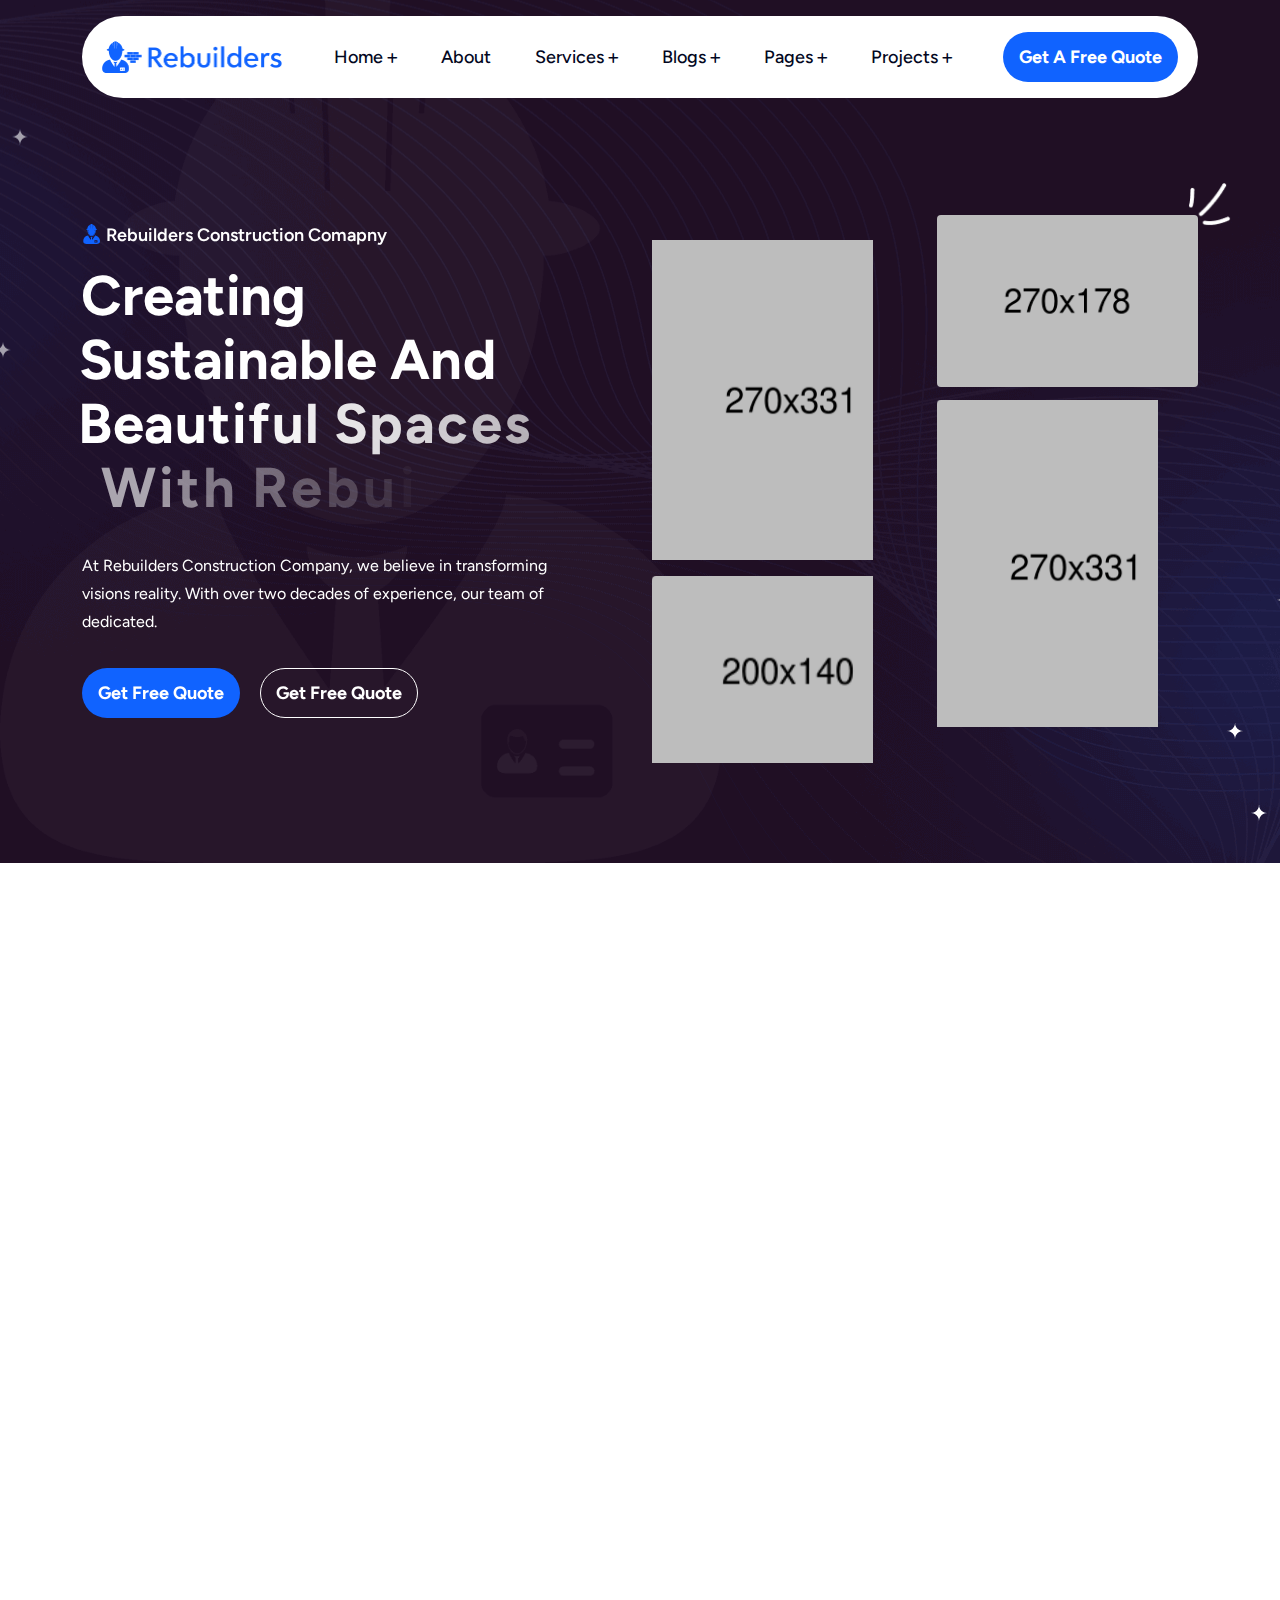
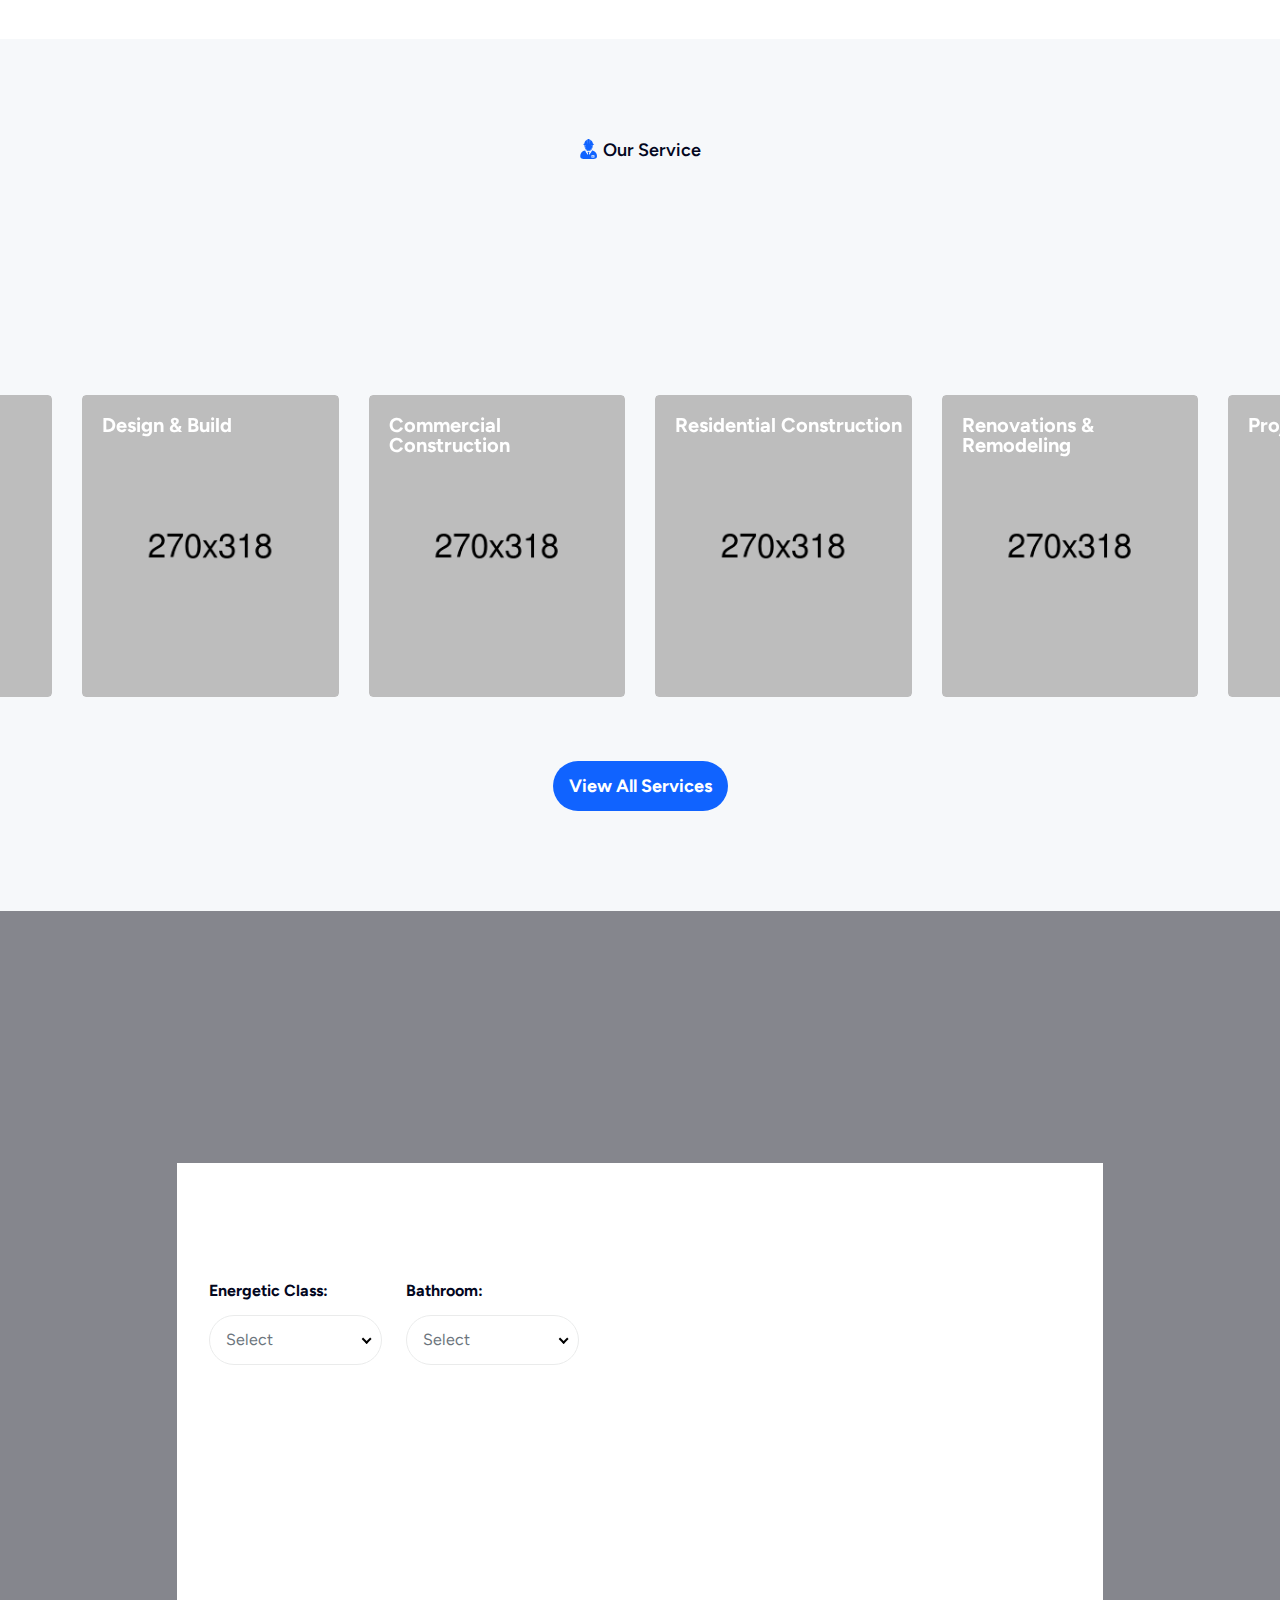
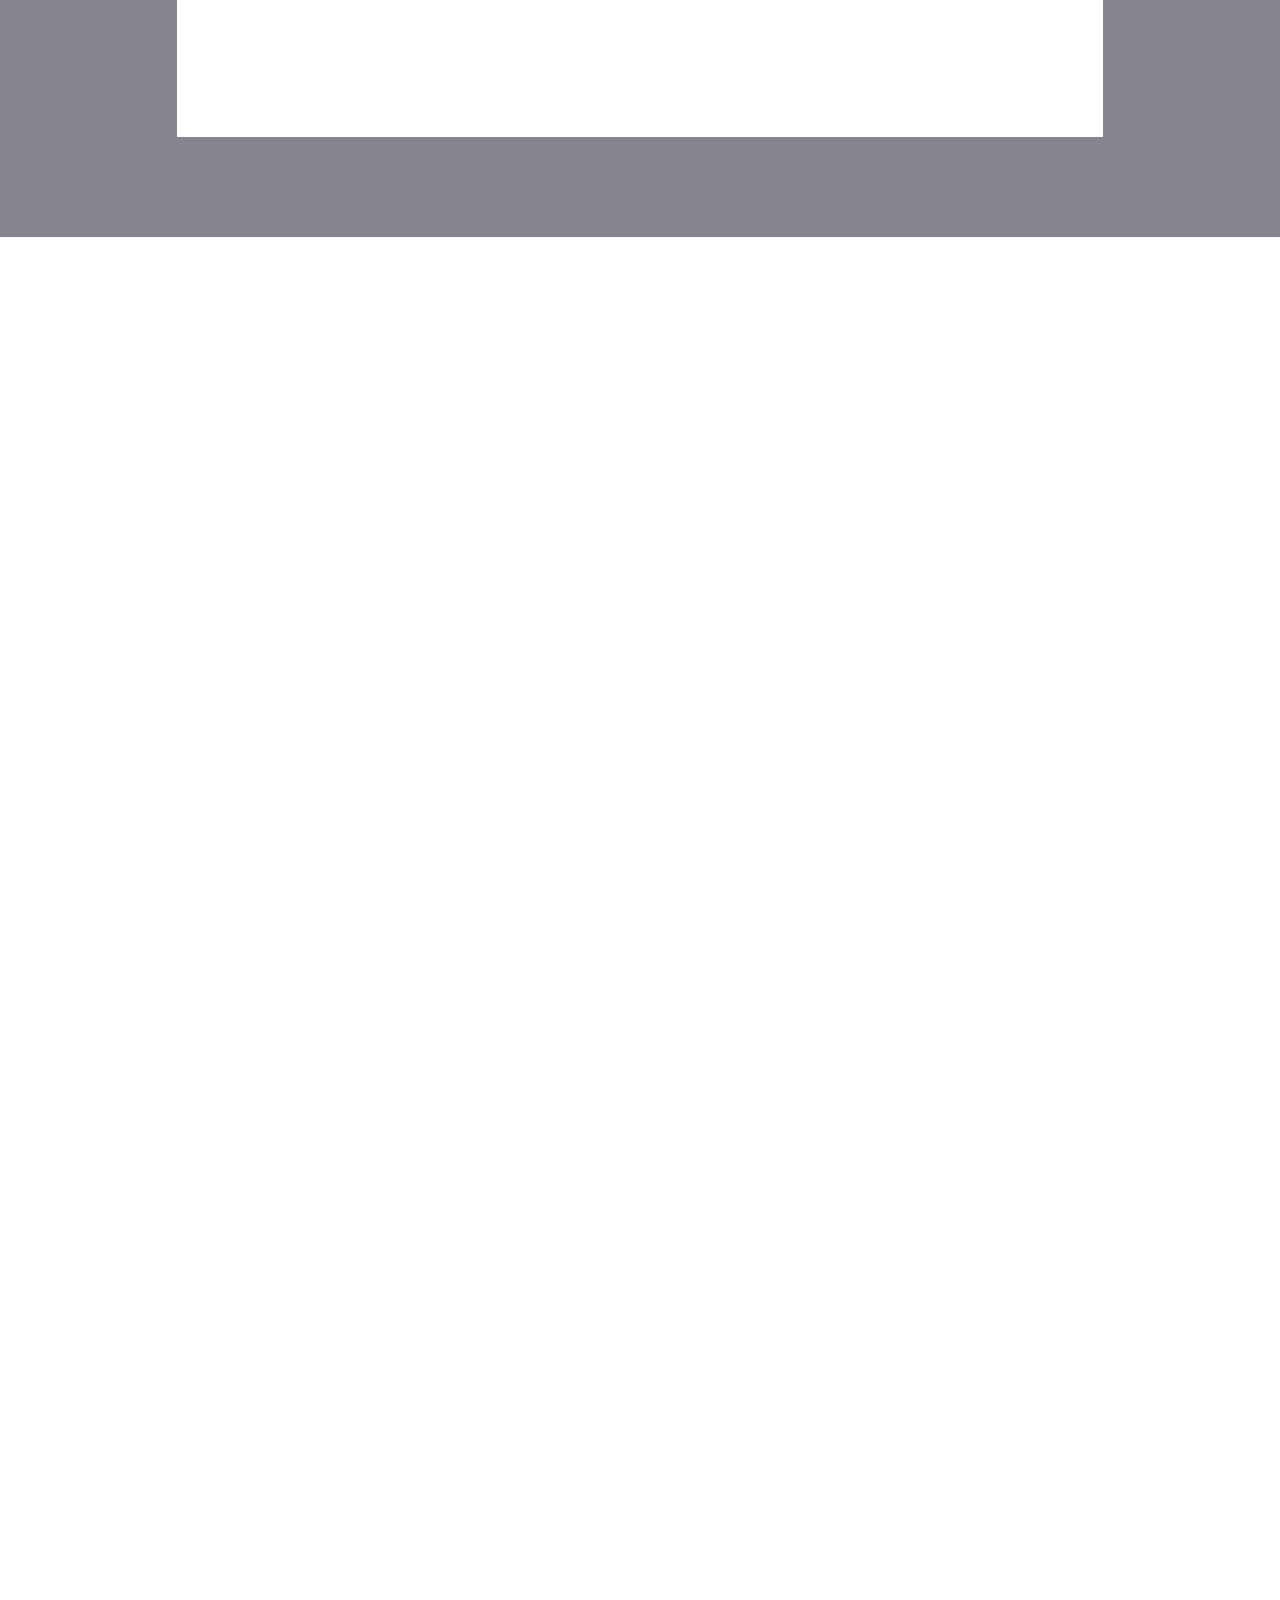
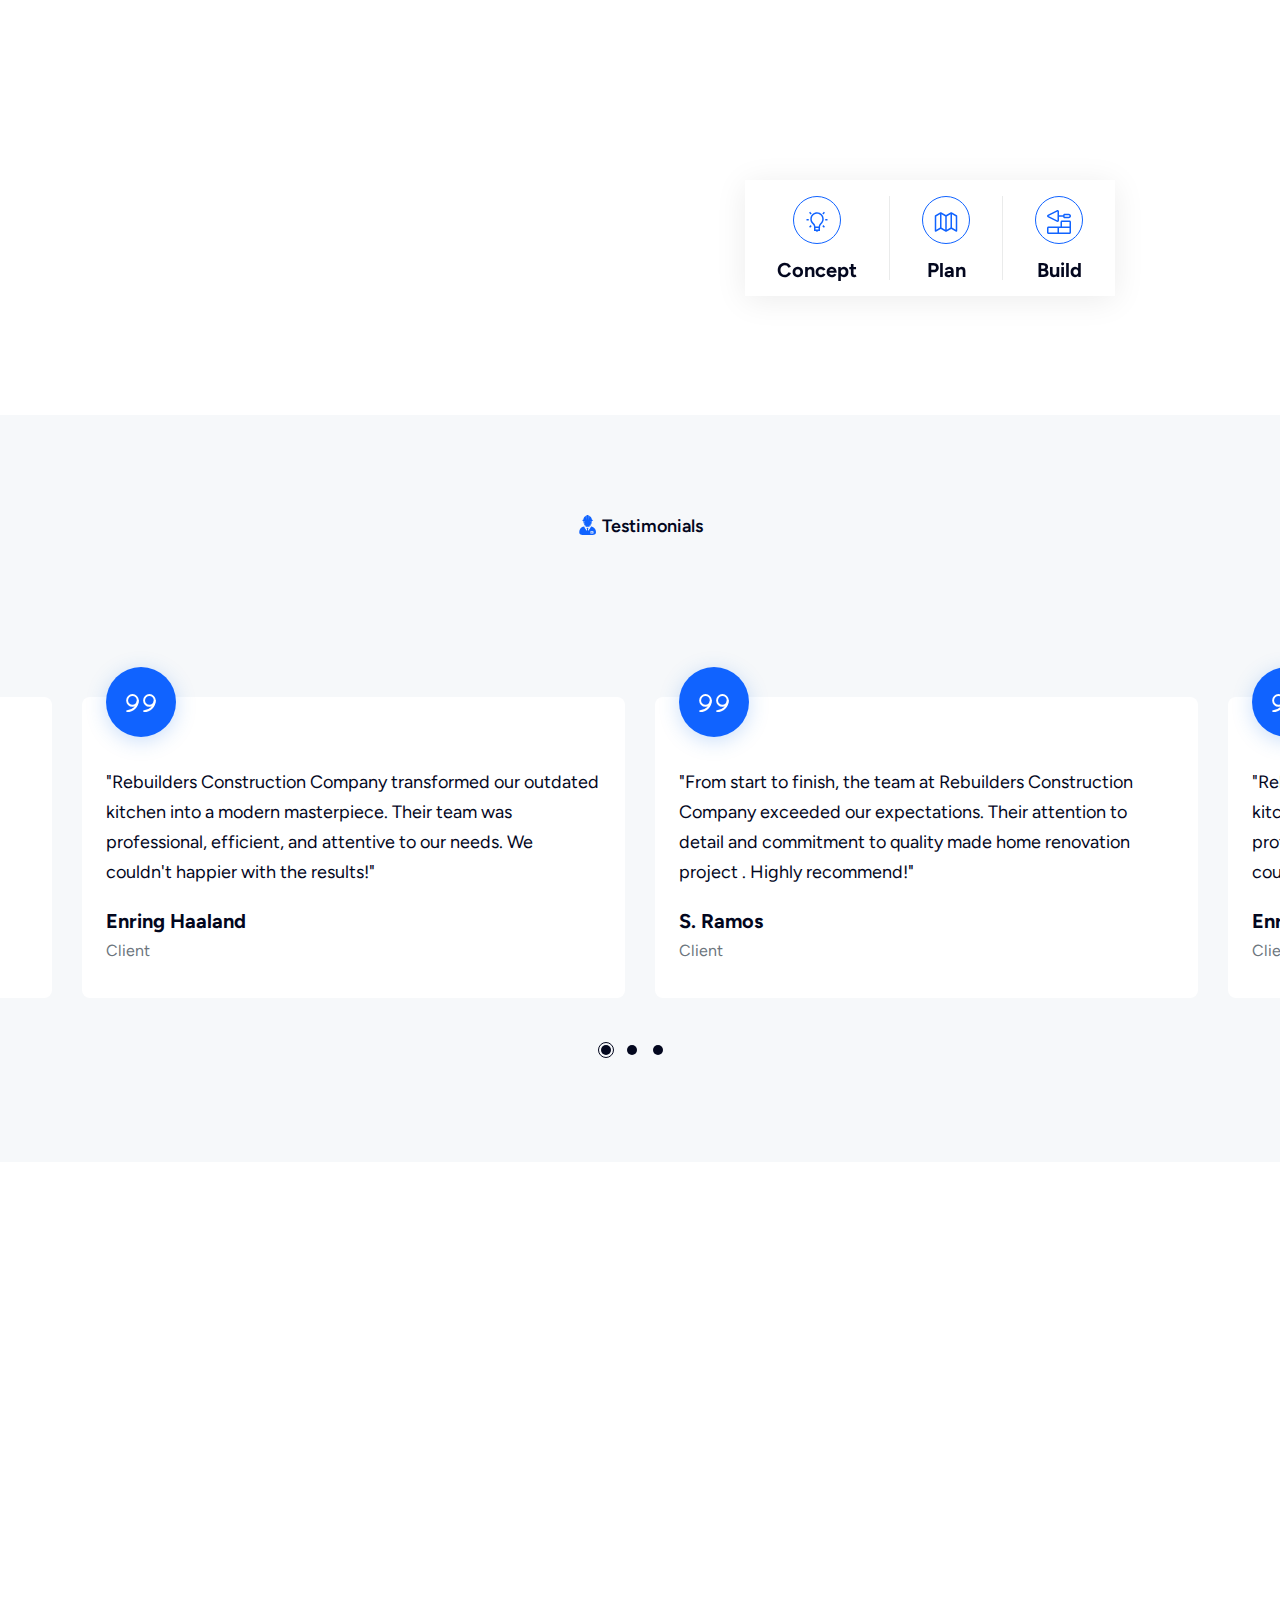
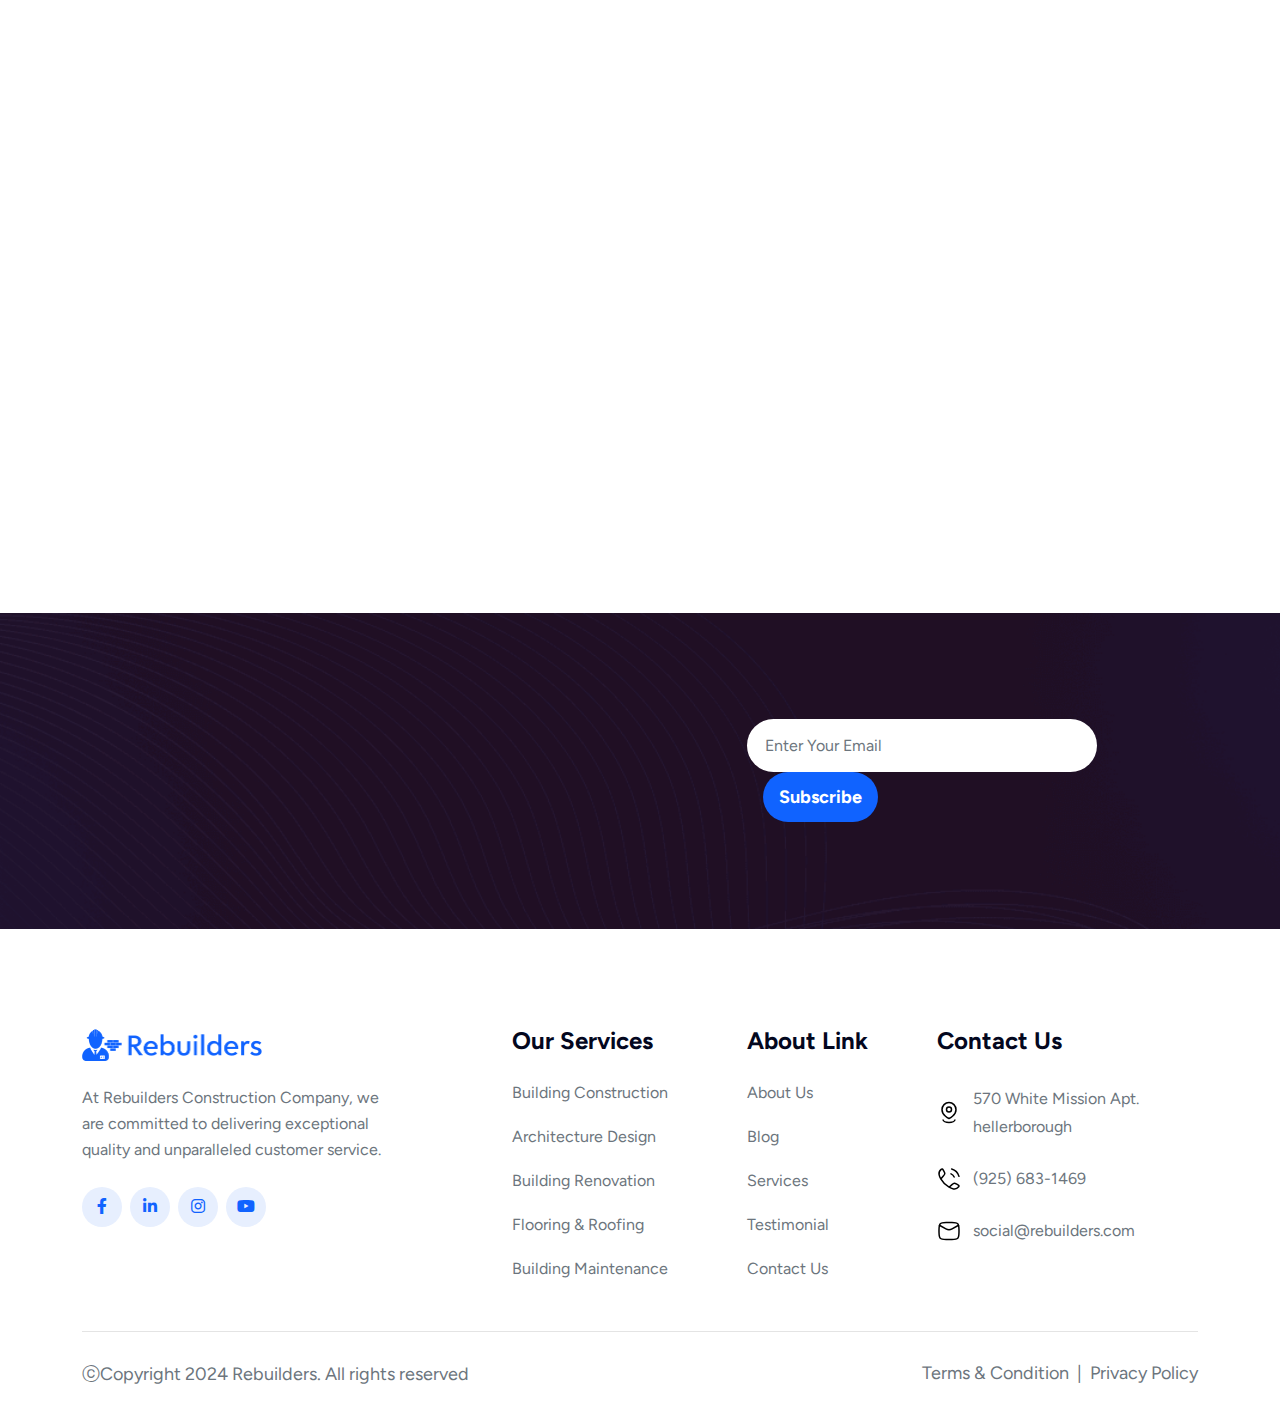
<file: index5.html>
<!DOCTYPE html>
<html lang="en">
<head>
     <meta charset="UTF-8">
     <meta name="viewport" content="width=device-width, initial-scale=1.0">
     <title>REBUILDERS - Construction Company HTML Template</title>

     <!--=====FAB ICON=======-->
    <link rel="shortcut icon" href="assets/img/logo/fav-logo5.png" type="image/x-icon">

    <!--===== CSS LINK =======-->
    <link rel="stylesheet" href="assets/css/plugins/bootstrap.min.css">
    <link rel="stylesheet" href="assets/css/plugins/fontawesome.css">
    <link rel="stylesheet" href="assets/css/plugins/swiper.bundle.css">
    <link rel="stylesheet" href="assets/css/plugins/aos.css">
    <link rel="stylesheet" href="assets/css/plugins/magnific-popup.css">
    <link rel="stylesheet" href="assets/css/plugins/mobile.css">
    <link rel="stylesheet" href="assets/css/plugins/owlcarousel.min.css">
    <link rel="stylesheet" href="assets/css/plugins/sidebar.css">
    <link rel="stylesheet" href="assets/css/plugins/slick-slider.css">
    <link rel="stylesheet" href="assets/css/plugins/nice-select.css">
    <link rel="stylesheet" href="assets/css/main.css">


    <!--=====  JS SCRIPT LINK =======-->
    <script src="assets/js/plugins/jquery-3-6-0.min.js"></script>
</head>
<body class="homepage5-body">


<!--===== PRELOADER STARTS =======-->
<div class="preloader preloader5">
  <div class="loading-container">
    <div class="loading"></div>
    <div id="loading-icon"><img src="assets/img/logo/preloader.png" alt=""></div>
  </div>
</div>
<!--===== PRELOADER ENDS =======-->

<!--===== PROGRESS STARTS=======-->
<div class="paginacontainer">
     <div class="progress-wrap">
       <svg class="progress-circle svg-content" width="100%" height="100%" viewBox="-1 -1 102 102">
         <path d="M50,1 a49,49 0 0,1 0,98 a49,49 0 0,1 0,-98"/>
       </svg>
     </div>
   </div>
 <!--===== PROGRESS ENDS=======-->

   <!--=====HEADER START=======-->
   <header>
    <div class="header-area homepage5 header header-sticky d-none d-lg-block " id="header">
      <div class="container">
        <div class="row">
          <div class="col-lg-12">
            <div class="header-elements">
              <div class="site-logo">
                <a href="index.html"><img src="assets/img/logo/logo-h5.png" alt=""></a>
              </div>
              <div class="main-menu">
                <ul>
                  <li><a href="#" class="plus">Home <i class="fa-solid fa-angle-down"></i></a>
                    <div class="tp-submenu">
                      <div class="row">
                         <div class="col-lg-12">
                          <div class="all-images-menu">
                            <div class="images">
                              <div class="homemenu-thumb">
                                <div class="img1">
                                <img src="assets/img/all-images/demo/demo-img1.png" alt="">
                                </div>
                          
                                 <div class="homemenu-btn">
                                    <a class="header-btn2-h5" href="index.html">Multi Page </a>
                                    <div class="space16"></div>
                                    <a class="header-btn2-h5" href="single-index1.html" target="_blank">One Page </a>
                                    
                                 </div>
                              </div>
                            </div>

                            <div class="images">
                              <div class="homemenu-thumb">
                                <div class="img1">
                                <img src="assets/img/all-images/demo/demo-img2.png" alt="">
                                </div>
                                 <div class="homemenu-btn">
                                    <a class="header-btn2-h5" href="index2.html"> Multi Page </a>
                                    <div class="space16"></div>
                                    <a class="header-btn2-h5" href="single-index2.html" target="_blank"> One Page </a>
                                    
                                 </div>
                              </div>
                            </div>

                            <div class="images">
                              <div class="homemenu-thumb">
                                <div class="img1">
                                <img src="assets/img/all-images/demo/demo-img3.png" alt="">
                                </div>
                                <div class="homemenu-btn">
                                  <a class="header-btn2-h5" href="index3.html">Multi Page </a>
                                  <div class="space16"></div>
                                  <a class="header-btn2-h5" href="single-index3.html" target="_blank"> One Page </a>
                                  
                               </div>
                              </div>
                            </div>
                          </div>

                          <div class="all-images-menu">
                            <div class="images">
                              <div class="homemenu-thumb">
                                <div class="img1">
                                <img src="assets/img/all-images/demo/demo-img4.png" alt="">
                                </div>
                            
                                 <div class="homemenu-btn">
                                    <a class="header-btn2-h5" href="index4.html">Multi Page </a>
                                    <div class="space16"></div>
                                    <a class="header-btn2-h5" href="single-index4.html" target="_blank">One Page </a>
                                    
                                 </div>
                              </div>
                            </div>

                            <div class="images">
                              <div class="homemenu-thumb">
                                <div class="img1">
                                <img src="assets/img/all-images/demo/demo-img5.png" alt="">
                                </div>
                                <div class="text">
                                  <h2 class="text-anime-style-3">NEW</h2>
                                </div>
                                 <div class="homemenu-btn">
                                    <a class="header-btn2-h5" href="index5.html"> Multi Page </a>
                                    <div class="space16"></div>
                                    <a class="header-btn2-h5" href="single-index5.html" target="_blank"> One Page </a>
                                    
                                 </div>
                              </div>
                            </div>

                            <div class="images">
                              <div class="homemenu-thumb">
                                <div class="img1">
                                <img src="assets/img/all-images/demo/demo-img6.png" alt="">
                                </div>
                              </div>
                            </div>
                          </div>
                         </div>
                      </div>
                   </div>
                  </li>
                  <li><a href="about.html">About</a></li>
                  <li><a href="#" class="plus">Services <i class="fa-solid fa-angle-down"></i></a>
                    <ul class="dropdown-padding">
                      <li class="menu-small"><a href="#">Our Services <i class="fa-solid fa-angle-right"></i></a>
                        <ul class="small-menu">
                          <li><a href="service1.html">Service One</a></li>
                        </ul>
                      </li>
                      <li class="menu-small"><a href="#">Single Service <i class="fa-solid fa-angle-right"></i></a>
                        <ul class="small-menu service-small">
                          <li><a href="service2.html">Commercial</a></li>
                          <li><a href="service3.html">Residential</a></li>
                          <li><a href="service4.html">Project Management</a></li>
                          <li><a href="service5.html">Renovation & Remodeling</a></li>
                          <li><a href="service6.html">Design & Build</a></li>
                          <li><a href="service7.html">Maintaince & Repair</a></li>
                        </ul>
                      </li>
                    </ul>
                  </li>
                  <li><a href="#" class="plus">Blogs <i class="fa-solid fa-angle-down"></i></a>
                    <ul class="dropdown-padding">
                      <li class="menu-small"><a href="#">Our Blog <i class="fa-solid fa-angle-right"></i></a>
                        <ul class="small-menu">
                          <li><a href="blog.html">Blog One</a></li>
                          <li><a href="blog2.html">Blog Two</a></li>
                        </ul>
                      </li>
                      <li class="menu-small"><a href="#">Single Blog <i class="fa-solid fa-angle-right"></i></a>
                        <ul class="small-menu">
                          <li><a href="blog-left.html">Blog Left</a></li>
                          <li><a href="blog-right.html">Blog Right</a></li>
                          <li><a href="blog-single.html">Blog Single</a></li>
                        </ul>
                        </li>
                    </ul>
                  </li>
                  <li><a href="#" class="plus">Pages <i class="fa-solid fa-angle-down"></i></a>
                    <div class="mega-menu-all">
                          <div class="mega-menu-single">
                            <h3>Home Pages</h3>
                            <ul>
                              <li><a href="index.html">Home 01</a></li>
                              <li><a href="index2.html">Home 02</a></li>
                              <li><a href="index3.html">Home 03</a></li>
                              <li><a href="index4.html">Home 04</a></li>
                              <li><a href="index5.html">Home 05</a></li>
                              <li><a href="index6.html">Comming Soon</a></li>
                            </ul>
                          </div>

                          <div class="mega-menu-single">
                            <h3> Our Services</h3>
                            <ul>
                              <li><a href="service1.html">Our Service</a></li>
                              <li><a href="service2.html">Service One</a></li>
                              <li><a href="service3.html">Service Two</a></li>
                              <li><a href="service4.html">Service Three</a></li>
                              <li><a href="service5.html">Service Four</a></li>
                              <li><a href="service6.html">Service Five</a></li>
                              <li><a href="service7.html">Service Six</a></li>
                            </ul>
                          </div>

                          <div class="mega-menu-single">
                            <h3>Pages</h3>
                            <ul>
                              <li><a href="about.html">About Us</a></li>
                              <li><a href="project.html">Project</a></li>
                              <li><a href="project-details.html">Project Single</a></li>
                              <li><a href="team.html">Our Team</a></li>
                              <li><a href="team-single.html">Team Details</a></li>
                              <li><a href="contact.html">Contact Us</a></li>
                              <li><a href="faq.html">FAQ</a></li>
                              <li><a href="404.html">404</a></li>
                            </ul>
                          </div>

                          <div class="mega-menu-single">
                            <h3>News Letter</h3>
                            <ul>
                              <li><a href="blog.html">Blog One</a></li>
                              <li><a href="blog2.html">Blog Two</a></li>
                              <li><a href="blog-left.html">Details Left</a></li>
                              <li><a href="blog-right.html">Details Right</a></li>
                              <li><a href="blog-single.html">Single Details</a></li>
                            </ul>
                          </div>

                          <div class="images">
                            <div class="img1">
                              <img src="assets/img/all-images/others/others-img1.png" alt="">
                            </div>
                            <div class="content">
                              <h3>Limited Intro Offer For FIRST 50 Customers Only!</h3>
                              <div class="space24"></div>
                              <div class="btn-area">
                                <a href="contact.html" class="header-btn2-h5">Download Now </a>
                              </div>
                            </div>
                          </div>
                     </div>
                  </li>
                  <li><a href="contact.html" class="plus">Projects <i class="fa-solid fa-angle-down"></i></a>
                    <ul class="dropdown-padding">
                      <li><a href="project.html">Projects</a></li>
                      <li><a href="project-single.html">Projects Single</a></li>
                    </ul>
                  </li>
                </ul>
              </div>
              <div class="btn-area">
                <a href="contact.html" class="header-btn2-h5">Get A Free Quote </a>
              </div>
            </div>
          </div>
        </div>
      </div>
    </div>
  </header>
  <!--=====HEADER END =======-->

  <!--===== MOBILE HEADER STARTS =======-->
 <div class="mobile-header mobile-haeder5 d-block d-lg-none">
  <div class="container-fluid">
    <div class="col-12">
      <div class="mobile-header-elements">
        <div class="mobile-logo">
          <a href="index.html"><img src="assets/img/logo/logo-h5.png" alt=""></a>
        </div>
        <div class="mobile-nav-icon dots-menu">
          <i class="fa-solid fa-bars"></i>
        </div>
      </div>
    </div>
  </div>
</div>

<div class="mobile-sidebar mobile-sidebar5">
  <div class="logosicon-area">
    <div class="logos">
      <img src="assets/img/logo/logo-h5.png" alt="">
    </div>
    <div class="menu-close">
      <i class="fa-solid fa-xmark"></i>
    </div>
   </div>
  <div class="mobile-nav mobile-nav1">
    <ul class="mobile-nav-list nav-list1">
      <li><a href="#" >Home </a>
        <ul class="sub-menu">
          <li>
            <a href="#">Multiple Page</a>
            <ul class="sub-menu">
              <li><a href="index.html">Home One</a></li>
              <li><a href="index2.html">Home Two</a></li>
              <li><a href="index3.html">Home Three</a></li>
              <li><a href="index4.html">Home Four</a></li>
              <li><a href="index5.html">Home Five</a></li>
            </ul>
          </li>
          <li>
            <a href="#">Landing Page</a>
            <ul class="sub-menu">
              <li><a href="single-index1.html" target="_blank">Home One</a></li>
              <li><a href="single-index2.html" target="_blank">Home Two</a></li>
              <li><a href="single-index3.html" target="_blank">Home Three</a></li>
              <li><a href="single-index4.html" target="_blank">Home Four</a></li>
              <li><a href="single-index5.html" target="_blank">Home Five</a></li>
            </ul>
          </li>

        </ul>
      </li>
      <li><a href="about.html">About</a></li>
      <li><a href="features.html">Services</a>
        <ul class="sub-menu">
          <li><a href="service1.html">Our Services</a></li>
          <li><a href="service2.html">Commercial</a></li>
          <li><a href="service3.html">Residential</a></li>
          <li><a href="service4.html">Project Management</a></li>
          <li><a href="service5.html">Renovation & Remodeling</a></li>
          <li><a href="service6.html">Design & Build</a></li>
          <li><a href="service7.html">Maintaince & Repair</a></li>
        </ul>
      </li>
      <li><a href="#">Blogs</a>
        <ul class="sub-menu">
          <li><a href="blog.html">Blog One</a></li>
          <li><a href="blog2.html">Blog Two</a></li>
          <li><a href="blog-left.html">Blog Left</a></li>
          <li><a href="blog-right.html">Blog Right</a></li>
          <li><a href="blog-single.html">Blog Single</a></li>
        </ul>
      </li>
      <li><a href="#">Pages</a>
        <ul class="sub-menu">
          <li><a href="team.html">Our Team</a></li>
          <li><a href="team-single.html">Team Details</a></li>
          <li><a href="contact.html">Contact Us</a></li>
          <li><a href="faq.html">FAQ</a></li>
          <li><a href="404.html">404</a></li>
        </ul>
      </li>
      <li><a href="contact.html">Projects</a>
        <ul class="sub-menu">
          <li><a href="project.html">Projects</a></li>
          <li><a href="project-single.html">Projects Single</a></li>
        </ul>
      </li>
    </ul>

    <div class="allmobilesection">
      <a href="contact.html"  class="header-btn2-h5">Get Started </a>
      <div class="single-footer">
        <h3>Contact Info</h3>
        <div class="footer1-contact-info">
          <div class="contact-info-single">
            <div class="contact-info-icon">
              <i class="fa-solid fa-phone-volume"></i>
            </div>
            <div class="contact-info-text">
              <a href="tel:+3(924)4596512">+3(924)4596512</a>
            </div>
          </div>

          <div class="contact-info-single">
            <div class="contact-info-icon">
              <i class="fa-solid fa-envelope"></i>
            </div>
            <div class="contact-info-text">
              <a href="mailto:info@example.com">info@example.com</a>
            </div>
          </div>

          <div class="single-footer">
            <h3>Our Location</h3>
            
            <div class="contact-info-single">
              <div class="contact-info-icon">
                <i class="fa-solid fa-location-dot"></i>
              </div>
              <div class="contact-info-text">
                <a href="mailto:info@example.com" >55 East Birchwood Ave.Brooklyn, <br> New York 11201,United States</a>
              </div>
            </div>

          </div>
          <div class="single-footer">
            <h3>Social Links</h3>
            
            <div class="social-links-mobile-menu">
              <ul>
                <li><a href="#"><i class="fa-brands fa-facebook-f"></i></a></li>
                <li><a href="#"><i class="fa-brands fa-instagram"></i></a></li>
                <li><a href="#"><i class="fa-brands fa-linkedin-in"></i></a></li>
                <li><a href="#"><i class="fa-brands fa-youtube"></i></a></li>
              </ul>
            </div>
          </div>
        </div>
      </div>
     </div>
  </div>
</div>
<!--===== MOBILE HEADER STARTS =======-->

<!--===== HERO AREA STARTS =======-->
<div class="hero5-section-area">
    <img src="assets/img/elements/elements5.png" alt="" class="elements5">
    <div class="container">
        <div class="row align-items-center">
            <div class="col-lg-6">
                <div class="hero5-header heading3">
                    <h5 data-aos="fade-left" data-aos-duration="800"><img src="assets/img/icons/sub-logo5.svg" alt="">Rebuilders Construction Comapny</h5>
                    <div class="space16"></div>
                    <h2 class="text-anime-style-3">Creating Sustainable And Beautiful Spaces With Rebuilders</h2>
                    <div class="space32"></div>
                    <p data-aos="fade-left" data-aos-duration="1000">At Rebuilders Construction Company, we believe in transforming visions reality. With over two decades of experience, our team of dedicated.</p>
                    <div class="space32"></div>
                    <div class="btn-area1" data-aos="fade-left" data-aos-duration="1200">
                        <a href="contact.html" class="header-btn2-h5">Get Free Quote</a>
                        <a href="contact.html" class="header-btn2-h5 btn2">Get Free Quote</a>
                    </div>
                </div>
            </div>
            <div class="col-lg-3 col-md-6">
                <div class="images-area">
                    <div class="space60 d-lg-block d-none"></div>
                    <div class="img1 reveal image-anime">
                        <img src="assets/img/all-images/hero/hero-img10.png" alt="">
                    </div>
                    <div class="img1 reveal image-anime">
                        <div class="space20"></div>
                        <img src="assets/img/all-images/hero/hero-img11.png" alt="">
                        <div class="space30 d-md-none d-block"></div>
                    </div>
                </div>
            </div>
            <div class="col-lg-3 col-md-6">
                <div class="images-area">
                    <div class="img1">
                        <img src="assets/img/elements/elements6.png" alt="" class="elements6">
                        <img src="assets/img/all-images/hero/hero-img13.png" alt="">
                    </div>
                    <div class="img1 reveal image-anime">
                        <div class="space20"></div>
                        <img src="assets/img/all-images/hero/hero-img12.png" alt="">
                    </div>
                </div>
            </div>
        </div>
    </div>
</div>
<!--===== HERO AREA ENDS =======-->

<!--===== ABOUT AREA STARTS =======-->
<div class="about5-section-area sp1">
    <div class="container">
        <div class="row align-items-center">
          <div class="col-lg-3 col-md-6">
            <div class="img1 image-anime reveal">
              <img src="assets/img/all-images/about/about-img8.png" alt="">
            </div>
            <div class="space30 d-md-none d-block"></div>
          </div>
          <div class="col-lg-3 col-md-6">
            <div class="space20 d-lg-none d-block"></div>
            <div class="img1 image-anime reveal">
              <img src="assets/img/all-images/about/about-img9.png" alt="">
            </div>
            <div class="space30"></div>
            <div class="img1 image-anime reveal">
              <img src="assets/img/all-images/about/about-img10.png" alt="">
            </div>
          </div>
            <div class="col-lg-6">
                <div class="about-header heading4">
                    <h5 data-aos="fade-left" data-aos-duration="800"><img src="assets/img/icons/sub-logo5.svg" alt="">About Rebuilders</h5>
                    <div class="space16"></div>
                    <h2 class="text-anime-style-3">Building Brighter Futures Through Compassion and Innovation.</h2>
                    <div class="space20"></div>
                    <p data-aos="fade-left" data-aos-duration="1000">At Rebuilders, we believe in the power of transformation. Our mission is to help individuals and communities rise from adversity build a brighter future.</p>
                    <ul data-aos="fade-left" data-aos-duration="1100">
                        <li><img src="assets/img/icons/check5.svg" alt="">First Class Quality Service</li>
                        <li><img src="assets/img/icons/check5.svg" alt="">Stylistic Formula Method</li>
                        <li><img src="assets/img/icons/check5.svg" alt="">Service With Reasonable Price</li>
                        <li><img src="assets/img/icons/check5.svg" alt="">Immediate 24/7 Emergency</li>
                    </ul>
                    <div class="space32"></div>
                    <div class="btn-area" data-aos="fade-left" data-aos-duration="1200">
                        <a href="about.html" class="header-btn2-h5">About More </a>
                    </div>
                </div>
            </div>
        </div>
    </div>
</div>
<!--===== ABOUT AREA ENDS =======-->

<!--===== SERVICE AREA STARTS =======-->
<div class="service5-section-area sp1">
  <div class="container">
    <div class="row">
      <div class="col-lg-7 m-auto">
        <div class="service4-header text-center heading2 space-margin60">
          <h5><img src="assets/img/icons/sub-logo5.svg" alt="">Our Service</h5>
          <div class="space16"></div>
          <h2 class="text-anime-style-3">Delivering Quality Construction Services for Over 20 Years</h2>
        </div>
      </div>
    </div>
    <div class="row">
      <div class="col-lg-12">
        <div class="service5-slider-area owl-carousel">
          <div class="service5-slider-box">
            <div class="img1">
              <img src="assets/img/all-images/service/service-img13.png" alt="">
            </div>
            <div class="heading">
              <a href="service6.html">Design & Build</a>
            </div>
            <div class="arrow">
              <a href="service6.html"><i class="fa-solid fa-arrow-right"></i></a>
            </div>
          </div>

          <div class="service5-slider-box">
            <div class="img1">
              <img src="assets/img/all-images/service/service-img14.png" alt="">
            </div>
            <div class="heading">
              <a href="service2.html">Commercial Construction</a>
            </div>
            <div class="arrow">
              <a href="service2.html"><i class="fa-solid fa-arrow-right"></i></a>
            </div>
          </div>

          <div class="service5-slider-box">
            <div class="img1">
              <img src="assets/img/all-images/service/service-img15.png" alt="">
            </div>
            <div class="heading">
              <a href="service3.html">Residential Construction</a>
            </div>
            <div class="arrow">
              <a href="service3.html"><i class="fa-solid fa-arrow-right"></i></a>
            </div>
          </div>

          <div class="service5-slider-box">
            <div class="img1">
              <img src="assets/img/all-images/service/service-img16.png" alt="">
            </div>
            <div class="heading">
              <a href="service5.html">Renovations & Remodeling</a>
            </div>
            <div class="arrow">
              <a href="service5.html"><i class="fa-solid fa-arrow-right"></i></a>
            </div>
          </div>

          <div class="service5-slider-box">
            <div class="img1">
              <img src="assets/img/all-images/service/service-img17.png" alt="">
            </div>
            <div class="heading">
              <a href="service4.html">Project Management</a>
            </div>
            <div class="arrow">
              <a href="service4.html"><i class="fa-solid fa-arrow-right"></i></a>
            </div>
          </div>

          <div class="service5-slider-box">
            <div class="img1">
              <img src="assets/img/all-images/service/service-img18.png" alt="">
            </div>
            <div class="heading">
              <a href="service7.html">Consulting Services</a>
            </div>
            <div class="arrow">
              <a href="service7.html"><i class="fa-solid fa-arrow-right"></i></a>
            </div>
          </div>
        </div>
        <div class="space40"></div>
        <div class="btn-area1 text-center">
          <a href="service1.html" class="header-btn2-h5">View All Services </a>
        </div>
      </div>
    </div>
  </div>
</div>
<!--===== SERVICE AREA ENDS =======-->

<!--===== COST AREA STARTS =======-->
<div class="cost5-calculator-area sp1">
  <div class="container">
    <div class="row">
      <div class="col-lg-4 m-auto">
        <div class="cost-header text-center space-margin60 heading1">
          <h5 data-aos="fade-left" data-aos-duration="800"><img src="assets/img/icons/sub-logo1.svg" alt="">Estimated Price</h5>
          <div class="space16"></div>
          <h3 class="text-anime-style-3">Cost Calculator</h3>
        </div>
      </div>
    </div>
    <div class="row">
      <div class="col-lg-10 m-auto">
        <div class="cost-section-boxarea">
          <div class="row">
            <div class="col-lg-8">
              <div class="row">
                <div class="col-lg-6" data-aos="fade-up" data-aos-duration="800">
                  <div class="slider-area">
                    <h3>Home Size:</h3>
                    <div class="space16"></div>
                    <div class="slider-container">
                      <div id="slider-value" class="slider-value">150</div>
                      <input type="range" min="0" max="300" value="150" id="slider">
                  </div>
                  </div>
                </div>

                <div class="col-lg-6" data-aos="fade-up" data-aos-duration="900">
                  <div class="slider-area">
                    <h3>Number Of Floors:</h3>
                    <div class="space16"></div>
                    <div class="slider-container">
                      <div id="slider-value2" class="slider-value2">5</div>
                      <input type="range" min="0" max="10" value="5" id="slider2">
                  </div>
                  </div>
                </div>
                <div class="col-lg-4">
                  <div class="space32"></div>
                  <div class="select-area">
                    <h3>Energetic Class:</h3>
                    <div class="space16"></div>
                    <select>
                      <option value="1" data-display="Select">Option 01</option>
                      <option value="">Option 02</option>
                      <option value="">Option 03</option>
                      <option value="">Option 04</option>
                      <option value="">Option 05</option>
                      <option value="">Option 06</option>
                    </select>
                  </div>
                </div>

                <div class="col-lg-4">
                  <div class="space32"></div>
                  <div class="select-area">
                    <h3>Bathroom:</h3>
                    <div class="space16"></div>
                    <select>
                      <option value="1" data-display="Select">Option 01</option>
                      <option value="">Option 02</option>
                      <option value="">Option 03</option>
                      <option value="">Option 04</option>
                      <option value="">Option 05</option>
                      <option value="">Option 06</option>
                    </select>
                  </div>
                </div>

                <div class="col-lg-4" data-aos="fade-up" data-aos-duration="1200">
                  <div class="space32"></div>
                  <div class="select-area">
                    <h3>Terrace:</h3>
                    <div class="space16"></div>
                   <div class="btn-area1">
                    <a href="javascript:void(0);" class="yes active-size">Yes</a>
                    <a href="javascript:void(0);" class="no">No</a>
                   </div>
                  </div>
                </div>
                <div class="space32"></div>
                <div class="col-lg-12" data-aos="fade-up" data-aos-duration="1000"> 
                  <div class="materials-area">
                    <h3>Building Materials:</h3>
                    <ul>
                      <li><a href="#">Cellular Concrete</a></li>
                      <li><a href="#">Ventilated Bricks</a></li>
                      <li><a href="#">Wood</a></li>
                      <li><a href="#" style="margin: 16px 0 0 0;">Prefabricated</a></li>
                    </ul>
                  </div>
                  <div class="space32"></div>
                  <h2 class="text-anime-style-3">$<span class="counter">32,500</span></h2>
                  <div class="space16"></div>
                  <p>Estimated Price</p>
                </div>
              </div>
            </div>
            <div class="col-lg-4">
              <div class="cost-head">
                <h4 data-aos="fade-left" data-aos-duration="800">Terms & Condition</h4>
                <div class="space16"></div>
                <p data-aos="fade-left" data-aos-duration="900">By accessing or using our website, you agree to comply with and be bound by the following terms and conditions.</p>
                <div class="space16"></div>
                <ul data-aos="fade-left" data-aos-duration="1000">
                  <li><img src="assets/img/icons/check5.svg" alt=""> Planning and Budget</li>
                  <li><img src="assets/img/icons/check5.svg" alt=""> Start For New Construction</li>
                  <li><img src="assets/img/icons/check5.svg" alt=""> Interior Quality Finishes</li>
                </ul>
                <div class="space32"></div>
                <div class="btn-area" data-aos="fade-left" data-aos-duration="1200">
                  <a href="contact.html" class="header-btn2-h5">Request It Now </a>
                </div>
              </div>
            </div>
          </div>
        </div>
      </div>
    </div>
  </div>
</div>
<!--===== COST AREA ENDS =======-->

<!--===== PROJECT AREA STARTS =======-->
<div class="project5-section-area sp2">
  <div class="container">
    <div class="row">
      <div class="col-lg-4 m-auto">
        <div class="project-header text-center heading4 space-margin60">
          <h5 data-aos="fade-left" data-aos-duration="800"><img src="assets/img/icons/sub-logo5.svg" alt="">Our project</h5>
          <div class="space16"></div>
          <h2 class="text-anime-style-3">Our Latest Projects</h2>
        </div>
      </div>
    </div>
    <div class="row">
      <div class="col-lg-3 col-md-6" data-aos="fade-up" data-aos-duration="800">
        <div class="project5-boxarea">
          <div class="img1">
            <img src="assets/img/all-images/project/project-img4.png" alt="">
          </div>
          <div class="content-area">
            <a href="project-single.html" class="head">Work Management</a>
            <div class="space16"></div>
            <a href="project-single.html" class="readmore">Read More <i class="fa-solid fa-arrow-right"></i></a>
          </div>
        </div>
      </div>

      <div class="col-lg-3 col-md-6" data-aos="fade-up" data-aos-duration="1000">
        <div class="project5-boxarea">
          <div class="img1">
            <img src="assets/img/all-images/project/project-img5.png" alt="">
          </div>
          <div class="content-area">
            <a href="project-single.html" class="head">Work Management</a>
            <div class="space16"></div>
            <a href="project-single.html" class="readmore">Read More <i class="fa-solid fa-arrow-right"></i></a>
          </div>
        </div>
      </div>
      <div class="col-lg-6 col-md-6" data-aos="fade-up" data-aos-duration="1200">
        <div class="project5-boxarea">
          <div class="img1">
            <img src="assets/img/all-images/project/project-img6.png" alt="">
          </div>
          <div class="content-area">
            <a href="project-single.html" class="head">Work Management</a>
            <div class="space16"></div>
            <a href="project-single.html" class="readmore">Read More <i class="fa-solid fa-arrow-right"></i></a>
          </div>
        </div>
      </div>
      <div class="col-lg-4 col-md-6" data-aos="fade-up" data-aos-duration="800">
        <div class="project5-boxarea">
          <div class="img1">
            <img src="assets/img/all-images/project/project-img7.png" alt="">
          </div>
          <div class="content-area">
            <a href="project-single.html" class="head">Work Management</a>
            <div class="space16"></div>
            <a href="project-single.html" class="readmore">Read More <i class="fa-solid fa-arrow-right"></i></a>
          </div>
        </div>
      </div>
      <div class="col-lg-3 col-md-6" data-aos="fade-up" data-aos-duration="1000">
        <div class="project5-boxarea">
          <div class="img1">
            <img src="assets/img/all-images/project/project-img8.png" alt="">
          </div>
          <div class="content-area">
            <a href="project-single.html" class="head">Work Management</a>
            <div class="space16"></div>
            <a href="project-single.html" class="readmore">Read More <i class="fa-solid fa-arrow-right"></i></a>
          </div>
        </div>
      </div>
      <div class="col-lg-5 col-md-6" data-aos="fade-up" data-aos-duration="1200">
        <div class="project5-boxarea">
          <div class="img1">
            <img src="assets/img/all-images/project/project-img9.png" alt="">
          </div>
          <div class="content-area">
            <a href="project-single.html" class="head">Work Management</a>
            <div class="space16"></div>
            <a href="project-single.html" class="readmore">Read More <i class="fa-solid fa-arrow-right"></i></a>
          </div>
        </div>
      </div>
    </div>
  </div>
</div>
<!--===== PROJECT AREA ENDS =======-->

<!--===== CHOOSE AREA STARTS =======-->
<div class="choose5-section-area sp10">
  <div class="container">
    <div class="row align-items-center">
      <div class="col-lg-6">
        <div class="choose-header heading4">
          <h5 data-aos="fade-left" data-aos-duration="800"><img src="assets/img/icons/sub-logo5.svg" alt=""> Why Choose us</h5>
          <div class="space16"></div>
          <h2 class="text-anime-style-3">You Dream It We Build It</h2>
          <div class="space20"></div>
          <p data-aos="fade-left" data-aos-duration="900">At Rebuilders Construction Company, we pride ourselves on delivering the highest quality workmanship in every project we undertake. Our attention to detail and commitment to using only the finest materials ensure that your construction project stands the test of time. Whether it’s a residential home</p>
          <div class="space8"></div>
          <div class="space24"></div>
          <div class="list-area" data-aos="fade-left" data-aos-duration="1000">
            <div class="icons">
              <img src="assets/img/icons/check5.svg" alt="">
            </div>
            <div class="text">
              <a href="#">Experienced and Skilled Team</a>
              <p>Our team is composed of highly skilled professionals, <br class="d-lg-block d-none"> including architects, engineers, project managers.</p>
            </div>
          </div>
          <div class="space24"></div>
          <div class="list-area" data-aos="fade-left" data-aos-duration="1100">
            <div class="icons">
              <img src="assets/img/icons/check5.svg" alt="">
            </div>
            <div class="text">
              <a href="#">Customer-Centric Approach</a>
              <p>Your satisfaction is our top priority. We take the time <br class="d-lg-block d-none"> to understand  & preferences, providing personalized</p>
            </div>
          </div>
          <div class="space24"></div>
          <div class="list-area" data-aos="fade-left" data-aos-duration="1200">
            <div class="icons">
              <img src="assets/img/icons/check5.svg" alt="">
            </div>
            <div class="text">
              <a href="#">Timely and Efficient Delivery</a>
              <p>We understand the importance of completing projects <br class="d-lg-block d-none"> on time and within every budget everything on track.</p>
            </div>
          </div>
        </div>
      </div>
      <div class="col-lg-6">
        <div class="choose-images">
          <div class="row">
            <div class="col-lg-6 col-md-6">
              <div class="img1 reveal image-anime">
                <img src="assets/img/all-images/choose/choose-img1.png" alt="">
              </div>
            </div>
            <div class="col-lg-6 col-md-6">
              <div class="space30 d-md-none d-block"></div>
              <div class="img1 reveal image-anime">
                <img src="assets/img/all-images/choose/choose-img2.png" alt="">
              </div>
            </div>
            <div class="space30"></div>
            <div class="img1 reveal image-anime">
              <img src="assets/img/all-images/choose/choose-img3.png" alt="">
            </div>
          </div>
          <div class="others-area">
            <div class="widget-text">
              <div class="icons">
                <img src="assets/img/icons/choose7.svg" alt="">
              </div>
              <p>Concept</p>
            </div>
            <div class="widget-text">
              <div class="icons">
                <img src="assets/img/icons/choose8.svg" alt="">
              </div>
              <p>Plan</p>
            </div>
            <div class="widget-text" style="border: none;">
              <div class="icons">
                <img src="assets/img/icons/choose9.svg" alt="">
              </div>
              <p>Build</p>
            </div>
          </div>
        </div>
      </div>
    </div>
  </div>
</div>
<!--===== CHOOSE AREA ENDS =======-->

<!--===== TESTIMONIAL AREA STARTS =======-->
<div class="testimonial5-section-area sp1">
  <div class="container">
    <div class="row">
      <div class="col-lg-6 m-auto">
        <div class="testimonial-header text-center heading2 space-margin60">
          <h5><img src="assets/img/icons/sub-logo5.svg" alt="">Testimonials</h5>
          <div class="space16"></div>
          <h2 class="text-anime-style-3">What Our Customer Say’s</h2>
        </div>
        <div class="space30"></div>
      </div>
    </div>
    <div class="row">
      <div class="col-lg-12">
        <div class="testionial5-slider-area owl-carousel">
          <div class="testimonial5-boxarea">
            <div class="icons">
              <img src="assets/img/icons/quoto3.svg" alt="">
            </div>
            <div class="text-area">
              <p>"Rebuilders Construction Company transformed our outdated kitchen into a modern masterpiece. Their team was professional, efficient, and attentive to our needs. We couldn't  happier with the results!"</p>
              <div class="space24"></div>
              <div class="name-area">
                <a href="team.html">Enring Haaland</a>
                <div class="space8"></div>
                <p>Client</p>
              </div>
            </div>
          </div>

          <div class="testimonial5-boxarea">
            <div class="icons">
              <img src="assets/img/icons/quoto3.svg" alt="">
            </div>
            <div class="text-area">
              <p>"From start to finish, the team at Rebuilders Construction Company exceeded our expectations. Their attention to detail and commitment to quality made home renovation project . Highly recommend!"</p>
              <div class="space24"></div>
              <div class="name-area">
                <a href="team-single.html">S. Ramos</a>
                <div class="space8"></div>
                <p>Client</p>
              </div>
            </div>
          </div>

          <div class="testimonial5-boxarea">
            <div class="icons">
              <img src="assets/img/icons/quoto3.svg" alt="">
            </div>
            <div class="text-area">
              <p>"Rebuilders Construction Company transformed our outdated kitchen into a modern masterpiece. Their team was professional, efficient, and attentive to our needs. We couldn't  happier with the results!"</p>
              <div class="space24"></div>
              <div class="name-area">
                <a href="team.html">Enring Haaland</a>
                <div class="space8"></div>
                <p>Client</p>
              </div>
            </div>
          </div>

          <div class="testimonial5-boxarea">
            <div class="icons">
              <img src="assets/img/icons/quoto3.svg" alt="">
            </div>
            <div class="text-area">
              <p>"From start to finish, the team at Rebuilders Construction Company exceeded our expectations. Their attention to detail and commitment to quality made home renovation project . Highly recommend!"</p>
              <div class="space24"></div>
              <div class="name-area">
                <a href="team.html">S. Ramos</a>
                <div class="space8"></div>
                <p>Client</p>
              </div>
            </div>
          </div>

          <div class="testimonial5-boxarea">
            <div class="icons">
              <img src="assets/img/icons/quoto3.svg" alt="">
            </div>
            <div class="text-area">
              <p>"Rebuilders Construction Company transformed our outdated kitchen into a modern masterpiece. Their team was professional, efficient, and attentive to our needs. We couldn't  happier with the results!"</p>
              <div class="space24"></div>
              <div class="name-area">
                <a href="team.html">Enring Haaland</a>
                <div class="space8"></div>
                <p>Client</p>
              </div>
            </div>
          </div>

          <div class="testimonial5-boxarea">
            <div class="icons">
              <img src="assets/img/icons/quoto3.svg" alt="">
            </div>
            <div class="text-area">
              <p>"From start to finish, the team at Rebuilders Construction Company exceeded our expectations. Their attention to detail and commitment to quality made home renovation project . Highly recommend!"</p>
              <div class="space24"></div>
              <div class="name-area">
                <a href="team.html">S. Ramos</a>
                <div class="space8"></div>
                <p>Client</p>
              </div>
            </div>
          </div>
        </div>
      </div>
    </div>
  </div>
</div>
<!--===== TESTIMONIAL AREA ENDS =======-->

<!--===== BLOG AREA STARTS =======-->
<div class="blog5-section-area sp2">
  <div class="container">
    <div class="row">
      <div class="col-lg-5 m-auto">
        <div class="blog-header heading4 space-margin60 text-center">
          <h5 data-aos="fade-left" data-aos-duration="800"><img src="assets/img/icons/sub-logo5.svg" alt=""> Latest Blog</h5>
          <div class="space16"></div>
          <h2 class="text-anime-style-3">Latest News & Insight</h2>
        </div>
      </div>
    </div>
    <div class="row">
      <div class="col-lg-6 col-md-6" data-aos="zoom-in" data-aos-duration="1000">
        <div class="blog5-boxarea">
          <div class="content-area">
            <ul>
              <li><a href="#"><i class="fa-regular fa-calendar-days"></i> 12 May 2024</a></li>
              <li><a href="#"><i class="fa-regular fa-user"></i> Alex Hales</a></li>
            </ul>
            <div class="space16"></div>
            <a href="blog-single.html" class="head">Avoiding Common Pitfalls and Making the Right Decision for Your Home Renovation</a>
            <div class="space16"></div>
            <p>Renovating your home is an exciting venture, but it can also be fraught with challenges. At Rebuilders, we help you navigate common...</p>
            <div class="space16"></div>
            <a href="blog-single.html" class="readmore">Read More <i class="fa-solid fa-arrow-right"></i></a>
          </div>
          <div class="space24"></div>
          <div class="img1 image-anime">
            <img src="assets/img/all-images/blog/blog-img2.png" alt="">
          </div>
        </div>
      </div>
      <div class="col-lg-6 col-md-6" data-aos="zoom-in" data-aos-duration="1200">
        <div class="blog5-boxarea">
          <div class="content-area">
            <ul>
              <li><a href="#"><i class="fa-regular fa-calendar-days"></i> 12 May 2024</a></li>
              <li><a href="#"><i class="fa-regular fa-user"></i> Alex Hales</a></li>
            </ul>
            <div class="space16"></div>
            <a href="blog-single.html" class="head">Innovative Design Ideas to Transform Small Rooms into Functional and Stylish Areas</a>
            <div class="space16"></div>
            <p>we specialize in innovative design ideas that maximize space without compromising on aesthetics. Our approach includes utilizing multi...</p>
            <div class="space16"></div>
            <a href="blog-single.html" class="readmore">Read More <i class="fa-solid fa-arrow-right"></i></a>
          </div>
          <div class="space24"></div>
          <div class="img1 image-anime">
            <img src="assets/img/all-images/blog/blog-img1.png" alt="">
          </div>
        </div>
      </div>
    </div>
  </div>
</div>
<!--===== BLOG AREA ENDS =======-->

<!--===== CTA AREA STARTS =======-->
<div class="cta5-section-area sp4 ">
    <div class="container">
        <div class="row align-items-center">
            <div class="col-lg-6">
                <div class="cta-header">
                    <h2 class="text-anime-style-3">Get in Touch with Rebuilders Construction Company</h2>
                </div>
            </div>
            <div class="col-lg-1"></div>
            <div class="col-lg-5">
                <div class="cta-input-area">
                    <form>
                        <input type="text" placeholder="Enter Your Email">
                        <button type="submit" class="header-btn2-h5">Subscribe</button>
                    </form>
                </div>
            </div>
        </div>
    </div>
</div>
<!--===== CTA AREA ENDS =======-->

<!--===== FOOTER AREA STARTS =======-->
<div class="footer5-section-area">
  <div class="container">
    <div class="row">
      <div class="col-lg-4 col-md-6">
        <div class="footer-logo">
          <img src="assets/img/logo/logo-h5.png" alt="">
          <div class="space24"></div>
          <p>At Rebuilders Construction Company, we <br class="d-lg-block d-none"> are committed to delivering exceptional <br class="d-lg-block d-none"> quality and unparalleled customer service. </p>
          <div class="space24"></div>
          <ul>
            <li><a href="#"><i class="fa-brands fa-facebook-f"></i></a></li>
            <li><a href="#"><i class="fa-brands fa-linkedin-in"></i></a></li>
            <li><a href="#"><i class="fa-brands fa-instagram"></i></a></li>
            <li><a href="#"><i class="fa-brands fa-youtube"></i></a></li>
          </ul>
        </div>
      </div>
      <div class="col-lg-3 col-md-6 col-6">
        <div class="footer-content">
          <h3>Our Services</h3>
          <div class="space8"></div>
          <ul>
            <li><a href="service2.html">Building Construction</a></li>
            <li><a href="service3.html">Architecture Design</a></li>
            <li><a href="service6.html">Building Renovation</a></li>
            <li><a href="service7.html">Flooring & Roofing</a></li>
            <li><a href="service4.html">Building Maintenance</a></li>
          </ul>
        </div>
      </div>
      <div class="col-lg-2 col-md-6 col-6">
        <div class="footer-content2">
          <h3>About Link</h3>
          <div class="space8"></div>
          <ul>
            <li><a href="about.html">About Us</a></li>
            <li><a href="blog.html">Blog</a></li>
            <li><a href="service.html">Services</a></li>
            <li><a href="testimonial.html">Testimonial</a></li>
            <li><a href="contact.html">Contact Us</a></li>
          </ul>
        </div>
      </div>
      <div class="col-lg-3 col-md-6">
        <div class="contact-form">
          <h3>Contact Us</h3>
          <div class="space32"></div>
          <div class="icons-area">
            <img src="assets/img/icons/location2.svg" alt="">
            <div class="text">
              <a href="#">570 White Mission Apt. <br class="d-lg-block d-none"> hellerborough</a>
            </div>
          </div>
          <div class="space24"></div>
          <div class="icons-area">
            <img src="assets/img/icons/phone1.svg" alt="">
            <div class="text">
              <a href="tel:(925)683-1469">(925) 683-1469</a>
            </div>
          </div>
          <div class="space24"></div>
          <div class="icons-area">
            <img src="assets/img/icons/mail2.svg" alt="">
            <div class="text">
              <a href="mailto:social@rebuilders.com">social@rebuilders.com</a>
            </div>
          </div>
        </div>
      </div>
    </div>
    <div class="row">
      <div class="col-lg-12">
        <div class="copyright-area">
          <p>ⓒCopyright 2024 Rebuilders. All rights reserved</p>
          <ul>
            <li><a href="#">Terms & Condition <span> | </span> Privacy Policy</a></li>
          </ul>
        </div>
      </div>
    </div>
  </div>
</div>
<!--===== FOOTER AREA ENDS =======-->

<!--===== JS SCRIPT LINK =======-->
<script src="assets/js/plugins/bootstrap.min.js"></script>
<script src="assets/js/plugins/fontawesome.js"></script>
<script src="assets/js/plugins/aos.js"></script>
<script src="assets/js/plugins/swiper.bundle.js"></script>
<script src="assets/js/plugins/counter.js"></script>
<script src="assets/js/plugins/gsap.min.js"></script>
<script src="assets/js/plugins/ScrollTrigger.min.js"></script>
<script src="assets/js/plugins/Splitetext.js"></script>
<script src="assets/js/plugins/sidebar.js"></script>
<script src="assets/js/plugins/magnific-popup.js"></script>
<script src="assets/js/plugins/mobilemenu.js"></script>
<script src="assets/js/plugins/owlcarousel.min.js"></script>
<script src="assets/js/plugins/gsap-animation.js"></script>
<script src="assets/js/plugins/nice-select.js"></script>
<script src="assets/js/plugins/waypoints.js"></script>
<script src="assets/js/plugins/slick-slider.js"></script>
<script src="assets/js/plugins/circle-progress.js"></script>
<script src="assets/js/main.js"></script>

</body>
</html>
</file>
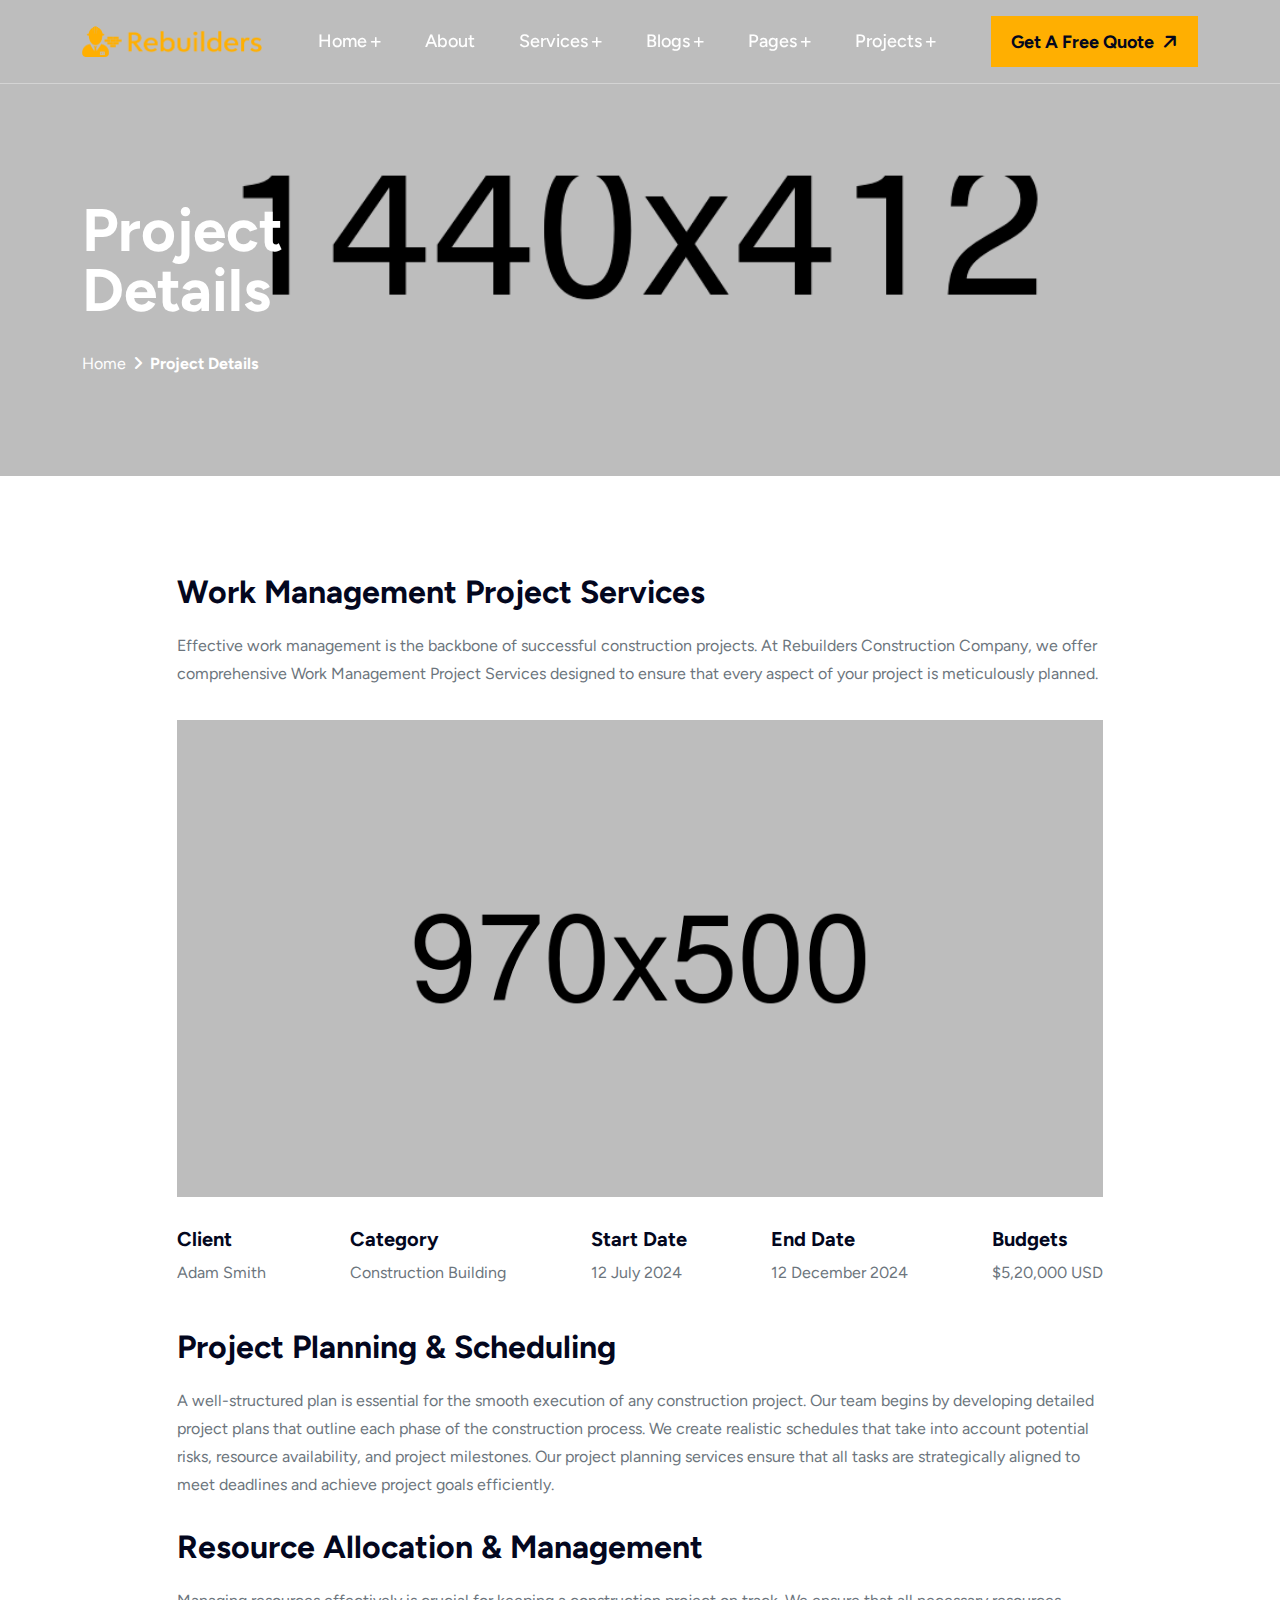
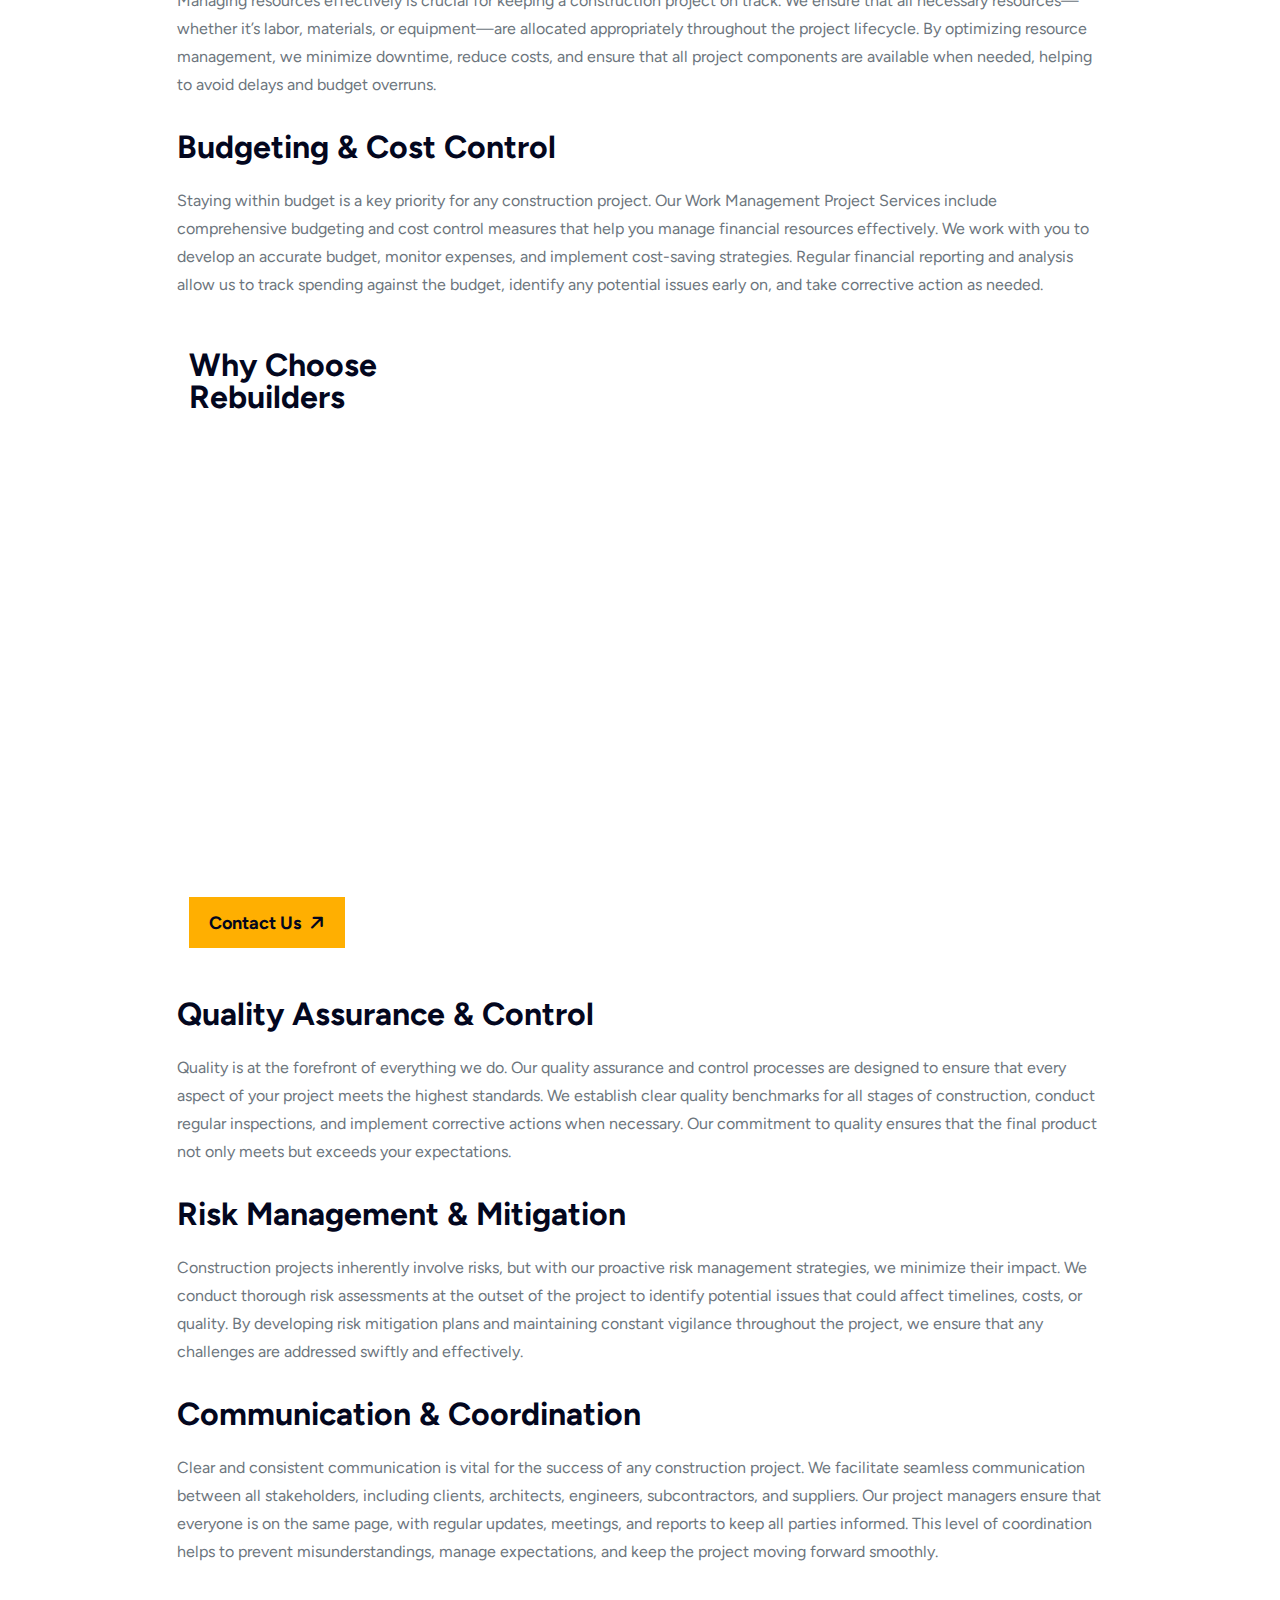
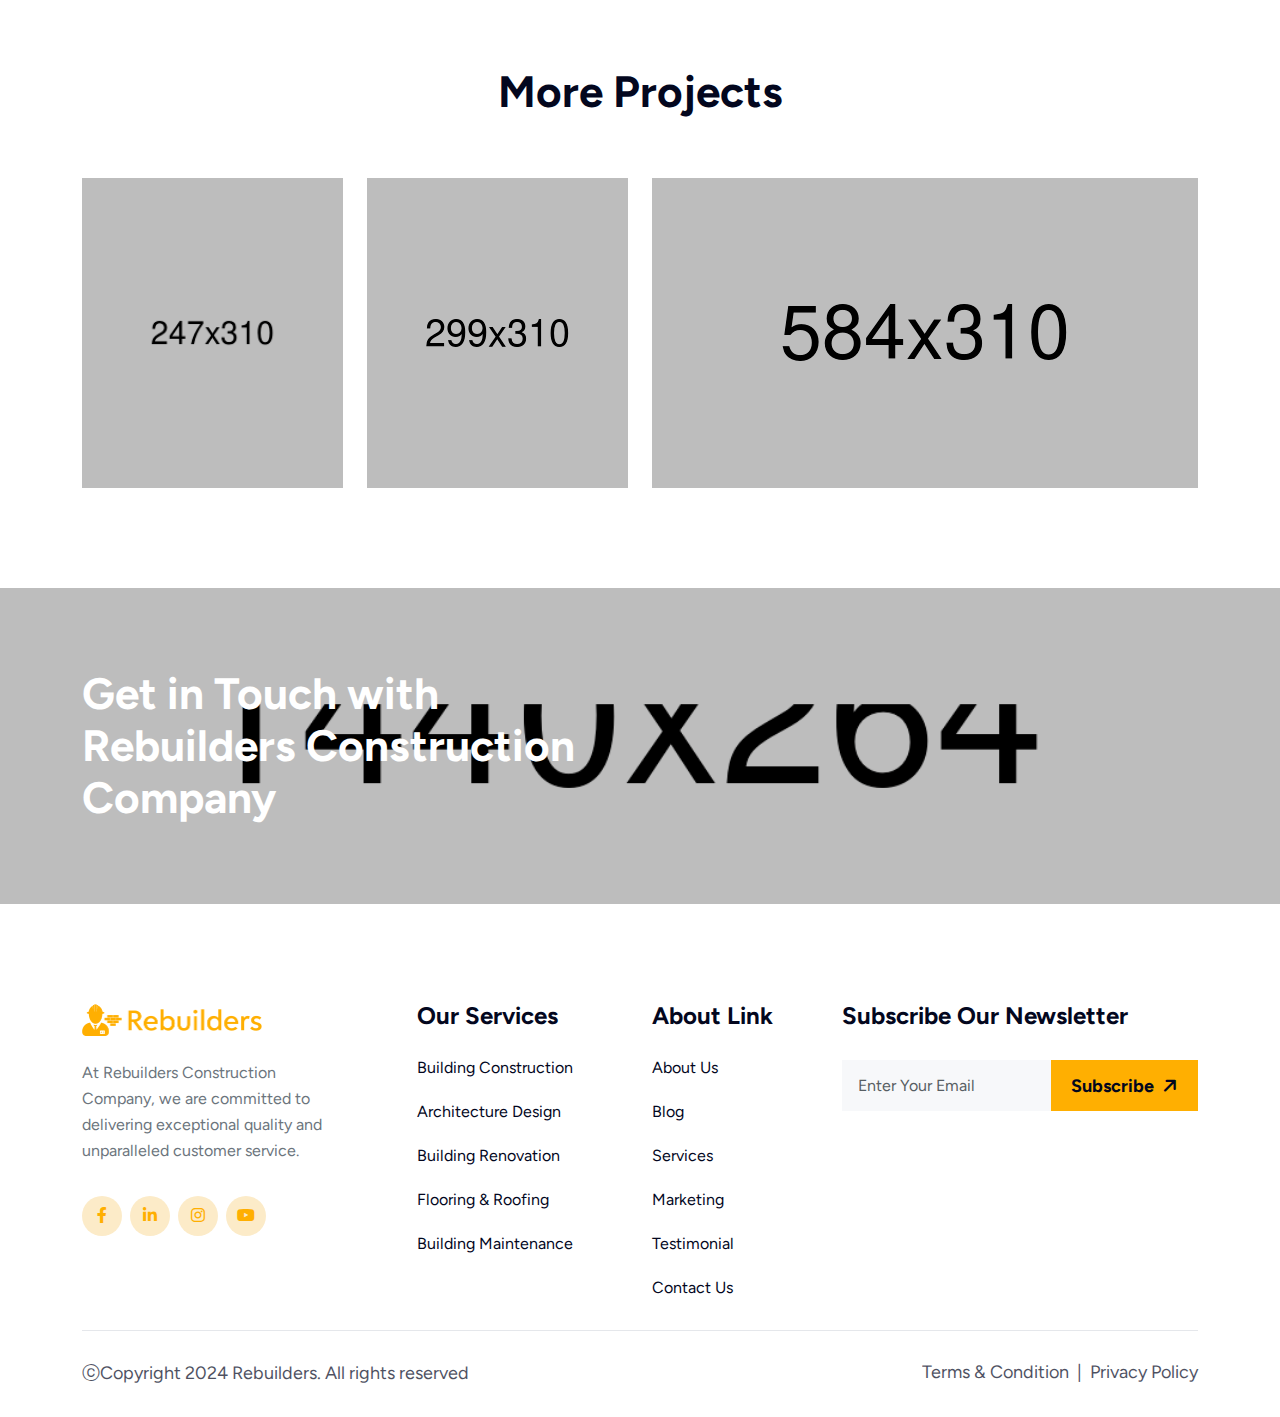
<file: project-single.html>
<!DOCTYPE html>
<html lang="en">
<head>
     <meta charset="UTF-8">
     <meta name="viewport" content="width=device-width, initial-scale=1.0">
     <title>REBUILDERS - Construction Company HTML Template</title>

     <!--=====FAB ICON=======-->
    <link rel="shortcut icon" href="assets/img/logo/fav-logo1.png" type="image/x-icon">

    <!--===== CSS LINK =======-->
    <link rel="stylesheet" href="assets/css/plugins/bootstrap.min.css">
    <link rel="stylesheet" href="assets/css/plugins/fontawesome.css">
    <link rel="stylesheet" href="assets/css/plugins/swiper.bundle.css">
    <link rel="stylesheet" href="assets/css/plugins/aos.css">
    <link rel="stylesheet" href="assets/css/plugins/magnific-popup.css">
    <link rel="stylesheet" href="assets/css/plugins/mobile.css">
    <link rel="stylesheet" href="assets/css/plugins/owlcarousel.min.css">
    <link rel="stylesheet" href="assets/css/plugins/sidebar.css">
    <link rel="stylesheet" href="assets/css/plugins/slick-slider.css">
    <link rel="stylesheet" href="assets/css/plugins/nice-select.css">
    <link rel="stylesheet" href="assets/css/main.css">


    <!--=====  JS SCRIPT LINK =======-->
    <script src="assets/js/plugins/jquery-3-6-0.min.js"></script>
</head>
<body class="homepage1-body">


<!--===== PRELOADER STARTS =======-->
<div class="preloader">
  <div class="loading-container">
    <div class="loading"></div>
    <div id="loading-icon"><img src="assets/img/logo/preloader.png" alt=""></div>
  </div>
</div>
<!--===== PRELOADER ENDS =======-->

<!--===== PROGRESS STARTS=======-->
<div class="paginacontainer">
     <div class="progress-wrap">
       <svg class="progress-circle svg-content" width="100%" height="100%" viewBox="-1 -1 102 102">
         <path d="M50,1 a49,49 0 0,1 0,98 a49,49 0 0,1 0,-98"/>
       </svg>
     </div>
   </div>
 <!--===== PROGRESS ENDS=======-->

   <!--=====HEADER START=======-->
   <header>
    <div class="header-area homepage1 header header-sticky d-none d-lg-block " id="header">
      <div class="container">
        <div class="row">
          <div class="col-lg-12">
            <div class="header-elements">
              <div class="site-logo">
                <a href="index.html"><img src="assets/img/logo/logo2.png" alt=""></a>
              </div>
              <div class="main-menu">
                <ul>
                  <li><a href="#" class="plus">Home <i class="fa-solid fa-angle-down"></i></a>
                    <div class="tp-submenu">
                      <div class="row">
                         <div class="col-lg-12">
                          <div class="all-images-menu">
                            <div class="images">
                              <div class="homemenu-thumb">
                                <div class="img1">
                                <img src="assets/img/all-images/demo/demo-img1.png" alt="">
                                </div>
                          
                                 <div class="homemenu-btn">
                                    <a class="header-btn1" href="index.html">Multi Page <span><i class="fa-solid fa-arrow-right"></i></span></a>
                                    <div class="space16"></div>
                                    <a class="header-btn1" href="single-index1.html" target="_blank">One Page <span><i class="fa-solid fa-arrow-right"></i></span></a>
                                    
                                 </div>
                              </div>
                            </div>

                            <div class="images">
                              <div class="homemenu-thumb">
                                <div class="img1">
                                <img src="assets/img/all-images/demo/demo-img2.png" alt="">
                                </div>
                                 <div class="homemenu-btn">
                                    <a class="header-btn1" href="index2.html"> Multi Page <span><i class="fa-solid fa-arrow-right"></i></span></a>
                                    <div class="space16"></div>
                                    <a class="header-btn1" href="single-index2.html" target="_blank"> One Page <span><i class="fa-solid fa-arrow-right"></i></span></a>
                                    
                                 </div>
                              </div>
                            </div>

                            <div class="images">
                              <div class="homemenu-thumb">
                                <div class="img1">
                                <img src="assets/img/all-images/demo/demo-img3.png" alt="">
                                </div>
                                <div class="homemenu-btn">
                                  <a class="header-btn1" href="index3.html">Multi Page <span><i class="fa-solid fa-arrow-right"></i></span></a>
                                  <div class="space16"></div>
                                  <a class="header-btn1" href="single-index3.html" target="_blank"> One Page <span><i class="fa-solid fa-arrow-right"></i></span></a>
                                  
                               </div>
                              </div>
                            </div>
                          </div>

                          <div class="all-images-menu">
                            <div class="images">
                              <div class="homemenu-thumb">
                                <div class="img1">
                                <img src="assets/img/all-images/demo/demo-img4.png" alt="">
                                </div>
                            
                                 <div class="homemenu-btn">
                                    <a class="header-btn1" href="index4.html">Multi Page <span><i class="fa-solid fa-arrow-right"></i></span></a>
                                    <div class="space16"></div>
                                    <a class="header-btn1" href="single-index4.html" target="_blank">One Page <span><i class="fa-solid fa-arrow-right"></i></span></a>
                                    
                                 </div>
                              </div>
                            </div>

                            <div class="images">
                              <div class="homemenu-thumb">
                                <div class="img1">
                                <img src="assets/img/all-images/demo/demo-img5.png" alt="">
                                </div>
                                <div class="text">
                                  <h2 class="text-anime-style-3">NEW</h2>
                                </div>
                                 <div class="homemenu-btn">
                                    <a class="header-btn1" href="index5.html"> Multi Page <span><i class="fa-solid fa-arrow-right"></i></span></a>
                                    <div class="space16"></div>
                                    <a class="header-btn1" href="single-index5.html" target="_blank"> One Page <span><i class="fa-solid fa-arrow-right"></i></span></a>
                                    
                                 </div>
                              </div>
                            </div>

                            <div class="images">
                              <div class="homemenu-thumb">
                                <div class="img1">
                                <img src="assets/img/all-images/demo/demo-img6.png" alt="">
                                </div>
                              </div>
                            </div>
                          </div>
                         </div>
                      </div>
                   </div>
                  </li>
                  <li><a href="about.html">About</a></li>
                  <li><a href="#" class="plus">Services <i class="fa-solid fa-angle-down"></i></a>
                    <ul class="dropdown-padding">
                      <li class="menu-small"><a href="#">Our Services <i class="fa-solid fa-angle-right"></i></a>
                        <ul class="small-menu">
                          <li><a href="service1.html">Service One</a></li>
                        </ul>
                      </li>
                      <li class="menu-small"><a href="#">Single Service <i class="fa-solid fa-angle-right"></i></a>
                        <ul class="small-menu service-small">
                          <li><a href="service2.html">Commercial</a></li>
                          <li><a href="service3.html">Residential</a></li>
                          <li><a href="service4.html">Project Management</a></li>
                          <li><a href="service5.html">Renovation & Remodeling</a></li>
                          <li><a href="service6.html">Design & Build</a></li>
                          <li><a href="service7.html">Maintaince & Repair</a></li>
                        </ul>
                      </li>
                    </ul>
                  </li>
                  <li><a href="#" class="plus">Blogs <i class="fa-solid fa-angle-down"></i></a>
                  <ul class="dropdown-padding">
                    <li class="menu-small"><a href="#">Our Blog <i class="fa-solid fa-angle-right"></i></a>
                      <ul class="small-menu">
                        <li><a href="blog.html">Blog One</a></li>
                        <li><a href="blog2.html">Blog Two</a></li>
                      </ul>
                    </li>
                    <li class="menu-small"><a href="#">Single Blog <i class="fa-solid fa-angle-right"></i></a>
                      <ul class="small-menu">
                        <li><a href="blog-left.html">Blog Left</a></li>
                        <li><a href="blog-right.html">Blog Right</a></li>
                        <li><a href="blog-single.html">Blog Single</a></li>
                      </ul>
                      </li>
                  </ul>
                  </li>
                  <li><a href="#" class="plus">Pages <i class="fa-solid fa-angle-down"></i></a>
                    <div class="mega-menu-all">
                          <div class="mega-menu-single">
                            <h3>Home Pages</h3>
                            <ul>
                              <li><a href="index.html">Home 01</a></li>
                              <li><a href="index2.html">Home 02</a></li>
                              <li><a href="index3.html">Home 03</a></li>
                              <li><a href="index4.html">Home 04</a></li>
                              <li><a href="index5.html">Home 05</a></li>
                              <li><a href="index6.html">Comming Soon</a></li>
                            </ul>
                          </div>

                          <div class="mega-menu-single">
                            <h3> Our Services</h3>
                            <ul>
                              <li><a href="service1.html">Our Service</a></li>
                              <li><a href="service2.html">Service One</a></li>
                              <li><a href="service3.html">Service Two</a></li>
                              <li><a href="service4.html">Service Three</a></li>
                              <li><a href="service5.html">Service Four</a></li>
                              <li><a href="service6.html">Service Five</a></li>
                              <li><a href="service7.html">Service Six</a></li>
                            </ul>
                          </div>

                          <div class="mega-menu-single">
                            <h3>Pages</h3>
                            <ul>
                              <li><a href="about.html">About Us</a></li>
                              <li><a href="project.html">Project</a></li>
                              <li><a href="project-details.html">Project Single</a></li>
                              <li><a href="team.html">Our Team</a></li>
                              <li><a href="team-single.html">Team Details</a></li>
                              <li><a href="contact.html">Contact Us</a></li>
                              <li><a href="faq.html">FAQ</a></li>
                              <li><a href="404.html">404</a></li>
                            </ul>
                          </div>

                          <div class="mega-menu-single">
                            <h3>News Letter</h3>
                            <ul>
                              <li><a href="blog.html">Blog One</a></li>
                              <li><a href="blog2.html">Blog Two</a></li>
                              <li><a href="blog-left.html">Details Left</a></li>
                              <li><a href="blog-right.html">Details Right</a></li>
                              <li><a href="blog-single.html">Single Details</a></li>
                            </ul>
                          </div>

                          <div class="images">
                            <div class="img1">
                              <img src="assets/img/all-images/others/others-img1.png" alt="">
                            </div>
                            <div class="content">
                              <h3>Limited Intro Offer For FIRST 50 Customers Only!</h3>
                              <div class="space24"></div>
                              <div class="btn-area">
                                <a href="contact.html" class="header-btn1">Download Now <i class="fa-solid fa-arrow-right"></i></a>
                              </div>
                            </div>
                          </div>
                     </div>
                  </li>
                  <li><a href="contact.html" class="plus">Projects <i class="fa-solid fa-angle-down"></i></a>
                    <ul class="dropdown-padding">
                      <li><a href="project.html">Projects</a></li>
                      <li><a href="project-single.html">Projects Single</a></li>
                    </ul>
                  </li>
                </ul>
              </div>
              <div class="btn-area">
                <a href="contact.html" class="header-btn1">Get A Free Quote <span><i class="fa-solid fa-arrow-right"></i></span></a>
              </div>
            </div>
          </div>
        </div>
      </div>
    </div>
  </header>
  <!--=====HEADER END =======-->

  <!--===== MOBILE HEADER STARTS =======-->
 <div class="mobile-header mobile-haeder1 d-block d-lg-none">
  <div class="container-fluid">
    <div class="col-12">
      <div class="mobile-header-elements">
        <div class="mobile-logo">
          <a href="index.html"><img src="assets/img/logo/logo1.png" alt=""></a>
        </div>
        <div class="mobile-nav-icon dots-menu">
          <i class="fa-solid fa-bars"></i>
        </div>
      </div>
    </div>
  </div>
</div>

<div class="mobile-sidebar mobile-sidebar1">
  <div class="logosicon-area">
    <div class="logos">
      <img src="assets/img/logo/logo2.png" alt="">
    </div>
    <div class="menu-close">
      <i class="fa-solid fa-xmark"></i>
    </div>
   </div>
  <div class="mobile-nav mobile-nav1">
    <ul class="mobile-nav-list nav-list1">
      <li><a href="#" >Home </a>
        <ul class="sub-menu">
          <li>
            <a href="#">Multiple Page</a>
            <ul class="sub-menu">
              <li><a href="index.html">Home One</a></li>
              <li><a href="index2.html">Home Two</a></li>
              <li><a href="index3.html">Home Three</a></li>
              <li><a href="index4.html">Home Four</a></li>
              <li><a href="index5.html">Home Five</a></li>
            </ul>
          </li>
          <li>
            <a href="#">Landing Page</a>
            <ul class="sub-menu">
              <li><a href="single-index1.html" target="_blank">Home One</a></li>
              <li><a href="single-index2.html" target="_blank">Home Two</a></li>
              <li><a href="single-index3.html" target="_blank">Home Three</a></li>
              <li><a href="single-index4.html" target="_blank">Home Four</a></li>
              <li><a href="single-index5.html" target="_blank">Home Five</a></li>
            </ul>
          </li>


        </ul>
      </li>
      <li><a href="about.html">About</a></li>
      <li><a href="features.html">Services</a>
        <ul class="sub-menu">
          <li><a href="service1.html">Our Services</a></li>
          <li><a href="service2.html">Commercial</a></li>
          <li><a href="service3.html">Residential</a></li>
          <li><a href="service4.html">Project Management</a></li>
          <li><a href="service5.html">Renovation & Remodeling</a></li>
          <li><a href="service6.html">Design & Build</a></li>
          <li><a href="service7.html">Maintaince & Repair</a></li>
        </ul>
      </li>
      <li><a href="#">Blogs</a>
        <ul class="sub-menu">
          <li><a href="blog.html">Blog One</a></li>
          <li><a href="blog2.html">Blog Two</a></li>
          <li><a href="blog-left.html">Blog Left</a></li>
          <li><a href="blog-right.html">Blog Right</a></li>
          <li><a href="blog-single.html">Blog Single</a></li>
        </ul>
      </li>
      <li><a href="#">Pages</a>
        <ul class="sub-menu">
          <li><a href="team.html">Our Team</a></li>
          <li><a href="team-single.html">Team Details</a></li>
          <li><a href="contact.html">Contact Us</a></li>
          <li><a href="faq.html">FAQ</a></li>
          <li><a href="404.html">404</a></li>
        </ul>
      </li>
      <li><a href="#">Projects</a>
        <ul class="sub-menu">
          <li><a href="project.html">Projects</a></li>
          <li><a href="project-single.html">Projects Single</a></li>
        </ul>
      </li>
    </ul>

    <div class="allmobilesection">
      <a href="contact.html"  class="header-btn1">Get Started <span><i class="fa-solid fa-arrow-right"></i></span></a>
      <div class="single-footer">
        <h3>Contact Info</h3>
        <div class="footer1-contact-info">
          <div class="contact-info-single">
            <div class="contact-info-icon">
              <i class="fa-solid fa-phone-volume"></i>
            </div>
            <div class="contact-info-text">
              <a href="tel:+3(924)4596512">+3(924)4596512</a>
            </div>
          </div>

          <div class="contact-info-single">
            <div class="contact-info-icon">
              <i class="fa-solid fa-envelope"></i>
            </div>
            <div class="contact-info-text">
              <a href="mailto:info@example.com">info@example.com</a>
            </div>
          </div>

          <div class="single-footer">
            <h3>Our Location</h3>
            
            <div class="contact-info-single">
              <div class="contact-info-icon">
                <i class="fa-solid fa-location-dot"></i>
              </div>
              <div class="contact-info-text">
                <a href="mailto:info@example.com" >55 East Birchwood Ave.Brooklyn, <br> New York 11201,United States</a>
              </div>
            </div>

          </div>
          <div class="single-footer">
            <h3>Social Links</h3>
            
            <div class="social-links-mobile-menu">
              <ul>
                <li><a href="#"><i class="fa-brands fa-facebook-f"></i></a></li>
                <li><a href="#"><i class="fa-brands fa-instagram"></i></a></li>
                <li><a href="#"><i class="fa-brands fa-linkedin-in"></i></a></li>
                <li><a href="#"><i class="fa-brands fa-youtube"></i></a></li>
              </ul>
            </div>
          </div>
        </div>
      </div>
     </div>
  </div>
</div>
<!--===== MOBILE HEADER STARTS =======-->

<!--===== HERO AREA STARTS =======-->
<div class="inner-hero-area" style="background-image: url(assets/img/all-images/hero/hero-img14.png);">
    <div class="container">
        <div class="row">
            <div class="col-lg-4">
                <div class="header-area">
                    <h2>Project Details</h2>
                    <div class="space32"></div>
                    <a href="index.html">Home <i class="fa-solid fa-angle-right"></i> <span>Project Details</span></a>
                </div>
            </div>
        </div>
    </div>
</div>
<!--===== HERO AREA ENDS =======-->

<!--===== PROJECT AREA STARTS =======-->
<div class="projects-inner-area sp8">
    <div class="container">
        <div class="row">
            <div class="col-lg-10 m-auto">
                <div class="project-details-area">
                    <h3>Work Management Project Services</h3>
                    <div class="space24"></div>
                    <p>Effective work management is the backbone of successful construction projects. At Rebuilders Construction Company, we offer comprehensive Work Management Project Services designed to ensure that every aspect of your project is meticulously planned.</p>
                    <div class="space32"></div>
                    <div class="img1">
                        <img src="assets/img/all-images/project/project-img17.png" alt="">
                    </div>
                    <div class="space32"></div>
                    <div class="project-author-area">
                        <div class="author-content">
                            <h4>Client</h4>
                            <div class="space16"></div>
                            <p>Adam Smith</p>
                        </div>

                        <div class="author-content">
                            <h4>Category</h4>
                            <div class="space16"></div>
                            <p>Construction Building</p>
                        </div>

                        <div class="author-content">
                            <h4>Start Date </h4>
                            <div class="space16"></div>
                            <p>12 July 2024</p>
                        </div>

                        <div class="author-content">
                            <h4>End Date </h4>
                            <div class="space16"></div>
                            <p>12 December 2024</p>
                        </div>

                        <div class="author-content">
                            <h4>Budgets</h4>
                            <div class="space16"></div>
                            <p>$5,20,000 USD</p>
                        </div>
                    </div>
                    <div class="space50"></div>
                    <h3>Project Planning & Scheduling</h3>
                    <div class="space24"></div>
                    <p>A well-structured plan is essential for the smooth execution of any construction project. Our team begins by developing detailed project plans that outline each phase of the construction process. We create realistic schedules that take into account potential risks, resource availability, and project milestones. Our project planning services ensure that all tasks are strategically aligned to meet deadlines and achieve project goals efficiently.</p>
                    <div class="space32"></div>
                    <h3>Resource Allocation & Management</h3>
                    <div class="space24"></div>
                    <p>Managing resources effectively is crucial for keeping a construction project on track. We ensure that all necessary resources—whether it’s labor, materials, or equipment—are allocated appropriately throughout the project lifecycle. By optimizing resource management, we minimize downtime, reduce costs, and ensure that all project components are available when needed, helping to avoid delays and budget overruns.</p>
                    <div class="space32"></div>
                    <h3>Budgeting & Cost Control</h3>
                    <div class="space24"></div>
                    <p>Staying within budget is a key priority for any construction project. Our Work Management Project Services include comprehensive budgeting and cost control measures that help you manage financial resources effectively. We work with you to develop an accurate budget, monitor expenses, and implement cost-saving strategies. Regular financial reporting and analysis allow us to track spending against the budget, identify any potential issues early on, and take corrective action as needed.</p>
                    <div class="space50"></div>
                  <div class="choose1-section-area">
                    <div class="container">
                      <div class="row align-items-center">
                        <div class="col-lg-5">
                          <div class="choose-header heading4">
                            <h3 class="text-anime-style-3">Why Choose Rebuilders</h3>
                            <div class="space24"></div>
                            <div class="list-area" data-aos="fade-left" data-aos-duration="1000">
                              <div class="icons">
                                <img src="assets/img/icons/check1.svg" alt="">
                              </div>
                              <div class="text">
                                <a href="project-single.html">Expert Project Manager</a>
                                <p>Our team consists of experienced project managers who bring a wealth of knowledge and expertise to every project.</p>
                              </div>
                            </div>
                            <div class="space24"></div>
                            <div class="list-area" data-aos="fade-left" data-aos-duration="1100">
                              <div class="icons">
                                <img src="assets/img/icons/check1.svg" alt="">
                              </div>
                              <div class="text">
                                <a href="project-single.html">Customized Solutions</a>
                                <p>We tailor our work management strategies to meet the specific needs goals of your project.</p>
                              </div>
                            </div>
                            <div class="space24"></div>
                            <div class="list-area" data-aos="fade-left" data-aos-duration="1200">
                              <div class="icons">
                                <img src="assets/img/icons/check1.svg" alt="">
                              </div>
                              <div class="text">
                                <a href="project-single.html">Client-Centric Approach</a>
                                <p>We prioritize your needs and maintain open lines of communication throughout the project, ensuring that you are always informed and involved.</p>
                              </div>
                            </div>
                            <div class="space32"></div>
                            <div class="btn-area1">
                              <a href="contact.html" class="header-btn1">Contact Us <i class="fa-solid fa-arrow-right"></i></a>
                            </div>
                          </div>
                        </div>
                        <div class="col-lg-7">
                          <div class="choose-images">
                            <div class="row">
                              <div class="col-lg-6 col-md-6">
                                <div class="img1 reveal image-anime">
                                  <img src="assets/img/all-images/choose/choose-img1.png" alt="">
                                </div>
                              </div>
                              <div class="col-lg-6 col-md-6">
                                <div class="space30 d-md-none d-block"></div>
                                <div class="img1 reveal image-anime">
                                  <img src="assets/img/all-images/choose/choose-img2.png" alt="">
                                </div>
                              </div>
                              <div class="space30"></div>
                              <div class="img1 reveal image-anime">
                                <img src="assets/img/all-images/choose/choose-img3.png" alt="">
                              </div>
                            </div>
                          </div>
                        </div>
                      </div>
                    </div>
                  </div>
                  <div class="space50"></div>
                  <h3>Quality Assurance & Control</h3>
                  <div class="space24"></div>
                  <p>Quality is at the forefront of everything we do. Our quality assurance and control processes are designed to ensure that every aspect of your project meets the highest standards. We establish clear quality benchmarks for all stages of construction, conduct regular inspections, and implement corrective actions when necessary. Our commitment to quality ensures that the final product not only meets but exceeds your expectations.</p>
                  <div class="space32"></div>
                  <h3>Risk Management & Mitigation</h3>
                  <div class="space24"></div>
                  <p>Construction projects inherently involve risks, but with our proactive risk management strategies, we minimize their impact. We conduct thorough risk assessments at the outset of the project to identify potential issues that could affect timelines, costs, or quality. By developing risk mitigation plans and maintaining constant vigilance throughout the project, we ensure that any challenges are addressed swiftly and effectively.</p>
                  <div class="space32"></div>
                  <h3>Communication & Coordination</h3>
                  <div class="space24"></div>
                  <p>Clear and consistent communication is vital for the success of any construction project. We facilitate seamless communication between all stakeholders, including clients, architects, engineers, subcontractors, and suppliers. Our project managers ensure that everyone is on the same page, with regular updates, meetings, and reports to keep all parties informed. This level of coordination helps to prevent misunderstandings, manage expectations, and keep the project moving forward smoothly.</p>
                </div>
            </div>
        </div>
    </div>
</div>
<!--===== PROJECT AREA ENDS =======-->

<!--===== PROJECT AREA STARTS =======-->
<div class="project2-section-inner-area sp2">
  <div class="container">
    <div class="row">
      <div class="col-lg-4 m-auto">
        <div class="heading2 space-margin60 text-center">
          <h2>More Projects</h2>
        </div>
      </div>
    </div>
    <div class="row">
      <div class="col-lg-3 col-md-6">
        <div class="project-boxarea">
          <div class="img1">
            <img src="assets/img/all-images/project/project-img4.png" alt="">
          </div>
          <div class="content-area">
            <a href="project-single.html" class="head">Residential Project</a>
            <div class="space16"></div>
            <a href="project-single.html" class="readmore">Read More <i class="fa-solid fa-arrow-right"></i></a>
          </div>
        </div>
      </div>

      <div class="col-lg-3 col-md-6">
        <div class="project-boxarea">
          <div class="img1">
            <img src="assets/img/all-images/project/project-img5.png" alt="">
          </div>
          <div class="content-area">
            <a href="project-single.html" class="head">Residential Project</a>
            <div class="space16"></div>
            <a href="project-single.html" class="readmore">Read More <i class="fa-solid fa-arrow-right"></i></a>
          </div>
        </div>
      </div>
      <div class="col-lg-6 col-md-6">
        <div class="project-boxarea">
          <div class="img1">
            <img src="assets/img/all-images/project/project-img6.png" alt="">
          </div>
          <div class="content-area">
            <a href="project-single.html" class="head">Work Management</a>
            <div class="space16"></div>
            <a href="project-single.html" class="readmore">Read More <i class="fa-solid fa-arrow-right"></i></a>
          </div>
        </div>
      </div>
    </div>
  </div>
</div>
<!--===== PROJECT AREA ENDS =======-->

<!--===== CTA AREA STARTS =======-->
<div class="cta1-section-area sp4">
  <div class="container">
    <div class="row align-items-center">
      <div class="col-lg-6">
        <div class="cta-header">
          <h2 class="text-anime-style-3">Get in Touch with Rebuilders Construction Company</h2>
        </div>
      </div>
      <div class="col-lg-2"></div>
      <div class="col-lg-4">
        <div class="btn-area" data-aos="zoom-in" data-aos-duration="1000">
          <a href="contact.html" class="header-btn1">Get Started <i class="fa-solid fa-arrow-right"></i></a>
          <a href="contact.html" class="header-btn2">Schedule Now <i class="fa-solid fa-arrow-right"></i></a>
        </div>
      </div>
    </div>
  </div>
</div>
<!--===== CTA AREA ENDS =======-->

<!--===== FOOTER AREA STARTS =======-->
<div class="footer1-section-area">
  <div class="container">
    <div class="row">
      <div class="col-lg-3 col-md-6">
        <div class="footer-logo">
          <img src="assets/img/logo/logo2.png" alt="">
          <div class="space24"></div>
          <p>At Rebuilders Construction Company, we are committed to delivering exceptional quality and unparalleled customer service. </p>
          <div class="space32"></div>
          <ul>
            <li><a href="#"><i class="fa-brands fa-facebook-f"></i></a></li>
            <li><a href="#"><i class="fa-brands fa-linkedin-in"></i></a></li>
            <li><a href="#"><i class="fa-brands fa-instagram"></i></a></li>
            <li><a href="#"><i class="fa-brands fa-youtube"></i></a></li>
          </ul>
        </div>
      </div>
      <div class="col-lg-3 col-md-6 col-6">
        <div class="footer-content">
          <h3>Our Services</h3>
          <div class="space8"></div>
          <ul>
            <li><a href="service2.html">Building Construction</a></li>
            <li><a href="service3.html">Architecture Design</a></li>
            <li><a href="service6.html">Building Renovation</a></li>
            <li><a href="service7.html">Flooring & Roofing</a></li>
            <li><a href="service4.html">Building Maintenance</a></li>
          </ul>
        </div>
      </div>
      <div class="col-lg-2 col-md-6 col-6">
        <div class="footer-content2">
          <h3>About Link</h3>
          <div class="space8"></div>
          <ul>
            <li><a href="about.html">About Us</a></li>
            <li><a href="blog.html">Blog</a></li>
            <li><a href="service.html">Services</a></li>
            <li><a href="project.html">Marketing</a></li>
            <li><a href="testimonial.html">Testimonial</a></li>
            <li><a href="contact.html">Contact Us</a></li>
          </ul>
        </div>
      </div>
      <div class="col-lg-4 col-md-6">
        <div class="footer-form">
          <h3>Subscribe Our Newsletter</h3>
          <div class="space32"></div>
          <form action="#">
            <input type="text" placeholder="Enter Your Email">
            <button type="submit" class="header-btn1">Subscribe <i class="fa-solid fa-arrow-right"></i></button>
          </form>
        </div>
      </div>
    </div>
    <div class="row">
      <div class="col-lg-12">
        <div class="copyright-area">
          <p>ⓒCopyright 2024 Rebuilders. All rights reserved</p>
          <ul>
            <li><a href="#">Terms & Condition <span> | </span> Privacy Policy</a></li>
          </ul>
        </div>
      </div>
    </div>
  </div>
</div>
<!--===== FOOTER AREA ENDS =======-->

<!--===== JS SCRIPT LINK =======-->
<script src="assets/js/plugins/bootstrap.min.js"></script>
<script src="assets/js/plugins/fontawesome.js"></script>
<script src="assets/js/plugins/aos.js"></script>
<script src="assets/js/plugins/swiper.bundle.js"></script>
<script src="assets/js/plugins/counter.js"></script>
<script src="assets/js/plugins/gsap.min.js"></script>
<script src="assets/js/plugins/ScrollTrigger.min.js"></script>
<script src="assets/js/plugins/Splitetext.js"></script>
<script src="assets/js/plugins/sidebar.js"></script>
<script src="assets/js/plugins/magnific-popup.js"></script>
<script src="assets/js/plugins/mobilemenu.js"></script>
<script src="assets/js/plugins/owlcarousel.min.js"></script>
<script src="assets/js/plugins/gsap-animation.js"></script>
<script src="assets/js/plugins/nice-select.js"></script>
<script src="assets/js/plugins/waypoints.js"></script>
<script src="assets/js/plugins/slick-slider.js"></script>
<script src="assets/js/plugins/circle-progress.js"></script>
<script src="assets/js/main.js"></script>

</body>
</html>
</file>
<file: assets/css/plugins/mobile.css>
/*

Plugin Name: Multi Drop Down Mobile menu
version: 1.0
Author: Abdul Rabby
Desc: 



*/




/*Base css*/

*{
    margin: 0;
    padding: 0;
}
body{
    font-size: 16px;
    font-family: "Figtree", sans-serif;
}

a, a:hover{
    outline: none;
    text-decoration: none;
}

ul, li{
    list-style: none;
}




/*Menu Css*/

.mobile-logo a{
    font-size: 20px;
    font-weight: 500;
    color: #161616;
    text-decoration: none;
}


.mobile-header {
    position: absolute;
    top: 0;
    left: 0;
    width: 100%;
    padding: 17px 0;
    z-index: 9;
    
}

.mobile-header-elements {
    display: flex;
    align-items: center;
    justify-content: space-between;
}

.mobile-nav-icon {
    font-size: 23px;
    border: 1px solid;
    width: 40px;
    height: 40px;
    display: flex;
    align-items: center;
    justify-content: center;
    border-radius: 4px;
    color: #161616;
}



.mobile-sidebar {
    position: fixed;
    height: 100%;
    width: 100%;
    background:#F6F6EC;
    z-index: 99;
    padding: 40px 30px;
    left: -100%;
    top: 0;
    visibility: hidden;
    opacity: 0;
    transition: all .3s;
    
    
}

.mobile-sidebar .contact-icon{
    background: #161616;
}


.mobile-sidebar.mobile-menu-active{
    left: 0;
    visibility: visible;
    opacity: 1;
    transition: all .3s;
    overflow-y:scroll ;
}

.menu-close {
    position: absolute;
    right: 20px;
    top: 20px;
    font-size: 25px;
    color: #161616;
    cursor: pointer;
}

.mobile-nav li a {
    font-size: 18px;
    line-height: 24px;
    color: #161616;
    padding: 10px 0;
    display: block;
    font-family: "Figtree", sans-serif;
    font-weight: 500 !important;
}


ul.mobile-nav-list {
    margin-top: 30px;
}


li.has-children {
    position: relative;
    z-index: 2;
}

span.mobile-nav-menu-icon {
    position: absolute;
    right: 0;
    top: 0;
    height: 50px;
    width: 50px;
    text-align: center;
    line-height: 50px;
    color: #161616;
}

ul.mobile-menu-sub {
    display: none;
    position: relative;
    left: 0;
    padding-left: 10px;
    transition: all .3s;
}

ul.mobile-menu-sub.sub-menu-active{
    display: block;
    position: relative;
    transition: all .3s;
}



.mobile-nav li {
    position: relative;
    z-index: 2;
}

span.submenu-button {
    position: absolute;
    width: 100%;
    height: 44px;
    top: 0;
    left: 0;
    z-index: 3;
    transition: all .3s;
}

span.submenu-button:after, span.submenu-button:before {
    position: absolute;
    content: "";
    height: 20px;
    width: 2px;
    background: #161616;
    top: 12px;
    right: 9px;
    transition: all .3s;
}

span.submenu-button:before {
    height: 2px;
    width: 20px;
    right: 0px;
    top: 22px;
}

span.submenu-button.submenu-opened:after {
    visibility: hidden;
    opacity: 0;
}

.sub-menu{
    display: none;
    padding-left: 15px;
}


span.multi-drop-icon {
    position: absolute;
    right: 10px;
    width: 20px;
    height: 100%;
    top: 0;
    text-align: center;
    display: flex;
    align-items: center;
    justify-content: flex-end;
}


ul.mobile-nav-list {
    max-height: 500px;
    overflow-y: scroll;
}
</file>
<file: assets/css/plugins/nice-select.css>
.nice-select {
    -webkit-tap-highlight-color: transparent;
    background-color: #fff;
    border-radius: 5px;
    border: solid 1px #e8e8e8;
    box-sizing: border-box;
    clear: both;
    cursor: pointer;
    display: block;
    float: left;
    font-family: inherit;
    font-size: 14px;
    font-weight: normal;
    height: 42px;
    line-height: 40px;
    outline: none;
    padding-left: 18px;
    padding-right: 30px;
    position: relative;
    text-align: left !important;
    -webkit-transition: all 0.2s ease-in-out;
    transition: all 0.2s ease-in-out;
    -webkit-user-select: none;
       -moz-user-select: none;
        -ms-user-select: none;
            user-select: none;
    white-space: nowrap;
    width: auto; }
    .nice-select:hover {
      border-color: #dbdbdb; }
    .nice-select:active, .nice-select.open, .nice-select:focus {
      border-color: #999; }
    .nice-select:after {
      border-bottom: 2px solid #999;
      border-right: 2px solid #999;
      content: '';
      display: block;
      height: 5px;
      margin-top: -4px;
      pointer-events: none;
      position: absolute;
      right: 12px;
      top: 50%;
      -webkit-transform-origin: 66% 66%;
          -ms-transform-origin: 66% 66%;
              transform-origin: 66% 66%;
      -webkit-transform: rotate(45deg);
          -ms-transform: rotate(45deg);
              transform: rotate(45deg);
      -webkit-transition: all 0.15s ease-in-out;
      transition: all 0.15s ease-in-out;
      width: 5px; }
    .nice-select.open:after {
      -webkit-transform: rotate(-135deg);
          -ms-transform: rotate(-135deg);
              transform: rotate(-135deg); }
    .nice-select.open .list {
      opacity: 1;
      pointer-events: auto;
      -webkit-transform: scale(1) translateY(0);
          -ms-transform: scale(1) translateY(0);
              transform: scale(1) translateY(0); }
    .nice-select.disabled {
      border-color: #ededed;
      color: #999;
      pointer-events: none; }
      .nice-select.disabled:after {
        border-color: #cccccc; }
    .nice-select.wide {
      width: 100%; }
      .nice-select.wide .list {
        left: 0 !important;
        right: 0 !important; }
    .nice-select.right {
      float: right; }
      .nice-select.right .list {
        left: auto;
        right: 0; }
    .nice-select.small {
      font-size: 12px;
      height: 36px;
      line-height: 34px; }
      .nice-select.small:after {
        height: 4px;
        width: 4px; }
      .nice-select.small .option {
        line-height: 34px;
        min-height: 34px; }
    .nice-select .list {
      background-color: #fff;
      border-radius: 5px;
      box-shadow: 0 0 0 1px rgba(68, 68, 68, 0.11);
      box-sizing: border-box;
      margin-top: 4px;
      opacity: 0;
      overflow: hidden;
      padding: 0;
      pointer-events: none;
      position: absolute;
      top: 100%;
      left: 0;
      -webkit-transform-origin: 50% 0;
          -ms-transform-origin: 50% 0;
              transform-origin: 50% 0;
      -webkit-transform: scale(0.75) translateY(-21px);
          -ms-transform: scale(0.75) translateY(-21px);
              transform: scale(0.75) translateY(-21px);
      -webkit-transition: all 0.2s cubic-bezier(0.5, 0, 0, 1.25), opacity 0.15s ease-out;
      transition: all 0.2s cubic-bezier(0.5, 0, 0, 1.25), opacity 0.15s ease-out;
      z-index: 9; }
      .nice-select .list:hover .option:not(:hover) {
        background-color: transparent !important; }
    .nice-select .option {
      cursor: pointer;
      font-weight: 400;
      line-height: 40px;
      list-style: none;
      min-height: 40px;
      outline: none;
      padding-left: 18px;
      padding-right: 29px;
      text-align: left;
      -webkit-transition: all 0.2s;
      transition: all 0.2s; }
      .nice-select .option:hover, .nice-select .option.focus, .nice-select .option.selected.focus {
        background-color: #f6f6f6; }
      .nice-select .option.selected {
        font-weight: bold; }
      .nice-select .option.disabled {
        background-color: transparent;
        color: #999;
        cursor: default; }
  
  .no-csspointerevents .nice-select .list {
    display: none; }
  
  .no-csspointerevents .nice-select.open .list {
    display: block; }
</file>
<file: assets/css/plugins/owlcarousel.min.css>
blog/**
 * Owl Carousel v2.3.4
 * Copyright 2013-2018 David Deutsch
 * Licensed under: SEE LICENSE IN https://github.com/OwlCarousel2/OwlCarousel2/blob/master/LICENSE
 */
 .owl-carousel,.owl-carousel .owl-item{-webkit-tap-highlight-color:transparent;position:relative}.owl-carousel{display:none;width:100%;z-index:1}.owl-carousel .owl-stage{position:relative;-ms-touch-action:pan-Y;touch-action:manipulation;-moz-backface-visibility:hidden}.owl-carousel .owl-stage:after{content:".";display:block;clear:both;visibility:hidden;line-height:0;height:0}.owl-carousel .owl-stage-outer{position:relative;overflow:hidden;-webkit-transform:translate3d(0,0,0)}.owl-carousel .owl-item,.owl-carousel .owl-wrapper{-webkit-backface-visibility:hidden;-moz-backface-visibility:hidden;-ms-backface-visibility:hidden;-webkit-transform:translate3d(0,0,0);-moz-transform:translate3d(0,0,0);-ms-transform:translate3d(0,0,0)}.owl-carousel .owl-item{min-height:1px;float:left;-webkit-backface-visibility:hidden;-webkit-touch-callout:none}.owl-carousel .owl-item img{display:block;width:100%}.owl-carousel .owl-dots.disabled,.owl-carousel .owl-nav.disabled{display:none}.no-js .owl-carousel,.owl-carousel.owl-loaded{display:block}.owl-carousel .owl-dot,.owl-carousel .owl-nav .owl-next,.owl-carousel .owl-nav .owl-prev{cursor:pointer;-webkit-user-select:none;-khtml-user-select:none;-moz-user-select:none;-ms-user-select:none;user-select:none}.owl-carousel .owl-nav button.owl-next,.owl-carousel .owl-nav button.owl-prev,.owl-carousel button.owl-dot{background:0 0;color:inherit;border:none;padding:0!important;font:inherit}.owl-carousel.owl-loading{opacity:0;display:block}.owl-carousel.owl-hidden{opacity:0}.owl-carousel.owl-refresh .owl-item{visibility:hidden}.owl-carousel.owl-drag .owl-item{-ms-touch-action:pan-y;touch-action:pan-y;-webkit-user-select:none;-moz-user-select:none;-ms-user-select:none;user-select:none}.owl-carousel.owl-grab{cursor:move;cursor:grab}.owl-carousel.owl-rtl{direction:rtl}.owl-carousel.owl-rtl .owl-item{float:right}.owl-carousel .animated{animation-duration:1s;animation-fill-mode:both}.owl-carousel .owl-animated-in{z-index:0}.owl-carousel .owl-animated-out{z-index:1}.owl-carousel .fadeOut{animation-name:fadeOut}@keyframes fadeOut{0%{opacity:1}100%{opacity:0}}.owl-height{transition:height .5s ease-in-out}.owl-carousel .owl-item .owl-lazy{opacity:0;transition:opacity .4s ease}.owl-carousel .owl-item .owl-lazy:not([src]),.owl-carousel .owl-item .owl-lazy[src^=""]{max-height:0}.owl-carousel .owl-item img.owl-lazy{transform-style:preserve-3d}.owl-carousel .owl-video-wrapper{position:relative;height:100%;background:#000}.owl-carousel .owl-video-play-icon{position:absolute;height:80px;width:80px;left:50%;top:50%;margin-left:-40px;margin-top:-40px;background:url(owl.video.play.png) no-repeat;cursor:pointer;z-index:1;-webkit-backface-visibility:hidden;transition:transform .1s ease}.owl-carousel .owl-video-play-icon:hover{-ms-transform:scale(1.3,1.3);transform:scale(1.3,1.3)}.owl-carousel .owl-video-playing .owl-video-play-icon,.owl-carousel .owl-video-playing .owl-video-tn{display:none}.owl-carousel .owl-video-tn{opacity:0;height:100%;background-position:center center;background-repeat:no-repeat;background-size:contain;transition:opacity .4s ease}.owl-carousel .owl-video-frame{position:relative;z-index:1;height:100%;width:100%}
</file>
<file: assets/css/plugins/sidebar.css>
/*!
* metismenu https://github.com/onokumus/metismenu#readme
* A jQuery menu plugin
* @version 3.0.6
* @author Osman Nuri Okumus <onokumus@gmail.com> (https://github.com/onokumus)
* @license: MIT 
*/

.metismenu .arrow {
  float: right;
  line-height: 1.42857;
}

*[dir="rtl"] .metismenu .arrow {
  float: left;
}

/*
   * Require Bootstrap 3.x
   * https://github.com/twbs/bootstrap
  */

.metismenu .glyphicon.arrow:before {
  content: "\e079";
}

.metismenu .mm-active>a>.glyphicon.arrow:before {
  content: "\e114";
}

/*
   * Require Font-Awesome
   * http://fortawesome.github.io/Font-Awesome/
  */

.metismenu .fa.arrow:before {
  content: "\f104";
}

.metismenu .mm-active>a>.fa.arrow:before {
  content: "\f107";
}

/*
   * Require Ionicons
   * http://ionicons.com/
  */

.metismenu .ion.arrow:before {
  content: "\f3d2"
}

.metismenu .mm-active>a>.ion.arrow:before {
  content: "\f3d0";
}

.metismenu .plus-times {
  float: right;
}

*[dir="rtl"] .metismenu .plus-times {
  float: left;
}

.metismenu .fa.plus-times:before {
  content: "\f067";
}

.metismenu .mm-active>a>.fa.plus-times {
  transform: rotate(45deg);
}

.metismenu .plus-minus {
  float: right;
}

*[dir="rtl"] .metismenu .plus-minus {
  float: left;
}

.metismenu .fa.plus-minus:before {
  content: "\f067";
}

.metismenu .mm-active>a>.fa.plus-minus:before {
  content: "\f068";
}

.metismenu .mm-collapse:not(.mm-show) {
  display: none;
}

.metismenu .mm-collapsing {
  position: relative;
  height: 0;
  overflow: hidden;
  transition-timing-function: ease;
  transition-duration: .35s;
  transition-property: height, visibility;
}

.metismenu .has-arrow {
  position: relative;
}

.metismenu .has-arrow::after {
  position: absolute;
  content: '';
  width: .5em;
  height: .5em;
  border-width: 1px 0 0 1px;
  border-style: solid;
  border-color: currentColor;
  border-color: initial;
  right: 1em;
  transform: rotate(-45deg) translate(0, -50%);
  transform-origin: top;
  top: 50%;
  transition: all .3s ease-out;
}

*[dir="rtl"] .metismenu .has-arrow::after {
  right: auto;
  left: 1em;
  transform: rotate(135deg) translate(0, -50%);
}

.metismenu .mm-active>.has-arrow::after, .metismenu .has-arrow[aria-expanded="true"]::after {
  transform: rotate(-135deg) translate(0, -50%);
}

*[dir="rtl"] .metismenu .mm-active>.has-arrow::after, *[dir="rtl"] .metismenu .has-arrow[aria-expanded="true"]::after {
  transform: rotate(225deg) translate(0, -50%);
}

/* custom code */

.hamburger-menu {
  display: inline-block;
}

.hamburger-menu a {
  display: inline-block;
}

.body-overlay {
  background-color: #000000;
  height: 950px;
  width: 100%;
  position: fixed;
  top: 0;
  z-index: 1010;
  left: 0;
  opacity: 0;
  visibility: hidden;
  transition: all 0.3s linear 0s;
  transition: all 600ms ease;
  -webkit-transition: all 600ms ease;
  -moz-transition: all 600ms ease;
  -ms-transition: all 600ms ease;
  -o-transition: all 600ms ease;
}

.body-overlay.active {
  opacity: .5;
  visibility: visible;
}

.side-mobile-menu ul li a {
  padding: 13px 0;
  display: block;
  border-bottom: 1px solid rgba(0, 0, 0, 0.05);
  font-size: 14px;
  color: #000;
  font-weight: 600;
  text-transform: uppercase;
  position: relative;
}

.side-mobile-menu ul li a[aria-expanded="true"] {
  color: var(--color-primary);
}

.side-mobile-menu ul li a:hover {
  color: var(--color-primary);
  padding-left: 5px;
}

.side-mobile-menu ul li ul li:hover>a {
  color: var(--color-primary);
  padding-left: 20px;
}

.side-mobile-menu ul li ul li:hover>a::before {
  background: var(--color-primary);
  border-color: var(--color-primary) !important;
}

.slide-bar.style-2 .side-mobile-menu ul li a[aria-expanded="true"],
.slide-bar.style-2 .side-mobile-menu ul li a:hover,
.slide-bar.style-2 .side-mobile-menu ul li ul li:hover>a {
  color: #2962FF;
}
.slide-bar.style-2 .side-mobile-menu ul li ul li:hover>a::before {
  background: #2962FF;
  border-color: #2962FF !important;
}





.side-mobile-menu ul {
  list-style: none;
  margin: 0;
  padding: 0;
}


.slide-bar {
    position: fixed;
    overflow-y: auto;
    top: 0;
    right: -860px;
    right: -860px;
    max-width: 830px;
    padding: 50px 50px;
    height: 900px;
    display: block;
    background-color: var(--color-white);
    z-index: 1020;
transition-duration: 500ms;
background-color: #fff;
}


.side-mobile-menu {
    display: none;
}
.slide-bar.show {
  right: 0;
}

.side-mobile-menu ul li ul li {
  padding-left: 15px;
}

.side-mobile-menu ul li ul li a {
  position: relative;
  padding-left: 15px;
  text-transform: capitalize;
  font-size: 16px;
}

.side-mobile-menu ul li.dropdown>a::after {
  position: absolute;
  content: "";
  width: 8px;
  height: 8px;
  border-width: 0 2px 2px 0;
  border-style: solid;
  border-color: initial;
  right: 16px;
  top: 50%;
  -webkit-transform: rotate(-45deg) translateY(-50%);
  -webkit-transform-origin: top;
  transform-origin: top;
  transition: all 0.3s ease-out;
  transform: rotate(-45deg) translateY(-50%);
  -moz-transform: rotate(-45deg) translateY(-50%);
  -ms-transform: rotate(-45deg) translateY(-50%);
  -o-transform: rotate(-45deg) translateY(-50%);
}

.side-mobile-menu ul li.dropdown a[aria-expanded="true"]::after {
  -webkit-transform: rotate(-135deg) translateY(-50%);
  transform: rotate(45deg) translateY(-50%);
}

.side-mobile-menu ul li ul li a::before {
  content: "";
  width: 8px;
  height: 8px;
  position: absolute;
  left: 0;
  top: 50%;
  transform: translateY(-50%);
  border: 2px solid #101a23;
  border-radius: 50%;
}

.side-mobile-menu ul li ul li a {
  text-transform: capitalize;
  font-size: 15px;
}

.close-mobile-menu a {
  color: #fff;
  position: relative;
  z-index: 2;
  font-size: 16px;
  left: 0;
  display: block;
}


.close-mobile-menu {
  position: absolute;
  top: 0;
  right: 0;
  text-align: center;
  line-height: 40px;
  transition: .3s;
  -webkit-transition: .3s;
  -moz-transition: .3s;
  -ms-transition: .3s;
  -o-transition: .3s;
}

.slide-bar .tx-close {
    background: rgba(150,144,162,.08);
    width: 54px;
    height: 54px;
    border-width: 18px;
}
.slide-bar .tx-close::before, .slide-bar .tx-close::after {
    background-color: #000;
}


.header-mobile-search input {
  width: 100%;
  height: 50px;
  background-color: #fff;
  padding: 0 18px;
  padding-right: 40px;
  font-size: 14px;
  border: 1px solid #ececec;
  transition: .3s;
  -webkit-transition: .3s;
  -moz-transition: .3s;
  -ms-transition: .3s;
  -o-transition: .3s;
  border-radius: 3px;
}

.header-mobile-search input:focus {
  border-color: var(--color-primary);
}

.header-mobile-search {
  margin-bottom: 15px;
  position: relative;
  display: block;
}

.header-mobile-search button {
  position: absolute;
  width: 50px;
  height: 100%;
  right: 0;
  line-height: 100%;
  padding: 0;
  border: none;
  background-color: initial;
  background-image: none;
  color: #3a505f;
  top: 0;
  cursor: pointer;
}
</file>
